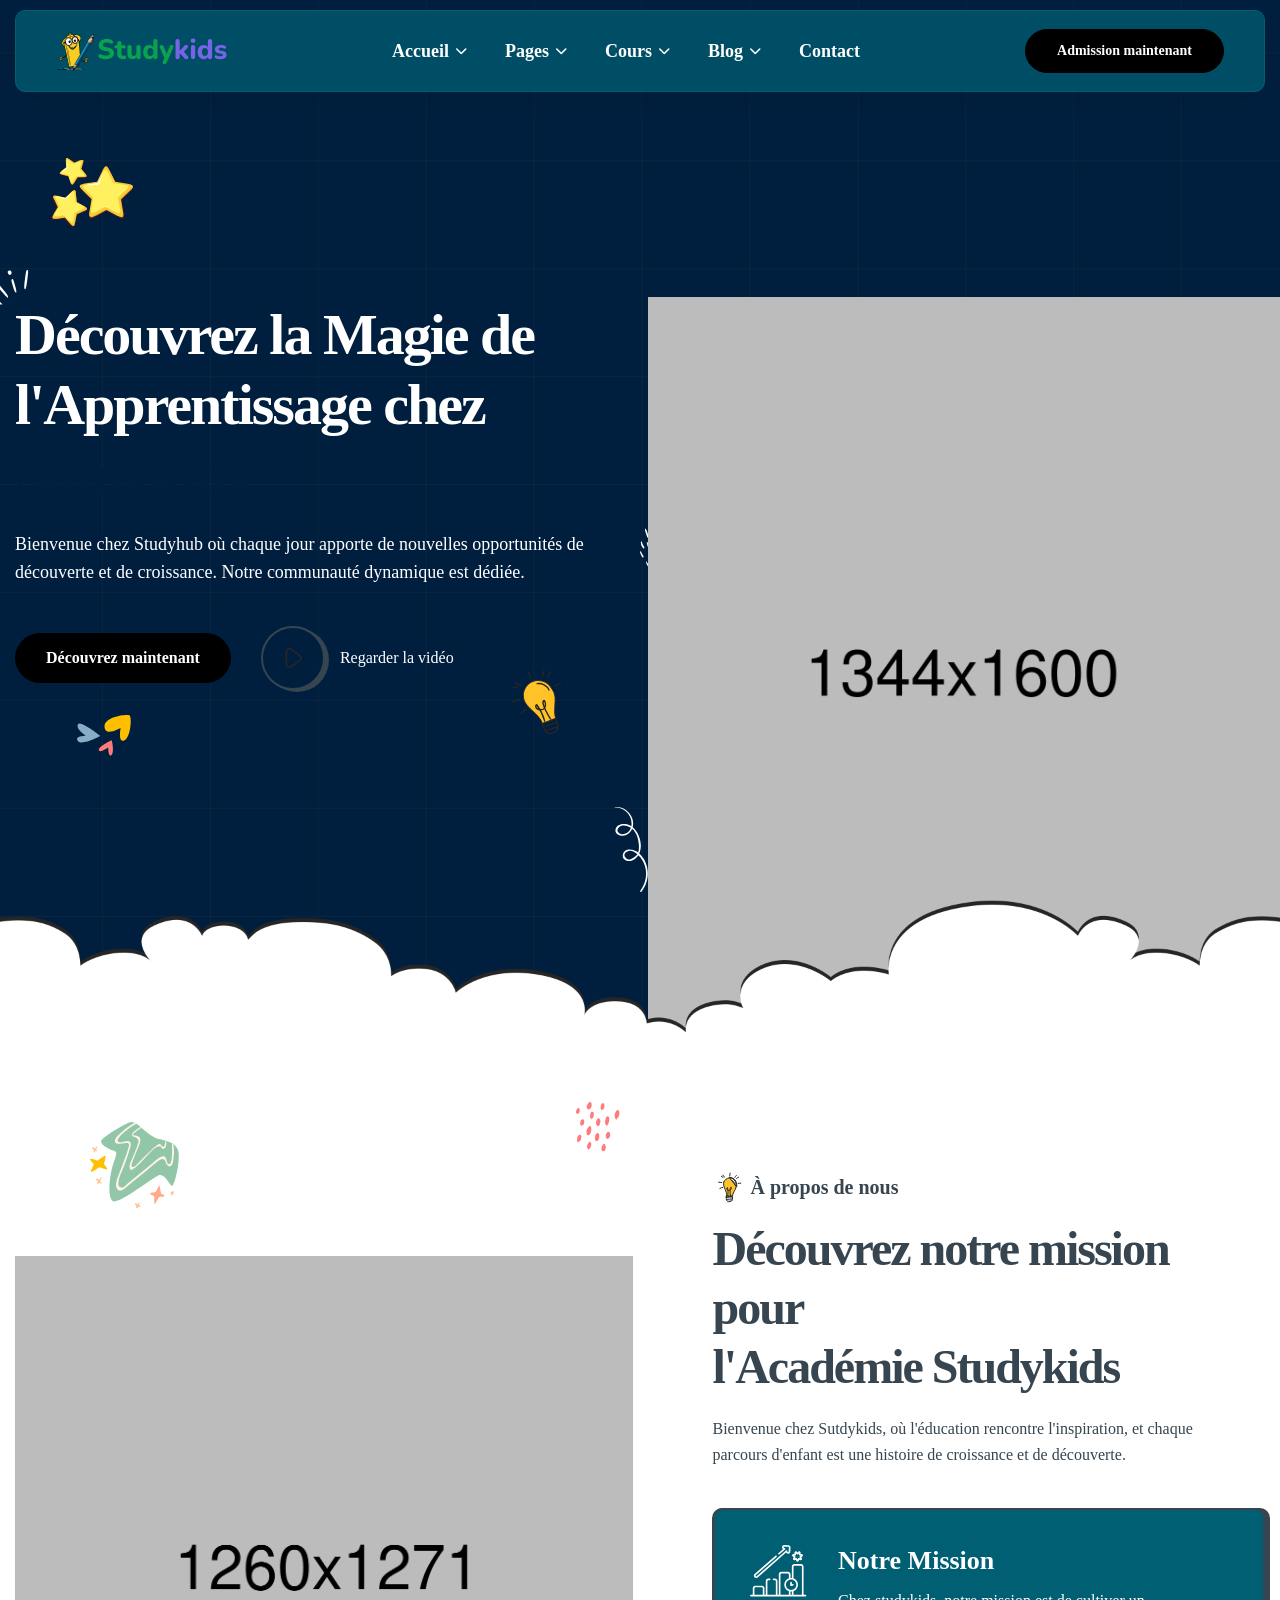
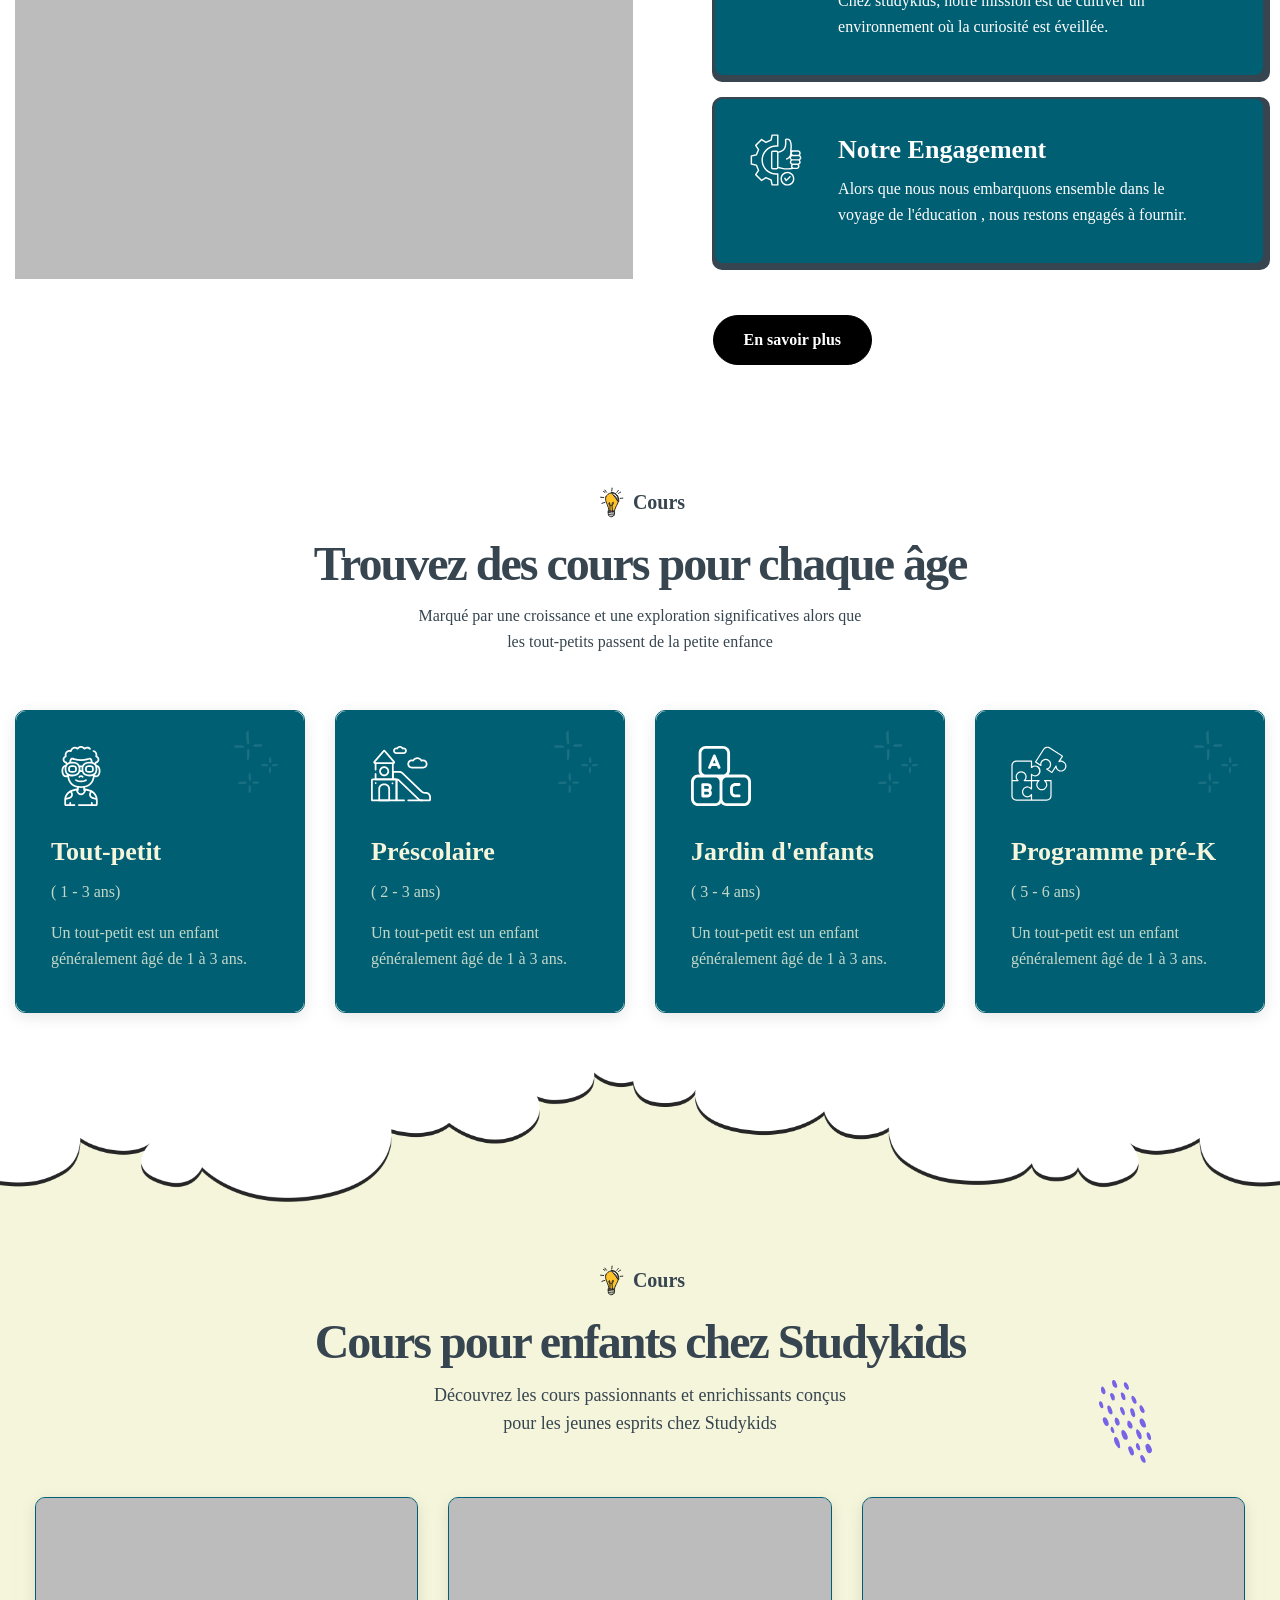
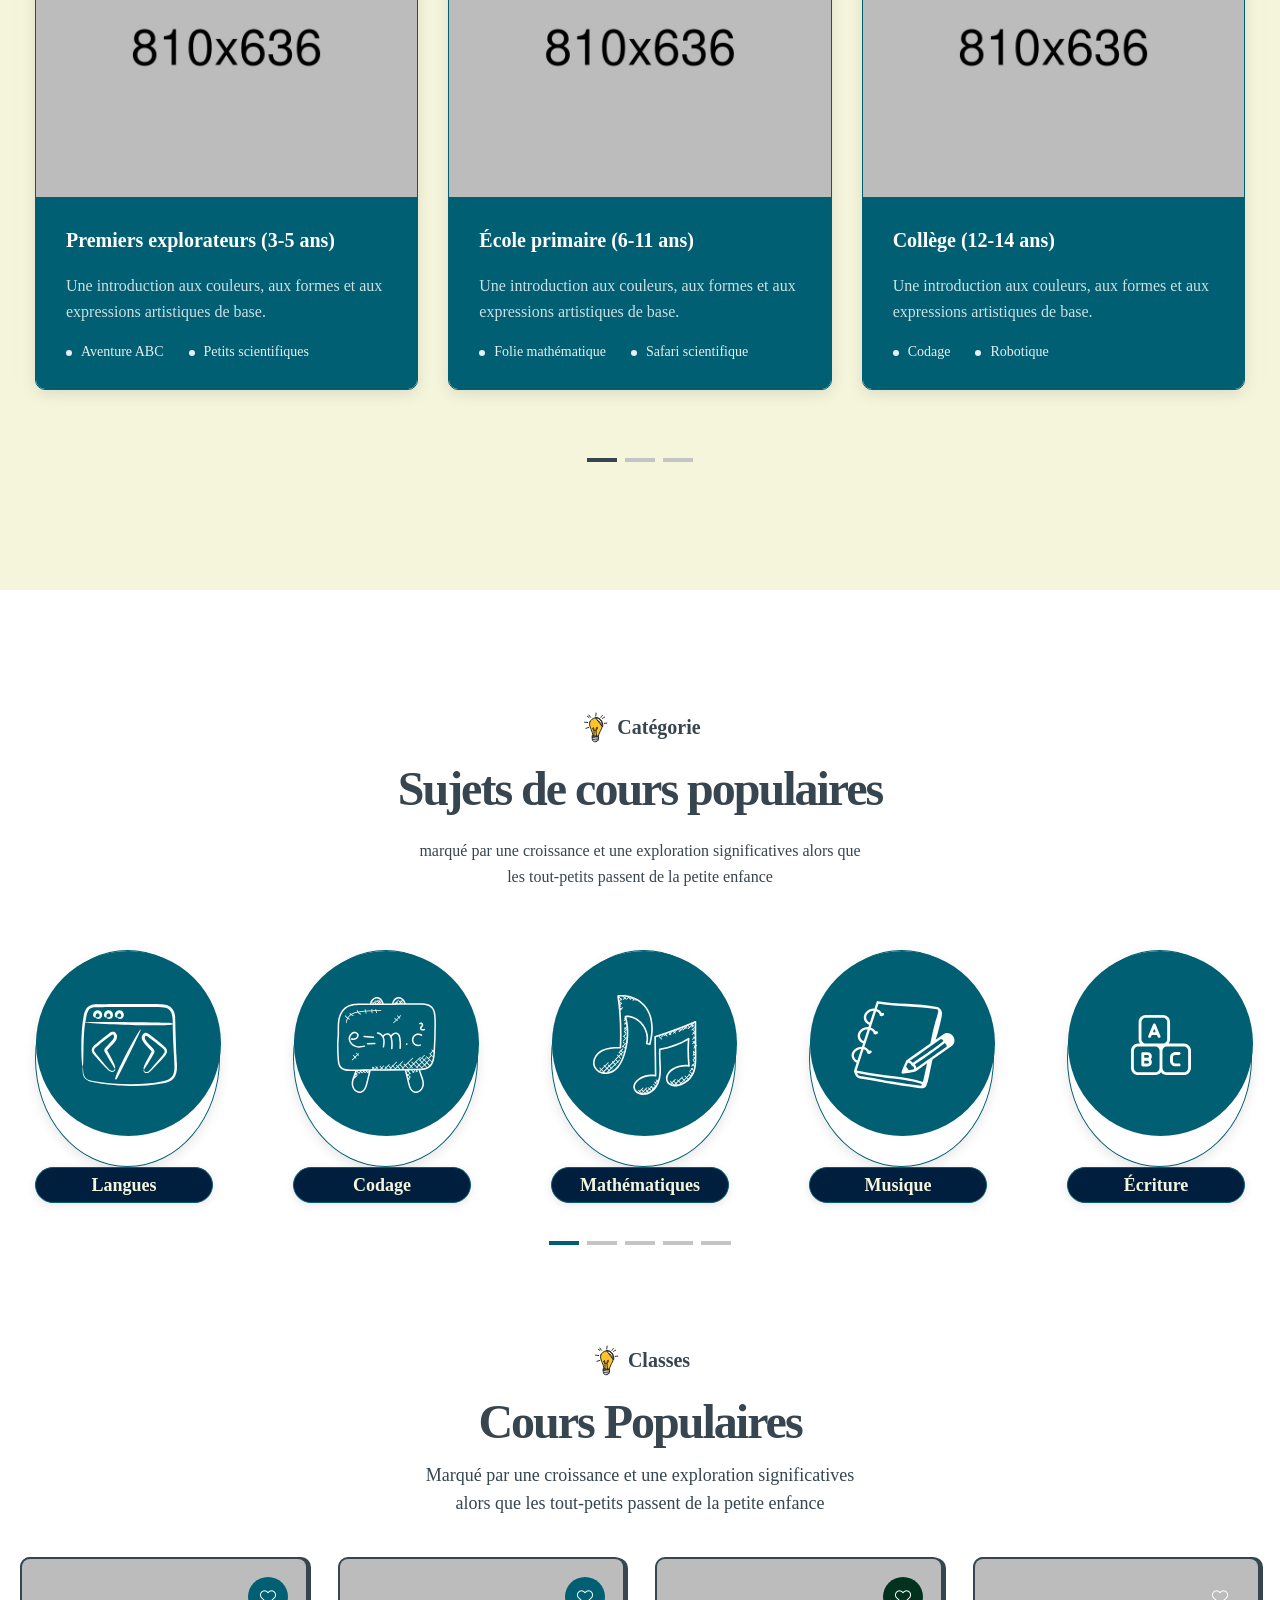
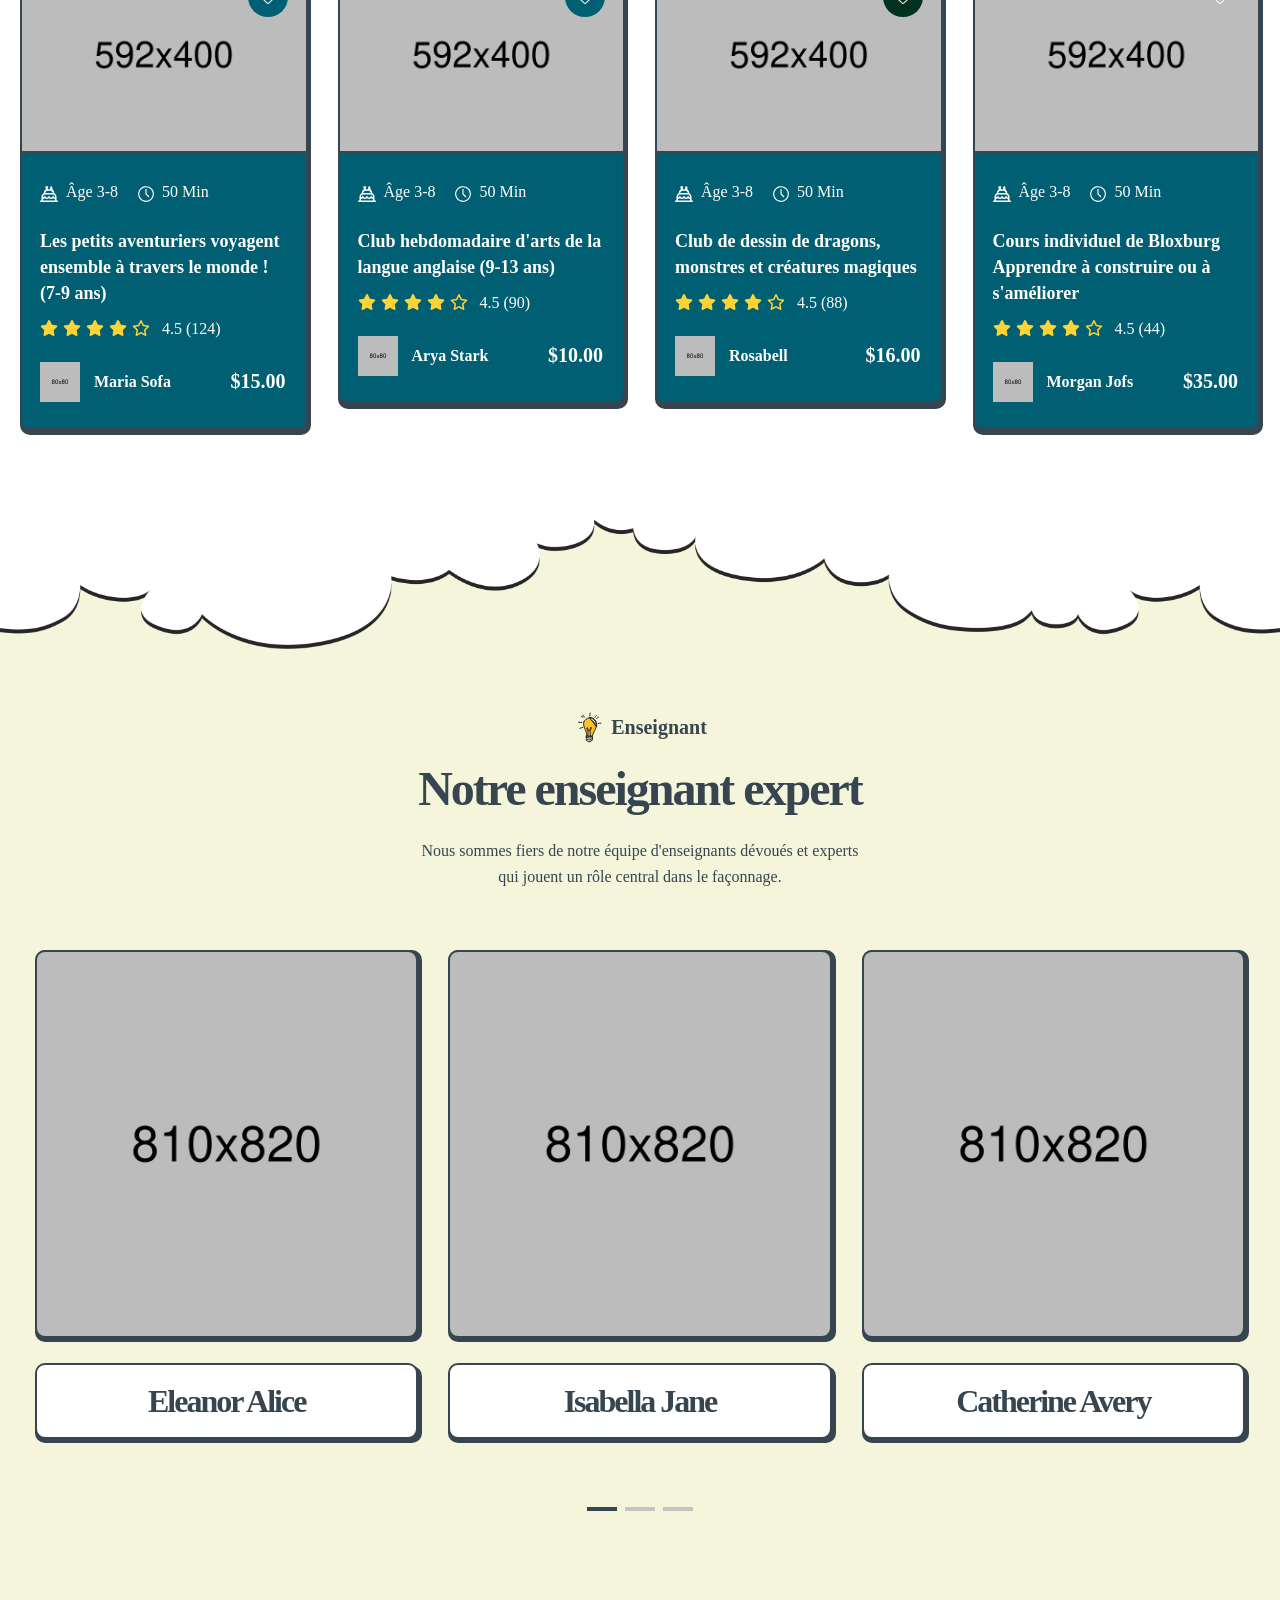
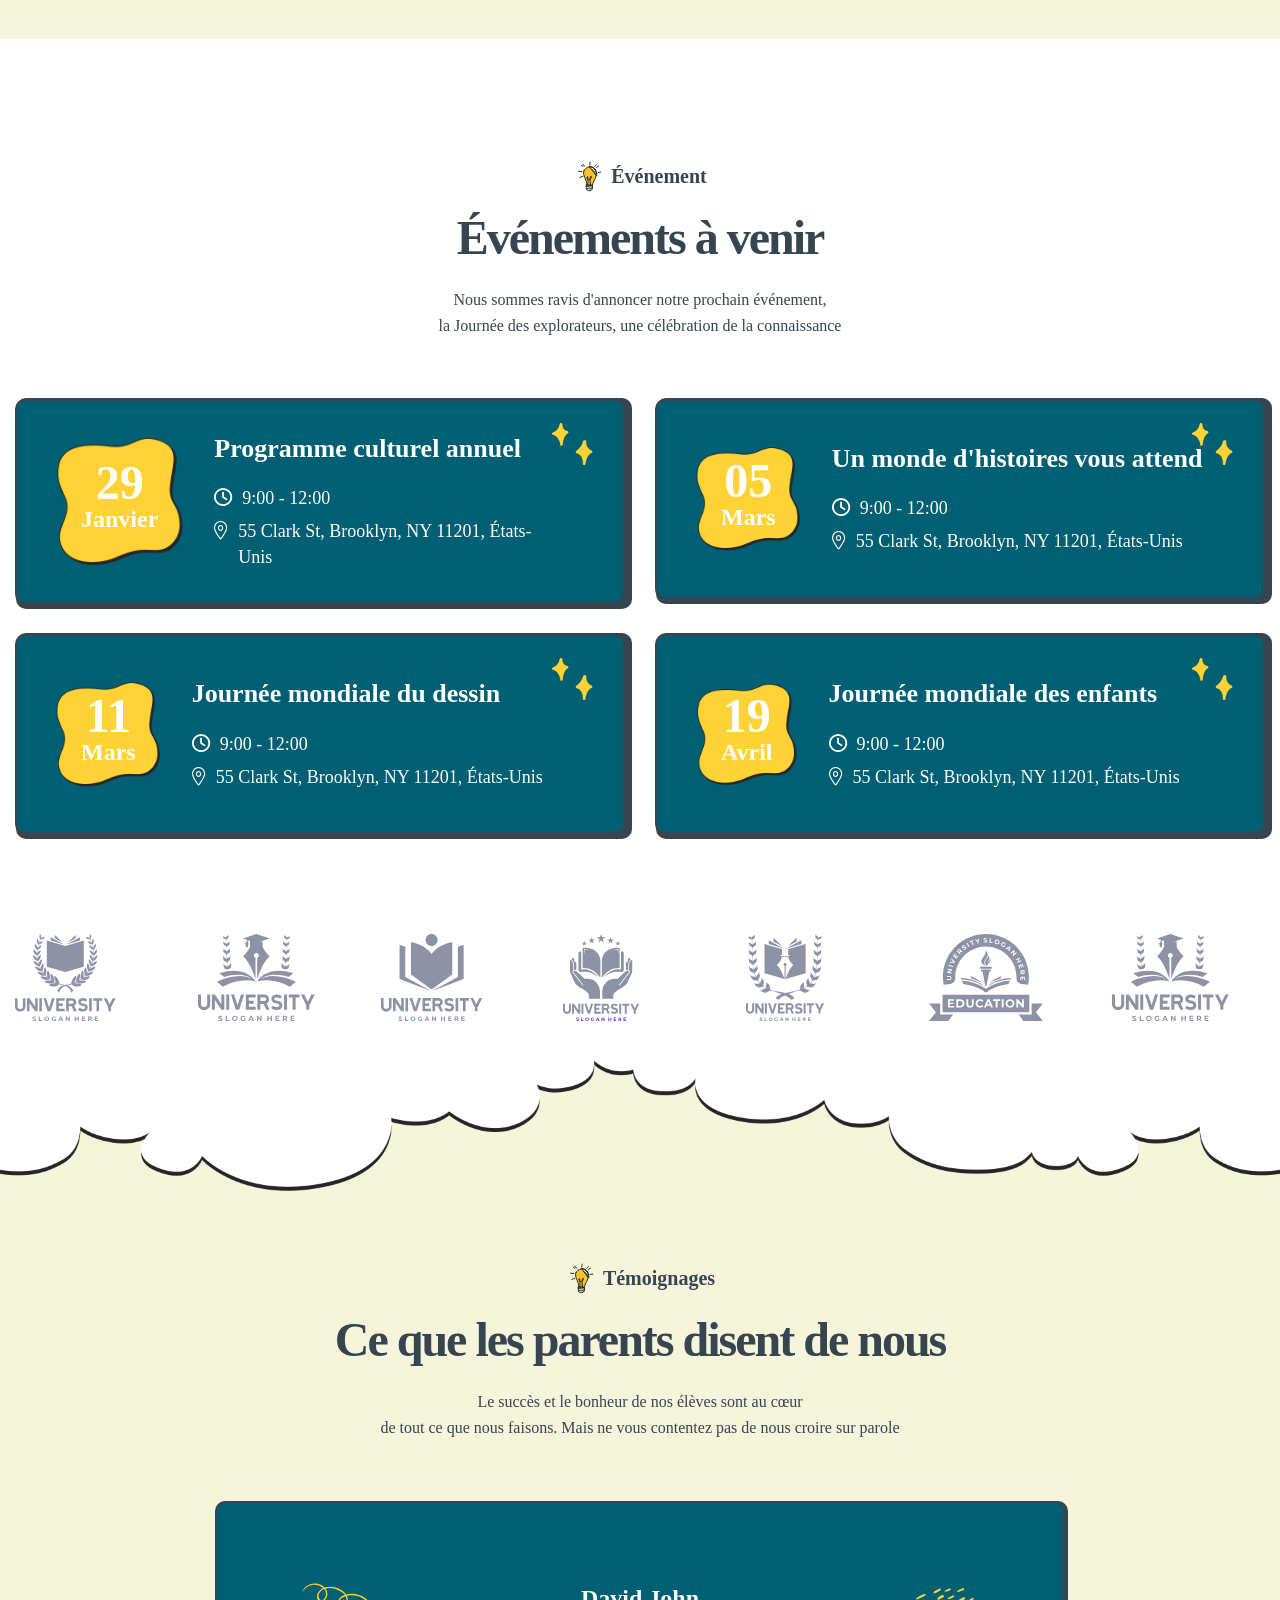
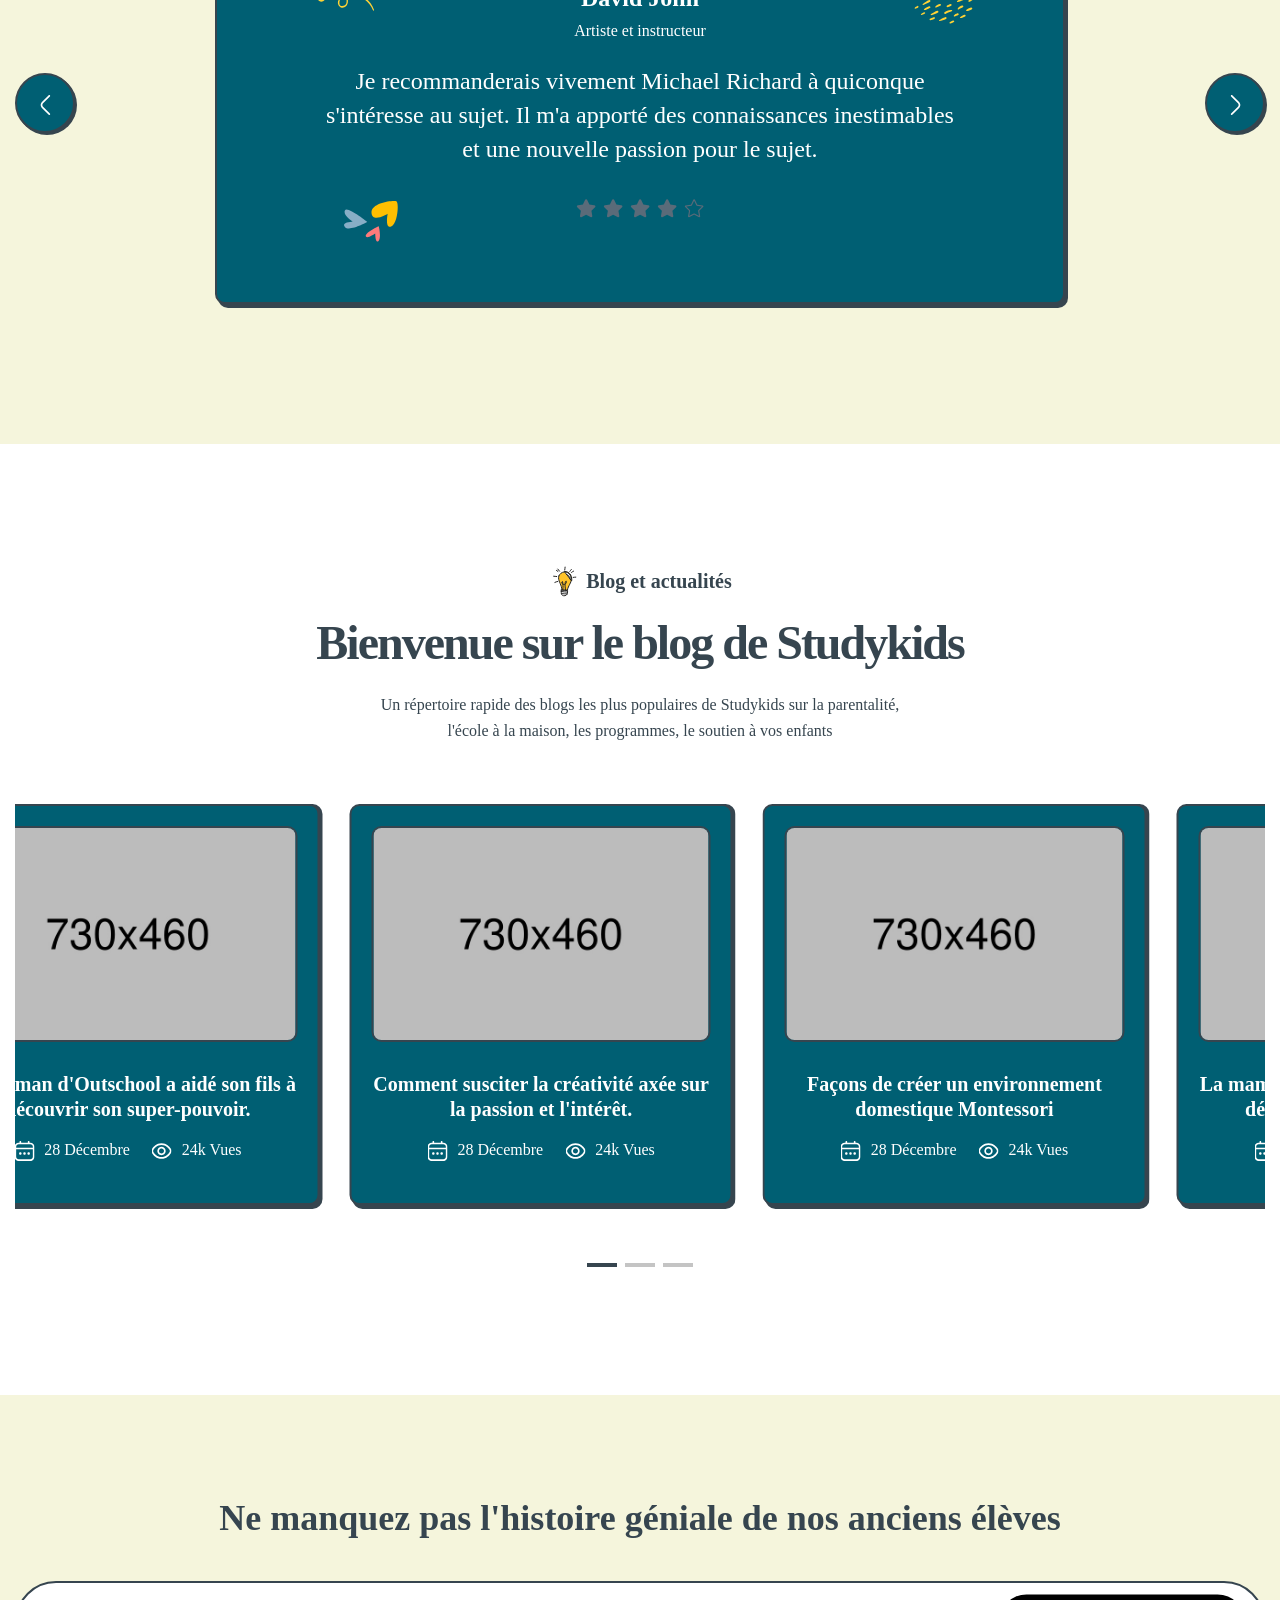
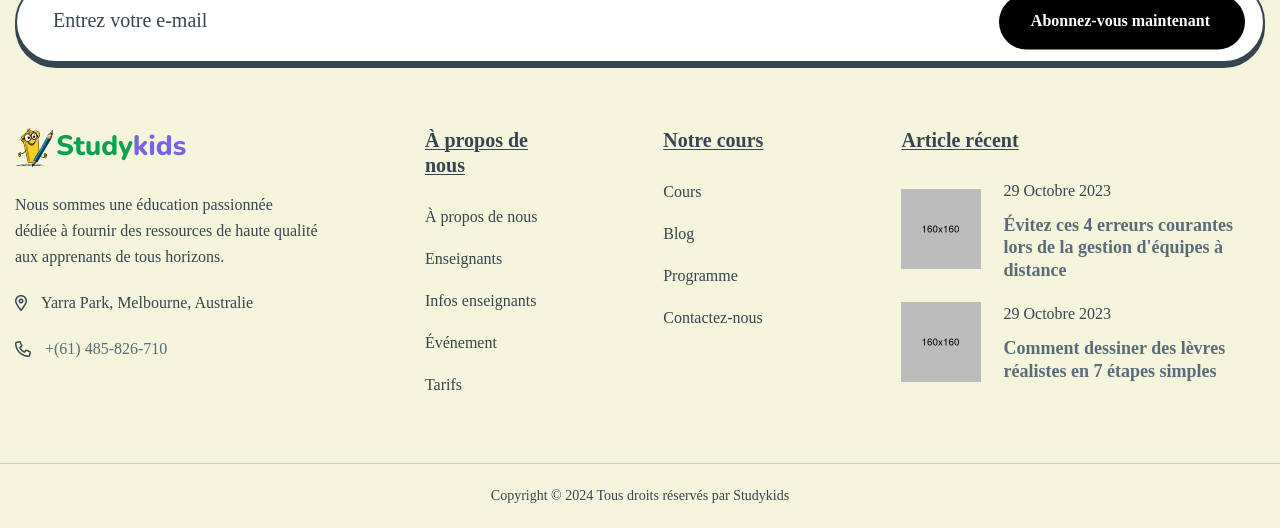
<file: index.html>
<!DOCTYPE html>
<html lang="fr">

<head>
    <meta charset="UTF-8">
    <meta name="viewport" content="width=device-width, initial-scale=1.0">
    <title>StudyKids LMS & Modèle HTML d'université</title>
    <link rel="shortcut icon" type="image/x-icon" href="assets/images/fav.png">
    <!-- fontawesome 6.4.2 -->
    <link rel="stylesheet" href="assets/css/plugins/fontawesome-6.css">
    <!-- swiper Css 10.2.0 -->
    <link rel="stylesheet" href="assets/css/plugins/swiper.min.css">
    <!-- magnific popup css -->
    <link rel="stylesheet" href="assets/css/vendor/magnific-popup.css">
    <!-- Bootstrap 5.0.2 -->
    <link rel="stylesheet" href="assets/css/vendor/bootstrap.min.css">
    <!-- jquery ui css -->
    <link rel="stylesheet" href="assets/css/vendor/jquery-ui.css">
    <!-- metismenu scss -->
    <link rel="stylesheet" href="assets/css/vendor/metismenu.css">
    <!-- custom style css -->
    <link rel="stylesheet" href="assets/css/style.css">
</head>

<body>


    <!-- header style one -->
    <header class="header-one header--sticky glass-effect">
        <div class="container">
            <div class="row">
                <div class="col-lg-12">
                    <div class="header-one-wrapper">
                        <div class="left-side-header">
                            <a href="index.html" class="logo-area">
                                <img src="assets/images/logo/logo-1.svg" alt="logo">
                            </a>
                        </div>

                        <div class="main-nav-one">
                            <nav>
                                <ul>
                                    <li class="has-dropdown" style="position: static;">
                                        <a class="nav-link" href="#">Accueil</a>

                                        <ul class="submenu">
                                            <li>
                                                <a href="index.html">Accueil 01</a>
                                            </li>
                                            <li>
                                                <a href="index-two.html">Accueil 02</a>
                                            </li>
                                            <li>
                                                <a href="index-three.html">Accueil 03</a>
                                            </li>
                                            <li>
                                                <a href="index-four.html">Accueil 04</a>
                                            </li>
                                        </ul>
                                    </li>
                                    <li class="has-dropdown">
                                        <a class="nav-link" href="#">Pages</a>
                                        <ul class="submenu">
                                            <li><a href="about.html">À propos de nous</a></li>
                                            <li><a href="team.html">Équipe</a></li>
                                            <li><a href="team-details.html">Détails de l'équipe</a></li>
                                            <li><a href="event.html">Événement</a></li>
                                            <li><a href="event-details.html">Détails de l'événement</a></li>
                                            <li><a href="program-details.html">Détails du programme</a></li>
                                            <li><a href="pricing.html">Tarifs</a></li>
                                            <li><a href="pricing-two.html">Tarifs Deux</a></li>
                                        </ul>
                                    </li>
                                    <li class="has-dropdown">
                                        <a class="nav-link" href="#">Cours</a>
                                        <ul class="submenu">
                                            <li><a href="course.html">Cours</a></li>
                                            <li><a href="course-details.html">Détails du cours</a></li>
                                        </ul>
                                    </li>
                                    <li class="has-dropdown">
                                        <a class="nav-link" href="#">Blog</a>
                                        <ul class="submenu">
                                            <li><a href="blog.html">Blog</a></li>
                                            <li><a href="blog-grid.html">Grille de blog</a></li>
                                            <li><a href="blog-list.html">Liste de blog</a></li>
                                            <li><a href="blog-right-sidebar.html">Barre latérale droite du blog</a></li>
                                            <li><a href="blog-left-sidebar.html">Barre latérale gauche du blog</a></li>
                                            <li><a href="blog-details.html">Détails du blog</a></li>
                                        </ul>
                                    </li>
                                    <li>
                                        <a class="nav-link" href="contact.html">Contact</a>
                                    </li>
                                </ul>
                            </nav>
                        </div>

                        <div class="header-right-area-one">
                            <div class="buttons-area">
                                <a href="contact.html" class="rts-btn btn-primary border-radius liquid-btn">Admission maintenant</a>
                            </div>
                            <div class="menu-btn" id="menu-btn">
                                <svg width="20" height="16" viewBox="0 0 20 16" fill="none" xmlns="http://www.w3.org/2000/svg">
                                    <rect y="14" width="20" height="2" fill="#1F1F25"></rect>
                                    <rect y="7" width="20" height="2" fill="#1F1F25"></rect>
                                    <rect width="20" height="2" fill="#1F1F25"></rect>
                                </svg>
                            </div>
                        </div>
                    </div>
                </div>
            </div>
        </div>
    </header>
    <!-- header style end -->

    <!-- banner area start -->
    <section class="banner-area-one rts-shape-move">
        <div class="container">
            <div class="row">
                <div class="col-lg-6 order-xl-1 order-lg-1 order-sm-2 order-2">
                    <div class="banner-content-one">
                        <div class="inner">
                            <h1 class="title-banner">
                                Découvrez la Magie de <br> l'Apprentissage chez <span class="liquid-text">Studykids</span>
                                <img src="assets/images/banner/title-shape-1.svg" alt="banner">
                            </h1>
                            <p class="disc">Bienvenue chez Studyhub où chaque jour apporte de nouvelles opportunités de
                                découverte et de croissance. Notre communauté dynamique est dédiée.</p>
                            <div class="banner-btn">
                                <a href="about.html" class="rts-btn btn-primary border-radius liquid-btn">Découvrez maintenant</a>
                                <div class="video-btn-area">
                                    <div class="vedio-icone">
                                        <a class="video-play-button play-video popup-video" href="https://www.youtube.com/watch?v=ezbJwaLmOeM">
                                            <span class="icon"><img src="assets/images/banner/play.svg" alt=""></span>
                                        </a>
                                        <div class="video-overlay">
                                            <a class="video-overlay-close">×</a>
                                        </div>
                                    </div>
                                    <p class="intro">Regarder la vidéo</p>
                                </div>
                            </div>
                        </div>
                    </div>
                </div>
                <div class="col-lg-6 order-change order-lg-2 order-sm-1 order-1">
                    <div class="banner-right-img">
                        <img src="assets/images/banner/01.png" width="672" alt="banner">
                    </div>
                </div>
            </div>
        </div>
        <img class="banner-bg-shape-2" src="assets/images/banner/banner-bg-1.png" alt="">
        <div class="shape-image">
            <div class="shape one" data-speed="0.04" data-revert="true"><img src="assets/images/banner/shape/01.svg" alt="shape_image"></div>
            <div class="shape two" data-speed="0.04"><img src="assets/images/banner/shape/02.svg" alt="shape_image"></div>
            <div class="shape three" data-speed="0.04" data-revert="true"><img src="assets/images/banner/shape/03.svg" alt="shape_image"></div>
            <div class="shape four" data-speed="0.04" data-revert="true"><img src="assets/images/banner/shape/04.svg" alt="shape_image"></div>
            <div class="shape five" data-speed="0.04"><img src="assets/images/banner/shape/05.svg" alt="shape_image"></div>
            <div class="shape six" data-speed="0.04"><img src="assets/images/banner/shape/06.svg" alt="shape_image"></div>
            <div class="shape seven" data-speed="0.04" data-revert="true"><img src="assets/images/banner/shape/07.svg" alt="shape_image"></div>
        </div>
        <div class="banner-bg-grid-shape">
        </div>
    </section>
    <!-- banner area end -->

    <!-- about area start -->
    <section class="rts-about-area rts-shape-move rts-section-gap">
        <div class="container">
            <div class="section-inner">
                <div class="row align-items-center">
                    <div class="col-lg-6">
                        <div class="about-image floating-blur">
                            <img src="assets/images/about/about-01.png" width="630" alt="">
                        </div>
                    </div>
                    <div class="col-lg-6">
                        <div class="about-content">
                            <div class="section-title-area">
                                <p class="pre-title"><img src="assets/images/banner/title-img.svg" alt="">À propos de nous</p>
                                <h2 class="section-title">Découvrez notre mission pour <br> l'Académie Studykids</h2>
                                <p class="desc">Bienvenue chez Sutdykids, où l'éducation rencontre l'inspiration, et chaque <br> parcours d'enfant est une histoire de croissance et de découverte.</p>
                            </div>
                            <ul class="about-wrapper">
                                <li class="wrapper-list">
                                    <div class="list-inner liquid-card">
                                        <div class="icon"><img src="assets/images/icon/01.svg" alt=""></div>
                                        <div class="content">
                                            <h4 class="title">Notre Mission</h4>
                                            <p class="desc">Chez studykids, notre mission est de cultiver
                                                un environnement où la curiosité est éveillée.</p>
                                        </div>
                                    </div>
                                </li>
                                <li class="wrapper-list">
                                    <div class="list-inner liquid-card">
                                        <div class="icon"><img src="assets/images/icon/02.svg" alt=""></div>
                                        <div class="content">
                                            <h4 class="title">Notre Engagement</h4>
                                            <p class="desc">Alors que nous nous embarquons ensemble dans le voyage de l'éducation
                                                , nous restons engagés à fournir.</p>
                                        </div>
                                    </div>
                                </li>
                            </ul>
                            <div class="about-btn-area">
                                <a href="about.html" class="rts-btn btn-primary border-radius">En savoir plus</a>
                            </div>
                        </div>
                    </div>
                </div>
            </div>
        </div>
        <div class="shape-image">
            <div class="shape one" data-speed="0.04" data-revert="true"><img src="assets/images/banner/shape/08.svg" alt="shape_image"></div>
            <div class="shape two" data-speed="0.04" data-revert="true"><img src="assets/images/banner/shape/09.svg" alt="shape_image"></div>
            <div class="shape three" data-speed="0.04"><img src="assets/images/banner/shape/10.svg" alt="shape_image"></div>
        </div>
    </section>
    <!-- about area end -->

    <!-- class area start -->
    <section class="rts-class-area">
        <div class="container">
            <div class="section-title-area text-center">
                <p class="pre-title justify-content-center"><img src="assets/images/banner/title-img.svg" alt="">Cours</p>
                <h2 class="section-title">Trouvez des cours pour chaque âge</h2>
                <p class="desc">Marqué par une croissance et une exploration significatives alors que <br> les tout-petits passent de la petite enfance</p>
            </div>
            <div class="section-inner">
                <div class="row g-5">
                    <div class="col-lg-3 col-md-6 col-sm-6">
                        <div class="class-wrapper blur-in">
                            <div class="wrapper-inner">
                                <div class="icon">
                                    <img src="assets/images/icon/03.svg" alt="STEM Program">
                                </div>
                                <a href="program-details.html">
                                    <h4 class="title">Tout-petit</h4>
                                </a>
                                <p class="period">( 1 - 3 ans)</p>
                                <p class="desc">Un tout-petit est un enfant généralement âgé de 1 à 3 ans.</p>
                                <div class="shape-icon"><img src="assets/images/banner/blink.svg" alt=""></div>
                            </div>
                        </div>
                    </div>
                    <div class="col-lg-3 col-md-6 col-sm-6">
                        <div class="class-wrapper two blur-in">
                            <div class="wrapper-inner">
                                <div class="icon">
                                    <img src="assets/images/icon/04.svg" alt="Business Program">
                                </div>
                                <a href="program-details.html">
                                    <h4 class="title">Préscolaire</h4>
                                </a>
                                <p class="period">( 2 - 3 ans)</p>
                                <p class="desc">Un tout-petit est un enfant généralement âgé de 1 à 3 ans.</p>
                                <div class="shape-icon"><img src="assets/images/banner/blink.svg" alt=""></div>
                            </div>
                        </div>
                    </div>
                    <div class="col-lg-3 col-md-6 col-sm-6">
                        <div class="class-wrapper three blur-in">
                            <div class="wrapper-inner">
                                <div class="icon">
                                    <img src="assets/images/icon/05.svg" alt="Arts Program">
                                </div>
                                <a href="program-details.html">
                                    <h4 class="title">Jardin d'enfants</h4>
                                </a>
                                <p class="period">( 3 - 4 ans)</p>
                                <p class="desc">Un tout-petit est un enfant généralement âgé de 1 à 3 ans.</p>
                                <div class="shape-icon"><img src="assets/images/banner/blink.svg" alt=""></div>
                            </div>
                        </div>
                    </div>
                    <div class="col-lg-3 col-md-6 col-sm-6">
                        <div class="class-wrapper four blur-in">
                            <div class="wrapper-inner">
                                <div class="icon">
                                    <img src="assets/images/icon/06.svg" alt="Humanities Program">
                                </div>
                                <a href="program-details.html">
                                    <h4 class="title">Programme pré-K</h4>
                                </a>
                                <p class="period">( 5 - 6 ans)</p>
                                <p class="desc">Un tout-petit est un enfant généralement âgé de 1 à 3 ans.</p>
                                <div class="shape-icon"><img src="assets/images/banner/blink.svg" alt=""></div>
                            </div>
                        </div>
                    </div>
                </div>
            </div>
        </div>
    </section>
    <!-- class area end -->

    <!-- course area start -->
    <section class="rts-course-area rts-shape-move section-bg">
        <div class="container">
            <div class="section-title-area text-center">
                <p class="pre-title justify-content-center"><img src="assets/images/banner/title-img.svg" alt="">Cours</p>
                <h2 class="section-title">Cours pour enfants chez Studykids</h2>
                <p class="desc">Découvrez les cours passionnants et enrichissants conçus <br> pour les jeunes esprits chez Studykids</p>
            </div>
            <div class="slider-inner">
                <div class="swiper mySwiper-category-1 swiper-data" data-swiper='{
                            "spaceBetween":30,
                            "slidesPerView":3,
                            "loop": true,
                            "speed": 1500,
                            "pagination":{
                                "el": ".swiper-paginations",
                                "clickable": "true"
                            },
                            "autoplay":{
                                "delay":"4000"
                            },
                            "breakpoints":{
                            "0":{
                                "slidesPerView":1,
                                "spaceBetween":30},
                            "320":{
                                "slidesPerView":1,
                                "spaceBetween":30},
                            "480":{
                                "slidesPerView":1,
                                "spaceBetween":30},
                            "768":{
                                "slidesPerView":2,
                                "spaceBetween":30},
                            "840":{
                                "slidesPerView":2,
                                "spaceBetween":30},
                            "1140":{
                                "slidesPerView":3,
                                "spaceBetween":30}
                            }
                        }'>
                    <div class="swiper-wrapper">
                        <!-- single swiper style -->
                        <div class="swiper-slide">
                            <div class="course-wrapper">
                                <div class="wrapper-inner glass-effect">
                                    <div class="image">
                                        <img src="assets/images/course/01.jpg" alt="">
                                    </div>
                                    <div class="content">
                                        <a href="course-details.html">
                                            <h4 class="title">Premiers explorateurs (3-5 ans)</h4>
                                        </a>
                                        <p class="desc">Une introduction aux couleurs, aux formes et aux expressions artistiques de base.</p>
                                        <ul class="feature-wrapper">
                                            <li class="wrapper-list">Aventure ABC</li>
                                            <li class="wrapper-list">Petits scientifiques</li>
                                        </ul>
                                    </div>
                                </div>
                            </div>
                        </div>
                        <!-- single swiper style -->
                        <!-- single swiper style -->
                        <div class="swiper-slide">
                            <div class="course-wrapper two">
                                <div class="wrapper-inner glass-effect">
                                    <div class="image">
                                        <img src="assets/images/course/02.jpg" alt="">
                                    </div>
                                    <div class="content">
                                        <a href="course-details.html">
                                            <h4 class="title">École primaire (6-11 ans)</h4>
                                        </a>
                                        <p class="desc">Une introduction aux couleurs, aux formes et aux expressions artistiques de base.</p>
                                        <ul class="feature-wrapper">
                                            <li class="wrapper-list">Folie mathématique</li>
                                            <li class="wrapper-list">Safari scientifique</li>
                                        </ul>
                                    </div>
                                </div>
                            </div>
                        </div>
                        <!-- single swiper style -->
                        <!-- single swiper style -->
                        <div class="swiper-slide">
                            <div class="course-wrapper three">
                                <div class="wrapper-inner glass-effect">
                                    <div class="image">
                                        <img src="assets/images/course/03.jpg" alt="">
                                    </div>
                                    <div class="content">
                                        <a href="course-details.html">
                                            <h4 class="title">Collège (12-14 ans)</h4>
                                        </a>
                                        <p class="desc">Une introduction aux couleurs, aux formes et aux expressions artistiques de base.</p>
                                        <ul class="feature-wrapper">
                                            <li class="wrapper-list">Codage</li>
                                            <li class="wrapper-list">Robotique</li>
                                        </ul>
                                    </div>
                                </div>
                            </div>
                        </div>
                        <!-- single swiper style -->
                        <!-- single swiper style -->

                    </div>
                </div>
                <div class="swiper-paginations"></div>
            </div>
            <img class="banner-bg-shape-3" src="assets/images/banner/banner-bg-2.png" alt="">
        </div>
        <div class="shape-image">
            <div class="shape one" data-speed="0.04" data-revert="true"><img src="assets/images/banner/shape/11.svg" alt="shape_image"></div>
            <div class="shape two" data-speed="0.04" data-revert="true"><img src="assets/images/banner/shape/12.svg" alt="shape_image"></div>
        </div>
    </section>
    <!-- course area end -->

    <!-- category area start -->
    <section class="rts-category-area rts-section-gap">
        <div class="container">
            <div class="section-title-area text-center">
                <p class="pre-title justify-content-center"><img src="assets/images/banner/title-img.svg" alt="">Catégorie</p>
                <h2 class="section-title">Sujets de cours populaires</h2>
                <p class="desc">marqué par une croissance et une exploration significatives alors que <br> les tout-petits passent de la petite enfance</p>
            </div>
            <div class="slider-inner">
                <div class="swiper mySwiper-category-1 swiper-data" data-swiper='{
                        "spaceBetween":80,
                        "slidesPerView":5,
                        "loop": true,
                        "speed": 1500,
                        "navigation":{
                            "nextEl":".swiper-button-next",
                            "prevEl":".swiper-button-prev"
                        },
                        "pagination":{
                            "el": ".swiper-pagination2",
                            "clickable": "true"
                        },
                        "autoplay":{
                            "delay":"4000"
                        },
                        "breakpoints":{
                        "0":{
                            "slidesPerView":1,
                            "spaceBetween":30},
                        "320":{
                            "slidesPerView":1,
                            "spaceBetween":80},
                        "500":{
                            "slidesPerView":2,
                            "spaceBetween":80},
                        "640":{
                            "slidesPerView":2,
                            "spaceBetween":80},
                        "840":{
                            "slidesPerView":3,
                            "spaceBetween":80},
                        "1140":{
                            "slidesPerView":5,
                            "spaceBetween":80}
                        }
                    }'>
                    <div class="swiper-wrapper">
                        <!-- single swiper style -->
                        <div class="swiper-slide">
                            <div class="category-wrapper">
                                <div class="wrapper-inner gradient-border">
                                    <div class="icon">
                                        <a href="course.html">
                                            <img src="assets/images/icon/08.svg" alt="Languages">
                                        </a>
                                    </div>
                                </div>
                                <div class="content">
                                    <h5 class="title"><a href="course.html">Langues</a></h5>
                                </div>
                            </div>
                        </div>
                        <!-- single swiper style -->
                        <!-- single swiper style -->
                        <div class="swiper-slide">
                            <div class="category-wrapper two">
                                <div class="wrapper-inner gradient-border">
                                    <div class="icon">
                                        <a href="course.html">
                                            <img src="assets/images/icon/09.svg" alt="Coding">
                                        </a>
                                    </div>
                                </div>
                                <div class="content">
                                    <h5 class="title"><a href="course.html">Codage</a></h5>
                                </div>
                            </div>
                        </div>
                        <!-- single swiper style -->
                        <!-- single swiper style -->
                        <div class="swiper-slide">
                            <div class="category-wrapper three">
                                <div class="wrapper-inner gradient-border">
                                    <div class="icon">
                                        <a href="course.html">
                                            <img src="assets/images/icon/10.svg" alt="Math">
                                        </a>
                                    </div>
                                </div>
                                <div class="content">
                                    <h5 class="title"><a href="course.html">Mathématiques</a></h5>
                                </div>
                            </div>
                        </div>
                        <!-- single swiper style -->
                        <!-- single swiper style -->
                        <div class="swiper-slide">
                            <div class="category-wrapper four">
                                <div class="wrapper-inner gradient-border">
                                    <div class="icon">
                                        <a href="course.html">
                                            <img src="assets/images/icon/11.svg" alt="Music">
                                        </a>
                                    </div>
                                </div>
                                <div class="content">
                                    <h5 class="title"><a href="course.html">Musique</a></h5>
                                </div>
                            </div>
                        </div>
                        <!-- single swiper style -->
                        <!-- single swiper style -->
                        <div class="swiper-slide">
                            <div class="category-wrapper five">
                                <div class="wrapper-inner gradient-border">
                                    <div class="icon">
                                        <a href="course.html">
                                            <img src="assets/images/icon/05.svg" alt="Writing">
                                        </a>
                                    </div>
                                </div>
                                <div class="content">
                                    <h5 class="title"><a href="course.html">Écriture</a></h5>
                                </div>
                            </div>
                        </div>
                        <!-- single swiper style -->
                    </div>
                </div>
                <div class="swiper-btn swiper-button-next">
                    <div class="inner">
                        <svg width="11" height="20" viewBox="0 0 11 20" fill="none" xmlns="http://www.w3.org/2000/svg">
                            <path d="M1.6918 20C1.80148 20.0006 1.91019 19.9796 2.01173 19.9381C2.11326 19.8967 2.2056 19.8356 2.28347 19.7583L9.0918 12.95C9.47983 12.5629 9.78769 12.1032 9.99774 11.5969C10.2078 11.0907 10.3159 10.5481 10.3159 10C10.3159 9.45194 10.2078 8.90926 9.99774 8.40305C9.78769 7.89685 9.47983 7.43705 9.0918 7.05L2.28347 0.241678C2.20577 0.163979 2.11353 0.102345 2.01201 0.0602948C1.91049 0.0182446 1.80169 -0.00339842 1.6918 -0.00339842C1.58192 -0.00339842 1.47311 0.0182446 1.3716 0.0602948C1.27008 0.102345 1.17784 0.163979 1.10014 0.241678C1.02244 0.319376 0.960803 0.411618 0.918753 0.513136C0.876703 0.614655 0.85506 0.723461 0.85506 0.833344C0.85506 0.943226 0.876703 1.05203 0.918753 1.15355C0.960803 1.25507 1.02244 1.34731 1.10014 1.42501L7.90847 8.23333C8.37664 8.70209 8.6396 9.3375 8.6396 10C8.6396 10.6625 8.37664 11.2979 7.90847 11.7667L1.10014 18.575C1.02203 18.6525 0.960034 18.7446 0.917726 18.8462C0.875419 18.9477 0.853638 19.0566 0.853638 19.1667C0.853638 19.2767 0.875419 19.3856 0.917726 19.4871C0.960034 19.5887 1.02203 19.6809 1.10014 19.7583C1.178 19.8356 1.27035 19.8967 1.37188 19.9381C1.47341 19.9796 1.58213 20.0006 1.6918 20Z" fill="#262626" />
                        </svg>
                    </div>
                </div>
                <div class="swiper-btn swiper-button-prev">
                    <div class="inner">
                        <svg width="11" height="20" viewBox="0 0 11 20" fill="none" xmlns="http://www.w3.org/2000/svg">
                            <path d="M9.30869 20C9.19901 20.0006 9.09029 19.9796 8.98876 19.9381C8.88723 19.8966 8.79488 19.8355 8.71702 19.7583L1.90869 12.95C1.52066 12.5629 1.2128 12.1031 1.00275 11.5969C0.792694 11.0907 0.68457 10.548 0.68457 9.99998C0.68457 9.45192 0.792694 8.90924 1.00275 8.40303C1.2128 7.89683 1.52066 7.43703 1.90869 7.04998L8.71702 0.241658C8.79472 0.163959 8.88696 0.102325 8.98848 0.0602752C9.09 0.018225 9.1988 -0.00341797 9.30869 -0.00341797C9.41857 -0.00341797 9.52737 0.018225 9.62889 0.0602752C9.73041 0.102325 9.82265 0.163959 9.90035 0.241658C9.97805 0.319357 10.0397 0.411599 10.0817 0.513117C10.1238 0.614635 10.1454 0.723442 10.1454 0.833324C10.1454 0.943207 10.1238 1.05201 10.0817 1.15353C10.0397 1.25505 9.97805 1.34729 9.90035 1.42499L3.09202 8.23332C2.62385 8.70207 2.36088 9.33748 2.36088 9.99998C2.36088 10.6625 2.62385 11.2979 3.09202 11.7666L9.90035 18.575C9.97846 18.6524 10.0405 18.7446 10.0828 18.8462C10.1251 18.9477 10.1469 19.0566 10.1469 19.1666C10.1469 19.2766 10.1251 19.3856 10.0828 19.4871C10.0405 19.5887 9.97846 19.6808 9.90035 19.7583C9.82248 19.8355 9.73014 19.8966 9.62861 19.9381C9.52708 19.9796 9.41836 20.0006 9.30869 20Z" fill="white" />
                        </svg>
                    </div>
                </div>
                <div class="swiper-pagination2"></div>
            </div>
        </div>
    </section>
    <!-- category area end -->

    <!-- course area start -->
    <section class="rts-course-area style-2">
        <div class="container">
            <div class="section-title-area text-center">
                <p class="pre-title justify-content-center"><img src="assets/images/banner/title-img.svg" alt="">Classes</p>
                <h2 class="section-title">Cours Populaires</h2>
                <p class="desc">Marqué par une croissance et une exploration significatives <br> alors que les tout-petits passent de la petite enfance</p>
            </div>
            <div class="slider-inner">
                <div class="swiper mySwiper-category-1 swiper-data" data-swiper='{
                            "spaceBetween":30,
                            "slidesPerView":4,
                            "loop": true,
                            "speed": 1500,
                            "navigation":{
                                "nextEl":".swiper-button-next2",
                                "prevEl":".swiper-button-prev2"
                            },
                            "autoplay":{
                                "delay":"4500"
                            },
                            "breakpoints":{
                            "0":{
                                "slidesPerView":1,
                                "spaceBetween":30},
                            "320":{
                                "slidesPerView":1,
                                "spaceBetween":30},
                            "480":{
                                "slidesPerView":1,
                                "spaceBetween":30},
                            "640":{
                                "slidesPerView":2,
                                "spaceBetween":30},
                            "768":{
                                "slidesPerView":2,
                                "spaceBetween":30},
                            "991":{
                                "slidesPerView":3,
                                "spaceBetween":30},
                            "1200":{
                                "slidesPerView":4,
                                "spaceBetween":30}
                            }
                        }'>
                    <div class="swiper-wrapper">
                        <!-- single swiper style -->
                        <div class="swiper-slide">
                            <div class="course-wrapper-style-2">
                                <div class="wrapper-inner bg-one">
                                    <div class="image">
                                        <img src="assets/images/course/04.jpg" alt="">
                                        <div class="wishlist save-icon" data-bs-toggle="modal" data-bs-target="#exampleModal-login"><i class="fa-regular fa-heart bg-one"></i></div>
                                    </div>
                                    <div class="content">
                                        <ul class="meta-wrapper">
                                            <li class="wrapper-list">
                                                <div class="icon">
                                                    <img src="assets/images/icon/12.svg" alt="">
                                                </div>
                                                <p class="desc">Âge 3-8</p>
                                            </li>
                                            <li class="wrapper-list">
                                                <div class="icon">
                                                    <img src="assets/images/icon/13.svg" alt="">
                                                </div>
                                                <p class="desc">50 Min</p>
                                            </li>
                                        </ul>
                                        <a href="course-details.html">
                                            <h5 class="title">Les petits aventuriers voyagent ensemble à travers le monde ! (7-9 ans)</h5>
                                        </a>
                                        <div class="review-area">
                                            <ul class="star-rating-area">
                                                <li><i class="fa-sharp fa-solid fa-star"></i></li>
                                                <li><i class="fa-sharp fa-solid fa-star"></i></li>
                                                <li><i class="fa-sharp fa-solid fa-star"></i></li>
                                                <li><i class="fa-sharp fa-solid fa-star"></i></li>
                                                <li><i class="fa-regular fa-star"></i></li>
                                            </ul>
                                            <p class="desc">4.5 (124)</p>
                                        </div>
                                        <div class="bottom-wrapper">
                                            <div class="author-area">
                                                <div class="autor-image">
                                                    <img src="assets/images/course/author-01.png" width="40" alt="">
                                                </div>
                                                <p class="author-name">Maria Sofa</p>
                                            </div>
                                            <h5 class="price">$15.00</h5>
                                        </div>
                                    </div>
                                </div>
                            </div>
                        </div>
                        <!-- single swiper style -->
                        <!-- single swiper style -->
                        <div class="swiper-slide">
                            <div class="course-wrapper-style-2">
                                <div class="wrapper-inner bg-four">
                                    <div class="image">
                                        <img src="assets/images/course/05.jpg" alt="">
                                        <div class="wishlist save-icon" data-bs-toggle="modal" data-bs-target="#exampleModal-login"><i class="fa-regular fa-heart bg-four"></i></div>
                                    </div>
                                    <div class="content">
                                        <ul class="meta-wrapper">
                                            <li class="wrapper-list">
                                                <div class="icon">
                                                    <img src="assets/images/icon/12.svg" alt="">
                                                </div>
                                                <p class="desc">Âge 3-8</p>
                                            </li>
                                            <li class="wrapper-list">
                                                <div class="icon">
                                                    <img src="assets/images/icon/13.svg" alt="">
                                                </div>
                                                <p class="desc">50 Min</p>
                                            </li>
                                        </ul>
                                        <a href="course-details.html">
                                            <h5 class="title">Club hebdomadaire d'arts de la langue anglaise (9-13 ans)</h5>
                                        </a>
                                        <div class="review-area">
                                            <ul class="star-rating-area">
                                                <li><i class="fa-sharp fa-solid fa-star"></i></li>
                                                <li><i class="fa-sharp fa-solid fa-star"></i></li>
                                                <li><i class="fa-sharp fa-solid fa-star"></i></li>
                                                <li><i class="fa-sharp fa-solid fa-star"></i></li>
                                                <li><i class="fa-regular fa-star"></i></li>
                                            </ul>
                                            <p class="desc">4.5 (90)</p>
                                        </div>
                                        <div class="bottom-wrapper">
                                            <div class="author-area">
                                                <div class="autor-image">
                                                    <img src="assets/images/course/author-02.png" width="40" alt="">
                                                </div>
                                                <p class="author-name">Arya Stark</p>
                                            </div>
                                            <h5 class="price">$10.00</h5>
                                        </div>
                                    </div>
                                </div>
                            </div>
                        </div>
                        <!-- single swiper style -->
                        <!-- single swiper style -->
                        <div class="swiper-slide">
                            <div class="course-wrapper-style-2">
                                <div class="wrapper-inner bg-two">
                                    <div class="image">
                                        <img src="assets/images/course/06.jpg" alt="">
                                        <div class="wishlist save-icon" data-bs-toggle="modal" data-bs-target="#exampleModal-login"><i class="fa-regular fa-heart bg-two"></i></div>
                                    </div>
                                    <div class="content">
                                        <ul class="meta-wrapper">
                                            <li class="wrapper-list">
                                                <div class="icon">
                                                    <img src="assets/images/icon/12.svg" alt="">
                                                </div>
                                                <p class="desc">Âge 3-8</p>
                                            </li>
                                            <li class="wrapper-list">
                                                <div class="icon">
                                                    <img src="assets/images/icon/13.svg" alt="">
                                                </div>
                                                <p class="desc">50 Min</p>
                                            </li>
                                        </ul>
                                        <a href="course-details.html">
                                            <h5 class="title">Club de dessin de dragons, monstres et créatures magiques</h5>
                                        </a>
                                        <div class="review-area">
                                            <ul class="star-rating-area">
                                                <li><i class="fa-sharp fa-solid fa-star"></i></li>
                                                <li><i class="fa-sharp fa-solid fa-star"></i></li>
                                                <li><i class="fa-sharp fa-solid fa-star"></i></li>
                                                <li><i class="fa-sharp fa-solid fa-star"></i></li>
                                                <li><i class="fa-regular fa-star"></i></li>
                                            </ul>
                                            <p class="desc">4.5 (88)</p>
                                        </div>
                                        <div class="bottom-wrapper">
                                            <div class="author-area">
                                                <div class="autor-image">
                                                    <img src="assets/images/course/author-03.png" width="40" alt="">
                                                </div>
                                                <p class="author-name">Rosabell</p>
                                            </div>
                                            <h5 class="price">$16.00</h5>
                                        </div>
                                    </div>
                                </div>
                            </div>
                        </div>
                        <!-- single swiper style -->
                        <!-- single swiper style -->
                        <div class="swiper-slide">
                            <div class="course-wrapper-style-2">
                                <div class="wrapper-inner bg-three">
                                    <div class="image">
                                        <img src="assets/images/course/07.jpg" alt="">
                                        <div class="wishlist save-icon" data-bs-toggle="modal" data-bs-target="#exampleModal-login"><i class="fa-regular fa-heart bg-three"></i></div>
                                    </div>
                                    <div class="content">
                                        <ul class="meta-wrapper">
                                            <li class="wrapper-list">
                                                <div class="icon">
                                                    <img src="assets/images/icon/12.svg" alt="">
                                                </div>
                                                <p class="desc">Âge 3-8</p>
                                            </li>
                                            <li class="wrapper-list">
                                                <div class="icon">
                                                    <img src="assets/images/icon/13.svg" alt="">
                                                </div>
                                                <p class="desc">50 Min</p>
                                            </li>
                                        </ul>
                                        <a href="course-details.html">

                                            <h5 class="title">Cours individuel de Bloxburg Apprendre à construire ou à s'améliorer</h5>
                                        </a>
                                        <div class="review-area">
                                            <ul class="star-rating-area">
                                                <li><i class="fa-sharp fa-solid fa-star"></i></li>
                                                <li><i class="fa-sharp fa-solid fa-star"></i></li>
                                                <li><i class="fa-sharp fa-solid fa-star"></i></li>
                                                <li><i class="fa-sharp fa-solid fa-star"></i></li>
                                                <li><i class="fa-regular fa-star"></i></li>
                                            </ul>
                                            <p class="desc">4.5 (44)</p>
                                        </div>
                                        <div class="bottom-wrapper">
                                            <div class="author-area">
                                                <div class="autor-image">
                                                    <img src="assets/images/course/author-04.png" width="40" alt="">
                                                </div>
                                                <p class="author-name">Morgan Jofs</p>
                                            </div>
                                            <h5 class="price">$35.00</h5>
                                        </div>
                                    </div>
                                </div>
                            </div>
                        </div>
                        <!-- single swiper style -->

                    </div>
                </div>
                <div class="swiper-btn swiper-button-next2">
                    <div class="inner">
                        <svg width="11" height="20" viewBox="0 0 11 20" fill="none" xmlns="http://www.w3.org/2000/svg">
                            <path d="M1.6918 20C1.80148 20.0006 1.91019 19.9796 2.01173 19.9381C2.11326 19.8967 2.2056 19.8356 2.28347 19.7583L9.0918 12.95C9.47983 12.5629 9.78769 12.1032 9.99774 11.5969C10.2078 11.0907 10.3159 10.5481 10.3159 10C10.3159 9.45194 10.2078 8.90926 9.99774 8.40305C9.78769 7.89685 9.47983 7.43705 9.0918 7.05L2.28347 0.241678C2.20577 0.163979 2.11353 0.102345 2.01201 0.0602948C1.91049 0.0182446 1.80169 -0.00339842 1.6918 -0.00339842C1.58192 -0.00339842 1.47311 0.0182446 1.3716 0.0602948C1.27008 0.102345 1.17784 0.163979 1.10014 0.241678C1.02244 0.319376 0.960803 0.411618 0.918753 0.513136C0.876703 0.614655 0.85506 0.723461 0.85506 0.833344C0.85506 0.943226 0.876703 1.05203 0.918753 1.15355C0.960803 1.25507 1.02244 1.34731 1.10014 1.42501L7.90847 8.23333C8.37664 8.70209 8.6396 9.3375 8.6396 10C8.6396 10.6625 8.37664 11.2979 7.90847 11.7667L1.10014 18.575C1.02203 18.6525 0.960034 18.7446 0.917726 18.8462C0.875419 18.9477 0.853638 19.0566 0.853638 19.1667C0.853638 19.2767 0.875419 19.3856 0.917726 19.4871C0.960034 19.5887 1.02203 19.6809 1.10014 19.7583C1.178 19.8356 1.27035 19.8967 1.37188 19.9381C1.47341 19.9796 1.58213 20.0006 1.6918 20Z" fill="#262626" />
                        </svg>
                    </div>
                </div>
                <div class="swiper-btn swiper-button-prev2">
                    <div class="inner">
                        <svg width="11" height="20" viewBox="0 0 11 20" fill="none" xmlns="http://www.w3.org/2000/svg">
                            <path d="M9.30869 20C9.19901 20.0006 9.09029 19.9796 8.98876 19.9381C8.88723 19.8966 8.79488 19.8355 8.71702 19.7583L1.90869 12.95C1.52066 12.5629 1.2128 12.1031 1.00275 11.5969C0.792694 11.0907 0.68457 10.548 0.68457 9.99998C0.68457 9.45192 0.792694 8.90924 1.00275 8.40303C1.2128 7.89683 1.52066 7.43703 1.90869 7.04998L8.71702 0.241658C8.79472 0.163959 8.88696 0.102325 8.98848 0.0602752C9.09 0.018225 9.1988 -0.00341797 9.30869 -0.00341797C9.41857 -0.00341797 9.52737 0.018225 9.62889 0.0602752C9.73041 0.102325 9.82265 0.163959 9.90035 0.241658C9.97805 0.319357 10.0397 0.411599 10.0817 0.513117C10.1238 0.614635 10.1454 0.723442 10.1454 0.833324C10.1454 0.943207 10.1238 1.05201 10.0817 1.15353C10.0397 1.25505 9.97805 1.34729 9.90035 1.42499L3.09202 8.23332C2.62385 8.70207 2.36088 9.33748 2.36088 9.99998C2.36088 10.6625 2.62385 11.2979 3.09202 11.7666L9.90035 18.575C9.97846 18.6524 10.0405 18.7446 10.0828 18.8462C10.1251 18.9477 10.1469 19.0566 10.1469 19.1666C10.1469 19.2766 10.1251 19.3856 10.0828 19.4871C10.0405 19.5887 9.97846 19.6808 9.90035 19.7583C9.82248 19.8355 9.73014 19.8966 9.62861 19.9381C9.52708 19.9796 9.41836 20.0006 9.30869 20Z" fill="white" />
                        </svg>
                    </div>
                </div>
            </div>
        </div>
    </section>
    <!-- course area end -->

    <!-- course area start -->
    <section class="rts-team-area section-bg">
        <div class="morphing-liquid"></div>
        <div class="container">
            <div class="section-title-area text-center">
                <p class="pre-title justify-content-center"><img src="assets/images/banner/title-img.svg" alt="">Enseignant</p>
                <h2 class="section-title">Notre enseignant expert</h2>
                <p class="desc">Nous sommes fiers de notre équipe d'enseignants dévoués et experts <br> qui jouent un rôle central dans le façonnage.</p>
            </div>
            <div class="slider-inner">
                <div class="swiper mySwiper-category-1 swiper-data" data-swiper='{
                            "spaceBetween":30,
                            "slidesPerView":3,
                            "loop": true,
                            "speed": 1500,
                            "pagination":{
                                "el": ".swiper-pagination3",
                                "clickable": "true"
                            },
                            "autoplay":{
                                "delay":"4000"
                            },
                            "breakpoints":{
                            "0":{
                                "slidesPerView":1,
                                "spaceBetween":30},
                            "320":{
                                "slidesPerView":1,
                                "spaceBetween":30},
                            "480":{
                                "slidesPerView":1,
                                "spaceBetween":30},
                            "640":{
                                "slidesPerView":2,
                                "spaceBetween":30},
                            "840":{
                                "slidesPerView":2,
                                "spaceBetween":30},
                            "1140":{
                                "slidesPerView":3,
                                "spaceBetween":30}
                            }
                        }'>
                    <div class="swiper-wrapper">
                        <!-- single swiper style -->
                        <div class="swiper-slide">
                            <div class="team-wrapper">
                                <div class="wrapper-inner">
                                    <div class="image">
                                        <img src="assets/images/instructor/01.jpg" alt="">
                                        <ul class="social-area">
                                            <li><a href="#"><img src="assets/images/instructor/social-01.svg" alt=""></a></li>
                                            <li><a href="#"><img src="assets/images/instructor/social-02.svg" alt=""></a></li>
                                            <li><a href="#"><img src="assets/images/instructor/social-03.svg" alt=""></a></li>
                                            <li><a href="#"><img src="assets/images/instructor/social-04.svg" alt=""></a></li>
                                        </ul>
                                    </div>
                                </div>
                                <div class="content">
                                    <h4 class="title"><a href="team-details.html">Eleanor Alice</a></h4>
                                </div>
                            </div>
                        </div>
                        <!-- single swiper style -->
                        <!-- single swiper style -->
                        <div class="swiper-slide">
                            <div class="team-wrapper">
                                <div class="wrapper-inner">
                                    <div class="image">
                                        <img src="assets/images/instructor/02.jpg" alt="">
                                        <ul class="social-area">
                                            <li><a href="#"><img src="assets/images/instructor/social-01.svg" alt=""></a></li>
                                            <li><a href="#"><img src="assets/images/instructor/social-02.svg" alt=""></a></li>
                                            <li><a href="#"><img src="assets/images/instructor/social-03.svg" alt=""></a></li>
                                            <li><a href="#"><img src="assets/images/instructor/social-04.svg" alt=""></a></li>
                                        </ul>
                                    </div>
                                </div>
                                <div class="content">
                                    <h4 class="title"><a href="team-details.html">Isabella Jane</a></h4>
                                </div>
                            </div>
                        </div>
                        <!-- single swiper style -->
                        <!-- single swiper style -->
                        <div class="swiper-slide">
                            <div class="team-wrapper">
                                <div class="wrapper-inner">
                                    <div class="image">
                                        <img src="assets/images/instructor/03.jpg" alt="">
                                        <ul class="social-area">
                                            <li><a href="#"><img src="assets/images/instructor/social-01.svg" alt=""></a></li>
                                            <li><a href="#"><img src="assets/images/instructor/social-02.svg" alt=""></a></li>
                                            <li><a href="#"><img src="assets/images/instructor/social-03.svg" alt=""></a></li>
                                            <li><a href="#"><img src="assets/images/instructor/social-04.svg" alt=""></a></li>
                                        </ul>
                                    </div>
                                </div>
                                <div class="content">
                                    <h4 class="title"><a href="team-details.html">Catherine Avery</a></h4>
                                </div>
                            </div>
                        </div>
                        <!-- single swiper style -->
                    </div>
                </div>
                <div class="swiper-pagination3"></div>
            </div>
            <img class="banner-bg-shape-3" src="assets/images/banner/banner-bg-2.png" alt="">
        </div>
    </section>
    <!-- course area end -->

    <!-- event area start -->
    <section class="rts-event-area rts-section-gapTop">
        <div class="container">
            <div class="section-title-area text-center">
                <p class="pre-title justify-content-center"><img src="assets/images/banner/title-img.svg" alt="">Événement</p>
                <h2 class="section-title">Événements à venir</h2>
                <p class="desc">Nous sommes ravis d'annoncer notre prochain événement, <br> la Journée des explorateurs, une célébration de la connaissance</p>
            </div>
            <div class="section-inner">
                <div class="row g-5">
                    <div class="col-lg-6">
                        <div class="event-wrapper">
                            <div class="wrapper-inner bg-one">
                                <div class="date">
                                    <span>29</span>
                                    Janvier
                                    <img src="assets/images/events/01.png" width="132" alt="" class="shape">
                                </div>
                                <div class="content">
                                    <a href="program-details.html">
                                        <h4 class="title">Programme culturel annuel</h4>
                                        <ul class="meta-wrapper">
                                            <li><i class="fa-regular fa-clock"></i>9:00 - 12:00</li>
                                            <li><i class="fa-light fa-location-dot"></i>55 Clark St, Brooklyn, NY 11201, États-Unis</li>
                                        </ul>
                                    </a>
                                </div>
                                <div class="shape-icon"><img src="assets/images/events/event-blink.svg" alt=""></div>
                            </div>
                        </div>
                    </div>
                    <div class="col-lg-6">
                        <div class="event-wrapper two">
                            <div class="wrapper-inner bg-four">
                                <div class="date">
                                    <span>05</span>
                                    Mars
                                    <img src="assets/images/events/01.png" width="132" alt="" class="shape">
                                </div>
                                <div class="content">
                                    <a href="program-details.html">
                                        <h4 class="title">Un monde d'histoires vous attend</h4>
                                    </a>
                                    <ul class="meta-wrapper">
                                        <li><i class="fa-regular fa-clock"></i>9:00 - 12:00</li>
                                        <li><i class="fa-light fa-location-dot"></i>55 Clark St, Brooklyn, NY 11201, États-Unis</li>
                                    </ul>
                                </div>
                                <div class="shape-icon"><img src="assets/images/events/event-blink.svg" alt=""></div>
                            </div>
                        </div>
                    </div>
                    <div class="col-lg-6">
                        <div class="event-wrapper three">
                            <div class="wrapper-inner bg-two">
                                <div class="date">
                                    <span>11</span>
                                    Mars
                                    <img src="assets/images/events/01.png" width="132" alt="" class="shape">
                                </div>
                                <div class="content">
                                    <a href="program-details.html">
                                        <h4 class="title">Journée mondiale du dessin</h4>
                                    </a>
                                    <ul class="meta-wrapper">
                                        <li><i class="fa-regular fa-clock"></i>9:00 - 12:00</li>
                                        <li><i class="fa-light fa-location-dot"></i>55 Clark St, Brooklyn, NY 11201, États-Unis</li>
                                    </ul>
                                </div>
                                <div class="shape-icon"><img src="assets/images/events/event-blink.svg" alt=""></div>
                            </div>
                        </div>
                    </div>
                    <div class="col-lg-6">
                        <div class="event-wrapper four">
                            <div class="wrapper-inner bg-three">
                                <div class="date">
                                    <span>19</span>
                                    Avril
                                    <img src="assets/images/events/01.png" width="132" alt="" class="shape">
                                </div>
                                <div class="content">
                                    <a href="program-details.html">
                                        <h4 class="title">Journée mondiale des enfants</h4>
                                    </a>
                                    <ul class="meta-wrapper">
                                        <li><i class="fa-regular fa-clock"></i>9:00 - 12:00</li>
                                        <li><i class="fa-light fa-location-dot"></i>55 Clark St, Brooklyn, NY 11201, États-Unis</li>
                                    </ul>
                                </div>
                                <div class="shape-icon"><img src="assets/images/events/event-blink.svg" alt=""></div>
                            </div>
                        </div>
                    </div>
                </div>
            </div>
            <div class="brand-area">
                <div class="slider-inner">
                    <div class="swiper mySwiper-category-1 swiper-data" data-swiper='{
                                "spaceBetween":30,
                                "slidesPerView":3,
                                "loop": true,
                                "speed": 1500,
                                "autoplay":{
                                    "delay":"4000"
                                },
                                "breakpoints":{
                                "0":{
                                    "slidesPerView":2,
                                    "spaceBetween":30},
                                "320":{
                                    "slidesPerView":2,
                                    "spaceBetween":30},
                                "480":{
                                    "slidesPerView":3,
                                    "spaceBetween":30},
                                "640":{
                                    "slidesPerView":5,
                                    "spaceBetween":30},
                                "840":{
                                    "slidesPerView":7,
                                    "spaceBetween":30},
                                "1140":{
                                    "slidesPerView":7,
                                    "spaceBetween":30}
                                }
                            }'>
                        <div class="swiper-wrapper">
                            <!-- single swiper style -->
                            <div class="swiper-slide">
                                <div class="image"><a href="#"><img src="assets/images/brand/01.svg" alt=""></a></div>
                            </div>
                            <!-- single swiper style -->
                            <!-- single swiper style -->
                            <div class="swiper-slide">
                                <div class="image"><a href="#"><img src="assets/images/brand/02.svg" alt=""></a></div>
                            </div>
                            <!-- single swiper style -->
                            <!-- single swiper style -->
                            <div class="swiper-slide">
                                <div class="image"><a href="#"><img src="assets/images/brand/03.svg" alt=""></a></div>
                            </div>
                            <!-- single swiper style -->
                            <!-- single swiper style -->
                            <div class="swiper-slide">
                                <div class="image"><a href="#"><img src="assets/images/brand/04.svg" alt=""></a></div>
                            </div>
                            <!-- single swiper style -->
                            <!-- single swiper style -->
                            <div class="swiper-slide">
                                <div class="image"><a href="#"><img src="assets/images/brand/05.svg" alt=""></a></div>
                            </div>
                            <!-- single swiper style -->
                            <!-- single swiper style -->
                            <div class="swiper-slide">
                                <div class="image"><a href="#"><img src="assets/images/brand/06.svg" alt=""></a></div>
                            </div>
                            <!-- single swiper style -->
                            <!-- single swiper style -->
                            <div class="swiper-slide">
                                <div class="image"><a href="#"><img src="assets/images/brand/02.svg" alt=""></a></div>
                            </div>
                            <!-- single swiper style -->
                        </div>
                    </div>
                </div>
            </div>
        </div>
    </section>
    <!-- event area end -->

    <!-- testimonials area start -->
    <section class="rts-testimonials-area section-bg">
        <div class="morphing-liquid"></div>
        <div class="container">
            <div class="section-title-area text-center">
                <p class="pre-title justify-content-center"><img src="assets/images/banner/title-img.svg" alt="">Témoignages</p>
                <h2 class="section-title">Ce que les parents disent de nous</h2>
                <p class="desc">Le succès et le bonheur de nos élèves sont au cœur <br> de tout ce que nous faisons. Mais ne vous contentez pas de nous croire sur parole</p>
            </div>
            <div class="slider-inner">
                <div class="swiper mySwiper-category-1 swiper-data" data-swiper='{
                            "spaceBetween":30,
                            "slidesPerView":3,
                            "loop": true,
                            "speed": 1500,
                            "navigation":{
                                "nextEl":".swiper-button-next3",
                                "prevEl":".swiper-button-prev3"
                            },
                            "autoplay":{
                                "delay":"4000"
                            },
                            "breakpoints":{
                            "0":{
                                "slidesPerView":1,
                                "spaceBetween":30},
                            "320":{
                                "slidesPerView":1,
                                "spaceBetween":30},
                            "480":{
                                "slidesPerView":1,
                                "spaceBetween":30},
                            "640":{
                                "slidesPerView":1,
                                "spaceBetween":30},
                            "840":{
                                "slidesPerView":1,
                                "spaceBetween":30},
                            "1140":{
                                "slidesPerView":1,
                                "spaceBetween":30}
                            }
                        }'>
                    <div class="swiper-wrapper">
                        <!-- single swiper style -->
                        <div class="swiper-slide">
                            <div class="testimonials-wrapper">
                                <div class="wrapper-inner">
                                    <div class="content">
                                        <h4 class="author">David John</h4>
                                        <p class="desig">Artiste et instructeur</p>
                                        <p class="desc">Je recommanderais vivement Michael Richard à quiconque s'intéresse au sujet. Il m'a apporté des connaissances inestimables et une nouvelle passion pour le sujet.</p>
                                        <ul class="star-rating-area">
                                            <li><a href="#"><i class="fa-sharp fa-solid fa-star"></i></a></li>
                                            <li><a href="#"><i class="fa-sharp fa-solid fa-star"></i></a></li>
                                            <li><a href="#"><i class="fa-sharp fa-solid fa-star"></i></a></li>
                                            <li><a href="#"><i class="fa-sharp fa-solid fa-star"></i></a></li>
                                            <li><a href="#"><i class="fa-light fa-star"></i></a></li>
                                        </ul>
                                    </div>
                                    <div class="testimonials-shape-image">
                                        <div class="shape one"><img src="assets/images/banner/shape/13.svg" alt="shape_image"></div>
                                        <div class="shape two"><img src="assets/images/banner/shape/14.svg" alt="shape_image"></div>
                                        <div class="shape three"><img src="assets/images/banner/shape/15.svg" alt="shape_image"></div>
                                    </div>
                                </div>
                            </div>
                        </div>
                        <!-- single swiper style -->
                    </div>
                </div>
                <div class="swiper-btn swiper-button-next3">
                    <div class="inner">
                        <svg width="11" height="20" viewBox="0 0 11 20" fill="none" xmlns="http://www.w3.org/2000/svg">
                            <path d="M1.6918 20C1.80148 20.0006 1.91019 19.9796 2.01173 19.9381C2.11326 19.8967 2.2056 19.8356 2.28347 19.7583L9.0918 12.95C9.47983 12.5629 9.78769 12.1032 9.99774 11.5969C10.2078 11.0907 10.3159 10.5481 10.3159 10C10.3159 9.45194 10.2078 8.90926 9.99774 8.40305C9.78769 7.89685 9.47983 7.43705 9.0918 7.05L2.28347 0.241678C2.20577 0.163979 2.11353 0.102345 2.01201 0.0602948C1.91049 0.0182446 1.80169 -0.00339842 1.6918 -0.00339842C1.58192 -0.00339842 1.47311 0.0182446 1.3716 0.0602948C1.27008 0.102345 1.17784 0.163979 1.10014 0.241678C1.02244 0.319376 0.960803 0.411618 0.918753 0.513136C0.876703 0.614655 0.85506 0.723461 0.85506 0.833344C0.85506 0.943226 0.876703 1.05203 0.918753 1.15355C0.960803 1.25507 1.02244 1.34731 1.10014 1.42501L7.90847 8.23333C8.37664 8.70209 8.6396 9.3375 8.6396 10C8.6396 10.6625 8.37664 11.2979 7.90847 11.7667L1.10014 18.575C1.02203 18.6525 0.960034 18.7446 0.917726 18.8462C0.875419 18.9477 0.853638 19.0566 0.853638 19.1667C0.853638 19.2767 0.875419 19.3856 0.917726 19.4871C0.960034 19.5887 1.02203 19.6809 1.10014 19.7583C1.178 19.8356 1.27035 19.8967 1.37188 19.9381C1.47341 19.9796 1.58213 20.0006 1.6918 20Z" fill="#262626" />
                        </svg>
                    </div>
                </div>
                <div class="swiper-btn swiper-button-prev3">
                    <div class="inner">
                        <svg width="11" height="20" viewBox="0 0 11 20" fill="none" xmlns="http://www.w3.org/2000/svg">
                            <path d="M9.30869 20C9.19901 20.0006 9.09029 19.9796 8.98876 19.9381C8.88723 19.8966 8.79488 19.8355 8.71702 19.7583L1.90869 12.95C1.52066 12.5629 1.2128 12.1031 1.00275 11.5969C0.792694 11.0907 0.68457 10.548 0.68457 9.99998C0.68457 9.45192 0.792694 8.90924 1.00275 8.40303C1.2128 7.89683 1.52066 7.43703 1.90869 7.04998L8.71702 0.241658C8.79472 0.163959 8.88696 0.102325 8.98848 0.0602752C9.09 0.018225 9.1988 -0.00341797 9.30869 -0.00341797C9.41857 -0.00341797 9.52737 0.018225 9.62889 0.0602752C9.73041 0.102325 9.82265 0.163959 9.90035 0.241658C9.97805 0.319357 10.0397 0.411599 10.0817 0.513117C10.1238 0.614635 10.1454 0.723442 10.1454 0.833324C10.1454 0.943207 10.1238 1.05201 10.0817 1.15353C10.0397 1.25505 9.97805 1.34729 9.90035 1.42499L3.09202 8.23332C2.62385 8.70207 2.36088 9.33748 2.36088 9.99998C2.36088 10.6625 2.62385 11.2979 3.09202 11.7666L9.90035 18.575C9.97846 18.6524 10.0405 18.7446 10.0828 18.8462C10.1251 18.9477 10.1469 19.0566 10.1469 19.1666C10.1469 19.2766 10.1251 19.3856 10.0828 19.4871C10.0405 19.5887 9.97846 19.6808 9.90035 19.7583C9.82248 19.8355 9.73014 19.8966 9.62861 19.9381C9.52708 19.9796 9.41836 20.0006 9.30869 20Z" fill="white" />
                        </svg>
                    </div>
                </div>
            </div>
        </div>
        <img class="banner-bg-shape-3" src="assets/images/banner/banner-bg-2.png" alt="">
    </section>
    <!-- testimonials area end -->

    <!-- blog area start -->
    <section class="rts-blog-area rts-section-gap">
        <div class="container">
            <div class="section-title-area text-center">
                <p class="pre-title justify-content-center"><img src="assets/images/banner/title-img.svg" alt="">Blog et actualités</p>
                <h2 class="section-title">Bienvenue sur le blog de Studykids</h2>
                <p class="desc">Un répertoire rapide des blogs les plus populaires de Studykids sur la parentalité, <br> l'école à la maison, les programmes, le soutien à vos enfants</p>
            </div>
            <div class="slider-inner">
                <div class="swiper mySwiper-category-1 swiper-data" data-swiper='{
                            "spaceBetween":30,
                            "slidesPerView":3,
                            "loop": true,
                            "speed": 1500,
                            "pagination":{
                                "el": ".swiper-pagination4",
                                "clickable": "true"
                            },
                            "autoplay":{
                                "delay":"4500"
                            },
                            "breakpoints":{
                            "0":{
                                "slidesPerView":1,
                                "spaceBetween":30},
                            "320":{
                                "slidesPerView":1,
                                "spaceBetween":30},
                            "480":{
                                "slidesPerView":1,
                                "spaceBetween":30},
                            "768":{
                                "slidesPerView":2,
                                "spaceBetween":30},
                            "840":{
                                "slidesPerView":2,
                                "spaceBetween":30},
                            "1140":{
                                "slidesPerView":3,
                                "spaceBetween":30}
                            }
                        }'>
                    <div class="swiper-wrapper">
                        <!-- single swiper style -->
                        <div class="swiper-slide">
                            <div class="blog-wrapper">
                                <div class="wrapper-inner">
                                    <div class="image">
                                        <img src="assets/images/blog/blog-01.jpg" alt="">
                                    </div>
                                    <div class="content">
                                        <h4 class="title"><a href="blog-details.html">Comment susciter la créativité axée sur la passion et l'intérêt.</a></h4>
                                        <ul class="meta-wrapper">
                                            <li class="wrapper-list">
                                                <div class="icon">
                                                    <img src="assets/images/icon/14.svg" alt="">
                                                </div>
                                                <p class="desc">28 Décembre</p>
                                            </li>
                                            <li class="wrapper-list">
                                                <div class="icon">
                                                    <img src="assets/images/icon/15.svg" alt="">
                                                </div>
                                                <p class="desc">24k Vues</p>
                                            </li>
                                        </ul>
                                    </div>
                                </div>
                            </div>
                        </div>
                        <!-- single swiper style -->
                        <!-- single swiper style -->
                        <div class="swiper-slide">
                            <div class="blog-wrapper two">
                                <div class="wrapper-inner">
                                    <div class="image">
                                        <img src="assets/images/blog/blog-02.jpg" alt="">
                                    </div>
                                    <div class="content">
                                        <h4 class="title"><a href="blog-details.html">Façons de créer un environnement domestique Montessori</a></h4>
                                        <ul class="meta-wrapper">
                                            <li class="wrapper-list">
                                                <div class="icon">
                                                    <img src="assets/images/icon/14.svg" alt="">
                                                </div>
                                                <p class="desc">28 Décembre</p>
                                            </li>
                                            <li class="wrapper-list">
                                                <div class="icon">
                                                    <img src="assets/images/icon/15.svg" alt="">
                                                </div>
                                                <p class="desc">24k Vues</p>
                                            </li>
                                        </ul>
                                    </div>
                                </div>
                            </div>
                        </div>
                        <!-- single swiper style -->
                        <!-- single swiper style -->
                        <div class="swiper-slide">
                            <div class="blog-wrapper three">
                                <div class="wrapper-inner">
                                    <div class="image">
                                        <img src="assets/images/blog/blog-03.jpg" alt="">
                                    </div>
                                    <div class="content">
                                        <h4 class="title"><a href="blog-details.html">La maman d'Outschool a aidé son fils à découvrir son super-pouvoir.</a></h4>
                                        <ul class="meta-wrapper">
                                            <li class="wrapper-list">
                                                <div class="icon">
                                                    <img src="assets/images/icon/14.svg" alt="">
                                                </div>
                                                <p class="desc">28 Décembre</p>
                                            </li>
                                            <li class="wrapper-list">
                                                <div class="icon">
                                                    <img src="assets/images/icon/15.svg" alt="">
                                                </div>
                                                <p class="desc">24k Vues</p>
                                            </li>
                                        </ul>
                                    </div>
                                </div>
                            </div>
                        </div>
                        <!-- single swiper style -->
                    </div>
                </div>
                <div class="swiper-pagination4"></div>
            </div>
        </div>
    </section>
    <!-- blog area end -->

    <!-- footer call to action area start -->

    <!-- footer call to action area start -->
    <div class="rts-footer-area section-bg">
        <div class="container">
            <div class="footer-top">
                <form action="#">
                    <h3 class="form-title">Ne manquez pas l'histoire géniale de nos anciens élèves</h3>
                    <div class="form-inner">
                        <input type="email" name="Email" placeholder="Entrez votre e-mail" required>
                        <button type="submit" class="rts-btn btn-primary border-radius liquid-btn">Abonnez-vous maintenant</button>
                    </div>
                </form>
            </div>
            <div class="row ptb--65">
                <div class="col-lg-12">
                    <!-- footer main wrapper -->
                    <div class="footer-one-main-wrapper">
                        <!-- single sized  footer  -->
                        <div class="footer-single-wized left-logo">
                            <div class="head">
                                <a href="#">
                                    <img src="assets/images/logo/logo-1.svg" alt="logo" loading="lazy">
                                </a>
                            </div>
                            <div class="body">
                                <p class="dsic">
                                    Nous sommes une éducation passionnée dédiée à fournir des ressources de haute qualité aux apprenants de tous horizons.
                                </p>
                                <ul class="wrapper-list">
                                    <li><i class="fa-regular fa-location-dot"></i>Yarra Park, Melbourne, Australie</li>
                                    <li><i class="fa-regular fa-phone"></i><a href="tel:+4733378901">+(61) 485-826-710</a></li>
                                </ul>
                            </div>
                        </div>
                        <!-- single sized  footer end -->
                        <!-- single sized  footer  -->
                        <div class="footer-single-wized">
                            <div class="head">
                                <h6 class="title">À propos de nous</h6>
                            </div>
                            <div class="body">
                                <ul class="menu">
                                    <li><a href="about.html">À propos de nous</a></li>
                                    <li><a href="team.html">Enseignants</a></li>
                                    <li><a href="team-details.html">Infos enseignants</a></li>
                                    <li><a href="zoom-meeting.html">Événement</a></li>
                                    <li><a href="pricing.html">Tarifs</a></li>
                                </ul>
                            </div>
                        </div>
                        <!-- single sized  footer end -->
                        <!-- single sized  footer  -->
                        <div class="footer-single-wized">
                            <div class="head">
                                <h6 class="title">Notre cours</h6>
                            </div>
                            <div class="body">
                                <ul class="menu">
                                    <li><a href="course.html">Cours</a></li>
                                    <li><a href="blog.html">Blog</a></li>
                                    <li><a href="program-details.html">Programme</a></li>
                                    <li><a href="contact.html">Contactez-nous</a></li>
                                </ul>
                            </div>
                        </div>
                        <!-- single sized  footer end -->
                        <!-- single sized  footer  -->
                        <div class="footer-single-wized input-area">
                            <div class="head">
                                <h6 class="title">Article récent</h6>
                            </div>
                            <div class="body">
                                <ul>
                                    <li class="post-area">
                                        <div class="image">
                                            <a href="#">
                                                <img src="assets/images/blog/blog-07.jpg" width="80" alt="">
                                            </a>
                                        </div>
                                        <div class="content">
                                            <p class="date">29 Octobre 2023</p>
                                            <h6 class="post-title"><a href="#">Évitez ces 4 erreurs courantes lors de la gestion d'équipes à distance</a></h6>
                                        </div>
                                    </li>
                                    <li class="post-area">
                                        <div class="image">
                                            <a href="#">
                                                <img src="assets/images/blog/blog-08.jpg" width="80" alt="">
                                            </a>
                                        </div>
                                        <div class="content">
                                            <p class="date">29 Octobre 2023</p>
                                            <h6 class="post-title"><a href="#">Comment dessiner des lèvres réalistes en 7 étapes simples</a></h6>
                                        </div>
                                    </li>
                                </ul>
                            </div>
                        </div>
                        <!-- single sized  footer end -->
                    </div>
                    <!-- footer main wrapper end -->
                </div>
            </div>
        </div>
        <div class="copyright-area-one-border">
            <div class="container">
                <div class="row">
                    <div class="col-lg-12">
                        <div class="copyright-area-one">
                            <p>Copyright © 2024 Tous droits réservés par Studykids</p>
                        </div>
                    </div>
                </div>
            </div>
        </div>
    </div>
    <!-- footer call to action area end -->
    <!-- footer call to action area end -->

    <!-- Modal -->
    <div class="modal login-pupup-modal fade" id="exampleModal-login" tabindex="-1" aria-labelledby="exampleModalLabel" aria-hidden="true">
        <div class="modal-dialog">
            <div class="modal-content">
                <div class="modal-header">
                    <h5 class="modal-title" id="exampleModalLabel">Salut, bon retour !</h5>
                    <button type="button" class="btn-close" data-bs-dismiss="modal" aria-label="Close"></button>
                </div>
                <div class="modal-body">
                    <form action="#" class="login-form">
                        <input type="text" placeholder="Nom d'utilisateur ou adresse e-mail" required>
                        <input type="password" placeholder="Mot de passe" required>
                        <div class="d-flex mb--20 align-items-center">
                            <input type="checkbox" id="examplecheck-modal">
                            <label for="examplecheck-modal">J'accepte les conditions d'utilisation et la politique de confidentialité.</label>
                        </div>
                        <button type="submit" class="rts-btn btn-primary">Se connecter</button>

                        <p class="dont-acc mt--20">Vous n'avez pas de compte ? <a href="registration.html">Inscrivez-vous</a></p>
                    </form>
                </div>
            </div>
        </div>
    </div>


    <!-- header style two -->
    <div id="side-bar" class="side-bar header-two">
        <button class="close-icon-menu"><i class="far fa-times"></i></button>
        <!-- inner menu area desktop start -->
        <div class="inner-main-wrapper-desk">
            <div class="inner-content">
                <h4 class="title">We Build Building and Great Constructive Homes.</h4>
                <p class="disc">
                    We successfully cope with tasks of varying complexity, provide long-term guarantees and regularly master new technologies.
                </p>
                <div class="footer">
                    <h4 class="title">Got a project in mind?</h4>
                    <a href="contact.html" class="rts-btn btn-primary">Let's talk</a>
                </div>
            </div>
        </div>
        <!-- mobile menu area start -->
        <div class="mobile-menu-main">
            <nav class="nav-main mainmenu-nav mt--30">
                <ul class="mainmenu metismenu" id="mobile-menu-active">
                    <li class="has-droupdown">
                        <a href="#" class="main">Accueil</a>
                        <ul class="submenu mm-collapse">
                            <li><a class="mobile-menu-link" href="index.html">Accueil 01</a></li>
                            <li><a class="mobile-menu-link" href="index-two.html">Accueil 02</a></li>
                            <li><a class="mobile-menu-link" href="index-three.html">Accueil 03</a></li>
                            <li><a class="mobile-menu-link" href="index-four.html">Accueil 04</a></li>
                        </ul>
                    </li>
                    <li class="has-droupdown">
                        <a href="#" class="main">Pages</a>
                        <ul class="submenu mm-collapse">
                            <li><a class="mobile-menu-link" href="about.html">À propos de nous</a></li>
                            <li><a class="mobile-menu-link" href="team.html">Équipe</a></li>
                            <li><a class="mobile-menu-link" href="team-details.html">Détails de l'équipe</a></li>
                            <li><a class="mobile-menu-link" href="event.html">Événement</a></li>
                            <li><a class="mobile-menu-link" href="event-details.html">Détails de l'événement</a></li>
                            <li><a class="mobile-menu-link" href="program-details.html">Détails du programme</a></li>
                            <li><a class="mobile-menu-link" href="pricing.html">Tarifs</a></li>
                            <li><a class="mobile-menu-link" href="pricing-two.html">Tarifs Deux</a></li>
                        </ul>
                    </li>
                    <li class="has-droupdown">
                        <a href="#" class="main">Cours</a>
                        <ul class="submenu mm-collapse">
                            <li><a class="mobile-menu-link" href="course.html">Cours</a></li>
                            <li><a class="mobile-menu-link" href="course-details.html">Détails du cours</a></li>
                        </ul>
                    </li>
                    <li class="has-droupdown">
                        <a href="#" class="main">Blog</a>
                        <ul class="submenu mm-collapse">
                            <li><a class="mobile-menu-link" href="blog.html">Blog</a></li>
                            <li><a class="mobile-menu-link" href="blog-grid.html">Grille de blog</a></li>
                            <li><a class="mobile-menu-link" href="blog-list.html">Liste de blog</a></li>
                            <li><a class="mobile-menu-link" href="blog-right-sidebar.html">Barre latérale droite du blog</a></li>
                            <li><a class="mobile-menu-link" href="blog-left-sidebar.html">Barre latérale gauche du blog</a></li>
                            <li><a class="mobile-menu-link" href="blog-details.html">Détails du blog</a></li>
                        </ul>
                    </li>
                    <li class="menu-item">
                        <a href="contact.html" class="main">Contact</a>
                    </li>
                </ul>
            </nav>

            <div class="buttons-area">
                <a href="#" class="rts-btn btn-border">Se connecter</a>
                <a href="#" class="rts-btn btn-primary">S'inscrire</a>
            </div>

            <div class="rts-social-style-one pl--20 mt--50">
                <ul>
                    <li>
                        <a href="#">
                            <i class="fa-brands fa-facebook-f"></i>
                        </a>
                    </li>
                    <li>
                        <a href="#">
                            <i class="fa-brands fa-twitter"></i>
                        </a>
                    </li>
                    <li>
                        <a href="#">
                            <i class="fa-brands fa-youtube"></i>
                        </a>
                    </li>
                    <li>
                        <a href="#">
                            <i class="fa-brands fa-linkedin-in"></i>
                        </a>
                    </li>
                </ul>
            </div>
        </div>
        <!-- mobile menu area end -->
    </div>
    <!-- header style two End -->

    <div id="preloader" class="preloader">
        <div class="animation-preloader">
            <div class="txt-loading">
                <span data-text-preloader="S" class="letters-loading first">
                        S
                    </span>
                <span data-text-preloader="T" class="letters-loading first">
                        T
                    </span>
                <span data-text-preloader="U" class="letters-loading first">
                    U
                    </span>
                <span data-text-preloader="D" class="letters-loading first">
                    D
                    </span>
                <span data-text-preloader="Y" class="letters-loading first">
                        Y
                    </span>
                <span data-text-preloader="K" class="letters-loading">
                        K
                    </span>
                <span data-text-preloader="I" class="letters-loading">
                        I
                    </span>
                <span data-text-preloader="D" class="letters-loading">
                    D
                    </span>
                <span data-text-preloader="S" class="letters-loading">
                    S
                    </span>
            </div>
            <p class="text-center">Chargement</p>
        </div>
        <div class="loader">
            <div class="row">
                <div class="col-3 loader-section section-left">
                    <div class="bg"></div>
                </div>
                <div class="col-3 loader-section section-left">
                    <div class="bg"></div>
                </div>
                <div class="col-3 loader-section section-right">
                    <div class="bg"></div>
                </div>
                <div class="col-3 loader-section section-right">
                    <div class="bg"></div>
                </div>
            </div>
        </div>
    </div>

    <!-- rts backto top start -->
    <div class="progress-wrap">
        <svg class="progress-circle svg-content" width="100%" height="100%" viewBox="-1 -1 102 102">
            <path d="M50,1 a49,49 0 0,1 0,98 a49,49 0 0,1 0,-98" style="transition: stroke-dashoffset 10ms linear 0s; stroke-dasharray: 307.919, 307.919; stroke-dashoffset: 307.919;"></path>
        </svg>
    </div>
    <!-- rts backto top end -->

    <!-- offcanvase search -->
    <div class="search-input-area">
        <div class="container">
            <div class="search-input-inner">
                <div class="input-div">
                    <input class="search-input autocomplete" type="text" placeholder="Rechercher par mot-clé ou #">
                    <button><i class="far fa-search"></i></button>
                </div>
            </div>
        </div>
        <div id="close" class="search-close-icon"><i class="far fa-times"></i></div>
    </div>
    <!-- offcanvase search -->
    <div id="anywhere-home" class="">
    </div>

    <!-- all scripts -->
    <!-- jquery min js -->
    <script src="assets/js/vendor/jquery.min.js"></script>
    <!-- jquery ui js -->
    <script src="assets/js/vendor/jquery-ui.js"></script>
    <!-- metismenu js -->
    <script src="assets/js/vendor/metismenu.js"></script>
    <!-- magnific popup js-->
    <script src="assets/js/vendor/magnifying-popup.js"></script>
    <!-- swiper JS 10.2.0 -->
    <script src="assets/js/plugins/swiper.js"></script>
    <!-- counterup js -->
    <script src="assets/js/plugins/counterup.js"></script>
    <!-- waypoint js -->
    <script src="assets/js/vendor/waypoint.js"></script>
    <!-- wow js -->
    <script src="assets/js/vendor/waw.js"></script>
    <!-- isotop mesonary -->
    <script src="assets/js/plugins/isotop.js"></script>
    <!-- jquery imageloaded -->
    <script src="assets/js/plugins/imagesloaded.pkgd.min.js"></script>
    <!-- resize sensor js -->
    <script src="assets/js/plugins/resizer-sensor.js"></script>
    <!-- sticky sidebar -->
    <script src="assets/js/plugins/sticky-sidebar.js"></script>
    <!-- gsap twinmax js -->
    <script src="assets/js/plugins/twinmax.js"></script>
    <!-- chroma js -->
    <script src="assets/js/vendor/chroma.min.js"></script>
    <!-- bootstrap 5.0.2 -->
    <script src="assets/js/plugins/bootstrap.min.js"></script>
    <!-- dymanic Contact Form -->
    <script src="assets/js/plugins/contact.form.js"></script>
    <!-- calender js -->
    <script src="assets/js/plugins/calender.js"></script>
    <!-- main Js -->
    <script src="assets/js/main.js"></script>


</body>

</html>
</file>
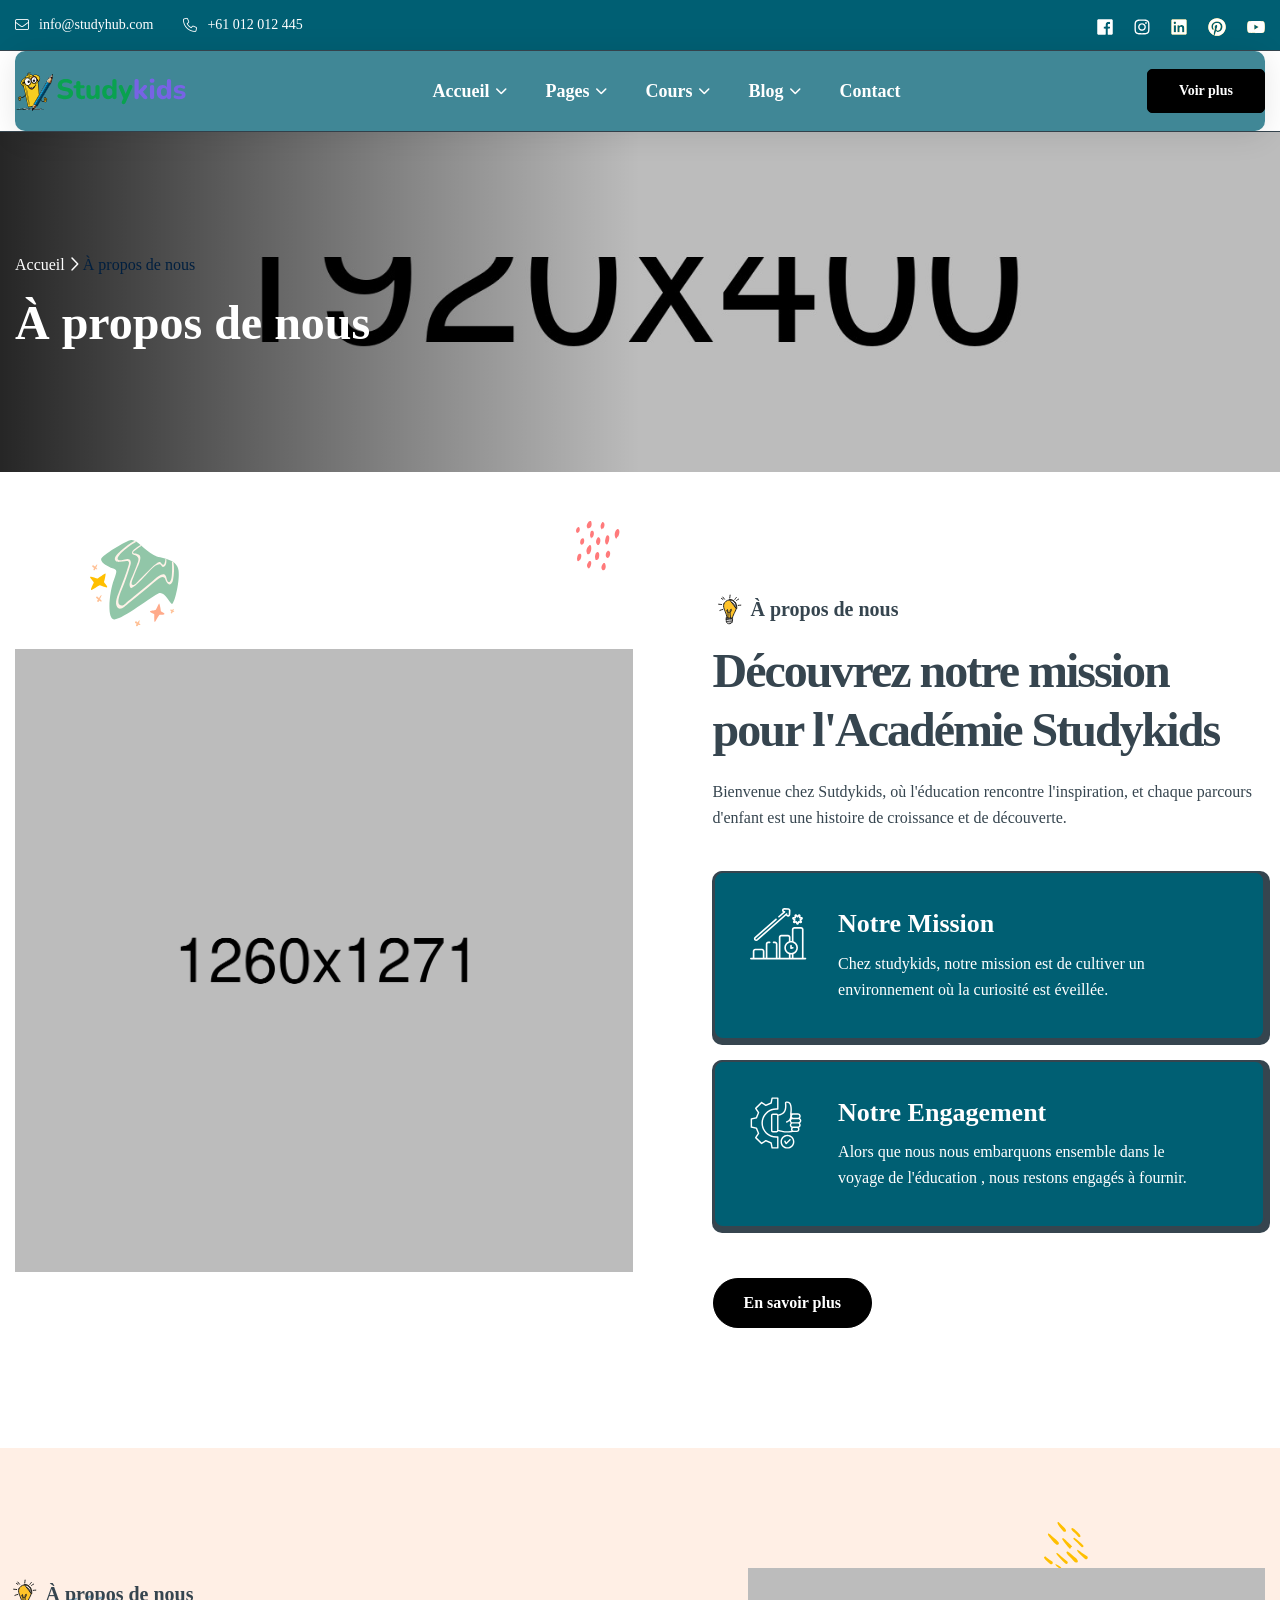
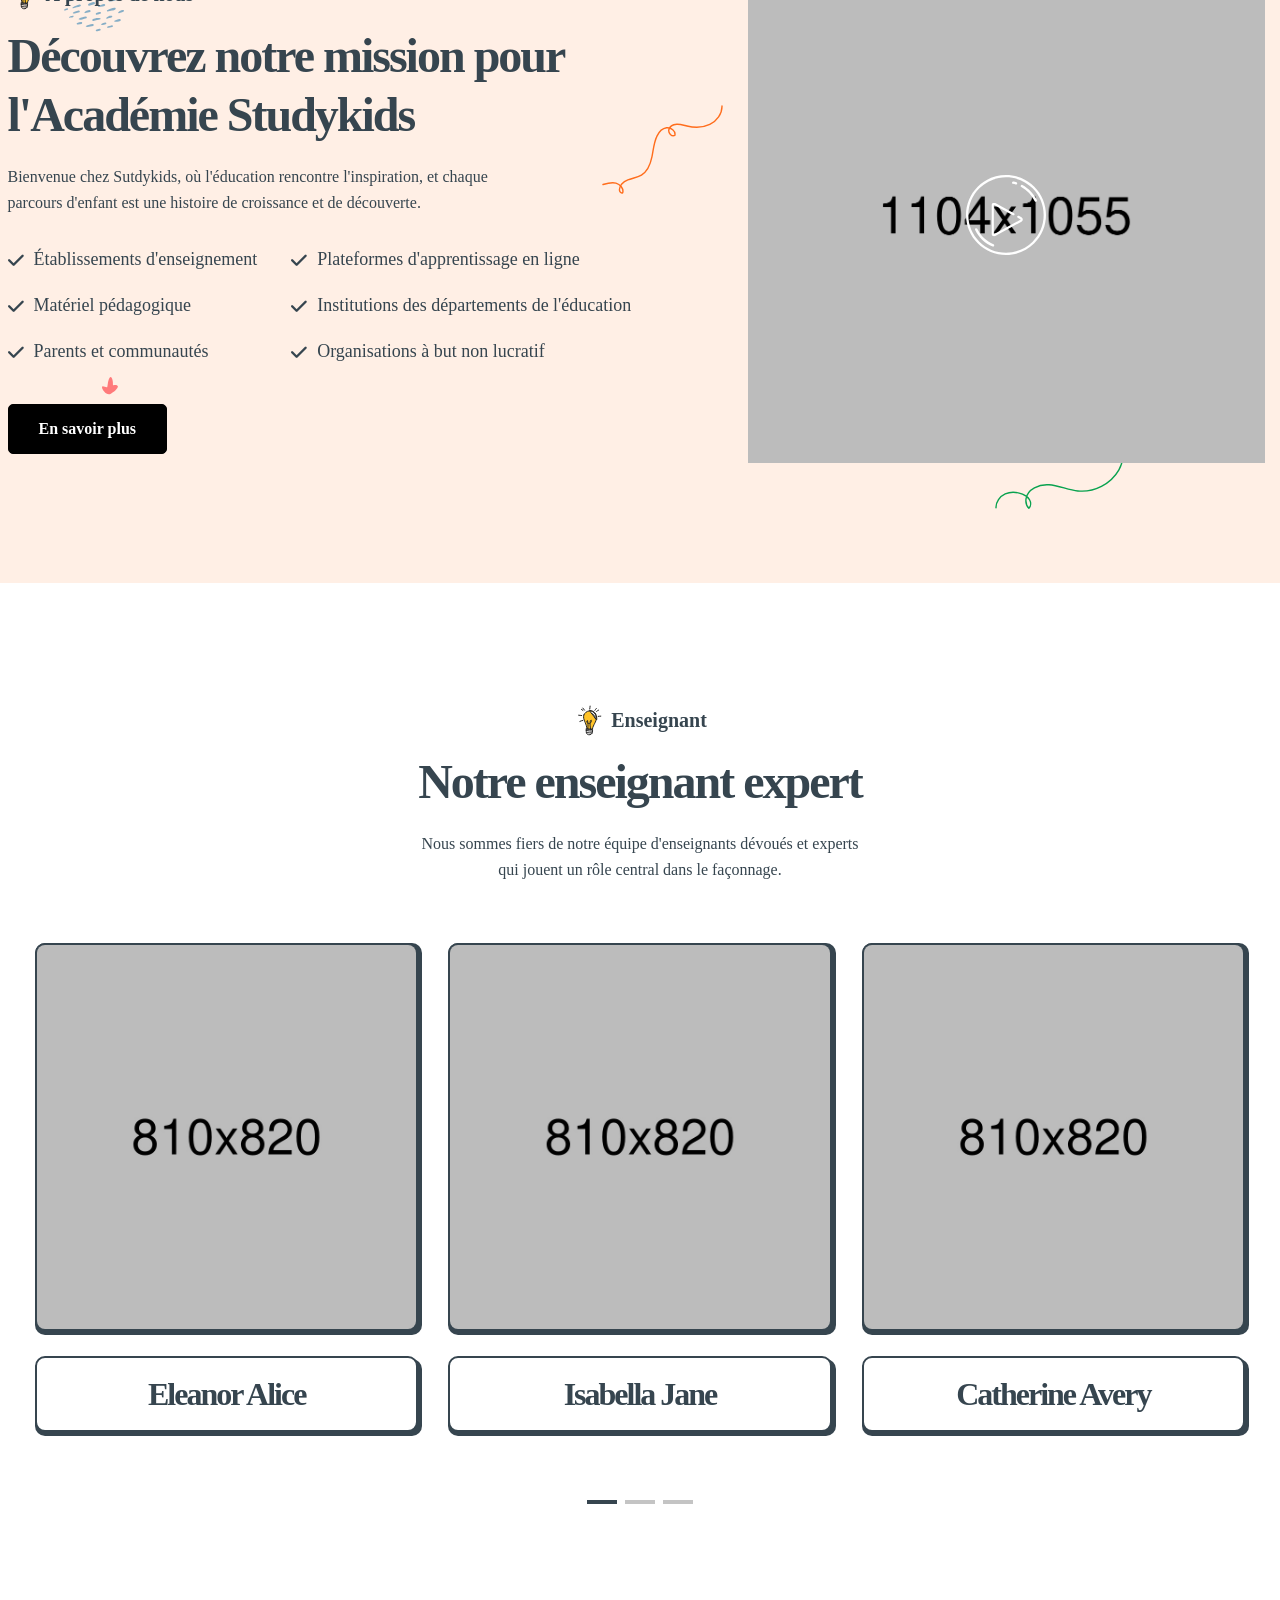
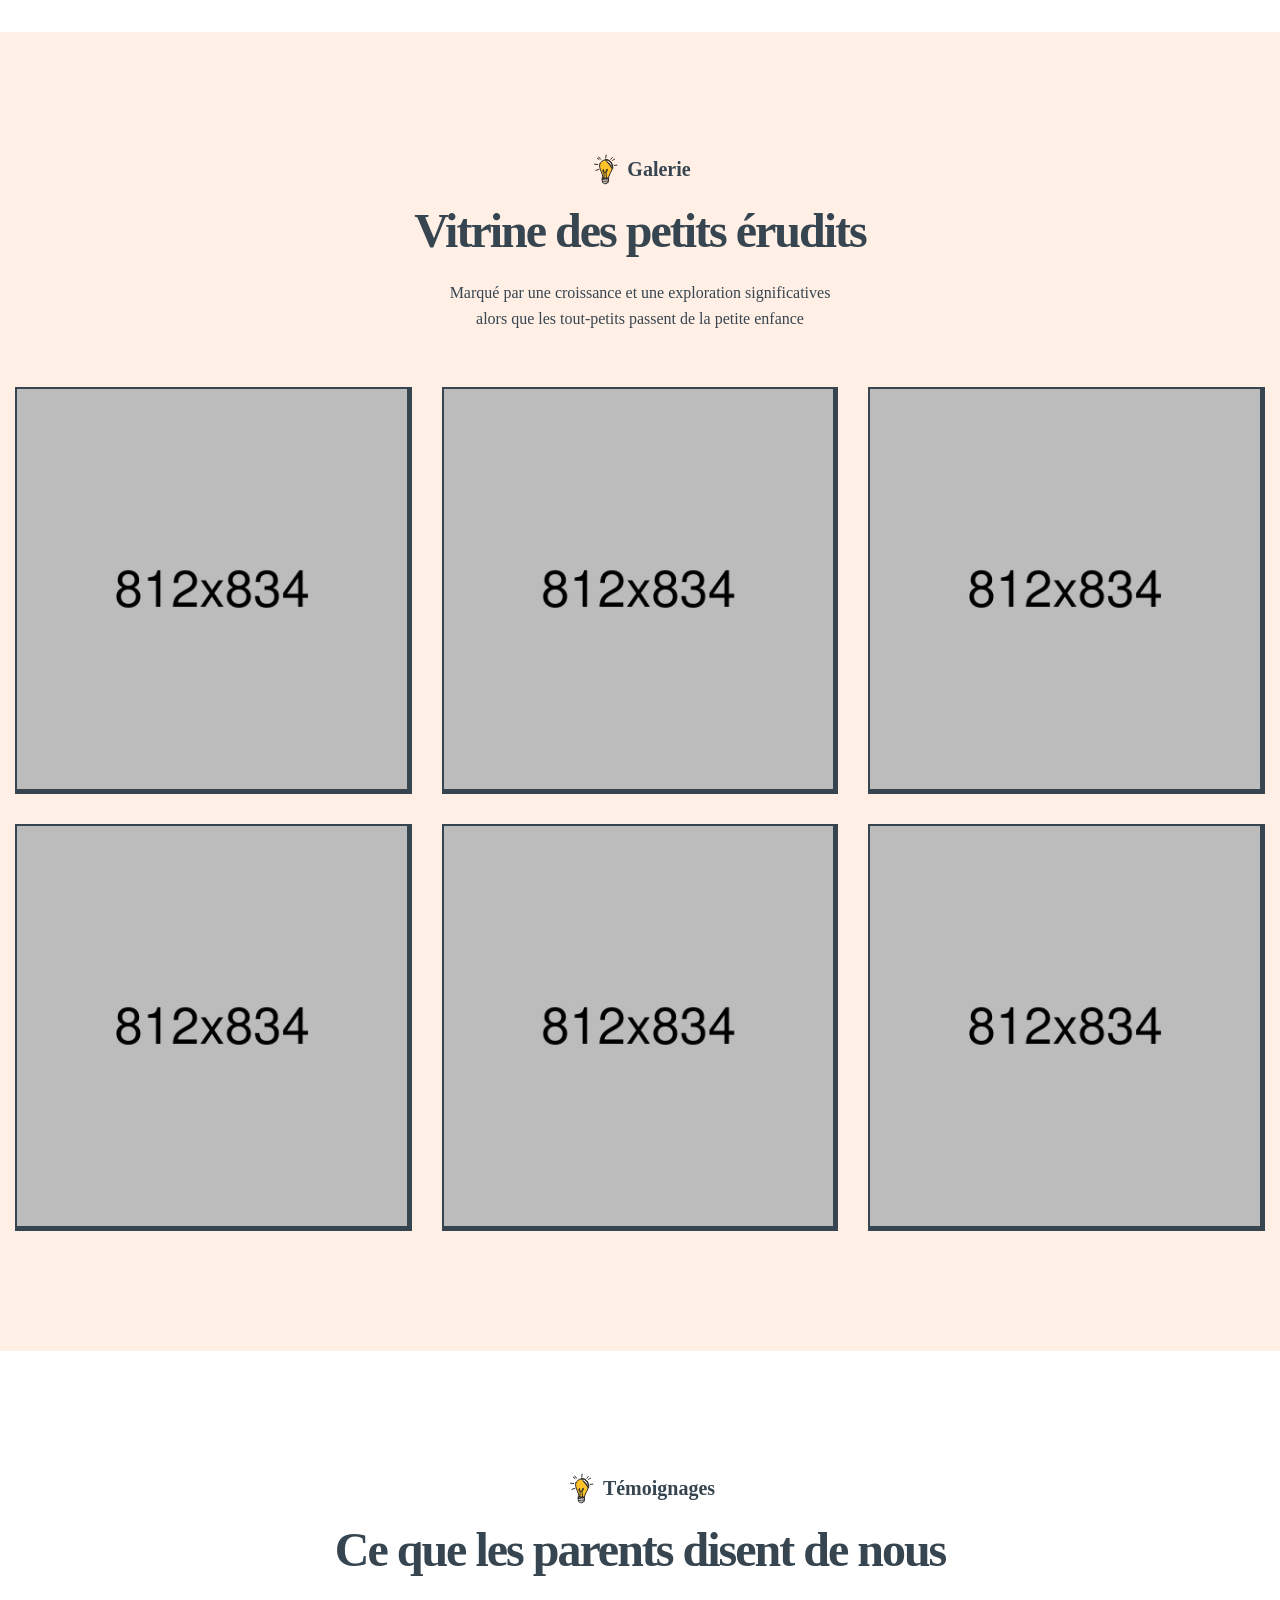
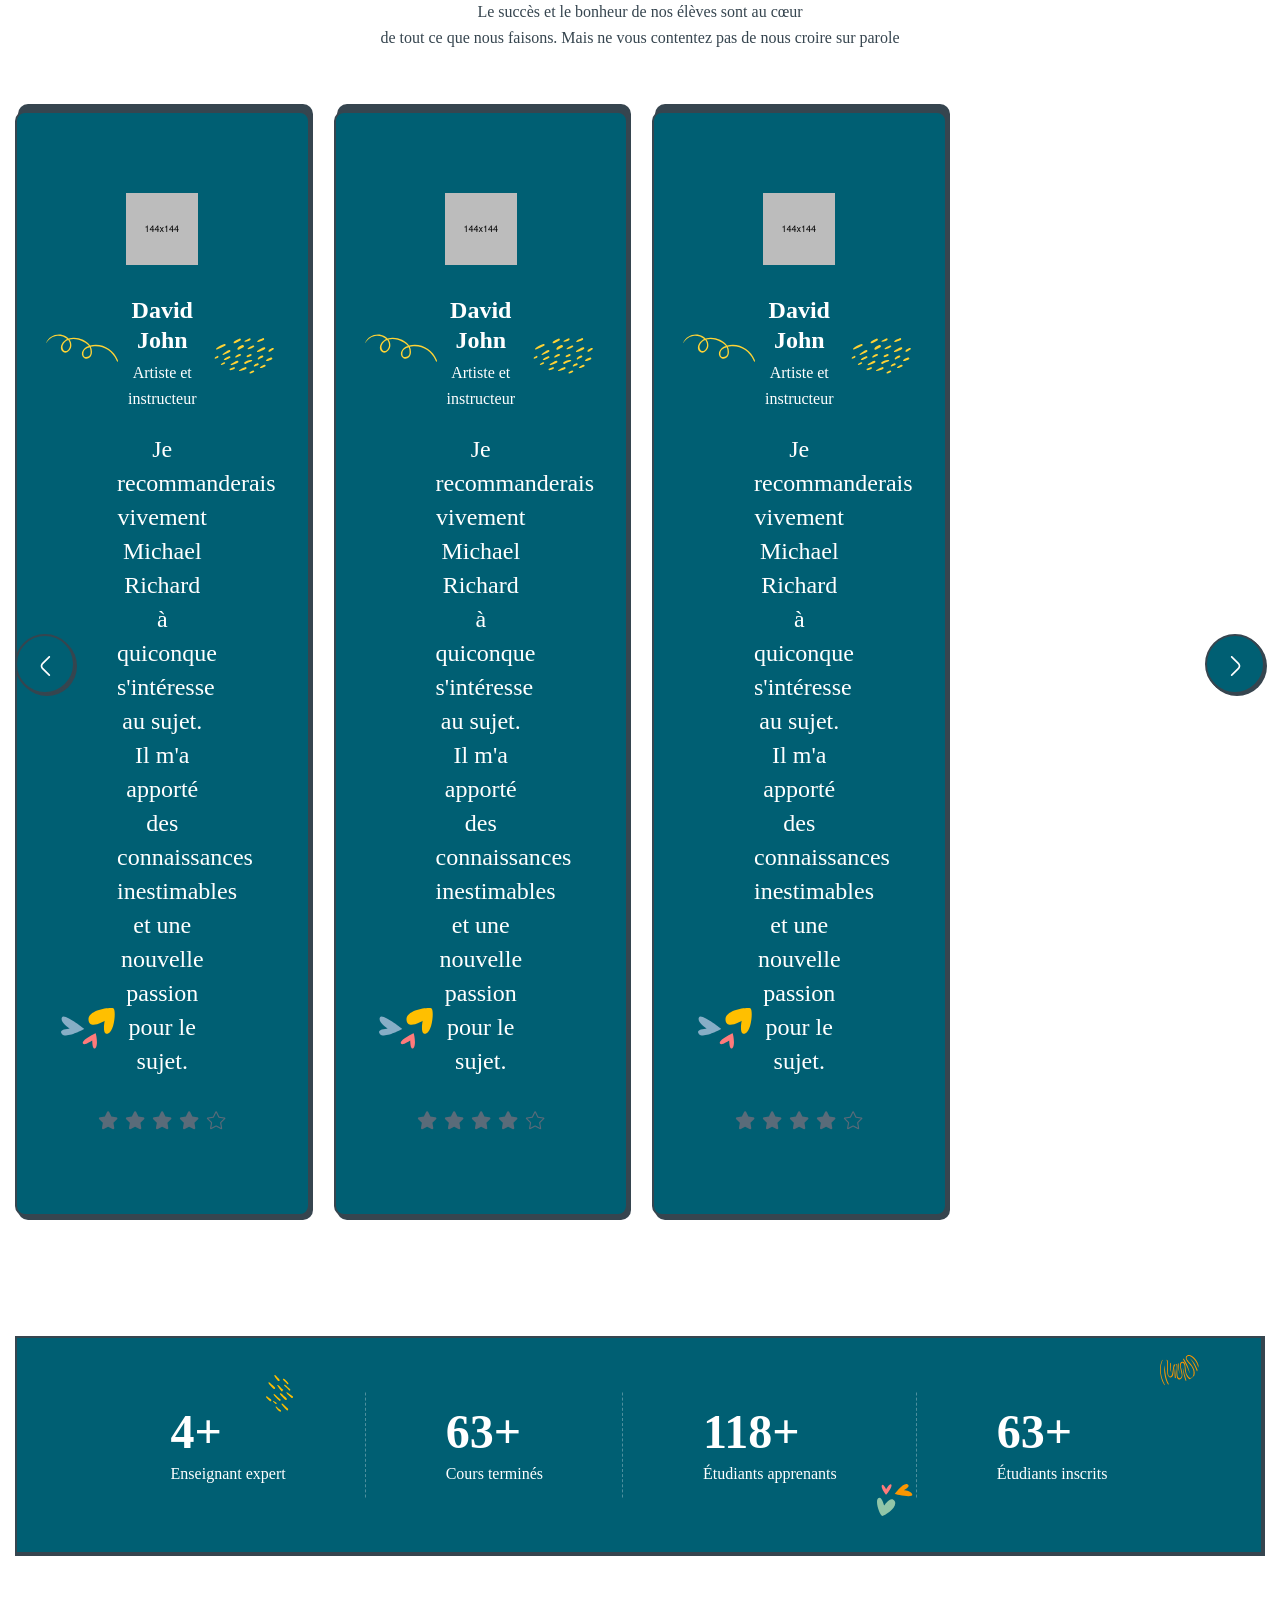
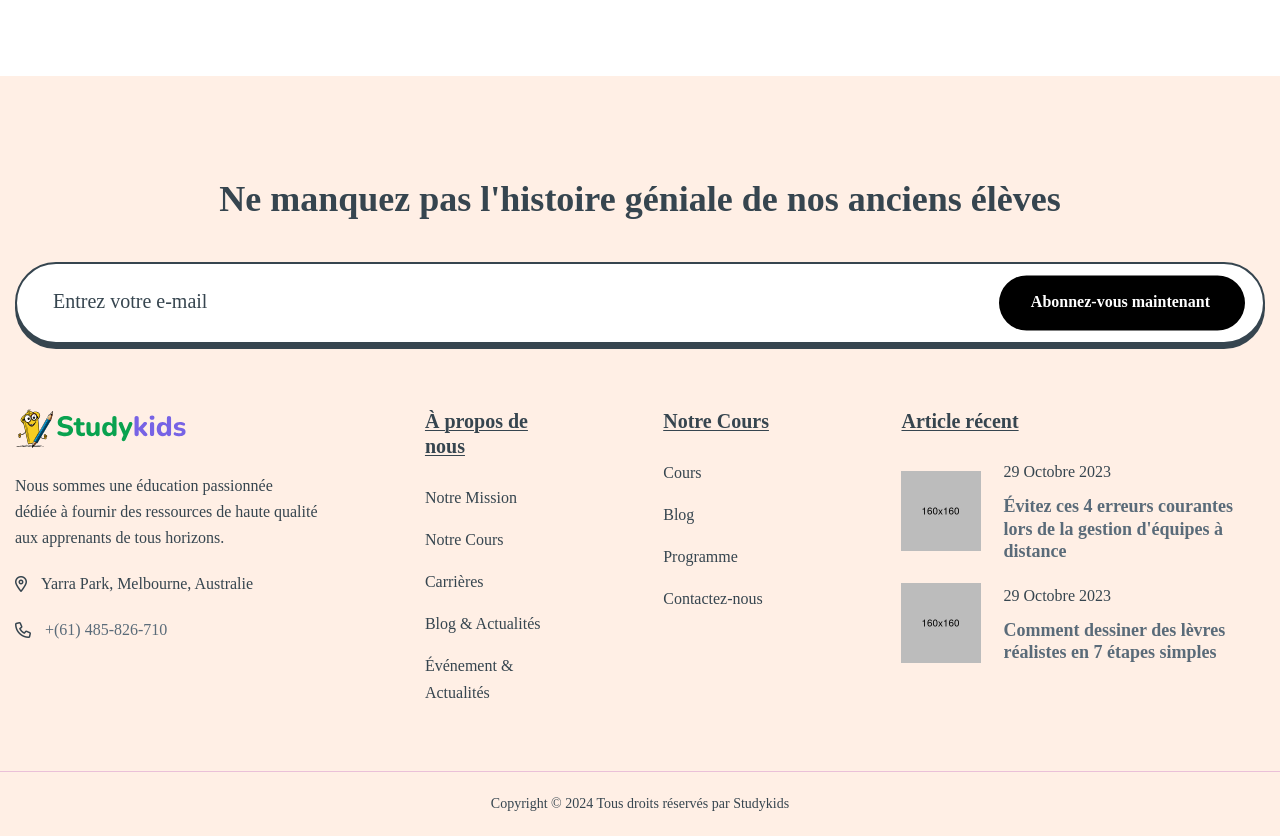
<file: about.html>
<!DOCTYPE html>
<html lang="fr">

<head>
    <meta charset="UTF-8">
    <meta name="viewport" content="width=device-width, initial-scale=1.0">
    <title>StudyKids LMS & Modèle HTML d'université</title>
    <link rel="shortcut icon" type="image/x-icon" href="assets/images/fav.png">
    <!-- fontawesome 6.4.2 -->
    <link rel="stylesheet" href="assets/css/plugins/fontawesome-6.css">
    <!-- swiper Css 10.2.0 -->
    <link rel="stylesheet" href="assets/css/plugins/swiper.min.css">
    <!-- magnific popup css -->
    <link rel="stylesheet" href="assets/css/vendor/magnific-popup.css">
    <!-- Bootstrap 5.0.2 -->
    <link rel="stylesheet" href="assets/css/vendor/bootstrap.min.css">
    <!-- jquery ui css -->
    <link rel="stylesheet" href="assets/css/vendor/jquery-ui.css">
    <!-- metismenu scss -->
    <link rel="stylesheet" href="assets/css/vendor/metismenu.css">
    <!-- custom style css -->
    <link rel="stylesheet" href="assets/css/style.css">
</head>

<body>

    <!-- header style one -->
    <!-- header style one -->
    <header class="header-one header--sticky header-default">
        <div class="header-top-one-wrapper">
            <div class="container">
                <div class="row">
                    <div class="col-lg-12">
                        <div class="header-top-one">
                            <div class="left-information">
                                <a href="mailto:someone@example.com" class="email"><i class="fa-light fa-envelope"></i>info@studyhub.com</a>
                                <a href="tel:+4733378901" class="email"><i class="fa-light fa-phone"></i>+61 012 012 445</a>
                            </div>
                            <div class="right-information">
                                <ul class="social-area">
                                    <li>
                                        <a href="#">
                                            <svg width="16" height="16" viewBox="0 0 16 16" fill="none" xmlns="http://www.w3.org/2000/svg">
                                                <path d="M14.6688 0.5H1.33125C1.11129 0.501635 0.900811 0.589738 0.745275 0.745275C0.589738 0.900811 0.501635 1.11129 0.5 1.33125V14.6688C0.501635 14.8887 0.589738 15.0992 0.745275 15.2547C0.900811 15.4103 1.11129 15.4984 1.33125 15.5H8.5125V9.7H6.5625V7.43125H8.5125V5.7625C8.5125 3.825 9.69375 2.76875 11.4312 2.76875C12.0125 2.76875 12.5938 2.76875 13.175 2.85625V4.875H11.9813C11.0375 4.875 10.8562 5.325 10.8562 5.98125V7.425H13.1063L12.8125 9.69375H10.8562V15.5H14.6688C14.8887 15.4984 15.0992 15.4103 15.2547 15.2547C15.4103 15.0992 15.4984 14.8887 15.5 14.6688V1.33125C15.4984 1.11129 15.4103 0.900811 15.2547 0.745275C15.0992 0.589738 14.8887 0.501635 14.6688 0.5V0.5Z" fill="white" />
                                                <path d="M14.6688 0.5H1.33125C1.11129 0.501635 0.900811 0.589738 0.745275 0.745275C0.589738 0.900811 0.501635 1.11129 0.5 1.33125V14.6688C0.501635 14.8887 0.589738 15.0992 0.745275 15.2547C0.900811 15.4103 1.11129 15.4984 1.33125 15.5H8.5125V9.7H6.5625V7.43125H8.5125V5.7625C8.5125 3.825 9.69375 2.76875 11.4312 2.76875C12.0125 2.76875 12.5938 2.76875 13.175 2.85625V4.875H11.9813C11.0375 4.875 10.8562 5.325 10.8562 5.98125V7.425H13.1063L12.8125 9.69375H10.8562V15.5H14.6688C14.8887 15.4984 15.0992 15.4103 15.2547 15.2547C15.4103 15.0992 15.4984 14.8887 15.5 14.6688V1.33125C15.4984 1.11129 15.4103 0.900811 15.2547 0.745275C15.0992 0.589738 14.8887 0.501635 14.6688 0.5V0.5Z" fill="white" />
                                            </svg>
                                        </a>
                                    </li>
                                    <li>
                                        <a href="#">
                                            <svg width="16" height="16" viewBox="0 0 16 16" fill="none" xmlns="http://www.w3.org/2000/svg">
                                                <path fill-rule="evenodd" clip-rule="evenodd" d="M11.0306 1.89513C10.2398 1.859 10.0026 1.85137 8 1.85137V1.85131C5.99744 1.85131 5.76019 1.859 4.96938 1.89506C4.49378 1.90072 4.02269 1.98808 3.57669 2.15331C3.25324 2.27812 2.9595 2.46925 2.71436 2.7144C2.46922 2.95955 2.27811 3.2533 2.15331 3.57675C1.98808 4.02276 1.90072 4.49384 1.89506 4.96944C1.85894 5.76025 1.85131 5.9975 1.85131 8.00006C1.85131 10.0026 1.859 10.2399 1.89506 11.0307C1.90072 11.5063 1.98808 11.9774 2.15331 12.4234C2.27812 12.7468 2.46923 13.0405 2.71437 13.2857C2.95951 13.5308 3.25325 13.7219 3.57669 13.8467C4.02269 14.012 4.49378 14.0993 4.96938 14.105C5.76013 14.1411 5.99725 14.1487 8 14.1487C10.0028 14.1487 10.2399 14.1411 11.0306 14.105C11.5062 14.0993 11.9773 14.012 12.4233 13.8467C12.7467 13.7219 13.0405 13.5308 13.2856 13.2857C13.5308 13.0405 13.7219 12.7468 13.8467 12.4234C14.0119 11.9774 14.0993 11.5063 14.1049 11.0307C14.1411 10.2399 14.1487 10.0026 14.1487 8.00006C14.1487 5.9975 14.141 5.76025 14.1049 4.96944C14.0993 4.49384 14.0119 4.02276 13.8467 3.57675C13.7219 3.25331 13.5308 2.95958 13.2856 2.71444C13.0405 2.4693 12.7467 2.27818 12.4233 2.15338C11.9773 1.98814 11.5062 1.90079 11.0306 1.89513ZM4.90775 0.545125C5.70769 0.508625 5.96312 0.5 8 0.5C10.0369 0.5 10.2923 0.508625 11.0919 0.545438C11.7141 0.557899 12.3297 0.675778 12.9125 0.894062C13.4108 1.08672 13.8633 1.38135 14.2411 1.75907C14.6188 2.13679 14.9135 2.58927 15.1063 3.0875C15.3245 3.67018 15.4424 4.28566 15.4549 4.90775C15.4914 5.70769 15.5 5.96312 15.5 8C15.5 10.0369 15.4914 10.2923 15.4552 11.0919C15.4427 11.7141 15.3248 12.3297 15.1066 12.9125C14.9139 13.4108 14.6192 13.8633 14.2414 14.2411C13.8636 14.6189 13.4111 14.9136 12.9128 15.1063C12.33 15.3245 11.7144 15.4424 11.0922 15.4549C10.2923 15.4914 10.0369 15.5 8 15.5C5.96312 15.5 5.70769 15.4914 4.90806 15.4552C4.28586 15.4427 3.67028 15.3249 3.0875 15.1066C2.58921 14.9139 2.13667 14.6192 1.7589 14.2414C1.38112 13.8636 1.08645 13.4111 0.89375 12.9128C0.675466 12.33 0.557586 11.7144 0.545125 11.0922C0.508625 10.2923 0.5 10.0369 0.5 8C0.5 5.96312 0.508625 5.70769 0.545125 4.90806C0.557579 4.28586 0.675459 3.67028 0.89375 3.0875C1.08645 2.58921 1.38112 2.13667 1.7589 1.7589C2.13667 1.38112 2.58921 1.08645 3.0875 0.89375C3.67018 0.675493 4.28566 0.557614 4.90775 0.545125ZM12.0035 4.89644C12.5005 4.89644 12.9035 4.49349 12.9035 3.99644C12.9035 3.49938 12.5005 3.09644 12.0035 3.09644C11.5064 3.09644 11.1035 3.49938 11.1035 3.99644C11.1035 4.49349 11.5064 4.89644 12.0035 4.89644ZM7.99998 4.14868C7.23825 4.14868 6.49363 4.37456 5.86027 4.79776C5.22692 5.22095 4.73328 5.82245 4.44178 6.5262C4.15027 7.22995 4.074 8.00433 4.22261 8.75142C4.37122 9.49852 4.73802 10.1848 5.27665 10.7234C5.81527 11.262 6.50152 11.6288 7.24862 11.7774C7.99571 11.926 8.77009 11.8498 9.47384 11.5583C10.1776 11.2668 10.7791 10.7731 11.2023 10.1398C11.6255 9.50641 11.8514 8.76179 11.8514 8.00006C11.8514 6.97861 11.4456 5.999 10.7233 5.27672C10.001 4.55445 9.02143 4.14868 7.99998 4.14868ZM7.99998 10.5001C7.50553 10.5001 7.02218 10.3534 6.61106 10.0787C6.19993 9.80403 5.8795 9.41358 5.69028 8.95677C5.50106 8.49995 5.45156 7.99728 5.54802 7.51233C5.64448 7.02738 5.88258 6.58192 6.23221 6.23229C6.58185 5.88266 7.0273 5.64456 7.51226 5.54809C7.99721 5.45163 8.49988 5.50114 8.95669 5.69036C9.41351 5.87958 9.80395 6.20001 10.0787 6.61113C10.3534 7.02225 10.5 7.5056 10.5 8.00006C10.5 8.6631 10.2366 9.29898 9.76775 9.76782C9.29891 10.2367 8.66302 10.5001 7.99998 10.5001Z" fill="white" />
                                            </svg>
                                        </a>
                                    </li>
                                    <li>
                                        <a href="#">
                                            <svg width="16" height="16" viewBox="0 0 16 16" fill="none" xmlns="http://www.w3.org/2000/svg">
                                                <path d="M14.3812 0.50002H1.61875C1.32795 0.498272 1.04803 0.610457 0.838927 0.812551C0.629823 1.01465 0.508163 1.29058 0.5 1.58127V14.375C0.506563 14.6662 0.627723 14.9431 0.837178 15.1455C1.04663 15.348 1.32748 15.4596 1.61875 15.4563H14.3812C14.6725 15.4596 14.9534 15.348 15.1628 15.1455C15.3723 14.9431 15.4934 14.6662 15.5 14.375V1.58127C15.4918 1.29058 15.3702 1.01465 15.1611 0.812551C14.952 0.610457 14.672 0.498272 14.3812 0.50002V0.50002ZM4.94375 13.2563H2.74375V6.12502H4.94375V13.2563ZM3.86875 5.13127C3.53097 5.13137 3.20655 4.99936 2.9648 4.76345C2.72306 4.52755 2.58316 4.20645 2.575 3.86877C2.56888 3.69723 2.59816 3.52626 2.66102 3.36653C2.72387 3.2068 2.81895 3.06172 2.94032 2.94034C3.0617 2.81897 3.20678 2.72389 3.36651 2.66104C3.52624 2.59818 3.69721 2.5689 3.86875 2.57502C4.19553 2.59777 4.50151 2.74364 4.72494 2.98317C4.94838 3.2227 5.07263 3.53808 5.07263 3.86565C5.07263 4.19321 4.94838 4.50859 4.72494 4.74812C4.50151 4.98765 4.19553 5.13352 3.86875 5.15627V5.13127ZM13.3 13.2125H11.125V9.72502C11.125 8.89377 11.125 7.81252 9.9625 7.81252C8.8 7.81252 8.625 8.72502 8.625 9.64377V13.175H6.4V6.12502H8.475V7.06252H8.51875C8.73143 6.69316 9.04155 6.38937 9.41522 6.18435C9.78888 5.97933 10.2117 5.88097 10.6375 5.90002C12.8812 5.90002 13.3 7.40002 13.3 9.30627V13.2125Z" fill="#FFD335" />
                                                <path d="M14.3812 0.50002H1.61875C1.32795 0.498272 1.04803 0.610457 0.838927 0.812551C0.629823 1.01465 0.508163 1.29058 0.5 1.58127V14.375C0.506563 14.6662 0.627723 14.9431 0.837178 15.1455C1.04663 15.348 1.32748 15.4596 1.61875 15.4563H14.3812C14.6725 15.4596 14.9534 15.348 15.1628 15.1455C15.3723 14.9431 15.4934 14.6662 15.5 14.375V1.58127C15.4918 1.29058 15.3702 1.01465 15.1611 0.812551C14.952 0.610457 14.672 0.498272 14.3812 0.50002V0.50002ZM4.94375 13.2563H2.74375V6.12502H4.94375V13.2563ZM3.86875 5.13127C3.53097 5.13137 3.20655 4.99936 2.9648 4.76345C2.72306 4.52755 2.58316 4.20645 2.575 3.86877C2.56888 3.69723 2.59816 3.52626 2.66102 3.36653C2.72387 3.2068 2.81895 3.06172 2.94032 2.94034C3.0617 2.81897 3.20678 2.72389 3.36651 2.66104C3.52624 2.59818 3.69721 2.5689 3.86875 2.57502C4.19553 2.59777 4.50151 2.74364 4.72494 2.98317C4.94838 3.2227 5.07263 3.53808 5.07263 3.86565C5.07263 4.19321 4.94838 4.50859 4.72494 4.74812C4.50151 4.98765 4.19553 5.13352 3.86875 5.15627V5.13127ZM13.3 13.2125H11.125V9.72502C11.125 8.89377 11.125 7.81252 9.9625 7.81252C8.8 7.81252 8.625 8.72502 8.625 9.64377V13.175H6.4V6.12502H8.475V7.06252H8.51875C8.73143 6.69316 9.04155 6.38937 9.41522 6.18435C9.78888 5.97933 10.2117 5.88097 10.6375 5.90002C12.8812 5.90002 13.3 7.40002 13.3 9.30627V13.2125Z" fill="white" />
                                            </svg>
                                        </a>
                                    </li>
                                    <li>
                                        <a href="#">
                                            <svg width="18" height="18" viewBox="0 0 18 18" fill="none" xmlns="http://www.w3.org/2000/svg">
                                                <path d="M9 0.25C6.9714 0.263815 5.01064 0.982071 3.45313 2.2819C1.89562 3.58172 0.838154 5.38235 0.461624 7.37574C0.085095 9.36913 0.412903 11.4314 1.38897 13.2098C2.36504 14.9882 3.92871 16.3722 5.8125 17.125C5.68589 16.2965 5.68589 15.4535 5.8125 14.625L6.84375 10.25C6.68055 9.85378 6.59974 9.42847 6.60625 9C6.60625 7.7875 7.3125 6.875 8.1875 6.875C8.34601 6.87262 8.50317 6.90452 8.6482 6.96853C8.79323 7.03255 8.92272 7.12715 9.02778 7.24587C9.13284 7.36458 9.21101 7.50461 9.25691 7.65635C9.30282 7.80808 9.31538 7.96795 9.29375 8.125C9.29375 8.875 8.81875 10 8.56875 11.0375C8.51494 11.231 8.50854 11.4346 8.5501 11.6311C8.59165 11.8275 8.67993 12.0111 8.80747 12.1662C8.93501 12.3214 9.09805 12.4435 9.28278 12.5223C9.46752 12.601 9.66851 12.6341 9.86875 12.6188C11.4187 12.6188 12.6187 10.975 12.6187 8.6125C12.6343 8.13243 12.5497 7.65438 12.3702 7.20885C12.1907 6.76331 11.9203 6.36009 11.5763 6.02488C11.2323 5.68968 10.8222 5.42987 10.3721 5.26201C9.92209 5.09416 9.442 5.02195 8.9625 5.05C8.45056 5.02801 7.93948 5.11013 7.4602 5.29139C6.98092 5.47264 6.5434 5.74927 6.17412 6.10452C5.80485 6.45977 5.5115 6.88626 5.31184 7.35817C5.11217 7.83008 5.01033 8.33759 5.0125 8.85C5.00555 9.56384 5.22429 10.2616 5.6375 10.8438C5.66754 10.8771 5.68895 10.9174 5.69984 10.961C5.71074 11.0046 5.71079 11.0501 5.7 11.0938C5.63125 11.3688 5.48125 11.9688 5.45625 12.0875C5.43125 12.2063 5.325 12.2812 5.1625 12.2062C4.06875 11.6937 3.3875 10.1 3.3875 8.8125C3.3875 6.05625 5.39375 3.51875 9.16875 3.51875C12.2 3.51875 14.5625 5.68125 14.5625 8.575C14.5625 11.5875 12.6875 14.0125 10.0187 14.0125C9.62751 14.0261 9.23907 13.9418 8.8887 13.7671C8.53834 13.5925 8.23715 13.3331 8.0125 13.0125L7.46875 15.0938C7.20809 15.9026 6.84247 16.6738 6.38125 17.3875C7.23111 17.6387 8.11386 17.7609 9 17.75C11.3206 17.75 13.5462 16.8281 15.1872 15.1872C16.8281 13.5462 17.75 11.3206 17.75 9C17.75 6.67936 16.8281 4.45376 15.1872 2.81282C13.5462 1.17187 11.3206 0.25 9 0.25" fill="#FFD335" />
                                                <path d="M9 0.25C6.9714 0.263815 5.01064 0.982071 3.45313 2.2819C1.89562 3.58172 0.838154 5.38235 0.461624 7.37574C0.085095 9.36913 0.412903 11.4314 1.38897 13.2098C2.36504 14.9882 3.92871 16.3722 5.8125 17.125C5.68589 16.2965 5.68589 15.4535 5.8125 14.625L6.84375 10.25C6.68055 9.85378 6.59974 9.42847 6.60625 9C6.60625 7.7875 7.3125 6.875 8.1875 6.875C8.34601 6.87262 8.50317 6.90452 8.6482 6.96853C8.79323 7.03255 8.92272 7.12715 9.02778 7.24587C9.13284 7.36458 9.21101 7.50461 9.25691 7.65635C9.30282 7.80808 9.31538 7.96795 9.29375 8.125C9.29375 8.875 8.81875 10 8.56875 11.0375C8.51494 11.231 8.50854 11.4346 8.5501 11.6311C8.59165 11.8275 8.67993 12.0111 8.80747 12.1662C8.93501 12.3214 9.09805 12.4435 9.28278 12.5223C9.46752 12.601 9.66851 12.6341 9.86875 12.6188C11.4187 12.6188 12.6187 10.975 12.6187 8.6125C12.6343 8.13243 12.5497 7.65438 12.3702 7.20885C12.1907 6.76331 11.9203 6.36009 11.5763 6.02488C11.2323 5.68968 10.8222 5.42987 10.3721 5.26201C9.92209 5.09416 9.442 5.02195 8.9625 5.05C8.45056 5.02801 7.93948 5.11013 7.4602 5.29139C6.98092 5.47264 6.5434 5.74927 6.17412 6.10452C5.80485 6.45977 5.5115 6.88626 5.31184 7.35817C5.11217 7.83008 5.01033 8.33759 5.0125 8.85C5.00555 9.56384 5.22429 10.2616 5.6375 10.8438C5.66754 10.8771 5.68895 10.9174 5.69984 10.961C5.71074 11.0046 5.71079 11.0501 5.7 11.0938C5.63125 11.3688 5.48125 11.9688 5.45625 12.0875C5.43125 12.2063 5.325 12.2812 5.1625 12.2062C4.06875 11.6937 3.3875 10.1 3.3875 8.8125C3.3875 6.05625 5.39375 3.51875 9.16875 3.51875C12.2 3.51875 14.5625 5.68125 14.5625 8.575C14.5625 11.5875 12.6875 14.0125 10.0187 14.0125C9.62751 14.0261 9.23907 13.9418 8.8887 13.7671C8.53834 13.5925 8.23715 13.3331 8.0125 13.0125L7.46875 15.0938C7.20809 15.9026 6.84247 16.6738 6.38125 17.3875C7.23111 17.6387 8.11386 17.7609 9 17.75C11.3206 17.75 13.5462 16.8281 15.1872 15.1872C16.8281 13.5462 17.75 11.3206 17.75 9C17.75 6.67936 16.8281 4.45376 15.1872 2.81282C13.5462 1.17187 11.3206 0.25 9 0.25" fill="white" />
                                            </svg>
                                        </a>
                                    </li>
                                    <li>
                                        <a href="#">
                                            <svg width="18" height="14" viewBox="0 0 18 14" fill="none" xmlns="http://www.w3.org/2000/svg">
                                                <path d="M17.3817 2.7875C17.2821 2.41753 17.0871 2.0802 16.8162 1.80927C16.5453 1.53835 16.2079 1.34334 15.838 1.24375C14.4755 0.875 9.00047 0.875 9.00047 0.875C9.00047 0.875 3.52547 0.875 2.16297 1.24375C1.79299 1.34334 1.45567 1.53835 1.18474 1.80927C0.913819 2.0802 0.718806 2.41753 0.61922 2.7875C0.364811 4.17704 0.241353 5.58739 0.25047 7C0.241353 8.41261 0.364811 9.82296 0.61922 11.2125C0.718806 11.5825 0.913819 11.9198 1.18474 12.1907C1.45567 12.4617 1.79299 12.6567 2.16297 12.7563C3.52547 13.125 9.00047 13.125 9.00047 13.125C9.00047 13.125 14.4755 13.125 15.838 12.7563C16.2079 12.6567 16.5453 12.4617 16.8162 12.1907C17.0871 11.9198 17.2821 11.5825 17.3817 11.2125C17.6361 9.82296 17.7596 8.41261 17.7505 7C17.7596 5.58739 17.6361 4.17704 17.3817 2.7875V2.7875ZM7.25047 9.625V4.375L11.7942 7L7.25047 9.625Z" fill="#FFD335" />
                                                <path d="M17.3817 2.7875C17.2821 2.41753 17.0871 2.0802 16.8162 1.80927C16.5453 1.53835 16.2079 1.34334 15.838 1.24375C14.4755 0.875 9.00047 0.875 9.00047 0.875C9.00047 0.875 3.52547 0.875 2.16297 1.24375C1.79299 1.34334 1.45567 1.53835 1.18474 1.80927C0.913819 2.0802 0.718806 2.41753 0.61922 2.7875C0.364811 4.17704 0.241353 5.58739 0.25047 7C0.241353 8.41261 0.364811 9.82296 0.61922 11.2125C0.718806 11.5825 0.913819 11.9198 1.18474 12.1907C1.45567 12.4617 1.79299 12.6567 2.16297 12.7563C3.52547 13.125 9.00047 13.125 9.00047 13.125C9.00047 13.125 14.4755 13.125 15.838 12.7563C16.2079 12.6567 16.5453 12.4617 16.8162 12.1907C17.0871 11.9198 17.2821 11.5825 17.3817 11.2125C17.6361 9.82296 17.7596 8.41261 17.7505 7C17.7596 5.58739 17.6361 4.17704 17.3817 2.7875V2.7875ZM7.25047 9.625V4.375L11.7942 7L7.25047 9.625Z" fill="white" />
                                            </svg>
                                        </a>
                                    </li>
                                </ul>
                            </div>
                        </div>
                    </div>
                </div>
            </div>
        </div>
        <div class="header-main">
            <div class="container">
                <div class="header-one-wrapper">
                    <div class="left-side-header">
                        <a href="index.html" class="logo-area">
                            <img src="assets/images/logo/logo-1.svg" alt="logo">
                        </a>
                    </div>

                    <div class="main-nav-one">
                        <nav>
                            <ul>
                                <li class="has-dropdown" style="position: static;">
                                    <a class="nav-link" href="#">Accueil</a>

                                    <ul class="submenu">
                                        <li>
                                            <a href="index.html">Accueil 01</a>
                                        </li>
                                        <li>
                                            <a href="index-two.html">Accueil 02</a>
                                        </li>
                                        <li>
                                            <a href="index-three.html">Accueil 03</a>
                                        </li>
                                        <li>
                                            <a href="index-four.html">Accueil 04</a>
                                        </li>
                                    </ul>
                                </li>
                                <li class="has-dropdown">
                                    <a class="nav-link" href="#">Pages</a>
                                    <ul class="submenu">
                                        <li><a href="about.html">À propos de nous</a></li>
                                        <li><a href="team.html">Équipe</a></li>
                                        <li><a href="team-details.html">Détails de l'équipe</a></li>
                                        <li><a href="event.html">Événement</a></li>
                                        <li><a href="event-details.html">Détails de l'événement</a></li>
                                        <li><a href="program-details.html">Détails du programme</a></li>
                                        <li><a href="pricing.html">Tarifs</a></li>
                                        <li><a href="pricing-two.html">Tarifs Deux</a></li>
                                    </ul>
                                </li>
                                <li class="has-dropdown">
                                    <a class="nav-link" href="#">Cours</a>
                                    <ul class="submenu">
                                        <li><a href="course.html">Cours</a></li>
                                        <li><a href="course-details.html">Détails du cours</a></li>
                                    </ul>
                                </li>
                                <li class="has-dropdown">
                                    <a class="nav-link" href="#">Blog</a>
                                    <ul class="submenu">
                                        <li><a href="blog.html">Blog</a></li>
                                        <li><a href="blog-grid.html">Grille de blog</a></li>
                                        <li><a href="blog-list.html">Liste de blog</a></li>
                                        <li><a href="blog-right-sidebar.html">Barre latérale droite du blog</a></li>
                                        <li><a href="blog-left-sidebar.html">Barre latérale gauche du blog</a></li>
                                        <li><a href="blog-details.html">Détails du blog</a></li>
                                    </ul>
                                </li>
                                <li>
                                    <a class="nav-link" href="contact.html">Contact</a>
                                </li>
                            </ul>
                        </nav>
                    </div>

                    <div class="header-right-area-one">
                        <div class="buttons-area">
                            <a href="registration.html" class="rts-btn btn-primary">Voir plus</a>
                        </div>
                        <div class="menu-btn" id="menu-btn">
                            <svg width="20" height="16" viewBox="0 0 20 16" fill="none" xmlns="http://www.w3.org/2000/svg">
                                <rect y="14" width="20" height="2" fill="#1F1F25"></rect>
                                <rect y="7" width="20" height="2" fill="#1F1F25"></rect>
                                <rect width="20" height="2" fill="#1F1F25"></rect>
                            </svg>
                        </div>
                    </div>
                </div>
            </div>
        </div>
    </header>
    <!-- header style end -->
    <!-- header style end -->

    <!-- Bread-Crumb style -->

    <!-- bread crumb area -->
    <div class="rts-breadcrumb-area rts-section-gap bg_image">
        <div class="container">
            <div class="row">
                <div class="col-lg-12">
                    <div class="breadcrumb-main-wrapper">
                        <div class="pagination-wrapper">
                            <a href="index.html">Accueil</a>
                            <i class="fa-regular fa-chevron-right"></i>
                            <a class="active" href="about.html">À propos de nous</a>
                        </div>
                        <!-- breadcrumb pagination area -->
                        <h2 class="title">À propos de nous</h2>
                        <!-- breadcrumb pagination area end -->
                    </div>
                </div>
            </div>
        </div>
    </div>
    <!-- bread crumb area end -->

    <!-- Bread-Crumb style End -->

    <!-- about area start -->
    <section class="rts-about-area rts-shape-move rts-section-gap">
        <div class="container">
            <div class="section-inner">
                <div class="row align-items-center">
                    <div class="col-lg-6">
                        <div class="about-image">
                            <img src="assets/images/about/about-01.png" alt="">
                        </div>
                    </div>
                    <div class="col-lg-6">
                        <div class="about-content">
                            <div class="section-title-area">
                                <p class="pre-title"><img src="assets/images/banner/title-img.svg" alt="">À propos de nous</p>
                                <h2 class="section-title">Découvrez notre mission pour l'Académie Studykids</h2>
                                <p class="desc">Bienvenue chez Sutdykids, où l'éducation rencontre l'inspiration, et chaque parcours d'enfant est une histoire de croissance et de découverte.</p>
                            </div>
                            <ul class="about-wrapper">
                                <li class="wrapper-list">
                                    <div class="list-inner">
                                        <div class="icon"><img src="assets/images/icon/01.svg" alt=""></div>
                                        <div class="content">
                                            <h4 class="title">Notre Mission</h4>
                                            <p class="desc">Chez studykids, notre mission est de cultiver
                                                un environnement où la curiosité est éveillée.</p>
                                        </div>
                                    </div>
                                </li>
                                <li class="wrapper-list">
                                    <div class="list-inner">
                                        <div class="icon"><img src="assets/images/icon/02.svg" alt=""></div>
                                        <div class="content">
                                            <h4 class="title">Notre Engagement</h4>
                                            <p class="desc">Alors que nous nous embarquons ensemble dans le voyage de l'éducation
                                                , nous restons engagés à fournir.</p>
                                        </div>
                                    </div>
                                </li>
                            </ul>
                            <div class="about-btn-area">
                                <a href="#" class="rts-btn btn-primary border-radius">En savoir plus</a>
                            </div>
                        </div>
                    </div>
                </div>
            </div>
        </div>
        <div class="shape-image">
            <div class="shape one" data-speed="0.04" data-revert="true"><img src="assets/images/banner/shape/08.svg" alt="shape_image"></div>
            <div class="shape two" data-speed="0.04" data-revert="true"><img src="assets/images/banner/shape/09.svg" alt="shape_image"></div>
            <div class="shape three" data-speed="0.04"><img src="assets/images/banner/shape/10.svg" alt="shape_image"></div>
        </div>
    </section>
    <!-- about area end -->

    <!-- about area start -->
    <section class="rts-about-area area-2 rts-shape-move rts-section-gap section-bg2">
        <div class="container">
            <div class="section-inner">
                <div class="row align-items-center">
                    <div class="col-lg-6 p-0">
                        <div class="about-content area-2">
                            <div class="section-title-area">
                                <p class="pre-title"><img src="assets/images/banner/title-img.svg" alt="">À propos de nous</p>
                                <h2 class="section-title">Découvrez notre mission pour l'Académie Studykids</h2>
                                <p class="desc">Bienvenue chez Sutdykids, où l'éducation rencontre l'inspiration, et chaque <br> parcours d'enfant est une histoire de croissance et de découverte.</p>
                            </div>
                            <div class="about-wrapper-area">
                                <ul class="about-wrapper">
                                    <li class="item">
                                        <i class="fa-solid fa-check"></i>
                                        Établissements d'enseignement
                                    </li>
                                    <li class="item">
                                        <i class="fa-solid fa-check"></i>
                                        Matériel pédagogique
                                    </li>
                                    <li class="item">
                                        <i class="fa-solid fa-check"></i>
                                        Parents et communautés
                                    </li>
                                </ul>
                                <ul class="about-wrapper">
                                    <li class="item">
                                        <i class="fa-solid fa-check"></i>
                                        Plateformes d'apprentissage en ligne
                                    </li>
                                    <li class="item">
                                        <i class="fa-solid fa-check"></i>
                                        Institutions des départements de l'éducation
                                    </li>
                                    <li class="item">
                                        <i class="fa-solid fa-check"></i>
                                        Organisations à but non lucratif
                                    </li>
                                </ul>
                            </div>
                            <div class="about-btn-area">
                                <a href="#" class="rts-btn btn-primary">En savoir plus</a>
                            </div>
                        </div>
                    </div>
                    <div class="col-lg-6 order-change">
                        <div class="about-image2">
                            <img src="assets/images/about/about-02.png" alt="">
                            <div class="video-btn-area">
                                <div class="vedio-icone">
                                    <a class="video-play-button play-video popup-video" href="https://www.youtube.com/watch?v=ezbJwaLmOeM">
                                        <span class="icon"><img src="assets/images/icon/round-shape.svg" width="80" alt=""></span>
                                        <span class="play-icon">
                                            <img src="assets/images/icon/play.svg" width="32" alt="">
                                        </span>
                                    </a>
                                    <div class="video-overlay">
                                        <a class="video-overlay-close">×</a>
                                    </div>
                                </div>
                            </div>
                        </div>
                    </div>
                </div>
            </div>
        </div>
        <div class="shape-image">
            <div class="shape one" data-speed="0.04" data-revert="true"><img src="assets/images/banner/shape/25.svg" alt="shape_image"></div>
            <div class="shape two" data-speed="0.04" data-revert="true"><img src="assets/images/banner/shape/26.svg" alt="shape_image"></div>
            <div class="shape three" data-speed="0.04"><img src="assets/images/banner/shape/27.svg" alt="shape_image"></div>
            <div class="shape four" data-speed="0.04"><img src="assets/images/banner/shape/28.svg" alt="shape_image"></div>
            <div class="shape five" data-speed="0.04" data-revert="true"><img src="assets/images/banner/shape/29.svg" alt="shape_image"></div>
            <div class="shape six" data-speed="0.04" data-revert="true"><img src="assets/images/banner/shape/02.svg" alt="shape_image"></div>
        </div>
    </section>
    <!-- about area end -->

    <!-- course area start -->
    <section class="rts-team-area rts-section-gap inner">
        <div class="container">
            <div class="section-title-area text-center">
                <p class="pre-title justify-content-center"><img src="assets/images/banner/title-img.svg" alt="">Enseignant</p>
                <h2 class="section-title">Notre enseignant expert</h2>
                <p class="desc">Nous sommes fiers de notre équipe d'enseignants dévoués et experts <br> qui jouent un rôle central dans le façonnage.</p>
            </div>
            <div class="slider-inner">
                <div class="swiper mySwiper-category-1 swiper-data" data-swiper='{
                            "spaceBetween":30,
                            "slidesPerView":3,
                            "loop": true,
                            "speed": 1500,
                            "pagination":{
                                "el": ".swiper-pagination3",
                                "clickable": "true"
                            },
                            "autoplay":{
                                "delay":"4000"
                            },
                            "breakpoints":{
                            "0":{
                                "slidesPerView":1,
                                "spaceBetween":30},
                            "320":{
                                "slidesPerView":1,
                                "spaceBetween":30},
                            "480":{
                                "slidesPerView":1,
                                "spaceBetween":30},
                            "640":{
                                "slidesPerView":2,
                                "spaceBetween":30},
                            "840":{
                                "slidesPerView":2,
                                "spaceBetween":30},
                            "1140":{
                                "slidesPerView":3,
                                "spaceBetween":30}
                            }
                        }'>
                    <div class="swiper-wrapper">
                        <!-- single swiper style -->
                        <div class="swiper-slide">
                            <div class="team-wrapper">
                                <div class="wrapper-inner">
                                    <div class="image">
                                        <img src="assets/images/instructor/01.jpg" alt="">
                                        <ul class="social-area">
                                            <li><a href="#"><img src="assets/images/instructor/social-01.svg" alt=""></a></li>
                                            <li><a href="#"><img src="assets/images/instructor/social-02.svg" alt=""></a></li>
                                            <li><a href="#"><img src="assets/images/instructor/social-03.svg" alt=""></a></li>
                                            <li><a href="#"><img src="assets/images/instructor/social-04.svg" alt=""></a></li>
                                        </ul>
                                    </div>
                                </div>
                                <div class="content">
                                    <h4 class="title"><a href="team-details.html">Eleanor Alice</a></h4>
                                 </div>
                            </div>
                        </div>
                        <!-- single swiper style -->
                        <!-- single swiper style -->
                        <div class="swiper-slide">
                            <div class="team-wrapper">
                                <div class="wrapper-inner">
                                    <div class="image">
                                        <img src="assets/images/instructor/02.jpg" alt="">
                                        <ul class="social-area">
                                            <li><a href="#"><img src="assets/images/instructor/social-01.svg" alt=""></a></li>
                                            <li><a href="#"><img src="assets/images/instructor/social-02.svg" alt=""></a></li>
                                            <li><a href="#"><img src="assets/images/instructor/social-03.svg" alt=""></a></li>
                                            <li><a href="#"><img src="assets/images/instructor/social-04.svg" alt=""></a></li>
                                        </ul>
                                    </div>
                                </div>
                                <div class="content">
                                    <h4 class="title"><a href="team-details.html">Isabella Jane</a></h4>
                                </div>
                            </div>
                        </div>
                        <!-- single swiper style -->
                        <!-- single swiper style -->
                        <div class="swiper-slide">
                            <div class="team-wrapper">
                                <div class="wrapper-inner">
                                    <div class="image">
                                        <img src="assets/images/instructor/03.jpg" alt="">
                                        <ul class="social-area">
                                            <li><a href="#"><img src="assets/images/instructor/social-01.svg" alt=""></a></li>
                                            <li><a href="#"><img src="assets/images/instructor/social-02.svg" alt=""></a></li>
                                            <li><a href="#"><img src="assets/images/instructor/social-03.svg" alt=""></a></li>
                                            <li><a href="#"><img src="assets/images/instructor/social-04.svg" alt=""></a></li>
                                        </ul>
                                    </div>
                                </div>
                                <div class="content">
                                    <h4 class="title"><a href="team-details.html">Catherine Avery</a></h4>
                                </div>
                            </div>
                        </div>
                        <!-- single swiper style -->
                    </div>
                </div>
                <div class="swiper-pagination3"></div>
            </div>
        </div>
    </section>
    <!-- course area end -->

    <!-- gallery area start -->
    <section class="rts-gallery-area rts-section-gap section-bg2">
        <div class="container">
            <div class="section-title-area text-center">
                <p class="pre-title justify-content-center"><img src="assets/images/banner/title-img.svg" alt="">Galerie</p>
                <h2 class="section-title">Vitrine des petits érudits</h2>
                <p class="desc">Marqué par une croissance et une exploration significatives <br> alors que les tout-petits passent de la petite enfance</p>
            </div>
            <div class="section-inner">
                <div class="row g-5">
                    <div class="col-lg-4">
                        <div class="gallery-wrapper">
                            <img src="assets/images/course/12.jpg" alt="gallery-image">
                            <a href="assets/images/course/12.jpg" class="gallery-image">
                                <div class="item-overlay">
                                    <span>
                                        <i class="fa-light fa-plus"></i>  
                                    </span>
                                </div>
                            </a>
                        </div>
                    </div>
                    <div class="col-lg-4">
                        <div class="gallery-wrapper">
                            <img src="assets/images/course/13.jpg" alt="gallery-image">
                            <a href="assets/images/course/13.jpg" class="gallery-image">
                                <div class="item-overlay">
                                    <span>
                                        <i class="fa-light fa-plus"></i>  
                                    </span>
                                </div>
                            </a>
                        </div>
                    </div>
                    <div class="col-lg-4">
                        <div class="gallery-wrapper">
                            <img src="assets/images/course/14.jpg" alt="gallery-image">
                            <a href="assets/images/course/14.jpg" class="gallery-image">
                                <div class="item-overlay">
                                    <span>
                                        <i class="fa-light fa-plus"></i>  
                                    </span>
                                </div>
                            </a>
                        </div>
                    </div>
                    <div class="col-lg-4">
                        <div class="gallery-wrapper">
                            <img src="assets/images/course/15.jpg" alt="gallery-image">
                            <a href="assets/images/course/15.jpg" class="gallery-image">
                                <div class="item-overlay">
                                    <span>
                                        <i class="fa-light fa-plus"></i>  
                                    </span>
                                </div>
                            </a>
                        </div>
                    </div>
                    <div class="col-lg-4">
                        <div class="gallery-wrapper">
                            <img src="assets/images/course/16.jpg" alt="gallery-image">
                            <a href="assets/images/course/16.jpg" class="gallery-image">
                                <div class="item-overlay">
                                    <span>
                                        <i class="fa-light fa-plus"></i>  
                                    </span>
                                </div>
                            </a>
                        </div>
                    </div>
                    <div class="col-lg-4">
                        <div class="gallery-wrapper">
                            <img src="assets/images/course/17.jpg" alt="gallery-image">
                            <a href="assets/images/course/17.jpg" class="gallery-image">
                                <div class="item-overlay">
                                    <span>
                                        <i class="fa-light fa-plus"></i>  
                                    </span>
                                </div>
                            </a>
                        </div>
                    </div>
                </div>
            </div>
        </div>
    </section>
    <!-- gallery area end -->

    <!-- testimonials area start -->
    <section class="rts-testimonials-area v-2">
        <div class="container">
            <div class="section-title-area text-center">
                <p class="pre-title justify-content-center"><img src="assets/images/banner/title-img.svg" alt="">Témoignages</p>
                <h2 class="section-title">Ce que les parents disent de nous</h2>
                <p class="desc">Le succès et le bonheur de nos élèves sont au cœur <br> de tout ce que nous faisons. Mais ne vous contentez pas de nous croire sur parole</p>
            </div>
            <div class="slider-inner">
                <div class="swiper mySwiper-category-1 swiper-data" data-swiper='{
                            "spaceBetween":30,
                            "slidesPerView":3,
                            "loop": true,
                            "speed": 1500,
                            "navigation":{
                                "nextEl":".swiper-button-next3",
                                "prevEl":".swiper-button-prev3"
                            },
                            "autoplay":{
                                "delay":"4000"
                            },
                            "breakpoints":{
                            "0":{
                                "slidesPerView":1,
                                "spaceBetween":30},
                            "320":{
                                "slidesPerView":1,
                                "spaceBetween":30},
                            "480":{
                                "slidesPerView":1,
                                "spaceBetween":30},
                            "640":{
                                "slidesPerView":1,
                                "spaceBetween":30},
                            "840":{
                                "slidesPerView":1,
                                "spaceBetween":30},
                            "1140":{
                                "slidesPerView":1,
                                "spaceBetween":30}
                            }
                        }'>
                    <div class="swiper-wrapper">
                        <!-- single swiper style -->
                        <div class="swiper-slide">
                            <div class="testimonials-wrapper">
                                <div class="wrapper-inner">
                                    <div class="content">
                                        <div class="author-image mb--30">
                                            <img src="assets/images/about/about-author.png" width="72" alt="">
                                        </div>
                                        <h4 class="author">David John</h4>
                                        <p class="desig">Artiste et instructeur</p>
                                        <p class="desc">Je recommanderais vivement Michael Richard à quiconque s'intéresse au sujet. Il m'a apporté des connaissances inestimables et une nouvelle passion pour le sujet.</p>
                                        <ul class="star-rating-area">
                                            <li><a href="#"><i class="fa-sharp fa-solid fa-star"></i></a></li>
                                            <li><a href="#"><i class="fa-sharp fa-solid fa-star"></i></a></li>
                                            <li><a href="#"><i class="fa-sharp fa-solid fa-star"></i></a></li>
                                            <li><a href="#"><i class="fa-sharp fa-solid fa-star"></i></a></li>
                                            <li><a href="#"><i class="fa-light fa-star"></i></a></li>
                                        </ul>
                                    </div>
                                    <div class="testimonials-shape-image">
                                        <div class="shape one"><img src="assets/images/banner/shape/13.svg" alt="shape_image"></div>
                                        <div class="shape two"><img src="assets/images/banner/shape/14.svg" alt="shape_image"></div>
                                        <div class="shape three"><img src="assets/images/banner/shape/15.svg" alt="shape_image"></div>
                                    </div>
                                </div>
                            </div>
                        </div>
                        <!-- single swiper style -->
                    </div>
                </div>
                <div class="swiper-btn swiper-button-next3">
                    <div class="inner">
                        <svg width="11" height="20" viewBox="0 0 11 20" fill="none" xmlns="http://www.w3.org/2000/svg">
                            <path d="M1.6918 20C1.80148 20.0006 1.91019 19.9796 2.01173 19.9381C2.11326 19.8967 2.2056 19.8356 2.28347 19.7583L9.0918 12.95C9.47983 12.5629 9.78769 12.1032 9.99774 11.5969C10.2078 11.0907 10.3159 10.5481 10.3159 10C10.3159 9.45194 10.2078 8.90926 9.99774 8.40305C9.78769 7.89685 9.47983 7.43705 9.0918 7.05L2.28347 0.241678C2.20577 0.163979 2.11353 0.102345 2.01201 0.0602948C1.91049 0.0182446 1.80169 -0.00339842 1.6918 -0.00339842C1.58192 -0.00339842 1.47311 0.0182446 1.3716 0.0602948C1.27008 0.102345 1.17784 0.163979 1.10014 0.241678C1.02244 0.319376 0.960803 0.411618 0.918753 0.513136C0.876703 0.614655 0.85506 0.723461 0.85506 0.833344C0.85506 0.943226 0.876703 1.05203 0.918753 1.15355C0.960803 1.25507 1.02244 1.34731 1.10014 1.42501L7.90847 8.23333C8.37664 8.70209 8.6396 9.3375 8.6396 10C8.6396 10.6625 8.37664 11.2979 7.90847 11.7667L1.10014 18.575C1.02203 18.6525 0.960034 18.7446 0.917726 18.8462C0.875419 18.9477 0.853638 19.0566 0.853638 19.1667C0.853638 19.2767 0.875419 19.3856 0.917726 19.4871C0.960034 19.5887 1.02203 19.6809 1.10014 19.7583C1.178 19.8356 1.27035 19.8967 1.37188 19.9381C1.47341 19.9796 1.58213 20.0006 1.6918 20Z" fill="#262626" />
                        </svg>
                    </div>
                </div>
                <div class="swiper-btn swiper-button-prev3">
                    <div class="inner">
                        <svg width="11" height="20" viewBox="0 0 11 20" fill="none" xmlns="http://www.w3.org/2000/svg">
                            <path d="M9.30869 20C9.19901 20.0006 9.09029 19.9796 8.98876 19.9381C8.88723 19.8966 8.79488 19.8355 8.71702 19.7583L1.90869 12.95C1.52066 12.5629 1.2128 12.1031 1.00275 11.5969C0.792694 11.0907 0.68457 10.548 0.68457 9.99998C0.68457 9.45192 0.792694 8.90924 1.00275 8.40303C1.2128 7.89683 1.52066 7.43703 1.90869 7.04998L8.71702 0.241658C8.79472 0.163959 8.88696 0.102325 8.98848 0.0602752C9.09 0.018225 9.1988 -0.00341797 9.30869 -0.00341797C9.41857 -0.00341797 9.52737 0.018225 9.62889 0.0602752C9.73041 0.102325 9.82265 0.163959 9.90035 0.241658C9.97805 0.319357 10.0397 0.411599 10.0817 0.513117C10.1238 0.614635 10.1454 0.723442 10.1454 0.833324C10.1454 0.943207 10.1238 1.05201 10.0817 1.15353C10.0397 1.25505 9.97805 1.34729 9.90035 1.42499L3.09202 8.23332C2.62385 8.70207 2.36088 9.33748 2.36088 9.99998C2.36088 10.6625 2.62385 11.2979 3.09202 11.7666L9.90035 18.575C9.97846 18.6524 10.0405 18.7446 10.0828 18.8462C10.1251 18.9477 10.1469 19.0566 10.1469 19.1666C10.1469 19.2766 10.1251 19.3856 10.0828 19.4871C10.0405 19.5887 9.97846 19.6808 9.90035 19.7583C9.82248 19.8355 9.73014 19.8966 9.62861 19.9381C9.52708 19.9796 9.41836 20.0006 9.30869 20Z" fill="white" />
                        </svg>
                    </div>
                </div>
            </div>
        </div>
    </section>
    <!-- testimonials area end -->

    <!-- counterup area start -->
    <div class="rts-counter-up-area rts-section-gapBottom">
        <div class="container">
            <div class="counter-section-inner rts-shape-move">
                <div class="counter-inner">
                    <div class="counter-wrapper">
                        <h3 class="title"><span class="counter animated fadeInDownBig">15</span>+</h3>
                        <span class="review">Enseignant expert</span>
                    </div>
                    <div class="counter-wrapper">
                        <h3 class="title"><span class="counter animated fadeInDownBig">244</span>+</h3>
                        <span class="review">Cours terminés</span>
                    </div>
                    <div class="counter-wrapper">
                        <h3 class="title"><span class="counter animated fadeInDownBig">455</span>+</h3>
                        <span class="review">Étudiants apprenants</span>
                    </div>
                    <div class="counter-wrapper">
                        <h3 class="title"><span class="counter animated fadeInDownBig">241</span>+</h3>
                        <span class="review">Étudiants inscrits</span>
                    </div>
                </div>
                <div class="shape-image">
                    <div class="shape one" data-speed="0.04" data-revert="true"><img src="assets/images/banner/shape/19.svg" alt="shape_image"></div>
                    <div class="shape two" data-speed="0.04" data-revert="true"><img src="assets/images/banner/shape/20.svg" alt="shape_image"></div>
                    <div class="shape three" data-speed="0.04"><img src="assets/images/banner/shape/21.svg" alt="shape_image"></div>
                </div>
            </div>
        </div>
    </div>
    <!-- counterup area end -->

    <!-- footer call to action area start -->

    <!-- footer call to action area start -->
    <div class="rts-footer-area section-bg2">
        <div class="container">
            <div class="footer-top">
                <form action="#">
                    <h3 class="form-title">Ne manquez pas l'histoire géniale de nos anciens élèves</h3>
                    <div class="form-inner">
                        <input type="email" name="Email" placeholder="Entrez votre e-mail" required>
                        <button type="submit" class="rts-btn btn-primary border-radius">Abonnez-vous maintenant</button>
                    </div>
                </form>
            </div>
            <div class="row ptb--65">
                <div class="col-lg-12">
                    <!-- footer main wrapper -->
                    <div class="footer-one-main-wrapper">
                        <!-- single sized  footer  -->
                        <div class="footer-single-wized left-logo">
                            <div class="head">
                                <a href="#">
                                    <img src="assets/images/logo/logo-1.svg" alt="logo" loading="lazy">
                                </a>
                            </div>
                            <div class="body">
                                <p class="dsic">
                                    Nous sommes une éducation passionnée dédiée à fournir des ressources de haute qualité aux apprenants de tous horizons.
                                </p>
                                <ul class="wrapper-list">
                                    <li><i class="fa-regular fa-location-dot"></i>Yarra Park, Melbourne, Australie</li>
                                    <li><i class="fa-regular fa-phone"></i><a href="tel:+4733378901">+(61) 485-826-710</a></li>
                                </ul>
                            </div>
                        </div>
                        <!-- single sized  footer end -->
                        <!-- single sized  footer  -->
                        <div class="footer-single-wized">
                            <div class="head">
                                <h6 class="title">À propos de nous</h6>
                            </div>
                            <div class="body">
                                <ul class="menu">
                                    <li><a href="course-two.html">Notre Mission</a></li>
                                    <li><a href="about.html">Notre Cours</a></li>
                                    <li><a href="become-instructor.html">Carrières</a></li>
                                    <li><a href="zoom-meeting.html">Blog & Actualités</a></li>
                                    <li><a href="pricing.html">Événement & Actualités</a></li>
                                </ul>
                            </div>
                        </div>
                        <!-- single sized  footer end -->
                        <!-- single sized  footer  -->
                        <div class="footer-single-wized">
                            <div class="head">
                                <h6 class="title">Notre Cours</h6>
                            </div>
                            <div class="body">
                                <ul class="menu">
                                    <li><a href="course.html">Cours</a></li>
                                    <li><a href="blog.html">Blog</a></li>
                                    <li><a href="program-details.html">Programme</a></li>
                                    <li><a href="contact.html">Contactez-nous</a></li>
                                </ul>
                            </div>
                        </div>
                        <!-- single sized  footer end -->
                        <!-- single sized  footer  -->
                        <div class="footer-single-wized input-area">
                            <div class="head">
                                <h6 class="title">Article récent</h6>
                            </div>
                            <div class="body">
                                <ul>
                                    <li class="post-area">
                                        <div class="image">
                                            <a href="#">
                                                <img src="assets/images/blog/blog-07.jpg" width="80" alt="">
                                            </a>
                                        </div>
                                        <div class="content">
                                            <p class="date">29 Octobre 2023</p>
                                            <h6 class="post-title"><a href="#">Évitez ces 4 erreurs courantes lors de la gestion d'équipes à distance</a></h6>
                                        </div>
                                    </li>
                                    <li class="post-area">
                                        <div class="image">
                                            <a href="#">
                                                <img src="assets/images/blog/blog-08.jpg" width="80" alt="">
                                            </a>
                                        </div>
                                        <div class="content">
                                            <p class="date">29 Octobre 2023</p>
                                            <h6 class="post-title"><a href="#">Comment dessiner des lèvres réalistes en 7 étapes simples</a></h6>
                                        </div>
                                    </li>
                                </ul>
                            </div>
                        </div>
                        <!-- single sized  footer end -->
                    </div>
                    <!-- footer main wrapper end -->
                </div>
            </div>
        </div>
        <div class="copyright-area-one-border">
            <div class="container">
                <div class="row">
                    <div class="col-lg-12">
                        <div class="copyright-area-one">
                            <p>Copyright © 2024 Tous droits réservés par Studykids</p>
                        </div>
                    </div>
                </div>
            </div>
        </div>
    </div>
    <!-- footer call to action area end -->
    <!-- footer call to action area end -->

    <!-- Modal -->
    <div class="modal login-pupup-modal fade" id="exampleModal-login" tabindex="-1" aria-labelledby="exampleModalLabel" aria-hidden="true">
        <div class="modal-dialog">
            <div class="modal-content">
                <div class="modal-header">
                    <h5 class="modal-title" id="exampleModalLabel">Salut, bon retour !</h5>
                    <button type="button" class="btn-close" data-bs-dismiss="modal" aria-label="Close"></button>
                </div>
                <div class="modal-body">
                    <form action="#" class="login-form">
                        <input type="text" placeholder="Nom d'utilisateur ou adresse e-mail" required>
                        <input type="password" placeholder="Mot de passe" required>
                        <div class="d-flex mb--20 align-items-center">
                            <input type="checkbox" id="examplecheck-modal">
                            <label for="examplecheck-modal">J'accepte les conditions d'utilisation et la politique de confidentialité.</label>
                        </div>
                        <button type="submit" class="rts-btn btn-primary">Se connecter</button>

                        <p class="dont-acc mt--20">Vous n'avez pas de compte ? <a href="registration.html">Inscrivez-vous</a></p>
                    </form>
                </div>
            </div>
        </div>
    </div>


    <!-- header style two -->
    <div id="side-bar" class="side-bar header-two">
        <button class="close-icon-menu"><i class="far fa-times"></i></button>
        <!-- inner menu area desktop start -->
        <div class="inner-main-wrapper-desk">
            <div class="inner-content">
                <h4 class="title">Nous construisons des bâtiments et de superbes maisons constructives.</h4>
                <p class="disc">
                    Nous gérons avec succès des tâches de complexité variable, offrons des garanties à long terme et maîtrisons régulièrement de nouvelles technologies.
                </p>
                <div class="footer">
                    <h4 class="title">Vous avez un projet en tête ?</h4>
                    <a href="contact.html" class="rts-btn btn-primary">Parlons-en</a>
                </div>
            </div>
        </div>
        <!-- mobile menu area start -->
        <div class="mobile-menu-main">
            <nav class="nav-main mainmenu-nav mt--30">
                <ul class="mainmenu metismenu" id="mobile-menu-active">
                    <li class="has-droupdown">
                        <a href="#" class="main">Accueil</a>
                        <ul class="submenu mm-collapse">
                            <li><a class="mobile-menu-link" href="index.html">Accueil 01</a></li>
                            <li><a class="mobile-menu-link" href="index-two.html">Accueil 02</a></li>
                            <li><a class="mobile-menu-link" href="index-three.html">Accueil 03</a></li>
                            <li><a class="mobile-menu-link" href="index-four.html">Accueil 04</a></li>
                        </ul>
                    </li>
                    <li class="has-droupdown">
                        <a href="#" class="main">Pages</a>
                        <ul class="submenu mm-collapse">
                            <li><a class="mobile-menu-link" href="about.html">À propos de nous</a></li>
                            <li><a class="mobile-menu-link" href="team.html">Équipe</a></li>
                            <li><a class="mobile-menu-link" href="team-details.html">Détails de l'équipe</a></li>
                            <li><a class="mobile-menu-link" href="event.html">Événement</a></li>
                            <li><a class="mobile-menu-link" href="event-details.html">Détails de l'événement</a></li>
                            <li><a class="mobile-menu-link" href="program-details.html">Détails du programme</a></li>
                            <li><a class="mobile-menu-link" href="pricing.html">Tarifs</a></li>
                            <li><a class="mobile-menu-link" href="pricing-two.html">Tarifs Deux</a></li>
                        </ul>
                    </li>
                    <li class="has-droupdown">
                        <a href="#" class="main">Cours</a>
                        <ul class="submenu mm-collapse">
                            <li><a class="mobile-menu-link" href="course.html">Cours</a></li>
                            <li><a class="mobile-menu-link" href="course-details.html">Détails du cours</a></li>
                        </ul>
                    </li>
                    <li class="has-droupdown">
                        <a href="#" class="main">Blog</a>
                        <ul class="submenu mm-collapse">
                            <li><a class="mobile-menu-link" href="blog.html">Blog</a></li>
                            <li><a class="mobile-menu-link" href="blog-grid.html">Grille de blog</a></li>
                            <li><a class="mobile-menu-link" href="blog-list.html">Liste de blog</a></li>
                            <li><a class="mobile-menu-link" href="blog-right-sidebar.html">Barre latérale droite du blog</a></li>
                            <li><a class="mobile-menu-link" href="blog-left-sidebar.html">Barre latérale gauche du blog</a></li>
                            <li><a class="mobile-menu-link" href="blog-details.html">Détails du blog</a></li>
                        </ul>
                    </li>
                    <li class="menu-item">
                        <a href="contact.html" class="main">Contact</a>
                    </li>
                </ul>
            </nav>

            <div class="buttons-area">
                <a href="#" class="rts-btn btn-border">Se connecter</a>
                <a href="#" class="rts-btn btn-primary">S'inscrire</a>
            </div>

            <div class="rts-social-style-one pl--20 mt--50">
                <ul>
                    <li>
                        <a href="#">
                            <i class="fa-brands fa-facebook-f"></i>
                        </a>
                    </li>
                    <li>
                        <a href="#">
                            <i class="fa-brands fa-twitter"></i>
                        </a>
                    </li>
                    <li>
                        <a href="#">
                            <i class="fa-brands fa-youtube"></i>
                        </a>
                    </li>
                    <li>
                        <a href="#">
                            <i class="fa-brands fa-linkedin-in"></i>
                        </a>
                    </li>
                </ul>
            </div>
        </div>
        <!-- mobile menu area end -->
    </div>
    <!-- header style two End -->

    <div id="preloader" class="preloader">
        <div class="animation-preloader">
            <div class="txt-loading">
                <span data-text-preloader="S" class="letters-loading first">
                        S
                    </span>
                <span data-text-preloader="T" class="letters-loading first">
                        T
                    </span>
                <span data-text-preloader="U" class="letters-loading first">
                    U
                    </span>
                <span data-text-preloader="D" class="letters-loading first">
                    D
                    </span>
                <span data-text-preloader="Y" class="letters-loading first">
                        Y
                    </span>
                <span data-text-preloader="K" class="letters-loading">
                        K
                    </span>
                <span data-text-preloader="I" class="letters-loading">
                        I
                    </span>
                <span data-text-preloader="D" class="letters-loading">
                    D
                    </span>
                <span data-text-preloader="S" class="letters-loading">
                    S
                    </span>
            </div>
            <p class="text-center">Chargement</p>
        </div>
        <div class="loader">
            <div class="row">
                <div class="col-3 loader-section section-left">
                    <div class="bg"></div>
                </div>
                <div class="col-3 loader-section section-left">
                    <div class="bg"></div>
                </div>
                <div class="col-3 loader-section section-right">
                    <div class="bg"></div>
                </div>
                <div class="col-3 loader-section section-right">
                    <div class="bg"></div>
                </div>
            </div>
        </div>
    </div>

    <!-- rts backto top start -->
    <div class="progress-wrap">
        <svg class="progress-circle svg-content" width="100%" height="100%" viewBox="-1 -1 102 102">
            <path d="M50,1 a49,49 0 0,1 0,98 a49,49 0 0,1 0,-98" style="transition: stroke-dashoffset 10ms linear 0s; stroke-dasharray: 307.919, 307.919; stroke-dashoffset: 307.919;"></path>
        </svg>
    </div>
    <!-- rts backto top end -->

    <!-- offcanvase search -->
    <div class="search-input-area">
        <div class="container">
            <div class="search-input-inner">
                <div class="input-div">
                    <input class="search-input autocomplete" type="text" placeholder="Rechercher par mot-clé ou #">
                    <button><i class="far fa-search"></i></button>
                </div>
            </div>
        </div>
        <div id="close" class="search-close-icon"><i class="far fa-times"></i></div>
    </div>
    <!-- offcanvase search -->
    <div id="anywhere-home" class="">
    </div>

    <!-- all scripts -->
    <!-- jquery min js -->
    <script src="assets/js/vendor/jquery.min.js"></script>
    <!-- jquery ui js -->
    <script src="assets/js/vendor/jquery-ui.js"></script>
    <!-- metismenu js -->
    <script src="assets/js/vendor/metismenu.js"></script>
    <!-- magnific popup js-->
    <script src="assets/js/vendor/magnifying-popup.js"></script>
    <!-- swiper JS 10.2.0 -->
    <script src="assets/js/plugins/swiper.js"></script>
    <!-- counterup js -->
    <script src="assets/js/plugins/counterup.js"></script>
    <!-- waypoint js -->
    <script src="assets/js/vendor/waypoint.js"></script>
    <!-- wow js -->
    <script src="assets/js/vendor/waw.js"></script>
    <!-- isotop mesonary -->
    <script src="assets/js/plugins/isotop.js"></script>
    <!-- jquery imageloaded -->
    <script src="assets/js/plugins/imagesloaded.pkgd.min.js"></script>
    <!-- resize sensor js -->
    <script src="assets/js/plugins/resizer-sensor.js"></script>
    <!-- sticky sidebar -->
    <script src="assets/js/plugins/sticky-sidebar.js"></script>
    <!-- gsap twinmax js -->
    <script src="assets/js/plugins/twinmax.js"></script>
    <!-- chroma js -->
    <script src="assets/js/vendor/chroma.min.js"></script>
    <!-- bootstrap 5.0.2 -->
    <script src="assets/js/plugins/bootstrap.min.js"></script>
    <!-- dymanic Contact Form -->
    <script src="assets/js/plugins/contact.form.js"></script>
    <!-- calender js -->
    <script src="assets/js/plugins/calender.js"></script>
    <!-- main Js -->
    <script src="assets/js/main.js"></script>


</body>

</html>
</file>
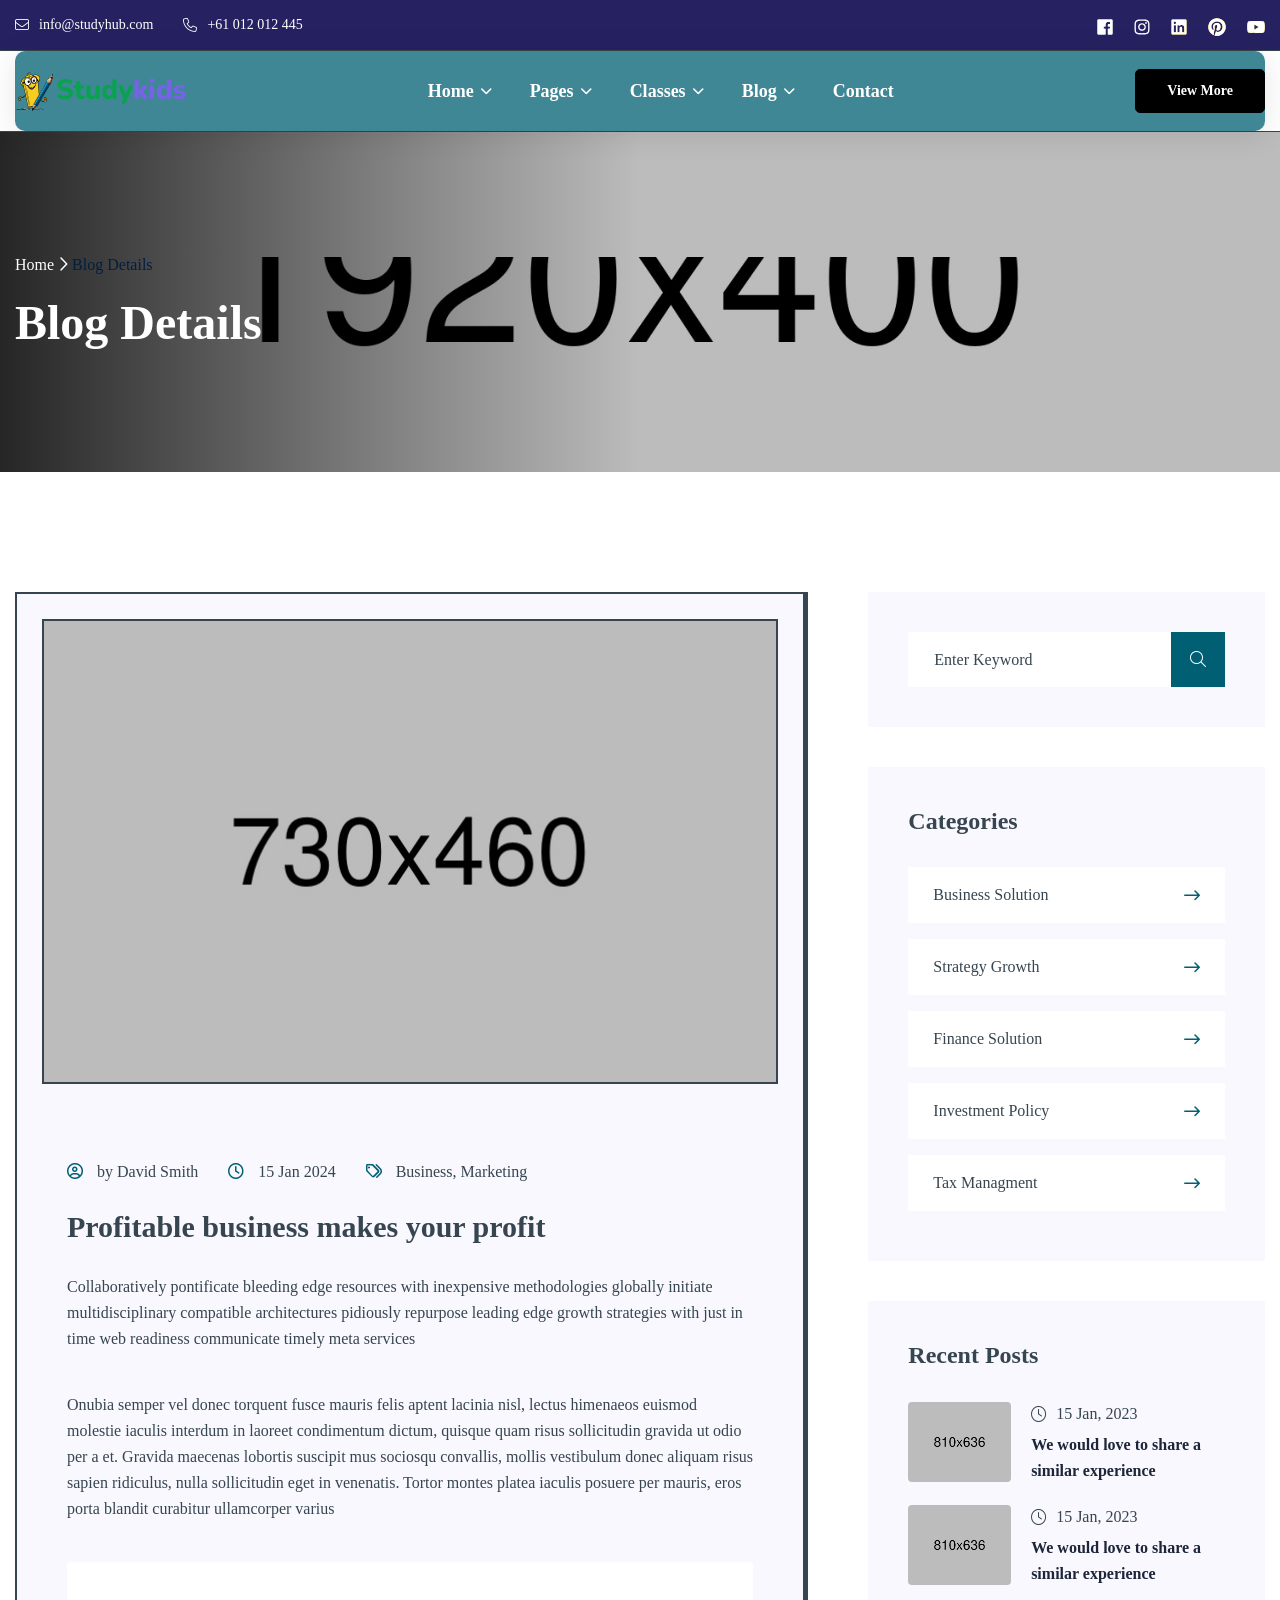
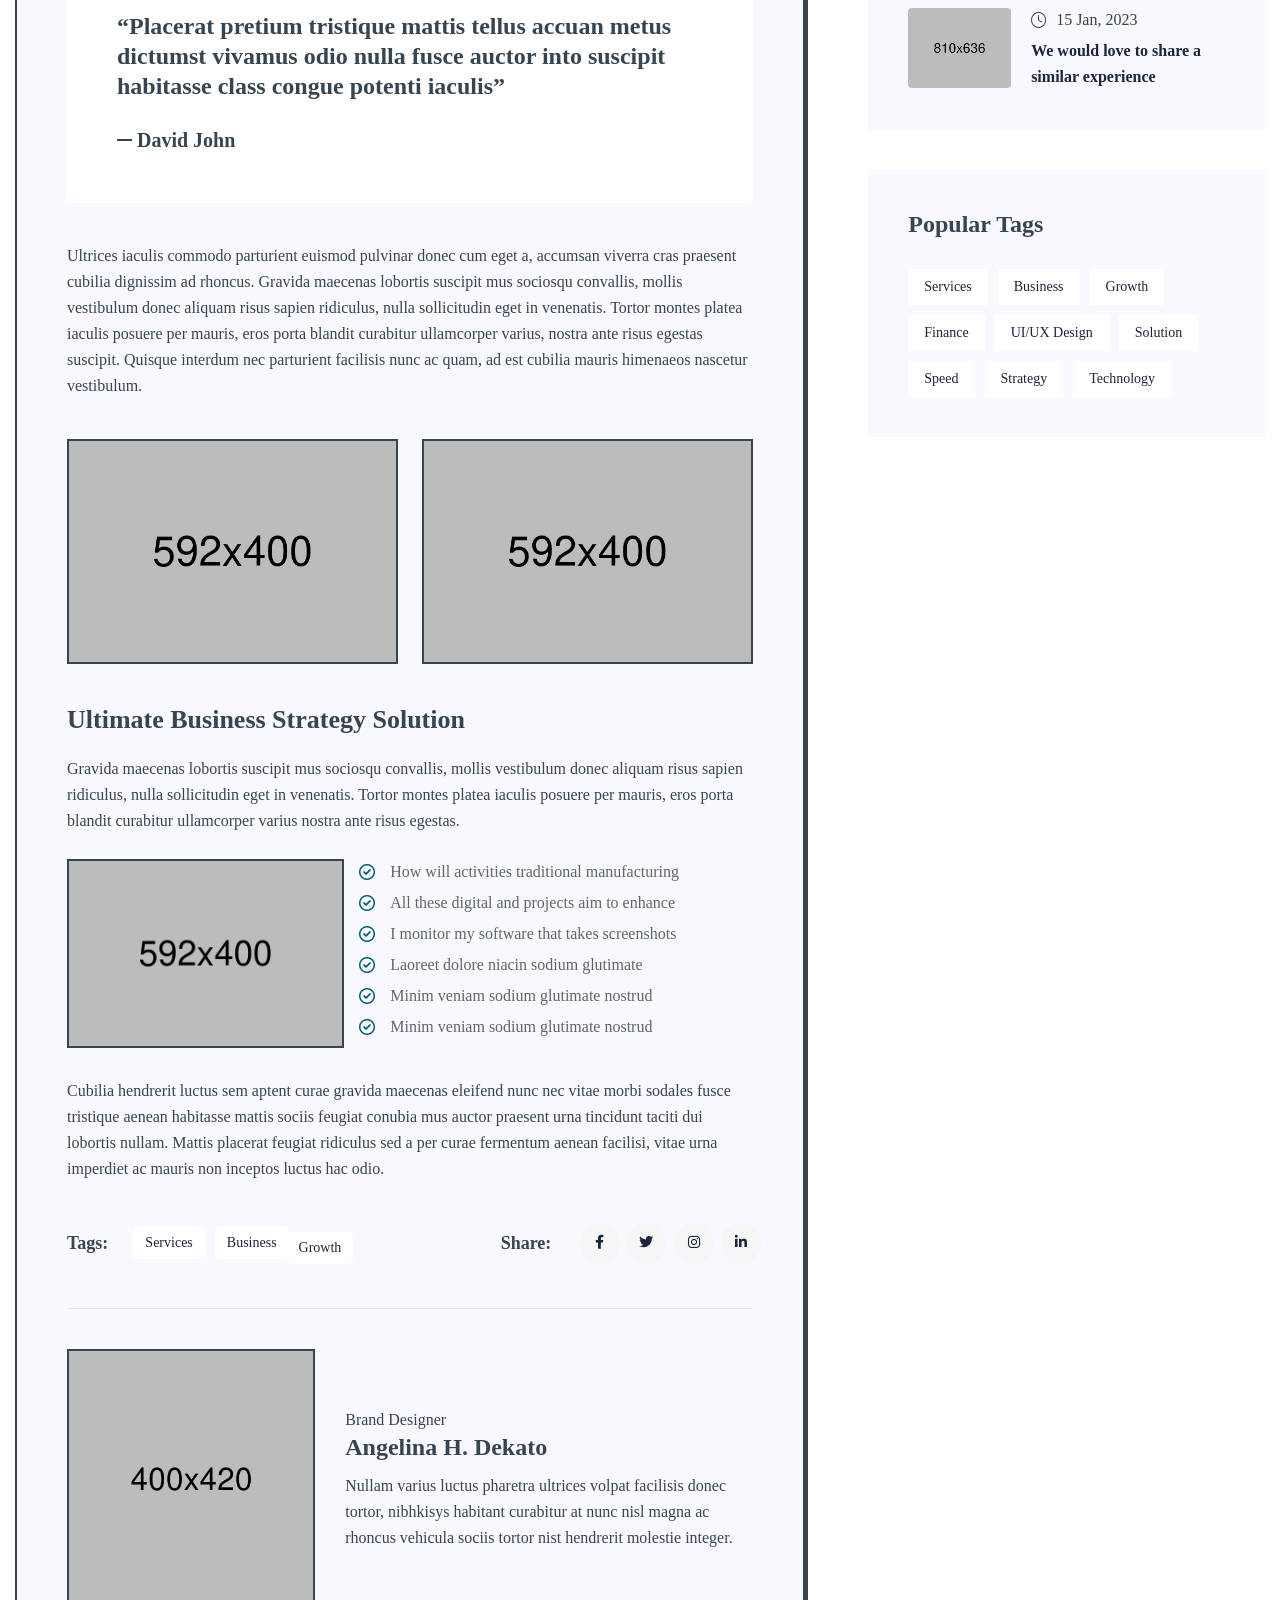
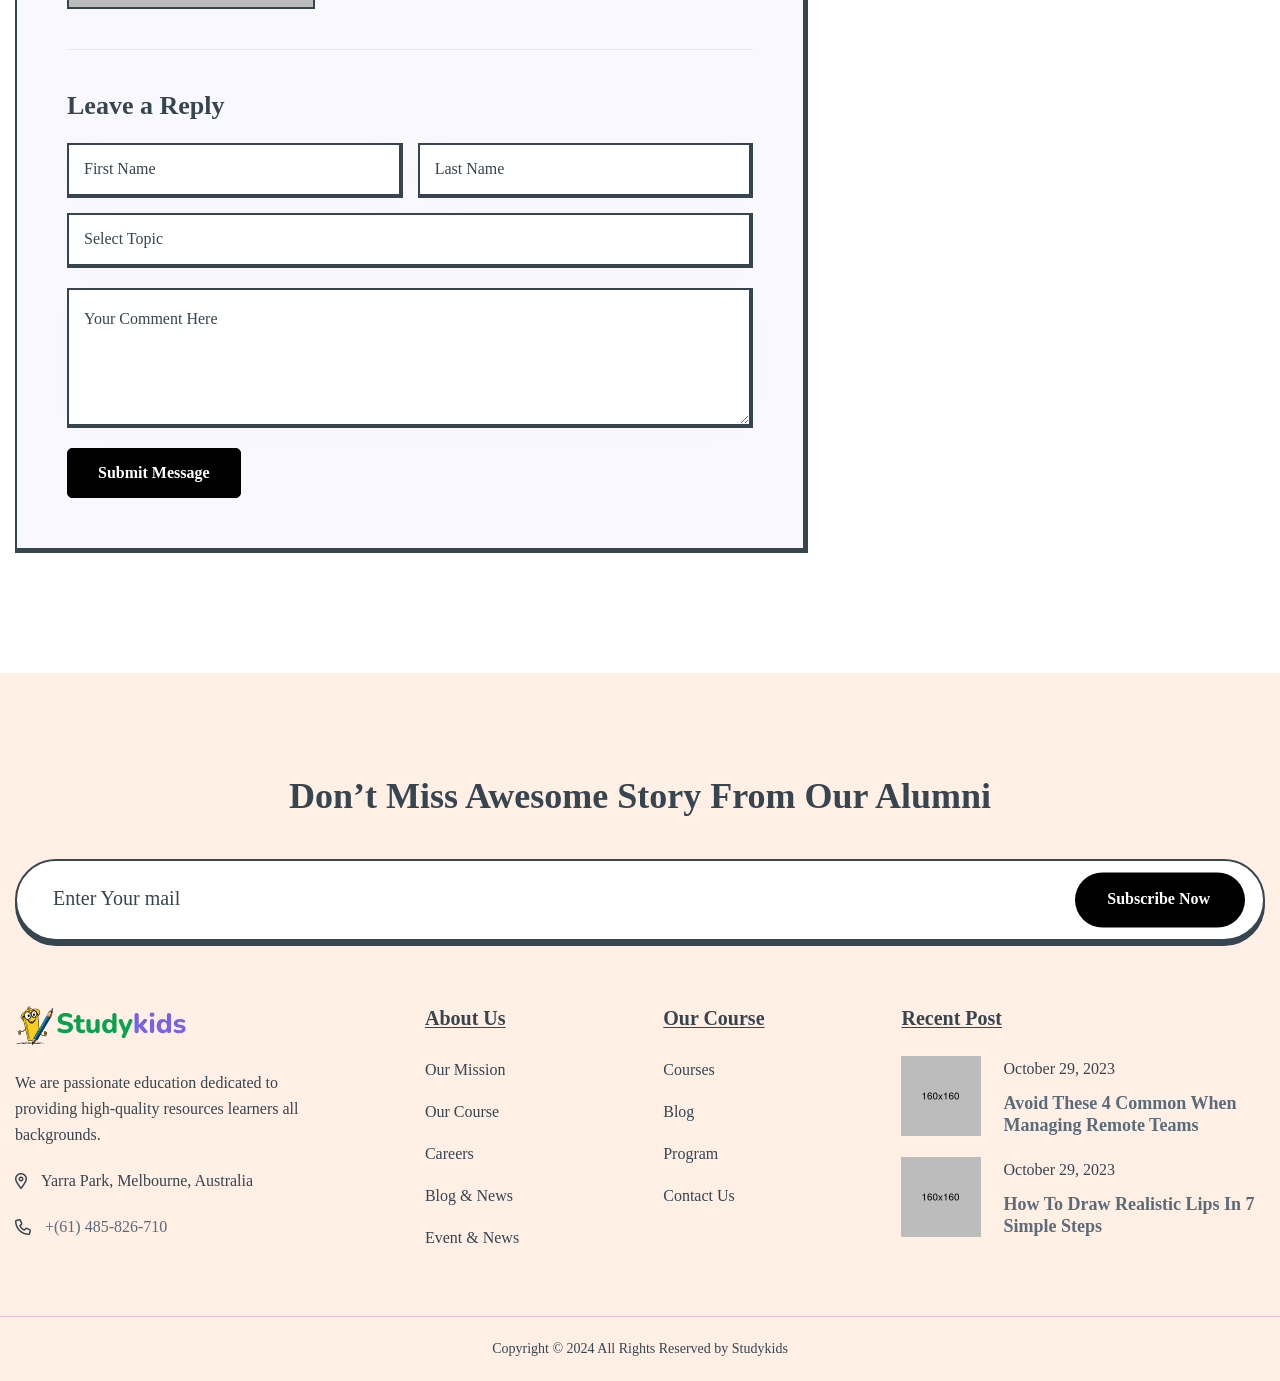
<file: blog-details.html>
<!DOCTYPE html>
<html lang="en">

<head>
    <meta charset="UTF-8">
    <meta name="viewport" content="width=device-width, initial-scale=1.0">
    <title>StudyKids LMS & University HTML Template </title>
    <link rel="shortcut icon" type="image/x-icon" href="assets/images/fav.png">
    <!-- fontawesome 6.4.2 -->
    <link rel="stylesheet" href="assets/css/plugins/fontawesome-6.css">
    <!-- swiper Css 10.2.0 -->
    <link rel="stylesheet" href="assets/css/plugins/swiper.min.css">
    <!-- magnific popup css -->
    <link rel="stylesheet" href="assets/css/vendor/magnific-popup.css">
    <!-- Bootstrap 5.0.2 -->
    <link rel="stylesheet" href="assets/css/vendor/bootstrap.min.css">
    <!-- jquery ui css -->
    <link rel="stylesheet" href="assets/css/vendor/jquery-ui.css">
    <!-- metismenu scss -->
    <link rel="stylesheet" href="assets/css/vendor/metismenu.css">
    <!-- custom style css -->
    <link rel="stylesheet" href="assets/css/style.css">
</head>

<body>

    <!-- header style one -->
    <!-- header style one -->
    <header class="header-one header--sticky header-default header-two">
        <div class="header-top-one-wrapper">
            <div class="container">
                <div class="row">
                    <div class="col-lg-12">
                        <div class="header-top-one">
                            <div class="left-information">
                                <a href="mailto:someone@example.com" class="email"><i class="fa-light fa-envelope"></i>info@studyhub.com</a>
                                <a href="tel:+4733378901" class="email"><i class="fa-light fa-phone"></i>+61 012 012 445</a>
                            </div>
                            <div class="right-information">
                                <ul class="social-area">
                                    <li>
                                        <a href="#">
                                            <svg width="16" height="16" viewBox="0 0 16 16" fill="none" xmlns="http://www.w3.org/2000/svg">
                                                <path d="M14.6688 0.5H1.33125C1.11129 0.501635 0.900811 0.589738 0.745275 0.745275C0.589738 0.900811 0.501635 1.11129 0.5 1.33125V14.6688C0.501635 14.8887 0.589738 15.0992 0.745275 15.2547C0.900811 15.4103 1.11129 15.4984 1.33125 15.5H8.5125V9.7H6.5625V7.43125H8.5125V5.7625C8.5125 3.825 9.69375 2.76875 11.4312 2.76875C12.0125 2.76875 12.5938 2.76875 13.175 2.85625V4.875H11.9813C11.0375 4.875 10.8562 5.325 10.8562 5.98125V7.425H13.1063L12.8125 9.69375H10.8562V15.5H14.6688C14.8887 15.4984 15.0992 15.4103 15.2547 15.2547C15.4103 15.0992 15.4984 14.8887 15.5 14.6688V1.33125C15.4984 1.11129 15.4103 0.900811 15.2547 0.745275C15.0992 0.589738 14.8887 0.501635 14.6688 0.5V0.5Z" fill="white" />
                                                <path d="M14.6688 0.5H1.33125C1.11129 0.501635 0.900811 0.589738 0.745275 0.745275C0.589738 0.900811 0.501635 1.11129 0.5 1.33125V14.6688C0.501635 14.8887 0.589738 15.0992 0.745275 15.2547C0.900811 15.4103 1.11129 15.4984 1.33125 15.5H8.5125V9.7H6.5625V7.43125H8.5125V5.7625C8.5125 3.825 9.69375 2.76875 11.4312 2.76875C12.0125 2.76875 12.5938 2.76875 13.175 2.85625V4.875H11.9813C11.0375 4.875 10.8562 5.325 10.8562 5.98125V7.425H13.1063L12.8125 9.69375H10.8562V15.5H14.6688C14.8887 15.4984 15.0992 15.4103 15.2547 15.2547C15.4103 15.0992 15.4984 14.8887 15.5 14.6688V1.33125C15.4984 1.11129 15.4103 0.900811 15.2547 0.745275C15.0992 0.589738 14.8887 0.501635 14.6688 0.5V0.5Z" fill="white" />
                                            </svg>
                                        </a>
                                    </li>
                                    <li>
                                        <a href="#">
                                            <svg width="16" height="16" viewBox="0 0 16 16" fill="none" xmlns="http://www.w3.org/2000/svg">
                                                <path fill-rule="evenodd" clip-rule="evenodd" d="M11.0306 1.89513C10.2398 1.859 10.0026 1.85137 8 1.85137V1.85131C5.99744 1.85131 5.76019 1.859 4.96938 1.89506C4.49378 1.90072 4.02269 1.98808 3.57669 2.15331C3.25324 2.27812 2.9595 2.46925 2.71436 2.7144C2.46922 2.95955 2.27811 3.2533 2.15331 3.57675C1.98808 4.02276 1.90072 4.49384 1.89506 4.96944C1.85894 5.76025 1.85131 5.9975 1.85131 8.00006C1.85131 10.0026 1.859 10.2399 1.89506 11.0307C1.90072 11.5063 1.98808 11.9774 2.15331 12.4234C2.27812 12.7468 2.46923 13.0405 2.71437 13.2857C2.95951 13.5308 3.25325 13.7219 3.57669 13.8467C4.02269 14.012 4.49378 14.0993 4.96938 14.105C5.76013 14.1411 5.99725 14.1487 8 14.1487C10.0028 14.1487 10.2399 14.1411 11.0306 14.105C11.5062 14.0993 11.9773 14.012 12.4233 13.8467C12.7467 13.7219 13.0405 13.5308 13.2856 13.2857C13.5308 13.0405 13.7219 12.7468 13.8467 12.4234C14.0119 11.9774 14.0993 11.5063 14.1049 11.0307C14.1411 10.2399 14.1487 10.0026 14.1487 8.00006C14.1487 5.9975 14.141 5.76025 14.1049 4.96944C14.0993 4.49384 14.0119 4.02276 13.8467 3.57675C13.7219 3.25331 13.5308 2.95958 13.2856 2.71444C13.0405 2.4693 12.7467 2.27818 12.4233 2.15338C11.9773 1.98814 11.5062 1.90079 11.0306 1.89513ZM4.90775 0.545125C5.70769 0.508625 5.96312 0.5 8 0.5C10.0369 0.5 10.2923 0.508625 11.0919 0.545438C11.7141 0.557899 12.3297 0.675778 12.9125 0.894062C13.4108 1.08672 13.8633 1.38135 14.2411 1.75907C14.6188 2.13679 14.9135 2.58927 15.1063 3.0875C15.3245 3.67018 15.4424 4.28566 15.4549 4.90775C15.4914 5.70769 15.5 5.96312 15.5 8C15.5 10.0369 15.4914 10.2923 15.4552 11.0919C15.4427 11.7141 15.3248 12.3297 15.1066 12.9125C14.9139 13.4108 14.6192 13.8633 14.2414 14.2411C13.8636 14.6189 13.4111 14.9136 12.9128 15.1063C12.33 15.3245 11.7144 15.4424 11.0922 15.4549C10.2923 15.4914 10.0369 15.5 8 15.5C5.96312 15.5 5.70769 15.4914 4.90806 15.4552C4.28586 15.4427 3.67028 15.3249 3.0875 15.1066C2.58921 14.9139 2.13667 14.6192 1.7589 14.2414C1.38112 13.8636 1.08645 13.4111 0.89375 12.9128C0.675466 12.33 0.557586 11.7144 0.545125 11.0922C0.508625 10.2923 0.5 10.0369 0.5 8C0.5 5.96312 0.508625 5.70769 0.545125 4.90806C0.557579 4.28586 0.675459 3.67028 0.89375 3.0875C1.08645 2.58921 1.38112 2.13667 1.7589 1.7589C2.13667 1.38112 2.58921 1.08645 3.0875 0.89375C3.67018 0.675493 4.28566 0.557614 4.90775 0.545125ZM12.0035 4.89644C12.5005 4.89644 12.9035 4.49349 12.9035 3.99644C12.9035 3.49938 12.5005 3.09644 12.0035 3.09644C11.5064 3.09644 11.1035 3.49938 11.1035 3.99644C11.1035 4.49349 11.5064 4.89644 12.0035 4.89644ZM7.99998 4.14868C7.23825 4.14868 6.49363 4.37456 5.86027 4.79776C5.22692 5.22095 4.73328 5.82245 4.44178 6.5262C4.15027 7.22995 4.074 8.00433 4.22261 8.75142C4.37122 9.49852 4.73802 10.1848 5.27665 10.7234C5.81527 11.262 6.50152 11.6288 7.24862 11.7774C7.99571 11.926 8.77009 11.8498 9.47384 11.5583C10.1776 11.2668 10.7791 10.7731 11.2023 10.1398C11.6255 9.50641 11.8514 8.76179 11.8514 8.00006C11.8514 6.97861 11.4456 5.999 10.7233 5.27672C10.001 4.55445 9.02143 4.14868 7.99998 4.14868ZM7.99998 10.5001C7.50553 10.5001 7.02218 10.3534 6.61106 10.0787C6.19993 9.80403 5.8795 9.41358 5.69028 8.95677C5.50106 8.49995 5.45156 7.99728 5.54802 7.51233C5.64448 7.02738 5.88258 6.58192 6.23221 6.23229C6.58185 5.88266 7.0273 5.64456 7.51226 5.54809C7.99721 5.45163 8.49988 5.50114 8.95669 5.69036C9.41351 5.87958 9.80395 6.20001 10.0787 6.61113C10.3534 7.02225 10.5 7.5056 10.5 8.00006C10.5 8.6631 10.2366 9.29898 9.76775 9.76782C9.29891 10.2367 8.66302 10.5001 7.99998 10.5001Z" fill="white" />
                                            </svg>
                                        </a>
                                    </li>
                                    <li>
                                        <a href="#">
                                            <svg width="16" height="16" viewBox="0 0 16 16" fill="none" xmlns="http://www.w3.org/2000/svg">
                                                <path d="M14.3812 0.50002H1.61875C1.32795 0.498272 1.04803 0.610457 0.838927 0.812551C0.629823 1.01465 0.508163 1.29058 0.5 1.58127V14.375C0.506563 14.6662 0.627723 14.9431 0.837178 15.1455C1.04663 15.348 1.32748 15.4596 1.61875 15.4563H14.3812C14.6725 15.4596 14.9534 15.348 15.1628 15.1455C15.3723 14.9431 15.4934 14.6662 15.5 14.375V1.58127C15.4918 1.29058 15.3702 1.01465 15.1611 0.812551C14.952 0.610457 14.672 0.498272 14.3812 0.50002V0.50002ZM4.94375 13.2563H2.74375V6.12502H4.94375V13.2563ZM3.86875 5.13127C3.53097 5.13137 3.20655 4.99936 2.9648 4.76345C2.72306 4.52755 2.58316 4.20645 2.575 3.86877C2.56888 3.69723 2.59816 3.52626 2.66102 3.36653C2.72387 3.2068 2.81895 3.06172 2.94032 2.94034C3.0617 2.81897 3.20678 2.72389 3.36651 2.66104C3.52624 2.59818 3.69721 2.5689 3.86875 2.57502C4.19553 2.59777 4.50151 2.74364 4.72494 2.98317C4.94838 3.2227 5.07263 3.53808 5.07263 3.86565C5.07263 4.19321 4.94838 4.50859 4.72494 4.74812C4.50151 4.98765 4.19553 5.13352 3.86875 5.15627V5.13127ZM13.3 13.2125H11.125V9.72502C11.125 8.89377 11.125 7.81252 9.9625 7.81252C8.8 7.81252 8.625 8.72502 8.625 9.64377V13.175H6.4V6.12502H8.475V7.06252H8.51875C8.73143 6.69316 9.04155 6.38937 9.41522 6.18435C9.78888 5.97933 10.2117 5.88097 10.6375 5.90002C12.8812 5.90002 13.3 7.40002 13.3 9.30627V13.2125Z" fill="#FFD335" />
                                                <path d="M14.3812 0.50002H1.61875C1.32795 0.498272 1.04803 0.610457 0.838927 0.812551C0.629823 1.01465 0.508163 1.29058 0.5 1.58127V14.375C0.506563 14.6662 0.627723 14.9431 0.837178 15.1455C1.04663 15.348 1.32748 15.4596 1.61875 15.4563H14.3812C14.6725 15.4596 14.9534 15.348 15.1628 15.1455C15.3723 14.9431 15.4934 14.6662 15.5 14.375V1.58127C15.4918 1.29058 15.3702 1.01465 15.1611 0.812551C14.952 0.610457 14.672 0.498272 14.3812 0.50002V0.50002ZM4.94375 13.2563H2.74375V6.12502H4.94375V13.2563ZM3.86875 5.13127C3.53097 5.13137 3.20655 4.99936 2.9648 4.76345C2.72306 4.52755 2.58316 4.20645 2.575 3.86877C2.56888 3.69723 2.59816 3.52626 2.66102 3.36653C2.72387 3.2068 2.81895 3.06172 2.94032 2.94034C3.0617 2.81897 3.20678 2.72389 3.36651 2.66104C3.52624 2.59818 3.69721 2.5689 3.86875 2.57502C4.19553 2.59777 4.50151 2.74364 4.72494 2.98317C4.94838 3.2227 5.07263 3.53808 5.07263 3.86565C5.07263 4.19321 4.94838 4.50859 4.72494 4.74812C4.50151 4.98765 4.19553 5.13352 3.86875 5.15627V5.13127ZM13.3 13.2125H11.125V9.72502C11.125 8.89377 11.125 7.81252 9.9625 7.81252C8.8 7.81252 8.625 8.72502 8.625 9.64377V13.175H6.4V6.12502H8.475V7.06252H8.51875C8.73143 6.69316 9.04155 6.38937 9.41522 6.18435C9.78888 5.97933 10.2117 5.88097 10.6375 5.90002C12.8812 5.90002 13.3 7.40002 13.3 9.30627V13.2125Z" fill="white" />
                                            </svg>
                                        </a>
                                    </li>
                                    <li>
                                        <a href="#">
                                            <svg width="18" height="18" viewBox="0 0 18 18" fill="none" xmlns="http://www.w3.org/2000/svg">
                                                <path d="M9 0.25C6.9714 0.263815 5.01064 0.982071 3.45313 2.2819C1.89562 3.58172 0.838154 5.38235 0.461624 7.37574C0.085095 9.36913 0.412903 11.4314 1.38897 13.2098C2.36504 14.9882 3.92871 16.3722 5.8125 17.125C5.68589 16.2965 5.68589 15.4535 5.8125 14.625L6.84375 10.25C6.68055 9.85378 6.59974 9.42847 6.60625 9C6.60625 7.7875 7.3125 6.875 8.1875 6.875C8.34601 6.87262 8.50317 6.90452 8.6482 6.96853C8.79323 7.03255 8.92272 7.12715 9.02778 7.24587C9.13284 7.36458 9.21101 7.50461 9.25691 7.65635C9.30282 7.80808 9.31538 7.96795 9.29375 8.125C9.29375 8.875 8.81875 10 8.56875 11.0375C8.51494 11.231 8.50854 11.4346 8.5501 11.6311C8.59165 11.8275 8.67993 12.0111 8.80747 12.1662C8.93501 12.3214 9.09805 12.4435 9.28278 12.5223C9.46752 12.601 9.66851 12.6341 9.86875 12.6188C11.4187 12.6188 12.6187 10.975 12.6187 8.6125C12.6343 8.13243 12.5497 7.65438 12.3702 7.20885C12.1907 6.76331 11.9203 6.36009 11.5763 6.02488C11.2323 5.68968 10.8222 5.42987 10.3721 5.26201C9.92209 5.09416 9.442 5.02195 8.9625 5.05C8.45056 5.02801 7.93948 5.11013 7.4602 5.29139C6.98092 5.47264 6.5434 5.74927 6.17412 6.10452C5.80485 6.45977 5.5115 6.88626 5.31184 7.35817C5.11217 7.83008 5.01033 8.33759 5.0125 8.85C5.00555 9.56384 5.22429 10.2616 5.6375 10.8438C5.66754 10.8771 5.68895 10.9174 5.69984 10.961C5.71074 11.0046 5.71079 11.0501 5.7 11.0938C5.63125 11.3688 5.48125 11.9688 5.45625 12.0875C5.43125 12.2063 5.325 12.2812 5.1625 12.2062C4.06875 11.6937 3.3875 10.1 3.3875 8.8125C3.3875 6.05625 5.39375 3.51875 9.16875 3.51875C12.2 3.51875 14.5625 5.68125 14.5625 8.575C14.5625 11.5875 12.6875 14.0125 10.0187 14.0125C9.62751 14.0261 9.23907 13.9418 8.8887 13.7671C8.53834 13.5925 8.23715 13.3331 8.0125 13.0125L7.46875 15.0938C7.20809 15.9026 6.84247 16.6738 6.38125 17.3875C7.23111 17.6387 8.11386 17.7609 9 17.75C11.3206 17.75 13.5462 16.8281 15.1872 15.1872C16.8281 13.5462 17.75 11.3206 17.75 9C17.75 6.67936 16.8281 4.45376 15.1872 2.81282C13.5462 1.17187 11.3206 0.25 9 0.25" fill="#FFD335" />
                                                <path d="M9 0.25C6.9714 0.263815 5.01064 0.982071 3.45313 2.2819C1.89562 3.58172 0.838154 5.38235 0.461624 7.37574C0.085095 9.36913 0.412903 11.4314 1.38897 13.2098C2.36504 14.9882 3.92871 16.3722 5.8125 17.125C5.68589 16.2965 5.68589 15.4535 5.8125 14.625L6.84375 10.25C6.68055 9.85378 6.59974 9.42847 6.60625 9C6.60625 7.7875 7.3125 6.875 8.1875 6.875C8.34601 6.87262 8.50317 6.90452 8.6482 6.96853C8.79323 7.03255 8.92272 7.12715 9.02778 7.24587C9.13284 7.36458 9.21101 7.50461 9.25691 7.65635C9.30282 7.80808 9.31538 7.96795 9.29375 8.125C9.29375 8.875 8.81875 10 8.56875 11.0375C8.51494 11.231 8.50854 11.4346 8.5501 11.6311C8.59165 11.8275 8.67993 12.0111 8.80747 12.1662C8.93501 12.3214 9.09805 12.4435 9.28278 12.5223C9.46752 12.601 9.66851 12.6341 9.86875 12.6188C11.4187 12.6188 12.6187 10.975 12.6187 8.6125C12.6343 8.13243 12.5497 7.65438 12.3702 7.20885C12.1907 6.76331 11.9203 6.36009 11.5763 6.02488C11.2323 5.68968 10.8222 5.42987 10.3721 5.26201C9.92209 5.09416 9.442 5.02195 8.9625 5.05C8.45056 5.02801 7.93948 5.11013 7.4602 5.29139C6.98092 5.47264 6.5434 5.74927 6.17412 6.10452C5.80485 6.45977 5.5115 6.88626 5.31184 7.35817C5.11217 7.83008 5.01033 8.33759 5.0125 8.85C5.00555 9.56384 5.22429 10.2616 5.6375 10.8438C5.66754 10.8771 5.68895 10.9174 5.69984 10.961C5.71074 11.0046 5.71079 11.0501 5.7 11.0938C5.63125 11.3688 5.48125 11.9688 5.45625 12.0875C5.43125 12.2063 5.325 12.2812 5.1625 12.2062C4.06875 11.6937 3.3875 10.1 3.3875 8.8125C3.3875 6.05625 5.39375 3.51875 9.16875 3.51875C12.2 3.51875 14.5625 5.68125 14.5625 8.575C14.5625 11.5875 12.6875 14.0125 10.0187 14.0125C9.62751 14.0261 9.23907 13.9418 8.8887 13.7671C8.53834 13.5925 8.23715 13.3331 8.0125 13.0125L7.46875 15.0938C7.20809 15.9026 6.84247 16.6738 6.38125 17.3875C7.23111 17.6387 8.11386 17.7609 9 17.75C11.3206 17.75 13.5462 16.8281 15.1872 15.1872C16.8281 13.5462 17.75 11.3206 17.75 9C17.75 6.67936 16.8281 4.45376 15.1872 2.81282C13.5462 1.17187 11.3206 0.25 9 0.25" fill="white" />
                                            </svg>
                                        </a>
                                    </li>
                                    <li>
                                        <a href="#">
                                            <svg width="18" height="14" viewBox="0 0 18 14" fill="none" xmlns="http://www.w3.org/2000/svg">
                                                <path d="M17.3817 2.7875C17.2821 2.41753 17.0871 2.0802 16.8162 1.80927C16.5453 1.53835 16.2079 1.34334 15.838 1.24375C14.4755 0.875 9.00047 0.875 9.00047 0.875C9.00047 0.875 3.52547 0.875 2.16297 1.24375C1.79299 1.34334 1.45567 1.53835 1.18474 1.80927C0.913819 2.0802 0.718806 2.41753 0.61922 2.7875C0.364811 4.17704 0.241353 5.58739 0.25047 7C0.241353 8.41261 0.364811 9.82296 0.61922 11.2125C0.718806 11.5825 0.913819 11.9198 1.18474 12.1907C1.45567 12.4617 1.79299 12.6567 2.16297 12.7563C3.52547 13.125 9.00047 13.125 9.00047 13.125C9.00047 13.125 14.4755 13.125 15.838 12.7563C16.2079 12.6567 16.5453 12.4617 16.8162 12.1907C17.0871 11.9198 17.2821 11.5825 17.3817 11.2125C17.6361 9.82296 17.7596 8.41261 17.7505 7C17.7596 5.58739 17.6361 4.17704 17.3817 2.7875V2.7875ZM7.25047 9.625V4.375L11.7942 7L7.25047 9.625Z" fill="#FFD335" />
                                                <path d="M17.3817 2.7875C17.2821 2.41753 17.0871 2.0802 16.8162 1.80927C16.5453 1.53835 16.2079 1.34334 15.838 1.24375C14.4755 0.875 9.00047 0.875 9.00047 0.875C9.00047 0.875 3.52547 0.875 2.16297 1.24375C1.79299 1.34334 1.45567 1.53835 1.18474 1.80927C0.913819 2.0802 0.718806 2.41753 0.61922 2.7875C0.364811 4.17704 0.241353 5.58739 0.25047 7C0.241353 8.41261 0.364811 9.82296 0.61922 11.2125C0.718806 11.5825 0.913819 11.9198 1.18474 12.1907C1.45567 12.4617 1.79299 12.6567 2.16297 12.7563C3.52547 13.125 9.00047 13.125 9.00047 13.125C9.00047 13.125 14.4755 13.125 15.838 12.7563C16.2079 12.6567 16.5453 12.4617 16.8162 12.1907C17.0871 11.9198 17.2821 11.5825 17.3817 11.2125C17.6361 9.82296 17.7596 8.41261 17.7505 7C17.7596 5.58739 17.6361 4.17704 17.3817 2.7875V2.7875ZM7.25047 9.625V4.375L11.7942 7L7.25047 9.625Z" fill="white" />
                                            </svg>
                                        </a>
                                    </li>
                                </ul>
                            </div>
                        </div>
                    </div>
                </div>
            </div>
        </div>
        <div class="header-main">
            <div class="container">
                <div class="header-one-wrapper">
                    <div class="left-side-header">
                        <a href="index.html" class="logo-area">
                            <img src="assets/images/logo/logo-1.svg" alt="logo">
                        </a>
                    </div>

                    <div class="main-nav-one">
                        <nav>
                            <ul>
                                <li class="has-dropdown" style="position: static;">
                                    <a class="nav-link" href="#">Home</a>

                                    <ul class="submenu">
                                        <li>
                                            <a href="index.html">Home 01</a>
                                        </li>
                                        <li>
                                            <a href="index-two.html">Home 02</a>
                                        </li>
                                        <li>
                                            <a href="index-three.html">Home 03</a>
                                        </li>
                                        <li>
                                            <a href="index-four.html">Home 04</a>
                                        </li>
                                    </ul>
                                </li>
                                <li class="has-dropdown">
                                    <a class="nav-link" href="#">Pages</a>
                                    <ul class="submenu">
                                        <li><a href="about.html">About Us</a></li>
                                        <li><a href="team.html">Team</a></li>
                                        <li><a href="team-details.html">Team Details</a></li>
                                        <li><a href="event.html">Event</a></li>
                                        <li><a href="event-details.html">Event Details</a></li>
                                        <li><a href="program-details.html">Program Details</a></li>
                                        <li><a href="pricing.html">Pricing</a></li>
                                        <li><a href="pricing-two.html">Pricing Two</a></li>
                                    </ul>
                                </li>
                                <li class="has-dropdown">
                                    <a class="nav-link" href="#">Classes</a>
                                    <ul class="submenu">
                                        <li><a href="course.html">Courses</a></li>
                                        <li><a href="course-details.html">Course Details</a></li>
                                    </ul>
                                </li>
                                <li class="has-dropdown">
                                    <a class="nav-link" href="#">Blog</a>
                                    <ul class="submenu">
                                        <li><a href="blog.html">Blog</a></li>
                                        <li><a href="blog-grid.html">Blog Grid</a></li>
                                        <li><a href="blog-list.html">Blog List</a></li>
                                        <li><a href="blog-right-sidebar.html">Blog Right Sidebar</a></li>
                                        <li><a href="blog-left-sidebar.html">Blog Left Sidebar</a></li>
                                        <li><a href="blog-details.html">Blog Details</a></li>
                                    </ul>
                                </li>
                                <li>
                                    <a class="nav-link" href="contact.html">Contact</a>
                                </li>
                            </ul>
                        </nav>
                    </div>

                    <div class="header-right-area-one">
                        <div class="buttons-area">
                            <a href="registration.html" class="rts-btn btn-primary2">View More</a>
                        </div>
                        <div class="menu-btn" id="menu-btn">
                            <svg width="20" height="16" viewBox="0 0 20 16" fill="none" xmlns="http://www.w3.org/2000/svg">
                                <rect y="14" width="20" height="2" fill="#1F1F25"></rect>
                                <rect y="7" width="20" height="2" fill="#1F1F25"></rect>
                                <rect width="20" height="2" fill="#1F1F25"></rect>
                            </svg>
                        </div>
                    </div>
                </div>
            </div>
        </div>
    </header>
    <!-- header style end -->
    <!-- header style end -->


    <!-- bread crumb area -->
    <div class="rts-breadcrumb-area rts-section-gap bg_image">
        <div class="container">
            <div class="row">
                <div class="col-lg-12">
                    <div class="breadcrumb-main-wrapper">
                        <div class="pagination-wrapper">
                            <a href="index.html">Home</a>
                            <i class="fa-regular fa-chevron-right"></i>
                            <a class="active" href="Instructor.html">Blog Details</a>
                        </div>
                        <!-- breadcrumb pagination area -->
                        <h2 class="title">Blog Details</h2>
                        <!-- breadcrumb pagination area end -->
                    </div>
                </div>
            </div>
        </div>
    </div>
    <!-- bread crumb area end -->


    <!-- blog details area start -->
    <div class="rts-blog-list-area rts-section-gap">
        <div class="container">
            <div class="row g-5">
                <!-- rts blo post area -->
                <div class="col-xl-8 col-md-12 col-sm-12 col-12">
                    <!-- single post -->
                    <div class="blog-single-post-listing details mb--0">
                        <div class="thumbnail big">
                            <img src="assets/images/blog/blog-03.jpg" alt="Business-Blog">
                        </div>
                        <div class="blog-listing-content">
                            <div class="user-info">
                                <!-- single info -->
                                <div class="single">
                                    <i class="far fa-user-circle"></i>
                                    <span>by David Smith</span>
                                </div>
                                <!-- single infoe end -->
                                <!-- single info -->
                                <div class="single">
                                    <i class="far fa-clock"></i>
                                    <span>15 Jan 2024</span>
                                </div>
                                <!-- single infoe end -->
                                <!-- single info -->
                                <div class="single">
                                    <i class="far fa-tags"></i>
                                    <span>Business, Marketing</span>
                                </div>
                                <!-- single infoe end -->
                            </div>
                            <h3 class="title animated fadeIn">Profitable business makes your profit</h3>
                            <p class="disc para-1">
                                Collaboratively pontificate bleeding edge resources with inexpensive methodologies
                                globally initiate multidisciplinary compatible architectures pidiously repurpose leading
                                edge growth strategies with just in time web readiness communicate timely meta services
                            </p>
                            <p class="disc">
                                Onubia semper vel donec torquent fusce mauris felis aptent lacinia nisl, lectus
                                himenaeos euismod molestie iaculis interdum in laoreet condimentum dictum, quisque quam
                                risus sollicitudin gravida ut odio per a et. Gravida maecenas lobortis suscipit mus
                                sociosqu convallis, mollis vestibulum donec aliquam risus sapien ridiculus, nulla
                                sollicitudin eget in venenatis. Tortor montes platea iaculis posuere per mauris, eros
                                porta blandit curabitur ullamcorper varius
                            </p>
                            <!-- quote area start -->
                            <div class="rts-quote-area text-start reveal">
                                <h5 class="title title-g">“Placerat pretium tristique mattis tellus accuan metus dictumst
                                    vivamus odio nulla fusce auctor into suscipit habitasse class congue potenti
                                    iaculis”</h5>
                                <p class="author-name">David John</p>
                            </div>
                            <!-- quote area end -->

                            <p class="disc">
                                Ultrices iaculis commodo parturient euismod pulvinar donec cum eget a, accumsan viverra
                                cras praesent cubilia dignissim ad rhoncus. Gravida maecenas lobortis suscipit mus
                                sociosqu convallis, mollis vestibulum donec aliquam risus sapien ridiculus, nulla
                                sollicitudin eget in venenatis. Tortor montes platea iaculis posuere per mauris, eros
                                porta blandit curabitur ullamcorper varius, nostra ante risus egestas suscipit. Quisque
                                interdum nec parturient facilisis nunc ac quam, ad est cubilia mauris himenaeos nascetur
                                vestibulum.
                            </p>

                            <div class="row g-24">
                                <div class="col-lg-6 col-md-6">
                                    <div class="thumbnail details w-100">
                                        <img class="w-100" src="assets/images/course/10.jpg" alt="">
                                    </div>
                                </div>
                                <div class="col-lg-6 col-md-6">
                                    <div class="thumbnail details w-100">
                                        <img class="w-100" src="assets/images/course/11.jpg" alt="">
                                    </div>
                                </div>
                            </div>

                            <h4 class="title mt--40 mt_sm--20">Ultimate Business Strategy Solution</h4>
                            <p class="disc mb--25">
                                Gravida maecenas lobortis suscipit mus sociosqu convallis, mollis vestibulum donec
                                aliquam risus sapien ridiculus, nulla sollicitudin eget in venenatis. Tortor montes
                                platea iaculis posuere per mauris, eros porta blandit curabitur ullamcorper varius
                                nostra ante risus egestas.
                            </p>
                            <div class="row align-items-start">
                                <div class="col-lg-5">
                                    <div class="thumbnail details mb_sm--15"><img src="assets/images/course/09.jpg" alt="">
                                    </div>
                                </div>
                                <div class="col-lg-7">
                                    <div class="check-area-details">
                                        <!-- single check -->
                                        <div class="single-check">
                                            <i class="far fa-check-circle"></i>
                                            <span>How will activities traditional manufacturing</span>
                                        </div>
                                        <!-- single check End -->
                                        <!-- single check -->
                                        <div class="single-check">
                                            <i class="far fa-check-circle"></i>
                                            <span>All these digital and projects aim to enhance</span>
                                        </div>
                                        <!-- single check End -->
                                        <!-- single check -->
                                        <div class="single-check">
                                            <i class="far fa-check-circle"></i>
                                            <span>I monitor my software that takes screenshots</span>
                                        </div>
                                        <!-- single check End -->
                                        <!-- single check -->
                                        <div class="single-check">
                                            <i class="far fa-check-circle"></i>
                                            <span>Laoreet dolore niacin sodium glutimate
                                            </span>
                                        </div>
                                        <!-- single check End -->
                                        <!-- single check -->
                                        <div class="single-check">
                                            <i class="far fa-check-circle"></i>
                                            <span>Minim veniam sodium glutimate nostrud</span>
                                        </div>
                                        <!-- single check End -->
                                        <!-- single check -->
                                        <div class="single-check">
                                            <i class="far fa-check-circle"></i>
                                            <span>Minim veniam sodium glutimate nostrud</span>
                                        </div>
                                        <!-- single check End -->
                                    </div>
                                </div>
                            </div>
                            <p class="disc mt--30">
                                Cubilia hendrerit luctus sem aptent curae gravida maecenas eleifend nunc nec vitae morbi
                                sodales fusce tristique aenean habitasse mattis sociis feugiat conubia mus auctor
                                praesent urna tincidunt taciti dui lobortis nullam. Mattis placerat feugiat ridiculus
                                sed a per curae fermentum aenean facilisi, vitae urna imperdiet ac mauris non inceptos
                                luctus hac odio.
                            </p>
                            <div class="row  align-items-center">
                                <div class="col-lg-6 col-md-12">
                                    <!-- tags details -->
                                    <div class="details-tag">
                                        <h6>Tags:</h6>
                                        <button>Services</button>
                                        <button>Business</button>
                                        <button>Growth</button>
                                    </div>
                                    <!-- tags details End -->
                                </div>
                                <div class="col-lg-6 col-md-12">
                                    <div class="details-share">
                                        <h6>Share:</h6>
                                        <button><i class="fab fa-facebook-f"></i></button>
                                        <button><i class="fab fa-twitter"></i></button>
                                        <button><i class="fab fa-instagram"></i></button>
                                        <button><i class="fab fa-linkedin-in"></i></button>
                                    </div>
                                </div>
                            </div>
                            <div class="author-area reveal">
                                <div class="thumbnail details mb_sm--15">
                                    <img src="assets/images/students-feedback/01.jpg" alt="">
                                </div>
                                <div class="author-details team">
                                    <span class="title-g">Brand Designer</span>
                                    <h5 class="title-g">Angelina H. Dekato</h5>
                                    <p class="disc title-g">
                                        Nullam varius luctus pharetra ultrices volpat facilisis donec tortor, nibhkisys
                                        habitant curabitur at nunc nisl magna ac rhoncus vehicula sociis tortor nist
                                        hendrerit molestie integer.
                                    </p>
                                </div>
                            </div>
                            <div class="replay-area-details">
                                <h4 class="title">Leave a Reply</h4>
                                <form action="#">
                                    <div class="row g-4">
                                        <div class="col-lg-6">
                                            <input type="text" placeholder="First Name" required>
                                        </div>
                                        <div class="col-lg-6">
                                            <input type="text" placeholder="Last Name" required>
                                        </div>
                                        <div class="col-12">
                                            <input type="text" placeholder="Select Topic" required>
                                            <textarea placeholder="Your Comment Here" required></textarea>
                                        </div>
                                    </div>
                                    <button type="submit" class="rts-btn btn-primary mt--20">Submit Message</button>
                                </form>
                            </div>
                        </div>
                    </div>
                    <!-- single post End-->
                </div>
                <!-- rts-blog post end area -->
                <!--rts blog wizered area -->
                <div class="col-xl-4 col-md-12 col-sm-12 col-12 rts-sticky-column-item">
                    <div class="blog-sidebar theiaStickySidebar">
                        <!-- single wizered start -->
                        <div class="rts-single-wized search">
                            <div class="wized-body mt--0">
                                <div class="rts-search-wrapper">
                                    <input class="Search" type="text" placeholder="Enter Keyword">
                                    <button><i class="fal fa-search"></i></button>
                                </div>
                            </div>
                        </div>
                        <!-- single wizered End -->
                        <!-- single wizered start -->
                        <div class="rts-single-wized Categories">
                            <div class="wized-header">
                                <h5 class="title">
                                    Categories
                                </h5>
                            </div>
                            <div class="wized-body">
                                <!-- single categoris -->
                                <ul class="single-categories">
                                    <li><a href="#">Business Solution <i class="far fa-long-arrow-right"></i></a></li>
                                </ul>
                                <!-- single categoris End -->
                                <!-- single categoris -->
                                <ul class="single-categories">
                                    <li><a href="#">Strategy Growth<i class="far fa-long-arrow-right"></i></a></li>
                                </ul>
                                <!-- single categoris End -->
                                <!-- single categoris -->
                                <ul class="single-categories">
                                    <li><a href="#">Finance Solution<i class="far fa-long-arrow-right"></i></a></li>
                                </ul>
                                <!-- single categoris End -->
                                <!-- single categoris -->
                                <ul class="single-categories">
                                    <li><a href="#">Investment Policy<i class="far fa-long-arrow-right"></i></a></li>
                                </ul>
                                <!-- single categoris End -->
                                <!-- single categoris -->
                                <ul class="single-categories">
                                    <li><a href="#">Tax Managment<i class="far fa-long-arrow-right"></i></a></li>
                                </ul>
                                <!-- single categoris End -->
                            </div>
                        </div>
                        <!-- single wizered End -->
                        <!-- single wizered start -->
                        <div class="rts-single-wized Recent-post">
                            <div class="wized-header">
                                <h5 class="title">
                                    Recent Posts
                                </h5>
                            </div>
                            <div class="wized-body">
                                <!-- recent-post -->
                                <div class="recent-post-single">
                                    <div class="thumbnail">
                                        <a href="#"><img src="assets/images/course/01.jpg" alt="Blog_post"></a>
                                    </div>
                                    <div class="content-area text-start">
                                        <div class="user">
                                            <i class="fal fa-clock"></i>
                                            <span>15 Jan, 2023</span>
                                        </div>
                                        <a class="post-title" href="#">
                                            <h6 class="title">We would love to share a similar experience</h6>
                                        </a>
                                    </div>
                                </div>
                                <!-- recent-post End -->
                                <!-- recent-post -->
                                <div class="recent-post-single">
                                    <div class="thumbnail">
                                        <a href="#"><img src="assets/images/course/02.jpg" alt="Blog_post"></a>
                                    </div>
                                    <div class="content-area text-start">
                                        <div class="user">
                                            <i class="fal fa-clock"></i>
                                            <span>15 Jan, 2023</span>
                                        </div>
                                        <a class="post-title" href="#">
                                            <h6 class="title">We would love to share a similar experience</h6>
                                        </a>
                                    </div>
                                </div>
                                <!-- recent-post End -->
                                <!-- recent-post -->
                                <div class="recent-post-single">
                                    <div class="thumbnail">
                                        <a href="#"><img src="assets/images/course/03.jpg" alt="Blog_post"></a>
                                    </div>
                                    <div class="content-area text-start">
                                        <div class="user">
                                            <i class="fal fa-clock"></i>
                                            <span>15 Jan, 2023</span>
                                        </div>
                                        <a class="post-title" href="#">
                                            <h6 class="title">We would love to share a similar experience</h6>
                                        </a>
                                    </div>
                                </div>
                                <!-- recent-post End -->
                            </div>
                        </div>
                        <!-- single wizered End -->
                        <!-- single wizered start -->
                        <div class="rts-single-wized">
                            <div class="wized-header">
                                <h5 class="title">
                                    Popular Tags
                                </h5>
                            </div>
                            <div class="wized-body">
                                <div class="tags-wrapper">
                                    <a href="#">Services</a>
                                    <a href="#">Business</a>
                                    <a href="#">Growth</a>
                                    <a href="#">Finance</a>
                                    <a href="#">UI/UX Design</a>
                                    <a href="#">Solution</a>
                                    <a href="#">Speed</a>
                                    <a href="#">Strategy</a>
                                    <a href="#">Technology</a>
                                </div>
                            </div>
                        </div>
                        <!-- single wizered End -->
                    </div>
                </div>
                <!-- rts- blog wizered end area -->
            </div>
        </div>
    </div>
    <!-- blog details area end -->

    <!-- footer call to action area start -->

    <!-- footer call to action area start -->
    <div class="rts-footer-area section-bg2">
        <div class="container">
            <div class="footer-top">
                <form action="#">
                    <h3 class="form-title">Don’t Miss Awesome Story From Our Alumni</h3>
                    <div class="form-inner">
                        <input type="email" name="Email" placeholder="Enter Your mail" required>
                        <button type="submit" class="rts-btn btn-primary border-radius">Subscribe Now</button>
                    </div>
                </form>
            </div>
            <div class="row ptb--65">
                <div class="col-lg-12">
                    <!-- footer main wrapper -->
                    <div class="footer-one-main-wrapper">
                        <!-- single sized  footer  -->
                        <div class="footer-single-wized left-logo">
                            <div class="head">
                                <a href="#">
                                    <img src="assets/images/logo/logo-1.svg" alt="logo" loading="lazy">
                                </a>
                            </div>
                            <div class="body">
                                <p class="dsic">
                                    We are passionate education dedicated to providing high-quality resources learners
                                    all backgrounds.
                                </p>
                                <ul class="wrapper-list">
                                    <li><i class="fa-regular fa-location-dot"></i>Yarra Park, Melbourne, Australia </li>
                                    <li><i class="fa-regular fa-phone"></i><a href="tel:+4733378901">+(61) 485-826-710</a></li>
                                </ul>
                            </div>
                        </div>
                        <!-- single sized  footer end -->
                        <!-- single sized  footer  -->
                        <div class="footer-single-wized">
                            <div class="head">
                                <h6 class="title">About Us</h6>
                            </div>
                            <div class="body">
                                <ul class="menu">
                                    <li><a href="course-two.html">Our Mission</a></li>
                                    <li><a href="about.html">Our Course</a></li>
                                    <li><a href="become-instructor.html">Careers</a></li>
                                    <li><a href="zoom-meeting.html">Blog & News</a></li>
                                    <li><a href="pricing.html">Event & News </a></li>
                                </ul>
                            </div>
                        </div>
                        <!-- single sized  footer end -->
                        <!-- single sized  footer  -->
                        <div class="footer-single-wized">
                            <div class="head">
                                <h6 class="title">Our Course</h6>
                            </div>
                            <div class="body">
                                <ul class="menu">
                                    <li><a href="course.html">Courses</a></li>
                                    <li><a href="blog.html">Blog</a></li>
                                    <li><a href="program-details.html">Program</a></li>
                                    <li><a href="contact.html">Contact Us</a></li>
                                </ul>
                            </div>
                        </div>
                        <!-- single sized  footer end -->
                        <!-- single sized  footer  -->
                        <div class="footer-single-wized input-area">
                            <div class="head">
                                <h6 class="title">Recent Post</h6>
                            </div>
                            <div class="body">
                                <ul>
                                    <li class="post-area">
                                        <div class="image">
                                            <a href="#">
                                                <img src="assets/images/blog/blog-07.jpg" width="80" alt="">
                                            </a>
                                        </div>
                                        <div class="content">
                                            <p class="date">October 29, 2023</p>
                                            <h6 class="post-title"><a href="#">Avoid These 4 Common When Managing Remote Teams</a></h6>
                                        </div>
                                    </li>
                                    <li class="post-area">
                                        <div class="image">
                                            <a href="#">
                                                <img src="assets/images/blog/blog-08.jpg" width="80" alt="">
                                            </a>
                                        </div>
                                        <div class="content">
                                            <p class="date">October 29, 2023</p>
                                            <h6 class="post-title"><a href="#">How To Draw Realistic Lips In 7 Simple Steps</a></h6>
                                        </div>
                                    </li>
                                </ul>
                            </div>
                        </div>
                        <!-- single sized  footer end -->
                    </div>
                    <!-- footer main wrapper end -->
                </div>
            </div>
        </div>
        <div class="copyright-area-one-border">
            <div class="container">
                <div class="row">
                    <div class="col-lg-12">
                        <div class="copyright-area-one">
                            <p>Copyright © 2024 All Rights Reserved by Studykids</p>
                        </div>
                    </div>
                </div>
            </div>
        </div>
    </div>
    <!-- footer call to action area end -->
    <!-- footer call to action area end -->

    <!-- header style two -->
    <div id="side-bar" class="side-bar header-two">
        <button class="close-icon-menu"><i class="far fa-times"></i></button>
        <!-- inner menu area desktop start -->
        <div class="inner-main-wrapper-desk">
            <div class="inner-content">
                <h4 class="title">We Build Building and Great Constructive Homes.</h4>
                <p class="disc">
                    We successfully cope with tasks of varying complexity, provide long-term guarantees and regularly master new technologies.
                </p>
                <div class="footer">
                    <h4 class="title">Got a project in mind?</h4>
                    <a href="contact.html" class="rts-btn btn-primary">Let's talk</a>
                </div>
            </div>
        </div>
        <!-- mobile menu area start -->
        <div class="mobile-menu-main">
            <nav class="nav-main mainmenu-nav mt--30">
                <ul class="mainmenu metismenu" id="mobile-menu-active">
                    <li class="has-droupdown">
                        <a href="#" class="main">Home</a>
                        <ul class="submenu mm-collapse">
                            <li><a class="mobile-menu-link" href="index.html">Home 01</a></li>
                            <li><a class="mobile-menu-link" href="index-two.html">Home 02</a></li>
                            <li><a class="mobile-menu-link" href="index-three.html">Home 03</a></li>
                            <li><a class="mobile-menu-link" href="index-four.html">home 04</a></li>
                        </ul>
                    </li>
                    <li class="has-droupdown">
                        <a href="#" class="main">Pages</a>
                        <ul class="submenu mm-collapse">
                            <li><a class="mobile-menu-link" href="about.html">About Us</a></li>
                            <li><a class="mobile-menu-link" href="team.html">Team</a></li>
                            <li><a class="mobile-menu-link" href="team-details.html">Team Details</a></li>
                            <li><a class="mobile-menu-link" href="event.html">Event</a></li>
                            <li><a class="mobile-menu-link" href="event-details.html">Event Details</a></li>
                            <li><a class="mobile-menu-link" href="program-details.html">Program Details</a></li>
                            <li><a class="mobile-menu-link" href="pricing.html">Pricing</a></li>
                            <li><a class="mobile-menu-link" href="pricing-two.html">Pricing Two</a></li>
                        </ul>
                    </li>
                    <li class="has-droupdown">
                        <a href="#" class="main">Class</a>
                        <ul class="submenu mm-collapse">
                            <li><a class="mobile-menu-link" href="course.html">Courses</a></li>
                            <li><a class="mobile-menu-link" href="course-details.html">Course Details</a></li>
                        </ul>
                    </li>
                    <li class="has-droupdown">
                        <a href="#" class="main">Blog</a>
                        <ul class="submenu mm-collapse">
                            <li><a class="mobile-menu-link" href="blog.html">Blog</a></li>
                            <li><a class="mobile-menu-link" href="blog-grid.html">Blog Grid</a></li>
                            <li><a class="mobile-menu-link" href="blog-list.html">Blog List</a></li>
                            <li><a class="mobile-menu-link" href="blog-right-sidebar.html">Blog Right Sidebar</a></li>
                            <li><a class="mobile-menu-link" href="blog-left-sidebar.html">Blog Left Sidebar</a></li>
                            <li><a class="mobile-menu-link" href="blog-details.html">Blog Details</a></li>
                        </ul>
                    </li>
                    <li class="menu-item">
                        <a href="contact.html" class="main">Contact</a>
                    </li>
                </ul>
            </nav>

            <div class="buttons-area">
                <a href="#" class="rts-btn btn-border">Log In</a>
                <a href="#" class="rts-btn btn-primary">Sign Up</a>
            </div>

            <div class="rts-social-style-one pl--20 mt--50">
                <ul>
                    <li>
                        <a href="#">
                            <i class="fa-brands fa-facebook-f"></i>
                        </a>
                    </li>
                    <li>
                        <a href="#">
                            <i class="fa-brands fa-twitter"></i>
                        </a>
                    </li>
                    <li>
                        <a href="#">
                            <i class="fa-brands fa-youtube"></i>
                        </a>
                    </li>
                    <li>
                        <a href="#">
                            <i class="fa-brands fa-linkedin-in"></i>
                        </a>
                    </li>
                </ul>
            </div>
        </div>
        <!-- mobile menu area end -->
    </div>
    <!-- header style two End -->

    <div id="preloader" class="preloader">
        <div class="animation-preloader">
            <div class="txt-loading">
                <span data-text-preloader="S" class="letters-loading first">
                        S
                    </span>
                <span data-text-preloader="T" class="letters-loading first">
                        T
                    </span>
                <span data-text-preloader="U" class="letters-loading first">
                    U
                    </span>
                <span data-text-preloader="D" class="letters-loading first">
                    D
                    </span>
                <span data-text-preloader="Y" class="letters-loading first">
                        Y
                    </span>
                <span data-text-preloader="K" class="letters-loading">
                        K
                    </span>
                <span data-text-preloader="I" class="letters-loading">
                        I
                    </span>
                <span data-text-preloader="D" class="letters-loading">
                    D
                    </span>
                <span data-text-preloader="S" class="letters-loading">
                    S
                    </span>
            </div>
            <p class="text-center">Loading</p>
        </div>
        <div class="loader">
            <div class="row">
                <div class="col-3 loader-section section-left">
                    <div class="bg"></div>
                </div>
                <div class="col-3 loader-section section-left">
                    <div class="bg"></div>
                </div>
                <div class="col-3 loader-section section-right">
                    <div class="bg"></div>
                </div>
                <div class="col-3 loader-section section-right">
                    <div class="bg"></div>
                </div>
            </div>
        </div>
    </div>

    <!-- rts backto top start -->
    <div class="progress-wrap">
        <svg class="progress-circle svg-content" width="100%" height="100%" viewBox="-1 -1 102 102">
            <path d="M50,1 a49,49 0 0,1 0,98 a49,49 0 0,1 0,-98" style="transition: stroke-dashoffset 10ms linear 0s; stroke-dasharray: 307.919, 307.919; stroke-dashoffset: 307.919;"></path>
        </svg>
    </div>
    <!-- rts backto top end -->

    <!-- offcanvase search -->
    <div class="search-input-area">
        <div class="container">
            <div class="search-input-inner">
                <div class="input-div">
                    <input class="search-input autocomplete" type="text" placeholder="Search by keyword or #">
                    <button><i class="far fa-search"></i></button>
                </div>
            </div>
        </div>
        <div id="close" class="search-close-icon"><i class="far fa-times"></i></div>
    </div>
    <!-- offcanvase search -->
    <div id="anywhere-home" class="">
    </div>

    <!-- all scripts -->
    <!-- jquery min js -->
    <script src="assets/js/vendor/jquery.min.js"></script>
    <!-- jquery ui js -->
    <script src="assets/js/vendor/jquery-ui.js"></script>
    <!-- metismenu js -->
    <script src="assets/js/vendor/metismenu.js"></script>
    <!-- magnific popup js-->
    <script src="assets/js/vendor/magnifying-popup.js"></script>
    <!-- swiper JS 10.2.0 -->
    <script src="assets/js/plugins/swiper.js"></script>
    <!-- counterup js -->
    <script src="assets/js/plugins/counterup.js"></script>
    <!-- waypoint js -->
    <script src="assets/js/vendor/waypoint.js"></script>
    <!-- wow js -->
    <script src="assets/js/vendor/waw.js"></script>
    <!-- isotop mesonary -->
    <script src="assets/js/plugins/isotop.js"></script>
    <!-- jquery imageloaded -->
    <script src="assets/js/plugins/imagesloaded.pkgd.min.js"></script>
    <!-- resize sensor js -->
    <script src="assets/js/plugins/resizer-sensor.js"></script>
    <!-- sticky sidebar -->
    <script src="assets/js/plugins/sticky-sidebar.js"></script>
    <!-- gsap twinmax js -->
    <script src="assets/js/plugins/twinmax.js"></script>
    <!-- chroma js -->
    <script src="assets/js/vendor/chroma.min.js"></script>
    <!-- bootstrap 5.0.2 -->
    <script src="assets/js/plugins/bootstrap.min.js"></script>
    <!-- dymanic Contact Form -->
    <script src="assets/js/plugins/contact.form.js"></script>
    <!-- calender js -->
    <script src="assets/js/plugins/calender.js"></script>
    <!-- main Js -->
    <script src="assets/js/main.js"></script>

</body>

</html>
</file>
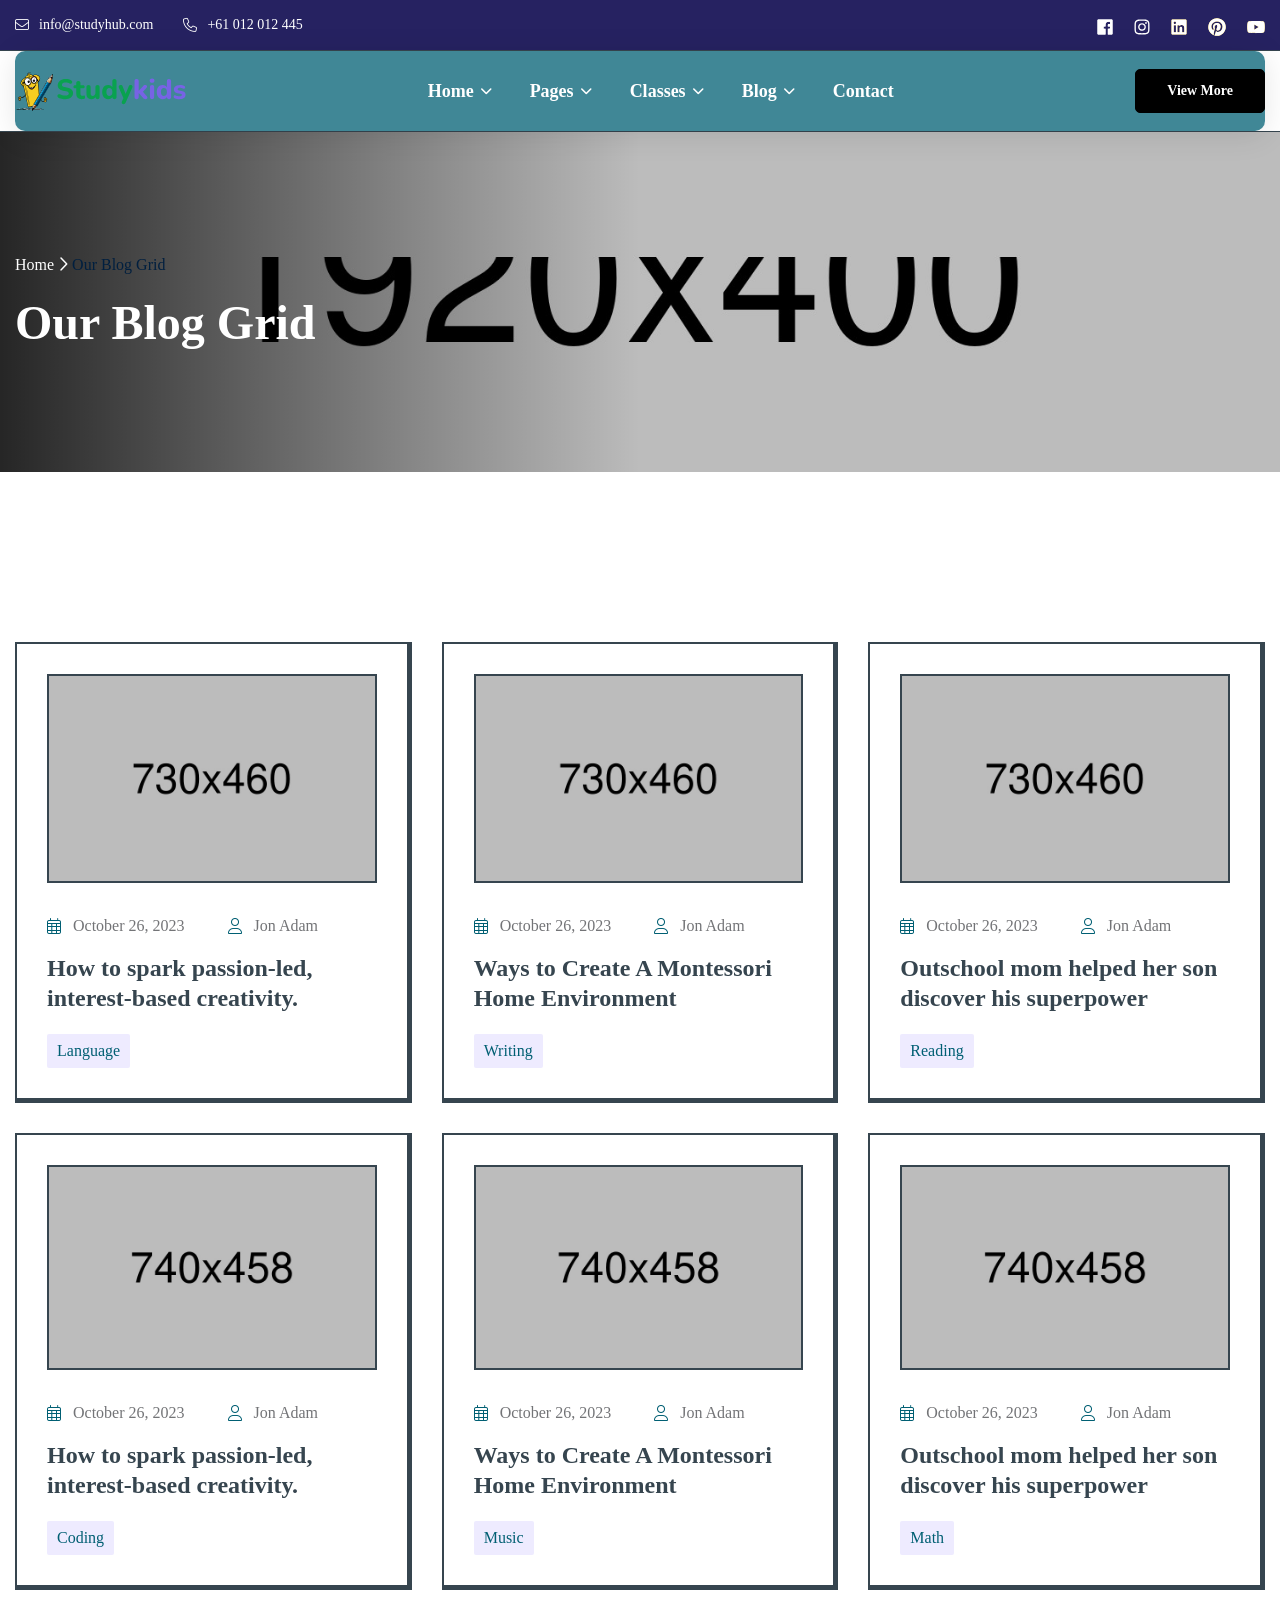
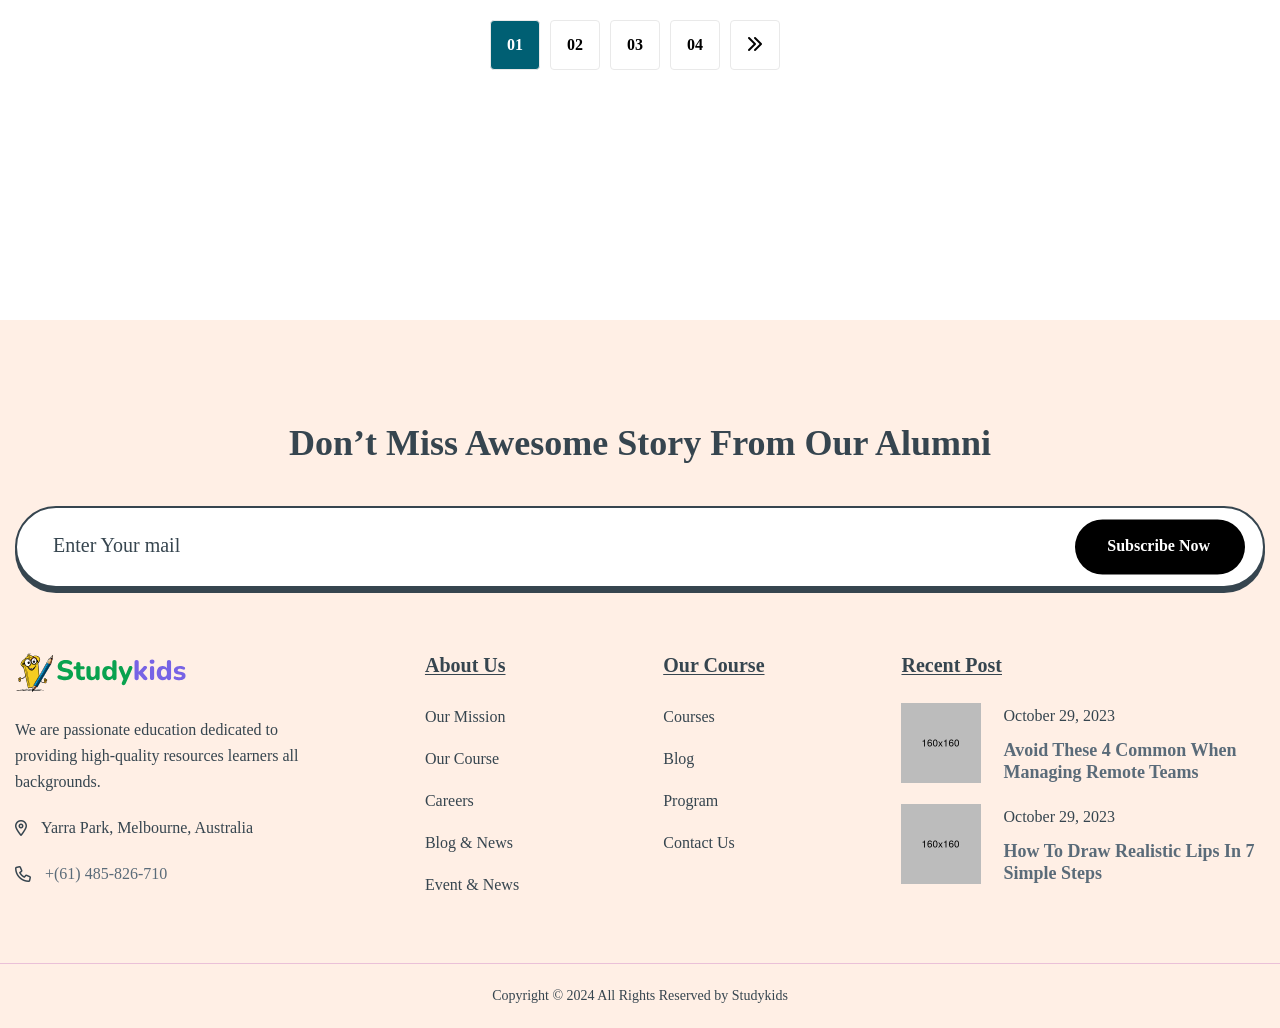
<file: blog-grid.html>
<!DOCTYPE html>
<html lang="en">

<head>
    <meta charset="UTF-8">
    <meta name="viewport" content="width=device-width, initial-scale=1.0">
    <title>StudyKids LMS & University HTML Template </title>
    <link rel="shortcut icon" type="image/x-icon" href="assets/images/fav.png">
    <!-- fontawesome 6.4.2 -->
    <link rel="stylesheet" href="assets/css/plugins/fontawesome-6.css">
    <!-- swiper Css 10.2.0 -->
    <link rel="stylesheet" href="assets/css/plugins/swiper.min.css">
    <!-- magnific popup css -->
    <link rel="stylesheet" href="assets/css/vendor/magnific-popup.css">
    <!-- Bootstrap 5.0.2 -->
    <link rel="stylesheet" href="assets/css/vendor/bootstrap.min.css">
    <!-- jquery ui css -->
    <link rel="stylesheet" href="assets/css/vendor/jquery-ui.css">
    <!-- metismenu scss -->
    <link rel="stylesheet" href="assets/css/vendor/metismenu.css">
    <!-- custom style css -->
    <link rel="stylesheet" href="assets/css/style.css">
</head>

<body>

    <!-- header style one -->
    <!-- header style one -->
    <header class="header-one header--sticky header-default header-two">
        <div class="header-top-one-wrapper">
            <div class="container">
                <div class="row">
                    <div class="col-lg-12">
                        <div class="header-top-one">
                            <div class="left-information">
                                <a href="mailto:someone@example.com" class="email"><i class="fa-light fa-envelope"></i>info@studyhub.com</a>
                                <a href="tel:+4733378901" class="email"><i class="fa-light fa-phone"></i>+61 012 012 445</a>
                            </div>
                            <div class="right-information">
                                <ul class="social-area">
                                    <li>
                                        <a href="#">
                                            <svg width="16" height="16" viewBox="0 0 16 16" fill="none" xmlns="http://www.w3.org/2000/svg">
                                                <path d="M14.6688 0.5H1.33125C1.11129 0.501635 0.900811 0.589738 0.745275 0.745275C0.589738 0.900811 0.501635 1.11129 0.5 1.33125V14.6688C0.501635 14.8887 0.589738 15.0992 0.745275 15.2547C0.900811 15.4103 1.11129 15.4984 1.33125 15.5H8.5125V9.7H6.5625V7.43125H8.5125V5.7625C8.5125 3.825 9.69375 2.76875 11.4312 2.76875C12.0125 2.76875 12.5938 2.76875 13.175 2.85625V4.875H11.9813C11.0375 4.875 10.8562 5.325 10.8562 5.98125V7.425H13.1063L12.8125 9.69375H10.8562V15.5H14.6688C14.8887 15.4984 15.0992 15.4103 15.2547 15.2547C15.4103 15.0992 15.4984 14.8887 15.5 14.6688V1.33125C15.4984 1.11129 15.4103 0.900811 15.2547 0.745275C15.0992 0.589738 14.8887 0.501635 14.6688 0.5V0.5Z" fill="white" />
                                                <path d="M14.6688 0.5H1.33125C1.11129 0.501635 0.900811 0.589738 0.745275 0.745275C0.589738 0.900811 0.501635 1.11129 0.5 1.33125V14.6688C0.501635 14.8887 0.589738 15.0992 0.745275 15.2547C0.900811 15.4103 1.11129 15.4984 1.33125 15.5H8.5125V9.7H6.5625V7.43125H8.5125V5.7625C8.5125 3.825 9.69375 2.76875 11.4312 2.76875C12.0125 2.76875 12.5938 2.76875 13.175 2.85625V4.875H11.9813C11.0375 4.875 10.8562 5.325 10.8562 5.98125V7.425H13.1063L12.8125 9.69375H10.8562V15.5H14.6688C14.8887 15.4984 15.0992 15.4103 15.2547 15.2547C15.4103 15.0992 15.4984 14.8887 15.5 14.6688V1.33125C15.4984 1.11129 15.4103 0.900811 15.2547 0.745275C15.0992 0.589738 14.8887 0.501635 14.6688 0.5V0.5Z" fill="white" />
                                            </svg>
                                        </a>
                                    </li>
                                    <li>
                                        <a href="#">
                                            <svg width="16" height="16" viewBox="0 0 16 16" fill="none" xmlns="http://www.w3.org/2000/svg">
                                                <path fill-rule="evenodd" clip-rule="evenodd" d="M11.0306 1.89513C10.2398 1.859 10.0026 1.85137 8 1.85137V1.85131C5.99744 1.85131 5.76019 1.859 4.96938 1.89506C4.49378 1.90072 4.02269 1.98808 3.57669 2.15331C3.25324 2.27812 2.9595 2.46925 2.71436 2.7144C2.46922 2.95955 2.27811 3.2533 2.15331 3.57675C1.98808 4.02276 1.90072 4.49384 1.89506 4.96944C1.85894 5.76025 1.85131 5.9975 1.85131 8.00006C1.85131 10.0026 1.859 10.2399 1.89506 11.0307C1.90072 11.5063 1.98808 11.9774 2.15331 12.4234C2.27812 12.7468 2.46923 13.0405 2.71437 13.2857C2.95951 13.5308 3.25325 13.7219 3.57669 13.8467C4.02269 14.012 4.49378 14.0993 4.96938 14.105C5.76013 14.1411 5.99725 14.1487 8 14.1487C10.0028 14.1487 10.2399 14.1411 11.0306 14.105C11.5062 14.0993 11.9773 14.012 12.4233 13.8467C12.7467 13.7219 13.0405 13.5308 13.2856 13.2857C13.5308 13.0405 13.7219 12.7468 13.8467 12.4234C14.0119 11.9774 14.0993 11.5063 14.1049 11.0307C14.1411 10.2399 14.1487 10.0026 14.1487 8.00006C14.1487 5.9975 14.141 5.76025 14.1049 4.96944C14.0993 4.49384 14.0119 4.02276 13.8467 3.57675C13.7219 3.25331 13.5308 2.95958 13.2856 2.71444C13.0405 2.4693 12.7467 2.27818 12.4233 2.15338C11.9773 1.98814 11.5062 1.90079 11.0306 1.89513ZM4.90775 0.545125C5.70769 0.508625 5.96312 0.5 8 0.5C10.0369 0.5 10.2923 0.508625 11.0919 0.545438C11.7141 0.557899 12.3297 0.675778 12.9125 0.894062C13.4108 1.08672 13.8633 1.38135 14.2411 1.75907C14.6188 2.13679 14.9135 2.58927 15.1063 3.0875C15.3245 3.67018 15.4424 4.28566 15.4549 4.90775C15.4914 5.70769 15.5 5.96312 15.5 8C15.5 10.0369 15.4914 10.2923 15.4552 11.0919C15.4427 11.7141 15.3248 12.3297 15.1066 12.9125C14.9139 13.4108 14.6192 13.8633 14.2414 14.2411C13.8636 14.6189 13.4111 14.9136 12.9128 15.1063C12.33 15.3245 11.7144 15.4424 11.0922 15.4549C10.2923 15.4914 10.0369 15.5 8 15.5C5.96312 15.5 5.70769 15.4914 4.90806 15.4552C4.28586 15.4427 3.67028 15.3249 3.0875 15.1066C2.58921 14.9139 2.13667 14.6192 1.7589 14.2414C1.38112 13.8636 1.08645 13.4111 0.89375 12.9128C0.675466 12.33 0.557586 11.7144 0.545125 11.0922C0.508625 10.2923 0.5 10.0369 0.5 8C0.5 5.96312 0.508625 5.70769 0.545125 4.90806C0.557579 4.28586 0.675459 3.67028 0.89375 3.0875C1.08645 2.58921 1.38112 2.13667 1.7589 1.7589C2.13667 1.38112 2.58921 1.08645 3.0875 0.89375C3.67018 0.675493 4.28566 0.557614 4.90775 0.545125ZM12.0035 4.89644C12.5005 4.89644 12.9035 4.49349 12.9035 3.99644C12.9035 3.49938 12.5005 3.09644 12.0035 3.09644C11.5064 3.09644 11.1035 3.49938 11.1035 3.99644C11.1035 4.49349 11.5064 4.89644 12.0035 4.89644ZM7.99998 4.14868C7.23825 4.14868 6.49363 4.37456 5.86027 4.79776C5.22692 5.22095 4.73328 5.82245 4.44178 6.5262C4.15027 7.22995 4.074 8.00433 4.22261 8.75142C4.37122 9.49852 4.73802 10.1848 5.27665 10.7234C5.81527 11.262 6.50152 11.6288 7.24862 11.7774C7.99571 11.926 8.77009 11.8498 9.47384 11.5583C10.1776 11.2668 10.7791 10.7731 11.2023 10.1398C11.6255 9.50641 11.8514 8.76179 11.8514 8.00006C11.8514 6.97861 11.4456 5.999 10.7233 5.27672C10.001 4.55445 9.02143 4.14868 7.99998 4.14868ZM7.99998 10.5001C7.50553 10.5001 7.02218 10.3534 6.61106 10.0787C6.19993 9.80403 5.8795 9.41358 5.69028 8.95677C5.50106 8.49995 5.45156 7.99728 5.54802 7.51233C5.64448 7.02738 5.88258 6.58192 6.23221 6.23229C6.58185 5.88266 7.0273 5.64456 7.51226 5.54809C7.99721 5.45163 8.49988 5.50114 8.95669 5.69036C9.41351 5.87958 9.80395 6.20001 10.0787 6.61113C10.3534 7.02225 10.5 7.5056 10.5 8.00006C10.5 8.6631 10.2366 9.29898 9.76775 9.76782C9.29891 10.2367 8.66302 10.5001 7.99998 10.5001Z" fill="white" />
                                            </svg>
                                        </a>
                                    </li>
                                    <li>
                                        <a href="#">
                                            <svg width="16" height="16" viewBox="0 0 16 16" fill="none" xmlns="http://www.w3.org/2000/svg">
                                                <path d="M14.3812 0.50002H1.61875C1.32795 0.498272 1.04803 0.610457 0.838927 0.812551C0.629823 1.01465 0.508163 1.29058 0.5 1.58127V14.375C0.506563 14.6662 0.627723 14.9431 0.837178 15.1455C1.04663 15.348 1.32748 15.4596 1.61875 15.4563H14.3812C14.6725 15.4596 14.9534 15.348 15.1628 15.1455C15.3723 14.9431 15.4934 14.6662 15.5 14.375V1.58127C15.4918 1.29058 15.3702 1.01465 15.1611 0.812551C14.952 0.610457 14.672 0.498272 14.3812 0.50002V0.50002ZM4.94375 13.2563H2.74375V6.12502H4.94375V13.2563ZM3.86875 5.13127C3.53097 5.13137 3.20655 4.99936 2.9648 4.76345C2.72306 4.52755 2.58316 4.20645 2.575 3.86877C2.56888 3.69723 2.59816 3.52626 2.66102 3.36653C2.72387 3.2068 2.81895 3.06172 2.94032 2.94034C3.0617 2.81897 3.20678 2.72389 3.36651 2.66104C3.52624 2.59818 3.69721 2.5689 3.86875 2.57502C4.19553 2.59777 4.50151 2.74364 4.72494 2.98317C4.94838 3.2227 5.07263 3.53808 5.07263 3.86565C5.07263 4.19321 4.94838 4.50859 4.72494 4.74812C4.50151 4.98765 4.19553 5.13352 3.86875 5.15627V5.13127ZM13.3 13.2125H11.125V9.72502C11.125 8.89377 11.125 7.81252 9.9625 7.81252C8.8 7.81252 8.625 8.72502 8.625 9.64377V13.175H6.4V6.12502H8.475V7.06252H8.51875C8.73143 6.69316 9.04155 6.38937 9.41522 6.18435C9.78888 5.97933 10.2117 5.88097 10.6375 5.90002C12.8812 5.90002 13.3 7.40002 13.3 9.30627V13.2125Z" fill="#FFD335" />
                                                <path d="M14.3812 0.50002H1.61875C1.32795 0.498272 1.04803 0.610457 0.838927 0.812551C0.629823 1.01465 0.508163 1.29058 0.5 1.58127V14.375C0.506563 14.6662 0.627723 14.9431 0.837178 15.1455C1.04663 15.348 1.32748 15.4596 1.61875 15.4563H14.3812C14.6725 15.4596 14.9534 15.348 15.1628 15.1455C15.3723 14.9431 15.4934 14.6662 15.5 14.375V1.58127C15.4918 1.29058 15.3702 1.01465 15.1611 0.812551C14.952 0.610457 14.672 0.498272 14.3812 0.50002V0.50002ZM4.94375 13.2563H2.74375V6.12502H4.94375V13.2563ZM3.86875 5.13127C3.53097 5.13137 3.20655 4.99936 2.9648 4.76345C2.72306 4.52755 2.58316 4.20645 2.575 3.86877C2.56888 3.69723 2.59816 3.52626 2.66102 3.36653C2.72387 3.2068 2.81895 3.06172 2.94032 2.94034C3.0617 2.81897 3.20678 2.72389 3.36651 2.66104C3.52624 2.59818 3.69721 2.5689 3.86875 2.57502C4.19553 2.59777 4.50151 2.74364 4.72494 2.98317C4.94838 3.2227 5.07263 3.53808 5.07263 3.86565C5.07263 4.19321 4.94838 4.50859 4.72494 4.74812C4.50151 4.98765 4.19553 5.13352 3.86875 5.15627V5.13127ZM13.3 13.2125H11.125V9.72502C11.125 8.89377 11.125 7.81252 9.9625 7.81252C8.8 7.81252 8.625 8.72502 8.625 9.64377V13.175H6.4V6.12502H8.475V7.06252H8.51875C8.73143 6.69316 9.04155 6.38937 9.41522 6.18435C9.78888 5.97933 10.2117 5.88097 10.6375 5.90002C12.8812 5.90002 13.3 7.40002 13.3 9.30627V13.2125Z" fill="white" />
                                            </svg>
                                        </a>
                                    </li>
                                    <li>
                                        <a href="#">
                                            <svg width="18" height="18" viewBox="0 0 18 18" fill="none" xmlns="http://www.w3.org/2000/svg">
                                                <path d="M9 0.25C6.9714 0.263815 5.01064 0.982071 3.45313 2.2819C1.89562 3.58172 0.838154 5.38235 0.461624 7.37574C0.085095 9.36913 0.412903 11.4314 1.38897 13.2098C2.36504 14.9882 3.92871 16.3722 5.8125 17.125C5.68589 16.2965 5.68589 15.4535 5.8125 14.625L6.84375 10.25C6.68055 9.85378 6.59974 9.42847 6.60625 9C6.60625 7.7875 7.3125 6.875 8.1875 6.875C8.34601 6.87262 8.50317 6.90452 8.6482 6.96853C8.79323 7.03255 8.92272 7.12715 9.02778 7.24587C9.13284 7.36458 9.21101 7.50461 9.25691 7.65635C9.30282 7.80808 9.31538 7.96795 9.29375 8.125C9.29375 8.875 8.81875 10 8.56875 11.0375C8.51494 11.231 8.50854 11.4346 8.5501 11.6311C8.59165 11.8275 8.67993 12.0111 8.80747 12.1662C8.93501 12.3214 9.09805 12.4435 9.28278 12.5223C9.46752 12.601 9.66851 12.6341 9.86875 12.6188C11.4187 12.6188 12.6187 10.975 12.6187 8.6125C12.6343 8.13243 12.5497 7.65438 12.3702 7.20885C12.1907 6.76331 11.9203 6.36009 11.5763 6.02488C11.2323 5.68968 10.8222 5.42987 10.3721 5.26201C9.92209 5.09416 9.442 5.02195 8.9625 5.05C8.45056 5.02801 7.93948 5.11013 7.4602 5.29139C6.98092 5.47264 6.5434 5.74927 6.17412 6.10452C5.80485 6.45977 5.5115 6.88626 5.31184 7.35817C5.11217 7.83008 5.01033 8.33759 5.0125 8.85C5.00555 9.56384 5.22429 10.2616 5.6375 10.8438C5.66754 10.8771 5.68895 10.9174 5.69984 10.961C5.71074 11.0046 5.71079 11.0501 5.7 11.0938C5.63125 11.3688 5.48125 11.9688 5.45625 12.0875C5.43125 12.2063 5.325 12.2812 5.1625 12.2062C4.06875 11.6937 3.3875 10.1 3.3875 8.8125C3.3875 6.05625 5.39375 3.51875 9.16875 3.51875C12.2 3.51875 14.5625 5.68125 14.5625 8.575C14.5625 11.5875 12.6875 14.0125 10.0187 14.0125C9.62751 14.0261 9.23907 13.9418 8.8887 13.7671C8.53834 13.5925 8.23715 13.3331 8.0125 13.0125L7.46875 15.0938C7.20809 15.9026 6.84247 16.6738 6.38125 17.3875C7.23111 17.6387 8.11386 17.7609 9 17.75C11.3206 17.75 13.5462 16.8281 15.1872 15.1872C16.8281 13.5462 17.75 11.3206 17.75 9C17.75 6.67936 16.8281 4.45376 15.1872 2.81282C13.5462 1.17187 11.3206 0.25 9 0.25" fill="#FFD335" />
                                                <path d="M9 0.25C6.9714 0.263815 5.01064 0.982071 3.45313 2.2819C1.89562 3.58172 0.838154 5.38235 0.461624 7.37574C0.085095 9.36913 0.412903 11.4314 1.38897 13.2098C2.36504 14.9882 3.92871 16.3722 5.8125 17.125C5.68589 16.2965 5.68589 15.4535 5.8125 14.625L6.84375 10.25C6.68055 9.85378 6.59974 9.42847 6.60625 9C6.60625 7.7875 7.3125 6.875 8.1875 6.875C8.34601 6.87262 8.50317 6.90452 8.6482 6.96853C8.79323 7.03255 8.92272 7.12715 9.02778 7.24587C9.13284 7.36458 9.21101 7.50461 9.25691 7.65635C9.30282 7.80808 9.31538 7.96795 9.29375 8.125C9.29375 8.875 8.81875 10 8.56875 11.0375C8.51494 11.231 8.50854 11.4346 8.5501 11.6311C8.59165 11.8275 8.67993 12.0111 8.80747 12.1662C8.93501 12.3214 9.09805 12.4435 9.28278 12.5223C9.46752 12.601 9.66851 12.6341 9.86875 12.6188C11.4187 12.6188 12.6187 10.975 12.6187 8.6125C12.6343 8.13243 12.5497 7.65438 12.3702 7.20885C12.1907 6.76331 11.9203 6.36009 11.5763 6.02488C11.2323 5.68968 10.8222 5.42987 10.3721 5.26201C9.92209 5.09416 9.442 5.02195 8.9625 5.05C8.45056 5.02801 7.93948 5.11013 7.4602 5.29139C6.98092 5.47264 6.5434 5.74927 6.17412 6.10452C5.80485 6.45977 5.5115 6.88626 5.31184 7.35817C5.11217 7.83008 5.01033 8.33759 5.0125 8.85C5.00555 9.56384 5.22429 10.2616 5.6375 10.8438C5.66754 10.8771 5.68895 10.9174 5.69984 10.961C5.71074 11.0046 5.71079 11.0501 5.7 11.0938C5.63125 11.3688 5.48125 11.9688 5.45625 12.0875C5.43125 12.2063 5.325 12.2812 5.1625 12.2062C4.06875 11.6937 3.3875 10.1 3.3875 8.8125C3.3875 6.05625 5.39375 3.51875 9.16875 3.51875C12.2 3.51875 14.5625 5.68125 14.5625 8.575C14.5625 11.5875 12.6875 14.0125 10.0187 14.0125C9.62751 14.0261 9.23907 13.9418 8.8887 13.7671C8.53834 13.5925 8.23715 13.3331 8.0125 13.0125L7.46875 15.0938C7.20809 15.9026 6.84247 16.6738 6.38125 17.3875C7.23111 17.6387 8.11386 17.7609 9 17.75C11.3206 17.75 13.5462 16.8281 15.1872 15.1872C16.8281 13.5462 17.75 11.3206 17.75 9C17.75 6.67936 16.8281 4.45376 15.1872 2.81282C13.5462 1.17187 11.3206 0.25 9 0.25" fill="white" />
                                            </svg>
                                        </a>
                                    </li>
                                    <li>
                                        <a href="#">
                                            <svg width="18" height="14" viewBox="0 0 18 14" fill="none" xmlns="http://www.w3.org/2000/svg">
                                                <path d="M17.3817 2.7875C17.2821 2.41753 17.0871 2.0802 16.8162 1.80927C16.5453 1.53835 16.2079 1.34334 15.838 1.24375C14.4755 0.875 9.00047 0.875 9.00047 0.875C9.00047 0.875 3.52547 0.875 2.16297 1.24375C1.79299 1.34334 1.45567 1.53835 1.18474 1.80927C0.913819 2.0802 0.718806 2.41753 0.61922 2.7875C0.364811 4.17704 0.241353 5.58739 0.25047 7C0.241353 8.41261 0.364811 9.82296 0.61922 11.2125C0.718806 11.5825 0.913819 11.9198 1.18474 12.1907C1.45567 12.4617 1.79299 12.6567 2.16297 12.7563C3.52547 13.125 9.00047 13.125 9.00047 13.125C9.00047 13.125 14.4755 13.125 15.838 12.7563C16.2079 12.6567 16.5453 12.4617 16.8162 12.1907C17.0871 11.9198 17.2821 11.5825 17.3817 11.2125C17.6361 9.82296 17.7596 8.41261 17.7505 7C17.7596 5.58739 17.6361 4.17704 17.3817 2.7875V2.7875ZM7.25047 9.625V4.375L11.7942 7L7.25047 9.625Z" fill="#FFD335" />
                                                <path d="M17.3817 2.7875C17.2821 2.41753 17.0871 2.0802 16.8162 1.80927C16.5453 1.53835 16.2079 1.34334 15.838 1.24375C14.4755 0.875 9.00047 0.875 9.00047 0.875C9.00047 0.875 3.52547 0.875 2.16297 1.24375C1.79299 1.34334 1.45567 1.53835 1.18474 1.80927C0.913819 2.0802 0.718806 2.41753 0.61922 2.7875C0.364811 4.17704 0.241353 5.58739 0.25047 7C0.241353 8.41261 0.364811 9.82296 0.61922 11.2125C0.718806 11.5825 0.913819 11.9198 1.18474 12.1907C1.45567 12.4617 1.79299 12.6567 2.16297 12.7563C3.52547 13.125 9.00047 13.125 9.00047 13.125C9.00047 13.125 14.4755 13.125 15.838 12.7563C16.2079 12.6567 16.5453 12.4617 16.8162 12.1907C17.0871 11.9198 17.2821 11.5825 17.3817 11.2125C17.6361 9.82296 17.7596 8.41261 17.7505 7C17.7596 5.58739 17.6361 4.17704 17.3817 2.7875V2.7875ZM7.25047 9.625V4.375L11.7942 7L7.25047 9.625Z" fill="white" />
                                            </svg>
                                        </a>
                                    </li>
                                </ul>
                            </div>
                        </div>
                    </div>
                </div>
            </div>
        </div>
        <div class="header-main">
            <div class="container">
                <div class="header-one-wrapper">
                    <div class="left-side-header">
                        <a href="index.html" class="logo-area">
                            <img src="assets/images/logo/logo-1.svg" alt="logo">
                        </a>
                    </div>

                    <div class="main-nav-one">
                        <nav>
                            <ul>
                                <li class="has-dropdown" style="position: static;">
                                    <a class="nav-link" href="#">Home</a>

                                    <ul class="submenu">
                                        <li>
                                            <a href="index.html">Home 01</a>
                                        </li>
                                        <li>
                                            <a href="index-two.html">Home 02</a>
                                        </li>
                                        <li>
                                            <a href="index-three.html">Home 03</a>
                                        </li>
                                        <li>
                                            <a href="index-four.html">Home 04</a>
                                        </li>
                                    </ul>
                                </li>
                                <li class="has-dropdown">
                                    <a class="nav-link" href="#">Pages</a>
                                    <ul class="submenu">
                                        <li><a href="about.html">About Us</a></li>
                                        <li><a href="team.html">Team</a></li>
                                        <li><a href="team-details.html">Team Details</a></li>
                                        <li><a href="event.html">Event</a></li>
                                        <li><a href="event-details.html">Event Details</a></li>
                                        <li><a href="program-details.html">Program Details</a></li>
                                        <li><a href="pricing.html">Pricing</a></li>
                                        <li><a href="pricing-two.html">Pricing Two</a></li>
                                    </ul>
                                </li>
                                <li class="has-dropdown">
                                    <a class="nav-link" href="#">Classes</a>
                                    <ul class="submenu">
                                        <li><a href="course.html">Courses</a></li>
                                        <li><a href="course-details.html">Course Details</a></li>
                                    </ul>
                                </li>
                                <li class="has-dropdown">
                                    <a class="nav-link" href="#">Blog</a>
                                    <ul class="submenu">
                                        <li><a href="blog.html">Blog</a></li>
                                        <li><a href="blog-grid.html">Blog Grid</a></li>
                                        <li><a href="blog-list.html">Blog List</a></li>
                                        <li><a href="blog-right-sidebar.html">Blog Right Sidebar</a></li>
                                        <li><a href="blog-left-sidebar.html">Blog Left Sidebar</a></li>
                                        <li><a href="blog-details.html">Blog Details</a></li>
                                    </ul>
                                </li>
                                <li>
                                    <a class="nav-link" href="contact.html">Contact</a>
                                </li>
                            </ul>
                        </nav>
                    </div>

                    <div class="header-right-area-one">
                        <div class="buttons-area">
                            <a href="registration.html" class="rts-btn btn-primary2">View More</a>
                        </div>
                        <div class="menu-btn" id="menu-btn">
                            <svg width="20" height="16" viewBox="0 0 20 16" fill="none" xmlns="http://www.w3.org/2000/svg">
                                <rect y="14" width="20" height="2" fill="#1F1F25"></rect>
                                <rect y="7" width="20" height="2" fill="#1F1F25"></rect>
                                <rect width="20" height="2" fill="#1F1F25"></rect>
                            </svg>
                        </div>
                    </div>
                </div>
            </div>
        </div>
    </header>
    <!-- header style end -->
    <!-- header style end -->


    <!-- bread crumb area -->
    <div class="rts-breadcrumb-area rts-section-gap bg_image">
        <div class="container">
            <div class="row">
                <div class="col-lg-12">
                    <div class="breadcrumb-main-wrapper">
                        <div class="pagination-wrapper">
                            <a href="index.html">Home</a>
                            <i class="fa-regular fa-chevron-right"></i>
                            <a class="active" href="Instructor.html">Our Blog Grid</a>
                        </div>
                        <!-- breadcrumb pagination area -->
                        <h2 class="title">Our Blog Grid</h2>
                        <!-- breadcrumb pagination area end -->
                    </div>
                </div>
            </div>
        </div>
    </div>
    <!-- bread crumb area end -->


    <!-- rts blog area start -->
    <div class="rts-section-gap rts-blog-area">
        <div class="container pb--130">
            <div class="row g-5 mt--20">
                <div class="col-lg-4 col-md-6">
                    <div class="single-blog-style-one">
                        <a href="blog-details.html" class="thumbnail">
                            <img src="assets/images/blog/blog-01.jpg" alt="blog">
                        </a>
                        <div class="blog-top-area">
                            <div class="single">
                                <i class="fa-light fa-calendar-days"></i>
                                <p>October 26, 2023</p>
                            </div>
                            <div class="single">
                                <i class="fa-light fa-user"></i>
                                <p>Jon Adam</p>
                            </div>
                        </div>
                        <a href="blog-details.html">
                            <h5 class="title">How to spark passion-led,
                                interest-based creativity.</h5>
                        </a>
                        <div class="tags-area">
                            <span>Language</span>
                        </div>
                    </div>
                </div>
                <div class="col-lg-4 col-md-6">
                    <div class="single-blog-style-one">
                        <a href="blog-details.html" class="thumbnail">
                            <img src="assets/images/blog/blog-02.jpg" alt="blog">
                        </a>
                        <div class="blog-top-area">
                            <div class="single">
                                <i class="fa-light fa-calendar-days"></i>
                                <p>October 26, 2023</p>
                            </div>
                            <div class="single">
                                <i class="fa-light fa-user"></i>
                                <p>Jon Adam</p>
                            </div>
                        </div>
                        <a href="blog-details.html">
                            <h5 class="title">Ways to Create A Montessori
                                Home Environment</h5>
                        </a>
                        <div class="tags-area">
                            <span>Writing</span>
                        </div>
                    </div>
                </div>
                <div class="col-lg-4 col-md-6">
                    <div class="single-blog-style-one">
                        <a href="blog-details.html" class="thumbnail">
                            <img src="assets/images/blog/blog-03.jpg" alt="blog">
                        </a>
                        <div class="blog-top-area">
                            <div class="single">
                                <i class="fa-light fa-calendar-days"></i>
                                <p>October 26, 2023</p>
                            </div>
                            <div class="single">
                                <i class="fa-light fa-user"></i>
                                <p>Jon Adam</p>
                            </div>
                        </div>
                        <a href="blog-details.html">
                            <h5 class="title">Outschool mom helped her
                                son discover his superpower</h5>
                        </a>
                        <div class="tags-area">
                            <span>Reading</span>
                        </div>
                    </div>
                </div>
                <div class="col-lg-4 col-md-6">
                    <div class="single-blog-style-one">
                        <a href="blog-details.html" class="thumbnail">
                            <img src="assets/images/blog/blog-04.jpg" alt="blog">
                        </a>
                        <div class="blog-top-area">
                            <div class="single">
                                <i class="fa-light fa-calendar-days"></i>
                                <p>October 26, 2023</p>
                            </div>
                            <div class="single">
                                <i class="fa-light fa-user"></i>
                                <p>Jon Adam</p>
                            </div>
                        </div>
                        <a href="blog-details.html">
                            <h5 class="title">How to spark passion-led,
                                interest-based creativity.</h5>
                        </a>
                        <div class="tags-area">
                            <span>Coding</span>
                        </div>
                    </div>
                </div>
                <div class="col-lg-4 col-md-6">
                    <div class="single-blog-style-one">
                        <a href="blog-details.html" class="thumbnail">
                            <img src="assets/images/blog/blog-05.jpg" alt="blog">
                        </a>
                        <div class="blog-top-area">
                            <div class="single">
                                <i class="fa-light fa-calendar-days"></i>
                                <p>October 26, 2023</p>
                            </div>
                            <div class="single">
                                <i class="fa-light fa-user"></i>
                                <p>Jon Adam</p>
                            </div>
                        </div>
                        <a href="blog-details.html">
                            <h5 class="title">Ways to Create A Montessori
                                Home Environment</h5>
                        </a>
                        <div class="tags-area">
                            <span>Music</span>
                        </div>
                    </div>
                </div>
                <div class="col-lg-4 col-md-6">
                    <div class="single-blog-style-one">
                        <a href="blog-details.html" class="thumbnail">
                            <img src="assets/images/blog/blog-06.jpg" alt="blog">
                        </a>
                        <div class="blog-top-area">
                            <div class="single">
                                <i class="fa-light fa-calendar-days"></i>
                                <p>October 26, 2023</p>
                            </div>
                            <div class="single">
                                <i class="fa-light fa-user"></i>
                                <p>Jon Adam</p>
                            </div>
                        </div>
                        <a href="blog-details.html">
                            <h5 class="title">Outschool mom helped her
                                son discover his superpower</h5>
                        </a>
                        <div class="tags-area">
                            <span>Math</span>
                        </div>
                    </div>
                </div>
                <div class="col-lg-12">
                    <div class="rts-studykids-pagination">
                        <ul class="justify-content-center">
                            <li><button class="active">01</button></li>
                            <li><button>02</button></li>
                            <li><button>03</button></li>
                            <li><button>04</button></li>
                            <li><button><i class="fa-solid fa-chevrons-right"></i></button></li>
                        </ul>
                    </div>
                </div>
            </div>
        </div>
    </div>
    <!-- rts blog area end -->


    <!-- footer call to action area start -->

    <!-- footer call to action area start -->
    <div class="rts-footer-area section-bg2">
        <div class="container">
            <div class="footer-top">
                <form action="#">
                    <h3 class="form-title">Don’t Miss Awesome Story From Our Alumni</h3>
                    <div class="form-inner">
                        <input type="email" name="Email" placeholder="Enter Your mail" required>
                        <button type="submit" class="rts-btn btn-primary border-radius">Subscribe Now</button>
                    </div>
                </form>
            </div>
            <div class="row ptb--65">
                <div class="col-lg-12">
                    <!-- footer main wrapper -->
                    <div class="footer-one-main-wrapper">
                        <!-- single sized  footer  -->
                        <div class="footer-single-wized left-logo">
                            <div class="head">
                                <a href="#">
                                    <img src="assets/images/logo/logo-1.svg" alt="logo" loading="lazy">
                                </a>
                            </div>
                            <div class="body">
                                <p class="dsic">
                                    We are passionate education dedicated to providing high-quality resources learners
                                    all backgrounds.
                                </p>
                                <ul class="wrapper-list">
                                    <li><i class="fa-regular fa-location-dot"></i>Yarra Park, Melbourne, Australia </li>
                                    <li><i class="fa-regular fa-phone"></i><a href="tel:+4733378901">+(61) 485-826-710</a></li>
                                </ul>
                            </div>
                        </div>
                        <!-- single sized  footer end -->
                        <!-- single sized  footer  -->
                        <div class="footer-single-wized">
                            <div class="head">
                                <h6 class="title">About Us</h6>
                            </div>
                            <div class="body">
                                <ul class="menu">
                                    <li><a href="course-two.html">Our Mission</a></li>
                                    <li><a href="about.html">Our Course</a></li>
                                    <li><a href="become-instructor.html">Careers</a></li>
                                    <li><a href="zoom-meeting.html">Blog & News</a></li>
                                    <li><a href="pricing.html">Event & News </a></li>
                                </ul>
                            </div>
                        </div>
                        <!-- single sized  footer end -->
                        <!-- single sized  footer  -->
                        <div class="footer-single-wized">
                            <div class="head">
                                <h6 class="title">Our Course</h6>
                            </div>
                            <div class="body">
                                <ul class="menu">
                                    <li><a href="course.html">Courses</a></li>
                                    <li><a href="blog.html">Blog</a></li>
                                    <li><a href="program-details.html">Program</a></li>
                                    <li><a href="contact.html">Contact Us</a></li>
                                </ul>
                            </div>
                        </div>
                        <!-- single sized  footer end -->
                        <!-- single sized  footer  -->
                        <div class="footer-single-wized input-area">
                            <div class="head">
                                <h6 class="title">Recent Post</h6>
                            </div>
                            <div class="body">
                                <ul>
                                    <li class="post-area">
                                        <div class="image">
                                            <a href="#">
                                                <img src="assets/images/blog/blog-07.jpg" width="80" alt="">
                                            </a>
                                        </div>
                                        <div class="content">
                                            <p class="date">October 29, 2023</p>
                                            <h6 class="post-title"><a href="#">Avoid These 4 Common When Managing Remote Teams</a></h6>
                                        </div>
                                    </li>
                                    <li class="post-area">
                                        <div class="image">
                                            <a href="#">
                                                <img src="assets/images/blog/blog-08.jpg" width="80" alt="">
                                            </a>
                                        </div>
                                        <div class="content">
                                            <p class="date">October 29, 2023</p>
                                            <h6 class="post-title"><a href="#">How To Draw Realistic Lips In 7 Simple Steps</a></h6>
                                        </div>
                                    </li>
                                </ul>
                            </div>
                        </div>
                        <!-- single sized  footer end -->
                    </div>
                    <!-- footer main wrapper end -->
                </div>
            </div>
        </div>
        <div class="copyright-area-one-border">
            <div class="container">
                <div class="row">
                    <div class="col-lg-12">
                        <div class="copyright-area-one">
                            <p>Copyright © 2024 All Rights Reserved by Studykids</p>
                        </div>
                    </div>
                </div>
            </div>
        </div>
    </div>
    <!-- footer call to action area end -->
    <!-- footer call to action area end -->

    <!-- header style two -->
    <div id="side-bar" class="side-bar header-two">
        <button class="close-icon-menu"><i class="far fa-times"></i></button>
        <!-- inner menu area desktop start -->
        <div class="inner-main-wrapper-desk">
            <div class="inner-content">
                <h4 class="title">We Build Building and Great Constructive Homes.</h4>
                <p class="disc">
                    We successfully cope with tasks of varying complexity, provide long-term guarantees and regularly master new technologies.
                </p>
                <div class="footer">
                    <h4 class="title">Got a project in mind?</h4>
                    <a href="contact.html" class="rts-btn btn-primary">Let's talk</a>
                </div>
            </div>
        </div>
        <!-- mobile menu area start -->
        <div class="mobile-menu-main">
            <nav class="nav-main mainmenu-nav mt--30">
                <ul class="mainmenu metismenu" id="mobile-menu-active">
                    <li class="has-droupdown">
                        <a href="#" class="main">Home</a>
                        <ul class="submenu mm-collapse">
                            <li><a class="mobile-menu-link" href="index.html">Home 01</a></li>
                            <li><a class="mobile-menu-link" href="index-two.html">Home 02</a></li>
                            <li><a class="mobile-menu-link" href="index-three.html">Home 03</a></li>
                            <li><a class="mobile-menu-link" href="index-four.html">home 04</a></li>
                        </ul>
                    </li>
                    <li class="has-droupdown">
                        <a href="#" class="main">Pages</a>
                        <ul class="submenu mm-collapse">
                            <li><a class="mobile-menu-link" href="about.html">About Us</a></li>
                            <li><a class="mobile-menu-link" href="team.html">Team</a></li>
                            <li><a class="mobile-menu-link" href="team-details.html">Team Details</a></li>
                            <li><a class="mobile-menu-link" href="event.html">Event</a></li>
                            <li><a class="mobile-menu-link" href="event-details.html">Event Details</a></li>
                            <li><a class="mobile-menu-link" href="program-details.html">Program Details</a></li>
                            <li><a class="mobile-menu-link" href="pricing.html">Pricing</a></li>
                            <li><a class="mobile-menu-link" href="pricing-two.html">Pricing Two</a></li>
                        </ul>
                    </li>
                    <li class="has-droupdown">
                        <a href="#" class="main">Class</a>
                        <ul class="submenu mm-collapse">
                            <li><a class="mobile-menu-link" href="course.html">Courses</a></li>
                            <li><a class="mobile-menu-link" href="course-details.html">Course Details</a></li>
                        </ul>
                    </li>
                    <li class="has-droupdown">
                        <a href="#" class="main">Blog</a>
                        <ul class="submenu mm-collapse">
                            <li><a class="mobile-menu-link" href="blog.html">Blog</a></li>
                            <li><a class="mobile-menu-link" href="blog-grid.html">Blog Grid</a></li>
                            <li><a class="mobile-menu-link" href="blog-list.html">Blog List</a></li>
                            <li><a class="mobile-menu-link" href="blog-right-sidebar.html">Blog Right Sidebar</a></li>
                            <li><a class="mobile-menu-link" href="blog-left-sidebar.html">Blog Left Sidebar</a></li>
                            <li><a class="mobile-menu-link" href="blog-details.html">Blog Details</a></li>
                        </ul>
                    </li>
                    <li class="menu-item">
                        <a href="contact.html" class="main">Contact</a>
                    </li>
                </ul>
            </nav>

            <div class="buttons-area">
                <a href="#" class="rts-btn btn-border">Log In</a>
                <a href="#" class="rts-btn btn-primary">Sign Up</a>
            </div>

            <div class="rts-social-style-one pl--20 mt--50">
                <ul>
                    <li>
                        <a href="#">
                            <i class="fa-brands fa-facebook-f"></i>
                        </a>
                    </li>
                    <li>
                        <a href="#">
                            <i class="fa-brands fa-twitter"></i>
                        </a>
                    </li>
                    <li>
                        <a href="#">
                            <i class="fa-brands fa-youtube"></i>
                        </a>
                    </li>
                    <li>
                        <a href="#">
                            <i class="fa-brands fa-linkedin-in"></i>
                        </a>
                    </li>
                </ul>
            </div>
        </div>
        <!-- mobile menu area end -->
    </div>
    <!-- header style two End -->

    <div id="preloader" class="preloader">
        <div class="animation-preloader">
            <div class="txt-loading">
                <span data-text-preloader="S" class="letters-loading first">
                        S
                    </span>
                <span data-text-preloader="T" class="letters-loading first">
                        T
                    </span>
                <span data-text-preloader="U" class="letters-loading first">
                    U
                    </span>
                <span data-text-preloader="D" class="letters-loading first">
                    D
                    </span>
                <span data-text-preloader="Y" class="letters-loading first">
                        Y
                    </span>
                <span data-text-preloader="K" class="letters-loading">
                        K
                    </span>
                <span data-text-preloader="I" class="letters-loading">
                        I
                    </span>
                <span data-text-preloader="D" class="letters-loading">
                    D
                    </span>
                <span data-text-preloader="S" class="letters-loading">
                    S
                    </span>
            </div>
            <p class="text-center">Loading</p>
        </div>
        <div class="loader">
            <div class="row">
                <div class="col-3 loader-section section-left">
                    <div class="bg"></div>
                </div>
                <div class="col-3 loader-section section-left">
                    <div class="bg"></div>
                </div>
                <div class="col-3 loader-section section-right">
                    <div class="bg"></div>
                </div>
                <div class="col-3 loader-section section-right">
                    <div class="bg"></div>
                </div>
            </div>
        </div>
    </div>

    <!-- rts backto top start -->
    <div class="progress-wrap">
        <svg class="progress-circle svg-content" width="100%" height="100%" viewBox="-1 -1 102 102">
            <path d="M50,1 a49,49 0 0,1 0,98 a49,49 0 0,1 0,-98" style="transition: stroke-dashoffset 10ms linear 0s; stroke-dasharray: 307.919, 307.919; stroke-dashoffset: 307.919;"></path>
        </svg>
    </div>
    <!-- rts backto top end -->

    <!-- offcanvase search -->
    <div class="search-input-area">
        <div class="container">
            <div class="search-input-inner">
                <div class="input-div">
                    <input class="search-input autocomplete" type="text" placeholder="Search by keyword or #">
                    <button><i class="far fa-search"></i></button>
                </div>
            </div>
        </div>
        <div id="close" class="search-close-icon"><i class="far fa-times"></i></div>
    </div>
    <!-- offcanvase search -->
    <div id="anywhere-home" class="">
    </div>

    <!-- all scripts -->
    <!-- jquery min js -->
    <script src="assets/js/vendor/jquery.min.js"></script>
    <!-- jquery ui js -->
    <script src="assets/js/vendor/jquery-ui.js"></script>
    <!-- metismenu js -->
    <script src="assets/js/vendor/metismenu.js"></script>
    <!-- magnific popup js-->
    <script src="assets/js/vendor/magnifying-popup.js"></script>
    <!-- swiper JS 10.2.0 -->
    <script src="assets/js/plugins/swiper.js"></script>
    <!-- counterup js -->
    <script src="assets/js/plugins/counterup.js"></script>
    <!-- waypoint js -->
    <script src="assets/js/vendor/waypoint.js"></script>
    <!-- wow js -->
    <script src="assets/js/vendor/waw.js"></script>
    <!-- isotop mesonary -->
    <script src="assets/js/plugins/isotop.js"></script>
    <!-- jquery imageloaded -->
    <script src="assets/js/plugins/imagesloaded.pkgd.min.js"></script>
    <!-- resize sensor js -->
    <script src="assets/js/plugins/resizer-sensor.js"></script>
    <!-- sticky sidebar -->
    <script src="assets/js/plugins/sticky-sidebar.js"></script>
    <!-- gsap twinmax js -->
    <script src="assets/js/plugins/twinmax.js"></script>
    <!-- chroma js -->
    <script src="assets/js/vendor/chroma.min.js"></script>
    <!-- bootstrap 5.0.2 -->
    <script src="assets/js/plugins/bootstrap.min.js"></script>
    <!-- dymanic Contact Form -->
    <script src="assets/js/plugins/contact.form.js"></script>
    <!-- calender js -->
    <script src="assets/js/plugins/calender.js"></script>
    <!-- main Js -->
    <script src="assets/js/main.js"></script>

</body>

</html>
</file>
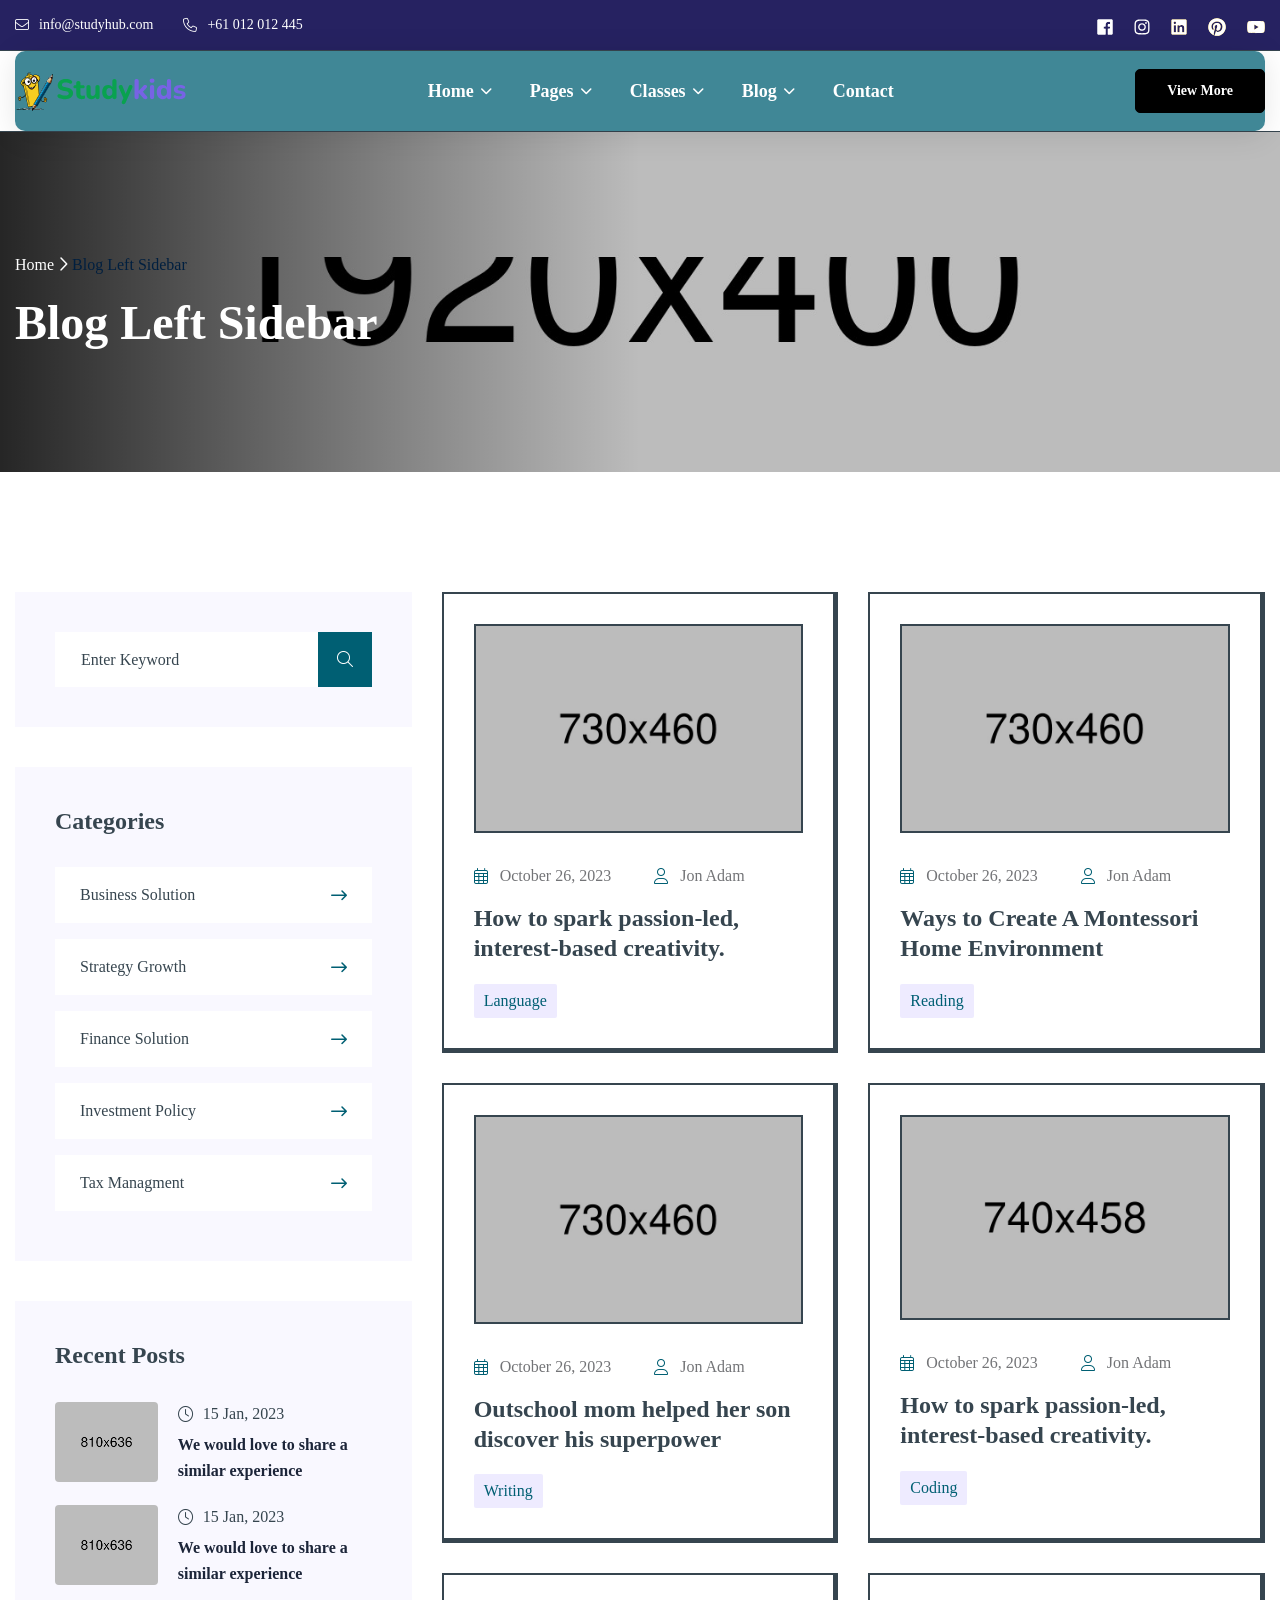
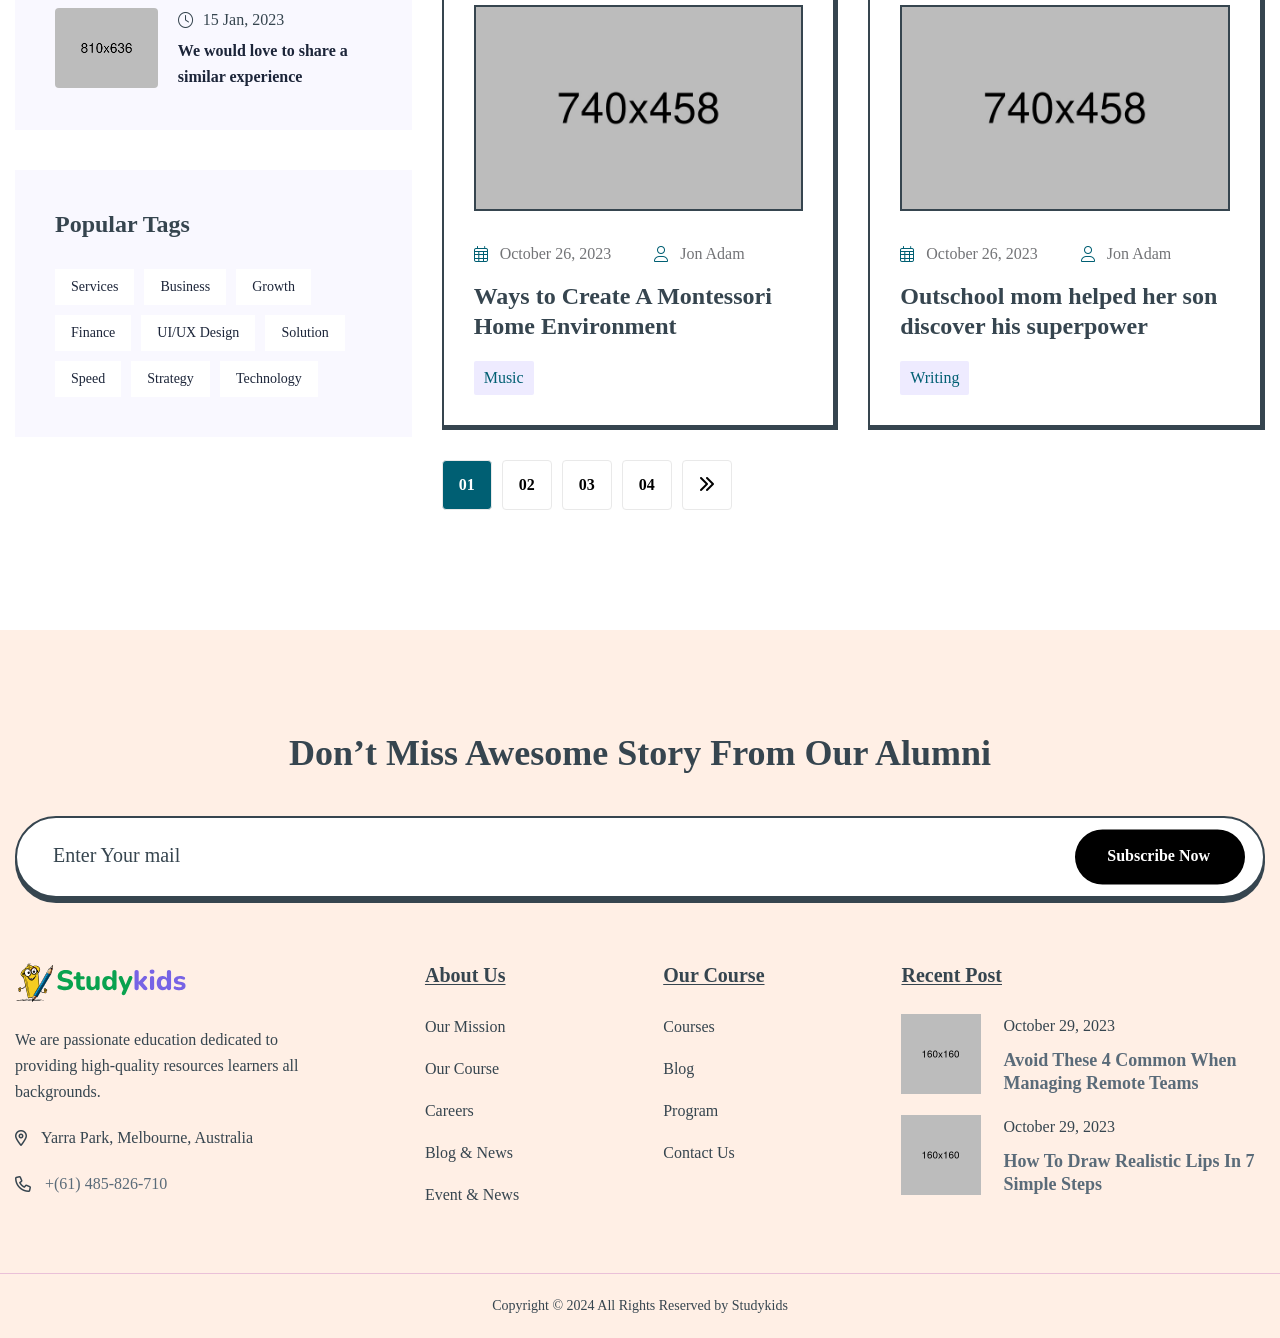
<file: blog-left-sidebar.html>
<!DOCTYPE html>
<html lang="en">

<head>
    <meta charset="UTF-8">
    <meta name="viewport" content="width=device-width, initial-scale=1.0">
    <title>StudyKids LMS & University HTML Template </title>
    <link rel="shortcut icon" type="image/x-icon" href="assets/images/fav.png">
    <!-- fontawesome 6.4.2 -->
    <link rel="stylesheet" href="assets/css/plugins/fontawesome-6.css">
    <!-- swiper Css 10.2.0 -->
    <link rel="stylesheet" href="assets/css/plugins/swiper.min.css">
    <!-- magnific popup css -->
    <link rel="stylesheet" href="assets/css/vendor/magnific-popup.css">
    <!-- Bootstrap 5.0.2 -->
    <link rel="stylesheet" href="assets/css/vendor/bootstrap.min.css">
    <!-- jquery ui css -->
    <link rel="stylesheet" href="assets/css/vendor/jquery-ui.css">
    <!-- metismenu scss -->
    <link rel="stylesheet" href="assets/css/vendor/metismenu.css">
    <!-- custom style css -->
    <link rel="stylesheet" href="assets/css/style.css">
</head>

<body>

    <!-- header style one -->
    <!-- header style one -->
    <header class="header-one header--sticky header-default header-two">
        <div class="header-top-one-wrapper">
            <div class="container">
                <div class="row">
                    <div class="col-lg-12">
                        <div class="header-top-one">
                            <div class="left-information">
                                <a href="mailto:someone@example.com" class="email"><i class="fa-light fa-envelope"></i>info@studyhub.com</a>
                                <a href="tel:+4733378901" class="email"><i class="fa-light fa-phone"></i>+61 012 012 445</a>
                            </div>
                            <div class="right-information">
                                <ul class="social-area">
                                    <li>
                                        <a href="#">
                                            <svg width="16" height="16" viewBox="0 0 16 16" fill="none" xmlns="http://www.w3.org/2000/svg">
                                                <path d="M14.6688 0.5H1.33125C1.11129 0.501635 0.900811 0.589738 0.745275 0.745275C0.589738 0.900811 0.501635 1.11129 0.5 1.33125V14.6688C0.501635 14.8887 0.589738 15.0992 0.745275 15.2547C0.900811 15.4103 1.11129 15.4984 1.33125 15.5H8.5125V9.7H6.5625V7.43125H8.5125V5.7625C8.5125 3.825 9.69375 2.76875 11.4312 2.76875C12.0125 2.76875 12.5938 2.76875 13.175 2.85625V4.875H11.9813C11.0375 4.875 10.8562 5.325 10.8562 5.98125V7.425H13.1063L12.8125 9.69375H10.8562V15.5H14.6688C14.8887 15.4984 15.0992 15.4103 15.2547 15.2547C15.4103 15.0992 15.4984 14.8887 15.5 14.6688V1.33125C15.4984 1.11129 15.4103 0.900811 15.2547 0.745275C15.0992 0.589738 14.8887 0.501635 14.6688 0.5V0.5Z" fill="white" />
                                                <path d="M14.6688 0.5H1.33125C1.11129 0.501635 0.900811 0.589738 0.745275 0.745275C0.589738 0.900811 0.501635 1.11129 0.5 1.33125V14.6688C0.501635 14.8887 0.589738 15.0992 0.745275 15.2547C0.900811 15.4103 1.11129 15.4984 1.33125 15.5H8.5125V9.7H6.5625V7.43125H8.5125V5.7625C8.5125 3.825 9.69375 2.76875 11.4312 2.76875C12.0125 2.76875 12.5938 2.76875 13.175 2.85625V4.875H11.9813C11.0375 4.875 10.8562 5.325 10.8562 5.98125V7.425H13.1063L12.8125 9.69375H10.8562V15.5H14.6688C14.8887 15.4984 15.0992 15.4103 15.2547 15.2547C15.4103 15.0992 15.4984 14.8887 15.5 14.6688V1.33125C15.4984 1.11129 15.4103 0.900811 15.2547 0.745275C15.0992 0.589738 14.8887 0.501635 14.6688 0.5V0.5Z" fill="white" />
                                            </svg>
                                        </a>
                                    </li>
                                    <li>
                                        <a href="#">
                                            <svg width="16" height="16" viewBox="0 0 16 16" fill="none" xmlns="http://www.w3.org/2000/svg">
                                                <path fill-rule="evenodd" clip-rule="evenodd" d="M11.0306 1.89513C10.2398 1.859 10.0026 1.85137 8 1.85137V1.85131C5.99744 1.85131 5.76019 1.859 4.96938 1.89506C4.49378 1.90072 4.02269 1.98808 3.57669 2.15331C3.25324 2.27812 2.9595 2.46925 2.71436 2.7144C2.46922 2.95955 2.27811 3.2533 2.15331 3.57675C1.98808 4.02276 1.90072 4.49384 1.89506 4.96944C1.85894 5.76025 1.85131 5.9975 1.85131 8.00006C1.85131 10.0026 1.859 10.2399 1.89506 11.0307C1.90072 11.5063 1.98808 11.9774 2.15331 12.4234C2.27812 12.7468 2.46923 13.0405 2.71437 13.2857C2.95951 13.5308 3.25325 13.7219 3.57669 13.8467C4.02269 14.012 4.49378 14.0993 4.96938 14.105C5.76013 14.1411 5.99725 14.1487 8 14.1487C10.0028 14.1487 10.2399 14.1411 11.0306 14.105C11.5062 14.0993 11.9773 14.012 12.4233 13.8467C12.7467 13.7219 13.0405 13.5308 13.2856 13.2857C13.5308 13.0405 13.7219 12.7468 13.8467 12.4234C14.0119 11.9774 14.0993 11.5063 14.1049 11.0307C14.1411 10.2399 14.1487 10.0026 14.1487 8.00006C14.1487 5.9975 14.141 5.76025 14.1049 4.96944C14.0993 4.49384 14.0119 4.02276 13.8467 3.57675C13.7219 3.25331 13.5308 2.95958 13.2856 2.71444C13.0405 2.4693 12.7467 2.27818 12.4233 2.15338C11.9773 1.98814 11.5062 1.90079 11.0306 1.89513ZM4.90775 0.545125C5.70769 0.508625 5.96312 0.5 8 0.5C10.0369 0.5 10.2923 0.508625 11.0919 0.545438C11.7141 0.557899 12.3297 0.675778 12.9125 0.894062C13.4108 1.08672 13.8633 1.38135 14.2411 1.75907C14.6188 2.13679 14.9135 2.58927 15.1063 3.0875C15.3245 3.67018 15.4424 4.28566 15.4549 4.90775C15.4914 5.70769 15.5 5.96312 15.5 8C15.5 10.0369 15.4914 10.2923 15.4552 11.0919C15.4427 11.7141 15.3248 12.3297 15.1066 12.9125C14.9139 13.4108 14.6192 13.8633 14.2414 14.2411C13.8636 14.6189 13.4111 14.9136 12.9128 15.1063C12.33 15.3245 11.7144 15.4424 11.0922 15.4549C10.2923 15.4914 10.0369 15.5 8 15.5C5.96312 15.5 5.70769 15.4914 4.90806 15.4552C4.28586 15.4427 3.67028 15.3249 3.0875 15.1066C2.58921 14.9139 2.13667 14.6192 1.7589 14.2414C1.38112 13.8636 1.08645 13.4111 0.89375 12.9128C0.675466 12.33 0.557586 11.7144 0.545125 11.0922C0.508625 10.2923 0.5 10.0369 0.5 8C0.5 5.96312 0.508625 5.70769 0.545125 4.90806C0.557579 4.28586 0.675459 3.67028 0.89375 3.0875C1.08645 2.58921 1.38112 2.13667 1.7589 1.7589C2.13667 1.38112 2.58921 1.08645 3.0875 0.89375C3.67018 0.675493 4.28566 0.557614 4.90775 0.545125ZM12.0035 4.89644C12.5005 4.89644 12.9035 4.49349 12.9035 3.99644C12.9035 3.49938 12.5005 3.09644 12.0035 3.09644C11.5064 3.09644 11.1035 3.49938 11.1035 3.99644C11.1035 4.49349 11.5064 4.89644 12.0035 4.89644ZM7.99998 4.14868C7.23825 4.14868 6.49363 4.37456 5.86027 4.79776C5.22692 5.22095 4.73328 5.82245 4.44178 6.5262C4.15027 7.22995 4.074 8.00433 4.22261 8.75142C4.37122 9.49852 4.73802 10.1848 5.27665 10.7234C5.81527 11.262 6.50152 11.6288 7.24862 11.7774C7.99571 11.926 8.77009 11.8498 9.47384 11.5583C10.1776 11.2668 10.7791 10.7731 11.2023 10.1398C11.6255 9.50641 11.8514 8.76179 11.8514 8.00006C11.8514 6.97861 11.4456 5.999 10.7233 5.27672C10.001 4.55445 9.02143 4.14868 7.99998 4.14868ZM7.99998 10.5001C7.50553 10.5001 7.02218 10.3534 6.61106 10.0787C6.19993 9.80403 5.8795 9.41358 5.69028 8.95677C5.50106 8.49995 5.45156 7.99728 5.54802 7.51233C5.64448 7.02738 5.88258 6.58192 6.23221 6.23229C6.58185 5.88266 7.0273 5.64456 7.51226 5.54809C7.99721 5.45163 8.49988 5.50114 8.95669 5.69036C9.41351 5.87958 9.80395 6.20001 10.0787 6.61113C10.3534 7.02225 10.5 7.5056 10.5 8.00006C10.5 8.6631 10.2366 9.29898 9.76775 9.76782C9.29891 10.2367 8.66302 10.5001 7.99998 10.5001Z" fill="white" />
                                            </svg>
                                        </a>
                                    </li>
                                    <li>
                                        <a href="#">
                                            <svg width="16" height="16" viewBox="0 0 16 16" fill="none" xmlns="http://www.w3.org/2000/svg">
                                                <path d="M14.3812 0.50002H1.61875C1.32795 0.498272 1.04803 0.610457 0.838927 0.812551C0.629823 1.01465 0.508163 1.29058 0.5 1.58127V14.375C0.506563 14.6662 0.627723 14.9431 0.837178 15.1455C1.04663 15.348 1.32748 15.4596 1.61875 15.4563H14.3812C14.6725 15.4596 14.9534 15.348 15.1628 15.1455C15.3723 14.9431 15.4934 14.6662 15.5 14.375V1.58127C15.4918 1.29058 15.3702 1.01465 15.1611 0.812551C14.952 0.610457 14.672 0.498272 14.3812 0.50002V0.50002ZM4.94375 13.2563H2.74375V6.12502H4.94375V13.2563ZM3.86875 5.13127C3.53097 5.13137 3.20655 4.99936 2.9648 4.76345C2.72306 4.52755 2.58316 4.20645 2.575 3.86877C2.56888 3.69723 2.59816 3.52626 2.66102 3.36653C2.72387 3.2068 2.81895 3.06172 2.94032 2.94034C3.0617 2.81897 3.20678 2.72389 3.36651 2.66104C3.52624 2.59818 3.69721 2.5689 3.86875 2.57502C4.19553 2.59777 4.50151 2.74364 4.72494 2.98317C4.94838 3.2227 5.07263 3.53808 5.07263 3.86565C5.07263 4.19321 4.94838 4.50859 4.72494 4.74812C4.50151 4.98765 4.19553 5.13352 3.86875 5.15627V5.13127ZM13.3 13.2125H11.125V9.72502C11.125 8.89377 11.125 7.81252 9.9625 7.81252C8.8 7.81252 8.625 8.72502 8.625 9.64377V13.175H6.4V6.12502H8.475V7.06252H8.51875C8.73143 6.69316 9.04155 6.38937 9.41522 6.18435C9.78888 5.97933 10.2117 5.88097 10.6375 5.90002C12.8812 5.90002 13.3 7.40002 13.3 9.30627V13.2125Z" fill="#FFD335" />
                                                <path d="M14.3812 0.50002H1.61875C1.32795 0.498272 1.04803 0.610457 0.838927 0.812551C0.629823 1.01465 0.508163 1.29058 0.5 1.58127V14.375C0.506563 14.6662 0.627723 14.9431 0.837178 15.1455C1.04663 15.348 1.32748 15.4596 1.61875 15.4563H14.3812C14.6725 15.4596 14.9534 15.348 15.1628 15.1455C15.3723 14.9431 15.4934 14.6662 15.5 14.375V1.58127C15.4918 1.29058 15.3702 1.01465 15.1611 0.812551C14.952 0.610457 14.672 0.498272 14.3812 0.50002V0.50002ZM4.94375 13.2563H2.74375V6.12502H4.94375V13.2563ZM3.86875 5.13127C3.53097 5.13137 3.20655 4.99936 2.9648 4.76345C2.72306 4.52755 2.58316 4.20645 2.575 3.86877C2.56888 3.69723 2.59816 3.52626 2.66102 3.36653C2.72387 3.2068 2.81895 3.06172 2.94032 2.94034C3.0617 2.81897 3.20678 2.72389 3.36651 2.66104C3.52624 2.59818 3.69721 2.5689 3.86875 2.57502C4.19553 2.59777 4.50151 2.74364 4.72494 2.98317C4.94838 3.2227 5.07263 3.53808 5.07263 3.86565C5.07263 4.19321 4.94838 4.50859 4.72494 4.74812C4.50151 4.98765 4.19553 5.13352 3.86875 5.15627V5.13127ZM13.3 13.2125H11.125V9.72502C11.125 8.89377 11.125 7.81252 9.9625 7.81252C8.8 7.81252 8.625 8.72502 8.625 9.64377V13.175H6.4V6.12502H8.475V7.06252H8.51875C8.73143 6.69316 9.04155 6.38937 9.41522 6.18435C9.78888 5.97933 10.2117 5.88097 10.6375 5.90002C12.8812 5.90002 13.3 7.40002 13.3 9.30627V13.2125Z" fill="white" />
                                            </svg>
                                        </a>
                                    </li>
                                    <li>
                                        <a href="#">
                                            <svg width="18" height="18" viewBox="0 0 18 18" fill="none" xmlns="http://www.w3.org/2000/svg">
                                                <path d="M9 0.25C6.9714 0.263815 5.01064 0.982071 3.45313 2.2819C1.89562 3.58172 0.838154 5.38235 0.461624 7.37574C0.085095 9.36913 0.412903 11.4314 1.38897 13.2098C2.36504 14.9882 3.92871 16.3722 5.8125 17.125C5.68589 16.2965 5.68589 15.4535 5.8125 14.625L6.84375 10.25C6.68055 9.85378 6.59974 9.42847 6.60625 9C6.60625 7.7875 7.3125 6.875 8.1875 6.875C8.34601 6.87262 8.50317 6.90452 8.6482 6.96853C8.79323 7.03255 8.92272 7.12715 9.02778 7.24587C9.13284 7.36458 9.21101 7.50461 9.25691 7.65635C9.30282 7.80808 9.31538 7.96795 9.29375 8.125C9.29375 8.875 8.81875 10 8.56875 11.0375C8.51494 11.231 8.50854 11.4346 8.5501 11.6311C8.59165 11.8275 8.67993 12.0111 8.80747 12.1662C8.93501 12.3214 9.09805 12.4435 9.28278 12.5223C9.46752 12.601 9.66851 12.6341 9.86875 12.6188C11.4187 12.6188 12.6187 10.975 12.6187 8.6125C12.6343 8.13243 12.5497 7.65438 12.3702 7.20885C12.1907 6.76331 11.9203 6.36009 11.5763 6.02488C11.2323 5.68968 10.8222 5.42987 10.3721 5.26201C9.92209 5.09416 9.442 5.02195 8.9625 5.05C8.45056 5.02801 7.93948 5.11013 7.4602 5.29139C6.98092 5.47264 6.5434 5.74927 6.17412 6.10452C5.80485 6.45977 5.5115 6.88626 5.31184 7.35817C5.11217 7.83008 5.01033 8.33759 5.0125 8.85C5.00555 9.56384 5.22429 10.2616 5.6375 10.8438C5.66754 10.8771 5.68895 10.9174 5.69984 10.961C5.71074 11.0046 5.71079 11.0501 5.7 11.0938C5.63125 11.3688 5.48125 11.9688 5.45625 12.0875C5.43125 12.2063 5.325 12.2812 5.1625 12.2062C4.06875 11.6937 3.3875 10.1 3.3875 8.8125C3.3875 6.05625 5.39375 3.51875 9.16875 3.51875C12.2 3.51875 14.5625 5.68125 14.5625 8.575C14.5625 11.5875 12.6875 14.0125 10.0187 14.0125C9.62751 14.0261 9.23907 13.9418 8.8887 13.7671C8.53834 13.5925 8.23715 13.3331 8.0125 13.0125L7.46875 15.0938C7.20809 15.9026 6.84247 16.6738 6.38125 17.3875C7.23111 17.6387 8.11386 17.7609 9 17.75C11.3206 17.75 13.5462 16.8281 15.1872 15.1872C16.8281 13.5462 17.75 11.3206 17.75 9C17.75 6.67936 16.8281 4.45376 15.1872 2.81282C13.5462 1.17187 11.3206 0.25 9 0.25" fill="#FFD335" />
                                                <path d="M9 0.25C6.9714 0.263815 5.01064 0.982071 3.45313 2.2819C1.89562 3.58172 0.838154 5.38235 0.461624 7.37574C0.085095 9.36913 0.412903 11.4314 1.38897 13.2098C2.36504 14.9882 3.92871 16.3722 5.8125 17.125C5.68589 16.2965 5.68589 15.4535 5.8125 14.625L6.84375 10.25C6.68055 9.85378 6.59974 9.42847 6.60625 9C6.60625 7.7875 7.3125 6.875 8.1875 6.875C8.34601 6.87262 8.50317 6.90452 8.6482 6.96853C8.79323 7.03255 8.92272 7.12715 9.02778 7.24587C9.13284 7.36458 9.21101 7.50461 9.25691 7.65635C9.30282 7.80808 9.31538 7.96795 9.29375 8.125C9.29375 8.875 8.81875 10 8.56875 11.0375C8.51494 11.231 8.50854 11.4346 8.5501 11.6311C8.59165 11.8275 8.67993 12.0111 8.80747 12.1662C8.93501 12.3214 9.09805 12.4435 9.28278 12.5223C9.46752 12.601 9.66851 12.6341 9.86875 12.6188C11.4187 12.6188 12.6187 10.975 12.6187 8.6125C12.6343 8.13243 12.5497 7.65438 12.3702 7.20885C12.1907 6.76331 11.9203 6.36009 11.5763 6.02488C11.2323 5.68968 10.8222 5.42987 10.3721 5.26201C9.92209 5.09416 9.442 5.02195 8.9625 5.05C8.45056 5.02801 7.93948 5.11013 7.4602 5.29139C6.98092 5.47264 6.5434 5.74927 6.17412 6.10452C5.80485 6.45977 5.5115 6.88626 5.31184 7.35817C5.11217 7.83008 5.01033 8.33759 5.0125 8.85C5.00555 9.56384 5.22429 10.2616 5.6375 10.8438C5.66754 10.8771 5.68895 10.9174 5.69984 10.961C5.71074 11.0046 5.71079 11.0501 5.7 11.0938C5.63125 11.3688 5.48125 11.9688 5.45625 12.0875C5.43125 12.2063 5.325 12.2812 5.1625 12.2062C4.06875 11.6937 3.3875 10.1 3.3875 8.8125C3.3875 6.05625 5.39375 3.51875 9.16875 3.51875C12.2 3.51875 14.5625 5.68125 14.5625 8.575C14.5625 11.5875 12.6875 14.0125 10.0187 14.0125C9.62751 14.0261 9.23907 13.9418 8.8887 13.7671C8.53834 13.5925 8.23715 13.3331 8.0125 13.0125L7.46875 15.0938C7.20809 15.9026 6.84247 16.6738 6.38125 17.3875C7.23111 17.6387 8.11386 17.7609 9 17.75C11.3206 17.75 13.5462 16.8281 15.1872 15.1872C16.8281 13.5462 17.75 11.3206 17.75 9C17.75 6.67936 16.8281 4.45376 15.1872 2.81282C13.5462 1.17187 11.3206 0.25 9 0.25" fill="white" />
                                            </svg>
                                        </a>
                                    </li>
                                    <li>
                                        <a href="#">
                                            <svg width="18" height="14" viewBox="0 0 18 14" fill="none" xmlns="http://www.w3.org/2000/svg">
                                                <path d="M17.3817 2.7875C17.2821 2.41753 17.0871 2.0802 16.8162 1.80927C16.5453 1.53835 16.2079 1.34334 15.838 1.24375C14.4755 0.875 9.00047 0.875 9.00047 0.875C9.00047 0.875 3.52547 0.875 2.16297 1.24375C1.79299 1.34334 1.45567 1.53835 1.18474 1.80927C0.913819 2.0802 0.718806 2.41753 0.61922 2.7875C0.364811 4.17704 0.241353 5.58739 0.25047 7C0.241353 8.41261 0.364811 9.82296 0.61922 11.2125C0.718806 11.5825 0.913819 11.9198 1.18474 12.1907C1.45567 12.4617 1.79299 12.6567 2.16297 12.7563C3.52547 13.125 9.00047 13.125 9.00047 13.125C9.00047 13.125 14.4755 13.125 15.838 12.7563C16.2079 12.6567 16.5453 12.4617 16.8162 12.1907C17.0871 11.9198 17.2821 11.5825 17.3817 11.2125C17.6361 9.82296 17.7596 8.41261 17.7505 7C17.7596 5.58739 17.6361 4.17704 17.3817 2.7875V2.7875ZM7.25047 9.625V4.375L11.7942 7L7.25047 9.625Z" fill="#FFD335" />
                                                <path d="M17.3817 2.7875C17.2821 2.41753 17.0871 2.0802 16.8162 1.80927C16.5453 1.53835 16.2079 1.34334 15.838 1.24375C14.4755 0.875 9.00047 0.875 9.00047 0.875C9.00047 0.875 3.52547 0.875 2.16297 1.24375C1.79299 1.34334 1.45567 1.53835 1.18474 1.80927C0.913819 2.0802 0.718806 2.41753 0.61922 2.7875C0.364811 4.17704 0.241353 5.58739 0.25047 7C0.241353 8.41261 0.364811 9.82296 0.61922 11.2125C0.718806 11.5825 0.913819 11.9198 1.18474 12.1907C1.45567 12.4617 1.79299 12.6567 2.16297 12.7563C3.52547 13.125 9.00047 13.125 9.00047 13.125C9.00047 13.125 14.4755 13.125 15.838 12.7563C16.2079 12.6567 16.5453 12.4617 16.8162 12.1907C17.0871 11.9198 17.2821 11.5825 17.3817 11.2125C17.6361 9.82296 17.7596 8.41261 17.7505 7C17.7596 5.58739 17.6361 4.17704 17.3817 2.7875V2.7875ZM7.25047 9.625V4.375L11.7942 7L7.25047 9.625Z" fill="white" />
                                            </svg>
                                        </a>
                                    </li>
                                </ul>
                            </div>
                        </div>
                    </div>
                </div>
            </div>
        </div>
        <div class="header-main">
            <div class="container">
                <div class="header-one-wrapper">
                    <div class="left-side-header">
                        <a href="index.html" class="logo-area">
                            <img src="assets/images/logo/logo-1.svg" alt="logo">
                        </a>
                    </div>

                    <div class="main-nav-one">
                        <nav>
                            <ul>
                                <li class="has-dropdown" style="position: static;">
                                    <a class="nav-link" href="#">Home</a>

                                    <ul class="submenu">
                                        <li>
                                            <a href="index.html">Home 01</a>
                                        </li>
                                        <li>
                                            <a href="index-two.html">Home 02</a>
                                        </li>
                                        <li>
                                            <a href="index-three.html">Home 03</a>
                                        </li>
                                        <li>
                                            <a href="index-four.html">Home 04</a>
                                        </li>
                                    </ul>
                                </li>
                                <li class="has-dropdown">
                                    <a class="nav-link" href="#">Pages</a>
                                    <ul class="submenu">
                                        <li><a href="about.html">About Us</a></li>
                                        <li><a href="team.html">Team</a></li>
                                        <li><a href="team-details.html">Team Details</a></li>
                                        <li><a href="event.html">Event</a></li>
                                        <li><a href="event-details.html">Event Details</a></li>
                                        <li><a href="program-details.html">Program Details</a></li>
                                        <li><a href="pricing.html">Pricing</a></li>
                                        <li><a href="pricing-two.html">Pricing Two</a></li>
                                    </ul>
                                </li>
                                <li class="has-dropdown">
                                    <a class="nav-link" href="#">Classes</a>
                                    <ul class="submenu">
                                        <li><a href="course.html">Courses</a></li>
                                        <li><a href="course-details.html">Course Details</a></li>
                                    </ul>
                                </li>
                                <li class="has-dropdown">
                                    <a class="nav-link" href="#">Blog</a>
                                    <ul class="submenu">
                                        <li><a href="blog.html">Blog</a></li>
                                        <li><a href="blog-grid.html">Blog Grid</a></li>
                                        <li><a href="blog-list.html">Blog List</a></li>
                                        <li><a href="blog-right-sidebar.html">Blog Right Sidebar</a></li>
                                        <li><a href="blog-left-sidebar.html">Blog Left Sidebar</a></li>
                                        <li><a href="blog-details.html">Blog Details</a></li>
                                    </ul>
                                </li>
                                <li>
                                    <a class="nav-link" href="contact.html">Contact</a>
                                </li>
                            </ul>
                        </nav>
                    </div>

                    <div class="header-right-area-one">
                        <div class="buttons-area">
                            <a href="registration.html" class="rts-btn btn-primary2">View More</a>
                        </div>
                        <div class="menu-btn" id="menu-btn">
                            <svg width="20" height="16" viewBox="0 0 20 16" fill="none" xmlns="http://www.w3.org/2000/svg">
                                <rect y="14" width="20" height="2" fill="#1F1F25"></rect>
                                <rect y="7" width="20" height="2" fill="#1F1F25"></rect>
                                <rect width="20" height="2" fill="#1F1F25"></rect>
                            </svg>
                        </div>
                    </div>
                </div>
            </div>
        </div>
    </header>
    <!-- header style end -->
    <!-- header style end -->


    <!-- bread crumb area -->
    <div class="rts-breadcrumb-area rts-section-gap bg_image">
        <div class="container">
            <div class="row">
                <div class="col-lg-12">
                    <div class="breadcrumb-main-wrapper">
                        <div class="pagination-wrapper">
                            <a href="index.html">Home</a>
                            <i class="fa-regular fa-chevron-right"></i>
                            <a class="active" href="Instructor.html">Blog Left Sidebar</a>
                        </div>
                        <!-- breadcrumb pagination area -->
                        <h2 class="title">Blog Left Sidebar</h2>
                        <!-- breadcrumb pagination area end -->
                    </div>
                </div>
            </div>
        </div>
    </div>
    <!-- bread crumb area end -->


    <!-- blog details area start -->
    <div class="rts-blog-list-area rts-section-gap">
        <div class="container">
            <div class="row g-5">
                <!--rts blog wizered area -->
                <div class="col-xl-4 col-md-12 col-sm-12 col-12 rts-sticky-column-item">
                    <div class="blog-sidebar theiaStickySidebar">
                        <!-- single wizered start -->
                        <div class="rts-single-wized search">
                            <div class="wized-body mt--0">
                                <div class="rts-search-wrapper">
                                    <input class="Search" type="text" placeholder="Enter Keyword">
                                    <button><i class="fal fa-search"></i></button>
                                </div>
                            </div>
                        </div>
                        <!-- single wizered End -->
                        <!-- single wizered start -->
                        <div class="rts-single-wized Categories">
                            <div class="wized-header">
                                <h5 class="title">
                                    Categories
                                </h5>
                            </div>
                            <div class="wized-body">
                                <!-- single categoris -->
                                <ul class="single-categories">
                                    <li><a href="#">Business Solution <i class="far fa-long-arrow-right"></i></a></li>
                                </ul>
                                <!-- single categoris End -->
                                <!-- single categoris -->
                                <ul class="single-categories">
                                    <li><a href="#">Strategy Growth<i class="far fa-long-arrow-right"></i></a></li>
                                </ul>
                                <!-- single categoris End -->
                                <!-- single categoris -->
                                <ul class="single-categories">
                                    <li><a href="#">Finance Solution<i class="far fa-long-arrow-right"></i></a></li>
                                </ul>
                                <!-- single categoris End -->
                                <!-- single categoris -->
                                <ul class="single-categories">
                                    <li><a href="#">Investment Policy<i class="far fa-long-arrow-right"></i></a></li>
                                </ul>
                                <!-- single categoris End -->
                                <!-- single categoris -->
                                <ul class="single-categories">
                                    <li><a href="#">Tax Managment<i class="far fa-long-arrow-right"></i></a></li>
                                </ul>
                                <!-- single categoris End -->
                            </div>
                        </div>
                        <!-- single wizered End -->
                        <!-- single wizered start -->
                        <div class="rts-single-wized Recent-post">
                            <div class="wized-header">
                                <h5 class="title">
                                    Recent Posts
                                </h5>
                            </div>
                            <div class="wized-body">
                                <!-- recent-post -->
                                <div class="recent-post-single">
                                    <div class="thumbnail">
                                        <a href="#"><img src="assets/images/course/01.jpg" alt="Blog_post"></a>
                                    </div>
                                    <div class="content-area text-start">
                                        <div class="user">
                                            <i class="fal fa-clock"></i>
                                            <span>15 Jan, 2023</span>
                                        </div>
                                        <a class="post-title" href="#">
                                            <h6 class="title">We would love to share a similar experience</h6>
                                        </a>
                                    </div>
                                </div>
                                <!-- recent-post End -->
                                <!-- recent-post -->
                                <div class="recent-post-single">
                                    <div class="thumbnail">
                                        <a href="#"><img src="assets/images/course/02.jpg" alt="Blog_post"></a>
                                    </div>
                                    <div class="content-area text-start">
                                        <div class="user">
                                            <i class="fal fa-clock"></i>
                                            <span>15 Jan, 2023</span>
                                        </div>
                                        <a class="post-title" href="#">
                                            <h6 class="title">We would love to share a similar experience</h6>
                                        </a>
                                    </div>
                                </div>
                                <!-- recent-post End -->
                                <!-- recent-post -->
                                <div class="recent-post-single">
                                    <div class="thumbnail">
                                        <a href="#"><img src="assets/images/course/03.jpg" alt="Blog_post"></a>
                                    </div>
                                    <div class="content-area text-start">
                                        <div class="user">
                                            <i class="fal fa-clock"></i>
                                            <span>15 Jan, 2023</span>
                                        </div>
                                        <a class="post-title" href="#">
                                            <h6 class="title">We would love to share a similar experience</h6>
                                        </a>
                                    </div>
                                </div>
                                <!-- recent-post End -->
                            </div>
                        </div>
                        <!-- single wizered End -->
                        <!-- single wizered start -->
                        <div class="rts-single-wized">
                            <div class="wized-header">
                                <h5 class="title">
                                    Popular Tags
                                </h5>
                            </div>
                            <div class="wized-body">
                                <div class="tags-wrapper">
                                    <a href="#">Services</a>
                                    <a href="#">Business</a>
                                    <a href="#">Growth</a>
                                    <a href="#">Finance</a>
                                    <a href="#">UI/UX Design</a>
                                    <a href="#">Solution</a>
                                    <a href="#">Speed</a>
                                    <a href="#">Strategy</a>
                                    <a href="#">Technology</a>
                                </div>
                            </div>
                        </div>
                        <!-- single wizered End -->
                    </div>
                </div>
                <!-- rts- blog wizered end area -->
                <!-- rts blo post area -->
                <div class="col-xl-8 col-md-12 col-sm-12 col-12">
                    <div class="row g-5">
                        <div class="col-lg-6">
                            <div class="single-blog-style-one">
                                <a href="blog-details.html" class="thumbnail">
                                    <img src="assets/images/blog/blog-01.jpg" alt="blog">
                                </a>
                                <div class="blog-top-area">
                                    <div class="single">
                                        <i class="fa-light fa-calendar-days"></i>
                                        <p>October 26, 2023</p>
                                    </div>
                                    <div class="single">
                                        <i class="fa-light fa-user"></i>
                                        <p>Jon Adam</p>
                                    </div>
                                </div>
                                <a href="blog-details.html">
                                    <h5 class="title">How to spark passion-led,
                                        interest-based creativity.</h5>
                                </a>
                                <div class="tags-area">
                                    <span>Language</span>
                                </div>
                            </div>
                        </div>
                        <div class="col-lg-6">
                            <div class="single-blog-style-one">
                                <a href="blog-details.html" class="thumbnail">
                                    <img src="assets/images/blog/blog-02.jpg" alt="blog">
                                </a>
                                <div class="blog-top-area">
                                    <div class="single">
                                        <i class="fa-light fa-calendar-days"></i>
                                        <p>October 26, 2023</p>
                                    </div>
                                    <div class="single">
                                        <i class="fa-light fa-user"></i>
                                        <p>Jon Adam</p>
                                    </div>
                                </div>
                                <a href="blog-details.html">
                                    <h5 class="title">Ways to Create A Montessori
                                        Home Environment</h5>
                                </a>
                                <div class="tags-area">
                                    <span>Reading</span>
                                </div>
                            </div>
                        </div>
                        <div class="col-lg-6">
                            <div class="single-blog-style-one">
                                <a href="blog-details.html" class="thumbnail">
                                    <img src="assets/images/blog/blog-03.jpg" alt="blog">
                                </a>
                                <div class="blog-top-area">
                                    <div class="single">
                                        <i class="fa-light fa-calendar-days"></i>
                                        <p>October 26, 2023</p>
                                    </div>
                                    <div class="single">
                                        <i class="fa-light fa-user"></i>
                                        <p>Jon Adam</p>
                                    </div>
                                </div>
                                <a href="blog-details.html">
                                    <h5 class="title">Outschool mom helped her
                                        son discover his superpower</h5>
                                </a>
                                <div class="tags-area">
                                    <span>Writing</span>
                                </div>
                            </div>
                        </div>
                        <div class="col-lg-6">
                            <div class="single-blog-style-one">
                                <a href="blog-details.html" class="thumbnail">
                                    <img src="assets/images/blog/blog-04.jpg" alt="blog">
                                </a>
                                <div class="blog-top-area">
                                    <div class="single">
                                        <i class="fa-light fa-calendar-days"></i>
                                        <p>October 26, 2023</p>
                                    </div>
                                    <div class="single">
                                        <i class="fa-light fa-user"></i>
                                        <p>Jon Adam</p>
                                    </div>
                                </div>
                                <a href="blog-details.html">
                                    <h5 class="title">How to spark passion-led,
                                        interest-based creativity.</h5>
                                </a>
                                <div class="tags-area">
                                    <span>Coding</span>
                                </div>
                            </div>
                        </div>
                        <div class="col-lg-6">
                            <div class="single-blog-style-one">
                                <a href="blog-details.html" class="thumbnail">
                                    <img src="assets/images/blog/blog-05.jpg" alt="blog">
                                </a>
                                <div class="blog-top-area">
                                    <div class="single">
                                        <i class="fa-light fa-calendar-days"></i>
                                        <p>October 26, 2023</p>
                                    </div>
                                    <div class="single">
                                        <i class="fa-light fa-user"></i>
                                        <p>Jon Adam</p>
                                    </div>
                                </div>
                                <a href="blog-details.html">
                                    <h5 class="title">Ways to Create A Montessori
                                        Home Environment</h5>
                                </a>
                                <div class="tags-area">
                                    <span>Music</span>
                                </div>
                            </div>
                        </div>
                        <div class="col-lg-6">
                            <div class="single-blog-style-one">
                                <a href="blog-details.html" class="thumbnail">
                                    <img src="assets/images/blog/blog-06.jpg" alt="blog">
                                </a>
                                <div class="blog-top-area">
                                    <div class="single">
                                        <i class="fa-light fa-calendar-days"></i>
                                        <p>October 26, 2023</p>
                                    </div>
                                    <div class="single">
                                        <i class="fa-light fa-user"></i>
                                        <p>Jon Adam</p>
                                    </div>
                                </div>
                                <a href="blog-details.html">
                                    <h5 class="title">Outschool mom helped her
                                        son discover his superpower</h5>
                                </a>
                                <div class="tags-area">
                                    <span>Writing</span>
                                </div>
                            </div>
                        </div>
                        <div class="col-lg-12">
                            <div class="rts-studykids-pagination">
                                <ul class="justify-content-start">
                                    <li><button class="active">01</button></li>
                                    <li><button>02</button></li>
                                    <li><button>03</button></li>
                                    <li><button>04</button></li>
                                    <li><button><i class="fa-solid fa-chevrons-right"></i></button></li>
                                </ul>
                            </div>
                        </div>
                    </div>
                </div>
                <!-- rts-blog post end area -->
            </div>
        </div>
    </div>
    <!-- blog details area end -->

    <!-- footer call to action area start -->

    <!-- footer call to action area start -->
    <div class="rts-footer-area section-bg2">
        <div class="container">
            <div class="footer-top">
                <form action="#">
                    <h3 class="form-title">Don’t Miss Awesome Story From Our Alumni</h3>
                    <div class="form-inner">
                        <input type="email" name="Email" placeholder="Enter Your mail" required>
                        <button type="submit" class="rts-btn btn-primary border-radius">Subscribe Now</button>
                    </div>
                </form>
            </div>
            <div class="row ptb--65">
                <div class="col-lg-12">
                    <!-- footer main wrapper -->
                    <div class="footer-one-main-wrapper">
                        <!-- single sized  footer  -->
                        <div class="footer-single-wized left-logo">
                            <div class="head">
                                <a href="#">
                                    <img src="assets/images/logo/logo-1.svg" alt="logo" loading="lazy">
                                </a>
                            </div>
                            <div class="body">
                                <p class="dsic">
                                    We are passionate education dedicated to providing high-quality resources learners
                                    all backgrounds.
                                </p>
                                <ul class="wrapper-list">
                                    <li><i class="fa-regular fa-location-dot"></i>Yarra Park, Melbourne, Australia </li>
                                    <li><i class="fa-regular fa-phone"></i><a href="tel:+4733378901">+(61) 485-826-710</a></li>
                                </ul>
                            </div>
                        </div>
                        <!-- single sized  footer end -->
                        <!-- single sized  footer  -->
                        <div class="footer-single-wized">
                            <div class="head">
                                <h6 class="title">About Us</h6>
                            </div>
                            <div class="body">
                                <ul class="menu">
                                    <li><a href="course-two.html">Our Mission</a></li>
                                    <li><a href="about.html">Our Course</a></li>
                                    <li><a href="become-instructor.html">Careers</a></li>
                                    <li><a href="zoom-meeting.html">Blog & News</a></li>
                                    <li><a href="pricing.html">Event & News </a></li>
                                </ul>
                            </div>
                        </div>
                        <!-- single sized  footer end -->
                        <!-- single sized  footer  -->
                        <div class="footer-single-wized">
                            <div class="head">
                                <h6 class="title">Our Course</h6>
                            </div>
                            <div class="body">
                                <ul class="menu">
                                    <li><a href="course.html">Courses</a></li>
                                    <li><a href="blog.html">Blog</a></li>
                                    <li><a href="program-details.html">Program</a></li>
                                    <li><a href="contact.html">Contact Us</a></li>
                                </ul>
                            </div>
                        </div>
                        <!-- single sized  footer end -->
                        <!-- single sized  footer  -->
                        <div class="footer-single-wized input-area">
                            <div class="head">
                                <h6 class="title">Recent Post</h6>
                            </div>
                            <div class="body">
                                <ul>
                                    <li class="post-area">
                                        <div class="image">
                                            <a href="#">
                                                <img src="assets/images/blog/blog-07.jpg" width="80" alt="">
                                            </a>
                                        </div>
                                        <div class="content">
                                            <p class="date">October 29, 2023</p>
                                            <h6 class="post-title"><a href="#">Avoid These 4 Common When Managing Remote Teams</a></h6>
                                        </div>
                                    </li>
                                    <li class="post-area">
                                        <div class="image">
                                            <a href="#">
                                                <img src="assets/images/blog/blog-08.jpg" width="80" alt="">
                                            </a>
                                        </div>
                                        <div class="content">
                                            <p class="date">October 29, 2023</p>
                                            <h6 class="post-title"><a href="#">How To Draw Realistic Lips In 7 Simple Steps</a></h6>
                                        </div>
                                    </li>
                                </ul>
                            </div>
                        </div>
                        <!-- single sized  footer end -->
                    </div>
                    <!-- footer main wrapper end -->
                </div>
            </div>
        </div>
        <div class="copyright-area-one-border">
            <div class="container">
                <div class="row">
                    <div class="col-lg-12">
                        <div class="copyright-area-one">
                            <p>Copyright © 2024 All Rights Reserved by Studykids</p>
                        </div>
                    </div>
                </div>
            </div>
        </div>
    </div>
    <!-- footer call to action area end -->
    <!-- footer call to action area end -->

    <!-- header style two -->
    <div id="side-bar" class="side-bar header-two">
        <button class="close-icon-menu"><i class="far fa-times"></i></button>
        <!-- inner menu area desktop start -->
        <div class="inner-main-wrapper-desk">
            <div class="inner-content">
                <h4 class="title">We Build Building and Great Constructive Homes.</h4>
                <p class="disc">
                    We successfully cope with tasks of varying complexity, provide long-term guarantees and regularly master new technologies.
                </p>
                <div class="footer">
                    <h4 class="title">Got a project in mind?</h4>
                    <a href="contact.html" class="rts-btn btn-primary">Let's talk</a>
                </div>
            </div>
        </div>
        <!-- mobile menu area start -->
        <div class="mobile-menu-main">
            <nav class="nav-main mainmenu-nav mt--30">
                <ul class="mainmenu metismenu" id="mobile-menu-active">
                    <li class="has-droupdown">
                        <a href="#" class="main">Home</a>
                        <ul class="submenu mm-collapse">
                            <li><a class="mobile-menu-link" href="index.html">Home 01</a></li>
                            <li><a class="mobile-menu-link" href="index-two.html">Home 02</a></li>
                            <li><a class="mobile-menu-link" href="index-three.html">Home 03</a></li>
                            <li><a class="mobile-menu-link" href="index-four.html">home 04</a></li>
                        </ul>
                    </li>
                    <li class="has-droupdown">
                        <a href="#" class="main">Pages</a>
                        <ul class="submenu mm-collapse">
                            <li><a class="mobile-menu-link" href="about.html">About Us</a></li>
                            <li><a class="mobile-menu-link" href="team.html">Team</a></li>
                            <li><a class="mobile-menu-link" href="team-details.html">Team Details</a></li>
                            <li><a class="mobile-menu-link" href="event.html">Event</a></li>
                            <li><a class="mobile-menu-link" href="event-details.html">Event Details</a></li>
                            <li><a class="mobile-menu-link" href="program-details.html">Program Details</a></li>
                            <li><a class="mobile-menu-link" href="pricing.html">Pricing</a></li>
                            <li><a class="mobile-menu-link" href="pricing-two.html">Pricing Two</a></li>
                        </ul>
                    </li>
                    <li class="has-droupdown">
                        <a href="#" class="main">Class</a>
                        <ul class="submenu mm-collapse">
                            <li><a class="mobile-menu-link" href="course.html">Courses</a></li>
                            <li><a class="mobile-menu-link" href="course-details.html">Course Details</a></li>
                        </ul>
                    </li>
                    <li class="has-droupdown">
                        <a href="#" class="main">Blog</a>
                        <ul class="submenu mm-collapse">
                            <li><a class="mobile-menu-link" href="blog.html">Blog</a></li>
                            <li><a class="mobile-menu-link" href="blog-grid.html">Blog Grid</a></li>
                            <li><a class="mobile-menu-link" href="blog-list.html">Blog List</a></li>
                            <li><a class="mobile-menu-link" href="blog-right-sidebar.html">Blog Right Sidebar</a></li>
                            <li><a class="mobile-menu-link" href="blog-left-sidebar.html">Blog Left Sidebar</a></li>
                            <li><a class="mobile-menu-link" href="blog-details.html">Blog Details</a></li>
                        </ul>
                    </li>
                    <li class="menu-item">
                        <a href="contact.html" class="main">Contact</a>
                    </li>
                </ul>
            </nav>

            <div class="buttons-area">
                <a href="#" class="rts-btn btn-border">Log In</a>
                <a href="#" class="rts-btn btn-primary">Sign Up</a>
            </div>

            <div class="rts-social-style-one pl--20 mt--50">
                <ul>
                    <li>
                        <a href="#">
                            <i class="fa-brands fa-facebook-f"></i>
                        </a>
                    </li>
                    <li>
                        <a href="#">
                            <i class="fa-brands fa-twitter"></i>
                        </a>
                    </li>
                    <li>
                        <a href="#">
                            <i class="fa-brands fa-youtube"></i>
                        </a>
                    </li>
                    <li>
                        <a href="#">
                            <i class="fa-brands fa-linkedin-in"></i>
                        </a>
                    </li>
                </ul>
            </div>
        </div>
        <!-- mobile menu area end -->
    </div>
    <!-- header style two End -->

    <div id="preloader" class="preloader">
        <div class="animation-preloader">
            <div class="txt-loading">
                <span data-text-preloader="S" class="letters-loading first">
                        S
                    </span>
                <span data-text-preloader="T" class="letters-loading first">
                        T
                    </span>
                <span data-text-preloader="U" class="letters-loading first">
                    U
                    </span>
                <span data-text-preloader="D" class="letters-loading first">
                    D
                    </span>
                <span data-text-preloader="Y" class="letters-loading first">
                        Y
                    </span>
                <span data-text-preloader="K" class="letters-loading">
                        K
                    </span>
                <span data-text-preloader="I" class="letters-loading">
                        I
                    </span>
                <span data-text-preloader="D" class="letters-loading">
                    D
                    </span>
                <span data-text-preloader="S" class="letters-loading">
                    S
                    </span>
            </div>
            <p class="text-center">Loading</p>
        </div>
        <div class="loader">
            <div class="row">
                <div class="col-3 loader-section section-left">
                    <div class="bg"></div>
                </div>
                <div class="col-3 loader-section section-left">
                    <div class="bg"></div>
                </div>
                <div class="col-3 loader-section section-right">
                    <div class="bg"></div>
                </div>
                <div class="col-3 loader-section section-right">
                    <div class="bg"></div>
                </div>
            </div>
        </div>
    </div>

    <!-- rts backto top start -->
    <div class="progress-wrap">
        <svg class="progress-circle svg-content" width="100%" height="100%" viewBox="-1 -1 102 102">
            <path d="M50,1 a49,49 0 0,1 0,98 a49,49 0 0,1 0,-98" style="transition: stroke-dashoffset 10ms linear 0s; stroke-dasharray: 307.919, 307.919; stroke-dashoffset: 307.919;"></path>
        </svg>
    </div>
    <!-- rts backto top end -->

    <!-- offcanvase search -->
    <div class="search-input-area">
        <div class="container">
            <div class="search-input-inner">
                <div class="input-div">
                    <input class="search-input autocomplete" type="text" placeholder="Search by keyword or #">
                    <button><i class="far fa-search"></i></button>
                </div>
            </div>
        </div>
        <div id="close" class="search-close-icon"><i class="far fa-times"></i></div>
    </div>
    <!-- offcanvase search -->
    <div id="anywhere-home" class="">
    </div>

    <!-- all scripts -->
    <!-- jquery min js -->
    <script src="assets/js/vendor/jquery.min.js"></script>
    <!-- jquery ui js -->
    <script src="assets/js/vendor/jquery-ui.js"></script>
    <!-- metismenu js -->
    <script src="assets/js/vendor/metismenu.js"></script>
    <!-- magnific popup js-->
    <script src="assets/js/vendor/magnifying-popup.js"></script>
    <!-- swiper JS 10.2.0 -->
    <script src="assets/js/plugins/swiper.js"></script>
    <!-- counterup js -->
    <script src="assets/js/plugins/counterup.js"></script>
    <!-- waypoint js -->
    <script src="assets/js/vendor/waypoint.js"></script>
    <!-- wow js -->
    <script src="assets/js/vendor/waw.js"></script>
    <!-- isotop mesonary -->
    <script src="assets/js/plugins/isotop.js"></script>
    <!-- jquery imageloaded -->
    <script src="assets/js/plugins/imagesloaded.pkgd.min.js"></script>
    <!-- resize sensor js -->
    <script src="assets/js/plugins/resizer-sensor.js"></script>
    <!-- sticky sidebar -->
    <script src="assets/js/plugins/sticky-sidebar.js"></script>
    <!-- gsap twinmax js -->
    <script src="assets/js/plugins/twinmax.js"></script>
    <!-- chroma js -->
    <script src="assets/js/vendor/chroma.min.js"></script>
    <!-- bootstrap 5.0.2 -->
    <script src="assets/js/plugins/bootstrap.min.js"></script>
    <!-- dymanic Contact Form -->
    <script src="assets/js/plugins/contact.form.js"></script>
    <!-- calender js -->
    <script src="assets/js/plugins/calender.js"></script>
    <!-- main Js -->
    <script src="assets/js/main.js"></script>

</body>

</html>
</file>
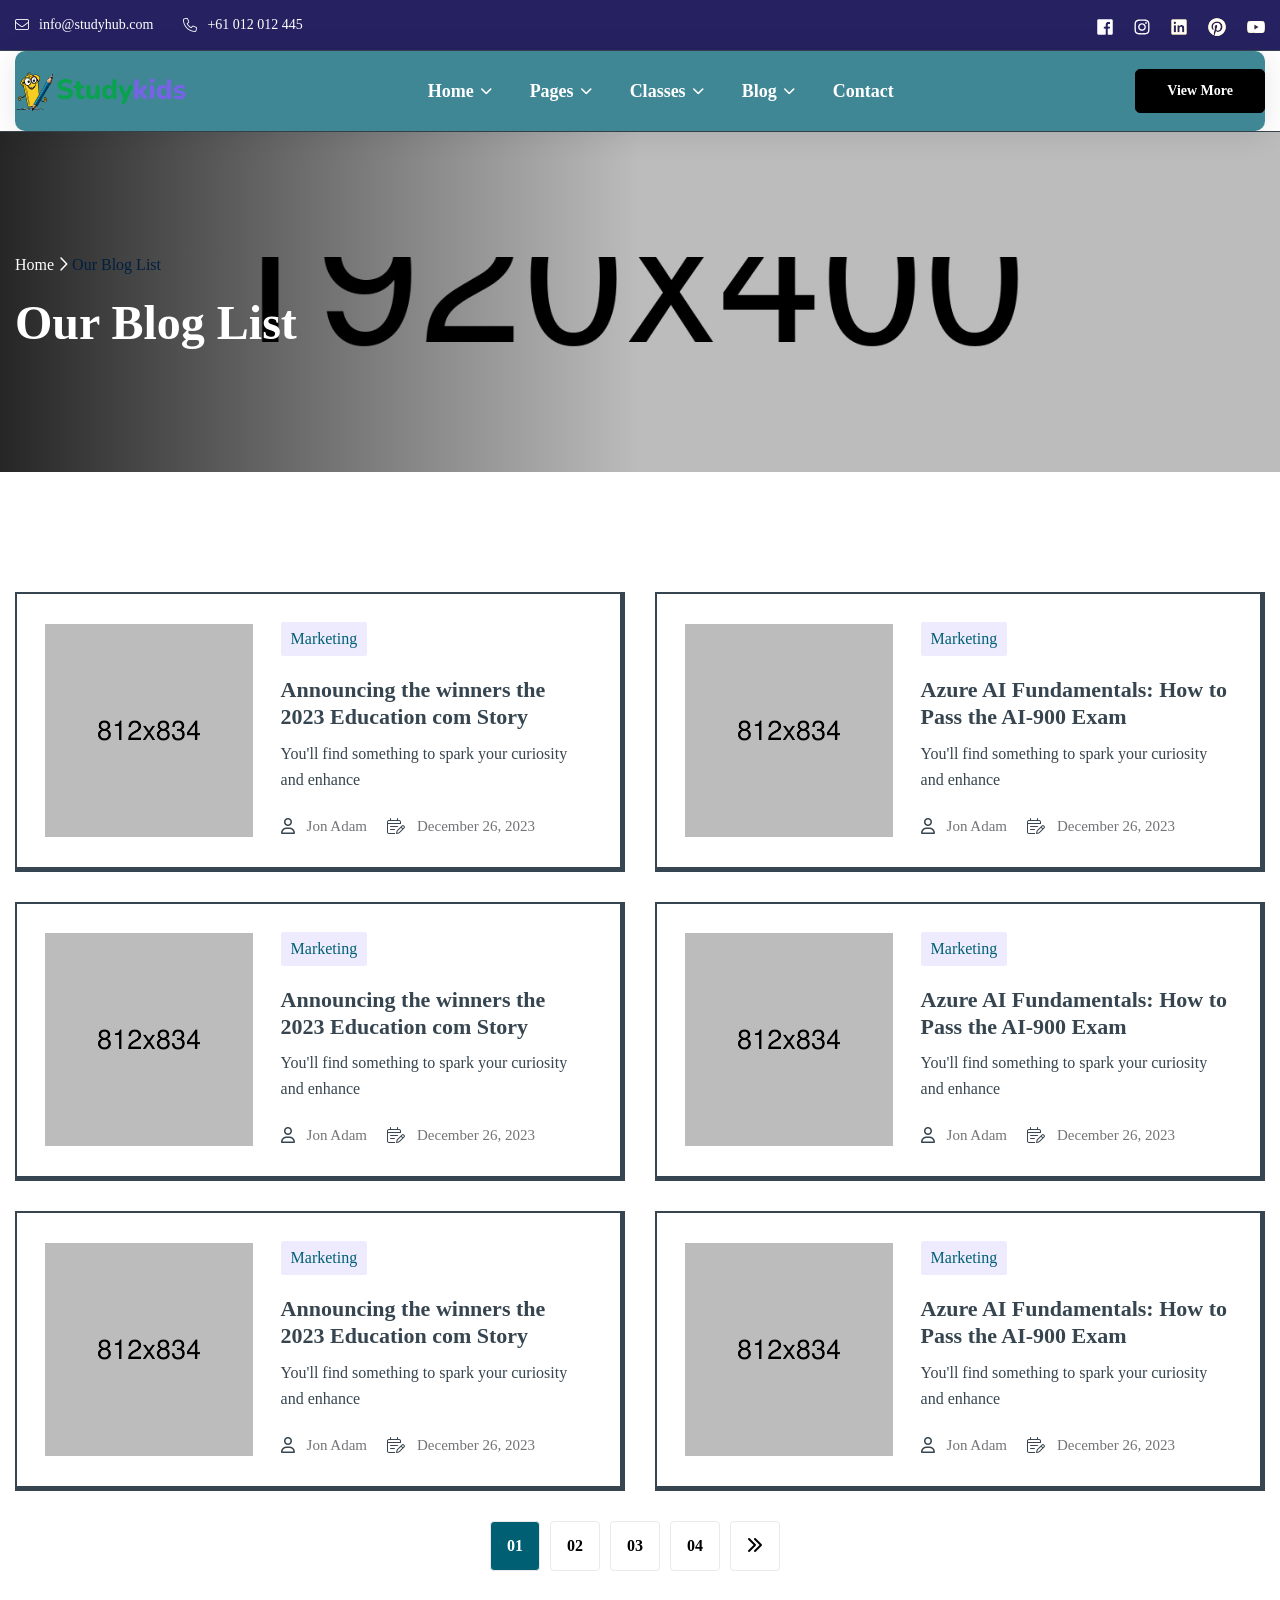
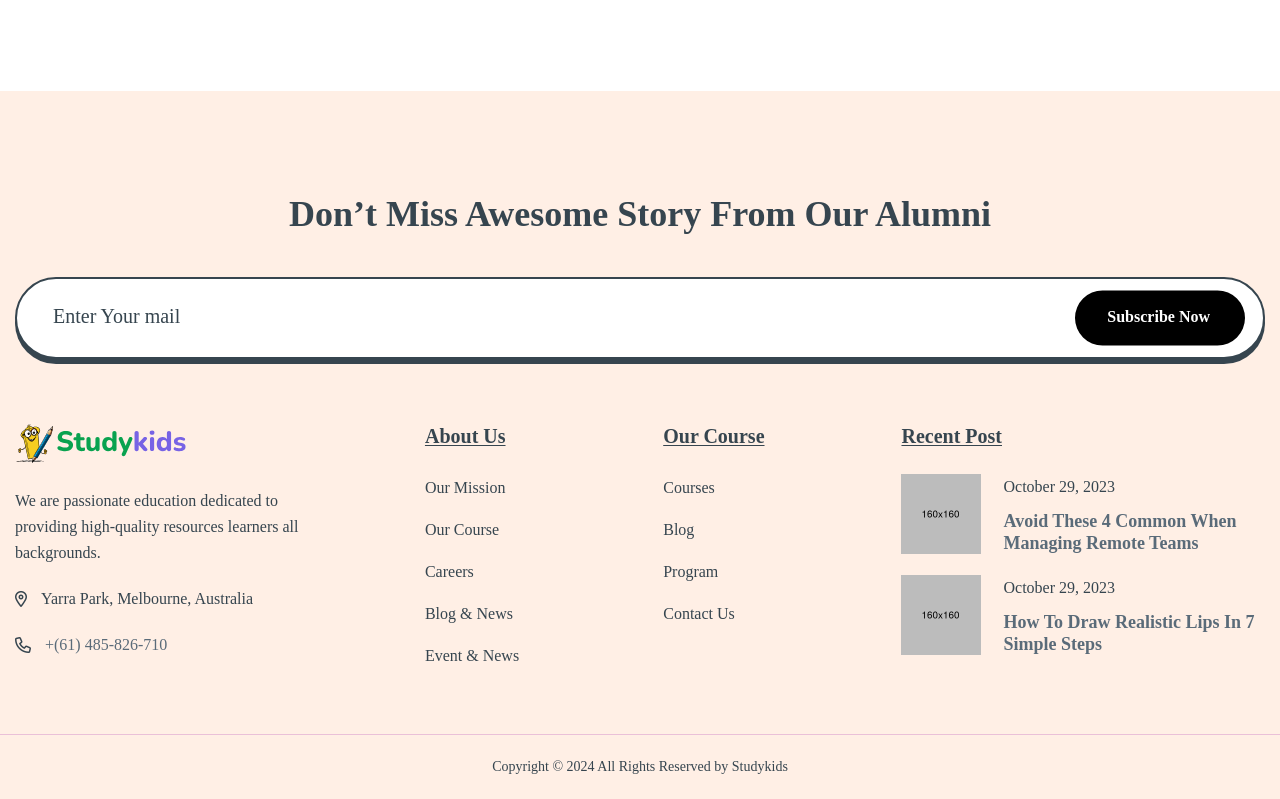
<file: blog-list.html>
<!DOCTYPE html>
<html lang="en">

<head>
    <meta charset="UTF-8">
    <meta name="viewport" content="width=device-width, initial-scale=1.0">
    <title>StudyKids LMS & University HTML Template </title>
    <link rel="shortcut icon" type="image/x-icon" href="assets/images/fav.png">
    <!-- fontawesome 6.4.2 -->
    <link rel="stylesheet" href="assets/css/plugins/fontawesome-6.css">
    <!-- swiper Css 10.2.0 -->
    <link rel="stylesheet" href="assets/css/plugins/swiper.min.css">
    <!-- magnific popup css -->
    <link rel="stylesheet" href="assets/css/vendor/magnific-popup.css">
    <!-- Bootstrap 5.0.2 -->
    <link rel="stylesheet" href="assets/css/vendor/bootstrap.min.css">
    <!-- jquery ui css -->
    <link rel="stylesheet" href="assets/css/vendor/jquery-ui.css">
    <!-- metismenu scss -->
    <link rel="stylesheet" href="assets/css/vendor/metismenu.css">
    <!-- custom style css -->
    <link rel="stylesheet" href="assets/css/style.css">
</head>

<body>

    <!-- header style one -->
    <!-- header style one -->
    <header class="header-one header--sticky header-default header-two">
        <div class="header-top-one-wrapper">
            <div class="container">
                <div class="row">
                    <div class="col-lg-12">
                        <div class="header-top-one">
                            <div class="left-information">
                                <a href="mailto:someone@example.com" class="email"><i class="fa-light fa-envelope"></i>info@studyhub.com</a>
                                <a href="tel:+4733378901" class="email"><i class="fa-light fa-phone"></i>+61 012 012 445</a>
                            </div>
                            <div class="right-information">
                                <ul class="social-area">
                                    <li>
                                        <a href="#">
                                            <svg width="16" height="16" viewBox="0 0 16 16" fill="none" xmlns="http://www.w3.org/2000/svg">
                                                <path d="M14.6688 0.5H1.33125C1.11129 0.501635 0.900811 0.589738 0.745275 0.745275C0.589738 0.900811 0.501635 1.11129 0.5 1.33125V14.6688C0.501635 14.8887 0.589738 15.0992 0.745275 15.2547C0.900811 15.4103 1.11129 15.4984 1.33125 15.5H8.5125V9.7H6.5625V7.43125H8.5125V5.7625C8.5125 3.825 9.69375 2.76875 11.4312 2.76875C12.0125 2.76875 12.5938 2.76875 13.175 2.85625V4.875H11.9813C11.0375 4.875 10.8562 5.325 10.8562 5.98125V7.425H13.1063L12.8125 9.69375H10.8562V15.5H14.6688C14.8887 15.4984 15.0992 15.4103 15.2547 15.2547C15.4103 15.0992 15.4984 14.8887 15.5 14.6688V1.33125C15.4984 1.11129 15.4103 0.900811 15.2547 0.745275C15.0992 0.589738 14.8887 0.501635 14.6688 0.5V0.5Z" fill="white" />
                                                <path d="M14.6688 0.5H1.33125C1.11129 0.501635 0.900811 0.589738 0.745275 0.745275C0.589738 0.900811 0.501635 1.11129 0.5 1.33125V14.6688C0.501635 14.8887 0.589738 15.0992 0.745275 15.2547C0.900811 15.4103 1.11129 15.4984 1.33125 15.5H8.5125V9.7H6.5625V7.43125H8.5125V5.7625C8.5125 3.825 9.69375 2.76875 11.4312 2.76875C12.0125 2.76875 12.5938 2.76875 13.175 2.85625V4.875H11.9813C11.0375 4.875 10.8562 5.325 10.8562 5.98125V7.425H13.1063L12.8125 9.69375H10.8562V15.5H14.6688C14.8887 15.4984 15.0992 15.4103 15.2547 15.2547C15.4103 15.0992 15.4984 14.8887 15.5 14.6688V1.33125C15.4984 1.11129 15.4103 0.900811 15.2547 0.745275C15.0992 0.589738 14.8887 0.501635 14.6688 0.5V0.5Z" fill="white" />
                                            </svg>
                                        </a>
                                    </li>
                                    <li>
                                        <a href="#">
                                            <svg width="16" height="16" viewBox="0 0 16 16" fill="none" xmlns="http://www.w3.org/2000/svg">
                                                <path fill-rule="evenodd" clip-rule="evenodd" d="M11.0306 1.89513C10.2398 1.859 10.0026 1.85137 8 1.85137V1.85131C5.99744 1.85131 5.76019 1.859 4.96938 1.89506C4.49378 1.90072 4.02269 1.98808 3.57669 2.15331C3.25324 2.27812 2.9595 2.46925 2.71436 2.7144C2.46922 2.95955 2.27811 3.2533 2.15331 3.57675C1.98808 4.02276 1.90072 4.49384 1.89506 4.96944C1.85894 5.76025 1.85131 5.9975 1.85131 8.00006C1.85131 10.0026 1.859 10.2399 1.89506 11.0307C1.90072 11.5063 1.98808 11.9774 2.15331 12.4234C2.27812 12.7468 2.46923 13.0405 2.71437 13.2857C2.95951 13.5308 3.25325 13.7219 3.57669 13.8467C4.02269 14.012 4.49378 14.0993 4.96938 14.105C5.76013 14.1411 5.99725 14.1487 8 14.1487C10.0028 14.1487 10.2399 14.1411 11.0306 14.105C11.5062 14.0993 11.9773 14.012 12.4233 13.8467C12.7467 13.7219 13.0405 13.5308 13.2856 13.2857C13.5308 13.0405 13.7219 12.7468 13.8467 12.4234C14.0119 11.9774 14.0993 11.5063 14.1049 11.0307C14.1411 10.2399 14.1487 10.0026 14.1487 8.00006C14.1487 5.9975 14.141 5.76025 14.1049 4.96944C14.0993 4.49384 14.0119 4.02276 13.8467 3.57675C13.7219 3.25331 13.5308 2.95958 13.2856 2.71444C13.0405 2.4693 12.7467 2.27818 12.4233 2.15338C11.9773 1.98814 11.5062 1.90079 11.0306 1.89513ZM4.90775 0.545125C5.70769 0.508625 5.96312 0.5 8 0.5C10.0369 0.5 10.2923 0.508625 11.0919 0.545438C11.7141 0.557899 12.3297 0.675778 12.9125 0.894062C13.4108 1.08672 13.8633 1.38135 14.2411 1.75907C14.6188 2.13679 14.9135 2.58927 15.1063 3.0875C15.3245 3.67018 15.4424 4.28566 15.4549 4.90775C15.4914 5.70769 15.5 5.96312 15.5 8C15.5 10.0369 15.4914 10.2923 15.4552 11.0919C15.4427 11.7141 15.3248 12.3297 15.1066 12.9125C14.9139 13.4108 14.6192 13.8633 14.2414 14.2411C13.8636 14.6189 13.4111 14.9136 12.9128 15.1063C12.33 15.3245 11.7144 15.4424 11.0922 15.4549C10.2923 15.4914 10.0369 15.5 8 15.5C5.96312 15.5 5.70769 15.4914 4.90806 15.4552C4.28586 15.4427 3.67028 15.3249 3.0875 15.1066C2.58921 14.9139 2.13667 14.6192 1.7589 14.2414C1.38112 13.8636 1.08645 13.4111 0.89375 12.9128C0.675466 12.33 0.557586 11.7144 0.545125 11.0922C0.508625 10.2923 0.5 10.0369 0.5 8C0.5 5.96312 0.508625 5.70769 0.545125 4.90806C0.557579 4.28586 0.675459 3.67028 0.89375 3.0875C1.08645 2.58921 1.38112 2.13667 1.7589 1.7589C2.13667 1.38112 2.58921 1.08645 3.0875 0.89375C3.67018 0.675493 4.28566 0.557614 4.90775 0.545125ZM12.0035 4.89644C12.5005 4.89644 12.9035 4.49349 12.9035 3.99644C12.9035 3.49938 12.5005 3.09644 12.0035 3.09644C11.5064 3.09644 11.1035 3.49938 11.1035 3.99644C11.1035 4.49349 11.5064 4.89644 12.0035 4.89644ZM7.99998 4.14868C7.23825 4.14868 6.49363 4.37456 5.86027 4.79776C5.22692 5.22095 4.73328 5.82245 4.44178 6.5262C4.15027 7.22995 4.074 8.00433 4.22261 8.75142C4.37122 9.49852 4.73802 10.1848 5.27665 10.7234C5.81527 11.262 6.50152 11.6288 7.24862 11.7774C7.99571 11.926 8.77009 11.8498 9.47384 11.5583C10.1776 11.2668 10.7791 10.7731 11.2023 10.1398C11.6255 9.50641 11.8514 8.76179 11.8514 8.00006C11.8514 6.97861 11.4456 5.999 10.7233 5.27672C10.001 4.55445 9.02143 4.14868 7.99998 4.14868ZM7.99998 10.5001C7.50553 10.5001 7.02218 10.3534 6.61106 10.0787C6.19993 9.80403 5.8795 9.41358 5.69028 8.95677C5.50106 8.49995 5.45156 7.99728 5.54802 7.51233C5.64448 7.02738 5.88258 6.58192 6.23221 6.23229C6.58185 5.88266 7.0273 5.64456 7.51226 5.54809C7.99721 5.45163 8.49988 5.50114 8.95669 5.69036C9.41351 5.87958 9.80395 6.20001 10.0787 6.61113C10.3534 7.02225 10.5 7.5056 10.5 8.00006C10.5 8.6631 10.2366 9.29898 9.76775 9.76782C9.29891 10.2367 8.66302 10.5001 7.99998 10.5001Z" fill="white" />
                                            </svg>
                                        </a>
                                    </li>
                                    <li>
                                        <a href="#">
                                            <svg width="16" height="16" viewBox="0 0 16 16" fill="none" xmlns="http://www.w3.org/2000/svg">
                                                <path d="M14.3812 0.50002H1.61875C1.32795 0.498272 1.04803 0.610457 0.838927 0.812551C0.629823 1.01465 0.508163 1.29058 0.5 1.58127V14.375C0.506563 14.6662 0.627723 14.9431 0.837178 15.1455C1.04663 15.348 1.32748 15.4596 1.61875 15.4563H14.3812C14.6725 15.4596 14.9534 15.348 15.1628 15.1455C15.3723 14.9431 15.4934 14.6662 15.5 14.375V1.58127C15.4918 1.29058 15.3702 1.01465 15.1611 0.812551C14.952 0.610457 14.672 0.498272 14.3812 0.50002V0.50002ZM4.94375 13.2563H2.74375V6.12502H4.94375V13.2563ZM3.86875 5.13127C3.53097 5.13137 3.20655 4.99936 2.9648 4.76345C2.72306 4.52755 2.58316 4.20645 2.575 3.86877C2.56888 3.69723 2.59816 3.52626 2.66102 3.36653C2.72387 3.2068 2.81895 3.06172 2.94032 2.94034C3.0617 2.81897 3.20678 2.72389 3.36651 2.66104C3.52624 2.59818 3.69721 2.5689 3.86875 2.57502C4.19553 2.59777 4.50151 2.74364 4.72494 2.98317C4.94838 3.2227 5.07263 3.53808 5.07263 3.86565C5.07263 4.19321 4.94838 4.50859 4.72494 4.74812C4.50151 4.98765 4.19553 5.13352 3.86875 5.15627V5.13127ZM13.3 13.2125H11.125V9.72502C11.125 8.89377 11.125 7.81252 9.9625 7.81252C8.8 7.81252 8.625 8.72502 8.625 9.64377V13.175H6.4V6.12502H8.475V7.06252H8.51875C8.73143 6.69316 9.04155 6.38937 9.41522 6.18435C9.78888 5.97933 10.2117 5.88097 10.6375 5.90002C12.8812 5.90002 13.3 7.40002 13.3 9.30627V13.2125Z" fill="#FFD335" />
                                                <path d="M14.3812 0.50002H1.61875C1.32795 0.498272 1.04803 0.610457 0.838927 0.812551C0.629823 1.01465 0.508163 1.29058 0.5 1.58127V14.375C0.506563 14.6662 0.627723 14.9431 0.837178 15.1455C1.04663 15.348 1.32748 15.4596 1.61875 15.4563H14.3812C14.6725 15.4596 14.9534 15.348 15.1628 15.1455C15.3723 14.9431 15.4934 14.6662 15.5 14.375V1.58127C15.4918 1.29058 15.3702 1.01465 15.1611 0.812551C14.952 0.610457 14.672 0.498272 14.3812 0.50002V0.50002ZM4.94375 13.2563H2.74375V6.12502H4.94375V13.2563ZM3.86875 5.13127C3.53097 5.13137 3.20655 4.99936 2.9648 4.76345C2.72306 4.52755 2.58316 4.20645 2.575 3.86877C2.56888 3.69723 2.59816 3.52626 2.66102 3.36653C2.72387 3.2068 2.81895 3.06172 2.94032 2.94034C3.0617 2.81897 3.20678 2.72389 3.36651 2.66104C3.52624 2.59818 3.69721 2.5689 3.86875 2.57502C4.19553 2.59777 4.50151 2.74364 4.72494 2.98317C4.94838 3.2227 5.07263 3.53808 5.07263 3.86565C5.07263 4.19321 4.94838 4.50859 4.72494 4.74812C4.50151 4.98765 4.19553 5.13352 3.86875 5.15627V5.13127ZM13.3 13.2125H11.125V9.72502C11.125 8.89377 11.125 7.81252 9.9625 7.81252C8.8 7.81252 8.625 8.72502 8.625 9.64377V13.175H6.4V6.12502H8.475V7.06252H8.51875C8.73143 6.69316 9.04155 6.38937 9.41522 6.18435C9.78888 5.97933 10.2117 5.88097 10.6375 5.90002C12.8812 5.90002 13.3 7.40002 13.3 9.30627V13.2125Z" fill="white" />
                                            </svg>
                                        </a>
                                    </li>
                                    <li>
                                        <a href="#">
                                            <svg width="18" height="18" viewBox="0 0 18 18" fill="none" xmlns="http://www.w3.org/2000/svg">
                                                <path d="M9 0.25C6.9714 0.263815 5.01064 0.982071 3.45313 2.2819C1.89562 3.58172 0.838154 5.38235 0.461624 7.37574C0.085095 9.36913 0.412903 11.4314 1.38897 13.2098C2.36504 14.9882 3.92871 16.3722 5.8125 17.125C5.68589 16.2965 5.68589 15.4535 5.8125 14.625L6.84375 10.25C6.68055 9.85378 6.59974 9.42847 6.60625 9C6.60625 7.7875 7.3125 6.875 8.1875 6.875C8.34601 6.87262 8.50317 6.90452 8.6482 6.96853C8.79323 7.03255 8.92272 7.12715 9.02778 7.24587C9.13284 7.36458 9.21101 7.50461 9.25691 7.65635C9.30282 7.80808 9.31538 7.96795 9.29375 8.125C9.29375 8.875 8.81875 10 8.56875 11.0375C8.51494 11.231 8.50854 11.4346 8.5501 11.6311C8.59165 11.8275 8.67993 12.0111 8.80747 12.1662C8.93501 12.3214 9.09805 12.4435 9.28278 12.5223C9.46752 12.601 9.66851 12.6341 9.86875 12.6188C11.4187 12.6188 12.6187 10.975 12.6187 8.6125C12.6343 8.13243 12.5497 7.65438 12.3702 7.20885C12.1907 6.76331 11.9203 6.36009 11.5763 6.02488C11.2323 5.68968 10.8222 5.42987 10.3721 5.26201C9.92209 5.09416 9.442 5.02195 8.9625 5.05C8.45056 5.02801 7.93948 5.11013 7.4602 5.29139C6.98092 5.47264 6.5434 5.74927 6.17412 6.10452C5.80485 6.45977 5.5115 6.88626 5.31184 7.35817C5.11217 7.83008 5.01033 8.33759 5.0125 8.85C5.00555 9.56384 5.22429 10.2616 5.6375 10.8438C5.66754 10.8771 5.68895 10.9174 5.69984 10.961C5.71074 11.0046 5.71079 11.0501 5.7 11.0938C5.63125 11.3688 5.48125 11.9688 5.45625 12.0875C5.43125 12.2063 5.325 12.2812 5.1625 12.2062C4.06875 11.6937 3.3875 10.1 3.3875 8.8125C3.3875 6.05625 5.39375 3.51875 9.16875 3.51875C12.2 3.51875 14.5625 5.68125 14.5625 8.575C14.5625 11.5875 12.6875 14.0125 10.0187 14.0125C9.62751 14.0261 9.23907 13.9418 8.8887 13.7671C8.53834 13.5925 8.23715 13.3331 8.0125 13.0125L7.46875 15.0938C7.20809 15.9026 6.84247 16.6738 6.38125 17.3875C7.23111 17.6387 8.11386 17.7609 9 17.75C11.3206 17.75 13.5462 16.8281 15.1872 15.1872C16.8281 13.5462 17.75 11.3206 17.75 9C17.75 6.67936 16.8281 4.45376 15.1872 2.81282C13.5462 1.17187 11.3206 0.25 9 0.25" fill="#FFD335" />
                                                <path d="M9 0.25C6.9714 0.263815 5.01064 0.982071 3.45313 2.2819C1.89562 3.58172 0.838154 5.38235 0.461624 7.37574C0.085095 9.36913 0.412903 11.4314 1.38897 13.2098C2.36504 14.9882 3.92871 16.3722 5.8125 17.125C5.68589 16.2965 5.68589 15.4535 5.8125 14.625L6.84375 10.25C6.68055 9.85378 6.59974 9.42847 6.60625 9C6.60625 7.7875 7.3125 6.875 8.1875 6.875C8.34601 6.87262 8.50317 6.90452 8.6482 6.96853C8.79323 7.03255 8.92272 7.12715 9.02778 7.24587C9.13284 7.36458 9.21101 7.50461 9.25691 7.65635C9.30282 7.80808 9.31538 7.96795 9.29375 8.125C9.29375 8.875 8.81875 10 8.56875 11.0375C8.51494 11.231 8.50854 11.4346 8.5501 11.6311C8.59165 11.8275 8.67993 12.0111 8.80747 12.1662C8.93501 12.3214 9.09805 12.4435 9.28278 12.5223C9.46752 12.601 9.66851 12.6341 9.86875 12.6188C11.4187 12.6188 12.6187 10.975 12.6187 8.6125C12.6343 8.13243 12.5497 7.65438 12.3702 7.20885C12.1907 6.76331 11.9203 6.36009 11.5763 6.02488C11.2323 5.68968 10.8222 5.42987 10.3721 5.26201C9.92209 5.09416 9.442 5.02195 8.9625 5.05C8.45056 5.02801 7.93948 5.11013 7.4602 5.29139C6.98092 5.47264 6.5434 5.74927 6.17412 6.10452C5.80485 6.45977 5.5115 6.88626 5.31184 7.35817C5.11217 7.83008 5.01033 8.33759 5.0125 8.85C5.00555 9.56384 5.22429 10.2616 5.6375 10.8438C5.66754 10.8771 5.68895 10.9174 5.69984 10.961C5.71074 11.0046 5.71079 11.0501 5.7 11.0938C5.63125 11.3688 5.48125 11.9688 5.45625 12.0875C5.43125 12.2063 5.325 12.2812 5.1625 12.2062C4.06875 11.6937 3.3875 10.1 3.3875 8.8125C3.3875 6.05625 5.39375 3.51875 9.16875 3.51875C12.2 3.51875 14.5625 5.68125 14.5625 8.575C14.5625 11.5875 12.6875 14.0125 10.0187 14.0125C9.62751 14.0261 9.23907 13.9418 8.8887 13.7671C8.53834 13.5925 8.23715 13.3331 8.0125 13.0125L7.46875 15.0938C7.20809 15.9026 6.84247 16.6738 6.38125 17.3875C7.23111 17.6387 8.11386 17.7609 9 17.75C11.3206 17.75 13.5462 16.8281 15.1872 15.1872C16.8281 13.5462 17.75 11.3206 17.75 9C17.75 6.67936 16.8281 4.45376 15.1872 2.81282C13.5462 1.17187 11.3206 0.25 9 0.25" fill="white" />
                                            </svg>
                                        </a>
                                    </li>
                                    <li>
                                        <a href="#">
                                            <svg width="18" height="14" viewBox="0 0 18 14" fill="none" xmlns="http://www.w3.org/2000/svg">
                                                <path d="M17.3817 2.7875C17.2821 2.41753 17.0871 2.0802 16.8162 1.80927C16.5453 1.53835 16.2079 1.34334 15.838 1.24375C14.4755 0.875 9.00047 0.875 9.00047 0.875C9.00047 0.875 3.52547 0.875 2.16297 1.24375C1.79299 1.34334 1.45567 1.53835 1.18474 1.80927C0.913819 2.0802 0.718806 2.41753 0.61922 2.7875C0.364811 4.17704 0.241353 5.58739 0.25047 7C0.241353 8.41261 0.364811 9.82296 0.61922 11.2125C0.718806 11.5825 0.913819 11.9198 1.18474 12.1907C1.45567 12.4617 1.79299 12.6567 2.16297 12.7563C3.52547 13.125 9.00047 13.125 9.00047 13.125C9.00047 13.125 14.4755 13.125 15.838 12.7563C16.2079 12.6567 16.5453 12.4617 16.8162 12.1907C17.0871 11.9198 17.2821 11.5825 17.3817 11.2125C17.6361 9.82296 17.7596 8.41261 17.7505 7C17.7596 5.58739 17.6361 4.17704 17.3817 2.7875V2.7875ZM7.25047 9.625V4.375L11.7942 7L7.25047 9.625Z" fill="#FFD335" />
                                                <path d="M17.3817 2.7875C17.2821 2.41753 17.0871 2.0802 16.8162 1.80927C16.5453 1.53835 16.2079 1.34334 15.838 1.24375C14.4755 0.875 9.00047 0.875 9.00047 0.875C9.00047 0.875 3.52547 0.875 2.16297 1.24375C1.79299 1.34334 1.45567 1.53835 1.18474 1.80927C0.913819 2.0802 0.718806 2.41753 0.61922 2.7875C0.364811 4.17704 0.241353 5.58739 0.25047 7C0.241353 8.41261 0.364811 9.82296 0.61922 11.2125C0.718806 11.5825 0.913819 11.9198 1.18474 12.1907C1.45567 12.4617 1.79299 12.6567 2.16297 12.7563C3.52547 13.125 9.00047 13.125 9.00047 13.125C9.00047 13.125 14.4755 13.125 15.838 12.7563C16.2079 12.6567 16.5453 12.4617 16.8162 12.1907C17.0871 11.9198 17.2821 11.5825 17.3817 11.2125C17.6361 9.82296 17.7596 8.41261 17.7505 7C17.7596 5.58739 17.6361 4.17704 17.3817 2.7875V2.7875ZM7.25047 9.625V4.375L11.7942 7L7.25047 9.625Z" fill="white" />
                                            </svg>
                                        </a>
                                    </li>
                                </ul>
                            </div>
                        </div>
                    </div>
                </div>
            </div>
        </div>
        <div class="header-main">
            <div class="container">
                <div class="header-one-wrapper">
                    <div class="left-side-header">
                        <a href="index.html" class="logo-area">
                            <img src="assets/images/logo/logo-1.svg" alt="logo">
                        </a>
                    </div>

                    <div class="main-nav-one">
                        <nav>
                            <ul>
                                <li class="has-dropdown" style="position: static;">
                                    <a class="nav-link" href="#">Home</a>

                                    <ul class="submenu">
                                        <li>
                                            <a href="index.html">Home 01</a>
                                        </li>
                                        <li>
                                            <a href="index-two.html">Home 02</a>
                                        </li>
                                        <li>
                                            <a href="index-three.html">Home 03</a>
                                        </li>
                                        <li>
                                            <a href="index-four.html">Home 04</a>
                                        </li>
                                    </ul>
                                </li>
                                <li class="has-dropdown">
                                    <a class="nav-link" href="#">Pages</a>
                                    <ul class="submenu">
                                        <li><a href="about.html">About Us</a></li>
                                        <li><a href="team.html">Team</a></li>
                                        <li><a href="team-details.html">Team Details</a></li>
                                        <li><a href="event.html">Event</a></li>
                                        <li><a href="event-details.html">Event Details</a></li>
                                        <li><a href="program-details.html">Program Details</a></li>
                                        <li><a href="pricing.html">Pricing</a></li>
                                        <li><a href="pricing-two.html">Pricing Two</a></li>
                                    </ul>
                                </li>
                                <li class="has-dropdown">
                                    <a class="nav-link" href="#">Classes</a>
                                    <ul class="submenu">
                                        <li><a href="course.html">Courses</a></li>
                                        <li><a href="course-details.html">Course Details</a></li>
                                    </ul>
                                </li>
                                <li class="has-dropdown">
                                    <a class="nav-link" href="#">Blog</a>
                                    <ul class="submenu">
                                        <li><a href="blog.html">Blog</a></li>
                                        <li><a href="blog-grid.html">Blog Grid</a></li>
                                        <li><a href="blog-list.html">Blog List</a></li>
                                        <li><a href="blog-right-sidebar.html">Blog Right Sidebar</a></li>
                                        <li><a href="blog-left-sidebar.html">Blog Left Sidebar</a></li>
                                        <li><a href="blog-details.html">Blog Details</a></li>
                                    </ul>
                                </li>
                                <li>
                                    <a class="nav-link" href="contact.html">Contact</a>
                                </li>
                            </ul>
                        </nav>
                    </div>

                    <div class="header-right-area-one">
                        <div class="buttons-area">
                            <a href="registration.html" class="rts-btn btn-primary2">View More</a>
                        </div>
                        <div class="menu-btn" id="menu-btn">
                            <svg width="20" height="16" viewBox="0 0 20 16" fill="none" xmlns="http://www.w3.org/2000/svg">
                                <rect y="14" width="20" height="2" fill="#1F1F25"></rect>
                                <rect y="7" width="20" height="2" fill="#1F1F25"></rect>
                                <rect width="20" height="2" fill="#1F1F25"></rect>
                            </svg>
                        </div>
                    </div>
                </div>
            </div>
        </div>
    </header>
    <!-- header style end -->
    <!-- header style end -->


    <!-- bread crumb area -->
    <div class="rts-breadcrumb-area rts-section-gap bg_image">
        <div class="container">
            <div class="row">
                <div class="col-lg-12">
                    <div class="breadcrumb-main-wrapper">
                        <div class="pagination-wrapper">
                            <a href="index.html">Home</a>
                            <i class="fa-regular fa-chevron-right"></i>
                            <a class="active" href="blog-list.html">Our Blog List</a>
                        </div>
                        <!-- breadcrumb pagination area -->
                        <h2 class="title">Our Blog List</h2>
                        <!-- breadcrumb pagination area end -->
                    </div>
                </div>
            </div>
        </div>
    </div>
    <!-- bread crumb area end -->


    <div class="rts-latest-blog-area-three rts-section-gap">
        <div class="container">
            <div class="row g-5">
                <div class="col-lg-6">
                    <!-- single blog list -->
                    <div class="single-blog-list-wrapper">
                        <a href="blog-details.html" class="thumbnail">
                            <img src="assets/images/course/12.jpg" alt="blog">
                        </a>
                        <div class="information-blog">
                            <div class="tag"><span>Marketing</span></div>
                            <a href="blog-details.html">
                                <h5 class="title">Announcing the winners the 2023 Education com Story</h5>
                            </a>
                            <p class="disc">You'll find something to spark your
                                curiosity and enhance</p>
                            <div class="author-date">
                                <div class="author-area">
                                    <i class="fa-regular fa-user"></i>
                                    <span>Jon Adam</span>
                                </div>
                                <div class="calender">
                                    <i class="fa-light fa-calendar-lines-pen"></i>
                                    <span>December 26, 2023</span>
                                </div>
                            </div>
                        </div>
                    </div>
                    <!-- single blog list end -->
                </div>
                <div class="col-lg-6">
                    <!-- single blog list -->
                    <div class="single-blog-list-wrapper">
                        <a href="blog-details.html" class="thumbnail">
                            <img src="assets/images/course/13.jpg" alt="blog">
                        </a>
                        <div class="information-blog">
                            <div class="tag"><span>Marketing</span></div>
                            <a href="blog-details.html">
                                <h5 class="title">Azure AI Fundamentals: How to Pass the AI-900 Exam</h5>
                            </a>
                            <p class="disc">You'll find something to spark your
                                curiosity and enhance</p>
                            <div class="author-date">
                                <div class="author-area">
                                    <i class="fa-regular fa-user"></i>
                                    <span>Jon Adam</span>
                                </div>
                                <div class="calender">
                                    <i class="fa-light fa-calendar-lines-pen"></i>
                                    <span>December 26, 2023</span>
                                </div>
                            </div>
                        </div>
                    </div>
                    <!-- single blog list end -->
                </div>
                <div class="col-lg-6">
                    <!-- single blog list -->
                    <div class="single-blog-list-wrapper">
                        <a href="blog-details.html" class="thumbnail">
                            <img src="assets/images/course/14.jpg" alt="blog">
                        </a>
                        <div class="information-blog">
                            <div class="tag"><span>Marketing</span></div>
                            <a href="blog-details.html">
                                <h5 class="title">Announcing the winners the 2023 Education com Story</h5>
                            </a>
                            <p class="disc">You'll find something to spark your
                                curiosity and enhance</p>
                            <div class="author-date">
                                <div class="author-area">
                                    <i class="fa-regular fa-user"></i>
                                    <span>Jon Adam</span>
                                </div>
                                <div class="calender">
                                    <i class="fa-light fa-calendar-lines-pen"></i>
                                    <span>December 26, 2023</span>
                                </div>
                            </div>
                        </div>
                    </div>
                    <!-- single blog list end -->
                </div>
                <div class="col-lg-6">
                    <!-- single blog list -->
                    <div class="single-blog-list-wrapper">
                        <a href="blog-details.html" class="thumbnail">
                            <img src="assets/images/course/15.jpg" alt="blog">
                        </a>
                        <div class="information-blog">
                            <div class="tag"><span>Marketing</span></div>
                            <a href="blog-details.html">
                                <h5 class="title">Azure AI Fundamentals: How to Pass the AI-900 Exam</h5>
                            </a>
                            <p class="disc">You'll find something to spark your
                                curiosity and enhance</p>
                            <div class="author-date">
                                <div class="author-area">
                                    <i class="fa-regular fa-user"></i>
                                    <span>Jon Adam</span>
                                </div>
                                <div class="calender">
                                    <i class="fa-light fa-calendar-lines-pen"></i>
                                    <span>December 26, 2023</span>
                                </div>
                            </div>
                        </div>
                    </div>
                    <!-- single blog list end -->
                </div>
                <div class="col-lg-6">
                    <!-- single blog list -->
                    <div class="single-blog-list-wrapper">
                        <a href="blog-details.html" class="thumbnail">
                            <img src="assets/images/course/16.jpg" alt="blog">
                        </a>
                        <div class="information-blog">
                            <div class="tag"><span>Marketing</span></div>
                            <a href="blog-details.html">
                                <h5 class="title">Announcing the winners the 2023 Education com Story</h5>
                            </a>
                            <p class="disc">You'll find something to spark your
                                curiosity and enhance</p>
                            <div class="author-date">
                                <div class="author-area">
                                    <i class="fa-regular fa-user"></i>
                                    <span>Jon Adam</span>
                                </div>
                                <div class="calender">
                                    <i class="fa-light fa-calendar-lines-pen"></i>
                                    <span>December 26, 2023</span>
                                </div>
                            </div>
                        </div>
                    </div>
                    <!-- single blog list end -->
                </div>
                <div class="col-lg-6">
                    <!-- single blog list -->
                    <div class="single-blog-list-wrapper">
                        <a href="blog-details.html" class="thumbnail">
                            <img src="assets/images/course/17.jpg" alt="blog">
                        </a>
                        <div class="information-blog">
                            <div class="tag"><span>Marketing</span></div>
                            <a href="blog-details.html">
                                <h5 class="title">Azure AI Fundamentals: How to Pass the AI-900 Exam</h5>
                            </a>
                            <p class="disc">You'll find something to spark your
                                curiosity and enhance</p>
                            <div class="author-date">
                                <div class="author-area">
                                    <i class="fa-regular fa-user"></i>
                                    <span>Jon Adam</span>
                                </div>
                                <div class="calender">
                                    <i class="fa-light fa-calendar-lines-pen"></i>
                                    <span>December 26, 2023</span>
                                </div>
                            </div>
                        </div>
                    </div>
                    <!-- single blog list end -->
                </div>
                <div class="col-lg-12">
                    <div class="rts-studykids-pagination">
                        <ul class="justify-content-center">
                            <li><button class="active">01</button></li>
                            <li><button>02</button></li>
                            <li><button>03</button></li>
                            <li><button>04</button></li>
                            <li><button><i class="fa-solid fa-chevrons-right"></i></button></li>
                        </ul>
                    </div>
                </div>
            </div>
        </div>
    </div>

    <!-- footer call to action area start -->

    <!-- footer call to action area start -->
    <div class="rts-footer-area section-bg2">
        <div class="container">
            <div class="footer-top">
                <form action="#">
                    <h3 class="form-title">Don’t Miss Awesome Story From Our Alumni</h3>
                    <div class="form-inner">
                        <input type="email" name="Email" placeholder="Enter Your mail" required>
                        <button type="submit" class="rts-btn btn-primary border-radius">Subscribe Now</button>
                    </div>
                </form>
            </div>
            <div class="row ptb--65">
                <div class="col-lg-12">
                    <!-- footer main wrapper -->
                    <div class="footer-one-main-wrapper">
                        <!-- single sized  footer  -->
                        <div class="footer-single-wized left-logo">
                            <div class="head">
                                <a href="#">
                                    <img src="assets/images/logo/logo-1.svg" alt="logo" loading="lazy">
                                </a>
                            </div>
                            <div class="body">
                                <p class="dsic">
                                    We are passionate education dedicated to providing high-quality resources learners
                                    all backgrounds.
                                </p>
                                <ul class="wrapper-list">
                                    <li><i class="fa-regular fa-location-dot"></i>Yarra Park, Melbourne, Australia </li>
                                    <li><i class="fa-regular fa-phone"></i><a href="tel:+4733378901">+(61) 485-826-710</a></li>
                                </ul>
                            </div>
                        </div>
                        <!-- single sized  footer end -->
                        <!-- single sized  footer  -->
                        <div class="footer-single-wized">
                            <div class="head">
                                <h6 class="title">About Us</h6>
                            </div>
                            <div class="body">
                                <ul class="menu">
                                    <li><a href="course-two.html">Our Mission</a></li>
                                    <li><a href="about.html">Our Course</a></li>
                                    <li><a href="become-instructor.html">Careers</a></li>
                                    <li><a href="zoom-meeting.html">Blog & News</a></li>
                                    <li><a href="pricing.html">Event & News </a></li>
                                </ul>
                            </div>
                        </div>
                        <!-- single sized  footer end -->
                        <!-- single sized  footer  -->
                        <div class="footer-single-wized">
                            <div class="head">
                                <h6 class="title">Our Course</h6>
                            </div>
                            <div class="body">
                                <ul class="menu">
                                    <li><a href="course.html">Courses</a></li>
                                    <li><a href="blog.html">Blog</a></li>
                                    <li><a href="program-details.html">Program</a></li>
                                    <li><a href="contact.html">Contact Us</a></li>
                                </ul>
                            </div>
                        </div>
                        <!-- single sized  footer end -->
                        <!-- single sized  footer  -->
                        <div class="footer-single-wized input-area">
                            <div class="head">
                                <h6 class="title">Recent Post</h6>
                            </div>
                            <div class="body">
                                <ul>
                                    <li class="post-area">
                                        <div class="image">
                                            <a href="#">
                                                <img src="assets/images/blog/blog-07.jpg" width="80" alt="">
                                            </a>
                                        </div>
                                        <div class="content">
                                            <p class="date">October 29, 2023</p>
                                            <h6 class="post-title"><a href="#">Avoid These 4 Common When Managing Remote Teams</a></h6>
                                        </div>
                                    </li>
                                    <li class="post-area">
                                        <div class="image">
                                            <a href="#">
                                                <img src="assets/images/blog/blog-08.jpg" width="80" alt="">
                                            </a>
                                        </div>
                                        <div class="content">
                                            <p class="date">October 29, 2023</p>
                                            <h6 class="post-title"><a href="#">How To Draw Realistic Lips In 7 Simple Steps</a></h6>
                                        </div>
                                    </li>
                                </ul>
                            </div>
                        </div>
                        <!-- single sized  footer end -->
                    </div>
                    <!-- footer main wrapper end -->
                </div>
            </div>
        </div>
        <div class="copyright-area-one-border">
            <div class="container">
                <div class="row">
                    <div class="col-lg-12">
                        <div class="copyright-area-one">
                            <p>Copyright © 2024 All Rights Reserved by Studykids</p>
                        </div>
                    </div>
                </div>
            </div>
        </div>
    </div>
    <!-- footer call to action area end -->
    <!-- footer call to action area end -->


    <!-- header style two -->
    <div id="side-bar" class="side-bar header-two">
        <button class="close-icon-menu"><i class="far fa-times"></i></button>
        <!-- inner menu area desktop start -->
        <div class="inner-main-wrapper-desk">
            <div class="inner-content">
                <h4 class="title">We Build Building and Great Constructive Homes.</h4>
                <p class="disc">
                    We successfully cope with tasks of varying complexity, provide long-term guarantees and regularly master new technologies.
                </p>
                <div class="footer">
                    <h4 class="title">Got a project in mind?</h4>
                    <a href="contact.html" class="rts-btn btn-primary">Let's talk</a>
                </div>
            </div>
        </div>
        <!-- mobile menu area start -->
        <div class="mobile-menu-main">
            <nav class="nav-main mainmenu-nav mt--30">
                <ul class="mainmenu metismenu" id="mobile-menu-active">
                    <li class="has-droupdown">
                        <a href="#" class="main">Home</a>
                        <ul class="submenu mm-collapse">
                            <li><a class="mobile-menu-link" href="index.html">Home 01</a></li>
                            <li><a class="mobile-menu-link" href="index-two.html">Home 02</a></li>
                            <li><a class="mobile-menu-link" href="index-three.html">Home 03</a></li>
                            <li><a class="mobile-menu-link" href="index-four.html">home 04</a></li>
                        </ul>
                    </li>
                    <li class="has-droupdown">
                        <a href="#" class="main">Pages</a>
                        <ul class="submenu mm-collapse">
                            <li><a class="mobile-menu-link" href="about.html">About Us</a></li>
                            <li><a class="mobile-menu-link" href="team.html">Team</a></li>
                            <li><a class="mobile-menu-link" href="team-details.html">Team Details</a></li>
                            <li><a class="mobile-menu-link" href="event.html">Event</a></li>
                            <li><a class="mobile-menu-link" href="event-details.html">Event Details</a></li>
                            <li><a class="mobile-menu-link" href="program-details.html">Program Details</a></li>
                            <li><a class="mobile-menu-link" href="pricing.html">Pricing</a></li>
                            <li><a class="mobile-menu-link" href="pricing-two.html">Pricing Two</a></li>
                        </ul>
                    </li>
                    <li class="has-droupdown">
                        <a href="#" class="main">Class</a>
                        <ul class="submenu mm-collapse">
                            <li><a class="mobile-menu-link" href="course.html">Courses</a></li>
                            <li><a class="mobile-menu-link" href="course-details.html">Course Details</a></li>
                        </ul>
                    </li>
                    <li class="has-droupdown">
                        <a href="#" class="main">Blog</a>
                        <ul class="submenu mm-collapse">
                            <li><a class="mobile-menu-link" href="blog.html">Blog</a></li>
                            <li><a class="mobile-menu-link" href="blog-grid.html">Blog Grid</a></li>
                            <li><a class="mobile-menu-link" href="blog-list.html">Blog List</a></li>
                            <li><a class="mobile-menu-link" href="blog-right-sidebar.html">Blog Right Sidebar</a></li>
                            <li><a class="mobile-menu-link" href="blog-left-sidebar.html">Blog Left Sidebar</a></li>
                            <li><a class="mobile-menu-link" href="blog-details.html">Blog Details</a></li>
                        </ul>
                    </li>
                    <li class="menu-item">
                        <a href="contact.html" class="main">Contact</a>
                    </li>
                </ul>
            </nav>

            <div class="buttons-area">
                <a href="#" class="rts-btn btn-border">Log In</a>
                <a href="#" class="rts-btn btn-primary">Sign Up</a>
            </div>

            <div class="rts-social-style-one pl--20 mt--50">
                <ul>
                    <li>
                        <a href="#">
                            <i class="fa-brands fa-facebook-f"></i>
                        </a>
                    </li>
                    <li>
                        <a href="#">
                            <i class="fa-brands fa-twitter"></i>
                        </a>
                    </li>
                    <li>
                        <a href="#">
                            <i class="fa-brands fa-youtube"></i>
                        </a>
                    </li>
                    <li>
                        <a href="#">
                            <i class="fa-brands fa-linkedin-in"></i>
                        </a>
                    </li>
                </ul>
            </div>
        </div>
        <!-- mobile menu area end -->
    </div>
    <!-- header style two End -->

    <div id="preloader" class="preloader">
        <div class="animation-preloader">
            <div class="txt-loading">
                <span data-text-preloader="S" class="letters-loading first">
                        S
                    </span>
                <span data-text-preloader="T" class="letters-loading first">
                        T
                    </span>
                <span data-text-preloader="U" class="letters-loading first">
                    U
                    </span>
                <span data-text-preloader="D" class="letters-loading first">
                    D
                    </span>
                <span data-text-preloader="Y" class="letters-loading first">
                        Y
                    </span>
                <span data-text-preloader="K" class="letters-loading">
                        K
                    </span>
                <span data-text-preloader="I" class="letters-loading">
                        I
                    </span>
                <span data-text-preloader="D" class="letters-loading">
                    D
                    </span>
                <span data-text-preloader="S" class="letters-loading">
                    S
                    </span>
            </div>
            <p class="text-center">Loading</p>
        </div>
        <div class="loader">
            <div class="row">
                <div class="col-3 loader-section section-left">
                    <div class="bg"></div>
                </div>
                <div class="col-3 loader-section section-left">
                    <div class="bg"></div>
                </div>
                <div class="col-3 loader-section section-right">
                    <div class="bg"></div>
                </div>
                <div class="col-3 loader-section section-right">
                    <div class="bg"></div>
                </div>
            </div>
        </div>
    </div>

    <!-- rts backto top start -->
    <div class="progress-wrap">
        <svg class="progress-circle svg-content" width="100%" height="100%" viewBox="-1 -1 102 102">
            <path d="M50,1 a49,49 0 0,1 0,98 a49,49 0 0,1 0,-98" style="transition: stroke-dashoffset 10ms linear 0s; stroke-dasharray: 307.919, 307.919; stroke-dashoffset: 307.919;"></path>
        </svg>
    </div>
    <!-- rts backto top end -->

    <!-- offcanvase search -->
    <div class="search-input-area">
        <div class="container">
            <div class="search-input-inner">
                <div class="input-div">
                    <input class="search-input autocomplete" type="text" placeholder="Search by keyword or #">
                    <button><i class="far fa-search"></i></button>
                </div>
            </div>
        </div>
        <div id="close" class="search-close-icon"><i class="far fa-times"></i></div>
    </div>
    <!-- offcanvase search -->
    <div id="anywhere-home" class="">
    </div>

    <!-- all scripts -->
    <!-- jquery min js -->
    <script src="assets/js/vendor/jquery.min.js"></script>
    <!-- jquery ui js -->
    <script src="assets/js/vendor/jquery-ui.js"></script>
    <!-- metismenu js -->
    <script src="assets/js/vendor/metismenu.js"></script>
    <!-- magnific popup js-->
    <script src="assets/js/vendor/magnifying-popup.js"></script>
    <!-- swiper JS 10.2.0 -->
    <script src="assets/js/plugins/swiper.js"></script>
    <!-- counterup js -->
    <script src="assets/js/plugins/counterup.js"></script>
    <!-- waypoint js -->
    <script src="assets/js/vendor/waypoint.js"></script>
    <!-- wow js -->
    <script src="assets/js/vendor/waw.js"></script>
    <!-- isotop mesonary -->
    <script src="assets/js/plugins/isotop.js"></script>
    <!-- jquery imageloaded -->
    <script src="assets/js/plugins/imagesloaded.pkgd.min.js"></script>
    <!-- resize sensor js -->
    <script src="assets/js/plugins/resizer-sensor.js"></script>
    <!-- sticky sidebar -->
    <script src="assets/js/plugins/sticky-sidebar.js"></script>
    <!-- gsap twinmax js -->
    <script src="assets/js/plugins/twinmax.js"></script>
    <!-- chroma js -->
    <script src="assets/js/vendor/chroma.min.js"></script>
    <!-- bootstrap 5.0.2 -->
    <script src="assets/js/plugins/bootstrap.min.js"></script>
    <!-- dymanic Contact Form -->
    <script src="assets/js/plugins/contact.form.js"></script>
    <!-- calender js -->
    <script src="assets/js/plugins/calender.js"></script>
    <!-- main Js -->
    <script src="assets/js/main.js"></script>

</body>

</html>
</file>
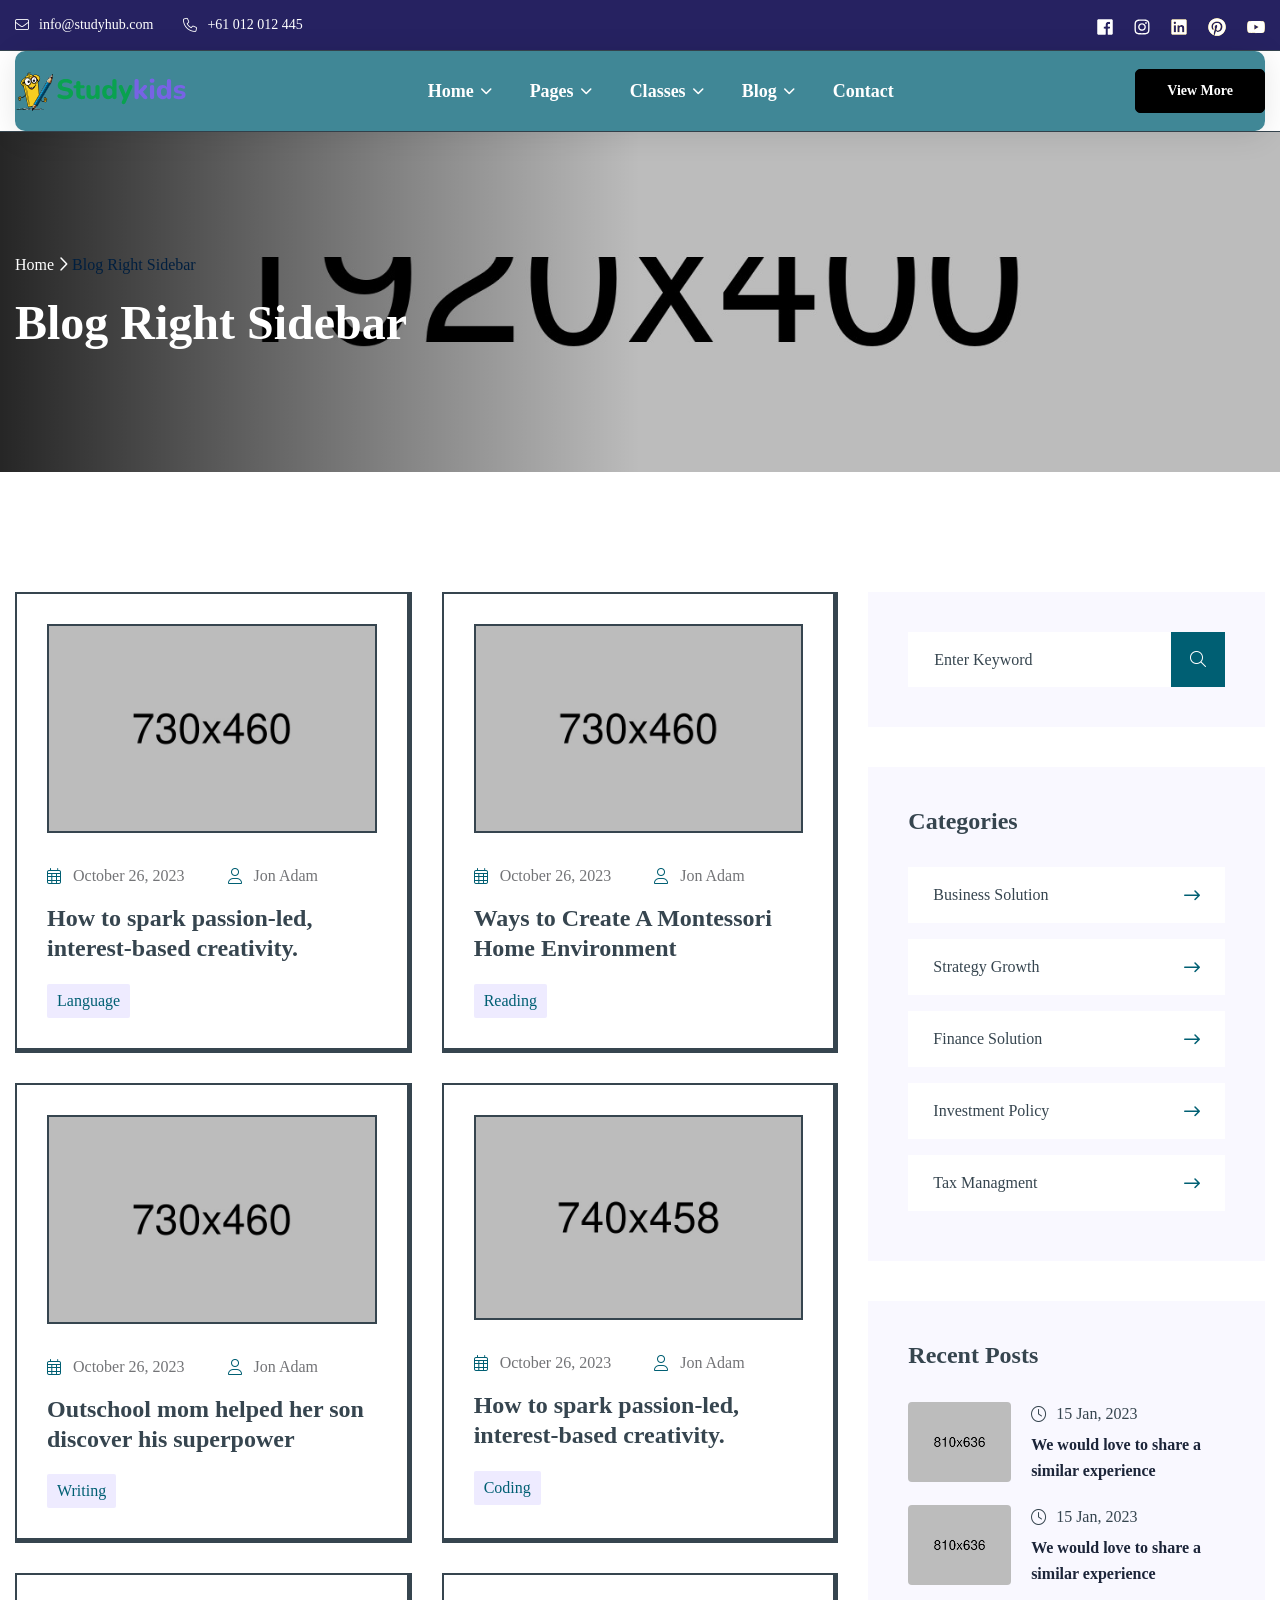
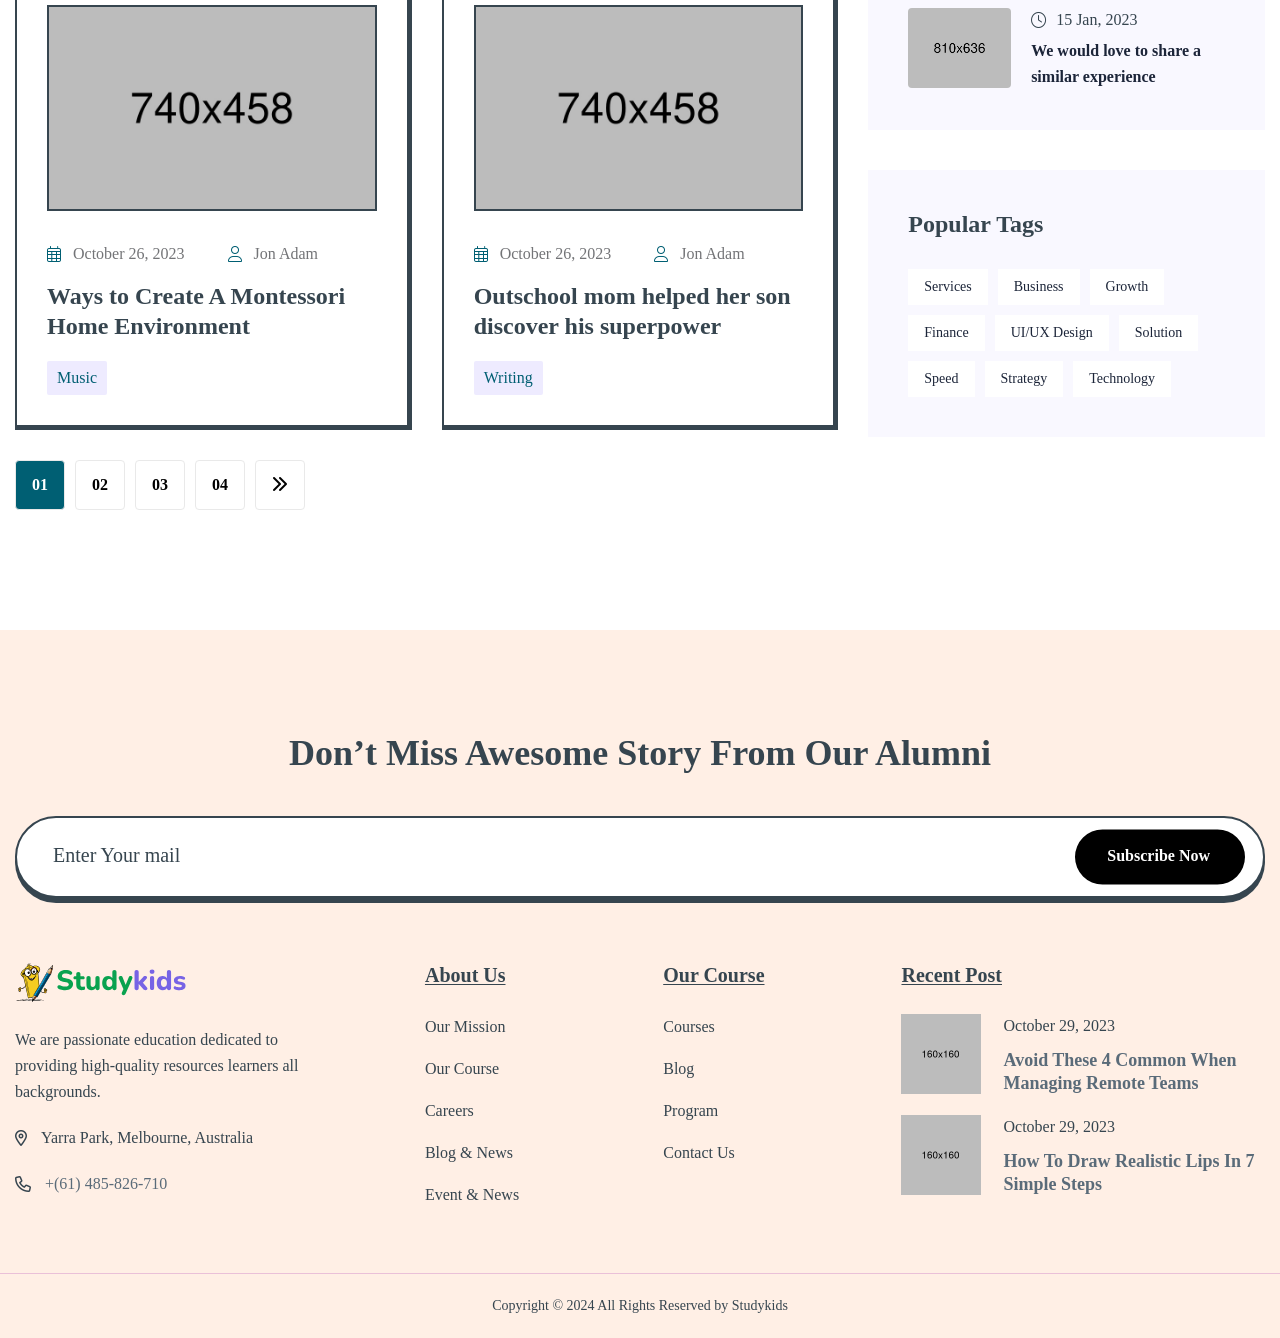
<file: blog-right-sidebar.html>
<!DOCTYPE html>
<html lang="en">

<head>
    <meta charset="UTF-8">
    <meta name="viewport" content="width=device-width, initial-scale=1.0">
    <title>StudyKids LMS & University HTML Template </title>
    <link rel="shortcut icon" type="image/x-icon" href="assets/images/fav.png">
    <!-- fontawesome 6.4.2 -->
    <link rel="stylesheet" href="assets/css/plugins/fontawesome-6.css">
    <!-- swiper Css 10.2.0 -->
    <link rel="stylesheet" href="assets/css/plugins/swiper.min.css">
    <!-- magnific popup css -->
    <link rel="stylesheet" href="assets/css/vendor/magnific-popup.css">
    <!-- Bootstrap 5.0.2 -->
    <link rel="stylesheet" href="assets/css/vendor/bootstrap.min.css">
    <!-- jquery ui css -->
    <link rel="stylesheet" href="assets/css/vendor/jquery-ui.css">
    <!-- metismenu scss -->
    <link rel="stylesheet" href="assets/css/vendor/metismenu.css">
    <!-- custom style css -->
    <link rel="stylesheet" href="assets/css/style.css">
</head>

<body>

    <!-- header style one -->
    <!-- header style one -->
    <header class="header-one header--sticky header-default header-two">
        <div class="header-top-one-wrapper">
            <div class="container">
                <div class="row">
                    <div class="col-lg-12">
                        <div class="header-top-one">
                            <div class="left-information">
                                <a href="mailto:someone@example.com" class="email"><i class="fa-light fa-envelope"></i>info@studyhub.com</a>
                                <a href="tel:+4733378901" class="email"><i class="fa-light fa-phone"></i>+61 012 012 445</a>
                            </div>
                            <div class="right-information">
                                <ul class="social-area">
                                    <li>
                                        <a href="#">
                                            <svg width="16" height="16" viewBox="0 0 16 16" fill="none" xmlns="http://www.w3.org/2000/svg">
                                                <path d="M14.6688 0.5H1.33125C1.11129 0.501635 0.900811 0.589738 0.745275 0.745275C0.589738 0.900811 0.501635 1.11129 0.5 1.33125V14.6688C0.501635 14.8887 0.589738 15.0992 0.745275 15.2547C0.900811 15.4103 1.11129 15.4984 1.33125 15.5H8.5125V9.7H6.5625V7.43125H8.5125V5.7625C8.5125 3.825 9.69375 2.76875 11.4312 2.76875C12.0125 2.76875 12.5938 2.76875 13.175 2.85625V4.875H11.9813C11.0375 4.875 10.8562 5.325 10.8562 5.98125V7.425H13.1063L12.8125 9.69375H10.8562V15.5H14.6688C14.8887 15.4984 15.0992 15.4103 15.2547 15.2547C15.4103 15.0992 15.4984 14.8887 15.5 14.6688V1.33125C15.4984 1.11129 15.4103 0.900811 15.2547 0.745275C15.0992 0.589738 14.8887 0.501635 14.6688 0.5V0.5Z" fill="white" />
                                                <path d="M14.6688 0.5H1.33125C1.11129 0.501635 0.900811 0.589738 0.745275 0.745275C0.589738 0.900811 0.501635 1.11129 0.5 1.33125V14.6688C0.501635 14.8887 0.589738 15.0992 0.745275 15.2547C0.900811 15.4103 1.11129 15.4984 1.33125 15.5H8.5125V9.7H6.5625V7.43125H8.5125V5.7625C8.5125 3.825 9.69375 2.76875 11.4312 2.76875C12.0125 2.76875 12.5938 2.76875 13.175 2.85625V4.875H11.9813C11.0375 4.875 10.8562 5.325 10.8562 5.98125V7.425H13.1063L12.8125 9.69375H10.8562V15.5H14.6688C14.8887 15.4984 15.0992 15.4103 15.2547 15.2547C15.4103 15.0992 15.4984 14.8887 15.5 14.6688V1.33125C15.4984 1.11129 15.4103 0.900811 15.2547 0.745275C15.0992 0.589738 14.8887 0.501635 14.6688 0.5V0.5Z" fill="white" />
                                            </svg>
                                        </a>
                                    </li>
                                    <li>
                                        <a href="#">
                                            <svg width="16" height="16" viewBox="0 0 16 16" fill="none" xmlns="http://www.w3.org/2000/svg">
                                                <path fill-rule="evenodd" clip-rule="evenodd" d="M11.0306 1.89513C10.2398 1.859 10.0026 1.85137 8 1.85137V1.85131C5.99744 1.85131 5.76019 1.859 4.96938 1.89506C4.49378 1.90072 4.02269 1.98808 3.57669 2.15331C3.25324 2.27812 2.9595 2.46925 2.71436 2.7144C2.46922 2.95955 2.27811 3.2533 2.15331 3.57675C1.98808 4.02276 1.90072 4.49384 1.89506 4.96944C1.85894 5.76025 1.85131 5.9975 1.85131 8.00006C1.85131 10.0026 1.859 10.2399 1.89506 11.0307C1.90072 11.5063 1.98808 11.9774 2.15331 12.4234C2.27812 12.7468 2.46923 13.0405 2.71437 13.2857C2.95951 13.5308 3.25325 13.7219 3.57669 13.8467C4.02269 14.012 4.49378 14.0993 4.96938 14.105C5.76013 14.1411 5.99725 14.1487 8 14.1487C10.0028 14.1487 10.2399 14.1411 11.0306 14.105C11.5062 14.0993 11.9773 14.012 12.4233 13.8467C12.7467 13.7219 13.0405 13.5308 13.2856 13.2857C13.5308 13.0405 13.7219 12.7468 13.8467 12.4234C14.0119 11.9774 14.0993 11.5063 14.1049 11.0307C14.1411 10.2399 14.1487 10.0026 14.1487 8.00006C14.1487 5.9975 14.141 5.76025 14.1049 4.96944C14.0993 4.49384 14.0119 4.02276 13.8467 3.57675C13.7219 3.25331 13.5308 2.95958 13.2856 2.71444C13.0405 2.4693 12.7467 2.27818 12.4233 2.15338C11.9773 1.98814 11.5062 1.90079 11.0306 1.89513ZM4.90775 0.545125C5.70769 0.508625 5.96312 0.5 8 0.5C10.0369 0.5 10.2923 0.508625 11.0919 0.545438C11.7141 0.557899 12.3297 0.675778 12.9125 0.894062C13.4108 1.08672 13.8633 1.38135 14.2411 1.75907C14.6188 2.13679 14.9135 2.58927 15.1063 3.0875C15.3245 3.67018 15.4424 4.28566 15.4549 4.90775C15.4914 5.70769 15.5 5.96312 15.5 8C15.5 10.0369 15.4914 10.2923 15.4552 11.0919C15.4427 11.7141 15.3248 12.3297 15.1066 12.9125C14.9139 13.4108 14.6192 13.8633 14.2414 14.2411C13.8636 14.6189 13.4111 14.9136 12.9128 15.1063C12.33 15.3245 11.7144 15.4424 11.0922 15.4549C10.2923 15.4914 10.0369 15.5 8 15.5C5.96312 15.5 5.70769 15.4914 4.90806 15.4552C4.28586 15.4427 3.67028 15.3249 3.0875 15.1066C2.58921 14.9139 2.13667 14.6192 1.7589 14.2414C1.38112 13.8636 1.08645 13.4111 0.89375 12.9128C0.675466 12.33 0.557586 11.7144 0.545125 11.0922C0.508625 10.2923 0.5 10.0369 0.5 8C0.5 5.96312 0.508625 5.70769 0.545125 4.90806C0.557579 4.28586 0.675459 3.67028 0.89375 3.0875C1.08645 2.58921 1.38112 2.13667 1.7589 1.7589C2.13667 1.38112 2.58921 1.08645 3.0875 0.89375C3.67018 0.675493 4.28566 0.557614 4.90775 0.545125ZM12.0035 4.89644C12.5005 4.89644 12.9035 4.49349 12.9035 3.99644C12.9035 3.49938 12.5005 3.09644 12.0035 3.09644C11.5064 3.09644 11.1035 3.49938 11.1035 3.99644C11.1035 4.49349 11.5064 4.89644 12.0035 4.89644ZM7.99998 4.14868C7.23825 4.14868 6.49363 4.37456 5.86027 4.79776C5.22692 5.22095 4.73328 5.82245 4.44178 6.5262C4.15027 7.22995 4.074 8.00433 4.22261 8.75142C4.37122 9.49852 4.73802 10.1848 5.27665 10.7234C5.81527 11.262 6.50152 11.6288 7.24862 11.7774C7.99571 11.926 8.77009 11.8498 9.47384 11.5583C10.1776 11.2668 10.7791 10.7731 11.2023 10.1398C11.6255 9.50641 11.8514 8.76179 11.8514 8.00006C11.8514 6.97861 11.4456 5.999 10.7233 5.27672C10.001 4.55445 9.02143 4.14868 7.99998 4.14868ZM7.99998 10.5001C7.50553 10.5001 7.02218 10.3534 6.61106 10.0787C6.19993 9.80403 5.8795 9.41358 5.69028 8.95677C5.50106 8.49995 5.45156 7.99728 5.54802 7.51233C5.64448 7.02738 5.88258 6.58192 6.23221 6.23229C6.58185 5.88266 7.0273 5.64456 7.51226 5.54809C7.99721 5.45163 8.49988 5.50114 8.95669 5.69036C9.41351 5.87958 9.80395 6.20001 10.0787 6.61113C10.3534 7.02225 10.5 7.5056 10.5 8.00006C10.5 8.6631 10.2366 9.29898 9.76775 9.76782C9.29891 10.2367 8.66302 10.5001 7.99998 10.5001Z" fill="white" />
                                            </svg>
                                        </a>
                                    </li>
                                    <li>
                                        <a href="#">
                                            <svg width="16" height="16" viewBox="0 0 16 16" fill="none" xmlns="http://www.w3.org/2000/svg">
                                                <path d="M14.3812 0.50002H1.61875C1.32795 0.498272 1.04803 0.610457 0.838927 0.812551C0.629823 1.01465 0.508163 1.29058 0.5 1.58127V14.375C0.506563 14.6662 0.627723 14.9431 0.837178 15.1455C1.04663 15.348 1.32748 15.4596 1.61875 15.4563H14.3812C14.6725 15.4596 14.9534 15.348 15.1628 15.1455C15.3723 14.9431 15.4934 14.6662 15.5 14.375V1.58127C15.4918 1.29058 15.3702 1.01465 15.1611 0.812551C14.952 0.610457 14.672 0.498272 14.3812 0.50002V0.50002ZM4.94375 13.2563H2.74375V6.12502H4.94375V13.2563ZM3.86875 5.13127C3.53097 5.13137 3.20655 4.99936 2.9648 4.76345C2.72306 4.52755 2.58316 4.20645 2.575 3.86877C2.56888 3.69723 2.59816 3.52626 2.66102 3.36653C2.72387 3.2068 2.81895 3.06172 2.94032 2.94034C3.0617 2.81897 3.20678 2.72389 3.36651 2.66104C3.52624 2.59818 3.69721 2.5689 3.86875 2.57502C4.19553 2.59777 4.50151 2.74364 4.72494 2.98317C4.94838 3.2227 5.07263 3.53808 5.07263 3.86565C5.07263 4.19321 4.94838 4.50859 4.72494 4.74812C4.50151 4.98765 4.19553 5.13352 3.86875 5.15627V5.13127ZM13.3 13.2125H11.125V9.72502C11.125 8.89377 11.125 7.81252 9.9625 7.81252C8.8 7.81252 8.625 8.72502 8.625 9.64377V13.175H6.4V6.12502H8.475V7.06252H8.51875C8.73143 6.69316 9.04155 6.38937 9.41522 6.18435C9.78888 5.97933 10.2117 5.88097 10.6375 5.90002C12.8812 5.90002 13.3 7.40002 13.3 9.30627V13.2125Z" fill="#FFD335" />
                                                <path d="M14.3812 0.50002H1.61875C1.32795 0.498272 1.04803 0.610457 0.838927 0.812551C0.629823 1.01465 0.508163 1.29058 0.5 1.58127V14.375C0.506563 14.6662 0.627723 14.9431 0.837178 15.1455C1.04663 15.348 1.32748 15.4596 1.61875 15.4563H14.3812C14.6725 15.4596 14.9534 15.348 15.1628 15.1455C15.3723 14.9431 15.4934 14.6662 15.5 14.375V1.58127C15.4918 1.29058 15.3702 1.01465 15.1611 0.812551C14.952 0.610457 14.672 0.498272 14.3812 0.50002V0.50002ZM4.94375 13.2563H2.74375V6.12502H4.94375V13.2563ZM3.86875 5.13127C3.53097 5.13137 3.20655 4.99936 2.9648 4.76345C2.72306 4.52755 2.58316 4.20645 2.575 3.86877C2.56888 3.69723 2.59816 3.52626 2.66102 3.36653C2.72387 3.2068 2.81895 3.06172 2.94032 2.94034C3.0617 2.81897 3.20678 2.72389 3.36651 2.66104C3.52624 2.59818 3.69721 2.5689 3.86875 2.57502C4.19553 2.59777 4.50151 2.74364 4.72494 2.98317C4.94838 3.2227 5.07263 3.53808 5.07263 3.86565C5.07263 4.19321 4.94838 4.50859 4.72494 4.74812C4.50151 4.98765 4.19553 5.13352 3.86875 5.15627V5.13127ZM13.3 13.2125H11.125V9.72502C11.125 8.89377 11.125 7.81252 9.9625 7.81252C8.8 7.81252 8.625 8.72502 8.625 9.64377V13.175H6.4V6.12502H8.475V7.06252H8.51875C8.73143 6.69316 9.04155 6.38937 9.41522 6.18435C9.78888 5.97933 10.2117 5.88097 10.6375 5.90002C12.8812 5.90002 13.3 7.40002 13.3 9.30627V13.2125Z" fill="white" />
                                            </svg>
                                        </a>
                                    </li>
                                    <li>
                                        <a href="#">
                                            <svg width="18" height="18" viewBox="0 0 18 18" fill="none" xmlns="http://www.w3.org/2000/svg">
                                                <path d="M9 0.25C6.9714 0.263815 5.01064 0.982071 3.45313 2.2819C1.89562 3.58172 0.838154 5.38235 0.461624 7.37574C0.085095 9.36913 0.412903 11.4314 1.38897 13.2098C2.36504 14.9882 3.92871 16.3722 5.8125 17.125C5.68589 16.2965 5.68589 15.4535 5.8125 14.625L6.84375 10.25C6.68055 9.85378 6.59974 9.42847 6.60625 9C6.60625 7.7875 7.3125 6.875 8.1875 6.875C8.34601 6.87262 8.50317 6.90452 8.6482 6.96853C8.79323 7.03255 8.92272 7.12715 9.02778 7.24587C9.13284 7.36458 9.21101 7.50461 9.25691 7.65635C9.30282 7.80808 9.31538 7.96795 9.29375 8.125C9.29375 8.875 8.81875 10 8.56875 11.0375C8.51494 11.231 8.50854 11.4346 8.5501 11.6311C8.59165 11.8275 8.67993 12.0111 8.80747 12.1662C8.93501 12.3214 9.09805 12.4435 9.28278 12.5223C9.46752 12.601 9.66851 12.6341 9.86875 12.6188C11.4187 12.6188 12.6187 10.975 12.6187 8.6125C12.6343 8.13243 12.5497 7.65438 12.3702 7.20885C12.1907 6.76331 11.9203 6.36009 11.5763 6.02488C11.2323 5.68968 10.8222 5.42987 10.3721 5.26201C9.92209 5.09416 9.442 5.02195 8.9625 5.05C8.45056 5.02801 7.93948 5.11013 7.4602 5.29139C6.98092 5.47264 6.5434 5.74927 6.17412 6.10452C5.80485 6.45977 5.5115 6.88626 5.31184 7.35817C5.11217 7.83008 5.01033 8.33759 5.0125 8.85C5.00555 9.56384 5.22429 10.2616 5.6375 10.8438C5.66754 10.8771 5.68895 10.9174 5.69984 10.961C5.71074 11.0046 5.71079 11.0501 5.7 11.0938C5.63125 11.3688 5.48125 11.9688 5.45625 12.0875C5.43125 12.2063 5.325 12.2812 5.1625 12.2062C4.06875 11.6937 3.3875 10.1 3.3875 8.8125C3.3875 6.05625 5.39375 3.51875 9.16875 3.51875C12.2 3.51875 14.5625 5.68125 14.5625 8.575C14.5625 11.5875 12.6875 14.0125 10.0187 14.0125C9.62751 14.0261 9.23907 13.9418 8.8887 13.7671C8.53834 13.5925 8.23715 13.3331 8.0125 13.0125L7.46875 15.0938C7.20809 15.9026 6.84247 16.6738 6.38125 17.3875C7.23111 17.6387 8.11386 17.7609 9 17.75C11.3206 17.75 13.5462 16.8281 15.1872 15.1872C16.8281 13.5462 17.75 11.3206 17.75 9C17.75 6.67936 16.8281 4.45376 15.1872 2.81282C13.5462 1.17187 11.3206 0.25 9 0.25" fill="#FFD335" />
                                                <path d="M9 0.25C6.9714 0.263815 5.01064 0.982071 3.45313 2.2819C1.89562 3.58172 0.838154 5.38235 0.461624 7.37574C0.085095 9.36913 0.412903 11.4314 1.38897 13.2098C2.36504 14.9882 3.92871 16.3722 5.8125 17.125C5.68589 16.2965 5.68589 15.4535 5.8125 14.625L6.84375 10.25C6.68055 9.85378 6.59974 9.42847 6.60625 9C6.60625 7.7875 7.3125 6.875 8.1875 6.875C8.34601 6.87262 8.50317 6.90452 8.6482 6.96853C8.79323 7.03255 8.92272 7.12715 9.02778 7.24587C9.13284 7.36458 9.21101 7.50461 9.25691 7.65635C9.30282 7.80808 9.31538 7.96795 9.29375 8.125C9.29375 8.875 8.81875 10 8.56875 11.0375C8.51494 11.231 8.50854 11.4346 8.5501 11.6311C8.59165 11.8275 8.67993 12.0111 8.80747 12.1662C8.93501 12.3214 9.09805 12.4435 9.28278 12.5223C9.46752 12.601 9.66851 12.6341 9.86875 12.6188C11.4187 12.6188 12.6187 10.975 12.6187 8.6125C12.6343 8.13243 12.5497 7.65438 12.3702 7.20885C12.1907 6.76331 11.9203 6.36009 11.5763 6.02488C11.2323 5.68968 10.8222 5.42987 10.3721 5.26201C9.92209 5.09416 9.442 5.02195 8.9625 5.05C8.45056 5.02801 7.93948 5.11013 7.4602 5.29139C6.98092 5.47264 6.5434 5.74927 6.17412 6.10452C5.80485 6.45977 5.5115 6.88626 5.31184 7.35817C5.11217 7.83008 5.01033 8.33759 5.0125 8.85C5.00555 9.56384 5.22429 10.2616 5.6375 10.8438C5.66754 10.8771 5.68895 10.9174 5.69984 10.961C5.71074 11.0046 5.71079 11.0501 5.7 11.0938C5.63125 11.3688 5.48125 11.9688 5.45625 12.0875C5.43125 12.2063 5.325 12.2812 5.1625 12.2062C4.06875 11.6937 3.3875 10.1 3.3875 8.8125C3.3875 6.05625 5.39375 3.51875 9.16875 3.51875C12.2 3.51875 14.5625 5.68125 14.5625 8.575C14.5625 11.5875 12.6875 14.0125 10.0187 14.0125C9.62751 14.0261 9.23907 13.9418 8.8887 13.7671C8.53834 13.5925 8.23715 13.3331 8.0125 13.0125L7.46875 15.0938C7.20809 15.9026 6.84247 16.6738 6.38125 17.3875C7.23111 17.6387 8.11386 17.7609 9 17.75C11.3206 17.75 13.5462 16.8281 15.1872 15.1872C16.8281 13.5462 17.75 11.3206 17.75 9C17.75 6.67936 16.8281 4.45376 15.1872 2.81282C13.5462 1.17187 11.3206 0.25 9 0.25" fill="white" />
                                            </svg>
                                        </a>
                                    </li>
                                    <li>
                                        <a href="#">
                                            <svg width="18" height="14" viewBox="0 0 18 14" fill="none" xmlns="http://www.w3.org/2000/svg">
                                                <path d="M17.3817 2.7875C17.2821 2.41753 17.0871 2.0802 16.8162 1.80927C16.5453 1.53835 16.2079 1.34334 15.838 1.24375C14.4755 0.875 9.00047 0.875 9.00047 0.875C9.00047 0.875 3.52547 0.875 2.16297 1.24375C1.79299 1.34334 1.45567 1.53835 1.18474 1.80927C0.913819 2.0802 0.718806 2.41753 0.61922 2.7875C0.364811 4.17704 0.241353 5.58739 0.25047 7C0.241353 8.41261 0.364811 9.82296 0.61922 11.2125C0.718806 11.5825 0.913819 11.9198 1.18474 12.1907C1.45567 12.4617 1.79299 12.6567 2.16297 12.7563C3.52547 13.125 9.00047 13.125 9.00047 13.125C9.00047 13.125 14.4755 13.125 15.838 12.7563C16.2079 12.6567 16.5453 12.4617 16.8162 12.1907C17.0871 11.9198 17.2821 11.5825 17.3817 11.2125C17.6361 9.82296 17.7596 8.41261 17.7505 7C17.7596 5.58739 17.6361 4.17704 17.3817 2.7875V2.7875ZM7.25047 9.625V4.375L11.7942 7L7.25047 9.625Z" fill="#FFD335" />
                                                <path d="M17.3817 2.7875C17.2821 2.41753 17.0871 2.0802 16.8162 1.80927C16.5453 1.53835 16.2079 1.34334 15.838 1.24375C14.4755 0.875 9.00047 0.875 9.00047 0.875C9.00047 0.875 3.52547 0.875 2.16297 1.24375C1.79299 1.34334 1.45567 1.53835 1.18474 1.80927C0.913819 2.0802 0.718806 2.41753 0.61922 2.7875C0.364811 4.17704 0.241353 5.58739 0.25047 7C0.241353 8.41261 0.364811 9.82296 0.61922 11.2125C0.718806 11.5825 0.913819 11.9198 1.18474 12.1907C1.45567 12.4617 1.79299 12.6567 2.16297 12.7563C3.52547 13.125 9.00047 13.125 9.00047 13.125C9.00047 13.125 14.4755 13.125 15.838 12.7563C16.2079 12.6567 16.5453 12.4617 16.8162 12.1907C17.0871 11.9198 17.2821 11.5825 17.3817 11.2125C17.6361 9.82296 17.7596 8.41261 17.7505 7C17.7596 5.58739 17.6361 4.17704 17.3817 2.7875V2.7875ZM7.25047 9.625V4.375L11.7942 7L7.25047 9.625Z" fill="white" />
                                            </svg>
                                        </a>
                                    </li>
                                </ul>
                            </div>
                        </div>
                    </div>
                </div>
            </div>
        </div>
        <div class="header-main">
            <div class="container">
                <div class="header-one-wrapper">
                    <div class="left-side-header">
                        <a href="index.html" class="logo-area">
                            <img src="assets/images/logo/logo-1.svg" alt="logo">
                        </a>
                    </div>

                    <div class="main-nav-one">
                        <nav>
                            <ul>
                                <li class="has-dropdown" style="position: static;">
                                    <a class="nav-link" href="#">Home</a>

                                    <ul class="submenu">
                                        <li>
                                            <a href="index.html">Home 01</a>
                                        </li>
                                        <li>
                                            <a href="index-two.html">Home 02</a>
                                        </li>
                                        <li>
                                            <a href="index-three.html">Home 03</a>
                                        </li>
                                        <li>
                                            <a href="index-four.html">Home 04</a>
                                        </li>
                                    </ul>
                                </li>
                                <li class="has-dropdown">
                                    <a class="nav-link" href="#">Pages</a>
                                    <ul class="submenu">
                                        <li><a href="about.html">About Us</a></li>
                                        <li><a href="team.html">Team</a></li>
                                        <li><a href="team-details.html">Team Details</a></li>
                                        <li><a href="event.html">Event</a></li>
                                        <li><a href="event-details.html">Event Details</a></li>
                                        <li><a href="program-details.html">Program Details</a></li>
                                        <li><a href="pricing.html">Pricing</a></li>
                                        <li><a href="pricing-two.html">Pricing Two</a></li>
                                    </ul>
                                </li>
                                <li class="has-dropdown">
                                    <a class="nav-link" href="#">Classes</a>
                                    <ul class="submenu">
                                        <li><a href="course.html">Courses</a></li>
                                        <li><a href="course-details.html">Course Details</a></li>
                                    </ul>
                                </li>
                                <li class="has-dropdown">
                                    <a class="nav-link" href="#">Blog</a>
                                    <ul class="submenu">
                                        <li><a href="blog.html">Blog</a></li>
                                        <li><a href="blog-grid.html">Blog Grid</a></li>
                                        <li><a href="blog-list.html">Blog List</a></li>
                                        <li><a href="blog-right-sidebar.html">Blog Right Sidebar</a></li>
                                        <li><a href="blog-left-sidebar.html">Blog Left Sidebar</a></li>
                                        <li><a href="blog-details.html">Blog Details</a></li>
                                    </ul>
                                </li>
                                <li>
                                    <a class="nav-link" href="contact.html">Contact</a>
                                </li>
                            </ul>
                        </nav>
                    </div>

                    <div class="header-right-area-one">
                        <div class="buttons-area">
                            <a href="registration.html" class="rts-btn btn-primary2">View More</a>
                        </div>
                        <div class="menu-btn" id="menu-btn">
                            <svg width="20" height="16" viewBox="0 0 20 16" fill="none" xmlns="http://www.w3.org/2000/svg">
                                <rect y="14" width="20" height="2" fill="#1F1F25"></rect>
                                <rect y="7" width="20" height="2" fill="#1F1F25"></rect>
                                <rect width="20" height="2" fill="#1F1F25"></rect>
                            </svg>
                        </div>
                    </div>
                </div>
            </div>
        </div>
    </header>
    <!-- header style end -->
    <!-- header style end -->


    <!-- bread crumb area -->
    <div class="rts-breadcrumb-area rts-section-gap bg_image">
        <div class="container">
            <div class="row">
                <div class="col-lg-12">
                    <div class="breadcrumb-main-wrapper">
                        <div class="pagination-wrapper">
                            <a href="index.html">Home</a>
                            <i class="fa-regular fa-chevron-right"></i>
                            <a class="active" href="Instructor.html">Blog Right Sidebar</a>
                        </div>
                        <!-- breadcrumb pagination area -->
                        <h2 class="title">Blog Right Sidebar</h2>
                        <!-- breadcrumb pagination area end -->
                    </div>
                </div>
            </div>
        </div>
    </div>
    <!-- bread crumb area end -->


    <!-- blog details area start -->
    <div class="rts-blog-list-area rts-section-gap">
        <div class="container">
            <div class="row g-5">
                <!-- rts blo post area -->
                <div class="col-xl-8 col-md-12 col-sm-12 col-12">
                    <div class="row g-5">
                        <div class="col-lg-6">
                            <div class="single-blog-style-one">
                                <a href="blog-details.html" class="thumbnail">
                                    <img src="assets/images/blog/blog-01.jpg" alt="blog">
                                </a>
                                <div class="blog-top-area">
                                    <div class="single">
                                        <i class="fa-light fa-calendar-days"></i>
                                        <p>October 26, 2023</p>
                                    </div>
                                    <div class="single">
                                        <i class="fa-light fa-user"></i>
                                        <p>Jon Adam</p>
                                    </div>
                                </div>
                                <a href="blog-details.html">
                                    <h5 class="title">How to spark passion-led,
                                        interest-based creativity.</h5>
                                </a>
                                <div class="tags-area">
                                    <span>Language</span>
                                </div>
                            </div>
                        </div>
                        <div class="col-lg-6">
                            <div class="single-blog-style-one">
                                <a href="blog-details.html" class="thumbnail">
                                    <img src="assets/images/blog/blog-02.jpg" alt="blog">
                                </a>
                                <div class="blog-top-area">
                                    <div class="single">
                                        <i class="fa-light fa-calendar-days"></i>
                                        <p>October 26, 2023</p>
                                    </div>
                                    <div class="single">
                                        <i class="fa-light fa-user"></i>
                                        <p>Jon Adam</p>
                                    </div>
                                </div>
                                <a href="blog-details.html">
                                    <h5 class="title">Ways to Create A Montessori
                                        Home Environment</h5>
                                </a>
                                <div class="tags-area">
                                    <span>Reading</span>
                                </div>
                            </div>
                        </div>
                        <div class="col-lg-6">
                            <div class="single-blog-style-one">
                                <a href="blog-details.html" class="thumbnail">
                                    <img src="assets/images/blog/blog-03.jpg" alt="blog">
                                </a>
                                <div class="blog-top-area">
                                    <div class="single">
                                        <i class="fa-light fa-calendar-days"></i>
                                        <p>October 26, 2023</p>
                                    </div>
                                    <div class="single">
                                        <i class="fa-light fa-user"></i>
                                        <p>Jon Adam</p>
                                    </div>
                                </div>
                                <a href="blog-details.html">
                                    <h5 class="title">Outschool mom helped her
                                        son discover his superpower</h5>
                                </a>
                                <div class="tags-area">
                                    <span>Writing</span>
                                </div>
                            </div>
                        </div>
                        <div class="col-lg-6">
                            <div class="single-blog-style-one">
                                <a href="blog-details.html" class="thumbnail">
                                    <img src="assets/images/blog/blog-04.jpg" alt="blog">
                                </a>
                                <div class="blog-top-area">
                                    <div class="single">
                                        <i class="fa-light fa-calendar-days"></i>
                                        <p>October 26, 2023</p>
                                    </div>
                                    <div class="single">
                                        <i class="fa-light fa-user"></i>
                                        <p>Jon Adam</p>
                                    </div>
                                </div>
                                <a href="blog-details.html">
                                    <h5 class="title">How to spark passion-led,
                                        interest-based creativity.</h5>
                                </a>
                                <div class="tags-area">
                                    <span>Coding</span>
                                </div>
                            </div>
                        </div>
                        <div class="col-lg-6">
                            <div class="single-blog-style-one">
                                <a href="blog-details.html" class="thumbnail">
                                    <img src="assets/images/blog/blog-05.jpg" alt="blog">
                                </a>
                                <div class="blog-top-area">
                                    <div class="single">
                                        <i class="fa-light fa-calendar-days"></i>
                                        <p>October 26, 2023</p>
                                    </div>
                                    <div class="single">
                                        <i class="fa-light fa-user"></i>
                                        <p>Jon Adam</p>
                                    </div>
                                </div>
                                <a href="blog-details.html">
                                    <h5 class="title">Ways to Create A Montessori
                                        Home Environment</h5>
                                </a>
                                <div class="tags-area">
                                    <span>Music</span>
                                </div>
                            </div>
                        </div>
                        <div class="col-lg-6">
                            <div class="single-blog-style-one">
                                <a href="blog-details.html" class="thumbnail">
                                    <img src="assets/images/blog/blog-06.jpg" alt="blog">
                                </a>
                                <div class="blog-top-area">
                                    <div class="single">
                                        <i class="fa-light fa-calendar-days"></i>
                                        <p>October 26, 2023</p>
                                    </div>
                                    <div class="single">
                                        <i class="fa-light fa-user"></i>
                                        <p>Jon Adam</p>
                                    </div>
                                </div>
                                <a href="blog-details.html">
                                    <h5 class="title">Outschool mom helped her
                                        son discover his superpower</h5>
                                </a>
                                <div class="tags-area">
                                    <span>Writing</span>
                                </div>
                            </div>
                        </div>
                        <div class="col-lg-12">
                            <div class="rts-studykids-pagination">
                                <ul class="justify-content-start">
                                    <li><button class="active">01</button></li>
                                    <li><button>02</button></li>
                                    <li><button>03</button></li>
                                    <li><button>04</button></li>
                                    <li><button><i class="fa-solid fa-chevrons-right"></i></button></li>
                                </ul>
                            </div>
                        </div>
                    </div>
                </div>
                <!-- rts-blog post end area -->
                <!--rts blog wizered area -->
                <div class="col-xl-4 col-md-12 col-sm-12 col-12 rts-sticky-column-item">
                    <div class="blog-sidebar theiaStickySidebar">
                        <!-- single wizered start -->
                        <div class="rts-single-wized search">
                            <div class="wized-body mt--0">
                                <div class="rts-search-wrapper">
                                    <input class="Search" type="text" placeholder="Enter Keyword">
                                    <button><i class="fal fa-search"></i></button>
                                </div>
                            </div>
                        </div>
                        <!-- single wizered End -->
                        <!-- single wizered start -->
                        <div class="rts-single-wized Categories">
                            <div class="wized-header">
                                <h5 class="title">
                                    Categories
                                </h5>
                            </div>
                            <div class="wized-body">
                                <!-- single categoris -->
                                <ul class="single-categories">
                                    <li><a href="#">Business Solution <i class="far fa-long-arrow-right"></i></a></li>
                                </ul>
                                <!-- single categoris End -->
                                <!-- single categoris -->
                                <ul class="single-categories">
                                    <li><a href="#">Strategy Growth<i class="far fa-long-arrow-right"></i></a></li>
                                </ul>
                                <!-- single categoris End -->
                                <!-- single categoris -->
                                <ul class="single-categories">
                                    <li><a href="#">Finance Solution<i class="far fa-long-arrow-right"></i></a></li>
                                </ul>
                                <!-- single categoris End -->
                                <!-- single categoris -->
                                <ul class="single-categories">
                                    <li><a href="#">Investment Policy<i class="far fa-long-arrow-right"></i></a></li>
                                </ul>
                                <!-- single categoris End -->
                                <!-- single categoris -->
                                <ul class="single-categories">
                                    <li><a href="#">Tax Managment<i class="far fa-long-arrow-right"></i></a></li>
                                </ul>
                                <!-- single categoris End -->
                            </div>
                        </div>
                        <!-- single wizered End -->
                        <!-- single wizered start -->
                        <div class="rts-single-wized Recent-post">
                            <div class="wized-header">
                                <h5 class="title">
                                    Recent Posts
                                </h5>
                            </div>
                            <div class="wized-body">
                                <!-- recent-post -->
                                <div class="recent-post-single">
                                    <div class="thumbnail">
                                        <a href="#"><img src="assets/images/course/01.jpg" alt="Blog_post"></a>
                                    </div>
                                    <div class="content-area text-start">
                                        <div class="user">
                                            <i class="fal fa-clock"></i>
                                            <span>15 Jan, 2023</span>
                                        </div>
                                        <a class="post-title" href="#">
                                            <h6 class="title">We would love to share a similar experience</h6>
                                        </a>
                                    </div>
                                </div>
                                <!-- recent-post End -->
                                <!-- recent-post -->
                                <div class="recent-post-single">
                                    <div class="thumbnail">
                                        <a href="#"><img src="assets/images/course/02.jpg" alt="Blog_post"></a>
                                    </div>
                                    <div class="content-area text-start">
                                        <div class="user">
                                            <i class="fal fa-clock"></i>
                                            <span>15 Jan, 2023</span>
                                        </div>
                                        <a class="post-title" href="#">
                                            <h6 class="title">We would love to share a similar experience</h6>
                                        </a>
                                    </div>
                                </div>
                                <!-- recent-post End -->
                                <!-- recent-post -->
                                <div class="recent-post-single">
                                    <div class="thumbnail">
                                        <a href="#"><img src="assets/images/course/03.jpg" alt="Blog_post"></a>
                                    </div>
                                    <div class="content-area text-start">
                                        <div class="user">
                                            <i class="fal fa-clock"></i>
                                            <span>15 Jan, 2023</span>
                                        </div>
                                        <a class="post-title" href="#">
                                            <h6 class="title">We would love to share a similar experience</h6>
                                        </a>
                                    </div>
                                </div>
                                <!-- recent-post End -->
                            </div>
                        </div>
                        <!-- single wizered End -->
                        <!-- single wizered start -->
                        <div class="rts-single-wized">
                            <div class="wized-header">
                                <h5 class="title">
                                    Popular Tags
                                </h5>
                            </div>
                            <div class="wized-body">
                                <div class="tags-wrapper">
                                    <a href="#">Services</a>
                                    <a href="#">Business</a>
                                    <a href="#">Growth</a>
                                    <a href="#">Finance</a>
                                    <a href="#">UI/UX Design</a>
                                    <a href="#">Solution</a>
                                    <a href="#">Speed</a>
                                    <a href="#">Strategy</a>
                                    <a href="#">Technology</a>
                                </div>
                            </div>
                        </div>
                        <!-- single wizered End -->
                    </div>
                </div>
                <!-- rts- blog wizered end area -->
            </div>
        </div>
    </div>
    <!-- blog details area end -->

    <!-- footer call to action area start -->

    <!-- footer call to action area start -->
    <div class="rts-footer-area section-bg2">
        <div class="container">
            <div class="footer-top">
                <form action="#">
                    <h3 class="form-title">Don’t Miss Awesome Story From Our Alumni</h3>
                    <div class="form-inner">
                        <input type="email" name="Email" placeholder="Enter Your mail" required>
                        <button type="submit" class="rts-btn btn-primary border-radius">Subscribe Now</button>
                    </div>
                </form>
            </div>
            <div class="row ptb--65">
                <div class="col-lg-12">
                    <!-- footer main wrapper -->
                    <div class="footer-one-main-wrapper">
                        <!-- single sized  footer  -->
                        <div class="footer-single-wized left-logo">
                            <div class="head">
                                <a href="#">
                                    <img src="assets/images/logo/logo-1.svg" alt="logo" loading="lazy">
                                </a>
                            </div>
                            <div class="body">
                                <p class="dsic">
                                    We are passionate education dedicated to providing high-quality resources learners
                                    all backgrounds.
                                </p>
                                <ul class="wrapper-list">
                                    <li><i class="fa-regular fa-location-dot"></i>Yarra Park, Melbourne, Australia </li>
                                    <li><i class="fa-regular fa-phone"></i><a href="tel:+4733378901">+(61) 485-826-710</a></li>
                                </ul>
                            </div>
                        </div>
                        <!-- single sized  footer end -->
                        <!-- single sized  footer  -->
                        <div class="footer-single-wized">
                            <div class="head">
                                <h6 class="title">About Us</h6>
                            </div>
                            <div class="body">
                                <ul class="menu">
                                    <li><a href="course-two.html">Our Mission</a></li>
                                    <li><a href="about.html">Our Course</a></li>
                                    <li><a href="become-instructor.html">Careers</a></li>
                                    <li><a href="zoom-meeting.html">Blog & News</a></li>
                                    <li><a href="pricing.html">Event & News </a></li>
                                </ul>
                            </div>
                        </div>
                        <!-- single sized  footer end -->
                        <!-- single sized  footer  -->
                        <div class="footer-single-wized">
                            <div class="head">
                                <h6 class="title">Our Course</h6>
                            </div>
                            <div class="body">
                                <ul class="menu">
                                    <li><a href="course.html">Courses</a></li>
                                    <li><a href="blog.html">Blog</a></li>
                                    <li><a href="program-details.html">Program</a></li>
                                    <li><a href="contact.html">Contact Us</a></li>
                                </ul>
                            </div>
                        </div>
                        <!-- single sized  footer end -->
                        <!-- single sized  footer  -->
                        <div class="footer-single-wized input-area">
                            <div class="head">
                                <h6 class="title">Recent Post</h6>
                            </div>
                            <div class="body">
                                <ul>
                                    <li class="post-area">
                                        <div class="image">
                                            <a href="#">
                                                <img src="assets/images/blog/blog-07.jpg" width="80" alt="">
                                            </a>
                                        </div>
                                        <div class="content">
                                            <p class="date">October 29, 2023</p>
                                            <h6 class="post-title"><a href="#">Avoid These 4 Common When Managing Remote Teams</a></h6>
                                        </div>
                                    </li>
                                    <li class="post-area">
                                        <div class="image">
                                            <a href="#">
                                                <img src="assets/images/blog/blog-08.jpg" width="80" alt="">
                                            </a>
                                        </div>
                                        <div class="content">
                                            <p class="date">October 29, 2023</p>
                                            <h6 class="post-title"><a href="#">How To Draw Realistic Lips In 7 Simple Steps</a></h6>
                                        </div>
                                    </li>
                                </ul>
                            </div>
                        </div>
                        <!-- single sized  footer end -->
                    </div>
                    <!-- footer main wrapper end -->
                </div>
            </div>
        </div>
        <div class="copyright-area-one-border">
            <div class="container">
                <div class="row">
                    <div class="col-lg-12">
                        <div class="copyright-area-one">
                            <p>Copyright © 2024 All Rights Reserved by Studykids</p>
                        </div>
                    </div>
                </div>
            </div>
        </div>
    </div>
    <!-- footer call to action area end -->
    <!-- footer call to action area end -->

    <!-- header style two -->
    <div id="side-bar" class="side-bar header-two">
        <button class="close-icon-menu"><i class="far fa-times"></i></button>
        <!-- inner menu area desktop start -->
        <div class="inner-main-wrapper-desk">
            <div class="inner-content">
                <h4 class="title">We Build Building and Great Constructive Homes.</h4>
                <p class="disc">
                    We successfully cope with tasks of varying complexity, provide long-term guarantees and regularly master new technologies.
                </p>
                <div class="footer">
                    <h4 class="title">Got a project in mind?</h4>
                    <a href="contact.html" class="rts-btn btn-primary">Let's talk</a>
                </div>
            </div>
        </div>
        <!-- mobile menu area start -->
        <div class="mobile-menu-main">
            <nav class="nav-main mainmenu-nav mt--30">
                <ul class="mainmenu metismenu" id="mobile-menu-active">
                    <li class="has-droupdown">
                        <a href="#" class="main">Home</a>
                        <ul class="submenu mm-collapse">
                            <li><a class="mobile-menu-link" href="index.html">Home 01</a></li>
                            <li><a class="mobile-menu-link" href="index-two.html">Home 02</a></li>
                            <li><a class="mobile-menu-link" href="index-three.html">Home 03</a></li>
                            <li><a class="mobile-menu-link" href="index-four.html">home 04</a></li>
                        </ul>
                    </li>
                    <li class="has-droupdown">
                        <a href="#" class="main">Pages</a>
                        <ul class="submenu mm-collapse">
                            <li><a class="mobile-menu-link" href="about.html">About Us</a></li>
                            <li><a class="mobile-menu-link" href="team.html">Team</a></li>
                            <li><a class="mobile-menu-link" href="team-details.html">Team Details</a></li>
                            <li><a class="mobile-menu-link" href="event.html">Event</a></li>
                            <li><a class="mobile-menu-link" href="event-details.html">Event Details</a></li>
                            <li><a class="mobile-menu-link" href="program-details.html">Program Details</a></li>
                            <li><a class="mobile-menu-link" href="pricing.html">Pricing</a></li>
                            <li><a class="mobile-menu-link" href="pricing-two.html">Pricing Two</a></li>
                        </ul>
                    </li>
                    <li class="has-droupdown">
                        <a href="#" class="main">Class</a>
                        <ul class="submenu mm-collapse">
                            <li><a class="mobile-menu-link" href="course.html">Courses</a></li>
                            <li><a class="mobile-menu-link" href="course-details.html">Course Details</a></li>
                        </ul>
                    </li>
                    <li class="has-droupdown">
                        <a href="#" class="main">Blog</a>
                        <ul class="submenu mm-collapse">
                            <li><a class="mobile-menu-link" href="blog.html">Blog</a></li>
                            <li><a class="mobile-menu-link" href="blog-grid.html">Blog Grid</a></li>
                            <li><a class="mobile-menu-link" href="blog-list.html">Blog List</a></li>
                            <li><a class="mobile-menu-link" href="blog-right-sidebar.html">Blog Right Sidebar</a></li>
                            <li><a class="mobile-menu-link" href="blog-left-sidebar.html">Blog Left Sidebar</a></li>
                            <li><a class="mobile-menu-link" href="blog-details.html">Blog Details</a></li>
                        </ul>
                    </li>
                    <li class="menu-item">
                        <a href="contact.html" class="main">Contact</a>
                    </li>
                </ul>
            </nav>

            <div class="buttons-area">
                <a href="#" class="rts-btn btn-border">Log In</a>
                <a href="#" class="rts-btn btn-primary">Sign Up</a>
            </div>

            <div class="rts-social-style-one pl--20 mt--50">
                <ul>
                    <li>
                        <a href="#">
                            <i class="fa-brands fa-facebook-f"></i>
                        </a>
                    </li>
                    <li>
                        <a href="#">
                            <i class="fa-brands fa-twitter"></i>
                        </a>
                    </li>
                    <li>
                        <a href="#">
                            <i class="fa-brands fa-youtube"></i>
                        </a>
                    </li>
                    <li>
                        <a href="#">
                            <i class="fa-brands fa-linkedin-in"></i>
                        </a>
                    </li>
                </ul>
            </div>
        </div>
        <!-- mobile menu area end -->
    </div>
    <!-- header style two End -->

    <div id="preloader" class="preloader">
        <div class="animation-preloader">
            <div class="txt-loading">
                <span data-text-preloader="S" class="letters-loading first">
                        S
                    </span>
                <span data-text-preloader="T" class="letters-loading first">
                        T
                    </span>
                <span data-text-preloader="U" class="letters-loading first">
                    U
                    </span>
                <span data-text-preloader="D" class="letters-loading first">
                    D
                    </span>
                <span data-text-preloader="Y" class="letters-loading first">
                        Y
                    </span>
                <span data-text-preloader="K" class="letters-loading">
                        K
                    </span>
                <span data-text-preloader="I" class="letters-loading">
                        I
                    </span>
                <span data-text-preloader="D" class="letters-loading">
                    D
                    </span>
                <span data-text-preloader="S" class="letters-loading">
                    S
                    </span>
            </div>
            <p class="text-center">Loading</p>
        </div>
        <div class="loader">
            <div class="row">
                <div class="col-3 loader-section section-left">
                    <div class="bg"></div>
                </div>
                <div class="col-3 loader-section section-left">
                    <div class="bg"></div>
                </div>
                <div class="col-3 loader-section section-right">
                    <div class="bg"></div>
                </div>
                <div class="col-3 loader-section section-right">
                    <div class="bg"></div>
                </div>
            </div>
        </div>
    </div>

    <!-- rts backto top start -->
    <div class="progress-wrap">
        <svg class="progress-circle svg-content" width="100%" height="100%" viewBox="-1 -1 102 102">
            <path d="M50,1 a49,49 0 0,1 0,98 a49,49 0 0,1 0,-98" style="transition: stroke-dashoffset 10ms linear 0s; stroke-dasharray: 307.919, 307.919; stroke-dashoffset: 307.919;"></path>
        </svg>
    </div>
    <!-- rts backto top end -->

    <!-- offcanvase search -->
    <div class="search-input-area">
        <div class="container">
            <div class="search-input-inner">
                <div class="input-div">
                    <input class="search-input autocomplete" type="text" placeholder="Search by keyword or #">
                    <button><i class="far fa-search"></i></button>
                </div>
            </div>
        </div>
        <div id="close" class="search-close-icon"><i class="far fa-times"></i></div>
    </div>
    <!-- offcanvase search -->
    <div id="anywhere-home" class="">
    </div>

    <!-- all scripts -->
    <!-- jquery min js -->
    <script src="assets/js/vendor/jquery.min.js"></script>
    <!-- jquery ui js -->
    <script src="assets/js/vendor/jquery-ui.js"></script>
    <!-- metismenu js -->
    <script src="assets/js/vendor/metismenu.js"></script>
    <!-- magnific popup js-->
    <script src="assets/js/vendor/magnifying-popup.js"></script>
    <!-- swiper JS 10.2.0 -->
    <script src="assets/js/plugins/swiper.js"></script>
    <!-- counterup js -->
    <script src="assets/js/plugins/counterup.js"></script>
    <!-- waypoint js -->
    <script src="assets/js/vendor/waypoint.js"></script>
    <!-- wow js -->
    <script src="assets/js/vendor/waw.js"></script>
    <!-- isotop mesonary -->
    <script src="assets/js/plugins/isotop.js"></script>
    <!-- jquery imageloaded -->
    <script src="assets/js/plugins/imagesloaded.pkgd.min.js"></script>
    <!-- resize sensor js -->
    <script src="assets/js/plugins/resizer-sensor.js"></script>
    <!-- sticky sidebar -->
    <script src="assets/js/plugins/sticky-sidebar.js"></script>
    <!-- gsap twinmax js -->
    <script src="assets/js/plugins/twinmax.js"></script>
    <!-- chroma js -->
    <script src="assets/js/vendor/chroma.min.js"></script>
    <!-- bootstrap 5.0.2 -->
    <script src="assets/js/plugins/bootstrap.min.js"></script>
    <!-- dymanic Contact Form -->
    <script src="assets/js/plugins/contact.form.js"></script>
    <!-- calender js -->
    <script src="assets/js/plugins/calender.js"></script>
    <!-- main Js -->
    <script src="assets/js/main.js"></script>

</body>

</html>
</file>
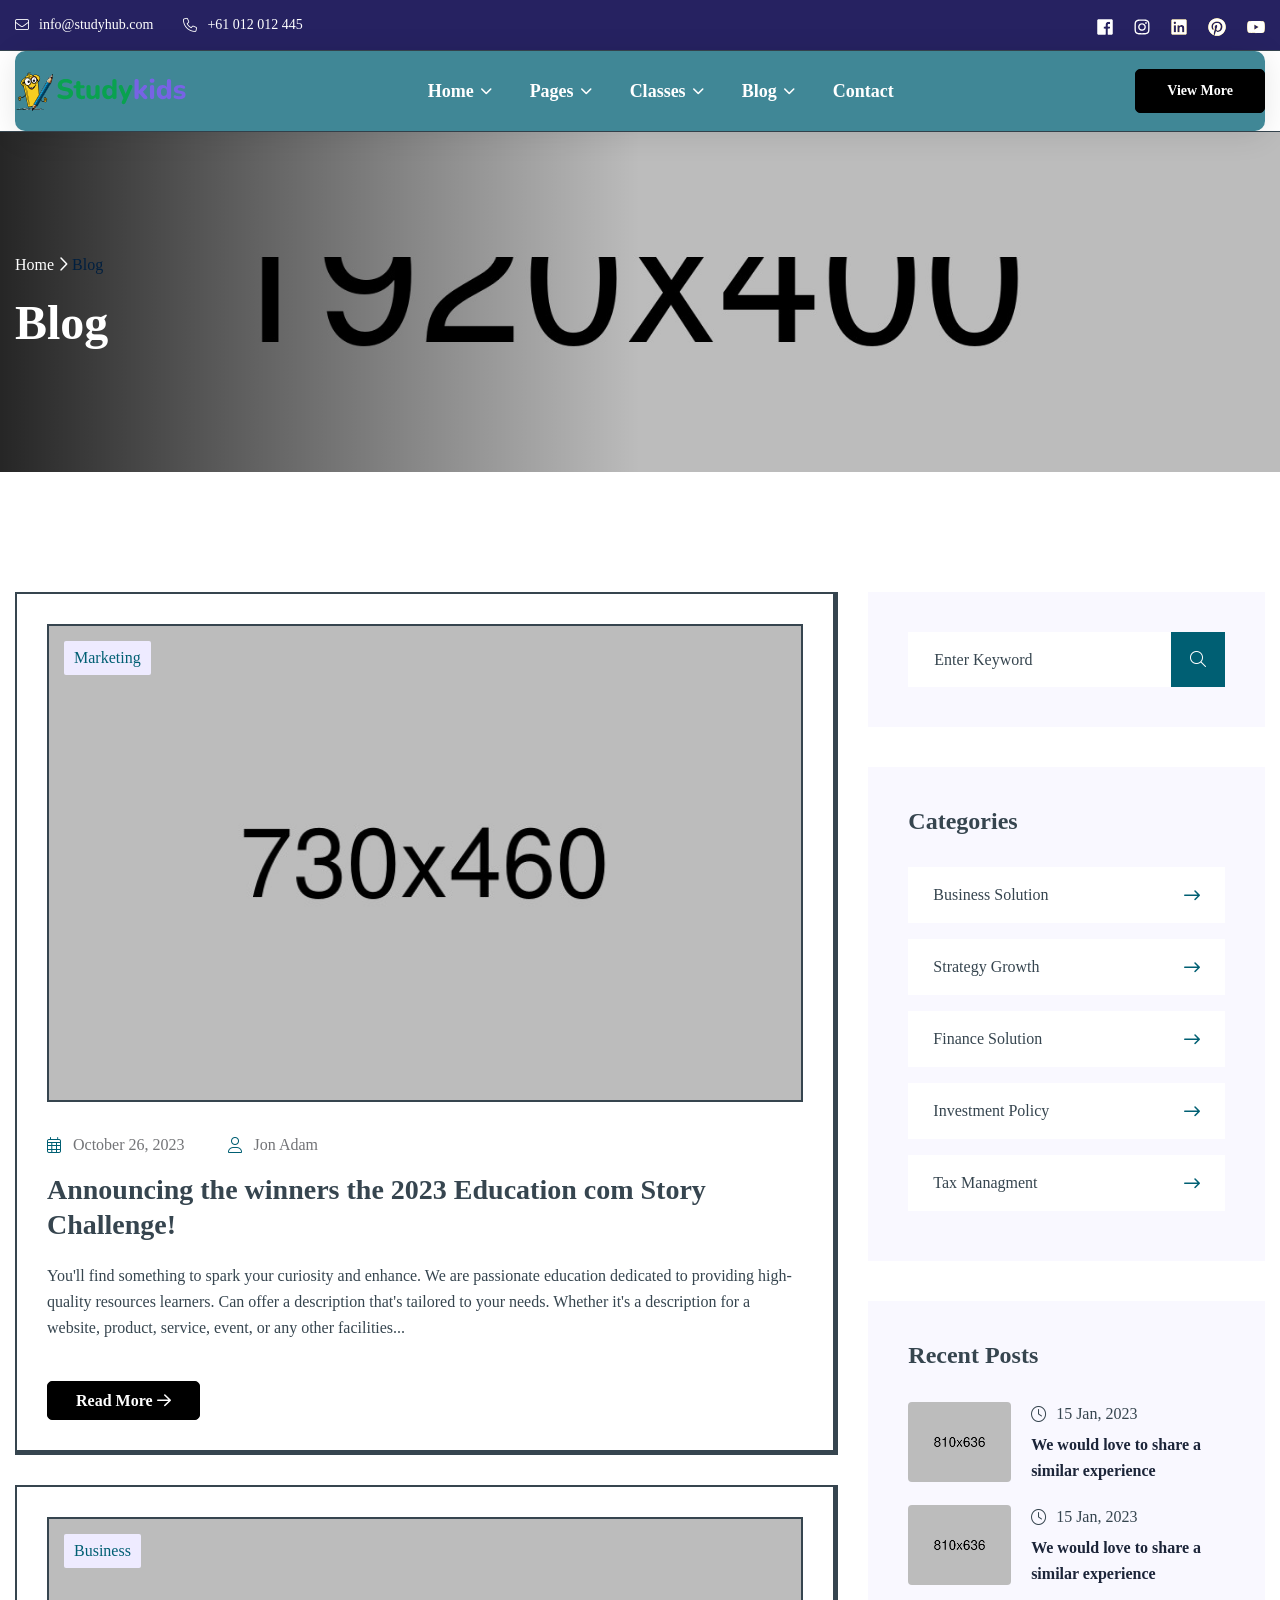
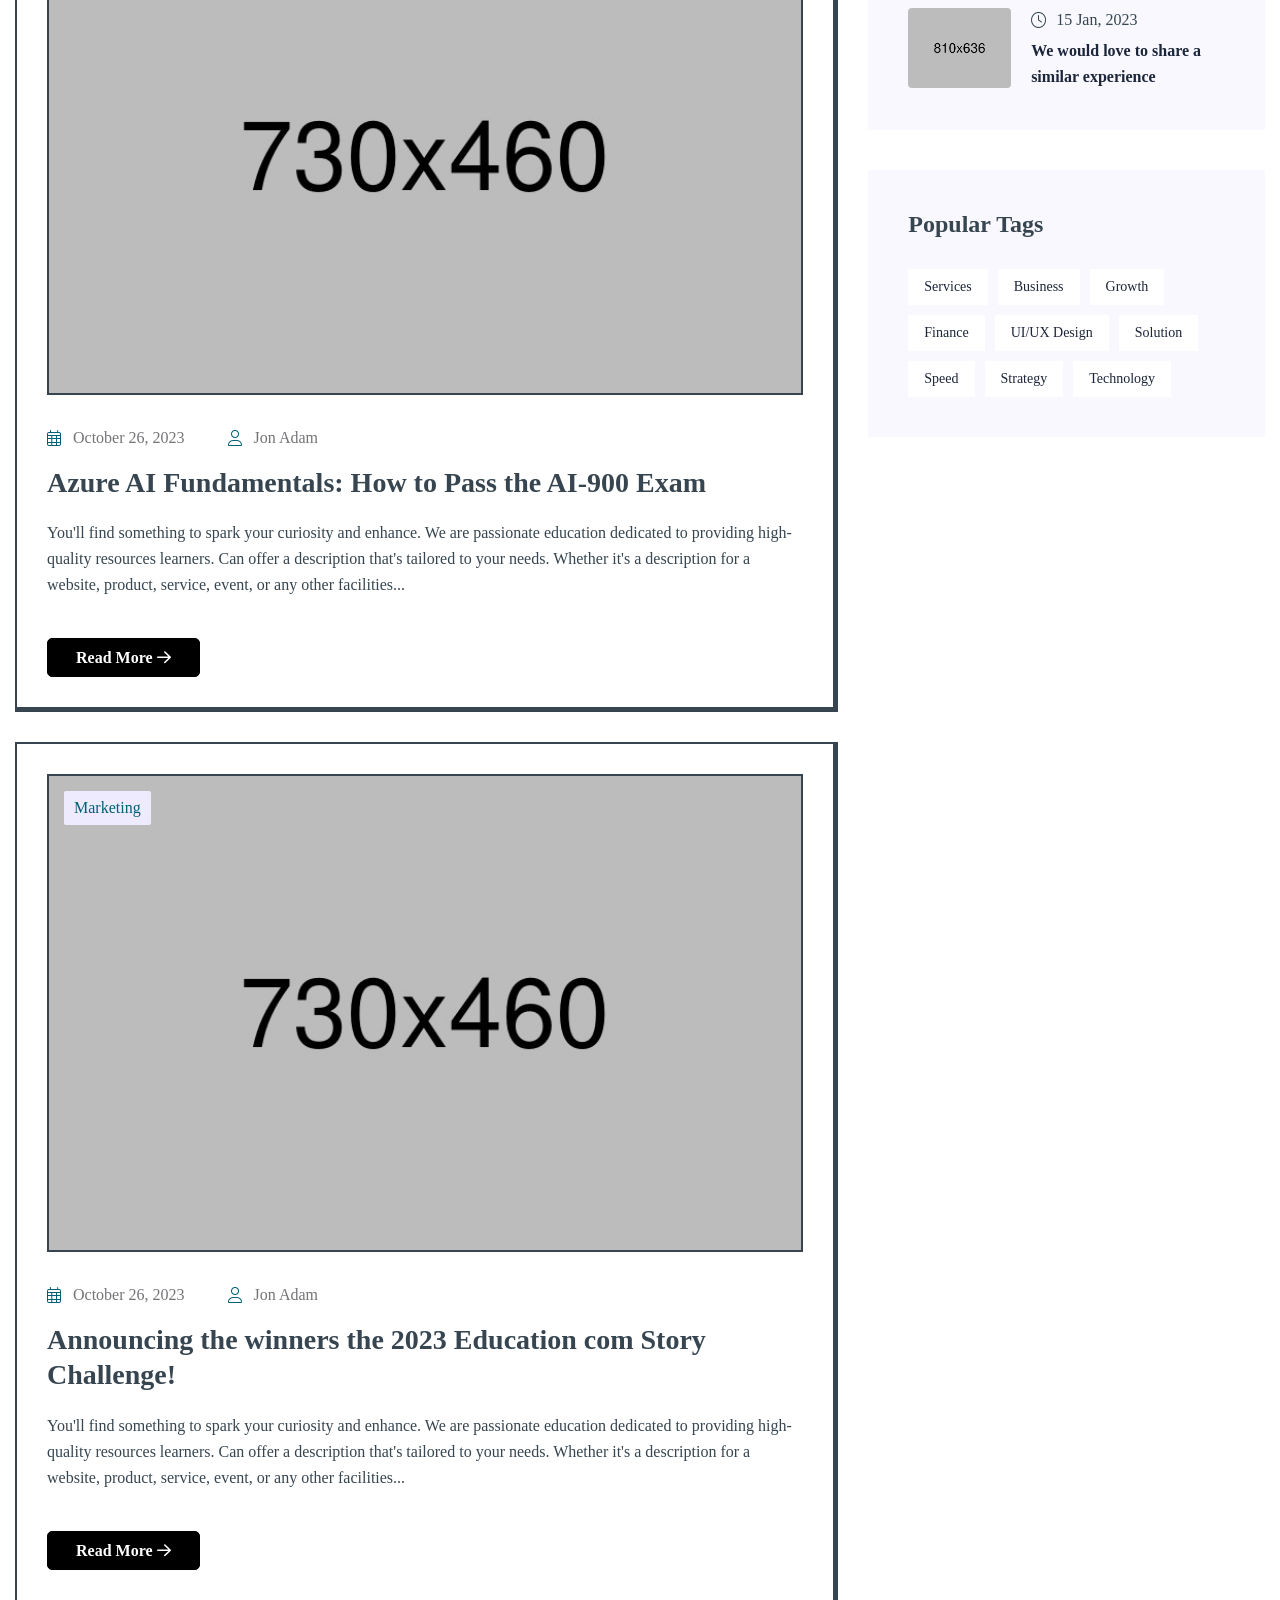
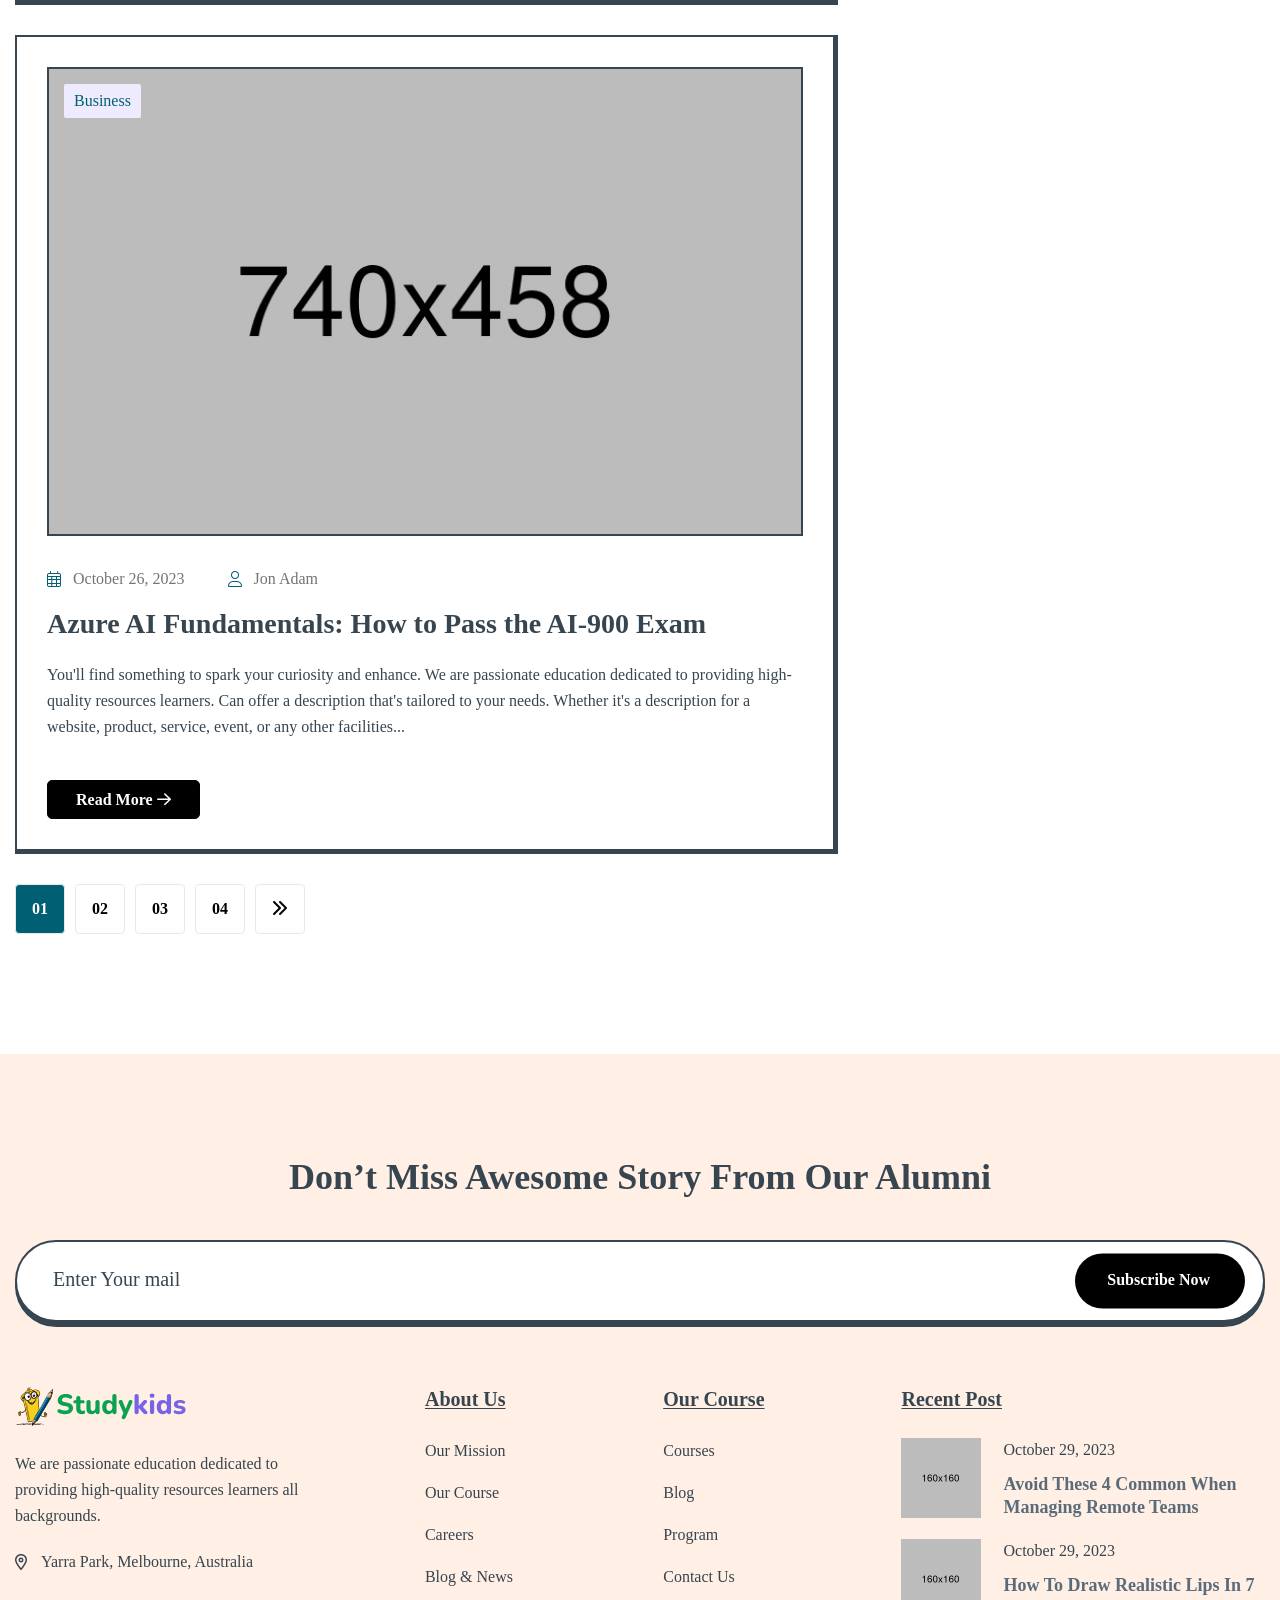
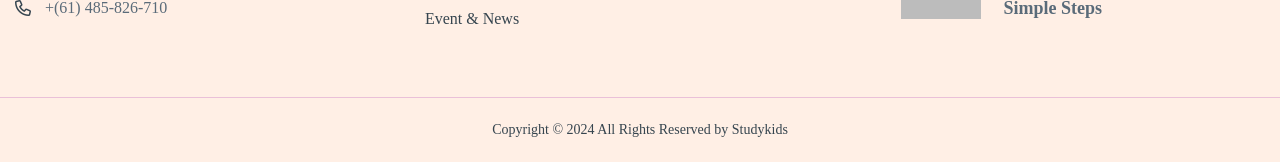
<file: blog.html>
<!DOCTYPE html>
<html lang="en">

<head>
    <meta charset="UTF-8">
    <meta name="viewport" content="width=device-width, initial-scale=1.0">
    <title>StudyKids LMS & University HTML Template </title>
    <link rel="shortcut icon" type="image/x-icon" href="assets/images/fav.png">
    <!-- fontawesome 6.4.2 -->
    <link rel="stylesheet" href="assets/css/plugins/fontawesome-6.css">
    <!-- swiper Css 10.2.0 -->
    <link rel="stylesheet" href="assets/css/plugins/swiper.min.css">
    <!-- magnific popup css -->
    <link rel="stylesheet" href="assets/css/vendor/magnific-popup.css">
    <!-- Bootstrap 5.0.2 -->
    <link rel="stylesheet" href="assets/css/vendor/bootstrap.min.css">
    <!-- jquery ui css -->
    <link rel="stylesheet" href="assets/css/vendor/jquery-ui.css">
    <!-- metismenu scss -->
    <link rel="stylesheet" href="assets/css/vendor/metismenu.css">
    <!-- custom style css -->
    <link rel="stylesheet" href="assets/css/style.css">
</head>

<body>

    <!-- header style one -->
    <!-- header style one -->
    <header class="header-one header--sticky header-default header-two">
        <div class="header-top-one-wrapper">
            <div class="container">
                <div class="row">
                    <div class="col-lg-12">
                        <div class="header-top-one">
                            <div class="left-information">
                                <a href="mailto:someone@example.com" class="email"><i class="fa-light fa-envelope"></i>info@studyhub.com</a>
                                <a href="tel:+4733378901" class="email"><i class="fa-light fa-phone"></i>+61 012 012 445</a>
                            </div>
                            <div class="right-information">
                                <ul class="social-area">
                                    <li>
                                        <a href="#">
                                            <svg width="16" height="16" viewBox="0 0 16 16" fill="none" xmlns="http://www.w3.org/2000/svg">
                                                <path d="M14.6688 0.5H1.33125C1.11129 0.501635 0.900811 0.589738 0.745275 0.745275C0.589738 0.900811 0.501635 1.11129 0.5 1.33125V14.6688C0.501635 14.8887 0.589738 15.0992 0.745275 15.2547C0.900811 15.4103 1.11129 15.4984 1.33125 15.5H8.5125V9.7H6.5625V7.43125H8.5125V5.7625C8.5125 3.825 9.69375 2.76875 11.4312 2.76875C12.0125 2.76875 12.5938 2.76875 13.175 2.85625V4.875H11.9813C11.0375 4.875 10.8562 5.325 10.8562 5.98125V7.425H13.1063L12.8125 9.69375H10.8562V15.5H14.6688C14.8887 15.4984 15.0992 15.4103 15.2547 15.2547C15.4103 15.0992 15.4984 14.8887 15.5 14.6688V1.33125C15.4984 1.11129 15.4103 0.900811 15.2547 0.745275C15.0992 0.589738 14.8887 0.501635 14.6688 0.5V0.5Z" fill="white" />
                                                <path d="M14.6688 0.5H1.33125C1.11129 0.501635 0.900811 0.589738 0.745275 0.745275C0.589738 0.900811 0.501635 1.11129 0.5 1.33125V14.6688C0.501635 14.8887 0.589738 15.0992 0.745275 15.2547C0.900811 15.4103 1.11129 15.4984 1.33125 15.5H8.5125V9.7H6.5625V7.43125H8.5125V5.7625C8.5125 3.825 9.69375 2.76875 11.4312 2.76875C12.0125 2.76875 12.5938 2.76875 13.175 2.85625V4.875H11.9813C11.0375 4.875 10.8562 5.325 10.8562 5.98125V7.425H13.1063L12.8125 9.69375H10.8562V15.5H14.6688C14.8887 15.4984 15.0992 15.4103 15.2547 15.2547C15.4103 15.0992 15.4984 14.8887 15.5 14.6688V1.33125C15.4984 1.11129 15.4103 0.900811 15.2547 0.745275C15.0992 0.589738 14.8887 0.501635 14.6688 0.5V0.5Z" fill="white" />
                                            </svg>
                                        </a>
                                    </li>
                                    <li>
                                        <a href="#">
                                            <svg width="16" height="16" viewBox="0 0 16 16" fill="none" xmlns="http://www.w3.org/2000/svg">
                                                <path fill-rule="evenodd" clip-rule="evenodd" d="M11.0306 1.89513C10.2398 1.859 10.0026 1.85137 8 1.85137V1.85131C5.99744 1.85131 5.76019 1.859 4.96938 1.89506C4.49378 1.90072 4.02269 1.98808 3.57669 2.15331C3.25324 2.27812 2.9595 2.46925 2.71436 2.7144C2.46922 2.95955 2.27811 3.2533 2.15331 3.57675C1.98808 4.02276 1.90072 4.49384 1.89506 4.96944C1.85894 5.76025 1.85131 5.9975 1.85131 8.00006C1.85131 10.0026 1.859 10.2399 1.89506 11.0307C1.90072 11.5063 1.98808 11.9774 2.15331 12.4234C2.27812 12.7468 2.46923 13.0405 2.71437 13.2857C2.95951 13.5308 3.25325 13.7219 3.57669 13.8467C4.02269 14.012 4.49378 14.0993 4.96938 14.105C5.76013 14.1411 5.99725 14.1487 8 14.1487C10.0028 14.1487 10.2399 14.1411 11.0306 14.105C11.5062 14.0993 11.9773 14.012 12.4233 13.8467C12.7467 13.7219 13.0405 13.5308 13.2856 13.2857C13.5308 13.0405 13.7219 12.7468 13.8467 12.4234C14.0119 11.9774 14.0993 11.5063 14.1049 11.0307C14.1411 10.2399 14.1487 10.0026 14.1487 8.00006C14.1487 5.9975 14.141 5.76025 14.1049 4.96944C14.0993 4.49384 14.0119 4.02276 13.8467 3.57675C13.7219 3.25331 13.5308 2.95958 13.2856 2.71444C13.0405 2.4693 12.7467 2.27818 12.4233 2.15338C11.9773 1.98814 11.5062 1.90079 11.0306 1.89513ZM4.90775 0.545125C5.70769 0.508625 5.96312 0.5 8 0.5C10.0369 0.5 10.2923 0.508625 11.0919 0.545438C11.7141 0.557899 12.3297 0.675778 12.9125 0.894062C13.4108 1.08672 13.8633 1.38135 14.2411 1.75907C14.6188 2.13679 14.9135 2.58927 15.1063 3.0875C15.3245 3.67018 15.4424 4.28566 15.4549 4.90775C15.4914 5.70769 15.5 5.96312 15.5 8C15.5 10.0369 15.4914 10.2923 15.4552 11.0919C15.4427 11.7141 15.3248 12.3297 15.1066 12.9125C14.9139 13.4108 14.6192 13.8633 14.2414 14.2411C13.8636 14.6189 13.4111 14.9136 12.9128 15.1063C12.33 15.3245 11.7144 15.4424 11.0922 15.4549C10.2923 15.4914 10.0369 15.5 8 15.5C5.96312 15.5 5.70769 15.4914 4.90806 15.4552C4.28586 15.4427 3.67028 15.3249 3.0875 15.1066C2.58921 14.9139 2.13667 14.6192 1.7589 14.2414C1.38112 13.8636 1.08645 13.4111 0.89375 12.9128C0.675466 12.33 0.557586 11.7144 0.545125 11.0922C0.508625 10.2923 0.5 10.0369 0.5 8C0.5 5.96312 0.508625 5.70769 0.545125 4.90806C0.557579 4.28586 0.675459 3.67028 0.89375 3.0875C1.08645 2.58921 1.38112 2.13667 1.7589 1.7589C2.13667 1.38112 2.58921 1.08645 3.0875 0.89375C3.67018 0.675493 4.28566 0.557614 4.90775 0.545125ZM12.0035 4.89644C12.5005 4.89644 12.9035 4.49349 12.9035 3.99644C12.9035 3.49938 12.5005 3.09644 12.0035 3.09644C11.5064 3.09644 11.1035 3.49938 11.1035 3.99644C11.1035 4.49349 11.5064 4.89644 12.0035 4.89644ZM7.99998 4.14868C7.23825 4.14868 6.49363 4.37456 5.86027 4.79776C5.22692 5.22095 4.73328 5.82245 4.44178 6.5262C4.15027 7.22995 4.074 8.00433 4.22261 8.75142C4.37122 9.49852 4.73802 10.1848 5.27665 10.7234C5.81527 11.262 6.50152 11.6288 7.24862 11.7774C7.99571 11.926 8.77009 11.8498 9.47384 11.5583C10.1776 11.2668 10.7791 10.7731 11.2023 10.1398C11.6255 9.50641 11.8514 8.76179 11.8514 8.00006C11.8514 6.97861 11.4456 5.999 10.7233 5.27672C10.001 4.55445 9.02143 4.14868 7.99998 4.14868ZM7.99998 10.5001C7.50553 10.5001 7.02218 10.3534 6.61106 10.0787C6.19993 9.80403 5.8795 9.41358 5.69028 8.95677C5.50106 8.49995 5.45156 7.99728 5.54802 7.51233C5.64448 7.02738 5.88258 6.58192 6.23221 6.23229C6.58185 5.88266 7.0273 5.64456 7.51226 5.54809C7.99721 5.45163 8.49988 5.50114 8.95669 5.69036C9.41351 5.87958 9.80395 6.20001 10.0787 6.61113C10.3534 7.02225 10.5 7.5056 10.5 8.00006C10.5 8.6631 10.2366 9.29898 9.76775 9.76782C9.29891 10.2367 8.66302 10.5001 7.99998 10.5001Z" fill="white" />
                                            </svg>
                                        </a>
                                    </li>
                                    <li>
                                        <a href="#">
                                            <svg width="16" height="16" viewBox="0 0 16 16" fill="none" xmlns="http://www.w3.org/2000/svg">
                                                <path d="M14.3812 0.50002H1.61875C1.32795 0.498272 1.04803 0.610457 0.838927 0.812551C0.629823 1.01465 0.508163 1.29058 0.5 1.58127V14.375C0.506563 14.6662 0.627723 14.9431 0.837178 15.1455C1.04663 15.348 1.32748 15.4596 1.61875 15.4563H14.3812C14.6725 15.4596 14.9534 15.348 15.1628 15.1455C15.3723 14.9431 15.4934 14.6662 15.5 14.375V1.58127C15.4918 1.29058 15.3702 1.01465 15.1611 0.812551C14.952 0.610457 14.672 0.498272 14.3812 0.50002V0.50002ZM4.94375 13.2563H2.74375V6.12502H4.94375V13.2563ZM3.86875 5.13127C3.53097 5.13137 3.20655 4.99936 2.9648 4.76345C2.72306 4.52755 2.58316 4.20645 2.575 3.86877C2.56888 3.69723 2.59816 3.52626 2.66102 3.36653C2.72387 3.2068 2.81895 3.06172 2.94032 2.94034C3.0617 2.81897 3.20678 2.72389 3.36651 2.66104C3.52624 2.59818 3.69721 2.5689 3.86875 2.57502C4.19553 2.59777 4.50151 2.74364 4.72494 2.98317C4.94838 3.2227 5.07263 3.53808 5.07263 3.86565C5.07263 4.19321 4.94838 4.50859 4.72494 4.74812C4.50151 4.98765 4.19553 5.13352 3.86875 5.15627V5.13127ZM13.3 13.2125H11.125V9.72502C11.125 8.89377 11.125 7.81252 9.9625 7.81252C8.8 7.81252 8.625 8.72502 8.625 9.64377V13.175H6.4V6.12502H8.475V7.06252H8.51875C8.73143 6.69316 9.04155 6.38937 9.41522 6.18435C9.78888 5.97933 10.2117 5.88097 10.6375 5.90002C12.8812 5.90002 13.3 7.40002 13.3 9.30627V13.2125Z" fill="#FFD335" />
                                                <path d="M14.3812 0.50002H1.61875C1.32795 0.498272 1.04803 0.610457 0.838927 0.812551C0.629823 1.01465 0.508163 1.29058 0.5 1.58127V14.375C0.506563 14.6662 0.627723 14.9431 0.837178 15.1455C1.04663 15.348 1.32748 15.4596 1.61875 15.4563H14.3812C14.6725 15.4596 14.9534 15.348 15.1628 15.1455C15.3723 14.9431 15.4934 14.6662 15.5 14.375V1.58127C15.4918 1.29058 15.3702 1.01465 15.1611 0.812551C14.952 0.610457 14.672 0.498272 14.3812 0.50002V0.50002ZM4.94375 13.2563H2.74375V6.12502H4.94375V13.2563ZM3.86875 5.13127C3.53097 5.13137 3.20655 4.99936 2.9648 4.76345C2.72306 4.52755 2.58316 4.20645 2.575 3.86877C2.56888 3.69723 2.59816 3.52626 2.66102 3.36653C2.72387 3.2068 2.81895 3.06172 2.94032 2.94034C3.0617 2.81897 3.20678 2.72389 3.36651 2.66104C3.52624 2.59818 3.69721 2.5689 3.86875 2.57502C4.19553 2.59777 4.50151 2.74364 4.72494 2.98317C4.94838 3.2227 5.07263 3.53808 5.07263 3.86565C5.07263 4.19321 4.94838 4.50859 4.72494 4.74812C4.50151 4.98765 4.19553 5.13352 3.86875 5.15627V5.13127ZM13.3 13.2125H11.125V9.72502C11.125 8.89377 11.125 7.81252 9.9625 7.81252C8.8 7.81252 8.625 8.72502 8.625 9.64377V13.175H6.4V6.12502H8.475V7.06252H8.51875C8.73143 6.69316 9.04155 6.38937 9.41522 6.18435C9.78888 5.97933 10.2117 5.88097 10.6375 5.90002C12.8812 5.90002 13.3 7.40002 13.3 9.30627V13.2125Z" fill="white" />
                                            </svg>
                                        </a>
                                    </li>
                                    <li>
                                        <a href="#">
                                            <svg width="18" height="18" viewBox="0 0 18 18" fill="none" xmlns="http://www.w3.org/2000/svg">
                                                <path d="M9 0.25C6.9714 0.263815 5.01064 0.982071 3.45313 2.2819C1.89562 3.58172 0.838154 5.38235 0.461624 7.37574C0.085095 9.36913 0.412903 11.4314 1.38897 13.2098C2.36504 14.9882 3.92871 16.3722 5.8125 17.125C5.68589 16.2965 5.68589 15.4535 5.8125 14.625L6.84375 10.25C6.68055 9.85378 6.59974 9.42847 6.60625 9C6.60625 7.7875 7.3125 6.875 8.1875 6.875C8.34601 6.87262 8.50317 6.90452 8.6482 6.96853C8.79323 7.03255 8.92272 7.12715 9.02778 7.24587C9.13284 7.36458 9.21101 7.50461 9.25691 7.65635C9.30282 7.80808 9.31538 7.96795 9.29375 8.125C9.29375 8.875 8.81875 10 8.56875 11.0375C8.51494 11.231 8.50854 11.4346 8.5501 11.6311C8.59165 11.8275 8.67993 12.0111 8.80747 12.1662C8.93501 12.3214 9.09805 12.4435 9.28278 12.5223C9.46752 12.601 9.66851 12.6341 9.86875 12.6188C11.4187 12.6188 12.6187 10.975 12.6187 8.6125C12.6343 8.13243 12.5497 7.65438 12.3702 7.20885C12.1907 6.76331 11.9203 6.36009 11.5763 6.02488C11.2323 5.68968 10.8222 5.42987 10.3721 5.26201C9.92209 5.09416 9.442 5.02195 8.9625 5.05C8.45056 5.02801 7.93948 5.11013 7.4602 5.29139C6.98092 5.47264 6.5434 5.74927 6.17412 6.10452C5.80485 6.45977 5.5115 6.88626 5.31184 7.35817C5.11217 7.83008 5.01033 8.33759 5.0125 8.85C5.00555 9.56384 5.22429 10.2616 5.6375 10.8438C5.66754 10.8771 5.68895 10.9174 5.69984 10.961C5.71074 11.0046 5.71079 11.0501 5.7 11.0938C5.63125 11.3688 5.48125 11.9688 5.45625 12.0875C5.43125 12.2063 5.325 12.2812 5.1625 12.2062C4.06875 11.6937 3.3875 10.1 3.3875 8.8125C3.3875 6.05625 5.39375 3.51875 9.16875 3.51875C12.2 3.51875 14.5625 5.68125 14.5625 8.575C14.5625 11.5875 12.6875 14.0125 10.0187 14.0125C9.62751 14.0261 9.23907 13.9418 8.8887 13.7671C8.53834 13.5925 8.23715 13.3331 8.0125 13.0125L7.46875 15.0938C7.20809 15.9026 6.84247 16.6738 6.38125 17.3875C7.23111 17.6387 8.11386 17.7609 9 17.75C11.3206 17.75 13.5462 16.8281 15.1872 15.1872C16.8281 13.5462 17.75 11.3206 17.75 9C17.75 6.67936 16.8281 4.45376 15.1872 2.81282C13.5462 1.17187 11.3206 0.25 9 0.25" fill="#FFD335" />
                                                <path d="M9 0.25C6.9714 0.263815 5.01064 0.982071 3.45313 2.2819C1.89562 3.58172 0.838154 5.38235 0.461624 7.37574C0.085095 9.36913 0.412903 11.4314 1.38897 13.2098C2.36504 14.9882 3.92871 16.3722 5.8125 17.125C5.68589 16.2965 5.68589 15.4535 5.8125 14.625L6.84375 10.25C6.68055 9.85378 6.59974 9.42847 6.60625 9C6.60625 7.7875 7.3125 6.875 8.1875 6.875C8.34601 6.87262 8.50317 6.90452 8.6482 6.96853C8.79323 7.03255 8.92272 7.12715 9.02778 7.24587C9.13284 7.36458 9.21101 7.50461 9.25691 7.65635C9.30282 7.80808 9.31538 7.96795 9.29375 8.125C9.29375 8.875 8.81875 10 8.56875 11.0375C8.51494 11.231 8.50854 11.4346 8.5501 11.6311C8.59165 11.8275 8.67993 12.0111 8.80747 12.1662C8.93501 12.3214 9.09805 12.4435 9.28278 12.5223C9.46752 12.601 9.66851 12.6341 9.86875 12.6188C11.4187 12.6188 12.6187 10.975 12.6187 8.6125C12.6343 8.13243 12.5497 7.65438 12.3702 7.20885C12.1907 6.76331 11.9203 6.36009 11.5763 6.02488C11.2323 5.68968 10.8222 5.42987 10.3721 5.26201C9.92209 5.09416 9.442 5.02195 8.9625 5.05C8.45056 5.02801 7.93948 5.11013 7.4602 5.29139C6.98092 5.47264 6.5434 5.74927 6.17412 6.10452C5.80485 6.45977 5.5115 6.88626 5.31184 7.35817C5.11217 7.83008 5.01033 8.33759 5.0125 8.85C5.00555 9.56384 5.22429 10.2616 5.6375 10.8438C5.66754 10.8771 5.68895 10.9174 5.69984 10.961C5.71074 11.0046 5.71079 11.0501 5.7 11.0938C5.63125 11.3688 5.48125 11.9688 5.45625 12.0875C5.43125 12.2063 5.325 12.2812 5.1625 12.2062C4.06875 11.6937 3.3875 10.1 3.3875 8.8125C3.3875 6.05625 5.39375 3.51875 9.16875 3.51875C12.2 3.51875 14.5625 5.68125 14.5625 8.575C14.5625 11.5875 12.6875 14.0125 10.0187 14.0125C9.62751 14.0261 9.23907 13.9418 8.8887 13.7671C8.53834 13.5925 8.23715 13.3331 8.0125 13.0125L7.46875 15.0938C7.20809 15.9026 6.84247 16.6738 6.38125 17.3875C7.23111 17.6387 8.11386 17.7609 9 17.75C11.3206 17.75 13.5462 16.8281 15.1872 15.1872C16.8281 13.5462 17.75 11.3206 17.75 9C17.75 6.67936 16.8281 4.45376 15.1872 2.81282C13.5462 1.17187 11.3206 0.25 9 0.25" fill="white" />
                                            </svg>
                                        </a>
                                    </li>
                                    <li>
                                        <a href="#">
                                            <svg width="18" height="14" viewBox="0 0 18 14" fill="none" xmlns="http://www.w3.org/2000/svg">
                                                <path d="M17.3817 2.7875C17.2821 2.41753 17.0871 2.0802 16.8162 1.80927C16.5453 1.53835 16.2079 1.34334 15.838 1.24375C14.4755 0.875 9.00047 0.875 9.00047 0.875C9.00047 0.875 3.52547 0.875 2.16297 1.24375C1.79299 1.34334 1.45567 1.53835 1.18474 1.80927C0.913819 2.0802 0.718806 2.41753 0.61922 2.7875C0.364811 4.17704 0.241353 5.58739 0.25047 7C0.241353 8.41261 0.364811 9.82296 0.61922 11.2125C0.718806 11.5825 0.913819 11.9198 1.18474 12.1907C1.45567 12.4617 1.79299 12.6567 2.16297 12.7563C3.52547 13.125 9.00047 13.125 9.00047 13.125C9.00047 13.125 14.4755 13.125 15.838 12.7563C16.2079 12.6567 16.5453 12.4617 16.8162 12.1907C17.0871 11.9198 17.2821 11.5825 17.3817 11.2125C17.6361 9.82296 17.7596 8.41261 17.7505 7C17.7596 5.58739 17.6361 4.17704 17.3817 2.7875V2.7875ZM7.25047 9.625V4.375L11.7942 7L7.25047 9.625Z" fill="#FFD335" />
                                                <path d="M17.3817 2.7875C17.2821 2.41753 17.0871 2.0802 16.8162 1.80927C16.5453 1.53835 16.2079 1.34334 15.838 1.24375C14.4755 0.875 9.00047 0.875 9.00047 0.875C9.00047 0.875 3.52547 0.875 2.16297 1.24375C1.79299 1.34334 1.45567 1.53835 1.18474 1.80927C0.913819 2.0802 0.718806 2.41753 0.61922 2.7875C0.364811 4.17704 0.241353 5.58739 0.25047 7C0.241353 8.41261 0.364811 9.82296 0.61922 11.2125C0.718806 11.5825 0.913819 11.9198 1.18474 12.1907C1.45567 12.4617 1.79299 12.6567 2.16297 12.7563C3.52547 13.125 9.00047 13.125 9.00047 13.125C9.00047 13.125 14.4755 13.125 15.838 12.7563C16.2079 12.6567 16.5453 12.4617 16.8162 12.1907C17.0871 11.9198 17.2821 11.5825 17.3817 11.2125C17.6361 9.82296 17.7596 8.41261 17.7505 7C17.7596 5.58739 17.6361 4.17704 17.3817 2.7875V2.7875ZM7.25047 9.625V4.375L11.7942 7L7.25047 9.625Z" fill="white" />
                                            </svg>
                                        </a>
                                    </li>
                                </ul>
                            </div>
                        </div>
                    </div>
                </div>
            </div>
        </div>
        <div class="header-main">
            <div class="container">
                <div class="header-one-wrapper">
                    <div class="left-side-header">
                        <a href="index.html" class="logo-area">
                            <img src="assets/images/logo/logo-1.svg" alt="logo">
                        </a>
                    </div>

                    <div class="main-nav-one">
                        <nav>
                            <ul>
                                <li class="has-dropdown" style="position: static;">
                                    <a class="nav-link" href="#">Home</a>

                                    <ul class="submenu">
                                        <li>
                                            <a href="index.html">Home 01</a>
                                        </li>
                                        <li>
                                            <a href="index-two.html">Home 02</a>
                                        </li>
                                        <li>
                                            <a href="index-three.html">Home 03</a>
                                        </li>
                                        <li>
                                            <a href="index-four.html">Home 04</a>
                                        </li>
                                    </ul>
                                </li>
                                <li class="has-dropdown">
                                    <a class="nav-link" href="#">Pages</a>
                                    <ul class="submenu">
                                        <li><a href="about.html">About Us</a></li>
                                        <li><a href="team.html">Team</a></li>
                                        <li><a href="team-details.html">Team Details</a></li>
                                        <li><a href="event.html">Event</a></li>
                                        <li><a href="event-details.html">Event Details</a></li>
                                        <li><a href="program-details.html">Program Details</a></li>
                                        <li><a href="pricing.html">Pricing</a></li>
                                        <li><a href="pricing-two.html">Pricing Two</a></li>
                                    </ul>
                                </li>
                                <li class="has-dropdown">
                                    <a class="nav-link" href="#">Classes</a>
                                    <ul class="submenu">
                                        <li><a href="course.html">Courses</a></li>
                                        <li><a href="course-details.html">Course Details</a></li>
                                    </ul>
                                </li>
                                <li class="has-dropdown">
                                    <a class="nav-link" href="#">Blog</a>
                                    <ul class="submenu">
                                        <li><a href="blog.html">Blog</a></li>
                                        <li><a href="blog-grid.html">Blog Grid</a></li>
                                        <li><a href="blog-list.html">Blog List</a></li>
                                        <li><a href="blog-right-sidebar.html">Blog Right Sidebar</a></li>
                                        <li><a href="blog-left-sidebar.html">Blog Left Sidebar</a></li>
                                        <li><a href="blog-details.html">Blog Details</a></li>
                                    </ul>
                                </li>
                                <li>
                                    <a class="nav-link" href="contact.html">Contact</a>
                                </li>
                            </ul>
                        </nav>
                    </div>

                    <div class="header-right-area-one">
                        <div class="buttons-area">
                            <a href="registration.html" class="rts-btn btn-primary2">View More</a>
                        </div>
                        <div class="menu-btn" id="menu-btn">
                            <svg width="20" height="16" viewBox="0 0 20 16" fill="none" xmlns="http://www.w3.org/2000/svg">
                                <rect y="14" width="20" height="2" fill="#1F1F25"></rect>
                                <rect y="7" width="20" height="2" fill="#1F1F25"></rect>
                                <rect width="20" height="2" fill="#1F1F25"></rect>
                            </svg>
                        </div>
                    </div>
                </div>
            </div>
        </div>
    </header>
    <!-- header style end -->
    <!-- header style end -->


    <!-- bread crumb area -->
    <div class="rts-breadcrumb-area rts-section-gap bg_image">
        <div class="container">
            <div class="row">
                <div class="col-lg-12">
                    <div class="breadcrumb-main-wrapper">
                        <div class="pagination-wrapper">
                            <a href="index.html">Home</a>
                            <i class="fa-regular fa-chevron-right"></i>
                            <a class="active" href="blog.html">Blog</a>
                        </div>
                        <!-- breadcrumb pagination area -->
                        <h2 class="title">Blog</h2>
                        <!-- breadcrumb pagination area end -->
                    </div>
                </div>
            </div>
        </div>
    </div>
    <!-- bread crumb area end -->


    <!-- blog details area start -->
    <div class="rts-blog-list-area rts-section-gap">
        <div class="container">
            <div class="row g-5">
                <!-- rts blo post area -->
                <div class="col-xl-8 col-md-12 col-sm-12 col-12">
                    <div class="row g-5">
                        <div class="col-lg-12">
                            <div class="single-blog-style-one blog">
                                <a href="blog-details.html" class="thumbnail">
                                    <img src="assets/images/blog/blog-01.jpg" alt="blog">
                                    <div class="tags-area">
                                        <span>Marketing</span>
                                    </div>
                                </a>
                                <div class="blog-top-area">
                                    <div class="single">
                                        <i class="fa-light fa-calendar-days"></i>
                                        <p>October 26, 2023</p>
                                    </div>
                                    <div class="single">
                                        <i class="fa-light fa-user"></i>
                                        <p>Jon Adam</p>
                                    </div>
                                </div>
                                <a href="blog-details.html">
                                    <h5 class="title">Announcing the winners the 2023 Education com Story Challenge!</h5>
                                </a>
                                <p class="desc">You'll find something to spark your curiosity and enhance. We are passionate education dedicated to providing high-quality resources learners. Can offer a description that's tailored to your needs. Whether it's a description for a website, product, service, event, or any other facilities...</p>
                                <div class="button-area">
                                    <a href="blog-details.html" class="rts-btn btn-primary readmore-btn">Read More <i class="fa-regular fa-arrow-right"></i></a>
                                </div>
                            </div>
                        </div>
                        <div class="col-lg-12">
                            <div class="single-blog-style-one blog">
                                <a href="blog-details.html" class="thumbnail">
                                    <img src="assets/images/blog/blog-02.jpg" alt="blog">
                                    <div class="tags-area">
                                        <span>Business</span>
                                    </div>
                                </a>
                                <div class="blog-top-area">
                                    <div class="single">
                                        <i class="fa-light fa-calendar-days"></i>
                                        <p>October 26, 2023</p>
                                    </div>
                                    <div class="single">
                                        <i class="fa-light fa-user"></i>
                                        <p>Jon Adam</p>
                                    </div>
                                </div>
                                <a href="blog-details.html">
                                    <h5 class="title">Azure AI Fundamentals: How to Pass the AI-900 Exam</h5>
                                </a>
                                <p class="desc">You'll find something to spark your curiosity and enhance. We are passionate education dedicated to providing high-quality resources learners. Can offer a description that's tailored to your needs. Whether it's a description for a website, product, service, event, or any other facilities...</p>
                                <div class="button-area">
                                    <a href="blog-details.html" class="rts-btn btn-primary readmore-btn">Read More <i class="fa-regular fa-arrow-right"></i></a>
                                </div>
                            </div>
                        </div>
                        <div class="col-lg-12">
                            <div class="single-blog-style-one blog">
                                <a href="blog-details.html" class="thumbnail">
                                    <img src="assets/images/blog/blog-03.jpg" alt="blog">
                                    <div class="tags-area">
                                        <span>Marketing</span>
                                    </div>
                                </a>
                                <div class="blog-top-area">
                                    <div class="single">
                                        <i class="fa-light fa-calendar-days"></i>
                                        <p>October 26, 2023</p>
                                    </div>
                                    <div class="single">
                                        <i class="fa-light fa-user"></i>
                                        <p>Jon Adam</p>
                                    </div>
                                </div>
                                <a href="blog-details.html">
                                    <h5 class="title">Announcing the winners the 2023 Education com Story Challenge!</h5>
                                </a>
                                <p class="desc">You'll find something to spark your curiosity and enhance. We are passionate education dedicated to providing high-quality resources learners. Can offer a description that's tailored to your needs. Whether it's a description for a website, product, service, event, or any other facilities...</p>
                                <div class="button-area">
                                    <a href="blog-details.html" class="rts-btn btn-primary readmore-btn">Read More <i class="fa-regular fa-arrow-right"></i></a>
                                </div>
                            </div>
                        </div>
                        <div class="col-lg-12">
                            <div class="single-blog-style-one blog">
                                <a href="blog-details.html" class="thumbnail">
                                    <img src="assets/images/blog/blog-04.jpg" alt="blog">
                                    <div class="tags-area">
                                        <span>Business</span>
                                    </div>
                                </a>
                                <div class="blog-top-area">
                                    <div class="single">
                                        <i class="fa-light fa-calendar-days"></i>
                                        <p>October 26, 2023</p>
                                    </div>
                                    <div class="single">
                                        <i class="fa-light fa-user"></i>
                                        <p>Jon Adam</p>
                                    </div>
                                </div>
                                <a href="blog-details.html">
                                    <h5 class="title">Azure AI Fundamentals: How to Pass the AI-900 Exam</h5>
                                </a>
                                <p class="desc">You'll find something to spark your curiosity and enhance. We are passionate education dedicated to providing high-quality resources learners. Can offer a description that's tailored to your needs. Whether it's a description for a website, product, service, event, or any other facilities...</p>
                                <div class="button-area">
                                    <a href="blog-details.html" class="rts-btn btn-primary readmore-btn">Read More <i class="fa-regular fa-arrow-right"></i></a>
                                </div>
                            </div>
                        </div>
                        <div class="col-lg-12">
                            <div class="rts-studykids-pagination">
                                <ul class="justify-content-start">
                                    <li><button class="active">01</button></li>
                                    <li><button>02</button></li>
                                    <li><button>03</button></li>
                                    <li><button>04</button></li>
                                    <li><button><i class="fa-solid fa-chevrons-right"></i></button></li>
                                </ul>
                            </div>
                        </div>
                    </div>
                </div>
                <!-- rts-blog post end area -->
                <!--rts blog wizered area -->
                <div class="col-xl-4 col-md-12 col-sm-12 col-12 rts-sticky-column-item">
                    <div class="blog-sidebar theiaStickySidebar">
                        <!-- single wizered start -->
                        <div class="rts-single-wized search">
                            <div class="wized-body mt--0">
                                <div class="rts-search-wrapper">
                                    <input class="Search" type="text" placeholder="Enter Keyword">
                                    <button><i class="fal fa-search"></i></button>
                                </div>
                            </div>
                        </div>
                        <!-- single wizered End -->
                        <!-- single wizered start -->
                        <div class="rts-single-wized Categories">
                            <div class="wized-header">
                                <h5 class="title">
                                    Categories
                                </h5>
                            </div>
                            <div class="wized-body">
                                <!-- single categoris -->
                                <ul class="single-categories">
                                    <li><a href="#">Business Solution <i class="far fa-long-arrow-right"></i></a></li>
                                </ul>
                                <!-- single categoris End -->
                                <!-- single categoris -->
                                <ul class="single-categories">
                                    <li><a href="#">Strategy Growth<i class="far fa-long-arrow-right"></i></a></li>
                                </ul>
                                <!-- single categoris End -->
                                <!-- single categoris -->
                                <ul class="single-categories">
                                    <li><a href="#">Finance Solution<i class="far fa-long-arrow-right"></i></a></li>
                                </ul>
                                <!-- single categoris End -->
                                <!-- single categoris -->
                                <ul class="single-categories">
                                    <li><a href="#">Investment Policy<i class="far fa-long-arrow-right"></i></a></li>
                                </ul>
                                <!-- single categoris End -->
                                <!-- single categoris -->
                                <ul class="single-categories">
                                    <li><a href="#">Tax Managment<i class="far fa-long-arrow-right"></i></a></li>
                                </ul>
                                <!-- single categoris End -->
                            </div>
                        </div>
                        <!-- single wizered End -->
                        <!-- single wizered start -->
                        <div class="rts-single-wized Recent-post">
                            <div class="wized-header">
                                <h5 class="title">
                                    Recent Posts
                                </h5>
                            </div>
                            <div class="wized-body">
                                <!-- recent-post -->
                                <div class="recent-post-single">
                                    <div class="thumbnail">
                                        <a href="#"><img src="assets/images/course/01.jpg" alt="Blog_post"></a>
                                    </div>
                                    <div class="content-area text-start">
                                        <div class="user">
                                            <i class="fal fa-clock"></i>
                                            <span>15 Jan, 2023</span>
                                        </div>
                                        <a class="post-title" href="#">
                                            <h6 class="title">We would love to share a similar experience</h6>
                                        </a>
                                    </div>
                                </div>
                                <!-- recent-post End -->
                                <!-- recent-post -->
                                <div class="recent-post-single">
                                    <div class="thumbnail">
                                        <a href="#"><img src="assets/images/course/02.jpg" alt="Blog_post"></a>
                                    </div>
                                    <div class="content-area text-start">
                                        <div class="user">
                                            <i class="fal fa-clock"></i>
                                            <span>15 Jan, 2023</span>
                                        </div>
                                        <a class="post-title" href="#">
                                            <h6 class="title">We would love to share a similar experience</h6>
                                        </a>
                                    </div>
                                </div>
                                <!-- recent-post End -->
                                <!-- recent-post -->
                                <div class="recent-post-single">
                                    <div class="thumbnail">
                                        <a href="#"><img src="assets/images/course/03.jpg" alt="Blog_post"></a>
                                    </div>
                                    <div class="content-area text-start">
                                        <div class="user">
                                            <i class="fal fa-clock"></i>
                                            <span>15 Jan, 2023</span>
                                        </div>
                                        <a class="post-title" href="#">
                                            <h6 class="title">We would love to share a similar experience</h6>
                                        </a>
                                    </div>
                                </div>
                                <!-- recent-post End -->
                            </div>
                        </div>
                        <!-- single wizered End -->
                        <!-- single wizered start -->
                        <div class="rts-single-wized">
                            <div class="wized-header">
                                <h5 class="title">
                                    Popular Tags
                                </h5>
                            </div>
                            <div class="wized-body">
                                <div class="tags-wrapper">
                                    <a href="#">Services</a>
                                    <a href="#">Business</a>
                                    <a href="#">Growth</a>
                                    <a href="#">Finance</a>
                                    <a href="#">UI/UX Design</a>
                                    <a href="#">Solution</a>
                                    <a href="#">Speed</a>
                                    <a href="#">Strategy</a>
                                    <a href="#">Technology</a>
                                </div>
                            </div>
                        </div>
                        <!-- single wizered End -->
                    </div>
                </div>
                <!-- rts- blog wizered end area -->
            </div>
        </div>
    </div>
    <!-- blog details area end -->

    <!-- footer call to action area start -->

    <!-- footer call to action area start -->
    <div class="rts-footer-area section-bg2">
        <div class="container">
            <div class="footer-top">
                <form action="#">
                    <h3 class="form-title">Don’t Miss Awesome Story From Our Alumni</h3>
                    <div class="form-inner">
                        <input type="email" name="Email" placeholder="Enter Your mail" required>
                        <button type="submit" class="rts-btn btn-primary border-radius">Subscribe Now</button>
                    </div>
                </form>
            </div>
            <div class="row ptb--65">
                <div class="col-lg-12">
                    <!-- footer main wrapper -->
                    <div class="footer-one-main-wrapper">
                        <!-- single sized  footer  -->
                        <div class="footer-single-wized left-logo">
                            <div class="head">
                                <a href="#">
                                    <img src="assets/images/logo/logo-1.svg" alt="logo" loading="lazy">
                                </a>
                            </div>
                            <div class="body">
                                <p class="dsic">
                                    We are passionate education dedicated to providing high-quality resources learners
                                    all backgrounds.
                                </p>
                                <ul class="wrapper-list">
                                    <li><i class="fa-regular fa-location-dot"></i>Yarra Park, Melbourne, Australia </li>
                                    <li><i class="fa-regular fa-phone"></i><a href="tel:+4733378901">+(61) 485-826-710</a></li>
                                </ul>
                            </div>
                        </div>
                        <!-- single sized  footer end -->
                        <!-- single sized  footer  -->
                        <div class="footer-single-wized">
                            <div class="head">
                                <h6 class="title">About Us</h6>
                            </div>
                            <div class="body">
                                <ul class="menu">
                                    <li><a href="course-two.html">Our Mission</a></li>
                                    <li><a href="about.html">Our Course</a></li>
                                    <li><a href="become-instructor.html">Careers</a></li>
                                    <li><a href="zoom-meeting.html">Blog & News</a></li>
                                    <li><a href="pricing.html">Event & News </a></li>
                                </ul>
                            </div>
                        </div>
                        <!-- single sized  footer end -->
                        <!-- single sized  footer  -->
                        <div class="footer-single-wized">
                            <div class="head">
                                <h6 class="title">Our Course</h6>
                            </div>
                            <div class="body">
                                <ul class="menu">
                                    <li><a href="course.html">Courses</a></li>
                                    <li><a href="blog.html">Blog</a></li>
                                    <li><a href="program-details.html">Program</a></li>
                                    <li><a href="contact.html">Contact Us</a></li>
                                </ul>
                            </div>
                        </div>
                        <!-- single sized  footer end -->
                        <!-- single sized  footer  -->
                        <div class="footer-single-wized input-area">
                            <div class="head">
                                <h6 class="title">Recent Post</h6>
                            </div>
                            <div class="body">
                                <ul>
                                    <li class="post-area">
                                        <div class="image">
                                            <a href="#">
                                                <img src="assets/images/blog/blog-07.jpg" width="80" alt="">
                                            </a>
                                        </div>
                                        <div class="content">
                                            <p class="date">October 29, 2023</p>
                                            <h6 class="post-title"><a href="#">Avoid These 4 Common When Managing Remote Teams</a></h6>
                                        </div>
                                    </li>
                                    <li class="post-area">
                                        <div class="image">
                                            <a href="#">
                                                <img src="assets/images/blog/blog-08.jpg" width="80" alt="">
                                            </a>
                                        </div>
                                        <div class="content">
                                            <p class="date">October 29, 2023</p>
                                            <h6 class="post-title"><a href="#">How To Draw Realistic Lips In 7 Simple Steps</a></h6>
                                        </div>
                                    </li>
                                </ul>
                            </div>
                        </div>
                        <!-- single sized  footer end -->
                    </div>
                    <!-- footer main wrapper end -->
                </div>
            </div>
        </div>
        <div class="copyright-area-one-border">
            <div class="container">
                <div class="row">
                    <div class="col-lg-12">
                        <div class="copyright-area-one">
                            <p>Copyright © 2024 All Rights Reserved by Studykids</p>
                        </div>
                    </div>
                </div>
            </div>
        </div>
    </div>
    <!-- footer call to action area end -->
    <!-- footer call to action area end -->


    <!-- header style two -->
    <div id="side-bar" class="side-bar header-two">
        <button class="close-icon-menu"><i class="far fa-times"></i></button>
        <!-- inner menu area desktop start -->
        <div class="inner-main-wrapper-desk">
            <div class="inner-content">
                <h4 class="title">We Build Building and Great Constructive Homes.</h4>
                <p class="disc">
                    We successfully cope with tasks of varying complexity, provide long-term guarantees and regularly master new technologies.
                </p>
                <div class="footer">
                    <h4 class="title">Got a project in mind?</h4>
                    <a href="contact.html" class="rts-btn btn-primary">Let's talk</a>
                </div>
            </div>
        </div>
        <!-- mobile menu area start -->
        <div class="mobile-menu-main">
            <nav class="nav-main mainmenu-nav mt--30">
                <ul class="mainmenu metismenu" id="mobile-menu-active">
                    <li class="has-droupdown">
                        <a href="#" class="main">Home</a>
                        <ul class="submenu mm-collapse">
                            <li><a class="mobile-menu-link" href="index.html">Home 01</a></li>
                            <li><a class="mobile-menu-link" href="index-two.html">Home 02</a></li>
                            <li><a class="mobile-menu-link" href="index-three.html">Home 03</a></li>
                            <li><a class="mobile-menu-link" href="index-four.html">home 04</a></li>
                        </ul>
                    </li>
                    <li class="has-droupdown">
                        <a href="#" class="main">Pages</a>
                        <ul class="submenu mm-collapse">
                            <li><a class="mobile-menu-link" href="about.html">About Us</a></li>
                            <li><a class="mobile-menu-link" href="team.html">Team</a></li>
                            <li><a class="mobile-menu-link" href="team-details.html">Team Details</a></li>
                            <li><a class="mobile-menu-link" href="event.html">Event</a></li>
                            <li><a class="mobile-menu-link" href="event-details.html">Event Details</a></li>
                            <li><a class="mobile-menu-link" href="program-details.html">Program Details</a></li>
                            <li><a class="mobile-menu-link" href="pricing.html">Pricing</a></li>
                            <li><a class="mobile-menu-link" href="pricing-two.html">Pricing Two</a></li>
                        </ul>
                    </li>
                    <li class="has-droupdown">
                        <a href="#" class="main">Class</a>
                        <ul class="submenu mm-collapse">
                            <li><a class="mobile-menu-link" href="course.html">Courses</a></li>
                            <li><a class="mobile-menu-link" href="course-details.html">Course Details</a></li>
                        </ul>
                    </li>
                    <li class="has-droupdown">
                        <a href="#" class="main">Blog</a>
                        <ul class="submenu mm-collapse">
                            <li><a class="mobile-menu-link" href="blog.html">Blog</a></li>
                            <li><a class="mobile-menu-link" href="blog-grid.html">Blog Grid</a></li>
                            <li><a class="mobile-menu-link" href="blog-list.html">Blog List</a></li>
                            <li><a class="mobile-menu-link" href="blog-right-sidebar.html">Blog Right Sidebar</a></li>
                            <li><a class="mobile-menu-link" href="blog-left-sidebar.html">Blog Left Sidebar</a></li>
                            <li><a class="mobile-menu-link" href="blog-details.html">Blog Details</a></li>
                        </ul>
                    </li>
                    <li class="menu-item">
                        <a href="contact.html" class="main">Contact</a>
                    </li>
                </ul>
            </nav>

            <div class="buttons-area">
                <a href="#" class="rts-btn btn-border">Log In</a>
                <a href="#" class="rts-btn btn-primary">Sign Up</a>
            </div>

            <div class="rts-social-style-one pl--20 mt--50">
                <ul>
                    <li>
                        <a href="#">
                            <i class="fa-brands fa-facebook-f"></i>
                        </a>
                    </li>
                    <li>
                        <a href="#">
                            <i class="fa-brands fa-twitter"></i>
                        </a>
                    </li>
                    <li>
                        <a href="#">
                            <i class="fa-brands fa-youtube"></i>
                        </a>
                    </li>
                    <li>
                        <a href="#">
                            <i class="fa-brands fa-linkedin-in"></i>
                        </a>
                    </li>
                </ul>
            </div>
        </div>
        <!-- mobile menu area end -->
    </div>
    <!-- header style two End -->

    <div id="preloader" class="preloader">
        <div class="animation-preloader">
            <div class="txt-loading">
                <span data-text-preloader="S" class="letters-loading first">
                        S
                    </span>
                <span data-text-preloader="T" class="letters-loading first">
                        T
                    </span>
                <span data-text-preloader="U" class="letters-loading first">
                    U
                    </span>
                <span data-text-preloader="D" class="letters-loading first">
                    D
                    </span>
                <span data-text-preloader="Y" class="letters-loading first">
                        Y
                    </span>
                <span data-text-preloader="K" class="letters-loading">
                        K
                    </span>
                <span data-text-preloader="I" class="letters-loading">
                        I
                    </span>
                <span data-text-preloader="D" class="letters-loading">
                    D
                    </span>
                <span data-text-preloader="S" class="letters-loading">
                    S
                    </span>
            </div>
            <p class="text-center">Loading</p>
        </div>
        <div class="loader">
            <div class="row">
                <div class="col-3 loader-section section-left">
                    <div class="bg"></div>
                </div>
                <div class="col-3 loader-section section-left">
                    <div class="bg"></div>
                </div>
                <div class="col-3 loader-section section-right">
                    <div class="bg"></div>
                </div>
                <div class="col-3 loader-section section-right">
                    <div class="bg"></div>
                </div>
            </div>
        </div>
    </div>

    <!-- rts backto top start -->
    <div class="progress-wrap">
        <svg class="progress-circle svg-content" width="100%" height="100%" viewBox="-1 -1 102 102">
            <path d="M50,1 a49,49 0 0,1 0,98 a49,49 0 0,1 0,-98" style="transition: stroke-dashoffset 10ms linear 0s; stroke-dasharray: 307.919, 307.919; stroke-dashoffset: 307.919;"></path>
        </svg>
    </div>
    <!-- rts backto top end -->

    <!-- offcanvase search -->
    <div class="search-input-area">
        <div class="container">
            <div class="search-input-inner">
                <div class="input-div">
                    <input class="search-input autocomplete" type="text" placeholder="Search by keyword or #">
                    <button><i class="far fa-search"></i></button>
                </div>
            </div>
        </div>
        <div id="close" class="search-close-icon"><i class="far fa-times"></i></div>
    </div>
    <!-- offcanvase search -->
    <div id="anywhere-home" class="">
    </div>

    <!-- all scripts -->
    <!-- jquery min js -->
    <script src="assets/js/vendor/jquery.min.js"></script>
    <!-- jquery ui js -->
    <script src="assets/js/vendor/jquery-ui.js"></script>
    <!-- metismenu js -->
    <script src="assets/js/vendor/metismenu.js"></script>
    <!-- magnific popup js-->
    <script src="assets/js/vendor/magnifying-popup.js"></script>
    <!-- swiper JS 10.2.0 -->
    <script src="assets/js/plugins/swiper.js"></script>
    <!-- counterup js -->
    <script src="assets/js/plugins/counterup.js"></script>
    <!-- waypoint js -->
    <script src="assets/js/vendor/waypoint.js"></script>
    <!-- wow js -->
    <script src="assets/js/vendor/waw.js"></script>
    <!-- isotop mesonary -->
    <script src="assets/js/plugins/isotop.js"></script>
    <!-- jquery imageloaded -->
    <script src="assets/js/plugins/imagesloaded.pkgd.min.js"></script>
    <!-- resize sensor js -->
    <script src="assets/js/plugins/resizer-sensor.js"></script>
    <!-- sticky sidebar -->
    <script src="assets/js/plugins/sticky-sidebar.js"></script>
    <!-- gsap twinmax js -->
    <script src="assets/js/plugins/twinmax.js"></script>
    <!-- chroma js -->
    <script src="assets/js/vendor/chroma.min.js"></script>
    <!-- bootstrap 5.0.2 -->
    <script src="assets/js/plugins/bootstrap.min.js"></script>
    <!-- dymanic Contact Form -->
    <script src="assets/js/plugins/contact.form.js"></script>
    <!-- calender js -->
    <script src="assets/js/plugins/calender.js"></script>
    <!-- main Js -->
    <script src="assets/js/main.js"></script>

</body>

</html>
</file>
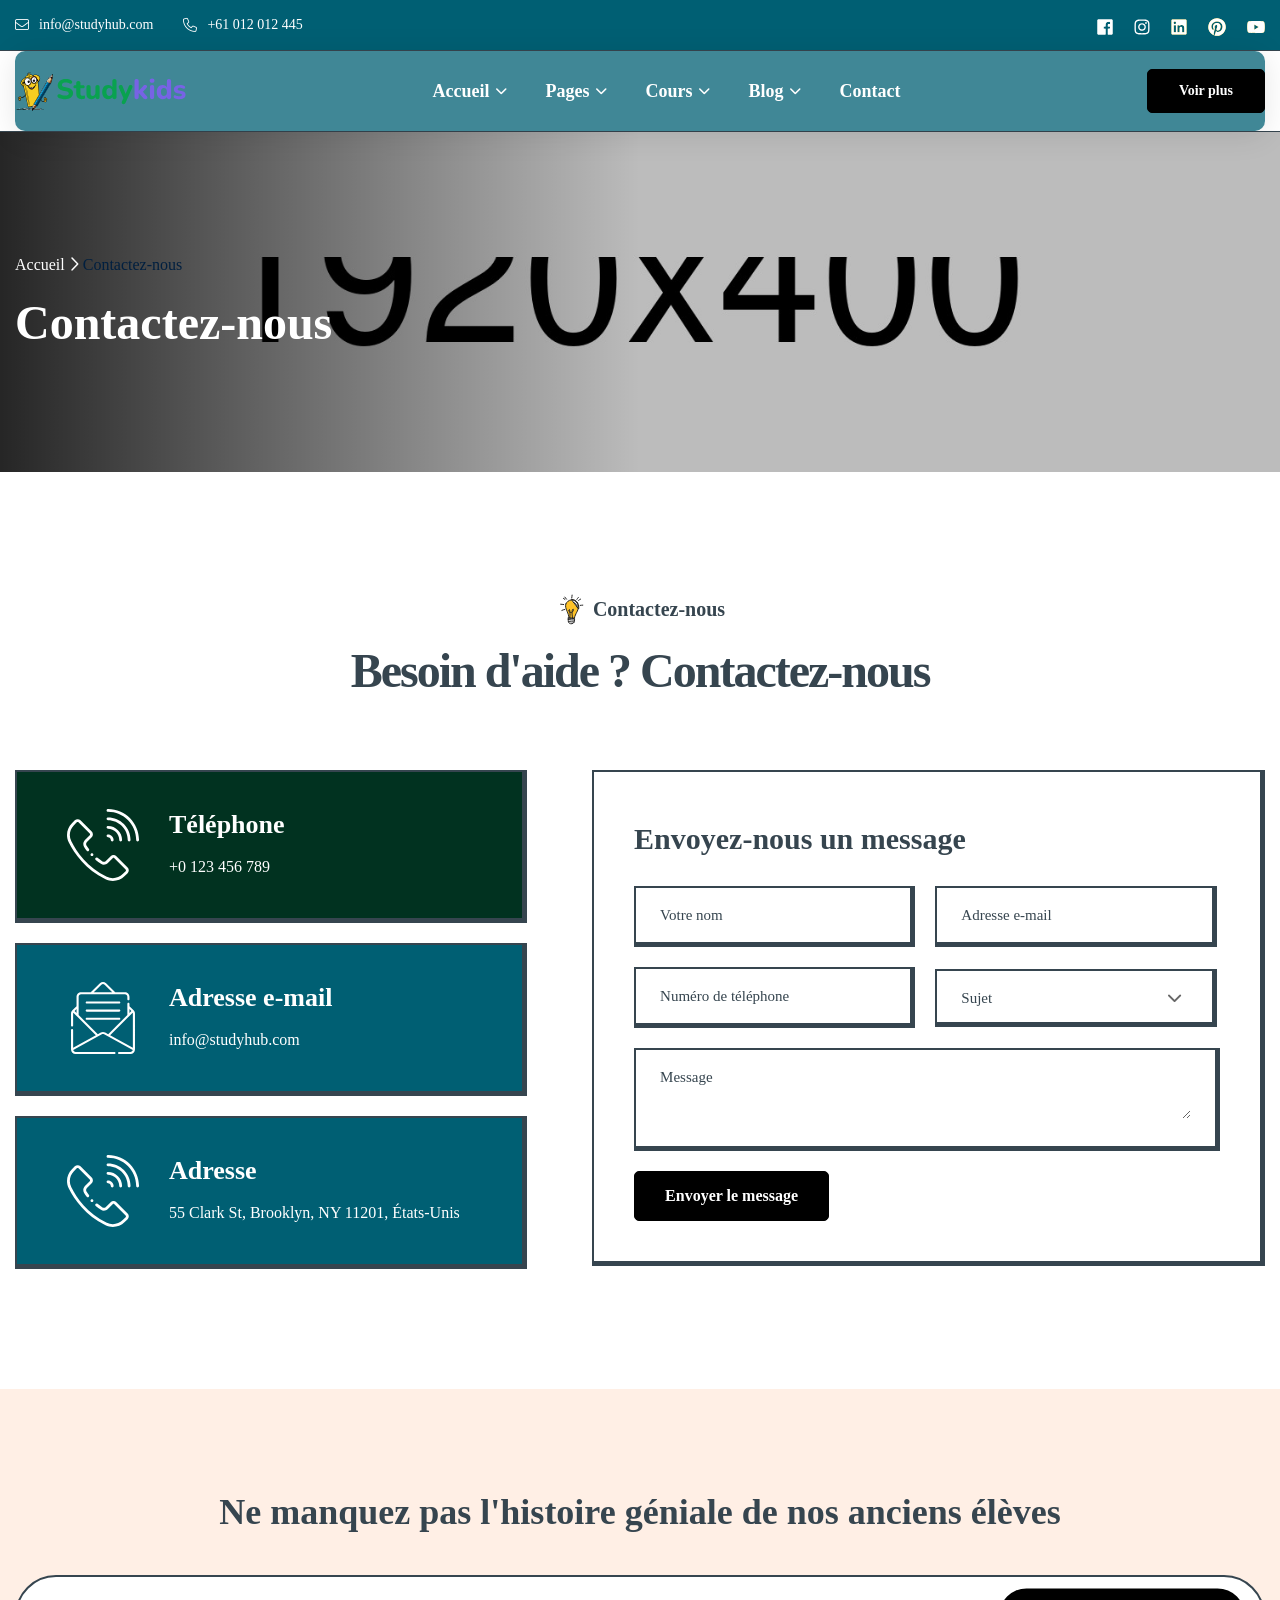
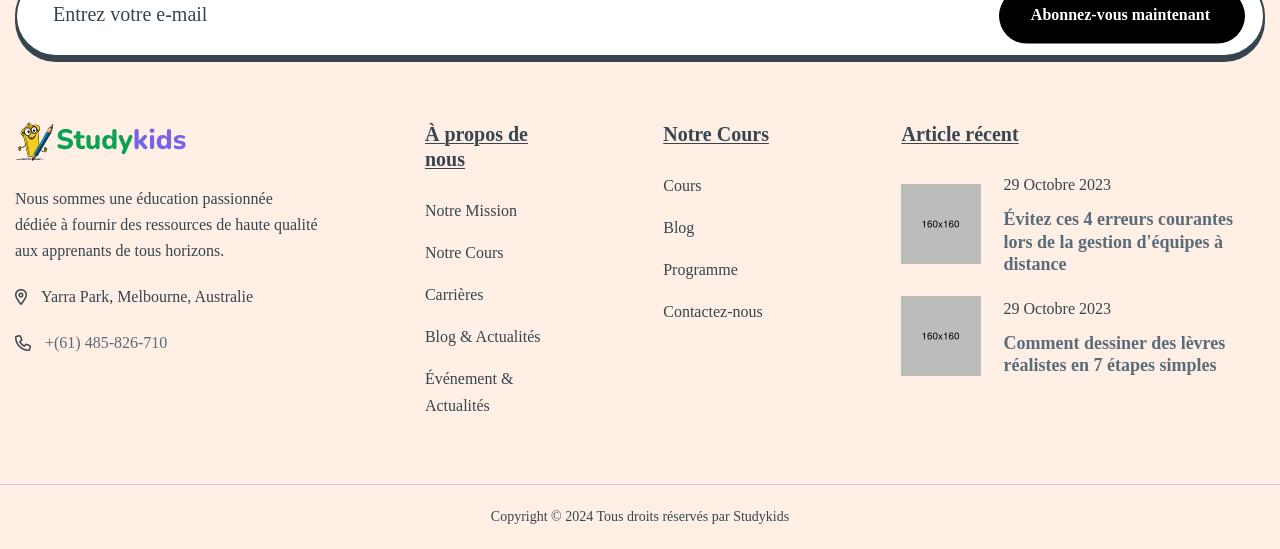
<file: contact.html>
<!DOCTYPE html>
<html lang="fr">

<head>
    <meta charset="UTF-8">
    <meta name="viewport" content="width=device-width, initial-scale=1.0">
    <title>StudyKids LMS & Modèle HTML d'université</title>
    <link rel="shortcut icon" type="image/x-icon" href="assets/images/fav.png">
    <!-- fontawesome 6.4.2 -->
    <link rel="stylesheet" href="assets/css/plugins/fontawesome-6.css">
    <!-- swiper Css 10.2.0 -->
    <link rel="stylesheet" href="assets/css/plugins/swiper.min.css">
    <!-- magnific popup css -->
    <link rel="stylesheet" href="assets/css/vendor/magnific-popup.css">
    <!-- Bootstrap 5.0.2 -->
    <link rel="stylesheet" href="assets/css/vendor/bootstrap.min.css">
    <!-- jquery ui css -->
    <link rel="stylesheet" href="assets/css/vendor/jquery-ui.css">
    <!-- metismenu scss -->
    <link rel="stylesheet" href="assets/css/vendor/metismenu.css">
    <!-- custom style css -->
    <link rel="stylesheet" href="assets/css/style.css">
</head>

<body>

    <!-- header style one -->
    <!-- header style one -->
    <header class="header-one header--sticky header-default">
        <div class="header-top-one-wrapper">
            <div class="container">
                <div class="row">
                    <div class="col-lg-12">
                        <div class="header-top-one">
                            <div class="left-information">
                                <a href="mailto:someone@example.com" class="email"><i class="fa-light fa-envelope"></i>info@studyhub.com</a>
                                <a href="tel:+4733378901" class="email"><i class="fa-light fa-phone"></i>+61 012 012 445</a>
                            </div>
                            <div class="right-information">
                                <ul class="social-area">
                                    <li>
                                        <a href="#">
                                            <svg width="16" height="16" viewBox="0 0 16 16" fill="none" xmlns="http://www.w3.org/2000/svg">
                                                <path d="M14.6688 0.5H1.33125C1.11129 0.501635 0.900811 0.589738 0.745275 0.745275C0.589738 0.900811 0.501635 1.11129 0.5 1.33125V14.6688C0.501635 14.8887 0.589738 15.0992 0.745275 15.2547C0.900811 15.4103 1.11129 15.4984 1.33125 15.5H8.5125V9.7H6.5625V7.43125H8.5125V5.7625C8.5125 3.825 9.69375 2.76875 11.4312 2.76875C12.0125 2.76875 12.5938 2.76875 13.175 2.85625V4.875H11.9813C11.0375 4.875 10.8562 5.325 10.8562 5.98125V7.425H13.1063L12.8125 9.69375H10.8562V15.5H14.6688C14.8887 15.4984 15.0992 15.4103 15.2547 15.2547C15.4103 15.0992 15.4984 14.8887 15.5 14.6688V1.33125C15.4984 1.11129 15.4103 0.900811 15.2547 0.745275C15.0992 0.589738 14.8887 0.501635 14.6688 0.5V0.5Z" fill="white" />
                                                <path d="M14.6688 0.5H1.33125C1.11129 0.501635 0.900811 0.589738 0.745275 0.745275C0.589738 0.900811 0.501635 1.11129 0.5 1.33125V14.6688C0.501635 14.8887 0.589738 15.0992 0.745275 15.2547C0.900811 15.4103 1.11129 15.4984 1.33125 15.5H8.5125V9.7H6.5625V7.43125H8.5125V5.7625C8.5125 3.825 9.69375 2.76875 11.4312 2.76875C12.0125 2.76875 12.5938 2.76875 13.175 2.85625V4.875H11.9813C11.0375 4.875 10.8562 5.325 10.8562 5.98125V7.425H13.1063L12.8125 9.69375H10.8562V15.5H14.6688C14.8887 15.4984 15.0992 15.4103 15.2547 15.2547C15.4103 15.0992 15.4984 14.8887 15.5 14.6688V1.33125C15.4984 1.11129 15.4103 0.900811 15.2547 0.745275C15.0992 0.589738 14.8887 0.501635 14.6688 0.5V0.5Z" fill="white" />
                                            </svg>
                                        </a>
                                    </li>
                                    <li>
                                        <a href="#">
                                            <svg width="16" height="16" viewBox="0 0 16 16" fill="none" xmlns="http://www.w3.org/2000/svg">
                                                <path fill-rule="evenodd" clip-rule="evenodd" d="M11.0306 1.89513C10.2398 1.859 10.0026 1.85137 8 1.85137V1.85131C5.99744 1.85131 5.76019 1.859 4.96938 1.89506C4.49378 1.90072 4.02269 1.98808 3.57669 2.15331C3.25324 2.27812 2.9595 2.46925 2.71436 2.7144C2.46922 2.95955 2.27811 3.2533 2.15331 3.57675C1.98808 4.02276 1.90072 4.49384 1.89506 4.96944C1.85894 5.76025 1.85131 5.9975 1.85131 8.00006C1.85131 10.0026 1.859 10.2399 1.89506 11.0307C1.90072 11.5063 1.98808 11.9774 2.15331 12.4234C2.27812 12.7468 2.46923 13.0405 2.71437 13.2857C2.95951 13.5308 3.25325 13.7219 3.57669 13.8467C4.02269 14.012 4.49378 14.0993 4.96938 14.105C5.76013 14.1411 5.99725 14.1487 8 14.1487C10.0028 14.1487 10.2399 14.1411 11.0306 14.105C11.5062 14.0993 11.9773 14.012 12.4233 13.8467C12.7467 13.7219 13.0405 13.5308 13.2856 13.2857C13.5308 13.0405 13.7219 12.7468 13.8467 12.4234C14.0119 11.9774 14.0993 11.5063 14.1049 11.0307C14.1411 10.2399 14.1487 10.0026 14.1487 8.00006C14.1487 5.9975 14.141 5.76025 14.1049 4.96944C14.0993 4.49384 14.0119 4.02276 13.8467 3.57675C13.7219 3.25331 13.5308 2.95958 13.2856 2.71444C13.0405 2.4693 12.7467 2.27818 12.4233 2.15338C11.9773 1.98814 11.5062 1.90079 11.0306 1.89513ZM4.90775 0.545125C5.70769 0.508625 5.96312 0.5 8 0.5C10.0369 0.5 10.2923 0.508625 11.0919 0.545438C11.7141 0.557899 12.3297 0.675778 12.9125 0.894062C13.4108 1.08672 13.8633 1.38135 14.2411 1.75907C14.6188 2.13679 14.9135 2.58927 15.1063 3.0875C15.3245 3.67018 15.4424 4.28566 15.4549 4.90775C15.4914 5.70769 15.5 5.96312 15.5 8C15.5 10.0369 15.4914 10.2923 15.4552 11.0919C15.4427 11.7141 15.3248 12.3297 15.1066 12.9125C14.9139 13.4108 14.6192 13.8633 14.2414 14.2411C13.8636 14.6189 13.4111 14.9136 12.9128 15.1063C12.33 15.3245 11.7144 15.4424 11.0922 15.4549C10.2923 15.4914 10.0369 15.5 8 15.5C5.96312 15.5 5.70769 15.4914 4.90806 15.4552C4.28586 15.4427 3.67028 15.3249 3.0875 15.1066C2.58921 14.9139 2.13667 14.6192 1.7589 14.2414C1.38112 13.8636 1.08645 13.4111 0.89375 12.9128C0.675466 12.33 0.557586 11.7144 0.545125 11.0922C0.508625 10.2923 0.5 10.0369 0.5 8C0.5 5.96312 0.508625 5.70769 0.545125 4.90806C0.557579 4.28586 0.675459 3.67028 0.89375 3.0875C1.08645 2.58921 1.38112 2.13667 1.7589 1.7589C2.13667 1.38112 2.58921 1.08645 3.0875 0.89375C3.67018 0.675493 4.28566 0.557614 4.90775 0.545125ZM12.0035 4.89644C12.5005 4.89644 12.9035 4.49349 12.9035 3.99644C12.9035 3.49938 12.5005 3.09644 12.0035 3.09644C11.5064 3.09644 11.1035 3.49938 11.1035 3.99644C11.1035 4.49349 11.5064 4.89644 12.0035 4.89644ZM7.99998 4.14868C7.23825 4.14868 6.49363 4.37456 5.86027 4.79776C5.22692 5.22095 4.73328 5.82245 4.44178 6.5262C4.15027 7.22995 4.074 8.00433 4.22261 8.75142C4.37122 9.49852 4.73802 10.1848 5.27665 10.7234C5.81527 11.262 6.50152 11.6288 7.24862 11.7774C7.99571 11.926 8.77009 11.8498 9.47384 11.5583C10.1776 11.2668 10.7791 10.7731 11.2023 10.1398C11.6255 9.50641 11.8514 8.76179 11.8514 8.00006C11.8514 6.97861 11.4456 5.999 10.7233 5.27672C10.001 4.55445 9.02143 4.14868 7.99998 4.14868ZM7.99998 10.5001C7.50553 10.5001 7.02218 10.3534 6.61106 10.0787C6.19993 9.80403 5.8795 9.41358 5.69028 8.95677C5.50106 8.49995 5.45156 7.99728 5.54802 7.51233C5.64448 7.02738 5.88258 6.58192 6.23221 6.23229C6.58185 5.88266 7.0273 5.64456 7.51226 5.54809C7.99721 5.45163 8.49988 5.50114 8.95669 5.69036C9.41351 5.87958 9.80395 6.20001 10.0787 6.61113C10.3534 7.02225 10.5 7.5056 10.5 8.00006C10.5 8.6631 10.2366 9.29898 9.76775 9.76782C9.29891 10.2367 8.66302 10.5001 7.99998 10.5001Z" fill="white" />
                                            </svg>
                                        </a>
                                    </li>
                                    <li>
                                        <a href="#">
                                            <svg width="16" height="16" viewBox="0 0 16 16" fill="none" xmlns="http://www.w3.org/2000/svg">
                                                <path d="M14.3812 0.50002H1.61875C1.32795 0.498272 1.04803 0.610457 0.838927 0.812551C0.629823 1.01465 0.508163 1.29058 0.5 1.58127V14.375C0.506563 14.6662 0.627723 14.9431 0.837178 15.1455C1.04663 15.348 1.32748 15.4596 1.61875 15.4563H14.3812C14.6725 15.4596 14.9534 15.348 15.1628 15.1455C15.3723 14.9431 15.4934 14.6662 15.5 14.375V1.58127C15.4918 1.29058 15.3702 1.01465 15.1611 0.812551C14.952 0.610457 14.672 0.498272 14.3812 0.50002V0.50002ZM4.94375 13.2563H2.74375V6.12502H4.94375V13.2563ZM3.86875 5.13127C3.53097 5.13137 3.20655 4.99936 2.9648 4.76345C2.72306 4.52755 2.58316 4.20645 2.575 3.86877C2.56888 3.69723 2.59816 3.52626 2.66102 3.36653C2.72387 3.2068 2.81895 3.06172 2.94032 2.94034C3.0617 2.81897 3.20678 2.72389 3.36651 2.66104C3.52624 2.59818 3.69721 2.5689 3.86875 2.57502C4.19553 2.59777 4.50151 2.74364 4.72494 2.98317C4.94838 3.2227 5.07263 3.53808 5.07263 3.86565C5.07263 4.19321 4.94838 4.50859 4.72494 4.74812C4.50151 4.98765 4.19553 5.13352 3.86875 5.15627V5.13127ZM13.3 13.2125H11.125V9.72502C11.125 8.89377 11.125 7.81252 9.9625 7.81252C8.8 7.81252 8.625 8.72502 8.625 9.64377V13.175H6.4V6.12502H8.475V7.06252H8.51875C8.73143 6.69316 9.04155 6.38937 9.41522 6.18435C9.78888 5.97933 10.2117 5.88097 10.6375 5.90002C12.8812 5.90002 13.3 7.40002 13.3 9.30627V13.2125Z" fill="#FFD335" />
                                                <path d="M14.3812 0.50002H1.61875C1.32795 0.498272 1.04803 0.610457 0.838927 0.812551C0.629823 1.01465 0.508163 1.29058 0.5 1.58127V14.375C0.506563 14.6662 0.627723 14.9431 0.837178 15.1455C1.04663 15.348 1.32748 15.4596 1.61875 15.4563H14.3812C14.6725 15.4596 14.9534 15.348 15.1628 15.1455C15.3723 14.9431 15.4934 14.6662 15.5 14.375V1.58127C15.4918 1.29058 15.3702 1.01465 15.1611 0.812551C14.952 0.610457 14.672 0.498272 14.3812 0.50002V0.50002ZM4.94375 13.2563H2.74375V6.12502H4.94375V13.2563ZM3.86875 5.13127C3.53097 5.13137 3.20655 4.99936 2.9648 4.76345C2.72306 4.52755 2.58316 4.20645 2.575 3.86877C2.56888 3.69723 2.59816 3.52626 2.66102 3.36653C2.72387 3.2068 2.81895 3.06172 2.94032 2.94034C3.0617 2.81897 3.20678 2.72389 3.36651 2.66104C3.52624 2.59818 3.69721 2.5689 3.86875 2.57502C4.19553 2.59777 4.50151 2.74364 4.72494 2.98317C4.94838 3.2227 5.07263 3.53808 5.07263 3.86565C5.07263 4.19321 4.94838 4.50859 4.72494 4.74812C4.50151 4.98765 4.19553 5.13352 3.86875 5.15627V5.13127ZM13.3 13.2125H11.125V9.72502C11.125 8.89377 11.125 7.81252 9.9625 7.81252C8.8 7.81252 8.625 8.72502 8.625 9.64377V13.175H6.4V6.12502H8.475V7.06252H8.51875C8.73143 6.69316 9.04155 6.38937 9.41522 6.18435C9.78888 5.97933 10.2117 5.88097 10.6375 5.90002C12.8812 5.90002 13.3 7.40002 13.3 9.30627V13.2125Z" fill="white" />
                                            </svg>
                                        </a>
                                    </li>
                                    <li>
                                        <a href="#">
                                            <svg width="18" height="18" viewBox="0 0 18 18" fill="none" xmlns="http://www.w3.org/2000/svg">
                                                <path d="M9 0.25C6.9714 0.263815 5.01064 0.982071 3.45313 2.2819C1.89562 3.58172 0.838154 5.38235 0.461624 7.37574C0.085095 9.36913 0.412903 11.4314 1.38897 13.2098C2.36504 14.9882 3.92871 16.3722 5.8125 17.125C5.68589 16.2965 5.68589 15.4535 5.8125 14.625L6.84375 10.25C6.68055 9.85378 6.59974 9.42847 6.60625 9C6.60625 7.7875 7.3125 6.875 8.1875 6.875C8.34601 6.87262 8.50317 6.90452 8.6482 6.96853C8.79323 7.03255 8.92272 7.12715 9.02778 7.24587C9.13284 7.36458 9.21101 7.50461 9.25691 7.65635C9.30282 7.80808 9.31538 7.96795 9.29375 8.125C9.29375 8.875 8.81875 10 8.56875 11.0375C8.51494 11.231 8.50854 11.4346 8.5501 11.6311C8.59165 11.8275 8.67993 12.0111 8.80747 12.1662C8.93501 12.3214 9.09805 12.4435 9.28278 12.5223C9.46752 12.601 9.66851 12.6341 9.86875 12.6188C11.4187 12.6188 12.6187 10.975 12.6187 8.6125C12.6343 8.13243 12.5497 7.65438 12.3702 7.20885C12.1907 6.76331 11.9203 6.36009 11.5763 6.02488C11.2323 5.68968 10.8222 5.42987 10.3721 5.26201C9.92209 5.09416 9.442 5.02195 8.9625 5.05C8.45056 5.02801 7.93948 5.11013 7.4602 5.29139C6.98092 5.47264 6.5434 5.74927 6.17412 6.10452C5.80485 6.45977 5.5115 6.88626 5.31184 7.35817C5.11217 7.83008 5.01033 8.33759 5.0125 8.85C5.00555 9.56384 5.22429 10.2616 5.6375 10.8438C5.66754 10.8771 5.68895 10.9174 5.69984 10.961C5.71074 11.0046 5.71079 11.0501 5.7 11.0938C5.63125 11.3688 5.48125 11.9688 5.45625 12.0875C5.43125 12.2063 5.325 12.2812 5.1625 12.2062C4.06875 11.6937 3.3875 10.1 3.3875 8.8125C3.3875 6.05625 5.39375 3.51875 9.16875 3.51875C12.2 3.51875 14.5625 5.68125 14.5625 8.575C14.5625 11.5875 12.6875 14.0125 10.0187 14.0125C9.62751 14.0261 9.23907 13.9418 8.8887 13.7671C8.53834 13.5925 8.23715 13.3331 8.0125 13.0125L7.46875 15.0938C7.20809 15.9026 6.84247 16.6738 6.38125 17.3875C7.23111 17.6387 8.11386 17.7609 9 17.75C11.3206 17.75 13.5462 16.8281 15.1872 15.1872C16.8281 13.5462 17.75 11.3206 17.75 9C17.75 6.67936 16.8281 4.45376 15.1872 2.81282C13.5462 1.17187 11.3206 0.25 9 0.25" fill="#FFD335" />
                                                <path d="M9 0.25C6.9714 0.263815 5.01064 0.982071 3.45313 2.2819C1.89562 3.58172 0.838154 5.38235 0.461624 7.37574C0.085095 9.36913 0.412903 11.4314 1.38897 13.2098C2.36504 14.9882 3.92871 16.3722 5.8125 17.125C5.68589 16.2965 5.68589 15.4535 5.8125 14.625L6.84375 10.25C6.68055 9.85378 6.59974 9.42847 6.60625 9C6.60625 7.7875 7.3125 6.875 8.1875 6.875C8.34601 6.87262 8.50317 6.90452 8.6482 6.96853C8.79323 7.03255 8.92272 7.12715 9.02778 7.24587C9.13284 7.36458 9.21101 7.50461 9.25691 7.65635C9.30282 7.80808 9.31538 7.96795 9.29375 8.125C9.29375 8.875 8.81875 10 8.56875 11.0375C8.51494 11.231 8.50854 11.4346 8.5501 11.6311C8.59165 11.8275 8.67993 12.0111 8.80747 12.1662C8.93501 12.3214 9.09805 12.4435 9.28278 12.5223C9.46752 12.601 9.66851 12.6341 9.86875 12.6188C11.4187 12.6188 12.6187 10.975 12.6187 8.6125C12.6343 8.13243 12.5497 7.65438 12.3702 7.20885C12.1907 6.76331 11.9203 6.36009 11.5763 6.02488C11.2323 5.68968 10.8222 5.42987 10.3721 5.26201C9.92209 5.09416 9.442 5.02195 8.9625 5.05C8.45056 5.02801 7.93948 5.11013 7.4602 5.29139C6.98092 5.47264 6.5434 5.74927 6.17412 6.10452C5.80485 6.45977 5.5115 6.88626 5.31184 7.35817C5.11217 7.83008 5.01033 8.33759 5.0125 8.85C5.00555 9.56384 5.22429 10.2616 5.6375 10.8438C5.66754 10.8771 5.68895 10.9174 5.69984 10.961C5.71074 11.0046 5.71079 11.0501 5.7 11.0938C5.63125 11.3688 5.48125 11.9688 5.45625 12.0875C5.43125 12.2063 5.325 12.2812 5.1625 12.2062C4.06875 11.6937 3.3875 10.1 3.3875 8.8125C3.3875 6.05625 5.39375 3.51875 9.16875 3.51875C12.2 3.51875 14.5625 5.68125 14.5625 8.575C14.5625 11.5875 12.6875 14.0125 10.0187 14.0125C9.62751 14.0261 9.23907 13.9418 8.8887 13.7671C8.53834 13.5925 8.23715 13.3331 8.0125 13.0125L7.46875 15.0938C7.20809 15.9026 6.84247 16.6738 6.38125 17.3875C7.23111 17.6387 8.11386 17.7609 9 17.75C11.3206 17.75 13.5462 16.8281 15.1872 15.1872C16.8281 13.5462 17.75 11.3206 17.75 9C17.75 6.67936 16.8281 4.45376 15.1872 2.81282C13.5462 1.17187 11.3206 0.25 9 0.25" fill="white" />
                                            </svg>
                                        </a>
                                    </li>
                                    <li>
                                        <a href="#">
                                            <svg width="18" height="14" viewBox="0 0 18 14" fill="none" xmlns="http://www.w3.org/2000/svg">
                                                <path d="M17.3817 2.7875C17.2821 2.41753 17.0871 2.0802 16.8162 1.80927C16.5453 1.53835 16.2079 1.34334 15.838 1.24375C14.4755 0.875 9.00047 0.875 9.00047 0.875C9.00047 0.875 3.52547 0.875 2.16297 1.24375C1.79299 1.34334 1.45567 1.53835 1.18474 1.80927C0.913819 2.0802 0.718806 2.41753 0.61922 2.7875C0.364811 4.17704 0.241353 5.58739 0.25047 7C0.241353 8.41261 0.364811 9.82296 0.61922 11.2125C0.718806 11.5825 0.913819 11.9198 1.18474 12.1907C1.45567 12.4617 1.79299 12.6567 2.16297 12.7563C3.52547 13.125 9.00047 13.125 9.00047 13.125C9.00047 13.125 14.4755 13.125 15.838 12.7563C16.2079 12.6567 16.5453 12.4617 16.8162 12.1907C17.0871 11.9198 17.2821 11.5825 17.3817 11.2125C17.6361 9.82296 17.7596 8.41261 17.7505 7C17.7596 5.58739 17.6361 4.17704 17.3817 2.7875V2.7875ZM7.25047 9.625V4.375L11.7942 7L7.25047 9.625Z" fill="#FFD335" />
                                                <path d="M17.3817 2.7875C17.2821 2.41753 17.0871 2.0802 16.8162 1.80927C16.5453 1.53835 16.2079 1.34334 15.838 1.24375C14.4755 0.875 9.00047 0.875 9.00047 0.875C9.00047 0.875 3.52547 0.875 2.16297 1.24375C1.79299 1.34334 1.45567 1.53835 1.18474 1.80927C0.913819 2.0802 0.718806 2.41753 0.61922 2.7875C0.364811 4.17704 0.241353 5.58739 0.25047 7C0.241353 8.41261 0.364811 9.82296 0.61922 11.2125C0.718806 11.5825 0.913819 11.9198 1.18474 12.1907C1.45567 12.4617 1.79299 12.6567 2.16297 12.7563C3.52547 13.125 9.00047 13.125 9.00047 13.125C9.00047 13.125 14.4755 13.125 15.838 12.7563C16.2079 12.6567 16.5453 12.4617 16.8162 12.1907C17.0871 11.9198 17.2821 11.5825 17.3817 11.2125C17.6361 9.82296 17.7596 8.41261 17.7505 7C17.7596 5.58739 17.6361 4.17704 17.3817 2.7875V2.7875ZM7.25047 9.625V4.375L11.7942 7L7.25047 9.625Z" fill="white" />
                                            </svg>
                                        </a>
                                    </li>
                                </ul>
                            </div>
                        </div>
                    </div>
                </div>
            </div>
        </div>
        <div class="header-main">
            <div class="container">
                <div class="header-one-wrapper">
                    <div class="left-side-header">
                        <a href="index.html" class="logo-area">
                            <img src="assets/images/logo/logo-1.svg" alt="logo">
                        </a>
                    </div>

                    <div class="main-nav-one">
                        <nav>
                            <ul>
                                <li class="has-dropdown" style="position: static;">
                                    <a class="nav-link" href="#">Accueil</a>

                                    <ul class="submenu">
                                        <li>
                                            <a href="index.html">Accueil 01</a>
                                        </li>
                                        <li>
                                            <a href="index-two.html">Accueil 02</a>
                                        </li>
                                        <li>
                                            <a href="index-three.html">Accueil 03</a>
                                        </li>
                                        <li>
                                            <a href="index-four.html">Accueil 04</a>
                                        </li>
                                    </ul>
                                </li>
                                <li class="has-dropdown">
                                    <a class="nav-link" href="#">Pages</a>
                                    <ul class="submenu">
                                        <li><a href="about.html">À propos de nous</a></li>
                                        <li><a href="team.html">Équipe</a></li>
                                        <li><a href="team-details.html">Détails de l'équipe</a></li>
                                        <li><a href="event.html">Événement</a></li>
                                        <li><a href="event-details.html">Détails de l'événement</a></li>
                                        <li><a href="program-details.html">Détails du programme</a></li>
                                        <li><a href="pricing.html">Tarifs</a></li>
                                        <li><a href="pricing-two.html">Tarifs Deux</a></li>
                                    </ul>
                                </li>
                                <li class="has-dropdown">
                                    <a class="nav-link" href="#">Cours</a>
                                    <ul class="submenu">
                                        <li><a href="course.html">Cours</a></li>
                                        <li><a href="course-details.html">Détails du cours</a></li>
                                    </ul>
                                </li>
                                <li class="has-dropdown">
                                    <a class="nav-link" href="#">Blog</a>
                                    <ul class="submenu">
                                        <li><a href="blog.html">Blog</a></li>
                                        <li><a href="blog-grid.html">Grille de blog</a></li>
                                        <li><a href="blog-list.html">Liste de blog</a></li>
                                        <li><a href="blog-right-sidebar.html">Barre latérale droite du blog</a></li>
                                        <li><a href="blog-left-sidebar.html">Barre latérale gauche du blog</a></li>
                                        <li><a href="blog-details.html">Détails du blog</a></li>
                                    </ul>
                                </li>
                                <li>
                                    <a class="nav-link" href="contact.html">Contact</a>
                                </li>
                            </ul>
                        </nav>
                    </div>

                    <div class="header-right-area-one">
                        <div class="buttons-area">
                            <a href="registration.html" class="rts-btn btn-primary">Voir plus</a>
                        </div>
                        <div class="menu-btn" id="menu-btn">
                            <svg width="20" height="16" viewBox="0 0 20 16" fill="none" xmlns="http://www.w3.org/2000/svg">
                                <rect y="14" width="20" height="2" fill="#1F1F25"></rect>
                                <rect y="7" width="20" height="2" fill="#1F1F25"></rect>
                                <rect width="20" height="2" fill="#1F1F25"></rect>
                            </svg>
                        </div>
                    </div>
                </div>
            </div>
        </div>
    </header>
    <!-- header style end -->
    <!-- header style end -->

    <!-- Bread-Crumb style -->

    <!-- bread crumb area -->
    <div class="rts-breadcrumb-area rts-section-gap bg_image">
        <div class="container">
            <div class="row">
                <div class="col-lg-12">
                    <div class="breadcrumb-main-wrapper">
                        <div class="pagination-wrapper">
                            <a href="index.html">Accueil</a>
                            <i class="fa-regular fa-chevron-right"></i>
                            <a class="active" href="contact.html">Contactez-nous</a>
                        </div>
                        <!-- breadcrumb pagination area -->
                        <h2 class="title">Contactez-nous</h2>
                        <!-- breadcrumb pagination area end -->
                    </div>
                </div>
            </div>
        </div>
    </div>
    <!-- bread crumb area end -->

    <!-- Bread-Crumb style End -->

    <!-- course area start -->
    <section class="rts-contact-area rts-section-gap inner">
        <div class="container">
            <div class="section-title-area text-center">
                <p class="pre-title justify-content-center"><img src="assets/images/banner/title-img.svg" alt="">Contactez-nous</p>
                <h2 class="section-title">Besoin d'aide ? Contactez-nous</h2>
            </div>
            <div class="section-inner">
                <div class="row">
                    <div class="col-lg-5">
                        <div class="get-in-touch">
                            <ul class="contact-wrapper-list">
                                <li class="phone bg-two">
                                    <div class="icon">
                                        <img src="assets/images/icon/phone.svg" alt="">
                                    </div>
                                    <div class="text">
                                        <h4>Téléphone</h4>
                                        <p class="desc"><a href="call-to:0123456789"> +0 123 456 789</a></p>
                                    </div>
                                </li>
                                <li class="phone bg-four">
                                    <div class="icon">
                                        <img src="assets/images/icon/mail.svg" alt="">
                                    </div>
                                    <div class="text">
                                        <h4>Adresse e-mail</h4>
                                        <p class="desc"><a href="mail-to:info@studyhub.com"> info@studyhub.com</a></p>
                                    </div>
                                </li>
                                <li class="phone bg-one">
                                    <div class="icon">
                                        <img src="assets/images/icon/phone.svg" alt="">
                                    </div>
                                    <div class="text">
                                        <h4>Adresse</h4>
                                        <p class="desc">55 Clark St, Brooklyn, NY 11201, États-Unis</p>
                                    </div>
                                </li>
                            </ul>
                        </div>
                    </div>
                    <div class="col-lg-7">
                        <form action="#" class="contact-form">
                            <h3 class="heading-title">Envoyez-nous un message</h3>
                            <div class="form-inner">
                                <div class="single-input">
                                    <input type="text" name="Name" placeholder="Votre nom" required>
                                </div>
                                <div class="single-input">
                                    <input type="email" name="Email" placeholder="Adresse e-mail" required>
                                </div>
                                <div class="single-input">
                                    <input type="text" name="Number" placeholder="Numéro de téléphone" required>
                                </div>
                                <div class="single-input">
                                    <div class="left-filter">
                                        <select class="nice-select" name="price">
                                            <option>Sujet</option>
                                            <option value="asc">Conception</option>
                                            <option value="desc">Développement</option>
                                            <option value="pop">Popularité</option>
                                            <option value="low">Prix</option>
                                            <option value="high">Étoiles</option>
                                        </select>
                                    </div>
                                </div>
                                <div class="single-input message">
                                    <textarea name="Message" placeholder="Message" required></textarea>
                                </div>
                                <div class="form-btn">
                                    <button type="submit" class="rts-btn btn-primary">Envoyer le message</button>
                                </div>
                            </div>
                        </form>
                    </div>
                </div>
            </div>
        </div>
    </section>
    <!-- course area end -->

    <!-- footer call to action area start -->

    <!-- footer call to action area start -->
    <div class="rts-footer-area section-bg2">
        <div class="container">
            <div class="footer-top">
                <form action="#">
                    <h3 class="form-title">Ne manquez pas l'histoire géniale de nos anciens élèves</h3>
                    <div class="form-inner">
                        <input type="email" name="Email" placeholder="Entrez votre e-mail" required>
                        <button type="submit" class="rts-btn btn-primary border-radius">Abonnez-vous maintenant</button>
                    </div>
                </form>
            </div>
            <div class="row ptb--65">
                <div class="col-lg-12">
                    <!-- footer main wrapper -->
                    <div class="footer-one-main-wrapper">
                        <!-- single sized  footer  -->
                        <div class="footer-single-wized left-logo">
                            <div class="head">
                                <a href="#">
                                    <img src="assets/images/logo/logo-1.svg" alt="logo" loading="lazy">
                                </a>
                            </div>
                            <div class="body">
                                <p class="dsic">
                                    Nous sommes une éducation passionnée dédiée à fournir des ressources de haute qualité aux apprenants de tous horizons.
                                </p>
                                <ul class="wrapper-list">
                                    <li><i class="fa-regular fa-location-dot"></i>Yarra Park, Melbourne, Australie</li>
                                    <li><i class="fa-regular fa-phone"></i><a href="tel:+4733378901">+(61) 485-826-710</a></li>
                                </ul>
                            </div>
                        </div>
                        <!-- single sized  footer end -->
                        <!-- single sized  footer  -->
                        <div class="footer-single-wized">
                            <div class="head">
                                <h6 class="title">À propos de nous</h6>
                            </div>
                            <div class="body">
                                <ul class="menu">
                                    <li><a href="course-two.html">Notre Mission</a></li>
                                    <li><a href="about.html">Notre Cours</a></li>
                                    <li><a href="become-instructor.html">Carrières</a></li>
                                    <li><a href="zoom-meeting.html">Blog & Actualités</a></li>
                                    <li><a href="pricing.html">Événement & Actualités</a></li>
                                </ul>
                            </div>
                        </div>
                        <!-- single sized  footer end -->
                        <!-- single sized  footer  -->
                        <div class="footer-single-wized">
                            <div class="head">
                                <h6 class="title">Notre Cours</h6>
                            </div>
                            <div class="body">
                                <ul class="menu">
                                    <li><a href="course.html">Cours</a></li>
                                    <li><a href="blog.html">Blog</a></li>
                                    <li><a href="program-details.html">Programme</a></li>
                                    <li><a href="contact.html">Contactez-nous</a></li>
                                </ul>
                            </div>
                        </div>
                        <!-- single sized  footer end -->
                        <!-- single sized  footer  -->
                        <div class="footer-single-wized input-area">
                            <div class="head">
                                <h6 class="title">Article récent</h6>
                            </div>
                            <div class="body">
                                <ul>
                                    <li class="post-area">
                                        <div class="image">
                                            <a href="#">
                                                <img src="assets/images/blog/blog-07.jpg" width="80" alt="">
                                            </a>
                                        </div>
                                        <div class="content">
                                            <p class="date">29 Octobre 2023</p>
                                            <h6 class="post-title"><a href="#">Évitez ces 4 erreurs courantes lors de la gestion d'équipes à distance</a></h6>
                                        </div>
                                    </li>
                                    <li class="post-area">
                                        <div class="image">
                                            <a href="#">
                                                <img src="assets/images/blog/blog-08.jpg" width="80" alt="">
                                            </a>
                                        </div>
                                        <div class="content">
                                            <p class="date">29 Octobre 2023</p>
                                            <h6 class="post-title"><a href="#">Comment dessiner des lèvres réalistes en 7 étapes simples</a></h6>
                                        </div>
                                    </li>
                                </ul>
                            </div>
                        </div>
                        <!-- single sized  footer end -->
                    </div>
                    <!-- footer main wrapper end -->
                </div>
            </div>
        </div>
        <div class="copyright-area-one-border">
            <div class="container">
                <div class="row">
                    <div class="col-lg-12">
                        <div class="copyright-area-one">
                            <p>Copyright © 2024 Tous droits réservés par Studykids</p>
                        </div>
                    </div>
                </div>
            </div>
        </div>
    </div>
    <!-- footer call to action area end -->
    <!-- footer call to action area end -->

    <!-- Modal -->
    <div class="modal login-pupup-modal fade" id="exampleModal-login" tabindex="-1" aria-labelledby="exampleModalLabel" aria-hidden="true">
        <div class="modal-dialog">
            <div class="modal-content">
                <div class="modal-header">
                    <h5 class="modal-title" id="exampleModalLabel">Salut, bon retour !</h5>
                    <button type="button" class="btn-close" data-bs-dismiss="modal" aria-label="Close"></button>
                </div>
                <div class="modal-body">
                    <form action="#" class="login-form">
                        <input type="text" placeholder="Nom d'utilisateur ou adresse e-mail" required>
                        <input type="password" placeholder="Mot de passe" required>
                        <div class="d-flex mb--20 align-items-center">
                            <input type="checkbox" id="examplecheck-modal">
                            <label for="examplecheck-modal">J'accepte les conditions d'utilisation et la politique de confidentialité.</label>
                        </div>
                        <button type="submit" class="rts-btn btn-primary">Se connecter</button>

                        <p class="dont-acc mt--20">Vous n'avez pas de compte ? <a href="registration.html">Inscrivez-vous</a></p>
                    </form>
                </div>
            </div>
        </div>
    </div>


    <!-- header style two -->
    <div id="side-bar" class="side-bar header-two">
        <button class="close-icon-menu"><i class="far fa-times"></i></button>
        <!-- inner menu area desktop start -->
        <div class="inner-main-wrapper-desk">
            <div class="inner-content">
                <h4 class="title">Nous construisons des bâtiments et de superbes maisons constructives.</h4>
                <p class="disc">
                    Nous gérons avec succès des tâches de complexité variable, offrons des garanties à long terme et maîtrisons régulièrement de nouvelles technologies.
                </p>
                <div class="footer">
                    <h4 class="title">Vous avez un projet en tête ?</h4>
                    <a href="contact.html" class="rts-btn btn-primary">Parlons-en</a>
                </div>
            </div>
        </div>
        <!-- mobile menu area start -->
        <div class="mobile-menu-main">
            <nav class="nav-main mainmenu-nav mt--30">
                <ul class="mainmenu metismenu" id="mobile-menu-active">
                    <li class="has-droupdown">
                        <a href="#" class="main">Accueil</a>
                        <ul class="submenu mm-collapse">
                            <li><a class="mobile-menu-link" href="index.html">Accueil 01</a></li>
                            <li><a class="mobile-menu-link" href="index-two.html">Accueil 02</a></li>
                            <li><a class="mobile-menu-link" href="index-three.html">Accueil 03</a></li>
                            <li><a class="mobile-menu-link" href="index-four.html">Accueil 04</a></li>
                        </ul>
                    </li>
                    <li class="has-droupdown">
                        <a href="#" class="main">Pages</a>
                        <ul class="submenu mm-collapse">
                            <li><a class="mobile-menu-link" href="about.html">À propos de nous</a></li>
                            <li><a class="mobile-menu-link" href="team.html">Équipe</a></li>
                            <li><a class="mobile-menu-link" href="team-details.html">Détails de l'équipe</a></li>
                            <li><a class="mobile-menu-link" href="event.html">Événement</a></li>
                            <li><a class="mobile-menu-link" href="event-details.html">Détails de l'événement</a></li>
                            <li><a class="mobile-menu-link" href="program-details.html">Détails du programme</a></li>
                            <li><a class="mobile-menu-link" href="pricing.html">Tarifs</a></li>
                            <li><a class="mobile-menu-link" href="pricing-two.html">Tarifs Deux</a></li>
                        </ul>
                    </li>
                    <li class="has-droupdown">
                        <a href="#" class="main">Cours</a>
                        <ul class="submenu mm-collapse">
                            <li><a class="mobile-menu-link" href="course.html">Cours</a></li>
                            <li><a class="mobile-menu-link" href="course-details.html">Détails du cours</a></li>
                        </ul>
                    </li>
                    <li class="has-droupdown">
                        <a href="#" class="main">Blog</a>
                        <ul class="submenu mm-collapse">
                            <li><a class="mobile-menu-link" href="blog.html">Blog</a></li>
                            <li><a class="mobile-menu-link" href="blog-grid.html">Grille de blog</a></li>
                            <li><a class="mobile-menu-link" href="blog-list.html">Liste de blog</a></li>
                            <li><a class="mobile-menu-link" href="blog-right-sidebar.html">Barre latérale droite du blog</a></li>
                            <li><a class="mobile-menu-link" href="blog-left-sidebar.html">Barre latérale gauche du blog</a></li>
                            <li><a class="mobile-menu-link" href="blog-details.html">Détails du blog</a></li>
                        </ul>
                    </li>
                    <li class="menu-item">
                        <a href="contact.html" class="main">Contact</a>
                    </li>
                </ul>
            </nav>

            <div class="buttons-area">
                <a href="#" class="rts-btn btn-border">Se connecter</a>
                <a href="#" class="rts-btn btn-primary">S'inscrire</a>
            </div>

            <div class="rts-social-style-one pl--20 mt--50">
                <ul>
                    <li>
                        <a href="#">
                            <i class="fa-brands fa-facebook-f"></i>
                        </a>
                    </li>
                    <li>
                        <a href="#">
                            <i class="fa-brands fa-twitter"></i>
                        </a>
                    </li>
                    <li>
                        <a href="#">
                            <i class="fa-brands fa-youtube"></i>
                        </a>
                    </li>
                    <li>
                        <a href="#">
                            <i class="fa-brands fa-linkedin-in"></i>
                        </a>
                    </li>
                </ul>
            </div>
        </div>
        <!-- mobile menu area end -->
    </div>
    <!-- header style two End -->

    <div id="preloader" class="preloader">
        <div class="animation-preloader">
            <div class="txt-loading">
                <span data-text-preloader="S" class="letters-loading first">
                        S
                    </span>
                <span data-text-preloader="T" class="letters-loading first">
                        T
                    </span>
                <span data-text-preloader="U" class="letters-loading first">
                    U
                    </span>
                <span data-text-preloader="D" class="letters-loading first">
                    D
                    </span>
                <span data-text-preloader="Y" class="letters-loading first">
                        Y
                    </span>
                <span data-text-preloader="K" class="letters-loading">
                        K
                    </span>
                <span data-text-preloader="I" class="letters-loading">
                        I
                    </span>
                <span data-text-preloader="D" class="letters-loading">
                    D
                    </span>
                <span data-text-preloader="S" class="letters-loading">
                    S
                    </span>
            </div>
            <p class="text-center">Chargement</p>
        </div>
        <div class="loader">
            <div class="row">
                <div class="col-3 loader-section section-left">
                    <div class="bg"></div>
                </div>
                <div class="col-3 loader-section section-left">
                    <div class="bg"></div>
                </div>
                <div class="col-3 loader-section section-right">
                    <div class="bg"></div>
                </div>
                <div class="col-3 loader-section section-right">
                    <div class="bg"></div>
                </div>
            </div>
        </div>
    </div>

    <!-- rts backto top start -->
    <div class="progress-wrap">
        <svg class="progress-circle svg-content" width="100%" height="100%" viewBox="-1 -1 102 102">
            <path d="M50,1 a49,49 0 0,1 0,98 a49,49 0 0,1 0,-98" style="transition: stroke-dashoffset 10ms linear 0s; stroke-dasharray: 307.919, 307.919; stroke-dashoffset: 307.919;"></path>
        </svg>
    </div>
    <!-- rts backto top end -->

    <!-- offcanvase search -->
    <div class="search-input-area">
        <div class="container">
            <div class="search-input-inner">
                <div class="input-div">
                    <input class="search-input autocomplete" type="text" placeholder="Rechercher par mot-clé ou #">
                    <button><i class="far fa-search"></i></button>
                </div>
            </div>
        </div>
        <div id="close" class="search-close-icon"><i class="far fa-times"></i></div>
    </div>
    <!-- offcanvase search -->
    <div id="anywhere-home" class="">
    </div>

    <!-- all scripts -->
    <!-- jquery min js -->
    <script src="assets/js/vendor/jquery.min.js"></script>
    <!-- jquery ui js -->
    <script src="assets/js/vendor/jquery-ui.js"></script>
    <!-- metismenu js -->
    <script src="assets/js/vendor/metismenu.js"></script>
    <!-- magnific popup js-->
    <script src="assets/js/vendor/magnifying-popup.js"></script>
    <!-- swiper JS 10.2.0 -->
    <script src="assets/js/plugins/swiper.js"></script>
    <!-- counterup js -->
    <script src="assets/js/plugins/counterup.js"></script>
    <!-- waypoint js -->
    <script src="assets/js/vendor/waypoint.js"></script>
    <!-- wow js -->
    <script src="assets/js/vendor/waw.js"></script>
    <!-- isotop mesonary -->
    <script src="assets/js/plugins/isotop.js"></script>
    <!-- jquery imageloaded -->
    <script src="assets/js/plugins/imagesloaded.pkgd.min.js"></script>
    <!-- resize sensor js -->
    <script src="assets/js/plugins/resizer-sensor.js"></script>
    <!-- sticky sidebar -->
    <script src="assets/js/plugins/sticky-sidebar.js"></script>
    <!-- gsap twinmax js -->
    <script src="assets/js/plugins/twinmax.js"></script>
    <!-- chroma js -->
    <script src="assets/js/vendor/chroma.min.js"></script>
    <!-- bootstrap 5.0.2 -->
    <script src="assets/js/plugins/bootstrap.min.js"></script>
    <!-- dymanic Contact Form -->
    <script src="assets/js/plugins/contact.form.js"></script>
    <!-- calender js -->
    <script src="assets/js/plugins/calender.js"></script>
    <!-- main Js -->
    <script src="assets/js/main.js"></script>


</body>

</html>
</file>
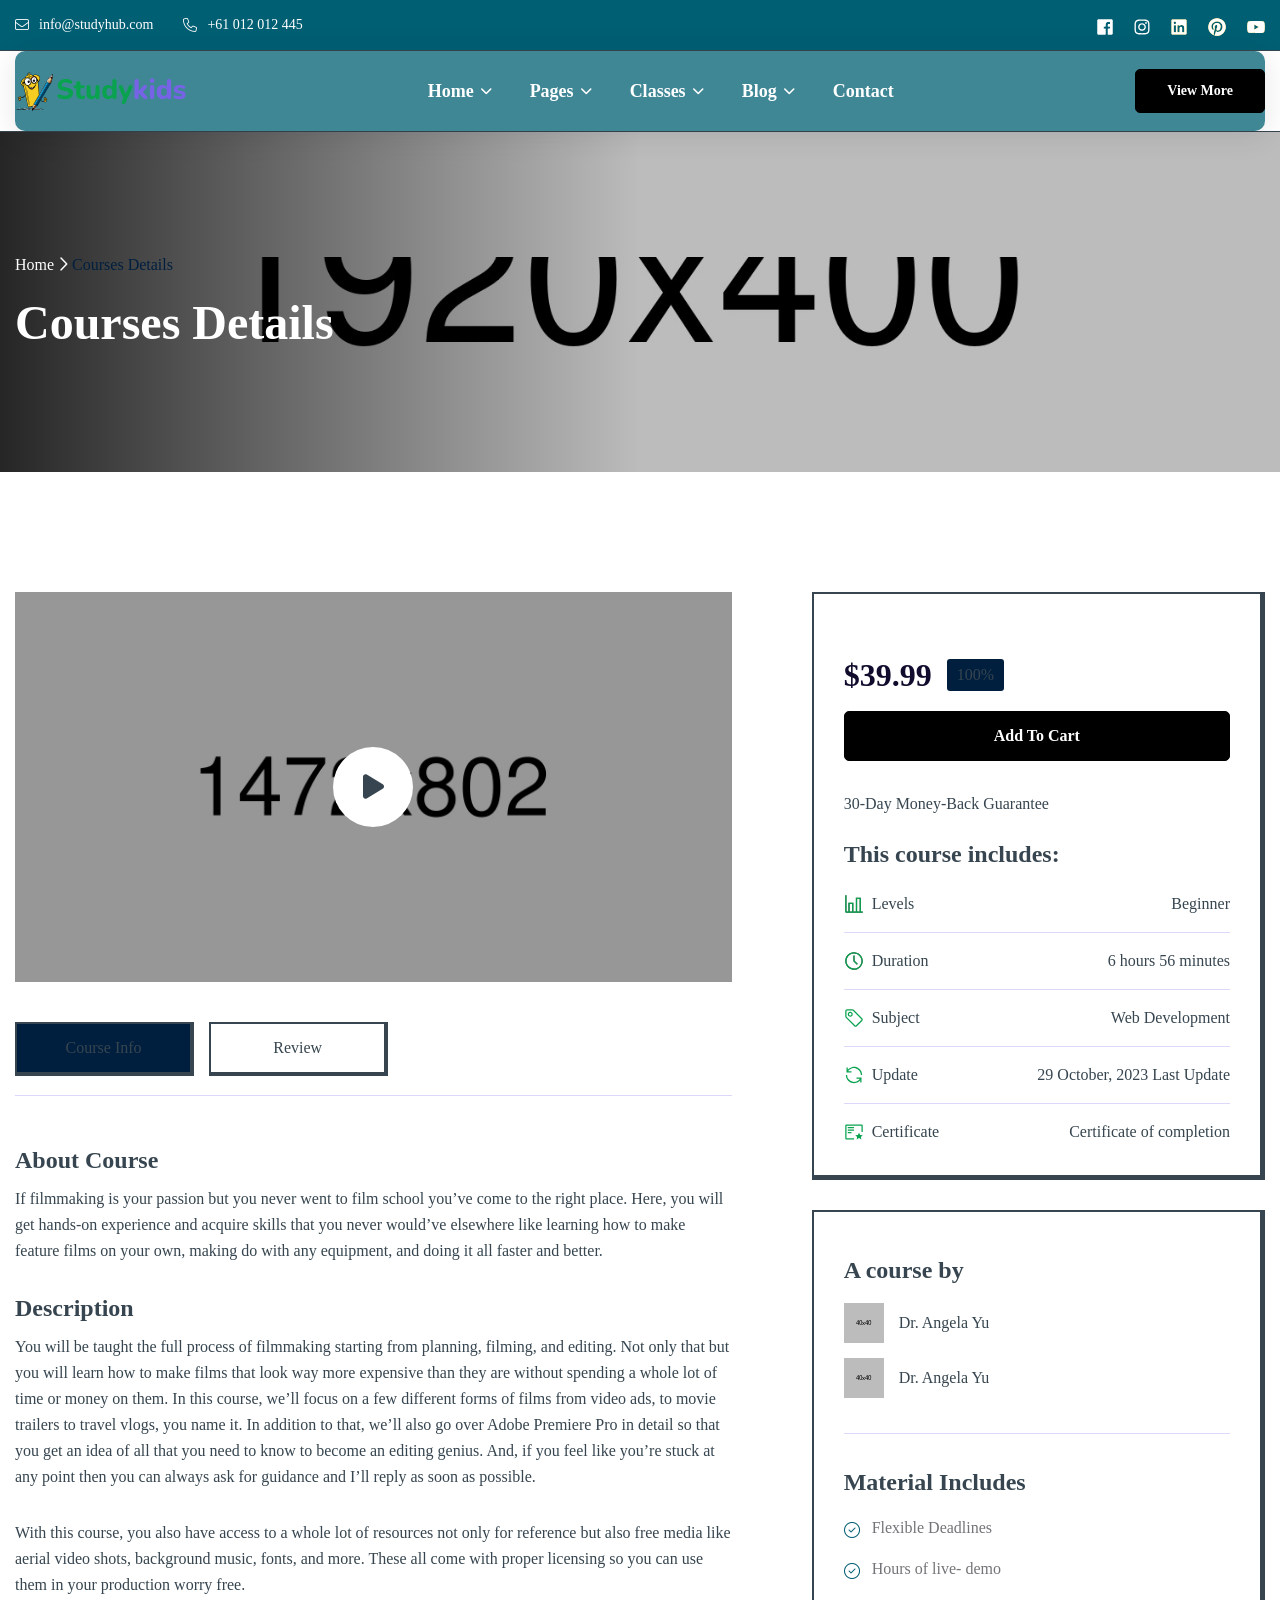
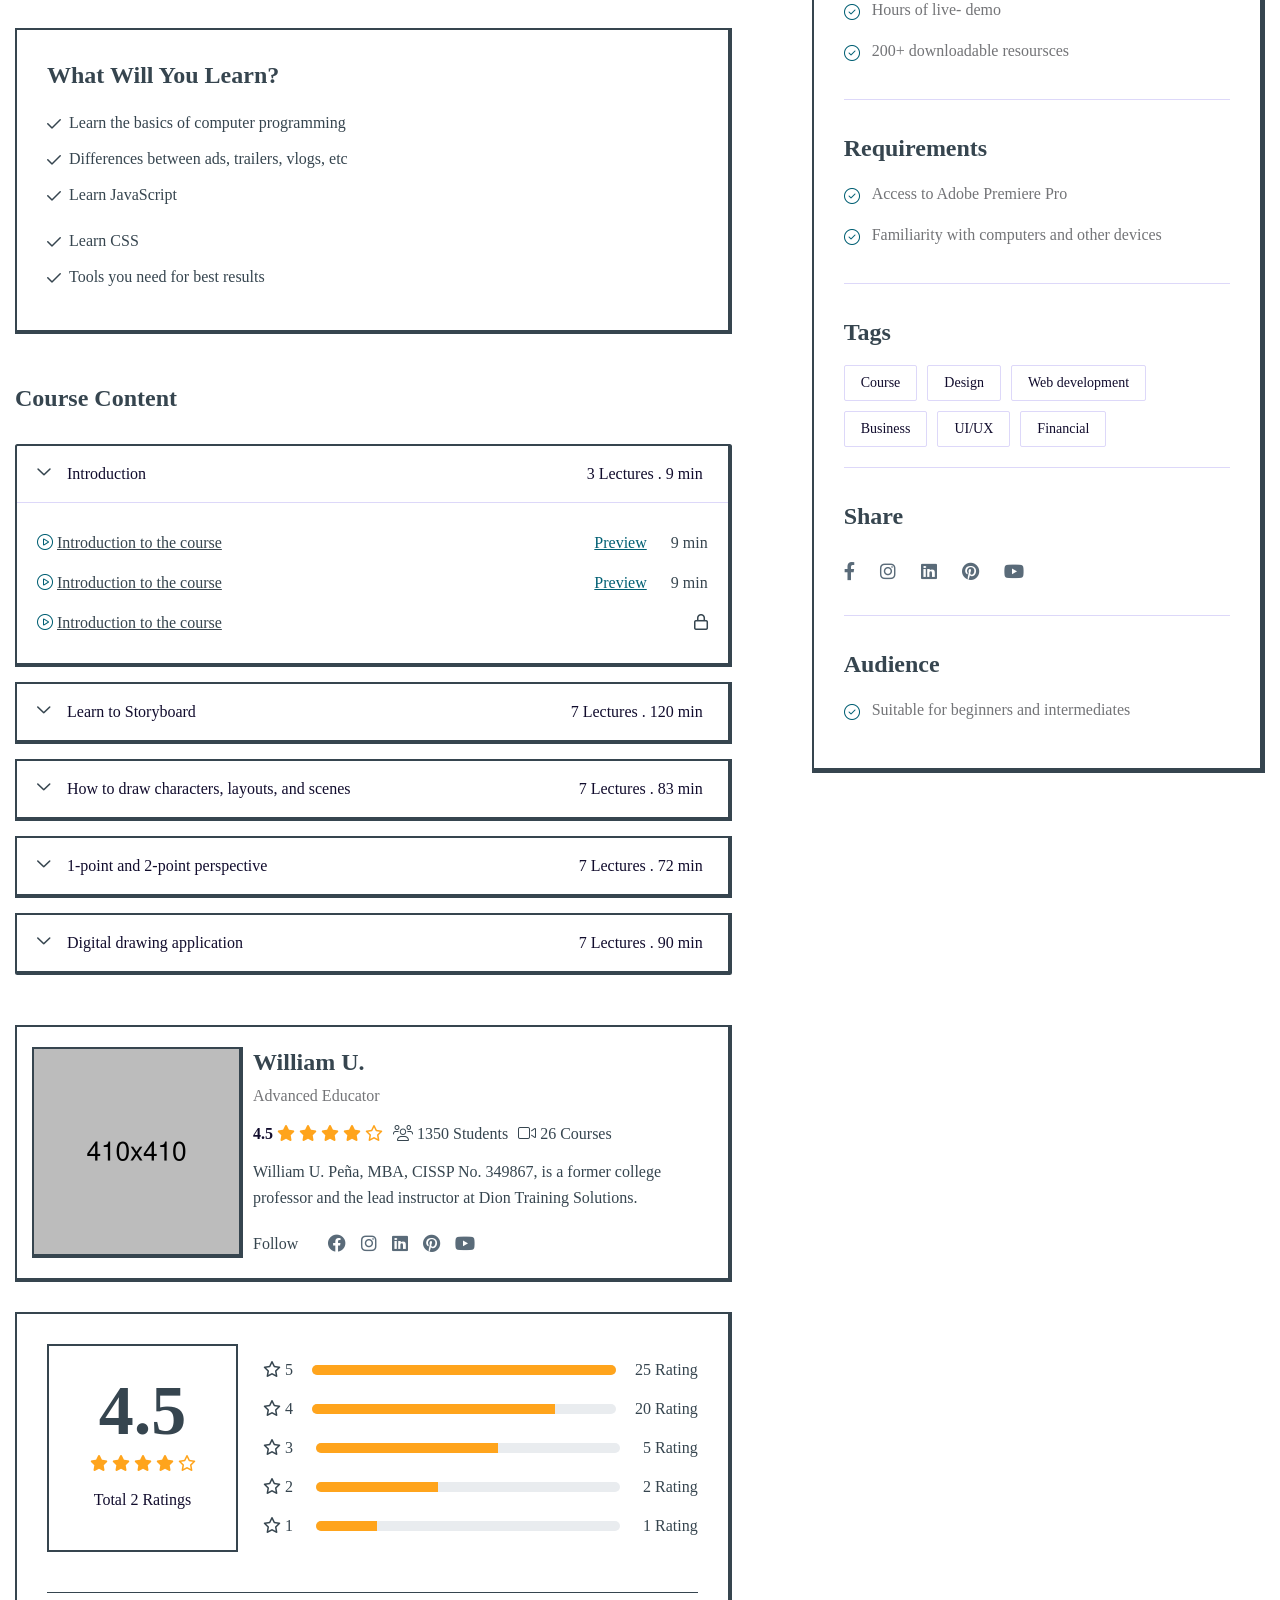
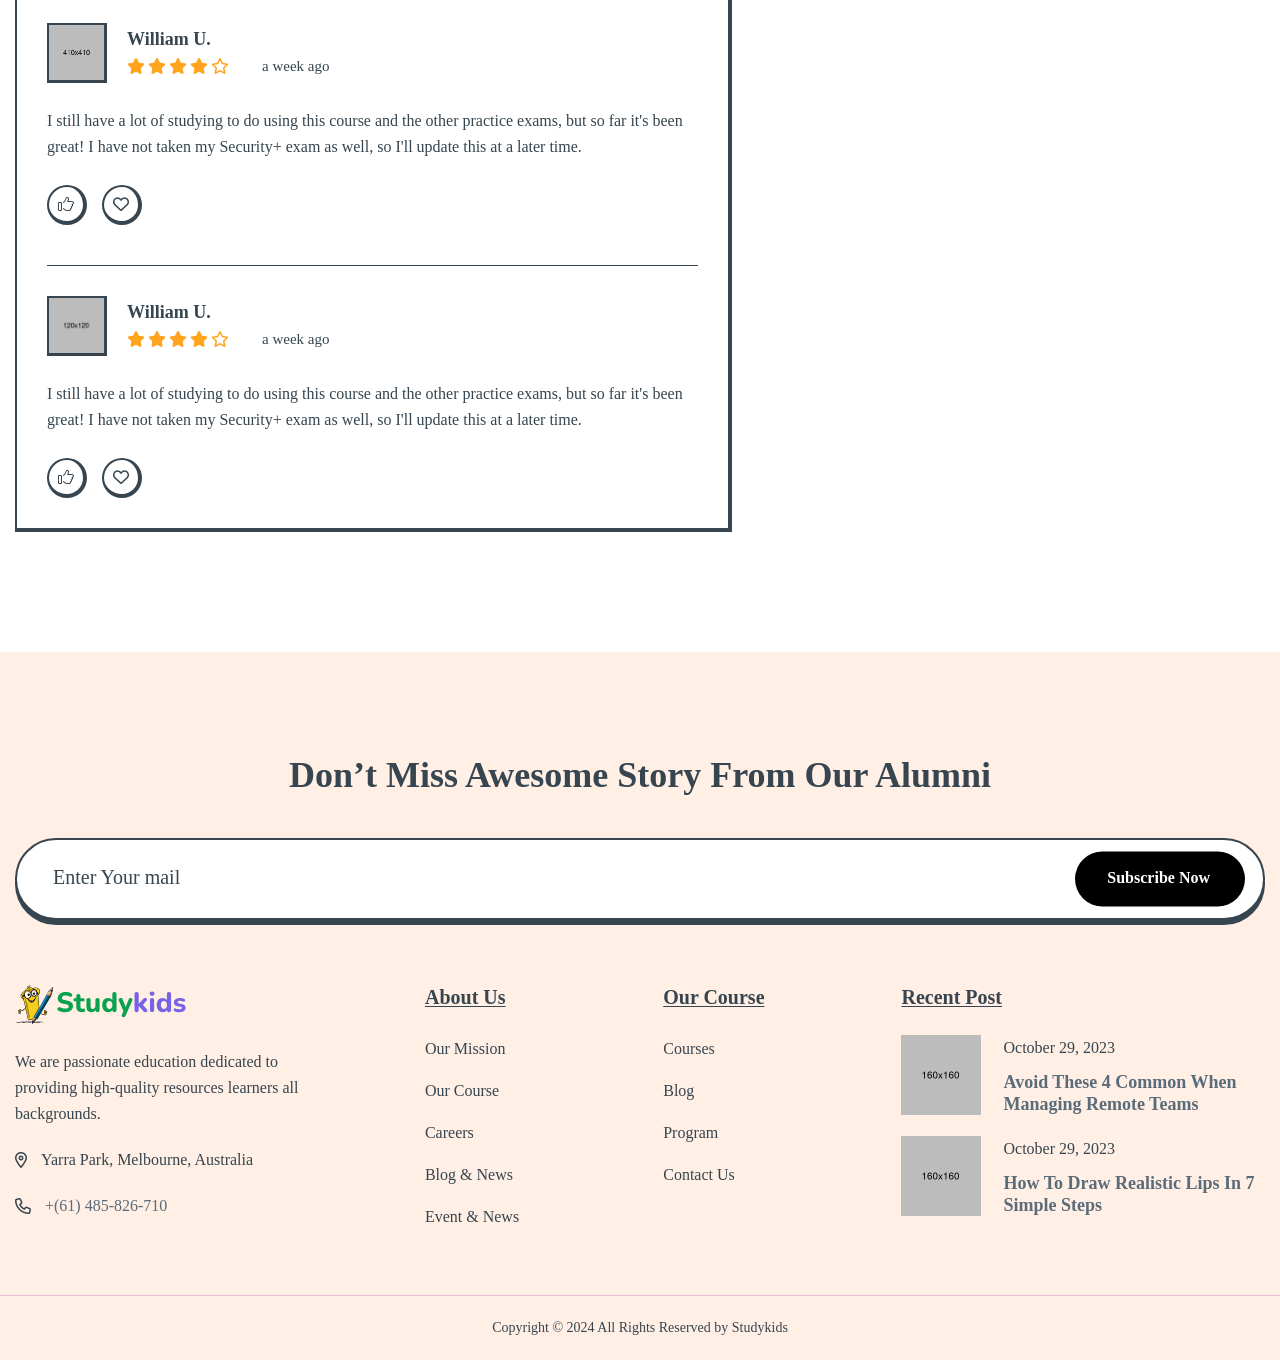
<file: course-details.html>
<!DOCTYPE html>
<html lang="en">

<head>
    <meta charset="UTF-8">
    <meta name="viewport" content="width=device-width, initial-scale=1.0">
    <title>StudyKids LMS & University HTML Template </title>
    <link rel="shortcut icon" type="image/x-icon" href="assets/images/fav.png">
    <!-- fontawesome 6.4.2 -->
    <link rel="stylesheet" href="assets/css/plugins/fontawesome-6.css">
    <!-- swiper Css 10.2.0 -->
    <link rel="stylesheet" href="assets/css/plugins/swiper.min.css">
    <!-- magnific popup css -->
    <link rel="stylesheet" href="assets/css/vendor/magnific-popup.css">
    <!-- Bootstrap 5.0.2 -->
    <link rel="stylesheet" href="assets/css/vendor/bootstrap.min.css">
    <!-- jquery ui css -->
    <link rel="stylesheet" href="assets/css/vendor/jquery-ui.css">
    <!-- metismenu scss -->
    <link rel="stylesheet" href="assets/css/vendor/metismenu.css">
    <!-- custom style css -->
    <link rel="stylesheet" href="assets/css/style.css">
</head>

<body>

    <!-- header style one -->
    <!-- header style one -->
    <header class="header-one header--sticky header-default">
        <div class="header-top-one-wrapper">
            <div class="container">
                <div class="row">
                    <div class="col-lg-12">
                        <div class="header-top-one">
                            <div class="left-information">
                                <a href="mailto:someone@example.com" class="email"><i class="fa-light fa-envelope"></i>info@studyhub.com</a>
                                <a href="tel:+4733378901" class="email"><i class="fa-light fa-phone"></i>+61 012 012 445</a>
                            </div>
                            <div class="right-information">
                                <ul class="social-area">
                                    <li>
                                        <a href="#">
                                            <svg width="16" height="16" viewBox="0 0 16 16" fill="none" xmlns="http://www.w3.org/2000/svg">
                                                <path d="M14.6688 0.5H1.33125C1.11129 0.501635 0.900811 0.589738 0.745275 0.745275C0.589738 0.900811 0.501635 1.11129 0.5 1.33125V14.6688C0.501635 14.8887 0.589738 15.0992 0.745275 15.2547C0.900811 15.4103 1.11129 15.4984 1.33125 15.5H8.5125V9.7H6.5625V7.43125H8.5125V5.7625C8.5125 3.825 9.69375 2.76875 11.4312 2.76875C12.0125 2.76875 12.5938 2.76875 13.175 2.85625V4.875H11.9813C11.0375 4.875 10.8562 5.325 10.8562 5.98125V7.425H13.1063L12.8125 9.69375H10.8562V15.5H14.6688C14.8887 15.4984 15.0992 15.4103 15.2547 15.2547C15.4103 15.0992 15.4984 14.8887 15.5 14.6688V1.33125C15.4984 1.11129 15.4103 0.900811 15.2547 0.745275C15.0992 0.589738 14.8887 0.501635 14.6688 0.5V0.5Z" fill="white" />
                                                <path d="M14.6688 0.5H1.33125C1.11129 0.501635 0.900811 0.589738 0.745275 0.745275C0.589738 0.900811 0.501635 1.11129 0.5 1.33125V14.6688C0.501635 14.8887 0.589738 15.0992 0.745275 15.2547C0.900811 15.4103 1.11129 15.4984 1.33125 15.5H8.5125V9.7H6.5625V7.43125H8.5125V5.7625C8.5125 3.825 9.69375 2.76875 11.4312 2.76875C12.0125 2.76875 12.5938 2.76875 13.175 2.85625V4.875H11.9813C11.0375 4.875 10.8562 5.325 10.8562 5.98125V7.425H13.1063L12.8125 9.69375H10.8562V15.5H14.6688C14.8887 15.4984 15.0992 15.4103 15.2547 15.2547C15.4103 15.0992 15.4984 14.8887 15.5 14.6688V1.33125C15.4984 1.11129 15.4103 0.900811 15.2547 0.745275C15.0992 0.589738 14.8887 0.501635 14.6688 0.5V0.5Z" fill="white" />
                                            </svg>
                                        </a>
                                    </li>
                                    <li>
                                        <a href="#">
                                            <svg width="16" height="16" viewBox="0 0 16 16" fill="none" xmlns="http://www.w3.org/2000/svg">
                                                <path fill-rule="evenodd" clip-rule="evenodd" d="M11.0306 1.89513C10.2398 1.859 10.0026 1.85137 8 1.85137V1.85131C5.99744 1.85131 5.76019 1.859 4.96938 1.89506C4.49378 1.90072 4.02269 1.98808 3.57669 2.15331C3.25324 2.27812 2.9595 2.46925 2.71436 2.7144C2.46922 2.95955 2.27811 3.2533 2.15331 3.57675C1.98808 4.02276 1.90072 4.49384 1.89506 4.96944C1.85894 5.76025 1.85131 5.9975 1.85131 8.00006C1.85131 10.0026 1.859 10.2399 1.89506 11.0307C1.90072 11.5063 1.98808 11.9774 2.15331 12.4234C2.27812 12.7468 2.46923 13.0405 2.71437 13.2857C2.95951 13.5308 3.25325 13.7219 3.57669 13.8467C4.02269 14.012 4.49378 14.0993 4.96938 14.105C5.76013 14.1411 5.99725 14.1487 8 14.1487C10.0028 14.1487 10.2399 14.1411 11.0306 14.105C11.5062 14.0993 11.9773 14.012 12.4233 13.8467C12.7467 13.7219 13.0405 13.5308 13.2856 13.2857C13.5308 13.0405 13.7219 12.7468 13.8467 12.4234C14.0119 11.9774 14.0993 11.5063 14.1049 11.0307C14.1411 10.2399 14.1487 10.0026 14.1487 8.00006C14.1487 5.9975 14.141 5.76025 14.1049 4.96944C14.0993 4.49384 14.0119 4.02276 13.8467 3.57675C13.7219 3.25331 13.5308 2.95958 13.2856 2.71444C13.0405 2.4693 12.7467 2.27818 12.4233 2.15338C11.9773 1.98814 11.5062 1.90079 11.0306 1.89513ZM4.90775 0.545125C5.70769 0.508625 5.96312 0.5 8 0.5C10.0369 0.5 10.2923 0.508625 11.0919 0.545438C11.7141 0.557899 12.3297 0.675778 12.9125 0.894062C13.4108 1.08672 13.8633 1.38135 14.2411 1.75907C14.6188 2.13679 14.9135 2.58927 15.1063 3.0875C15.3245 3.67018 15.4424 4.28566 15.4549 4.90775C15.4914 5.70769 15.5 5.96312 15.5 8C15.5 10.0369 15.4914 10.2923 15.4552 11.0919C15.4427 11.7141 15.3248 12.3297 15.1066 12.9125C14.9139 13.4108 14.6192 13.8633 14.2414 14.2411C13.8636 14.6189 13.4111 14.9136 12.9128 15.1063C12.33 15.3245 11.7144 15.4424 11.0922 15.4549C10.2923 15.4914 10.0369 15.5 8 15.5C5.96312 15.5 5.70769 15.4914 4.90806 15.4552C4.28586 15.4427 3.67028 15.3249 3.0875 15.1066C2.58921 14.9139 2.13667 14.6192 1.7589 14.2414C1.38112 13.8636 1.08645 13.4111 0.89375 12.9128C0.675466 12.33 0.557586 11.7144 0.545125 11.0922C0.508625 10.2923 0.5 10.0369 0.5 8C0.5 5.96312 0.508625 5.70769 0.545125 4.90806C0.557579 4.28586 0.675459 3.67028 0.89375 3.0875C1.08645 2.58921 1.38112 2.13667 1.7589 1.7589C2.13667 1.38112 2.58921 1.08645 3.0875 0.89375C3.67018 0.675493 4.28566 0.557614 4.90775 0.545125ZM12.0035 4.89644C12.5005 4.89644 12.9035 4.49349 12.9035 3.99644C12.9035 3.49938 12.5005 3.09644 12.0035 3.09644C11.5064 3.09644 11.1035 3.49938 11.1035 3.99644C11.1035 4.49349 11.5064 4.89644 12.0035 4.89644ZM7.99998 4.14868C7.23825 4.14868 6.49363 4.37456 5.86027 4.79776C5.22692 5.22095 4.73328 5.82245 4.44178 6.5262C4.15027 7.22995 4.074 8.00433 4.22261 8.75142C4.37122 9.49852 4.73802 10.1848 5.27665 10.7234C5.81527 11.262 6.50152 11.6288 7.24862 11.7774C7.99571 11.926 8.77009 11.8498 9.47384 11.5583C10.1776 11.2668 10.7791 10.7731 11.2023 10.1398C11.6255 9.50641 11.8514 8.76179 11.8514 8.00006C11.8514 6.97861 11.4456 5.999 10.7233 5.27672C10.001 4.55445 9.02143 4.14868 7.99998 4.14868ZM7.99998 10.5001C7.50553 10.5001 7.02218 10.3534 6.61106 10.0787C6.19993 9.80403 5.8795 9.41358 5.69028 8.95677C5.50106 8.49995 5.45156 7.99728 5.54802 7.51233C5.64448 7.02738 5.88258 6.58192 6.23221 6.23229C6.58185 5.88266 7.0273 5.64456 7.51226 5.54809C7.99721 5.45163 8.49988 5.50114 8.95669 5.69036C9.41351 5.87958 9.80395 6.20001 10.0787 6.61113C10.3534 7.02225 10.5 7.5056 10.5 8.00006C10.5 8.6631 10.2366 9.29898 9.76775 9.76782C9.29891 10.2367 8.66302 10.5001 7.99998 10.5001Z" fill="white" />
                                            </svg>
                                        </a>
                                    </li>
                                    <li>
                                        <a href="#">
                                            <svg width="16" height="16" viewBox="0 0 16 16" fill="none" xmlns="http://www.w3.org/2000/svg">
                                                <path d="M14.3812 0.50002H1.61875C1.32795 0.498272 1.04803 0.610457 0.838927 0.812551C0.629823 1.01465 0.508163 1.29058 0.5 1.58127V14.375C0.506563 14.6662 0.627723 14.9431 0.837178 15.1455C1.04663 15.348 1.32748 15.4596 1.61875 15.4563H14.3812C14.6725 15.4596 14.9534 15.348 15.1628 15.1455C15.3723 14.9431 15.4934 14.6662 15.5 14.375V1.58127C15.4918 1.29058 15.3702 1.01465 15.1611 0.812551C14.952 0.610457 14.672 0.498272 14.3812 0.50002V0.50002ZM4.94375 13.2563H2.74375V6.12502H4.94375V13.2563ZM3.86875 5.13127C3.53097 5.13137 3.20655 4.99936 2.9648 4.76345C2.72306 4.52755 2.58316 4.20645 2.575 3.86877C2.56888 3.69723 2.59816 3.52626 2.66102 3.36653C2.72387 3.2068 2.81895 3.06172 2.94032 2.94034C3.0617 2.81897 3.20678 2.72389 3.36651 2.66104C3.52624 2.59818 3.69721 2.5689 3.86875 2.57502C4.19553 2.59777 4.50151 2.74364 4.72494 2.98317C4.94838 3.2227 5.07263 3.53808 5.07263 3.86565C5.07263 4.19321 4.94838 4.50859 4.72494 4.74812C4.50151 4.98765 4.19553 5.13352 3.86875 5.15627V5.13127ZM13.3 13.2125H11.125V9.72502C11.125 8.89377 11.125 7.81252 9.9625 7.81252C8.8 7.81252 8.625 8.72502 8.625 9.64377V13.175H6.4V6.12502H8.475V7.06252H8.51875C8.73143 6.69316 9.04155 6.38937 9.41522 6.18435C9.78888 5.97933 10.2117 5.88097 10.6375 5.90002C12.8812 5.90002 13.3 7.40002 13.3 9.30627V13.2125Z" fill="#FFD335" />
                                                <path d="M14.3812 0.50002H1.61875C1.32795 0.498272 1.04803 0.610457 0.838927 0.812551C0.629823 1.01465 0.508163 1.29058 0.5 1.58127V14.375C0.506563 14.6662 0.627723 14.9431 0.837178 15.1455C1.04663 15.348 1.32748 15.4596 1.61875 15.4563H14.3812C14.6725 15.4596 14.9534 15.348 15.1628 15.1455C15.3723 14.9431 15.4934 14.6662 15.5 14.375V1.58127C15.4918 1.29058 15.3702 1.01465 15.1611 0.812551C14.952 0.610457 14.672 0.498272 14.3812 0.50002V0.50002ZM4.94375 13.2563H2.74375V6.12502H4.94375V13.2563ZM3.86875 5.13127C3.53097 5.13137 3.20655 4.99936 2.9648 4.76345C2.72306 4.52755 2.58316 4.20645 2.575 3.86877C2.56888 3.69723 2.59816 3.52626 2.66102 3.36653C2.72387 3.2068 2.81895 3.06172 2.94032 2.94034C3.0617 2.81897 3.20678 2.72389 3.36651 2.66104C3.52624 2.59818 3.69721 2.5689 3.86875 2.57502C4.19553 2.59777 4.50151 2.74364 4.72494 2.98317C4.94838 3.2227 5.07263 3.53808 5.07263 3.86565C5.07263 4.19321 4.94838 4.50859 4.72494 4.74812C4.50151 4.98765 4.19553 5.13352 3.86875 5.15627V5.13127ZM13.3 13.2125H11.125V9.72502C11.125 8.89377 11.125 7.81252 9.9625 7.81252C8.8 7.81252 8.625 8.72502 8.625 9.64377V13.175H6.4V6.12502H8.475V7.06252H8.51875C8.73143 6.69316 9.04155 6.38937 9.41522 6.18435C9.78888 5.97933 10.2117 5.88097 10.6375 5.90002C12.8812 5.90002 13.3 7.40002 13.3 9.30627V13.2125Z" fill="white" />
                                            </svg>
                                        </a>
                                    </li>
                                    <li>
                                        <a href="#">
                                            <svg width="18" height="18" viewBox="0 0 18 18" fill="none" xmlns="http://www.w3.org/2000/svg">
                                                <path d="M9 0.25C6.9714 0.263815 5.01064 0.982071 3.45313 2.2819C1.89562 3.58172 0.838154 5.38235 0.461624 7.37574C0.085095 9.36913 0.412903 11.4314 1.38897 13.2098C2.36504 14.9882 3.92871 16.3722 5.8125 17.125C5.68589 16.2965 5.68589 15.4535 5.8125 14.625L6.84375 10.25C6.68055 9.85378 6.59974 9.42847 6.60625 9C6.60625 7.7875 7.3125 6.875 8.1875 6.875C8.34601 6.87262 8.50317 6.90452 8.6482 6.96853C8.79323 7.03255 8.92272 7.12715 9.02778 7.24587C9.13284 7.36458 9.21101 7.50461 9.25691 7.65635C9.30282 7.80808 9.31538 7.96795 9.29375 8.125C9.29375 8.875 8.81875 10 8.56875 11.0375C8.51494 11.231 8.50854 11.4346 8.5501 11.6311C8.59165 11.8275 8.67993 12.0111 8.80747 12.1662C8.93501 12.3214 9.09805 12.4435 9.28278 12.5223C9.46752 12.601 9.66851 12.6341 9.86875 12.6188C11.4187 12.6188 12.6187 10.975 12.6187 8.6125C12.6343 8.13243 12.5497 7.65438 12.3702 7.20885C12.1907 6.76331 11.9203 6.36009 11.5763 6.02488C11.2323 5.68968 10.8222 5.42987 10.3721 5.26201C9.92209 5.09416 9.442 5.02195 8.9625 5.05C8.45056 5.02801 7.93948 5.11013 7.4602 5.29139C6.98092 5.47264 6.5434 5.74927 6.17412 6.10452C5.80485 6.45977 5.5115 6.88626 5.31184 7.35817C5.11217 7.83008 5.01033 8.33759 5.0125 8.85C5.00555 9.56384 5.22429 10.2616 5.6375 10.8438C5.66754 10.8771 5.68895 10.9174 5.69984 10.961C5.71074 11.0046 5.71079 11.0501 5.7 11.0938C5.63125 11.3688 5.48125 11.9688 5.45625 12.0875C5.43125 12.2063 5.325 12.2812 5.1625 12.2062C4.06875 11.6937 3.3875 10.1 3.3875 8.8125C3.3875 6.05625 5.39375 3.51875 9.16875 3.51875C12.2 3.51875 14.5625 5.68125 14.5625 8.575C14.5625 11.5875 12.6875 14.0125 10.0187 14.0125C9.62751 14.0261 9.23907 13.9418 8.8887 13.7671C8.53834 13.5925 8.23715 13.3331 8.0125 13.0125L7.46875 15.0938C7.20809 15.9026 6.84247 16.6738 6.38125 17.3875C7.23111 17.6387 8.11386 17.7609 9 17.75C11.3206 17.75 13.5462 16.8281 15.1872 15.1872C16.8281 13.5462 17.75 11.3206 17.75 9C17.75 6.67936 16.8281 4.45376 15.1872 2.81282C13.5462 1.17187 11.3206 0.25 9 0.25" fill="#FFD335" />
                                                <path d="M9 0.25C6.9714 0.263815 5.01064 0.982071 3.45313 2.2819C1.89562 3.58172 0.838154 5.38235 0.461624 7.37574C0.085095 9.36913 0.412903 11.4314 1.38897 13.2098C2.36504 14.9882 3.92871 16.3722 5.8125 17.125C5.68589 16.2965 5.68589 15.4535 5.8125 14.625L6.84375 10.25C6.68055 9.85378 6.59974 9.42847 6.60625 9C6.60625 7.7875 7.3125 6.875 8.1875 6.875C8.34601 6.87262 8.50317 6.90452 8.6482 6.96853C8.79323 7.03255 8.92272 7.12715 9.02778 7.24587C9.13284 7.36458 9.21101 7.50461 9.25691 7.65635C9.30282 7.80808 9.31538 7.96795 9.29375 8.125C9.29375 8.875 8.81875 10 8.56875 11.0375C8.51494 11.231 8.50854 11.4346 8.5501 11.6311C8.59165 11.8275 8.67993 12.0111 8.80747 12.1662C8.93501 12.3214 9.09805 12.4435 9.28278 12.5223C9.46752 12.601 9.66851 12.6341 9.86875 12.6188C11.4187 12.6188 12.6187 10.975 12.6187 8.6125C12.6343 8.13243 12.5497 7.65438 12.3702 7.20885C12.1907 6.76331 11.9203 6.36009 11.5763 6.02488C11.2323 5.68968 10.8222 5.42987 10.3721 5.26201C9.92209 5.09416 9.442 5.02195 8.9625 5.05C8.45056 5.02801 7.93948 5.11013 7.4602 5.29139C6.98092 5.47264 6.5434 5.74927 6.17412 6.10452C5.80485 6.45977 5.5115 6.88626 5.31184 7.35817C5.11217 7.83008 5.01033 8.33759 5.0125 8.85C5.00555 9.56384 5.22429 10.2616 5.6375 10.8438C5.66754 10.8771 5.68895 10.9174 5.69984 10.961C5.71074 11.0046 5.71079 11.0501 5.7 11.0938C5.63125 11.3688 5.48125 11.9688 5.45625 12.0875C5.43125 12.2063 5.325 12.2812 5.1625 12.2062C4.06875 11.6937 3.3875 10.1 3.3875 8.8125C3.3875 6.05625 5.39375 3.51875 9.16875 3.51875C12.2 3.51875 14.5625 5.68125 14.5625 8.575C14.5625 11.5875 12.6875 14.0125 10.0187 14.0125C9.62751 14.0261 9.23907 13.9418 8.8887 13.7671C8.53834 13.5925 8.23715 13.3331 8.0125 13.0125L7.46875 15.0938C7.20809 15.9026 6.84247 16.6738 6.38125 17.3875C7.23111 17.6387 8.11386 17.7609 9 17.75C11.3206 17.75 13.5462 16.8281 15.1872 15.1872C16.8281 13.5462 17.75 11.3206 17.75 9C17.75 6.67936 16.8281 4.45376 15.1872 2.81282C13.5462 1.17187 11.3206 0.25 9 0.25" fill="white" />
                                            </svg>
                                        </a>
                                    </li>
                                    <li>
                                        <a href="#">
                                            <svg width="18" height="14" viewBox="0 0 18 14" fill="none" xmlns="http://www.w3.org/2000/svg">
                                                <path d="M17.3817 2.7875C17.2821 2.41753 17.0871 2.0802 16.8162 1.80927C16.5453 1.53835 16.2079 1.34334 15.838 1.24375C14.4755 0.875 9.00047 0.875 9.00047 0.875C9.00047 0.875 3.52547 0.875 2.16297 1.24375C1.79299 1.34334 1.45567 1.53835 1.18474 1.80927C0.913819 2.0802 0.718806 2.41753 0.61922 2.7875C0.364811 4.17704 0.241353 5.58739 0.25047 7C0.241353 8.41261 0.364811 9.82296 0.61922 11.2125C0.718806 11.5825 0.913819 11.9198 1.18474 12.1907C1.45567 12.4617 1.79299 12.6567 2.16297 12.7563C3.52547 13.125 9.00047 13.125 9.00047 13.125C9.00047 13.125 14.4755 13.125 15.838 12.7563C16.2079 12.6567 16.5453 12.4617 16.8162 12.1907C17.0871 11.9198 17.2821 11.5825 17.3817 11.2125C17.6361 9.82296 17.7596 8.41261 17.7505 7C17.7596 5.58739 17.6361 4.17704 17.3817 2.7875V2.7875ZM7.25047 9.625V4.375L11.7942 7L7.25047 9.625Z" fill="#FFD335" />
                                                <path d="M17.3817 2.7875C17.2821 2.41753 17.0871 2.0802 16.8162 1.80927C16.5453 1.53835 16.2079 1.34334 15.838 1.24375C14.4755 0.875 9.00047 0.875 9.00047 0.875C9.00047 0.875 3.52547 0.875 2.16297 1.24375C1.79299 1.34334 1.45567 1.53835 1.18474 1.80927C0.913819 2.0802 0.718806 2.41753 0.61922 2.7875C0.364811 4.17704 0.241353 5.58739 0.25047 7C0.241353 8.41261 0.364811 9.82296 0.61922 11.2125C0.718806 11.5825 0.913819 11.9198 1.18474 12.1907C1.45567 12.4617 1.79299 12.6567 2.16297 12.7563C3.52547 13.125 9.00047 13.125 9.00047 13.125C9.00047 13.125 14.4755 13.125 15.838 12.7563C16.2079 12.6567 16.5453 12.4617 16.8162 12.1907C17.0871 11.9198 17.2821 11.5825 17.3817 11.2125C17.6361 9.82296 17.7596 8.41261 17.7505 7C17.7596 5.58739 17.6361 4.17704 17.3817 2.7875V2.7875ZM7.25047 9.625V4.375L11.7942 7L7.25047 9.625Z" fill="white" />
                                            </svg>
                                        </a>
                                    </li>
                                </ul>
                            </div>
                        </div>
                    </div>
                </div>
            </div>
        </div>
        <div class="header-main">
            <div class="container">
                <div class="header-one-wrapper">
                    <div class="left-side-header">
                        <a href="index.html" class="logo-area">
                            <img src="assets/images/logo/logo-1.svg" alt="logo">
                        </a>
                    </div>

                    <div class="main-nav-one">
                        <nav>
                            <ul>
                                <li class="has-dropdown" style="position: static;">
                                    <a class="nav-link" href="#">Home</a>

                                    <ul class="submenu">
                                        <li>
                                            <a href="index.html">Home 01</a>
                                        </li>
                                        <li>
                                            <a href="index-two.html">Home 02</a>
                                        </li>
                                        <li>
                                            <a href="index-three.html">Home 03</a>
                                        </li>
                                        <li>
                                            <a href="index-four.html">Home 04</a>
                                        </li>
                                    </ul>
                                </li>
                                <li class="has-dropdown">
                                    <a class="nav-link" href="#">Pages</a>
                                    <ul class="submenu">
                                        <li><a href="about.html">About Us</a></li>
                                        <li><a href="team.html">Team</a></li>
                                        <li><a href="team-details.html">Team Details</a></li>
                                        <li><a href="event.html">Event</a></li>
                                        <li><a href="event-details.html">Event Details</a></li>
                                        <li><a href="program-details.html">Program Details</a></li>
                                        <li><a href="pricing.html">Pricing</a></li>
                                        <li><a href="pricing-two.html">Pricing Two</a></li>
                                    </ul>
                                </li>
                                <li class="has-dropdown">
                                    <a class="nav-link" href="#">Classes</a>
                                    <ul class="submenu">
                                        <li><a href="course.html">Courses</a></li>
                                        <li><a href="course-details.html">Course Details</a></li>
                                    </ul>
                                </li>
                                <li class="has-dropdown">
                                    <a class="nav-link" href="#">Blog</a>
                                    <ul class="submenu">
                                        <li><a href="blog.html">Blog</a></li>
                                        <li><a href="blog-grid.html">Blog Grid</a></li>
                                        <li><a href="blog-list.html">Blog List</a></li>
                                        <li><a href="blog-right-sidebar.html">Blog Right Sidebar</a></li>
                                        <li><a href="blog-left-sidebar.html">Blog Left Sidebar</a></li>
                                        <li><a href="blog-details.html">Blog Details</a></li>
                                    </ul>
                                </li>
                                <li>
                                    <a class="nav-link" href="contact.html">Contact</a>
                                </li>
                            </ul>
                        </nav>
                    </div>

                    <div class="header-right-area-one">
                        <div class="buttons-area">
                            <a href="registration.html" class="rts-btn btn-primary">View More</a>
                        </div>
                        <div class="menu-btn" id="menu-btn">
                            <svg width="20" height="16" viewBox="0 0 20 16" fill="none" xmlns="http://www.w3.org/2000/svg">
                                <rect y="14" width="20" height="2" fill="#1F1F25"></rect>
                                <rect y="7" width="20" height="2" fill="#1F1F25"></rect>
                                <rect width="20" height="2" fill="#1F1F25"></rect>
                            </svg>
                        </div>
                    </div>
                </div>
            </div>
        </div>
    </header>
    <!-- header style end -->
    <!-- header style end -->

    <!-- Bread-Crumb style -->

    <!-- bread crumb area -->
    <div class="rts-breadcrumb-area rts-section-gap bg_image">
        <div class="container">
            <div class="row">
                <div class="col-lg-12">
                    <div class="breadcrumb-main-wrapper">
                        <div class="pagination-wrapper">
                            <a href="index.html">Home</a>
                            <i class="fa-regular fa-chevron-right"></i>
                            <a class="active" href="course.html">Courses Details</a>
                        </div>
                        <!-- breadcrumb pagination area -->
                        <h2 class="title">Courses Details</h2>
                        <!-- breadcrumb pagination area end -->
                    </div>
                </div>
            </div>
        </div>
    </div>
    <!-- bread crumb area end -->

    <!-- Bread-Crumb style End -->

    <!-- course area start -->
    <div class="rts-course-details-area rts-section-gap rts-shape-move">
        <div class="container">
            <div class="row g-5 sticky-column-wrap">
                <div class="col-lg-7">
                    <div class="left-side-content">
                        <div class="video-area">
                            <div class="image">
                                <img src="assets/images/course/27.jpg" alt="">
                                <div class="video-btn-area">
                                    <div class="vedio-icone">
                                        <a class="video-play-button play-video popup-video" href="https://www.youtube.com/watch?v=ezbJwaLmOeM">
                                            <span class="play-icon">
                                                <i class="fa-sharp fa-solid fa-play"></i>
                                            </span>
                                        </a>
                                        <div class="video-overlay">
                                            <a class="video-overlay-close">×</a>
                                        </div>
                                    </div>
                                </div>
                            </div>
                        </div>
                        <div class="course-details-btn-wrapper full-width pb--20">
                            <ul class="nav nav-tabs" id="myTab" role="tablist">
                                <li class="nav-item" role="presentation">
                                    <button class="nav-link active" id="home-tab" data-bs-toggle="tab" data-bs-target="#home" type="button" role="tab" aria-controls="home" aria-selected="true">Course Info</button>
                                </li>
                                <li class="nav-item" role="presentation">
                                    <button class="nav-link " id="review-tab" data-bs-toggle="tab" data-bs-target="#review" type="button" role="tab" aria-controls="review" aria-selected="false">Review</button>
                                </li>
                            </ul>
                        </div>
                        <div class="tab-content mt--50" id="myTabContent">
                            <div class="tab-pane fade  show active" id="home" role="tabpanel" aria-labelledby="home-tab">
                                <div class="course-content-wrapper">
                                    <h5 class="title mb--10">About Course</h5>
                                    <p class="disc">
                                        If filmmaking is your passion but you never went to film school you’ve come to the right place. Here, you will get hands-on
                                        experience and acquire skills that you never would’ve elsewhere like learning how to make feature films on your own,
                                        making do with any equipment, and doing it all faster and better.
                                    </p>
                                    <h5 class="title mb--10">Description</h5>
                                    <p class="disc">
                                        You will be taught the full process of filmmaking starting from planning, filming, and editing. Not only that but you will learn
                                        how to make films that look way more expensive than they are without spending a whole lot of time or money on them.
                                        In this course, we’ll focus on a few different forms of films from video ads, to movie trailers to travel vlogs, you name it.
                                        In addition to that, we’ll also go over Adobe Premiere Pro in detail so that you get an idea of all that you need to know to become an editing genius. And, if you feel like you’re stuck at any point then you can always ask for guidance and I’ll reply as soon as possible.
                                    </p>
                                    <p class="disc">
                                        With this course, you also have access to a whole lot of resources not only for reference but also free media like aerial video shots, background music, fonts, and more. These all come with proper licensing so you can use them in your production worry free.
                                    </p>
                                    <div class="module-wrapper">
                                        <h6 class="title mb--10">What Will You Learn?</h6>
                                        <div class="inner-content">
                                            <div class="single-wrapper">
                                                <div class="single-codule">
                                                    <i class="fa-regular fa-check"></i>
                                                    <p>Learn the basics of computer programming</p>
                                                </div>
                                                <div class="single-codule">
                                                    <i class="fa-regular fa-check"></i>
                                                    <p>Differences between ads, trailers, vlogs, etc</p>
                                                </div>
                                                <div class="single-codule">
                                                    <i class="fa-regular fa-check"></i>
                                                    <p>Learn JavaScript</p>
                                                </div>
                                            </div>
                                            <div class="single-wrapper">
                                                <div class="single-codule">
                                                    <i class="fa-regular fa-check"></i>
                                                    <p>Learn CSS</p>
                                                </div>
                                                <div class="single-codule">
                                                    <i class="fa-regular fa-check"></i>
                                                    <p>Tools you need for best results</p>
                                                </div>
                                            </div>
                                        </div>

                                    </div>
                                </div>
                            </div>
                            <div class="tab-pane fade" id="review" role="tabpanel" aria-labelledby="review-tab">
                                <div class="rating-main-wrapper">
                                    <!-- single-top-rating -->
                                    <div class="rating-top-main-wrapper">
                                        <!-- rating area start -->
                                        <div class="rating-area-main-wrapper">
                                            <h2 class="title">4.5</h2>
                                            <div class="stars-wrapper">
                                                <i class="fa-solid fa-star"></i>
                                                <i class="fa-solid fa-star"></i>
                                                <i class="fa-solid fa-star"></i>
                                                <i class="fa-solid fa-star"></i>
                                                <i class="fa-regular fa-star"></i>
                                            </div>
                                            <span>Total 2 Ratings</span>
                                        </div>
                                        <!-- rating area end -->
                                        <div class="progress-wrapper-main">
                                            <div class="single-progress-area-h" data-sal-delay="150" data-sal="slide-up" data-sal-duration="800">
                                                <div class="progress-top">
                                                    <i class="fa-regular fa-star"></i>
                                                    <span class="parcent">
                                                        5
                                                    </span>
                                                </div>
                                                <div class="progress">
                                                    <div class="progress-bar wow fadeInLeft bg--primary" role="progressbar" style="width: 100%" aria-valuenow="25" aria-valuemin="0" aria-valuemax="100">
                                                    </div>
                                                </div>
                                                <div class="end">
                                                    <span>25 Rating</span>
                                                </div>
                                            </div>
                                            <div class="single-progress-area-h" data-sal-delay="150" data-sal="slide-up" data-sal-duration="800">
                                                <div class="progress-top">
                                                    <i class="fa-regular fa-star"></i>
                                                    <span class="parcent">
                                                        4
                                                    </span>
                                                </div>
                                                <div class="progress">
                                                    <div class="progress-bar wow fadeInLeft bg--primary" role="progressbar" style="width: 80%" aria-valuenow="25" aria-valuemin="0" aria-valuemax="100">
                                                    </div>
                                                </div>
                                                <div class="end">
                                                    <span>20 Rating</span>
                                                </div>
                                            </div>
                                            <div class="single-progress-area-h" data-sal-delay="150" data-sal="slide-up" data-sal-duration="800">
                                                <div class="progress-top">
                                                    <i class="fa-regular fa-star"></i>
                                                    <span class="parcent">
                                                        3
                                                    </span>
                                                </div>
                                                <div class="progress">
                                                    <div class="progress-bar wow fadeInLeft bg--primary" role="progressbar" style="width: 60%" aria-valuenow="25" aria-valuemin="0" aria-valuemax="100">
                                                    </div>
                                                </div>
                                                <div class="end">
                                                    <span>5 Rating</span>
                                                </div>
                                            </div>
                                            <div class="single-progress-area-h" data-sal-delay="150" data-sal="slide-up" data-sal-duration="800">
                                                <div class="progress-top">
                                                    <i class="fa-regular fa-star"></i>
                                                    <span class="parcent">
                                                        2
                                                    </span>
                                                </div>
                                                <div class="progress">
                                                    <div class="progress-bar wow fadeInLeft bg--primary" role="progressbar" style="width: 40%" aria-valuenow="25" aria-valuemin="0" aria-valuemax="100">
                                                    </div>
                                                </div>
                                                <div class="end">
                                                    <span>2 Rating</span>
                                                </div>
                                            </div>
                                            <div class="single-progress-area-h" data-sal-delay="150" data-sal="slide-up" data-sal-duration="800">
                                                <div class="progress-top">
                                                    <i class="fa-regular fa-star"></i>
                                                    <span class="parcent">
                                                        1
                                                    </span>
                                                </div>
                                                <div class="progress">
                                                    <div class="progress-bar wow fadeInLeft bg--primary" role="progressbar" style="width: 20%" aria-valuenow="25" aria-valuemin="0" aria-valuemax="100">
                                                    </div>
                                                </div>
                                                <div class="end">
                                                    <span>1 Rating</span>
                                                </div>
                                            </div>
                                        </div>
                                    </div>
                                    <!-- single-top-rating end-->
                                    <!-- person indevidual rating area  -->
                                    <div class="indevidual-rating-area">
                                        <!-- author-area -->
                                        <div class="author-area">
                                            <img src="assets/images/course/28.jpg" width="60" alt="instructor">
                                            <div class="information">
                                                <span>William U.</span>
                                                <div class="stars">
                                                    <i class="fa-solid fa-star"></i>
                                                    <i class="fa-solid fa-star"></i>
                                                    <i class="fa-solid fa-star"></i>
                                                    <i class="fa-solid fa-star"></i>
                                                    <i class="fa-regular fa-star"></i>
                                                    <span class="ml--30">a week ago</span>
                                                </div>
                                            </div>
                                        </div>
                                        <!-- author-area end -->
                                        <p class="disc">
                                            I still have a lot of studying to do using this course and the other practice exams, but so far it's been great! I have not taken my Security+ exam as well, so I'll update this at a later time.
                                        </p>
                                        <div class="like-love-area">
                                            <a href="#">
                                                <i class="fa-sharp fa-light fa-thumbs-up"></i>
                                            </a>
                                            <a href="#">
                                                <i class="fa-regular fa-heart"></i>
                                            </a>
                                        </div>
                                    </div>
                                    <!-- person indevidual rating area end -->
                                    <!-- person indevidual rating area  -->
                                    <div class="indevidual-rating-area">
                                        <!-- author-area -->
                                        <div class="author-area">
                                            <img src="assets/images/course/29.jpg" width="60" alt="instructor">
                                            <div class="information">
                                                <span>William U.</span>
                                                <div class="stars">
                                                    <i class="fa-solid fa-star"></i>
                                                    <i class="fa-solid fa-star"></i>
                                                    <i class="fa-solid fa-star"></i>
                                                    <i class="fa-solid fa-star"></i>
                                                    <i class="fa-regular fa-star"></i>
                                                    <span class="ml--30">a week ago</span>
                                                </div>
                                            </div>
                                        </div>
                                        <!-- author-area end -->
                                        <p class="disc">
                                            I still have a lot of studying to do using this course and the other practice exams, but so far it's been great! I have not taken my Security+ exam as well, so I'll update this at a later time.
                                        </p>
                                        <div class="like-love-area">
                                            <a href="#">
                                                <i class="fa-sharp fa-light fa-thumbs-up"></i>
                                            </a>
                                            <a href="#">
                                                <i class="fa-regular fa-heart"></i>
                                            </a>
                                        </div>
                                    </div>
                                    <!-- person indevidual rating area end -->
                                </div>
                            </div>
                        </div>
                        <div class="course-content-wrapper-main">
                            <h5 class="title">Course Content</h5>

                            <!-- course content accordion area -->
                            <div class="accordion mt--30 mb--50" id="accordionExample">
                                <div class="accordion-item">
                                    <h2 class="accordion-header" id="headingOne">
                                        <button class="accordion-button" type="button" data-bs-toggle="collapse" data-bs-target="#collapseOne" aria-expanded="true" aria-controls="collapseOne">
                                            <span>Introduction</span>
                                            <span>3 Lectures . 9 min</span>
                                        </button>
                                    </h2>
                                    <div id="collapseOne" class="accordion-collapse collapse show" aria-labelledby="headingOne" data-bs-parent="#accordionExample">
                                        <div class="accordion-body">
                                            <!-- play single area start -->
                                            <a href="#" class="play-vedio-wrapper">
                                                <div class="left">
                                                    <i class="fa-light fa-circle-play"></i>
                                                    <span>Introduction to the course</span>
                                                </div>
                                                <div class="right">
                                                    <span class="play">Preview</span>
                                                    <span>9 min</span>
                                                </div>
                                            </a>
                                            <!-- play single area end -->
                                            <!-- play single area start -->
                                            <a href="#" class="play-vedio-wrapper">
                                                <div class="left">
                                                    <i class="fa-light fa-circle-play"></i>
                                                    <span>Introduction to the course</span>
                                                </div>
                                                <div class="right">
                                                    <span class="play">Preview</span>
                                                    <span>9 min</span>
                                                </div>
                                            </a>
                                            <!-- play single area end -->
                                            <!-- play single area start -->
                                            <a href="#" class="play-vedio-wrapper">
                                                <div class="left">
                                                    <i class="fa-light fa-circle-play"></i>
                                                    <span>Introduction to the course</span>
                                                </div>
                                                <div class="right">
                                                    <i class="fa-regular fa-lock"></i>
                                                </div>
                                            </a>
                                            <!-- play single area end -->
                                        </div>
                                    </div>
                                </div>
                                <div class="accordion-item">
                                    <h2 class="accordion-header" id="headingTwo">
                                        <button class="accordion-button collapsed" type="button" data-bs-toggle="collapse" data-bs-target="#collapseTwo" aria-expanded="false" aria-controls="collapseTwo">
                                            <span>Learn to Storyboard</span>
                                            <span>7 Lectures . 120 min</span>
                                        </button>
                                    </h2>
                                    <div id="collapseTwo" class="accordion-collapse collapse" aria-labelledby="headingTwo" data-bs-parent="#accordionExample">
                                        <div class="accordion-body">
                                            <!-- play single area start -->
                                            <a href="#" class="play-vedio-wrapper">
                                                <div class="left">
                                                    <i class="fa-light fa-circle-play"></i>
                                                    <span>Become a storyboard artist</span>
                                                </div>
                                                <div class="right">
                                                    <i class="fa-regular fa-lock"></i>
                                                </div>
                                            </a>
                                            <!-- play single area end -->
                                            <!-- play single area start -->
                                            <a href="#" class="play-vedio-wrapper">
                                                <div class="left">
                                                    <i class="fa-light fa-circle-play"></i>
                                                    <span>storyboard artist</span>
                                                </div>
                                                <div class="right">
                                                    <i class="fa-regular fa-lock"></i>
                                                </div>
                                            </a>
                                            <!-- play single area end -->
                                            <!-- play single area start -->
                                            <a href="#" class="play-vedio-wrapper">
                                                <div class="left">
                                                    <i class="fa-light fa-circle-play"></i>
                                                    <span>Introduction PHP</span>
                                                </div>
                                                <div class="right">
                                                    <i class="fa-regular fa-lock"></i>
                                                </div>
                                            </a>
                                            <!-- play single area end -->
                                            <!-- play single area start -->
                                            <a href="#" class="play-vedio-wrapper">
                                                <div class="left">
                                                    <i class="fa-light fa-circle-play"></i>
                                                    <span>LEarning Fundamentsl Elementor</span>
                                                </div>
                                                <div class="right">
                                                    <i class="fa-regular fa-lock"></i>
                                                </div>
                                            </a>
                                            <!-- play single area end -->
                                            <!-- play single area start -->
                                            <a href="#" class="play-vedio-wrapper">
                                                <div class="left">
                                                    <i class="fa-light fa-circle-play"></i>
                                                    <span>Enter to the course</span>
                                                </div>
                                                <div class="right">
                                                    <i class="fa-regular fa-lock"></i>
                                                </div>
                                            </a>
                                            <!-- play single area end -->
                                            <!-- play single area start -->
                                            <a href="#" class="play-vedio-wrapper">
                                                <div class="left">
                                                    <i class="fa-light fa-circle-play"></i>
                                                    <span>Main Part of the course</span>
                                                </div>
                                                <div class="right">
                                                    <i class="fa-regular fa-lock"></i>
                                                </div>
                                            </a>
                                            <!-- play single area end -->
                                            <!-- play single area start -->
                                            <a href="#" class="play-vedio-wrapper">
                                                <div class="left">
                                                    <i class="fa-light fa-circle-play"></i>
                                                    <span>Function About PHP</span>
                                                </div>
                                                <div class="right">
                                                    <i class="fa-regular fa-lock"></i>
                                                </div>
                                            </a>
                                            <!-- play single area end -->
                                        </div>
                                    </div>
                                </div>
                                <div class="accordion-item">
                                    <h2 class="accordion-header" id="headingThree">
                                        <button class="accordion-button collapsed" type="button" data-bs-toggle="collapse" data-bs-target="#collapseThree" aria-expanded="false" aria-controls="collapseThree">
                                            <span>How to draw characters, layouts, and scenes</span>
                                            <span>7 Lectures . 83 min</span>
                                        </button>
                                    </h2>
                                    <div id="collapseThree" class="accordion-collapse collapse" aria-labelledby="headingThree" data-bs-parent="#accordionExample">
                                        <div class="accordion-body">
                                            <!-- play single area start -->
                                            <a href="#" class="play-vedio-wrapper">
                                                <div class="left">
                                                    <i class="fa-light fa-circle-play"></i>
                                                    <span>Become a storyboard artist</span>
                                                </div>
                                                <div class="right">
                                                    <i class="fa-regular fa-lock"></i>
                                                </div>
                                            </a>
                                            <!-- play single area end -->
                                            <!-- play single area start -->
                                            <a href="#" class="play-vedio-wrapper">
                                                <div class="left">
                                                    <i class="fa-light fa-circle-play"></i>
                                                    <span>storyboard artist</span>
                                                </div>
                                                <div class="right">
                                                    <i class="fa-regular fa-lock"></i>
                                                </div>
                                            </a>
                                            <!-- play single area end -->
                                            <!-- play single area start -->
                                            <a href="#" class="play-vedio-wrapper">
                                                <div class="left">
                                                    <i class="fa-light fa-circle-play"></i>
                                                    <span>Introduction PHP</span>
                                                </div>
                                                <div class="right">
                                                    <i class="fa-regular fa-lock"></i>
                                                </div>
                                            </a>
                                            <!-- play single area end -->
                                            <!-- play single area start -->
                                            <a href="#" class="play-vedio-wrapper">
                                                <div class="left">
                                                    <i class="fa-light fa-circle-play"></i>
                                                    <span>LEarning Fundamentsl Elementor</span>
                                                </div>
                                                <div class="right">
                                                    <i class="fa-regular fa-lock"></i>
                                                </div>
                                            </a>
                                            <!-- play single area end -->
                                            <!-- play single area start -->
                                            <a href="#" class="play-vedio-wrapper">
                                                <div class="left">
                                                    <i class="fa-light fa-circle-play"></i>
                                                    <span>Enter to the course</span>
                                                </div>
                                                <div class="right">
                                                    <i class="fa-regular fa-lock"></i>
                                                </div>
                                            </a>
                                            <!-- play single area end -->
                                            <!-- play single area start -->
                                            <a href="#" class="play-vedio-wrapper">
                                                <div class="left">
                                                    <i class="fa-light fa-circle-play"></i>
                                                    <span>Main Part of the course</span>
                                                </div>
                                                <div class="right">
                                                    <i class="fa-regular fa-lock"></i>
                                                </div>
                                            </a>
                                            <!-- play single area end -->
                                            <!-- play single area start -->
                                            <a href="#" class="play-vedio-wrapper">
                                                <div class="left">
                                                    <i class="fa-light fa-circle-play"></i>
                                                    <span>Function About PHP</span>
                                                </div>
                                                <div class="right">
                                                    <i class="fa-regular fa-lock"></i>
                                                </div>
                                            </a>
                                            <!-- play single area end -->
                                        </div>
                                    </div>
                                </div>
                                <div class="accordion-item">
                                    <h2 class="accordion-header" id="headingFour">
                                        <button class="accordion-button collapsed" type="button" data-bs-toggle="collapse" data-bs-target="#collapseFour" aria-expanded="false" aria-controls="collapseFour">
                                            <span>1-point and 2-point perspective</span>
                                            <span>7 Lectures . 72 min</span>
                                        </button>
                                    </h2>
                                    <div id="collapseFour" class="accordion-collapse collapse" aria-labelledby="headingFour" data-bs-parent="#accordionExample">
                                        <div class="accordion-body">
                                            <!-- play single area start -->
                                            <a href="#" class="play-vedio-wrapper">
                                                <div class="left">
                                                    <i class="fa-light fa-circle-play"></i>
                                                    <span>Become a storyboard artist</span>
                                                </div>
                                                <div class="right">
                                                    <i class="fa-regular fa-lock"></i>
                                                </div>
                                            </a>
                                            <!-- play single area end -->
                                            <!-- play single area start -->
                                            <a href="#" class="play-vedio-wrapper">
                                                <div class="left">
                                                    <i class="fa-light fa-circle-play"></i>
                                                    <span>storyboard artist</span>
                                                </div>
                                                <div class="right">
                                                    <i class="fa-regular fa-lock"></i>
                                                </div>
                                            </a>
                                            <!-- play single area end -->
                                            <!-- play single area start -->
                                            <a href="#" class="play-vedio-wrapper">
                                                <div class="left">
                                                    <i class="fa-light fa-circle-play"></i>
                                                    <span>Introduction PHP</span>
                                                </div>
                                                <div class="right">
                                                    <i class="fa-regular fa-lock"></i>
                                                </div>
                                            </a>
                                            <!-- play single area end -->
                                            <!-- play single area start -->
                                            <a href="#" class="play-vedio-wrapper">
                                                <div class="left">
                                                    <i class="fa-light fa-circle-play"></i>
                                                    <span>LEarning Fundamentsl Elementor</span>
                                                </div>
                                                <div class="right">
                                                    <i class="fa-regular fa-lock"></i>
                                                </div>
                                            </a>
                                            <!-- play single area end -->
                                            <!-- play single area start -->
                                            <a href="#" class="play-vedio-wrapper">
                                                <div class="left">
                                                    <i class="fa-light fa-circle-play"></i>
                                                    <span>Enter to the course</span>
                                                </div>
                                                <div class="right">
                                                    <i class="fa-regular fa-lock"></i>
                                                </div>
                                            </a>
                                            <!-- play single area end -->
                                            <!-- play single area start -->
                                            <a href="#" class="play-vedio-wrapper">
                                                <div class="left">
                                                    <i class="fa-light fa-circle-play"></i>
                                                    <span>Main Part of the course</span>
                                                </div>
                                                <div class="right">
                                                    <i class="fa-regular fa-lock"></i>
                                                </div>
                                            </a>
                                            <!-- play single area end -->
                                            <!-- play single area start -->
                                            <a href="#" class="play-vedio-wrapper">
                                                <div class="left">
                                                    <i class="fa-light fa-circle-play"></i>
                                                    <span>Function About PHP</span>
                                                </div>
                                                <div class="right">
                                                    <i class="fa-regular fa-lock"></i>
                                                </div>
                                            </a>
                                            <!-- play single area end -->
                                        </div>
                                    </div>
                                </div>
                                <div class="accordion-item">
                                    <h2 class="accordion-header" id="headingFive">
                                        <button class="accordion-button collapsed" type="button" data-bs-toggle="collapse" data-bs-target="#collapseFive" aria-expanded="false" aria-controls="collapseFive">
                                            <span>Digital drawing application</span>
                                            <span>7 Lectures . 90 min</span>
                                        </button>
                                    </h2>
                                    <div id="collapseFive" class="accordion-collapse collapse" aria-labelledby="headingFive" data-bs-parent="#accordionExample">
                                        <div class="accordion-body">
                                            <!-- play single area start -->
                                            <a href="#" class="play-vedio-wrapper">
                                                <div class="left">
                                                    <i class="fa-light fa-circle-play"></i>
                                                    <span>Become a storyboard artist</span>
                                                </div>
                                                <div class="right">
                                                    <i class="fa-regular fa-lock"></i>
                                                </div>
                                            </a>
                                            <!-- play single area end -->
                                            <!-- play single area start -->
                                            <a href="#" class="play-vedio-wrapper">
                                                <div class="left">
                                                    <i class="fa-light fa-circle-play"></i>
                                                    <span>storyboard artist</span>
                                                </div>
                                                <div class="right">
                                                    <i class="fa-regular fa-lock"></i>
                                                </div>
                                            </a>
                                            <!-- play single area end -->
                                            <!-- play single area start -->
                                            <a href="#" class="play-vedio-wrapper">
                                                <div class="left">
                                                    <i class="fa-light fa-circle-play"></i>
                                                    <span>Introduction PHP</span>
                                                </div>
                                                <div class="right">
                                                    <i class="fa-regular fa-lock"></i>
                                                </div>
                                            </a>
                                            <!-- play single area end -->
                                            <!-- play single area start -->
                                            <a href="#" class="play-vedio-wrapper">
                                                <div class="left">
                                                    <i class="fa-light fa-circle-play"></i>
                                                    <span>LEarning Fundamentsl Elementor</span>
                                                </div>
                                                <div class="right">
                                                    <i class="fa-regular fa-lock"></i>
                                                </div>
                                            </a>
                                            <!-- play single area end -->
                                            <!-- play single area start -->
                                            <a href="#" class="play-vedio-wrapper">
                                                <div class="left">
                                                    <i class="fa-light fa-circle-play"></i>
                                                    <span>Enter to the course</span>
                                                </div>
                                                <div class="right">
                                                    <i class="fa-regular fa-lock"></i>
                                                </div>
                                            </a>
                                            <!-- play single area end -->
                                            <!-- play single area start -->
                                            <a href="#" class="play-vedio-wrapper">
                                                <div class="left">
                                                    <i class="fa-light fa-circle-play"></i>
                                                    <span>Main Part of the course</span>
                                                </div>
                                                <div class="right">
                                                    <i class="fa-regular fa-lock"></i>
                                                </div>
                                            </a>
                                            <!-- play single area end -->
                                            <!-- play single area start -->
                                            <a href="#" class="play-vedio-wrapper">
                                                <div class="left">
                                                    <i class="fa-light fa-circle-play"></i>
                                                    <span>Function About PHP</span>
                                                </div>
                                                <div class="right">
                                                    <i class="fa-regular fa-lock"></i>
                                                </div>
                                            </a>
                                            <!-- play single area end -->
                                        </div>
                                    </div>
                                </div>
                            </div>
                            <!-- course content accordion area end -->
                        </div>
                        <div class="single-instructor-area-details">
                            <a href="#" class="thumbnail">
                                <img src="assets/images/course/28.jpg" width="205" alt="instructor">
                            </a>
                            <div class="inner-instrustor-area">
                                <h5 class="title">William U.</h5>
                                <span class="deg">Advanced Educator</span>
                                <div class="stars-area-wrapper">
                                    <div class="stars-area">
                                        <span>4.5</span>
                                        <i class="fa-solid fa-star"></i>
                                        <i class="fa-solid fa-star"></i>
                                        <i class="fa-solid fa-star"></i>
                                        <i class="fa-solid fa-star"></i>
                                        <i class="fa-regular fa-star"></i>
                                    </div>
                                    <div class="users-area">
                                        <i class="fa-light fa-users"></i>
                                        <span>1350 Students</span>
                                    </div>
                                    <div class="users-area">
                                        <i class="fa-light fa-video"></i>
                                        <span>26 Courses</span>
                                    </div>
                                </div>
                                <p class="disc">
                                    William U. Peña, MBA, CISSP No. 349867, is a former college professor and the lead instructor at Dion Training Solutions.
                                </p>
                                <div class="follow-us">
                                    <span>Follow</span>
                                    <ul>
                                        <li><a href="#"><i class="fa-brands fa-facebook"></i></a></li>
                                        <li><a href="#"><i class="fa-brands fa-instagram"></i></a></li>
                                        <li><a href="#"><i class="fa-brands fa-linkedin"></i></a></li>
                                        <li><a href="#"><i class="fa-brands fa-pinterest"></i></a></li>
                                        <li><a href="#"><i class="fa-brands fa-youtube"></i></a></li>
                                    </ul>
                                </div>
                            </div>
                        </div>
                        <div class="rating-main-wrapper">
                            <!-- single-top-rating -->
                            <div class="rating-top-main-wrapper">
                                <!-- rating area start -->
                                <div class="rating-area-main-wrapper">
                                    <h2 class="title">4.5</h2>
                                    <div class="stars-wrapper">
                                        <i class="fa-solid fa-star"></i>
                                        <i class="fa-solid fa-star"></i>
                                        <i class="fa-solid fa-star"></i>
                                        <i class="fa-solid fa-star"></i>
                                        <i class="fa-regular fa-star"></i>
                                    </div>
                                    <span>Total 2 Ratings</span>
                                </div>
                                <!-- rating area end -->
                                <div class="progress-wrapper-main">
                                    <div class="single-progress-area-h" data-sal-delay="150" data-sal="slide-up" data-sal-duration="800">
                                        <div class="progress-top">
                                            <i class="fa-regular fa-star"></i>
                                            <span class="parcent">
                                                5
                                            </span>
                                        </div>
                                        <div class="progress">
                                            <div class="progress-bar wow fadeInLeft bg--primary" role="progressbar" style="width: 100%" aria-valuenow="25" aria-valuemin="0" aria-valuemax="100">
                                            </div>
                                        </div>
                                        <div class="end">
                                            <span>25 Rating</span>
                                        </div>
                                    </div>
                                    <div class="single-progress-area-h" data-sal-delay="150" data-sal="slide-up" data-sal-duration="800">
                                        <div class="progress-top">
                                            <i class="fa-regular fa-star"></i>
                                            <span class="parcent">
                                                4
                                            </span>
                                        </div>
                                        <div class="progress">
                                            <div class="progress-bar wow fadeInLeft bg--primary" role="progressbar" style="width: 80%" aria-valuenow="25" aria-valuemin="0" aria-valuemax="100">
                                            </div>
                                        </div>
                                        <div class="end">
                                            <span>20 Rating</span>
                                        </div>
                                    </div>
                                    <div class="single-progress-area-h" data-sal-delay="150" data-sal="slide-up" data-sal-duration="800">
                                        <div class="progress-top">
                                            <i class="fa-regular fa-star"></i>
                                            <span class="parcent">
                                                3
                                            </span>
                                        </div>
                                        <div class="progress">
                                            <div class="progress-bar wow fadeInLeft bg--primary" role="progressbar" style="width: 60%" aria-valuenow="25" aria-valuemin="0" aria-valuemax="100">
                                            </div>
                                        </div>
                                        <div class="end">
                                            <span>5 Rating</span>
                                        </div>
                                    </div>
                                    <div class="single-progress-area-h" data-sal-delay="150" data-sal="slide-up" data-sal-duration="800">
                                        <div class="progress-top">
                                            <i class="fa-regular fa-star"></i>
                                            <span class="parcent">
                                                2
                                            </span>
                                        </div>
                                        <div class="progress">
                                            <div class="progress-bar wow fadeInLeft bg--primary" role="progressbar" style="width: 40%" aria-valuenow="25" aria-valuemin="0" aria-valuemax="100">
                                            </div>
                                        </div>
                                        <div class="end">
                                            <span>2 Rating</span>
                                        </div>
                                    </div>
                                    <div class="single-progress-area-h" data-sal-delay="150" data-sal="slide-up" data-sal-duration="800">
                                        <div class="progress-top">
                                            <i class="fa-regular fa-star"></i>
                                            <span class="parcent">
                                                1
                                            </span>
                                        </div>
                                        <div class="progress">
                                            <div class="progress-bar wow fadeInLeft bg--primary" role="progressbar" style="width: 20%" aria-valuenow="25" aria-valuemin="0" aria-valuemax="100">
                                            </div>
                                        </div>
                                        <div class="end">
                                            <span>1 Rating</span>
                                        </div>
                                    </div>
                                </div>
                            </div>
                            <!-- single-top-rating end-->
                            <!-- person indevidual rating area  -->
                            <div class="indevidual-rating-area">
                                <!-- author-area -->
                                <div class="author-area">
                                    <img src="assets/images/course/28.jpg" width="60" alt="instructor">
                                    <div class="information">
                                        <span>William U.</span>
                                        <div class="stars">
                                            <i class="fa-solid fa-star"></i>
                                            <i class="fa-solid fa-star"></i>
                                            <i class="fa-solid fa-star"></i>
                                            <i class="fa-solid fa-star"></i>
                                            <i class="fa-regular fa-star"></i>
                                            <span class="ml--30">a week ago</span>
                                        </div>
                                    </div>
                                </div>
                                <!-- author-area end -->
                                <p class="disc">
                                    I still have a lot of studying to do using this course and the other practice exams, but so far it's been great! I have not taken my Security+ exam as well, so I'll update this at a later time.
                                </p>
                                <div class="like-love-area">
                                    <a href="#">
                                        <i class="fa-sharp fa-light fa-thumbs-up"></i>
                                    </a>
                                    <a href="#">
                                        <i class="fa-regular fa-heart"></i>
                                    </a>
                                </div>
                            </div>
                            <!-- person indevidual rating area end -->
                            <!-- person indevidual rating area  -->
                            <div class="indevidual-rating-area">
                                <!-- author-area -->
                                <div class="author-area">
                                    <img src="assets/images/course/29.jpg" width="60" alt="instructor">
                                    <div class="information">
                                        <span>William U.</span>
                                        <div class="stars">
                                            <i class="fa-solid fa-star"></i>
                                            <i class="fa-solid fa-star"></i>
                                            <i class="fa-solid fa-star"></i>
                                            <i class="fa-solid fa-star"></i>
                                            <i class="fa-regular fa-star"></i>
                                            <span class="ml--30">a week ago</span>
                                        </div>
                                    </div>
                                </div>
                                <!-- author-area end -->
                                <p class="disc">
                                    I still have a lot of studying to do using this course and the other practice exams, but so far it's been great! I have not taken my Security+ exam as well, so I'll update this at a later time.
                                </p>
                                <div class="like-love-area">
                                    <a href="#">
                                        <i class="fa-sharp fa-light fa-thumbs-up"></i>
                                    </a>
                                    <a href="#">
                                        <i class="fa-regular fa-heart"></i>
                                    </a>
                                </div>
                            </div>
                            <!-- person indevidual rating area end -->
                        </div>
                    </div>
                </div>
                <div class="col-lg-5 order-cl-2 order-lg-2 order-md-1 order-sm-1 order-1 rts-sticky-column-item">
                    <!-- right- sticky bar area -->
                    <div class="right-course-details">
                        <!-- single course-sidebar -->
                        <div class="course-side-bar">
                            <div class="price-area">
                                <h3 class="title">$39.99</h3>
                                <span class="discount">100%</span>
                            </div>
                            <a href="#" class="rts-btn btn-primary">Add To Cart</a>
                            <div class="what-includes">
                                <span class="m">30-Day Money-Back Guarantee</span>
                                <h5 class="title">This course includes: </h5>
                                <div class="single-include">
                                    <div class="left">
                                        <svg width="20" height="20" viewBox="0 0 20 20" fill="none" xmlns="http://www.w3.org/2000/svg">
                                            <path d="M16.875 17.5V3.75H11.875V17.5H9.375V8.75H4.375V17.5H2.5V1.25H1.25V17.5C1.25 17.8315 1.3817 18.1495 1.61612 18.3839C1.85054 18.6183 2.16848 18.75 2.5 18.75H18.75V17.5H16.875ZM8.125 17.5H5.625V10H8.125V17.5ZM15.625 17.5H13.125V5H15.625V17.5Z" fill="#525252" />
                                            <path d="M16.875 17.5V3.75H11.875V17.5H9.375V8.75H4.375V17.5H2.5V1.25H1.25V17.5C1.25 17.8315 1.3817 18.1495 1.61612 18.3839C1.85054 18.6183 2.16848 18.75 2.5 18.75H18.75V17.5H16.875ZM8.125 17.5H5.625V10H8.125V17.5ZM15.625 17.5H13.125V5H15.625V17.5Z" fill="#09A24F" />
                                        </svg>
                                        <span>Levels</span>
                                    </div>
                                    <div class="right">
                                        <span>Beginner</span>
                                    </div>
                                </div>
                                <div class="single-include">
                                    <div class="left">
                                        <svg width="20" height="20" viewBox="0 0 20 20" fill="none" xmlns="http://www.w3.org/2000/svg">
                                            <path fill-rule="evenodd" clip-rule="evenodd" d="M5.13876 17.2754C6.57769 18.2368 8.26942 18.75 10 18.75C12.3206 18.75 14.5462 17.8281 16.1872 16.1872C17.8281 14.5462 18.75 12.3206 18.75 10C18.75 8.26942 18.2368 6.57769 17.2754 5.13876C16.3139 3.69983 14.9473 2.57832 13.3485 1.91606C11.7496 1.25379 9.9903 1.08051 8.29296 1.41813C6.59563 1.75575 5.03653 2.58911 3.81282 3.81282C2.58911 5.03653 1.75575 6.59563 1.41813 8.29296C1.08051 9.9903 1.25379 11.7496 1.91606 13.3485C2.57832 14.9473 3.69983 16.3139 5.13876 17.2754ZM5.83323 3.76398C7.0666 2.93987 8.51664 2.5 10 2.5C11.9891 2.5 13.8968 3.29018 15.3033 4.6967C16.7098 6.10323 17.5 8.01088 17.5 10C17.5 11.4834 17.0601 12.9334 16.236 14.1668C15.4119 15.4001 14.2406 16.3614 12.8701 16.9291C11.4997 17.4968 9.99168 17.6453 8.53683 17.3559C7.08197 17.0665 5.7456 16.3522 4.6967 15.3033C3.64781 14.2544 2.9335 12.918 2.64411 11.4632C2.35473 10.0083 2.50325 8.50032 3.07091 7.12988C3.63856 5.75943 4.59986 4.58809 5.83323 3.76398ZM9.375 10.2563L12.8688 13.75L13.75 12.8687L10.625 9.7375V4.375H9.375V10.2563Z" fill="#505155" />
                                            <path fill-rule="evenodd" clip-rule="evenodd" d="M5.13876 17.2754C6.57769 18.2368 8.26942 18.75 10 18.75C12.3206 18.75 14.5462 17.8281 16.1872 16.1872C17.8281 14.5462 18.75 12.3206 18.75 10C18.75 8.26942 18.2368 6.57769 17.2754 5.13876C16.3139 3.69983 14.9473 2.57832 13.3485 1.91606C11.7496 1.25379 9.9903 1.08051 8.29296 1.41813C6.59563 1.75575 5.03653 2.58911 3.81282 3.81282C2.58911 5.03653 1.75575 6.59563 1.41813 8.29296C1.08051 9.9903 1.25379 11.7496 1.91606 13.3485C2.57832 14.9473 3.69983 16.3139 5.13876 17.2754ZM5.83323 3.76398C7.0666 2.93987 8.51664 2.5 10 2.5C11.9891 2.5 13.8968 3.29018 15.3033 4.6967C16.7098 6.10323 17.5 8.01088 17.5 10C17.5 11.4834 17.0601 12.9334 16.236 14.1668C15.4119 15.4001 14.2406 16.3614 12.8701 16.9291C11.4997 17.4968 9.99168 17.6453 8.53683 17.3559C7.08197 17.0665 5.7456 16.3522 4.6967 15.3033C3.64781 14.2544 2.9335 12.918 2.64411 11.4632C2.35473 10.0083 2.50325 8.50032 3.07091 7.12988C3.63856 5.75943 4.59986 4.58809 5.83323 3.76398ZM9.375 10.2563L12.8688 13.75L13.75 12.8687L10.625 9.7375V4.375H9.375V10.2563Z" fill="#09A24F" />
                                        </svg>
                                        <span>Duration</span>
                                    </div>
                                    <div class="right">
                                        <span>6 hours 56 minutes</span>
                                    </div>
                                </div>
                                <div class="single-include">
                                    <div class="left">
                                        <svg width="20" height="20" viewBox="0 0 20 20" fill="none" xmlns="http://www.w3.org/2000/svg">
                                            <path fill-rule="evenodd" clip-rule="evenodd" d="M10.25 18.2C10.6013 18.5517 11.0779 18.7496 11.575 18.75C12.0721 18.7496 12.5487 18.5517 12.9 18.2L18.2 12.9C18.3748 12.7258 18.5135 12.5188 18.6081 12.2909C18.7028 12.063 18.7515 11.8187 18.7515 11.5719C18.7515 11.3251 18.7028 11.0807 18.6081 10.8528C18.5135 10.6249 18.3748 10.4179 18.2 10.2437L9.75625 1.8C9.40496 1.44827 8.92836 1.25044 8.43125 1.25H3.125C2.62772 1.25 2.15081 1.44754 1.79917 1.79917C1.44754 2.15081 1.25 2.62772 1.25 3.125V8.43125C1.25044 8.92836 1.44827 9.40496 1.8 9.75625L10.25 18.2ZM2.68306 2.68306C2.80027 2.56585 2.95924 2.5 3.125 2.5H8.43125C8.51394 2.50034 8.59575 2.51709 8.67192 2.54928C8.74809 2.58146 8.81712 2.62845 8.875 2.6875L17.3188 11.1312C17.4352 11.2484 17.5005 11.4068 17.5005 11.5719C17.5005 11.737 17.4352 11.8954 17.3188 12.0125L12.0125 17.3187C11.8954 17.4352 11.737 17.5005 11.5719 17.5005C11.4068 17.5005 11.2484 17.4352 11.1313 17.3187L2.6875 8.875C2.62845 8.81712 2.58146 8.74809 2.54928 8.67192C2.51709 8.59574 2.50034 8.51394 2.5 8.43125V3.125C2.5 2.95924 2.56585 2.80027 2.68306 2.68306ZM4.86108 8.32868C5.2722 8.60338 5.75555 8.75 6.25 8.75C6.91304 8.75 7.54893 8.48661 8.01777 8.01777C8.48661 7.54893 8.75 6.91304 8.75 6.25C8.75 5.75555 8.60338 5.2722 8.32868 4.86108C8.05397 4.44995 7.66353 4.12952 7.20671 3.9403C6.74989 3.75108 6.24723 3.70157 5.76228 3.79804C5.27732 3.8945 4.83187 4.1326 4.48223 4.48223C4.1326 4.83187 3.8945 5.27732 3.79804 5.76228C3.70157 6.24723 3.75108 6.74989 3.9403 7.20671C4.12952 7.66353 4.44995 8.05397 4.86108 8.32868ZM5.55554 5.21066C5.7611 5.07331 6.00277 5 6.25 5C6.58152 5 6.89946 5.1317 7.13388 5.36612C7.3683 5.60054 7.5 5.91848 7.5 6.25C7.5 6.49723 7.42669 6.7389 7.28934 6.94446C7.15199 7.15003 6.95676 7.31024 6.72836 7.40485C6.49995 7.49946 6.24861 7.52421 6.00614 7.47598C5.76366 7.42775 5.54093 7.3087 5.36612 7.13388C5.1913 6.95907 5.07225 6.73634 5.02402 6.49386C4.97579 6.25139 5.00054 6.00005 5.09515 5.77165C5.18976 5.54324 5.34998 5.34802 5.55554 5.21066Z" fill="#09A24F" />
                                        </svg>
                                        <span>Subject</span>
                                    </div>
                                    <div class="right">
                                        <span>Web Development</span>
                                    </div>
                                </div>
                                <div class="single-include">
                                    <div class="left">
                                        <svg width="20" height="20" viewBox="0 0 20 20" fill="none" xmlns="http://www.w3.org/2000/svg">
                                            <path fill-rule="evenodd" clip-rule="evenodd" d="M4.2375 6.25006H7.5V7.50006H2.5V2.50007H3.75V4.80007C4.81808 3.51424 6.25676 2.58914 7.86986 2.1509C9.48296 1.71266 11.192 1.78262 12.7639 2.35123C14.3357 2.91985 15.694 3.95944 16.6534 5.32826C17.6128 6.69708 18.1267 8.3285 18.125 10.0001H16.875C16.8751 8.51793 16.3962 7.07545 15.5097 5.88764C14.6233 4.69984 13.3767 3.83031 11.9558 3.40868C10.5349 2.98705 9.01576 3.03589 7.62489 3.54793C6.23401 4.05996 5.04584 5.00777 4.2375 6.25006ZM15.7625 13.7499H12.5V12.4999H17.5V17.4999H16.25V15.1999C15.1819 16.4858 13.7432 17.4109 12.1301 17.8491C10.517 18.2873 8.80803 18.2174 7.23614 17.6488C5.66426 17.0802 4.306 16.0406 3.34659 14.6718C2.38717 13.3029 1.87328 11.6715 1.875 9.99994H3.125C3.12491 11.4821 3.60379 12.9246 4.49027 14.1124C5.37674 15.3002 6.62334 16.1697 8.04423 16.5913C9.46513 17.013 10.9842 16.9641 12.3751 16.4521C13.766 15.94 14.9542 14.9922 15.7625 13.7499Z" fill="#09A24F" />
                                        </svg>
                                        <span>Update</span>
                                    </div>
                                    <div class="right">
                                        <span>29 October, 2023 Last Update</span>
                                    </div>
                                </div>
                                <div class="single-include">
                                    <div class="left">
                                        <svg width="20" height="20" viewBox="0 0 20 20" fill="none" xmlns="http://www.w3.org/2000/svg">
                                            <path fill-rule="evenodd" clip-rule="evenodd" d="M2.5 16.25H10V17.5H2.5C2.16848 17.5 1.85054 17.3683 1.61612 17.1339C1.3817 16.8995 1.25 16.5815 1.25 16.25V3.75C1.25 3.41848 1.3817 3.10054 1.61612 2.86612C1.85054 2.6317 2.16848 2.5 2.5 2.5H17.5C17.8315 2.5 18.1495 2.6317 18.3839 2.86612C18.6183 3.10054 18.75 3.41848 18.75 3.75V10H17.5V3.75H2.5V16.25ZM10 5H3.75V6.25H10V5ZM3.75 7.5H10V8.75H3.75V7.5ZM7.5 10H3.75V11.25H7.5V10ZM15 10.625L16.195 12.9394L18.75 13.3106L16.875 15L17.3569 17.5L15 16.0938L12.6431 17.5L13.125 15L11.25 13.3106L13.875 12.9394L15 10.625Z" fill="#09A24F" />
                                        </svg>
                                        <span>Certificate</span>
                                    </div>
                                    <div class="right">
                                        <span>Certificate of completion </span>
                                    </div>
                                </div>
                            </div>
                        </div>
                        <!-- single course-sidebar end -->
                    </div>
                    <!-- right- sticky bar area end -->
                    <!-- right- sticky bar area -->
                    <div class="right-course-details mt--30">
                        <!-- single course-sidebar -->
                        <div class="course-side-bar">
                            <!-- course single sidebar -->
                            <div class="course-single-information">
                                <h5 class="title">A course by</h5>
                                <div class="body">
                                    <div class="author">
                                        <img src="assets/images/course/author-06.png" alt="">
                                        <span>Dr. Angela Yu</span>
                                    </div>
                                    <div class="author">
                                        <img src="assets/images/course/author-06.png" alt="">
                                        <span>Dr. Angela Yu</span>
                                    </div>
                                </div>
                            </div>
                            <!-- course single sidebar end-->
                            <!-- course single sidebar -->
                            <div class="course-single-information">
                                <h5 class="title">Material Includes</h5>
                                <div class="body">
                                    <!-- ingle check -->
                                    <div class="single-check">
                                        <i class="fa-light fa-circle-check"></i>
                                        Flexible Deadlines
                                    </div>
                                    <!-- ingle check end -->
                                    <!-- ingle check -->
                                    <div class="single-check">
                                        <i class="fa-light fa-circle-check"></i>
                                        Hours of live- demo
                                    </div>
                                    <!-- ingle check end -->
                                    <!-- ingle check -->
                                    <div class="single-check">
                                        <i class="fa-light fa-circle-check"></i>
                                        Hours of live- demo
                                    </div>
                                    <!-- ingle check end -->
                                    <!-- ingle check -->
                                    <div class="single-check">
                                        <i class="fa-light fa-circle-check"></i>
                                        200+ downloadable resoursces
                                    </div>
                                    <!-- ingle check end -->
                                </div>
                            </div>
                            <!-- course single sidebar end-->
                            <!-- course single sidebar -->
                            <div class="course-single-information">
                                <h5 class="title">Requirements</h5>
                                <div class="body">
                                    <!-- ingle check -->
                                    <div class="single-check">
                                        <i class="fa-light fa-circle-check"></i>
                                        Access to Adobe Premiere Pro
                                    </div>
                                    <!-- ingle check end -->
                                    <!-- ingle check -->
                                    <div class="single-check">
                                        <i class="fa-light fa-circle-check"></i>
                                        Familiarity with computers and other devices
                                    </div>
                                    <!-- ingle check end -->
                                </div>
                            </div>
                            <!-- course single sidebar end-->
                            <!-- course single sidebar -->
                            <div class="course-single-information">
                                <h5 class="title">Tags</h5>
                                <div class="body">
                                    <div class="tags-wrapper">
                                        <!-- single tags -->
                                        <span>Course</span>
                                        <span>Design</span>
                                        <span>Web development</span>
                                        <span>Business</span>
                                        <span>UI/UX</span>
                                        <span>Financial</span>
                                        <!-- single tags end -->
                                    </div>
                                </div>
                            </div>
                            <!-- course single sidebar end-->
                            <!-- course single sidebar -->
                            <div class="course-single-information">
                                <h5 class="title">Share</h5>
                                <div class="body">
                                    <!-- social-share-course-sidebar -->
                                    <div class="social-share-course-side-bar">
                                        <ul>
                                            <li><a href="#"><i class="fa-brands fa-facebook-f"></i></a></li>
                                            <li><a href="#"><i class="fa-brands fa-instagram"></i></a></li>
                                            <li><a href="#"><i class="fa-brands fa-linkedin"></i></a></li>
                                            <li><a href="#"><i class="fa-brands fa-pinterest"></i></a></li>
                                            <li><a href="#"><i class="fa-brands fa-youtube"></i></a></li>
                                        </ul>
                                    </div>
                                    <!-- social-share-course-sidebar end -->
                                </div>
                            </div>
                            <!-- course single sidebar end-->

                            <!-- course single sidebar -->
                            <div class="course-single-information last">
                                <h5 class="title">Audience</h5>
                                <div class="body">
                                    <!-- ingle check -->
                                    <div class="single-check">
                                        <i class="fa-light fa-circle-check"></i>
                                        Suitable for beginners and intermediates
                                    </div>
                                    <!-- ingle check end -->
                                </div>
                            </div>
                            <!-- course single sidebar end-->
                        </div>
                        <!-- single course-sidebar end -->
                    </div>
                </div>
            </div>
        </div>
    </div>
    <!-- course area end -->

    <!-- footer call to action area start -->

    <!-- footer call to action area start -->
    <div class="rts-footer-area section-bg2">
        <div class="container">
            <div class="footer-top">
                <form action="#">
                    <h3 class="form-title">Don’t Miss Awesome Story From Our Alumni</h3>
                    <div class="form-inner">
                        <input type="email" name="Email" placeholder="Enter Your mail" required>
                        <button type="submit" class="rts-btn btn-primary border-radius">Subscribe Now</button>
                    </div>
                </form>
            </div>
            <div class="row ptb--65">
                <div class="col-lg-12">
                    <!-- footer main wrapper -->
                    <div class="footer-one-main-wrapper">
                        <!-- single sized  footer  -->
                        <div class="footer-single-wized left-logo">
                            <div class="head">
                                <a href="#">
                                    <img src="assets/images/logo/logo-1.svg" alt="logo" loading="lazy">
                                </a>
                            </div>
                            <div class="body">
                                <p class="dsic">
                                    We are passionate education dedicated to providing high-quality resources learners
                                    all backgrounds.
                                </p>
                                <ul class="wrapper-list">
                                    <li><i class="fa-regular fa-location-dot"></i>Yarra Park, Melbourne, Australia </li>
                                    <li><i class="fa-regular fa-phone"></i><a href="tel:+4733378901">+(61) 485-826-710</a></li>
                                </ul>
                            </div>
                        </div>
                        <!-- single sized  footer end -->
                        <!-- single sized  footer  -->
                        <div class="footer-single-wized">
                            <div class="head">
                                <h6 class="title">About Us</h6>
                            </div>
                            <div class="body">
                                <ul class="menu">
                                    <li><a href="course-two.html">Our Mission</a></li>
                                    <li><a href="about.html">Our Course</a></li>
                                    <li><a href="become-instructor.html">Careers</a></li>
                                    <li><a href="zoom-meeting.html">Blog & News</a></li>
                                    <li><a href="pricing.html">Event & News </a></li>
                                </ul>
                            </div>
                        </div>
                        <!-- single sized  footer end -->
                        <!-- single sized  footer  -->
                        <div class="footer-single-wized">
                            <div class="head">
                                <h6 class="title">Our Course</h6>
                            </div>
                            <div class="body">
                                <ul class="menu">
                                    <li><a href="course.html">Courses</a></li>
                                    <li><a href="blog.html">Blog</a></li>
                                    <li><a href="program-details.html">Program</a></li>
                                    <li><a href="contact.html">Contact Us</a></li>
                                </ul>
                            </div>
                        </div>
                        <!-- single sized  footer end -->
                        <!-- single sized  footer  -->
                        <div class="footer-single-wized input-area">
                            <div class="head">
                                <h6 class="title">Recent Post</h6>
                            </div>
                            <div class="body">
                                <ul>
                                    <li class="post-area">
                                        <div class="image">
                                            <a href="#">
                                                <img src="assets/images/blog/blog-07.jpg" width="80" alt="">
                                            </a>
                                        </div>
                                        <div class="content">
                                            <p class="date">October 29, 2023</p>
                                            <h6 class="post-title"><a href="#">Avoid These 4 Common When Managing Remote Teams</a></h6>
                                        </div>
                                    </li>
                                    <li class="post-area">
                                        <div class="image">
                                            <a href="#">
                                                <img src="assets/images/blog/blog-08.jpg" width="80" alt="">
                                            </a>
                                        </div>
                                        <div class="content">
                                            <p class="date">October 29, 2023</p>
                                            <h6 class="post-title"><a href="#">How To Draw Realistic Lips In 7 Simple Steps</a></h6>
                                        </div>
                                    </li>
                                </ul>
                            </div>
                        </div>
                        <!-- single sized  footer end -->
                    </div>
                    <!-- footer main wrapper end -->
                </div>
            </div>
        </div>
        <div class="copyright-area-one-border">
            <div class="container">
                <div class="row">
                    <div class="col-lg-12">
                        <div class="copyright-area-one">
                            <p>Copyright © 2024 All Rights Reserved by Studykids</p>
                        </div>
                    </div>
                </div>
            </div>
        </div>
    </div>
    <!-- footer call to action area end -->
    <!-- footer call to action area end -->

    <!-- Modal -->
    <div class="modal login-pupup-modal fade" id="exampleModal-login" tabindex="-1" aria-labelledby="exampleModalLabel" aria-hidden="true">
        <div class="modal-dialog">
            <div class="modal-content">
                <div class="modal-header">
                    <h5 class="modal-title" id="exampleModalLabel">Hi, Welcome back!</h5>
                    <button type="button" class="btn-close" data-bs-dismiss="modal" aria-label="Close"></button>
                </div>
                <div class="modal-body">
                    <form action="#" class="login-form">
                        <input type="text" placeholder="Username of Email Address" required>
                        <input type="password" placeholder="Password" required>
                        <div class="d-flex mb--20 align-items-center">
                            <input type="checkbox" id="examplecheck-modal">
                            <label for="examplecheck-modal">I agree to the terms of use and privacy policy.</label>
                        </div>
                        <button type="submit" class="rts-btn btn-primary">Sign In</button>

                        <p class="dont-acc mt--20">Dont Have an Account? <a href="registration.html">Sign-up</a> </p>
                    </form>
                </div>
            </div>
        </div>
    </div>


    <!-- header style two -->
    <div id="side-bar" class="side-bar header-two">
        <button class="close-icon-menu"><i class="far fa-times"></i></button>
        <!-- inner menu area desktop start -->
        <div class="inner-main-wrapper-desk">
            <div class="inner-content">
                <h4 class="title">We Build Building and Great Constructive Homes.</h4>
                <p class="disc">
                    We successfully cope with tasks of varying complexity, provide long-term guarantees and regularly master new technologies.
                </p>
                <div class="footer">
                    <h4 class="title">Got a project in mind?</h4>
                    <a href="contact.html" class="rts-btn btn-primary">Let's talk</a>
                </div>
            </div>
        </div>
        <!-- mobile menu area start -->
        <div class="mobile-menu-main">
            <nav class="nav-main mainmenu-nav mt--30">
                <ul class="mainmenu metismenu" id="mobile-menu-active">
                    <li class="has-droupdown">
                        <a href="#" class="main">Home</a>
                        <ul class="submenu mm-collapse">
                            <li><a class="mobile-menu-link" href="index.html">Home 01</a></li>
                            <li><a class="mobile-menu-link" href="index-two.html">Home 02</a></li>
                            <li><a class="mobile-menu-link" href="index-three.html">Home 03</a></li>
                            <li><a class="mobile-menu-link" href="index-four.html">home 04</a></li>
                        </ul>
                    </li>
                    <li class="has-droupdown">
                        <a href="#" class="main">Pages</a>
                        <ul class="submenu mm-collapse">
                            <li><a class="mobile-menu-link" href="about.html">About Us</a></li>
                            <li><a class="mobile-menu-link" href="team.html">Team</a></li>
                            <li><a class="mobile-menu-link" href="team-details.html">Team Details</a></li>
                            <li><a class="mobile-menu-link" href="event.html">Event</a></li>
                            <li><a class="mobile-menu-link" href="event-details.html">Event Details</a></li>
                            <li><a class="mobile-menu-link" href="program-details.html">Program Details</a></li>
                            <li><a class="mobile-menu-link" href="pricing.html">Pricing</a></li>
                            <li><a class="mobile-menu-link" href="pricing-two.html">Pricing Two</a></li>
                        </ul>
                    </li>
                    <li class="has-droupdown">
                        <a href="#" class="main">Class</a>
                        <ul class="submenu mm-collapse">
                            <li><a class="mobile-menu-link" href="course.html">Courses</a></li>
                            <li><a class="mobile-menu-link" href="course-details.html">Course Details</a></li>
                        </ul>
                    </li>
                    <li class="has-droupdown">
                        <a href="#" class="main">Blog</a>
                        <ul class="submenu mm-collapse">
                            <li><a class="mobile-menu-link" href="blog.html">Blog</a></li>
                            <li><a class="mobile-menu-link" href="blog-grid.html">Blog Grid</a></li>
                            <li><a class="mobile-menu-link" href="blog-list.html">Blog List</a></li>
                            <li><a class="mobile-menu-link" href="blog-right-sidebar.html">Blog Right Sidebar</a></li>
                            <li><a class="mobile-menu-link" href="blog-left-sidebar.html">Blog Left Sidebar</a></li>
                            <li><a class="mobile-menu-link" href="blog-details.html">Blog Details</a></li>
                        </ul>
                    </li>
                    <li class="menu-item">
                        <a href="contact.html" class="main">Contact</a>
                    </li>
                </ul>
            </nav>

            <div class="buttons-area">
                <a href="#" class="rts-btn btn-border">Log In</a>
                <a href="#" class="rts-btn btn-primary">Sign Up</a>
            </div>

            <div class="rts-social-style-one pl--20 mt--50">
                <ul>
                    <li>
                        <a href="#">
                            <i class="fa-brands fa-facebook-f"></i>
                        </a>
                    </li>
                    <li>
                        <a href="#">
                            <i class="fa-brands fa-twitter"></i>
                        </a>
                    </li>
                    <li>
                        <a href="#">
                            <i class="fa-brands fa-youtube"></i>
                        </a>
                    </li>
                    <li>
                        <a href="#">
                            <i class="fa-brands fa-linkedin-in"></i>
                        </a>
                    </li>
                </ul>
            </div>
        </div>
        <!-- mobile menu area end -->
    </div>
    <!-- header style two End -->

    <div id="preloader" class="preloader">
        <div class="animation-preloader">
            <div class="txt-loading">
                <span data-text-preloader="S" class="letters-loading first">
                        S
                    </span>
                <span data-text-preloader="T" class="letters-loading first">
                        T
                    </span>
                <span data-text-preloader="U" class="letters-loading first">
                    U
                    </span>
                <span data-text-preloader="D" class="letters-loading first">
                    D
                    </span>
                <span data-text-preloader="Y" class="letters-loading first">
                        Y
                    </span>
                <span data-text-preloader="K" class="letters-loading">
                        K
                    </span>
                <span data-text-preloader="I" class="letters-loading">
                        I
                    </span>
                <span data-text-preloader="D" class="letters-loading">
                    D
                    </span>
                <span data-text-preloader="S" class="letters-loading">
                    S
                    </span>
            </div>
            <p class="text-center">Loading</p>
        </div>
        <div class="loader">
            <div class="row">
                <div class="col-3 loader-section section-left">
                    <div class="bg"></div>
                </div>
                <div class="col-3 loader-section section-left">
                    <div class="bg"></div>
                </div>
                <div class="col-3 loader-section section-right">
                    <div class="bg"></div>
                </div>
                <div class="col-3 loader-section section-right">
                    <div class="bg"></div>
                </div>
            </div>
        </div>
    </div>

    <!-- rts backto top start -->
    <div class="progress-wrap">
        <svg class="progress-circle svg-content" width="100%" height="100%" viewBox="-1 -1 102 102">
            <path d="M50,1 a49,49 0 0,1 0,98 a49,49 0 0,1 0,-98" style="transition: stroke-dashoffset 10ms linear 0s; stroke-dasharray: 307.919, 307.919; stroke-dashoffset: 307.919;"></path>
        </svg>
    </div>
    <!-- rts backto top end -->

    <!-- offcanvase search -->
    <div class="search-input-area">
        <div class="container">
            <div class="search-input-inner">
                <div class="input-div">
                    <input class="search-input autocomplete" type="text" placeholder="Search by keyword or #">
                    <button><i class="far fa-search"></i></button>
                </div>
            </div>
        </div>
        <div id="close" class="search-close-icon"><i class="far fa-times"></i></div>
    </div>
    <!-- offcanvase search -->
    <div id="anywhere-home" class="">
    </div>

    <!-- all scripts -->
    <!-- jquery min js -->
    <script src="assets/js/vendor/jquery.min.js"></script>
    <!-- jquery ui js -->
    <script src="assets/js/vendor/jquery-ui.js"></script>
    <!-- metismenu js -->
    <script src="assets/js/vendor/metismenu.js"></script>
    <!-- magnific popup js-->
    <script src="assets/js/vendor/magnifying-popup.js"></script>
    <!-- swiper JS 10.2.0 -->
    <script src="assets/js/plugins/swiper.js"></script>
    <!-- counterup js -->
    <script src="assets/js/plugins/counterup.js"></script>
    <!-- waypoint js -->
    <script src="assets/js/vendor/waypoint.js"></script>
    <!-- wow js -->
    <script src="assets/js/vendor/waw.js"></script>
    <!-- isotop mesonary -->
    <script src="assets/js/plugins/isotop.js"></script>
    <!-- jquery imageloaded -->
    <script src="assets/js/plugins/imagesloaded.pkgd.min.js"></script>
    <!-- resize sensor js -->
    <script src="assets/js/plugins/resizer-sensor.js"></script>
    <!-- sticky sidebar -->
    <script src="assets/js/plugins/sticky-sidebar.js"></script>
    <!-- gsap twinmax js -->
    <script src="assets/js/plugins/twinmax.js"></script>
    <!-- chroma js -->
    <script src="assets/js/vendor/chroma.min.js"></script>
    <!-- bootstrap 5.0.2 -->
    <script src="assets/js/plugins/bootstrap.min.js"></script>
    <!-- dymanic Contact Form -->
    <script src="assets/js/plugins/contact.form.js"></script>
    <!-- calender js -->
    <script src="assets/js/plugins/calender.js"></script>
    <!-- main Js -->
    <script src="assets/js/main.js"></script>


</body>

</html>
</file>
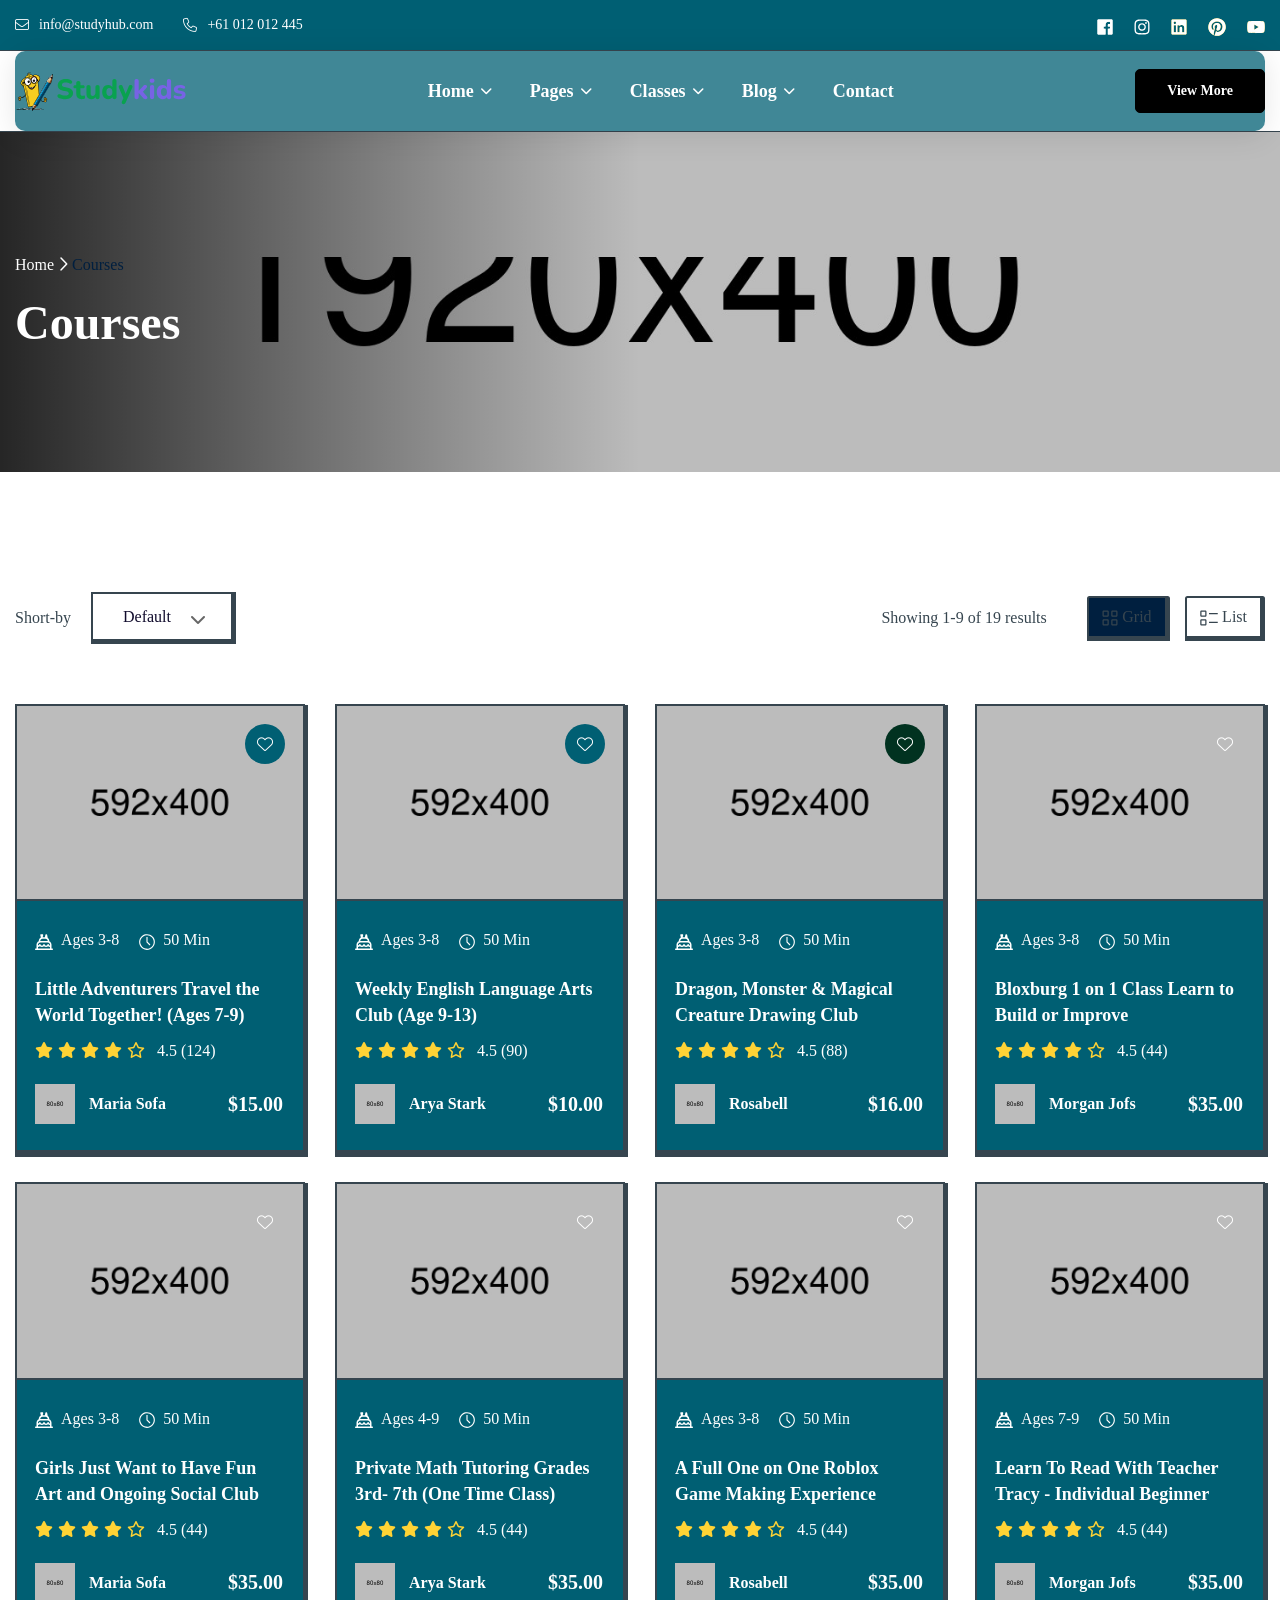
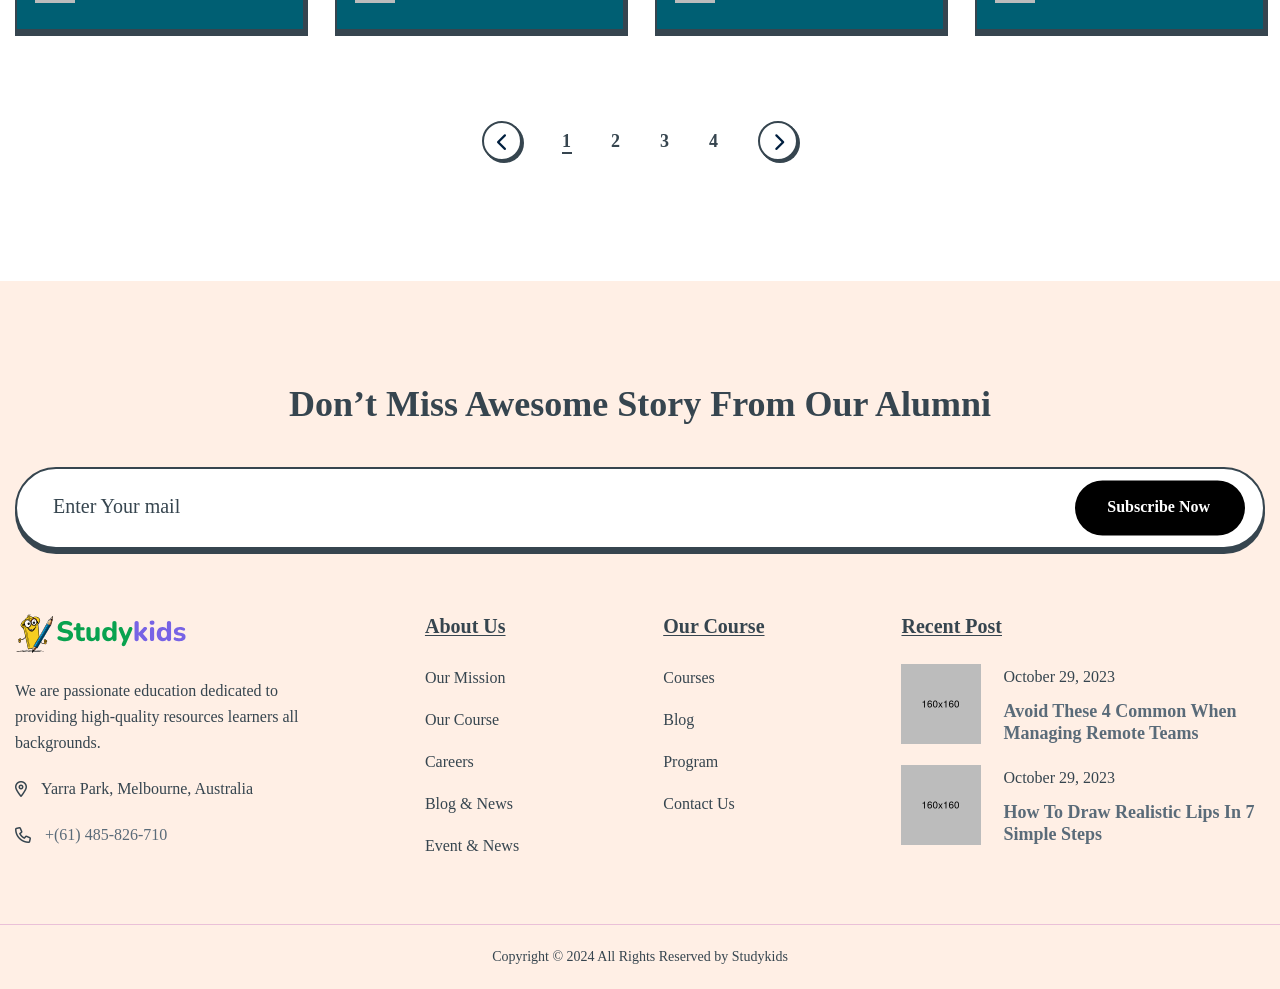
<file: course.html>
<!DOCTYPE html>
<html lang="en">

<head>
    <meta charset="UTF-8">
    <meta name="viewport" content="width=device-width, initial-scale=1.0">
    <title>StudyKids LMS & University HTML Template </title>
    <link rel="shortcut icon" type="image/x-icon" href="assets/images/fav.png">
    <!-- fontawesome 6.4.2 -->
    <link rel="stylesheet" href="assets/css/plugins/fontawesome-6.css">
    <!-- swiper Css 10.2.0 -->
    <link rel="stylesheet" href="assets/css/plugins/swiper.min.css">
    <!-- magnific popup css -->
    <link rel="stylesheet" href="assets/css/vendor/magnific-popup.css">
    <!-- Bootstrap 5.0.2 -->
    <link rel="stylesheet" href="assets/css/vendor/bootstrap.min.css">
    <!-- jquery ui css -->
    <link rel="stylesheet" href="assets/css/vendor/jquery-ui.css">
    <!-- metismenu scss -->
    <link rel="stylesheet" href="assets/css/vendor/metismenu.css">
    <!-- custom style css -->
    <link rel="stylesheet" href="assets/css/style.css">
</head>

<body>

    <!-- header style one -->
    <!-- header style one -->
    <header class="header-one header--sticky header-default">
        <div class="header-top-one-wrapper">
            <div class="container">
                <div class="row">
                    <div class="col-lg-12">
                        <div class="header-top-one">
                            <div class="left-information">
                                <a href="mailto:someone@example.com" class="email"><i class="fa-light fa-envelope"></i>info@studyhub.com</a>
                                <a href="tel:+4733378901" class="email"><i class="fa-light fa-phone"></i>+61 012 012 445</a>
                            </div>
                            <div class="right-information">
                                <ul class="social-area">
                                    <li>
                                        <a href="#">
                                            <svg width="16" height="16" viewBox="0 0 16 16" fill="none" xmlns="http://www.w3.org/2000/svg">
                                                <path d="M14.6688 0.5H1.33125C1.11129 0.501635 0.900811 0.589738 0.745275 0.745275C0.589738 0.900811 0.501635 1.11129 0.5 1.33125V14.6688C0.501635 14.8887 0.589738 15.0992 0.745275 15.2547C0.900811 15.4103 1.11129 15.4984 1.33125 15.5H8.5125V9.7H6.5625V7.43125H8.5125V5.7625C8.5125 3.825 9.69375 2.76875 11.4312 2.76875C12.0125 2.76875 12.5938 2.76875 13.175 2.85625V4.875H11.9813C11.0375 4.875 10.8562 5.325 10.8562 5.98125V7.425H13.1063L12.8125 9.69375H10.8562V15.5H14.6688C14.8887 15.4984 15.0992 15.4103 15.2547 15.2547C15.4103 15.0992 15.4984 14.8887 15.5 14.6688V1.33125C15.4984 1.11129 15.4103 0.900811 15.2547 0.745275C15.0992 0.589738 14.8887 0.501635 14.6688 0.5V0.5Z" fill="white" />
                                                <path d="M14.6688 0.5H1.33125C1.11129 0.501635 0.900811 0.589738 0.745275 0.745275C0.589738 0.900811 0.501635 1.11129 0.5 1.33125V14.6688C0.501635 14.8887 0.589738 15.0992 0.745275 15.2547C0.900811 15.4103 1.11129 15.4984 1.33125 15.5H8.5125V9.7H6.5625V7.43125H8.5125V5.7625C8.5125 3.825 9.69375 2.76875 11.4312 2.76875C12.0125 2.76875 12.5938 2.76875 13.175 2.85625V4.875H11.9813C11.0375 4.875 10.8562 5.325 10.8562 5.98125V7.425H13.1063L12.8125 9.69375H10.8562V15.5H14.6688C14.8887 15.4984 15.0992 15.4103 15.2547 15.2547C15.4103 15.0992 15.4984 14.8887 15.5 14.6688V1.33125C15.4984 1.11129 15.4103 0.900811 15.2547 0.745275C15.0992 0.589738 14.8887 0.501635 14.6688 0.5V0.5Z" fill="white" />
                                            </svg>
                                        </a>
                                    </li>
                                    <li>
                                        <a href="#">
                                            <svg width="16" height="16" viewBox="0 0 16 16" fill="none" xmlns="http://www.w3.org/2000/svg">
                                                <path fill-rule="evenodd" clip-rule="evenodd" d="M11.0306 1.89513C10.2398 1.859 10.0026 1.85137 8 1.85137V1.85131C5.99744 1.85131 5.76019 1.859 4.96938 1.89506C4.49378 1.90072 4.02269 1.98808 3.57669 2.15331C3.25324 2.27812 2.9595 2.46925 2.71436 2.7144C2.46922 2.95955 2.27811 3.2533 2.15331 3.57675C1.98808 4.02276 1.90072 4.49384 1.89506 4.96944C1.85894 5.76025 1.85131 5.9975 1.85131 8.00006C1.85131 10.0026 1.859 10.2399 1.89506 11.0307C1.90072 11.5063 1.98808 11.9774 2.15331 12.4234C2.27812 12.7468 2.46923 13.0405 2.71437 13.2857C2.95951 13.5308 3.25325 13.7219 3.57669 13.8467C4.02269 14.012 4.49378 14.0993 4.96938 14.105C5.76013 14.1411 5.99725 14.1487 8 14.1487C10.0028 14.1487 10.2399 14.1411 11.0306 14.105C11.5062 14.0993 11.9773 14.012 12.4233 13.8467C12.7467 13.7219 13.0405 13.5308 13.2856 13.2857C13.5308 13.0405 13.7219 12.7468 13.8467 12.4234C14.0119 11.9774 14.0993 11.5063 14.1049 11.0307C14.1411 10.2399 14.1487 10.0026 14.1487 8.00006C14.1487 5.9975 14.141 5.76025 14.1049 4.96944C14.0993 4.49384 14.0119 4.02276 13.8467 3.57675C13.7219 3.25331 13.5308 2.95958 13.2856 2.71444C13.0405 2.4693 12.7467 2.27818 12.4233 2.15338C11.9773 1.98814 11.5062 1.90079 11.0306 1.89513ZM4.90775 0.545125C5.70769 0.508625 5.96312 0.5 8 0.5C10.0369 0.5 10.2923 0.508625 11.0919 0.545438C11.7141 0.557899 12.3297 0.675778 12.9125 0.894062C13.4108 1.08672 13.8633 1.38135 14.2411 1.75907C14.6188 2.13679 14.9135 2.58927 15.1063 3.0875C15.3245 3.67018 15.4424 4.28566 15.4549 4.90775C15.4914 5.70769 15.5 5.96312 15.5 8C15.5 10.0369 15.4914 10.2923 15.4552 11.0919C15.4427 11.7141 15.3248 12.3297 15.1066 12.9125C14.9139 13.4108 14.6192 13.8633 14.2414 14.2411C13.8636 14.6189 13.4111 14.9136 12.9128 15.1063C12.33 15.3245 11.7144 15.4424 11.0922 15.4549C10.2923 15.4914 10.0369 15.5 8 15.5C5.96312 15.5 5.70769 15.4914 4.90806 15.4552C4.28586 15.4427 3.67028 15.3249 3.0875 15.1066C2.58921 14.9139 2.13667 14.6192 1.7589 14.2414C1.38112 13.8636 1.08645 13.4111 0.89375 12.9128C0.675466 12.33 0.557586 11.7144 0.545125 11.0922C0.508625 10.2923 0.5 10.0369 0.5 8C0.5 5.96312 0.508625 5.70769 0.545125 4.90806C0.557579 4.28586 0.675459 3.67028 0.89375 3.0875C1.08645 2.58921 1.38112 2.13667 1.7589 1.7589C2.13667 1.38112 2.58921 1.08645 3.0875 0.89375C3.67018 0.675493 4.28566 0.557614 4.90775 0.545125ZM12.0035 4.89644C12.5005 4.89644 12.9035 4.49349 12.9035 3.99644C12.9035 3.49938 12.5005 3.09644 12.0035 3.09644C11.5064 3.09644 11.1035 3.49938 11.1035 3.99644C11.1035 4.49349 11.5064 4.89644 12.0035 4.89644ZM7.99998 4.14868C7.23825 4.14868 6.49363 4.37456 5.86027 4.79776C5.22692 5.22095 4.73328 5.82245 4.44178 6.5262C4.15027 7.22995 4.074 8.00433 4.22261 8.75142C4.37122 9.49852 4.73802 10.1848 5.27665 10.7234C5.81527 11.262 6.50152 11.6288 7.24862 11.7774C7.99571 11.926 8.77009 11.8498 9.47384 11.5583C10.1776 11.2668 10.7791 10.7731 11.2023 10.1398C11.6255 9.50641 11.8514 8.76179 11.8514 8.00006C11.8514 6.97861 11.4456 5.999 10.7233 5.27672C10.001 4.55445 9.02143 4.14868 7.99998 4.14868ZM7.99998 10.5001C7.50553 10.5001 7.02218 10.3534 6.61106 10.0787C6.19993 9.80403 5.8795 9.41358 5.69028 8.95677C5.50106 8.49995 5.45156 7.99728 5.54802 7.51233C5.64448 7.02738 5.88258 6.58192 6.23221 6.23229C6.58185 5.88266 7.0273 5.64456 7.51226 5.54809C7.99721 5.45163 8.49988 5.50114 8.95669 5.69036C9.41351 5.87958 9.80395 6.20001 10.0787 6.61113C10.3534 7.02225 10.5 7.5056 10.5 8.00006C10.5 8.6631 10.2366 9.29898 9.76775 9.76782C9.29891 10.2367 8.66302 10.5001 7.99998 10.5001Z" fill="white" />
                                            </svg>
                                        </a>
                                    </li>
                                    <li>
                                        <a href="#">
                                            <svg width="16" height="16" viewBox="0 0 16 16" fill="none" xmlns="http://www.w3.org/2000/svg">
                                                <path d="M14.3812 0.50002H1.61875C1.32795 0.498272 1.04803 0.610457 0.838927 0.812551C0.629823 1.01465 0.508163 1.29058 0.5 1.58127V14.375C0.506563 14.6662 0.627723 14.9431 0.837178 15.1455C1.04663 15.348 1.32748 15.4596 1.61875 15.4563H14.3812C14.6725 15.4596 14.9534 15.348 15.1628 15.1455C15.3723 14.9431 15.4934 14.6662 15.5 14.375V1.58127C15.4918 1.29058 15.3702 1.01465 15.1611 0.812551C14.952 0.610457 14.672 0.498272 14.3812 0.50002V0.50002ZM4.94375 13.2563H2.74375V6.12502H4.94375V13.2563ZM3.86875 5.13127C3.53097 5.13137 3.20655 4.99936 2.9648 4.76345C2.72306 4.52755 2.58316 4.20645 2.575 3.86877C2.56888 3.69723 2.59816 3.52626 2.66102 3.36653C2.72387 3.2068 2.81895 3.06172 2.94032 2.94034C3.0617 2.81897 3.20678 2.72389 3.36651 2.66104C3.52624 2.59818 3.69721 2.5689 3.86875 2.57502C4.19553 2.59777 4.50151 2.74364 4.72494 2.98317C4.94838 3.2227 5.07263 3.53808 5.07263 3.86565C5.07263 4.19321 4.94838 4.50859 4.72494 4.74812C4.50151 4.98765 4.19553 5.13352 3.86875 5.15627V5.13127ZM13.3 13.2125H11.125V9.72502C11.125 8.89377 11.125 7.81252 9.9625 7.81252C8.8 7.81252 8.625 8.72502 8.625 9.64377V13.175H6.4V6.12502H8.475V7.06252H8.51875C8.73143 6.69316 9.04155 6.38937 9.41522 6.18435C9.78888 5.97933 10.2117 5.88097 10.6375 5.90002C12.8812 5.90002 13.3 7.40002 13.3 9.30627V13.2125Z" fill="#FFD335" />
                                                <path d="M14.3812 0.50002H1.61875C1.32795 0.498272 1.04803 0.610457 0.838927 0.812551C0.629823 1.01465 0.508163 1.29058 0.5 1.58127V14.375C0.506563 14.6662 0.627723 14.9431 0.837178 15.1455C1.04663 15.348 1.32748 15.4596 1.61875 15.4563H14.3812C14.6725 15.4596 14.9534 15.348 15.1628 15.1455C15.3723 14.9431 15.4934 14.6662 15.5 14.375V1.58127C15.4918 1.29058 15.3702 1.01465 15.1611 0.812551C14.952 0.610457 14.672 0.498272 14.3812 0.50002V0.50002ZM4.94375 13.2563H2.74375V6.12502H4.94375V13.2563ZM3.86875 5.13127C3.53097 5.13137 3.20655 4.99936 2.9648 4.76345C2.72306 4.52755 2.58316 4.20645 2.575 3.86877C2.56888 3.69723 2.59816 3.52626 2.66102 3.36653C2.72387 3.2068 2.81895 3.06172 2.94032 2.94034C3.0617 2.81897 3.20678 2.72389 3.36651 2.66104C3.52624 2.59818 3.69721 2.5689 3.86875 2.57502C4.19553 2.59777 4.50151 2.74364 4.72494 2.98317C4.94838 3.2227 5.07263 3.53808 5.07263 3.86565C5.07263 4.19321 4.94838 4.50859 4.72494 4.74812C4.50151 4.98765 4.19553 5.13352 3.86875 5.15627V5.13127ZM13.3 13.2125H11.125V9.72502C11.125 8.89377 11.125 7.81252 9.9625 7.81252C8.8 7.81252 8.625 8.72502 8.625 9.64377V13.175H6.4V6.12502H8.475V7.06252H8.51875C8.73143 6.69316 9.04155 6.38937 9.41522 6.18435C9.78888 5.97933 10.2117 5.88097 10.6375 5.90002C12.8812 5.90002 13.3 7.40002 13.3 9.30627V13.2125Z" fill="white" />
                                            </svg>
                                        </a>
                                    </li>
                                    <li>
                                        <a href="#">
                                            <svg width="18" height="18" viewBox="0 0 18 18" fill="none" xmlns="http://www.w3.org/2000/svg">
                                                <path d="M9 0.25C6.9714 0.263815 5.01064 0.982071 3.45313 2.2819C1.89562 3.58172 0.838154 5.38235 0.461624 7.37574C0.085095 9.36913 0.412903 11.4314 1.38897 13.2098C2.36504 14.9882 3.92871 16.3722 5.8125 17.125C5.68589 16.2965 5.68589 15.4535 5.8125 14.625L6.84375 10.25C6.68055 9.85378 6.59974 9.42847 6.60625 9C6.60625 7.7875 7.3125 6.875 8.1875 6.875C8.34601 6.87262 8.50317 6.90452 8.6482 6.96853C8.79323 7.03255 8.92272 7.12715 9.02778 7.24587C9.13284 7.36458 9.21101 7.50461 9.25691 7.65635C9.30282 7.80808 9.31538 7.96795 9.29375 8.125C9.29375 8.875 8.81875 10 8.56875 11.0375C8.51494 11.231 8.50854 11.4346 8.5501 11.6311C8.59165 11.8275 8.67993 12.0111 8.80747 12.1662C8.93501 12.3214 9.09805 12.4435 9.28278 12.5223C9.46752 12.601 9.66851 12.6341 9.86875 12.6188C11.4187 12.6188 12.6187 10.975 12.6187 8.6125C12.6343 8.13243 12.5497 7.65438 12.3702 7.20885C12.1907 6.76331 11.9203 6.36009 11.5763 6.02488C11.2323 5.68968 10.8222 5.42987 10.3721 5.26201C9.92209 5.09416 9.442 5.02195 8.9625 5.05C8.45056 5.02801 7.93948 5.11013 7.4602 5.29139C6.98092 5.47264 6.5434 5.74927 6.17412 6.10452C5.80485 6.45977 5.5115 6.88626 5.31184 7.35817C5.11217 7.83008 5.01033 8.33759 5.0125 8.85C5.00555 9.56384 5.22429 10.2616 5.6375 10.8438C5.66754 10.8771 5.68895 10.9174 5.69984 10.961C5.71074 11.0046 5.71079 11.0501 5.7 11.0938C5.63125 11.3688 5.48125 11.9688 5.45625 12.0875C5.43125 12.2063 5.325 12.2812 5.1625 12.2062C4.06875 11.6937 3.3875 10.1 3.3875 8.8125C3.3875 6.05625 5.39375 3.51875 9.16875 3.51875C12.2 3.51875 14.5625 5.68125 14.5625 8.575C14.5625 11.5875 12.6875 14.0125 10.0187 14.0125C9.62751 14.0261 9.23907 13.9418 8.8887 13.7671C8.53834 13.5925 8.23715 13.3331 8.0125 13.0125L7.46875 15.0938C7.20809 15.9026 6.84247 16.6738 6.38125 17.3875C7.23111 17.6387 8.11386 17.7609 9 17.75C11.3206 17.75 13.5462 16.8281 15.1872 15.1872C16.8281 13.5462 17.75 11.3206 17.75 9C17.75 6.67936 16.8281 4.45376 15.1872 2.81282C13.5462 1.17187 11.3206 0.25 9 0.25" fill="#FFD335" />
                                                <path d="M9 0.25C6.9714 0.263815 5.01064 0.982071 3.45313 2.2819C1.89562 3.58172 0.838154 5.38235 0.461624 7.37574C0.085095 9.36913 0.412903 11.4314 1.38897 13.2098C2.36504 14.9882 3.92871 16.3722 5.8125 17.125C5.68589 16.2965 5.68589 15.4535 5.8125 14.625L6.84375 10.25C6.68055 9.85378 6.59974 9.42847 6.60625 9C6.60625 7.7875 7.3125 6.875 8.1875 6.875C8.34601 6.87262 8.50317 6.90452 8.6482 6.96853C8.79323 7.03255 8.92272 7.12715 9.02778 7.24587C9.13284 7.36458 9.21101 7.50461 9.25691 7.65635C9.30282 7.80808 9.31538 7.96795 9.29375 8.125C9.29375 8.875 8.81875 10 8.56875 11.0375C8.51494 11.231 8.50854 11.4346 8.5501 11.6311C8.59165 11.8275 8.67993 12.0111 8.80747 12.1662C8.93501 12.3214 9.09805 12.4435 9.28278 12.5223C9.46752 12.601 9.66851 12.6341 9.86875 12.6188C11.4187 12.6188 12.6187 10.975 12.6187 8.6125C12.6343 8.13243 12.5497 7.65438 12.3702 7.20885C12.1907 6.76331 11.9203 6.36009 11.5763 6.02488C11.2323 5.68968 10.8222 5.42987 10.3721 5.26201C9.92209 5.09416 9.442 5.02195 8.9625 5.05C8.45056 5.02801 7.93948 5.11013 7.4602 5.29139C6.98092 5.47264 6.5434 5.74927 6.17412 6.10452C5.80485 6.45977 5.5115 6.88626 5.31184 7.35817C5.11217 7.83008 5.01033 8.33759 5.0125 8.85C5.00555 9.56384 5.22429 10.2616 5.6375 10.8438C5.66754 10.8771 5.68895 10.9174 5.69984 10.961C5.71074 11.0046 5.71079 11.0501 5.7 11.0938C5.63125 11.3688 5.48125 11.9688 5.45625 12.0875C5.43125 12.2063 5.325 12.2812 5.1625 12.2062C4.06875 11.6937 3.3875 10.1 3.3875 8.8125C3.3875 6.05625 5.39375 3.51875 9.16875 3.51875C12.2 3.51875 14.5625 5.68125 14.5625 8.575C14.5625 11.5875 12.6875 14.0125 10.0187 14.0125C9.62751 14.0261 9.23907 13.9418 8.8887 13.7671C8.53834 13.5925 8.23715 13.3331 8.0125 13.0125L7.46875 15.0938C7.20809 15.9026 6.84247 16.6738 6.38125 17.3875C7.23111 17.6387 8.11386 17.7609 9 17.75C11.3206 17.75 13.5462 16.8281 15.1872 15.1872C16.8281 13.5462 17.75 11.3206 17.75 9C17.75 6.67936 16.8281 4.45376 15.1872 2.81282C13.5462 1.17187 11.3206 0.25 9 0.25" fill="white" />
                                            </svg>
                                        </a>
                                    </li>
                                    <li>
                                        <a href="#">
                                            <svg width="18" height="14" viewBox="0 0 18 14" fill="none" xmlns="http://www.w3.org/2000/svg">
                                                <path d="M17.3817 2.7875C17.2821 2.41753 17.0871 2.0802 16.8162 1.80927C16.5453 1.53835 16.2079 1.34334 15.838 1.24375C14.4755 0.875 9.00047 0.875 9.00047 0.875C9.00047 0.875 3.52547 0.875 2.16297 1.24375C1.79299 1.34334 1.45567 1.53835 1.18474 1.80927C0.913819 2.0802 0.718806 2.41753 0.61922 2.7875C0.364811 4.17704 0.241353 5.58739 0.25047 7C0.241353 8.41261 0.364811 9.82296 0.61922 11.2125C0.718806 11.5825 0.913819 11.9198 1.18474 12.1907C1.45567 12.4617 1.79299 12.6567 2.16297 12.7563C3.52547 13.125 9.00047 13.125 9.00047 13.125C9.00047 13.125 14.4755 13.125 15.838 12.7563C16.2079 12.6567 16.5453 12.4617 16.8162 12.1907C17.0871 11.9198 17.2821 11.5825 17.3817 11.2125C17.6361 9.82296 17.7596 8.41261 17.7505 7C17.7596 5.58739 17.6361 4.17704 17.3817 2.7875V2.7875ZM7.25047 9.625V4.375L11.7942 7L7.25047 9.625Z" fill="#FFD335" />
                                                <path d="M17.3817 2.7875C17.2821 2.41753 17.0871 2.0802 16.8162 1.80927C16.5453 1.53835 16.2079 1.34334 15.838 1.24375C14.4755 0.875 9.00047 0.875 9.00047 0.875C9.00047 0.875 3.52547 0.875 2.16297 1.24375C1.79299 1.34334 1.45567 1.53835 1.18474 1.80927C0.913819 2.0802 0.718806 2.41753 0.61922 2.7875C0.364811 4.17704 0.241353 5.58739 0.25047 7C0.241353 8.41261 0.364811 9.82296 0.61922 11.2125C0.718806 11.5825 0.913819 11.9198 1.18474 12.1907C1.45567 12.4617 1.79299 12.6567 2.16297 12.7563C3.52547 13.125 9.00047 13.125 9.00047 13.125C9.00047 13.125 14.4755 13.125 15.838 12.7563C16.2079 12.6567 16.5453 12.4617 16.8162 12.1907C17.0871 11.9198 17.2821 11.5825 17.3817 11.2125C17.6361 9.82296 17.7596 8.41261 17.7505 7C17.7596 5.58739 17.6361 4.17704 17.3817 2.7875V2.7875ZM7.25047 9.625V4.375L11.7942 7L7.25047 9.625Z" fill="white" />
                                            </svg>
                                        </a>
                                    </li>
                                </ul>
                            </div>
                        </div>
                    </div>
                </div>
            </div>
        </div>
        <div class="header-main">
            <div class="container">
                <div class="header-one-wrapper">
                    <div class="left-side-header">
                        <a href="index.html" class="logo-area">
                            <img src="assets/images/logo/logo-1.svg" alt="logo">
                        </a>
                    </div>

                    <div class="main-nav-one">
                        <nav>
                            <ul>
                                <li class="has-dropdown" style="position: static;">
                                    <a class="nav-link" href="#">Home</a>

                                    <ul class="submenu">
                                        <li>
                                            <a href="index.html">Home 01</a>
                                        </li>
                                        <li>
                                            <a href="index-two.html">Home 02</a>
                                        </li>
                                        <li>
                                            <a href="index-three.html">Home 03</a>
                                        </li>
                                        <li>
                                            <a href="index-four.html">Home 04</a>
                                        </li>
                                    </ul>
                                </li>
                                <li class="has-dropdown">
                                    <a class="nav-link" href="#">Pages</a>
                                    <ul class="submenu">
                                        <li><a href="about.html">About Us</a></li>
                                        <li><a href="team.html">Team</a></li>
                                        <li><a href="team-details.html">Team Details</a></li>
                                        <li><a href="event.html">Event</a></li>
                                        <li><a href="event-details.html">Event Details</a></li>
                                        <li><a href="program-details.html">Program Details</a></li>
                                        <li><a href="pricing.html">Pricing</a></li>
                                        <li><a href="pricing-two.html">Pricing Two</a></li>
                                    </ul>
                                </li>
                                <li class="has-dropdown">
                                    <a class="nav-link" href="#">Classes</a>
                                    <ul class="submenu">
                                        <li><a href="course.html">Courses</a></li>
                                        <li><a href="course-details.html">Course Details</a></li>
                                    </ul>
                                </li>
                                <li class="has-dropdown">
                                    <a class="nav-link" href="#">Blog</a>
                                    <ul class="submenu">
                                        <li><a href="blog.html">Blog</a></li>
                                        <li><a href="blog-grid.html">Blog Grid</a></li>
                                        <li><a href="blog-list.html">Blog List</a></li>
                                        <li><a href="blog-right-sidebar.html">Blog Right Sidebar</a></li>
                                        <li><a href="blog-left-sidebar.html">Blog Left Sidebar</a></li>
                                        <li><a href="blog-details.html">Blog Details</a></li>
                                    </ul>
                                </li>
                                <li>
                                    <a class="nav-link" href="contact.html">Contact</a>
                                </li>
                            </ul>
                        </nav>
                    </div>

                    <div class="header-right-area-one">
                        <div class="buttons-area">
                            <a href="registration.html" class="rts-btn btn-primary">View More</a>
                        </div>
                        <div class="menu-btn" id="menu-btn">
                            <svg width="20" height="16" viewBox="0 0 20 16" fill="none" xmlns="http://www.w3.org/2000/svg">
                                <rect y="14" width="20" height="2" fill="#1F1F25"></rect>
                                <rect y="7" width="20" height="2" fill="#1F1F25"></rect>
                                <rect width="20" height="2" fill="#1F1F25"></rect>
                            </svg>
                        </div>
                    </div>
                </div>
            </div>
        </div>
    </header>
    <!-- header style end -->
    <!-- header style end -->

    <!-- Bread-Crumb style -->

    <!-- bread crumb area -->
    <div class="rts-breadcrumb-area rts-section-gap bg_image">
        <div class="container">
            <div class="row">
                <div class="col-lg-12">
                    <div class="breadcrumb-main-wrapper">
                        <div class="pagination-wrapper">
                            <a href="index.html">Home</a>
                            <i class="fa-regular fa-chevron-right"></i>
                            <a class="active" href="course.html">Courses</a>
                        </div>
                        <!-- breadcrumb pagination area -->
                        <h2 class="title">Courses</h2>
                        <!-- breadcrumb pagination area end -->
                    </div>
                </div>
            </div>
        </div>
    </div>
    <!-- bread crumb area end -->

    <!-- Bread-Crumb style End -->

    <!-- course area start -->
    <div class="rts-course-default-area rts-section-gap rts-shape-move">
        <div class="container">
            <div class="row g-5">
                <div class="col-lg-12">
                    <!-- filter top-area  -->
                    <div class="filter-small-top-full">
                        <div class="left-filter">
                            <span>Short-by</span>
                            <select class="nice-select" name="price">
                                <option>Default</option>
                                <option value="asc">Design</option>
                                <option value="desc">Development</option>
                                <option value="pop">Popularity</option>
                                <option value="low">Price</option>
                                <option value="high">Stars</option>
                            </select>
                        </div>
                        <div class="right-filter">
                            <span>Showing 1-9 of 19 results</span>
                            <ul class="nav nav-tabs" id="myTab" role="tablist">
                                <li class="nav-item" role="presentation">
                                    <button class="nav-link active" id="home-tab" data-bs-toggle="tab" data-bs-target="#home" type="button" role="tab" aria-controls="home" aria-selected="false">
                                        <svg width="16" height="16" viewBox="0 0 16 16" fill="none" xmlns="http://www.w3.org/2000/svg">
                                            <path fill-rule="evenodd" clip-rule="evenodd" d="M1.75 0.5H5.5C5.83152 0.5 6.14946 0.631696 6.38388 0.866116C6.6183 1.10054 6.75 1.41848 6.75 1.75V5.5C6.75 5.83152 6.6183 6.14946 6.38388 6.38388C6.14946 6.6183 5.83152 6.75 5.5 6.75H1.75C1.41848 6.75 1.10054 6.6183 0.866116 6.38388C0.631696 6.14946 0.5 5.83152 0.5 5.5V1.75C0.5 1.41848 0.631696 1.10054 0.866116 0.866116C1.10054 0.631696 1.41848 0.5 1.75 0.5ZM1.75 5.5H5.5V1.75H1.75V5.5ZM10.5 0.5H14.25C14.5815 0.5 14.8995 0.631696 15.1339 0.866116C15.3683 1.10054 15.5 1.41848 15.5 1.75V5.5C15.5 5.83152 15.3683 6.14946 15.1339 6.38388C14.8995 6.6183 14.5815 6.75 14.25 6.75H10.5C10.1685 6.75 9.85054 6.6183 9.61612 6.38388C9.3817 6.14946 9.25 5.83152 9.25 5.5V1.75C9.25 1.41848 9.3817 1.10054 9.61612 0.866116C9.85054 0.631696 10.1685 0.5 10.5 0.5ZM10.5 5.5H14.25V1.75H10.5V5.5ZM5.5 9.25H1.75C1.41848 9.25 1.10054 9.3817 0.866116 9.61612C0.631696 9.85054 0.5 10.1685 0.5 10.5V14.25C0.5 14.5815 0.631696 14.8995 0.866116 15.1339C1.10054 15.3683 1.41848 15.5 1.75 15.5H5.5C5.83152 15.5 6.14946 15.3683 6.38388 15.1339C6.6183 14.8995 6.75 14.5815 6.75 14.25V10.5C6.75 10.1685 6.6183 9.85054 6.38388 9.61612C6.14946 9.3817 5.83152 9.25 5.5 9.25ZM5.5 14.25H1.75V10.5H5.5V14.25ZM10.5 9.25H14.25C14.5815 9.25 14.8995 9.3817 15.1339 9.61612C15.3683 9.85054 15.5 10.1685 15.5 10.5V14.25C15.5 14.5815 15.3683 14.8995 15.1339 15.1339C14.8995 15.3683 14.5815 15.5 14.25 15.5H10.5C10.1685 15.5 9.85054 15.3683 9.61612 15.1339C9.3817 14.8995 9.25 14.5815 9.25 14.25V10.5C9.25 10.1685 9.3817 9.85054 9.61612 9.61612C9.85054 9.3817 10.1685 9.25 10.5 9.25ZM10.5 14.25H14.25V10.5H10.5V14.25Z" fill="#262626" />
                                        </svg>
                                        <span>Grid</span>
                                    </button>
                                </li>
                                <li class="nav-item" role="presentation">
                                    <button class="nav-link" id="profile-tab" data-bs-toggle="tab" data-bs-target="#profile" type="button" role="tab" aria-controls="profile" aria-selected="true">
                                        <svg width="18" height="16" viewBox="0 0 18 16" fill="none" xmlns="http://www.w3.org/2000/svg">
                                            <path fill-rule="evenodd" clip-rule="evenodd" d="M5.25 6.75H1.5C1.1686 6.74962 0.850875 6.6178 0.616537 6.38346C0.382199 6.14913 0.25038 5.8314 0.25 5.5V1.75C0.25038 1.4186 0.382199 1.10087 0.616537 0.866537C0.850875 0.632199 1.1686 0.50038 1.5 0.5H5.25C5.5814 0.50038 5.89913 0.632199 6.13346 0.866537C6.3678 1.10087 6.49962 1.4186 6.5 1.75V5.5C6.49962 5.8314 6.3678 6.14913 6.13346 6.38346C5.89913 6.6178 5.5814 6.74962 5.25 6.75ZM1.5 1.75V5.5H5.25075L5.25 1.75H1.5ZM9 3H17.75V4.25H9V3ZM9 11.75H17.75V13H9V11.75ZM1.5 15.5H5.25C5.5814 15.4996 5.89913 15.3678 6.13346 15.1335C6.3678 14.8991 6.49962 14.5814 6.5 14.25V10.5C6.49962 10.1686 6.3678 9.85087 6.13346 9.61654C5.89913 9.3822 5.5814 9.25038 5.25 9.25H1.5C1.1686 9.25038 0.850875 9.3822 0.616537 9.61654C0.382199 9.85087 0.25038 10.1686 0.25 10.5V14.25C0.25038 14.5814 0.382199 14.8991 0.616537 15.1335C0.850875 15.3678 1.1686 15.4996 1.5 15.5ZM1.5 14.25V10.5H5.25L5.25075 14.25H1.5Z" fill="#110C2D" />
                                        </svg>
                                        <span> List</span>
                                    </button>
                                </li>
                            </ul>

                        </div>
                    </div>
                    <!-- filter top-area end -->
                    <div class="tab-content" id="myTabContent">
                        <div class="tab-pane fade show active" id="home" role="tabpanel" aria-labelledby="home-tab">
                            <div class="row g-5 mt--30">
                                <div class="col-xl-3 col-lg-4 col-md-6 col-sm-6" data-category="transition">
                                    <!-- rts single course -->
                                    <div class="course-wrapper-style-2 inner">
                                        <div class="wrapper-inner bg-one">
                                            <div class="image">
                                                <a href="course-details.html"><img src="assets/images/course/04.jpg" alt=""></a>
                                                <div class="wishlist save-icon" data-bs-toggle="modal" data-bs-target="#exampleModal-login"><i class="fa-regular fa-heart bg-one"></i></div>
                                            </div>
                                            <div class="content">
                                                <ul class="meta-wrapper">
                                                    <li class="wrapper-list">
                                                        <div class="icon">
                                                            <img src="assets/images/icon/12.svg" alt="">
                                                        </div>
                                                        <p class="desc">Ages 3-8</p>
                                                    </li>
                                                    <li class="wrapper-list">
                                                        <div class="icon">
                                                            <img src="assets/images/icon/13.svg" alt="">
                                                        </div>
                                                        <p class="desc">50 Min</p>
                                                    </li>
                                                </ul>
                                                <a href="course-details.html">
                                                    <h5 class="title">Little Adventurers Travel the World Together! (Ages 7-9)</h5>
                                                </a>
                                                <div class="review-area">
                                                    <ul class="star-rating-area">
                                                        <li><i class="fa-sharp fa-solid fa-star"></i></li>
                                                        <li><i class="fa-sharp fa-solid fa-star"></i></li>
                                                        <li><i class="fa-sharp fa-solid fa-star"></i></li>
                                                        <li><i class="fa-sharp fa-solid fa-star"></i></li>
                                                        <li><i class="fa-regular fa-star"></i></li>
                                                    </ul>
                                                    <p class="desc">4.5 (124)</p>
                                                </div>
                                                <div class="bottom-wrapper">
                                                    <div class="author-area">
                                                        <div class="autor-image">
                                                            <img src="assets/images/course/author-01.png" width="40" alt="">
                                                        </div>
                                                        <p class="author-name">Maria Sofa</p>
                                                    </div>
                                                    <h5 class="price">$15.00</h5>
                                                </div>
                                            </div>
                                        </div>
                                    </div>
                                    <!-- rts single course end -->
                                </div>

                                <div class="col-xl-3 col-lg-4 col-md-6 col-sm-6" data-category="transition">
                                    <!-- rts single course -->
                                    <div class="course-wrapper-style-2 inner">
                                        <div class="wrapper-inner bg-four">
                                            <div class="image">
                                                <a href="course-details.html">
                                                    <img src="assets/images/course/05.jpg" alt="">
                                                </a>
                                                <div class="wishlist save-icon" data-bs-toggle="modal" data-bs-target="#exampleModal-login"><i class="fa-regular fa-heart bg-four"></i></div>
                                            </div>
                                            <div class="content">
                                                <ul class="meta-wrapper">
                                                    <li class="wrapper-list">
                                                        <div class="icon">
                                                            <img src="assets/images/icon/12.svg" alt="">
                                                        </div>
                                                        <p class="desc">Ages 3-8</p>
                                                    </li>
                                                    <li class="wrapper-list">
                                                        <div class="icon">
                                                            <img src="assets/images/icon/13.svg" alt="">
                                                        </div>
                                                        <p class="desc">50 Min</p>
                                                    </li>
                                                </ul>
                                                <a href="course-details.html">
                                                    <h5 class="title">Weekly English Language
                                                        Arts Club (Age 9-13)</h5>
                                                </a>
                                                <div class="review-area">
                                                    <ul class="star-rating-area">
                                                        <li><i class="fa-sharp fa-solid fa-star"></i></li>
                                                        <li><i class="fa-sharp fa-solid fa-star"></i></li>
                                                        <li><i class="fa-sharp fa-solid fa-star"></i></li>
                                                        <li><i class="fa-sharp fa-solid fa-star"></i></li>
                                                        <li><i class="fa-regular fa-star"></i></li>
                                                    </ul>
                                                    <p class="desc">4.5 (90)</p>
                                                </div>
                                                <div class="bottom-wrapper">
                                                    <div class="author-area">
                                                        <div class="autor-image">
                                                            <img src="assets/images/course/author-02.png" width="40" alt="">
                                                        </div>
                                                        <p class="author-name">Arya Stark</p>
                                                    </div>
                                                    <h5 class="price">$10.00</h5>
                                                </div>
                                            </div>
                                        </div>
                                    </div>
                                    <!-- rts single course end -->
                                </div>

                                <div class="col-xl-3 col-lg-4 col-md-6 col-sm-6" data-category="transition">
                                    <!-- rts single course -->
                                    <div class="course-wrapper-style-2 inner">
                                        <div class="wrapper-inner bg-two">
                                            <div class="image">
                                                <a href="course-details.html">
                                                    <img src="assets/images/course/06.jpg" alt="">
                                                </a>
                                                <div class="wishlist save-icon" data-bs-toggle="modal" data-bs-target="#exampleModal-login"><i class="fa-regular fa-heart bg-two"></i></div>
                                            </div>
                                            <div class="content">
                                                <ul class="meta-wrapper">
                                                    <li class="wrapper-list">
                                                        <div class="icon">
                                                            <img src="assets/images/icon/12.svg" alt="">
                                                        </div>
                                                        <p class="desc">Ages 3-8</p>
                                                    </li>
                                                    <li class="wrapper-list">
                                                        <div class="icon">
                                                            <img src="assets/images/icon/13.svg" alt="">
                                                        </div>
                                                        <p class="desc">50 Min</p>
                                                    </li>
                                                </ul>
                                                <a href="course-details.html">
                                                    <h5 class="title">Dragon, Monster & Magical
                                                        Creature Drawing Club</h5>
                                                </a>
                                                <div class="review-area">
                                                    <ul class="star-rating-area">
                                                        <li><i class="fa-sharp fa-solid fa-star"></i></li>
                                                        <li><i class="fa-sharp fa-solid fa-star"></i></li>
                                                        <li><i class="fa-sharp fa-solid fa-star"></i></li>
                                                        <li><i class="fa-sharp fa-solid fa-star"></i></li>
                                                        <li><i class="fa-regular fa-star"></i></li>
                                                    </ul>
                                                    <p class="desc">4.5 (88)</p>
                                                </div>
                                                <div class="bottom-wrapper">
                                                    <div class="author-area">
                                                        <div class="autor-image">
                                                            <img src="assets/images/course/author-03.png" width="40" alt="">
                                                        </div>
                                                        <p class="author-name">Rosabell</p>
                                                    </div>
                                                    <h5 class="price">$16.00</h5>
                                                </div>
                                            </div>
                                        </div>
                                    </div>
                                    <!-- rts single course end -->
                                </div>

                                <div class="col-xl-3 col-lg-4 col-md-6 col-sm-6" data-category="transition">
                                    <!-- rts single course -->
                                    <div class="course-wrapper-style-2 inner">
                                        <div class="wrapper-inner bg-three">
                                            <div class="image">
                                                <a href="course-details.html">
                                                    <img src="assets/images/course/07.jpg" alt="">
                                                </a>
                                                <div class="wishlist save-icon" data-bs-toggle="modal" data-bs-target="#exampleModal-login"><i class="fa-regular fa-heart bg-three"></i></div>
                                            </div>
                                            <div class="content">
                                                <ul class="meta-wrapper">
                                                    <li class="wrapper-list">
                                                        <div class="icon">
                                                            <img src="assets/images/icon/12.svg" alt="">
                                                        </div>
                                                        <p class="desc">Ages 3-8</p>
                                                    </li>
                                                    <li class="wrapper-list">
                                                        <div class="icon">
                                                            <img src="assets/images/icon/13.svg" alt="">
                                                        </div>
                                                        <p class="desc">50 Min</p>
                                                    </li>
                                                </ul>
                                                <a href="course-details.html">
                                                    <h5 class="title">Bloxburg 1 on 1 Class Learn
                                                        to Build or Improve</h5>
                                                </a>
                                                <div class="review-area">
                                                    <ul class="star-rating-area">
                                                        <li><i class="fa-sharp fa-solid fa-star"></i></li>
                                                        <li><i class="fa-sharp fa-solid fa-star"></i></li>
                                                        <li><i class="fa-sharp fa-solid fa-star"></i></li>
                                                        <li><i class="fa-sharp fa-solid fa-star"></i></li>
                                                        <li><i class="fa-regular fa-star"></i></li>
                                                    </ul>
                                                    <p class="desc">4.5 (44)</p>
                                                </div>
                                                <div class="bottom-wrapper">
                                                    <div class="author-area">
                                                        <div class="autor-image">
                                                            <img src="assets/images/course/author-04.png" width="40" alt="">
                                                        </div>
                                                        <p class="author-name">Morgan Jofs</p>
                                                    </div>
                                                    <h5 class="price">$35.00</h5>
                                                </div>
                                            </div>
                                        </div>
                                    </div>
                                    <!-- rts single course end -->
                                </div>

                                <div class="col-xl-3 col-lg-4 col-md-6 col-sm-6" data-category="transition">
                                    <!-- rts single course -->
                                    <div class="course-wrapper-style-2 inner">
                                        <div class="wrapper-inner bg-five">
                                            <div class="image">
                                                <a href="course-details.html">
                                                    <img src="assets/images/course/08.jpg" alt="">
                                                </a>
                                                <div class="wishlist save-icon" data-bs-toggle="modal" data-bs-target="#exampleModal-login"><i class="fa-regular fa-heart bg-five"></i></div>
                                            </div>
                                            <div class="content">
                                                <ul class="meta-wrapper">
                                                    <li class="wrapper-list">
                                                        <div class="icon">
                                                            <img src="assets/images/icon/12.svg" alt="">
                                                        </div>
                                                        <p class="desc">Ages 3-8</p>
                                                    </li>
                                                    <li class="wrapper-list">
                                                        <div class="icon">
                                                            <img src="assets/images/icon/13.svg" alt="">
                                                        </div>
                                                        <p class="desc">50 Min</p>
                                                    </li>
                                                </ul>
                                                <a href="course-details.html">
                                                    <h5 class="title">Girls Just Want to Have Fun Art and Ongoing Social Club</h5>
                                                </a>
                                                <div class="review-area">
                                                    <ul class="star-rating-area">
                                                        <li><i class="fa-sharp fa-solid fa-star"></i></li>
                                                        <li><i class="fa-sharp fa-solid fa-star"></i></li>
                                                        <li><i class="fa-sharp fa-solid fa-star"></i></li>
                                                        <li><i class="fa-sharp fa-solid fa-star"></i></li>
                                                        <li><i class="fa-regular fa-star"></i></li>
                                                    </ul>
                                                    <p class="desc">4.5 (44)</p>
                                                </div>
                                                <div class="bottom-wrapper">
                                                    <div class="author-area">
                                                        <div class="autor-image">
                                                            <img src="assets/images/course/author-01.png" width="40" alt="">
                                                        </div>
                                                        <p class="author-name">Maria Sofa</p>
                                                    </div>
                                                    <h5 class="price">$35.00</h5>
                                                </div>
                                            </div>
                                        </div>
                                    </div>
                                    <!-- rts single course end -->
                                </div>

                                <div class="col-xl-3 col-lg-4 col-md-6 col-sm-6" data-category="transition">
                                    <!-- rts single course -->
                                    <div class="course-wrapper-style-2 inner">
                                        <div class="wrapper-inner bg-eight">
                                            <div class="image">
                                                <a href="course-details.html">
                                                    <img src="assets/images/course/09.jpg" alt="">
                                                </a>
                                                <div class="wishlist save-icon" data-bs-toggle="modal" data-bs-target="#exampleModal-login"><i class="fa-regular fa-heart bg-eight"></i></div>
                                            </div>
                                            <div class="content">
                                                <ul class="meta-wrapper">
                                                    <li class="wrapper-list">
                                                        <div class="icon">
                                                            <img src="assets/images/icon/12.svg" alt="">
                                                        </div>
                                                        <p class="desc">Ages 4-9</p>
                                                    </li>
                                                    <li class="wrapper-list">
                                                        <div class="icon">
                                                            <img src="assets/images/icon/13.svg" alt="">
                                                        </div>
                                                        <p class="desc">50 Min</p>
                                                    </li>
                                                </ul>
                                                <a href="course-details.html">
                                                    <h5 class="title">Private Math Tutoring Grades
                                                        3rd- 7th (One Time Class)</h5>
                                                </a>
                                                <div class="review-area">
                                                    <ul class="star-rating-area">
                                                        <li><i class="fa-sharp fa-solid fa-star"></i></li>
                                                        <li><i class="fa-sharp fa-solid fa-star"></i></li>
                                                        <li><i class="fa-sharp fa-solid fa-star"></i></li>
                                                        <li><i class="fa-sharp fa-solid fa-star"></i></li>
                                                        <li><i class="fa-regular fa-star"></i></li>
                                                    </ul>
                                                    <p class="desc">4.5 (44)</p>
                                                </div>
                                                <div class="bottom-wrapper">
                                                    <div class="author-area">
                                                        <div class="autor-image">
                                                            <img src="assets/images/course/author-02.png" width="40" alt="">
                                                        </div>
                                                        <p class="author-name">Arya Stark</p>
                                                    </div>
                                                    <h5 class="price">$35.00</h5>
                                                </div>
                                            </div>
                                        </div>
                                    </div>
                                    <!-- rts single course end -->
                                </div>

                                <div class="col-xl-3 col-lg-4 col-md-6 col-sm-6" data-category="transition">
                                    <!-- rts single course -->
                                    <div class="course-wrapper-style-2 inner">
                                        <div class="wrapper-inner bg-six">
                                            <div class="image">
                                                <a href="course-details.html">
                                                    <img src="assets/images/course/10.jpg" alt="">
                                                </a>
                                                <div class="wishlist save-icon" data-bs-toggle="modal" data-bs-target="#exampleModal-login"><i class="fa-regular fa-heart bg-six"></i></div>
                                            </div>
                                            <div class="content">
                                                <ul class="meta-wrapper">
                                                    <li class="wrapper-list">
                                                        <div class="icon">
                                                            <img src="assets/images/icon/12.svg" alt="">
                                                        </div>
                                                        <p class="desc">Ages 3-8</p>
                                                    </li>
                                                    <li class="wrapper-list">
                                                        <div class="icon">
                                                            <img src="assets/images/icon/13.svg" alt="">
                                                        </div>
                                                        <p class="desc">50 Min</p>
                                                    </li>
                                                </ul>
                                                <a href="course-details.html">
                                                    <h5 class="title">A Full One on One Roblox
                                                        Game Making Experience</h5>
                                                </a>
                                                <div class="review-area">
                                                    <ul class="star-rating-area">
                                                        <li><i class="fa-sharp fa-solid fa-star"></i></li>
                                                        <li><i class="fa-sharp fa-solid fa-star"></i></li>
                                                        <li><i class="fa-sharp fa-solid fa-star"></i></li>
                                                        <li><i class="fa-sharp fa-solid fa-star"></i></li>
                                                        <li><i class="fa-regular fa-star"></i></li>
                                                    </ul>
                                                    <p class="desc">4.5 (44)</p>
                                                </div>
                                                <div class="bottom-wrapper">
                                                    <div class="author-area">
                                                        <div class="autor-image">
                                                            <img src="assets/images/course/author-03.png" width="40" alt="">
                                                        </div>
                                                        <p class="author-name">Rosabell</p>
                                                    </div>
                                                    <h5 class="price">$35.00</h5>
                                                </div>
                                            </div>
                                        </div>
                                    </div>
                                    <!-- rts single course end -->
                                </div>

                                <div class="col-xl-3 col-lg-4 col-md-6 col-sm-6" data-category="transition">
                                    <!-- rts single course -->
                                    <div class="course-wrapper-style-2 inner">
                                        <div class="wrapper-inner bg-seven">
                                            <div class="image">
                                                <a href="course-details.html">
                                                    <img src="assets/images/course/11.jpg" alt="">
                                                </a>
                                                <div class="wishlist save-icon" data-bs-toggle="modal" data-bs-target="#exampleModal-login"><i class="fa-regular fa-heart bg-seven"></i></div>
                                            </div>
                                            <div class="content">
                                                <ul class="meta-wrapper">
                                                    <li class="wrapper-list">
                                                        <div class="icon">
                                                            <img src="assets/images/icon/12.svg" alt="">
                                                        </div>
                                                        <p class="desc">Ages 7-9</p>
                                                    </li>
                                                    <li class="wrapper-list">
                                                        <div class="icon">
                                                            <img src="assets/images/icon/13.svg" alt="">
                                                        </div>
                                                        <p class="desc">50 Min</p>
                                                    </li>
                                                </ul>
                                                <a href="course-details.html">
                                                    <h5 class="title">Learn To Read With Teacher
                                                        Tracy - Individual Beginner</h5>
                                                </a>
                                                <div class="review-area">
                                                    <ul class="star-rating-area">
                                                        <li><i class="fa-sharp fa-solid fa-star"></i></li>
                                                        <li><i class="fa-sharp fa-solid fa-star"></i></li>
                                                        <li><i class="fa-sharp fa-solid fa-star"></i></li>
                                                        <li><i class="fa-sharp fa-solid fa-star"></i></li>
                                                        <li><i class="fa-regular fa-star"></i></li>
                                                    </ul>
                                                    <p class="desc">4.5 (44)</p>
                                                </div>
                                                <div class="bottom-wrapper">
                                                    <div class="author-area">
                                                        <div class="autor-image">
                                                            <img src="assets/images/course/author-04.png" width="40" alt="">
                                                        </div>
                                                        <p class="author-name">Morgan Jofs</p>
                                                    </div>
                                                    <h5 class="price">$35.00</h5>
                                                </div>
                                            </div>
                                        </div>
                                    </div>
                                    <!-- rts single course end -->
                                </div>
                            </div>
                        </div>
                        <div class="tab-pane fade" id="profile" role="tabpanel" aria-labelledby="profile-tab">
                            <div class="row g-5 mt--30">
                                <div class="col-12" data-category="transition">
                                    <!-- rts single course -->
                                    <div class="course-wrapper-list-style inner">
                                        <div class="wrapper-inner bg-one">
                                            <div class="image">
                                                <img src="assets/images/course/04.jpg" width="563" alt="">
                                                <div class="wishlist save-icon" data-bs-toggle="modal" data-bs-target="#exampleModal-login"><i class="fa-regular fa-heart bg-one"></i></div>
                                            </div>
                                            <div class="content">
                                                <ul class="meta-wrapper">
                                                    <li class="wrapper-list">
                                                        <div class="icon">
                                                            <img src="assets/images/icon/12.svg" alt="">
                                                        </div>
                                                        <p class="desc">Ages 3-8</p>
                                                    </li>
                                                    <li class="wrapper-list">
                                                        <div class="icon">
                                                            <img src="assets/images/icon/13.svg" alt="">
                                                        </div>
                                                        <p class="desc">50 Min</p>
                                                    </li>
                                                </ul>
                                                <h3 class="title">Little Adventurers Travel the World Together! (Ages 7-9)</h3>
                                                <div class="review-area">
                                                    <ul class="star-rating-area">
                                                        <li><i class="fa-sharp fa-solid fa-star"></i></li>
                                                        <li><i class="fa-sharp fa-solid fa-star"></i></li>
                                                        <li><i class="fa-sharp fa-solid fa-star"></i></li>
                                                        <li><i class="fa-sharp fa-solid fa-star"></i></li>
                                                        <li><i class="fa-regular fa-star"></i></li>
                                                    </ul>
                                                    <p class="desc">4.5 (124)</p>
                                                </div>
                                                <div class="bottom-wrapper">
                                                    <div class="author-area">
                                                        <div class="autor-image">
                                                            <img src="assets/images/course/author-01.png" width="40" alt="">
                                                        </div>
                                                        <p class="author-name">Maria Sofa</p>
                                                    </div>
                                                    <h5 class="price">$15.00</h5>
                                                </div>
                                            </div>
                                        </div>
                                    </div>
                                    <!-- rts single course end -->
                                </div>

                                <div class="col-12" data-category="transition">
                                    <!-- rts single course -->
                                    <div class="course-wrapper-list-style inner">
                                        <div class="wrapper-inner bg-four">
                                            <div class="image">
                                                <img src="assets/images/course/05.jpg" width="563" alt="">
                                                <div class="wishlist save-icon" data-bs-toggle="modal" data-bs-target="#exampleModal-login"><i class="fa-regular fa-heart bg-four"></i></div>
                                            </div>
                                            <div class="content">
                                                <ul class="meta-wrapper">
                                                    <li class="wrapper-list">
                                                        <div class="icon">
                                                            <img src="assets/images/icon/12.svg" alt="">
                                                        </div>
                                                        <p class="desc">Ages 3-8</p>
                                                    </li>
                                                    <li class="wrapper-list">
                                                        <div class="icon">
                                                            <img src="assets/images/icon/13.svg" alt="">
                                                        </div>
                                                        <p class="desc">50 Min</p>
                                                    </li>
                                                </ul>
                                                <h3 class="title">Weekly English Language
                                                    Arts Club (Age 9-13)</h3>
                                                <div class="review-area">
                                                    <ul class="star-rating-area">
                                                        <li><i class="fa-sharp fa-solid fa-star"></i></li>
                                                        <li><i class="fa-sharp fa-solid fa-star"></i></li>
                                                        <li><i class="fa-sharp fa-solid fa-star"></i></li>
                                                        <li><i class="fa-sharp fa-solid fa-star"></i></li>
                                                        <li><i class="fa-regular fa-star"></i></li>
                                                    </ul>
                                                    <p class="desc">4.5 (90)</p>
                                                </div>
                                                <div class="bottom-wrapper">
                                                    <div class="author-area">
                                                        <div class="autor-image">
                                                            <img src="assets/images/course/author-02.png" width="40" alt="">
                                                        </div>
                                                        <p class="author-name">Arya Stark</p>
                                                    </div>
                                                    <h5 class="price">$10.00</h5>
                                                </div>
                                            </div>
                                        </div>
                                    </div>
                                    <!-- rts single course end -->
                                </div>

                                <div class="col-12" data-category="transition">
                                    <!-- rts single course -->
                                    <div class="course-wrapper-list-style inner">
                                        <div class="wrapper-inner bg-two">
                                            <div class="image">
                                                <img src="assets/images/course/06.jpg" width="563" alt="">
                                                <div class="wishlist save-icon" data-bs-toggle="modal" data-bs-target="#exampleModal-login"><i class="fa-regular fa-heart bg-two"></i></div>
                                            </div>
                                            <div class="content">
                                                <ul class="meta-wrapper">
                                                    <li class="wrapper-list">
                                                        <div class="icon">
                                                            <img src="assets/images/icon/12.svg" alt="">
                                                        </div>
                                                        <p class="desc">Ages 3-8</p>
                                                    </li>
                                                    <li class="wrapper-list">
                                                        <div class="icon">
                                                            <img src="assets/images/icon/13.svg" alt="">
                                                        </div>
                                                        <p class="desc">50 Min</p>
                                                    </li>
                                                </ul>
                                                <h3 class="title">Dragon, Monster & Magical
                                                    Creature Drawing Club</h3>
                                                <div class="review-area">
                                                    <ul class="star-rating-area">
                                                        <li><i class="fa-sharp fa-solid fa-star"></i></li>
                                                        <li><i class="fa-sharp fa-solid fa-star"></i></li>
                                                        <li><i class="fa-sharp fa-solid fa-star"></i></li>
                                                        <li><i class="fa-sharp fa-solid fa-star"></i></li>
                                                        <li><i class="fa-regular fa-star"></i></li>
                                                    </ul>
                                                    <p class="desc">4.5 (88)</p>
                                                </div>
                                                <div class="bottom-wrapper">
                                                    <div class="author-area">
                                                        <div class="autor-image">
                                                            <img src="assets/images/course/author-03.png" width="40" alt="">
                                                        </div>
                                                        <p class="author-name">Rosabell</p>
                                                    </div>
                                                    <h5 class="price">$16.00</h5>
                                                </div>
                                            </div>
                                        </div>
                                    </div>
                                    <!-- rts single course end -->
                                </div>

                                <div class="col-12" data-category="transition">
                                    <!-- rts single course -->
                                    <div class="course-wrapper-list-style inner">
                                        <div class="wrapper-inner bg-three">
                                            <div class="image">
                                                <img src="assets/images/course/07.jpg" width="563" alt="">
                                                <div class="wishlist save-icon" data-bs-toggle="modal" data-bs-target="#exampleModal-login"><i class="fa-regular fa-heart bg-three"></i></div>
                                            </div>
                                            <div class="content">
                                                <ul class="meta-wrapper">
                                                    <li class="wrapper-list">
                                                        <div class="icon">
                                                            <img src="assets/images/icon/12.svg" alt="">
                                                        </div>
                                                        <p class="desc">Ages 3-8</p>
                                                    </li>
                                                    <li class="wrapper-list">
                                                        <div class="icon">
                                                            <img src="assets/images/icon/13.svg" alt="">
                                                        </div>
                                                        <p class="desc">50 Min</p>
                                                    </li>
                                                </ul>
                                                <h3 class="title">Bloxburg 1 on 1 Class Learn
                                                    to Build or Improve</h3>
                                                <div class="review-area">
                                                    <ul class="star-rating-area">
                                                        <li><i class="fa-sharp fa-solid fa-star"></i></li>
                                                        <li><i class="fa-sharp fa-solid fa-star"></i></li>
                                                        <li><i class="fa-sharp fa-solid fa-star"></i></li>
                                                        <li><i class="fa-sharp fa-solid fa-star"></i></li>
                                                        <li><i class="fa-regular fa-star"></i></li>
                                                    </ul>
                                                    <p class="desc">4.5 (44)</p>
                                                </div>
                                                <div class="bottom-wrapper">
                                                    <div class="author-area">
                                                        <div class="autor-image">
                                                            <img src="assets/images/course/author-04.png" width="40" alt="">
                                                        </div>
                                                        <p class="author-name">Morgan Jofs</p>
                                                    </div>
                                                    <h5 class="price">$35.00</h5>
                                                </div>
                                            </div>
                                        </div>
                                    </div>
                                    <!-- rts single course end -->
                                </div>

                                <div class="col-12" data-category="transition">
                                    <!-- rts single course -->
                                    <div class="course-wrapper-list-style inner">
                                        <div class="wrapper-inner bg-five">
                                            <div class="image">
                                                <img src="assets/images/course/08.jpg" width="563" alt="">
                                                <div class="wishlist save-icon" data-bs-toggle="modal" data-bs-target="#exampleModal-login"><i class="fa-regular fa-heart bg-five"></i></div>
                                            </div>
                                            <div class="content">
                                                <ul class="meta-wrapper">
                                                    <li class="wrapper-list">
                                                        <div class="icon">
                                                            <img src="assets/images/icon/12.svg" alt="">
                                                        </div>
                                                        <p class="desc">Ages 3-8</p>
                                                    </li>
                                                    <li class="wrapper-list">
                                                        <div class="icon">
                                                            <img src="assets/images/icon/13.svg" alt="">
                                                        </div>
                                                        <p class="desc">50 Min</p>
                                                    </li>
                                                </ul>
                                                <h3 class="title">Girls Just Want to Have Fun Art and Ongoing Social Club</h3>
                                                <div class="review-area">
                                                    <ul class="star-rating-area">
                                                        <li><i class="fa-sharp fa-solid fa-star"></i></li>
                                                        <li><i class="fa-sharp fa-solid fa-star"></i></li>
                                                        <li><i class="fa-sharp fa-solid fa-star"></i></li>
                                                        <li><i class="fa-sharp fa-solid fa-star"></i></li>
                                                        <li><i class="fa-regular fa-star"></i></li>
                                                    </ul>
                                                    <p class="desc">4.5 (44)</p>
                                                </div>
                                                <div class="bottom-wrapper">
                                                    <div class="author-area">
                                                        <div class="autor-image">
                                                            <img src="assets/images/course/author-01.png" width="40" alt="">
                                                        </div>
                                                        <p class="author-name">Maria Sofa</p>
                                                    </div>
                                                    <h5 class="price">$35.00</h5>
                                                </div>
                                            </div>
                                        </div>
                                    </div>
                                    <!-- rts single course end -->
                                </div>

                                <div class="col-12" data-category="transition">
                                    <!-- rts single course -->
                                    <div class="course-wrapper-list-style inner">
                                        <div class="wrapper-inner bg-eight">
                                            <div class="image">
                                                <img src="assets/images/course/09.jpg" width="563" alt="">
                                                <div class="wishlist save-icon" data-bs-toggle="modal" data-bs-target="#exampleModal-login"><i class="fa-regular fa-heart bg-eight"></i></div>
                                            </div>
                                            <div class="content">
                                                <ul class="meta-wrapper">
                                                    <li class="wrapper-list">
                                                        <div class="icon">
                                                            <img src="assets/images/icon/12.svg" alt="">
                                                        </div>
                                                        <p class="desc">Ages 4-9</p>
                                                    </li>
                                                    <li class="wrapper-list">
                                                        <div class="icon">
                                                            <img src="assets/images/icon/13.svg" alt="">
                                                        </div>
                                                        <p class="desc">50 Min</p>
                                                    </li>
                                                </ul>
                                                <h3 class="title">Private Math Tutoring Grades
                                                    3rd- 7th (One Time Class)</h3>
                                                <div class="review-area">
                                                    <ul class="star-rating-area">
                                                        <li><i class="fa-sharp fa-solid fa-star"></i></li>
                                                        <li><i class="fa-sharp fa-solid fa-star"></i></li>
                                                        <li><i class="fa-sharp fa-solid fa-star"></i></li>
                                                        <li><i class="fa-sharp fa-solid fa-star"></i></li>
                                                        <li><i class="fa-regular fa-star"></i></li>
                                                    </ul>
                                                    <p class="desc">4.5 (44)</p>
                                                </div>
                                                <div class="bottom-wrapper">
                                                    <div class="author-area">
                                                        <div class="autor-image">
                                                            <img src="assets/images/course/author-02.png" width="40" alt="">
                                                        </div>
                                                        <p class="author-name">Arya Stark</p>
                                                    </div>
                                                    <h5 class="price">$35.00</h5>
                                                </div>
                                            </div>
                                        </div>
                                    </div>
                                    <!-- rts single course end -->
                                </div>

                                <div class="col-12" data-category="transition">
                                    <!-- rts single course -->
                                    <div class="course-wrapper-list-style inner">
                                        <div class="wrapper-inner bg-six">
                                            <div class="image">
                                                <img src="assets/images/course/10.jpg" width="563" alt="">
                                                <div class="wishlist save-icon" data-bs-toggle="modal" data-bs-target="#exampleModal-login"><i class="fa-regular fa-heart bg-six"></i></div>
                                            </div>
                                            <div class="content">
                                                <ul class="meta-wrapper">
                                                    <li class="wrapper-list">
                                                        <div class="icon">
                                                            <img src="assets/images/icon/12.svg" alt="">
                                                        </div>
                                                        <p class="desc">Ages 3-8</p>
                                                    </li>
                                                    <li class="wrapper-list">
                                                        <div class="icon">
                                                            <img src="assets/images/icon/13.svg" alt="">
                                                        </div>
                                                        <p class="desc">50 Min</p>
                                                    </li>
                                                </ul>
                                                <h3 class="title">A Full One on One Roblox
                                                    Game Making Experience</h3>
                                                <div class="review-area">
                                                    <ul class="star-rating-area">
                                                        <li><i class="fa-sharp fa-solid fa-star"></i></li>
                                                        <li><i class="fa-sharp fa-solid fa-star"></i></li>
                                                        <li><i class="fa-sharp fa-solid fa-star"></i></li>
                                                        <li><i class="fa-sharp fa-solid fa-star"></i></li>
                                                        <li><i class="fa-regular fa-star"></i></li>
                                                    </ul>
                                                    <p class="desc">4.5 (44)</p>
                                                </div>
                                                <div class="bottom-wrapper">
                                                    <div class="author-area">
                                                        <div class="autor-image">
                                                            <img src="assets/images/course/author-03.png" width="40" alt="">
                                                        </div>
                                                        <p class="author-name">Rosabell</p>
                                                    </div>
                                                    <h5 class="price">$35.00</h5>
                                                </div>
                                            </div>
                                        </div>
                                    </div>
                                    <!-- rts single course end -->
                                </div>

                                <div class="col-12" data-category="transition">
                                    <!-- rts single course -->
                                    <div class="course-wrapper-list-style inner">
                                        <div class="wrapper-inner bg-seven">
                                            <div class="image">
                                                <img src="assets/images/course/11.jpg" width="563" alt="">
                                                <div class="wishlist save-icon" data-bs-toggle="modal" data-bs-target="#exampleModal-login"><i class="fa-regular fa-heart bg-seven"></i></div>
                                            </div>
                                            <div class="content">
                                                <ul class="meta-wrapper">
                                                    <li class="wrapper-list">
                                                        <div class="icon">
                                                            <img src="assets/images/icon/12.svg" alt="">
                                                        </div>
                                                        <p class="desc">Ages 7-9</p>
                                                    </li>
                                                    <li class="wrapper-list">
                                                        <div class="icon">
                                                            <img src="assets/images/icon/13.svg" alt="">
                                                        </div>
                                                        <p class="desc">50 Min</p>
                                                    </li>
                                                </ul>
                                                <h3 class="title">Learn To Read With Teacher
                                                    Tracy - Individual Beginner</h3>
                                                <div class="review-area">
                                                    <ul class="star-rating-area">
                                                        <li><i class="fa-sharp fa-solid fa-star"></i></li>
                                                        <li><i class="fa-sharp fa-solid fa-star"></i></li>
                                                        <li><i class="fa-sharp fa-solid fa-star"></i></li>
                                                        <li><i class="fa-sharp fa-solid fa-star"></i></li>
                                                        <li><i class="fa-regular fa-star"></i></li>
                                                    </ul>
                                                    <p class="desc">4.5 (44)</p>
                                                </div>
                                                <div class="bottom-wrapper">
                                                    <div class="author-area">
                                                        <div class="autor-image">
                                                            <img src="assets/images/course/author-04.png" width="40" alt="">
                                                        </div>
                                                        <p class="author-name">Morgan Jofs</p>
                                                    </div>
                                                    <h5 class="price">$35.00</h5>
                                                </div>
                                            </div>
                                        </div>
                                    </div>
                                    <!-- rts single course end -->
                                </div>
                            </div>
                        </div>
                    </div>
                </div>
            </div>
            <div class="row mt--30">
                <div class="col-lg-12">
                    <!-- rts-pagination-area -->
                    <div class="rts-pagination-area-2">
                        <ul>
                            <li class="button">
                                <div class="inner"><a href="#"><i class="fa-solid fa-chevron-left"></i></a></div>
                            </li>
                            <li class="active">1</li>
                            <li>2</li>
                            <li>3</li>
                            <li>4</li>
                            <li class="button">
                                <div class="inner"><a href="#"><i class="fa-solid fa-chevron-right"></i></a></div>
                            </li>
                        </ul>
                    </div>
                    <!-- rts-pagination-area end -->
                </div>
            </div>
        </div>
    </div>
    <!-- course area end -->


    <!-- footer call to action area start -->

    <!-- footer call to action area start -->
    <div class="rts-footer-area section-bg2">
        <div class="container">
            <div class="footer-top">
                <form action="#">
                    <h3 class="form-title">Don’t Miss Awesome Story From Our Alumni</h3>
                    <div class="form-inner">
                        <input type="email" name="Email" placeholder="Enter Your mail" required>
                        <button type="submit" class="rts-btn btn-primary border-radius">Subscribe Now</button>
                    </div>
                </form>
            </div>
            <div class="row ptb--65">
                <div class="col-lg-12">
                    <!-- footer main wrapper -->
                    <div class="footer-one-main-wrapper">
                        <!-- single sized  footer  -->
                        <div class="footer-single-wized left-logo">
                            <div class="head">
                                <a href="#">
                                    <img src="assets/images/logo/logo-1.svg" alt="logo" loading="lazy">
                                </a>
                            </div>
                            <div class="body">
                                <p class="dsic">
                                    We are passionate education dedicated to providing high-quality resources learners
                                    all backgrounds.
                                </p>
                                <ul class="wrapper-list">
                                    <li><i class="fa-regular fa-location-dot"></i>Yarra Park, Melbourne, Australia </li>
                                    <li><i class="fa-regular fa-phone"></i><a href="tel:+4733378901">+(61) 485-826-710</a></li>
                                </ul>
                            </div>
                        </div>
                        <!-- single sized  footer end -->
                        <!-- single sized  footer  -->
                        <div class="footer-single-wized">
                            <div class="head">
                                <h6 class="title">About Us</h6>
                            </div>
                            <div class="body">
                                <ul class="menu">
                                    <li><a href="course-two.html">Our Mission</a></li>
                                    <li><a href="about.html">Our Course</a></li>
                                    <li><a href="become-instructor.html">Careers</a></li>
                                    <li><a href="zoom-meeting.html">Blog & News</a></li>
                                    <li><a href="pricing.html">Event & News </a></li>
                                </ul>
                            </div>
                        </div>
                        <!-- single sized  footer end -->
                        <!-- single sized  footer  -->
                        <div class="footer-single-wized">
                            <div class="head">
                                <h6 class="title">Our Course</h6>
                            </div>
                            <div class="body">
                                <ul class="menu">
                                    <li><a href="course.html">Courses</a></li>
                                    <li><a href="blog.html">Blog</a></li>
                                    <li><a href="program-details.html">Program</a></li>
                                    <li><a href="contact.html">Contact Us</a></li>
                                </ul>
                            </div>
                        </div>
                        <!-- single sized  footer end -->
                        <!-- single sized  footer  -->
                        <div class="footer-single-wized input-area">
                            <div class="head">
                                <h6 class="title">Recent Post</h6>
                            </div>
                            <div class="body">
                                <ul>
                                    <li class="post-area">
                                        <div class="image">
                                            <a href="#">
                                                <img src="assets/images/blog/blog-07.jpg" width="80" alt="">
                                            </a>
                                        </div>
                                        <div class="content">
                                            <p class="date">October 29, 2023</p>
                                            <h6 class="post-title"><a href="#">Avoid These 4 Common When Managing Remote Teams</a></h6>
                                        </div>
                                    </li>
                                    <li class="post-area">
                                        <div class="image">
                                            <a href="#">
                                                <img src="assets/images/blog/blog-08.jpg" width="80" alt="">
                                            </a>
                                        </div>
                                        <div class="content">
                                            <p class="date">October 29, 2023</p>
                                            <h6 class="post-title"><a href="#">How To Draw Realistic Lips In 7 Simple Steps</a></h6>
                                        </div>
                                    </li>
                                </ul>
                            </div>
                        </div>
                        <!-- single sized  footer end -->
                    </div>
                    <!-- footer main wrapper end -->
                </div>
            </div>
        </div>
        <div class="copyright-area-one-border">
            <div class="container">
                <div class="row">
                    <div class="col-lg-12">
                        <div class="copyright-area-one">
                            <p>Copyright © 2024 All Rights Reserved by Studykids</p>
                        </div>
                    </div>
                </div>
            </div>
        </div>
    </div>
    <!-- footer call to action area end -->
    <!-- footer call to action area end -->

    <!-- Modal -->
    <div class="modal login-pupup-modal fade" id="exampleModal-login" tabindex="-1" aria-labelledby="exampleModalLabel" aria-hidden="true">
        <div class="modal-dialog">
            <div class="modal-content">
                <div class="modal-header">
                    <h5 class="modal-title" id="exampleModalLabel">Hi, Welcome back!</h5>
                    <button type="button" class="btn-close" data-bs-dismiss="modal" aria-label="Close"></button>
                </div>
                <div class="modal-body">
                    <form action="#" class="login-form">
                        <input type="text" placeholder="Username of Email Address" required>
                        <input type="password" placeholder="Password" required>
                        <div class="d-flex mb--20 align-items-center">
                            <input type="checkbox" id="examplecheck-modal">
                            <label for="examplecheck-modal">I agree to the terms of use and privacy policy.</label>
                        </div>
                        <button type="submit" class="rts-btn btn-primary">Sign In</button>

                        <p class="dont-acc mt--20">Dont Have an Account? <a href="registration.html">Sign-up</a> </p>
                    </form>
                </div>
            </div>
        </div>
    </div>


    <!-- header style two -->
    <div id="side-bar" class="side-bar header-two">
        <button class="close-icon-menu"><i class="far fa-times"></i></button>
        <!-- inner menu area desktop start -->
        <div class="inner-main-wrapper-desk">
            <div class="inner-content">
                <h4 class="title">We Build Building and Great Constructive Homes.</h4>
                <p class="disc">
                    We successfully cope with tasks of varying complexity, provide long-term guarantees and regularly master new technologies.
                </p>
                <div class="footer">
                    <h4 class="title">Got a project in mind?</h4>
                    <a href="contact.html" class="rts-btn btn-primary">Let's talk</a>
                </div>
            </div>
        </div>
        <!-- mobile menu area start -->
        <div class="mobile-menu-main">
            <nav class="nav-main mainmenu-nav mt--30">
                <ul class="mainmenu metismenu" id="mobile-menu-active">
                    <li class="has-droupdown">
                        <a href="#" class="main">Home</a>
                        <ul class="submenu mm-collapse">
                            <li><a class="mobile-menu-link" href="index.html">Home 01</a></li>
                            <li><a class="mobile-menu-link" href="index-two.html">Home 02</a></li>
                            <li><a class="mobile-menu-link" href="index-three.html">Home 03</a></li>
                            <li><a class="mobile-menu-link" href="index-four.html">home 04</a></li>
                        </ul>
                    </li>
                    <li class="has-droupdown">
                        <a href="#" class="main">Pages</a>
                        <ul class="submenu mm-collapse">
                            <li><a class="mobile-menu-link" href="about.html">About Us</a></li>
                            <li><a class="mobile-menu-link" href="team.html">Team</a></li>
                            <li><a class="mobile-menu-link" href="team-details.html">Team Details</a></li>
                            <li><a class="mobile-menu-link" href="event.html">Event</a></li>
                            <li><a class="mobile-menu-link" href="event-details.html">Event Details</a></li>
                            <li><a class="mobile-menu-link" href="program-details.html">Program Details</a></li>
                            <li><a class="mobile-menu-link" href="pricing.html">Pricing</a></li>
                            <li><a class="mobile-menu-link" href="pricing-two.html">Pricing Two</a></li>
                        </ul>
                    </li>
                    <li class="has-droupdown">
                        <a href="#" class="main">Class</a>
                        <ul class="submenu mm-collapse">
                            <li><a class="mobile-menu-link" href="course.html">Courses</a></li>
                            <li><a class="mobile-menu-link" href="course-details.html">Course Details</a></li>
                        </ul>
                    </li>
                    <li class="has-droupdown">
                        <a href="#" class="main">Blog</a>
                        <ul class="submenu mm-collapse">
                            <li><a class="mobile-menu-link" href="blog.html">Blog</a></li>
                            <li><a class="mobile-menu-link" href="blog-grid.html">Blog Grid</a></li>
                            <li><a class="mobile-menu-link" href="blog-list.html">Blog List</a></li>
                            <li><a class="mobile-menu-link" href="blog-right-sidebar.html">Blog Right Sidebar</a></li>
                            <li><a class="mobile-menu-link" href="blog-left-sidebar.html">Blog Left Sidebar</a></li>
                            <li><a class="mobile-menu-link" href="blog-details.html">Blog Details</a></li>
                        </ul>
                    </li>
                    <li class="menu-item">
                        <a href="contact.html" class="main">Contact</a>
                    </li>
                </ul>
            </nav>

            <div class="buttons-area">
                <a href="#" class="rts-btn btn-border">Log In</a>
                <a href="#" class="rts-btn btn-primary">Sign Up</a>
            </div>

            <div class="rts-social-style-one pl--20 mt--50">
                <ul>
                    <li>
                        <a href="#">
                            <i class="fa-brands fa-facebook-f"></i>
                        </a>
                    </li>
                    <li>
                        <a href="#">
                            <i class="fa-brands fa-twitter"></i>
                        </a>
                    </li>
                    <li>
                        <a href="#">
                            <i class="fa-brands fa-youtube"></i>
                        </a>
                    </li>
                    <li>
                        <a href="#">
                            <i class="fa-brands fa-linkedin-in"></i>
                        </a>
                    </li>
                </ul>
            </div>
        </div>
        <!-- mobile menu area end -->
    </div>
    <!-- header style two End -->

    <div id="preloader" class="preloader">
        <div class="animation-preloader">
            <div class="txt-loading">
                <span data-text-preloader="S" class="letters-loading first">
                        S
                    </span>
                <span data-text-preloader="T" class="letters-loading first">
                        T
                    </span>
                <span data-text-preloader="U" class="letters-loading first">
                    U
                    </span>
                <span data-text-preloader="D" class="letters-loading first">
                    D
                    </span>
                <span data-text-preloader="Y" class="letters-loading first">
                        Y
                    </span>
                <span data-text-preloader="K" class="letters-loading">
                        K
                    </span>
                <span data-text-preloader="I" class="letters-loading">
                        I
                    </span>
                <span data-text-preloader="D" class="letters-loading">
                    D
                    </span>
                <span data-text-preloader="S" class="letters-loading">
                    S
                    </span>
            </div>
            <p class="text-center">Loading</p>
        </div>
        <div class="loader">
            <div class="row">
                <div class="col-3 loader-section section-left">
                    <div class="bg"></div>
                </div>
                <div class="col-3 loader-section section-left">
                    <div class="bg"></div>
                </div>
                <div class="col-3 loader-section section-right">
                    <div class="bg"></div>
                </div>
                <div class="col-3 loader-section section-right">
                    <div class="bg"></div>
                </div>
            </div>
        </div>
    </div>

    <!-- rts backto top start -->
    <div class="progress-wrap">
        <svg class="progress-circle svg-content" width="100%" height="100%" viewBox="-1 -1 102 102">
            <path d="M50,1 a49,49 0 0,1 0,98 a49,49 0 0,1 0,-98" style="transition: stroke-dashoffset 10ms linear 0s; stroke-dasharray: 307.919, 307.919; stroke-dashoffset: 307.919;"></path>
        </svg>
    </div>
    <!-- rts backto top end -->

    <!-- offcanvase search -->
    <div class="search-input-area">
        <div class="container">
            <div class="search-input-inner">
                <div class="input-div">
                    <input class="search-input autocomplete" type="text" placeholder="Search by keyword or #">
                    <button><i class="far fa-search"></i></button>
                </div>
            </div>
        </div>
        <div id="close" class="search-close-icon"><i class="far fa-times"></i></div>
    </div>
    <!-- offcanvase search -->
    <div id="anywhere-home" class="">
    </div>

    <!-- all scripts -->
    <!-- jquery min js -->
    <script src="assets/js/vendor/jquery.min.js"></script>
    <!-- jquery ui js -->
    <script src="assets/js/vendor/jquery-ui.js"></script>
    <!-- metismenu js -->
    <script src="assets/js/vendor/metismenu.js"></script>
    <!-- magnific popup js-->
    <script src="assets/js/vendor/magnifying-popup.js"></script>
    <!-- swiper JS 10.2.0 -->
    <script src="assets/js/plugins/swiper.js"></script>
    <!-- counterup js -->
    <script src="assets/js/plugins/counterup.js"></script>
    <!-- waypoint js -->
    <script src="assets/js/vendor/waypoint.js"></script>
    <!-- wow js -->
    <script src="assets/js/vendor/waw.js"></script>
    <!-- isotop mesonary -->
    <script src="assets/js/plugins/isotop.js"></script>
    <!-- jquery imageloaded -->
    <script src="assets/js/plugins/imagesloaded.pkgd.min.js"></script>
    <!-- resize sensor js -->
    <script src="assets/js/plugins/resizer-sensor.js"></script>
    <!-- sticky sidebar -->
    <script src="assets/js/plugins/sticky-sidebar.js"></script>
    <!-- gsap twinmax js -->
    <script src="assets/js/plugins/twinmax.js"></script>
    <!-- chroma js -->
    <script src="assets/js/vendor/chroma.min.js"></script>
    <!-- bootstrap 5.0.2 -->
    <script src="assets/js/plugins/bootstrap.min.js"></script>
    <!-- dymanic Contact Form -->
    <script src="assets/js/plugins/contact.form.js"></script>
    <!-- calender js -->
    <script src="assets/js/plugins/calender.js"></script>
    <!-- main Js -->
    <script src="assets/js/main.js"></script>


</body>

</html>
</file>
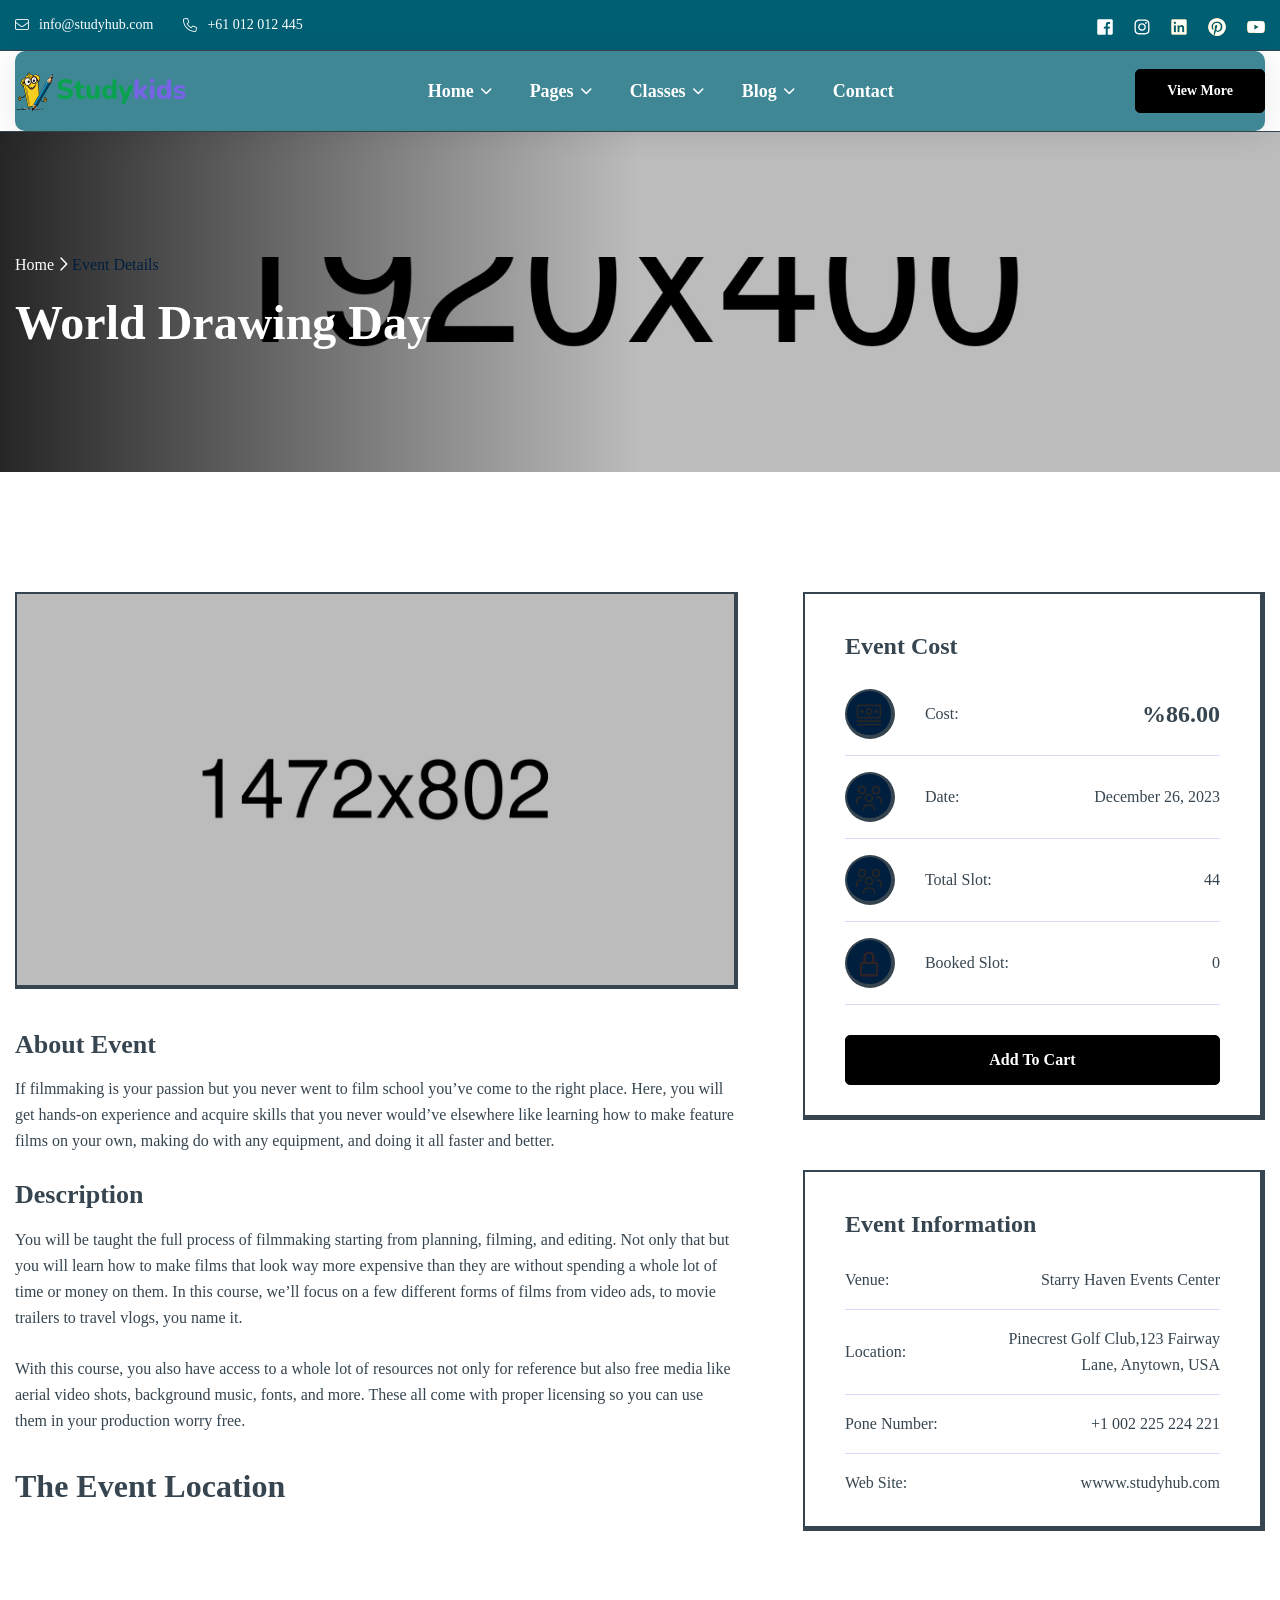
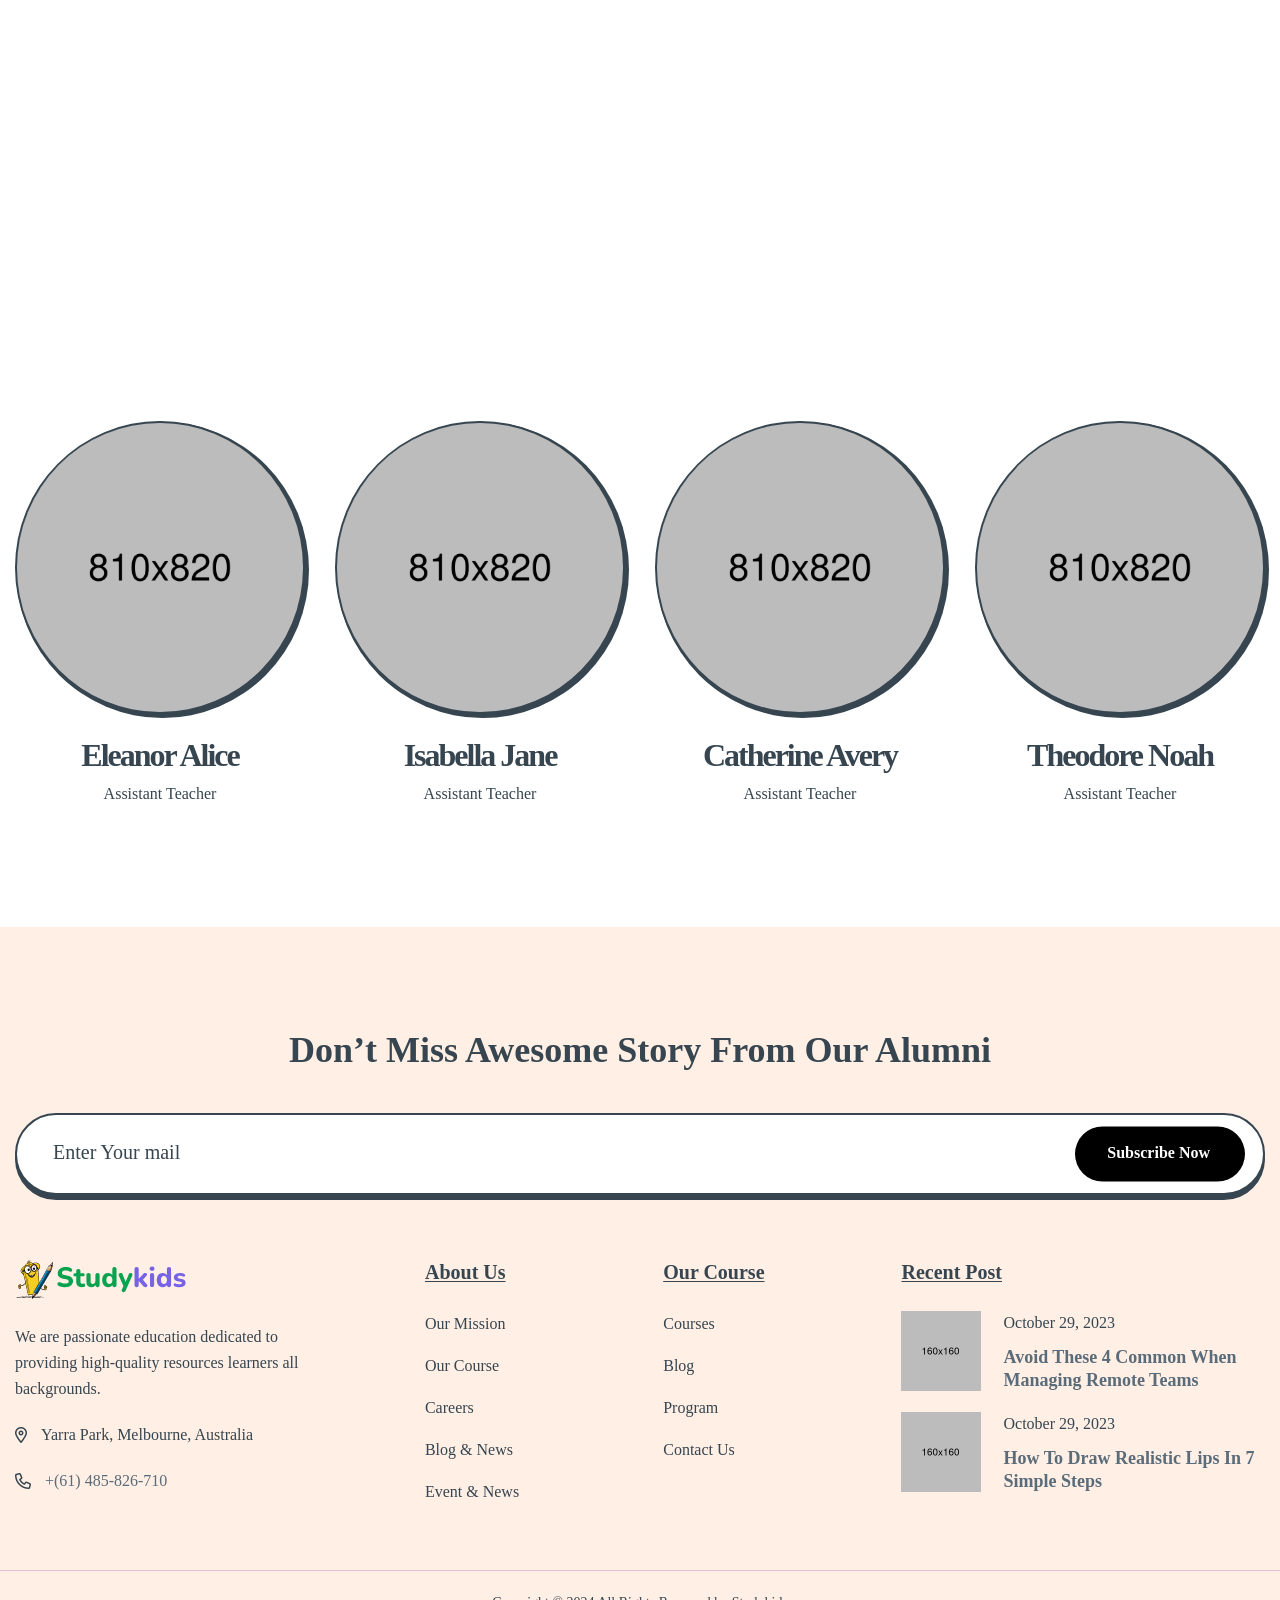
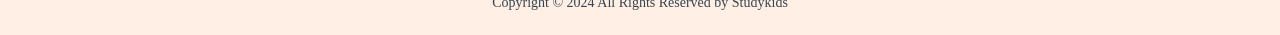
<file: event-details.html>
<!DOCTYPE html>
<html lang="en">

<head>
    <meta charset="UTF-8">
    <meta name="viewport" content="width=device-width, initial-scale=1.0">
    <title>StudyKids LMS & University HTML Template </title>
    <link rel="shortcut icon" type="image/x-icon" href="assets/images/fav.png">
    <!-- fontawesome 6.4.2 -->
    <link rel="stylesheet" href="assets/css/plugins/fontawesome-6.css">
    <!-- swiper Css 10.2.0 -->
    <link rel="stylesheet" href="assets/css/plugins/swiper.min.css">
    <!-- magnific popup css -->
    <link rel="stylesheet" href="assets/css/vendor/magnific-popup.css">
    <!-- Bootstrap 5.0.2 -->
    <link rel="stylesheet" href="assets/css/vendor/bootstrap.min.css">
    <!-- jquery ui css -->
    <link rel="stylesheet" href="assets/css/vendor/jquery-ui.css">
    <!-- metismenu scss -->
    <link rel="stylesheet" href="assets/css/vendor/metismenu.css">
    <!-- custom style css -->
    <link rel="stylesheet" href="assets/css/style.css">
</head>

<body>

    <!-- header style one -->
    <!-- header style one -->
    <header class="header-one header--sticky header-default">
        <div class="header-top-one-wrapper">
            <div class="container">
                <div class="row">
                    <div class="col-lg-12">
                        <div class="header-top-one">
                            <div class="left-information">
                                <a href="mailto:someone@example.com" class="email"><i class="fa-light fa-envelope"></i>info@studyhub.com</a>
                                <a href="tel:+4733378901" class="email"><i class="fa-light fa-phone"></i>+61 012 012 445</a>
                            </div>
                            <div class="right-information">
                                <ul class="social-area">
                                    <li>
                                        <a href="#">
                                            <svg width="16" height="16" viewBox="0 0 16 16" fill="none" xmlns="http://www.w3.org/2000/svg">
                                                <path d="M14.6688 0.5H1.33125C1.11129 0.501635 0.900811 0.589738 0.745275 0.745275C0.589738 0.900811 0.501635 1.11129 0.5 1.33125V14.6688C0.501635 14.8887 0.589738 15.0992 0.745275 15.2547C0.900811 15.4103 1.11129 15.4984 1.33125 15.5H8.5125V9.7H6.5625V7.43125H8.5125V5.7625C8.5125 3.825 9.69375 2.76875 11.4312 2.76875C12.0125 2.76875 12.5938 2.76875 13.175 2.85625V4.875H11.9813C11.0375 4.875 10.8562 5.325 10.8562 5.98125V7.425H13.1063L12.8125 9.69375H10.8562V15.5H14.6688C14.8887 15.4984 15.0992 15.4103 15.2547 15.2547C15.4103 15.0992 15.4984 14.8887 15.5 14.6688V1.33125C15.4984 1.11129 15.4103 0.900811 15.2547 0.745275C15.0992 0.589738 14.8887 0.501635 14.6688 0.5V0.5Z" fill="white" />
                                                <path d="M14.6688 0.5H1.33125C1.11129 0.501635 0.900811 0.589738 0.745275 0.745275C0.589738 0.900811 0.501635 1.11129 0.5 1.33125V14.6688C0.501635 14.8887 0.589738 15.0992 0.745275 15.2547C0.900811 15.4103 1.11129 15.4984 1.33125 15.5H8.5125V9.7H6.5625V7.43125H8.5125V5.7625C8.5125 3.825 9.69375 2.76875 11.4312 2.76875C12.0125 2.76875 12.5938 2.76875 13.175 2.85625V4.875H11.9813C11.0375 4.875 10.8562 5.325 10.8562 5.98125V7.425H13.1063L12.8125 9.69375H10.8562V15.5H14.6688C14.8887 15.4984 15.0992 15.4103 15.2547 15.2547C15.4103 15.0992 15.4984 14.8887 15.5 14.6688V1.33125C15.4984 1.11129 15.4103 0.900811 15.2547 0.745275C15.0992 0.589738 14.8887 0.501635 14.6688 0.5V0.5Z" fill="white" />
                                            </svg>
                                        </a>
                                    </li>
                                    <li>
                                        <a href="#">
                                            <svg width="16" height="16" viewBox="0 0 16 16" fill="none" xmlns="http://www.w3.org/2000/svg">
                                                <path fill-rule="evenodd" clip-rule="evenodd" d="M11.0306 1.89513C10.2398 1.859 10.0026 1.85137 8 1.85137V1.85131C5.99744 1.85131 5.76019 1.859 4.96938 1.89506C4.49378 1.90072 4.02269 1.98808 3.57669 2.15331C3.25324 2.27812 2.9595 2.46925 2.71436 2.7144C2.46922 2.95955 2.27811 3.2533 2.15331 3.57675C1.98808 4.02276 1.90072 4.49384 1.89506 4.96944C1.85894 5.76025 1.85131 5.9975 1.85131 8.00006C1.85131 10.0026 1.859 10.2399 1.89506 11.0307C1.90072 11.5063 1.98808 11.9774 2.15331 12.4234C2.27812 12.7468 2.46923 13.0405 2.71437 13.2857C2.95951 13.5308 3.25325 13.7219 3.57669 13.8467C4.02269 14.012 4.49378 14.0993 4.96938 14.105C5.76013 14.1411 5.99725 14.1487 8 14.1487C10.0028 14.1487 10.2399 14.1411 11.0306 14.105C11.5062 14.0993 11.9773 14.012 12.4233 13.8467C12.7467 13.7219 13.0405 13.5308 13.2856 13.2857C13.5308 13.0405 13.7219 12.7468 13.8467 12.4234C14.0119 11.9774 14.0993 11.5063 14.1049 11.0307C14.1411 10.2399 14.1487 10.0026 14.1487 8.00006C14.1487 5.9975 14.141 5.76025 14.1049 4.96944C14.0993 4.49384 14.0119 4.02276 13.8467 3.57675C13.7219 3.25331 13.5308 2.95958 13.2856 2.71444C13.0405 2.4693 12.7467 2.27818 12.4233 2.15338C11.9773 1.98814 11.5062 1.90079 11.0306 1.89513ZM4.90775 0.545125C5.70769 0.508625 5.96312 0.5 8 0.5C10.0369 0.5 10.2923 0.508625 11.0919 0.545438C11.7141 0.557899 12.3297 0.675778 12.9125 0.894062C13.4108 1.08672 13.8633 1.38135 14.2411 1.75907C14.6188 2.13679 14.9135 2.58927 15.1063 3.0875C15.3245 3.67018 15.4424 4.28566 15.4549 4.90775C15.4914 5.70769 15.5 5.96312 15.5 8C15.5 10.0369 15.4914 10.2923 15.4552 11.0919C15.4427 11.7141 15.3248 12.3297 15.1066 12.9125C14.9139 13.4108 14.6192 13.8633 14.2414 14.2411C13.8636 14.6189 13.4111 14.9136 12.9128 15.1063C12.33 15.3245 11.7144 15.4424 11.0922 15.4549C10.2923 15.4914 10.0369 15.5 8 15.5C5.96312 15.5 5.70769 15.4914 4.90806 15.4552C4.28586 15.4427 3.67028 15.3249 3.0875 15.1066C2.58921 14.9139 2.13667 14.6192 1.7589 14.2414C1.38112 13.8636 1.08645 13.4111 0.89375 12.9128C0.675466 12.33 0.557586 11.7144 0.545125 11.0922C0.508625 10.2923 0.5 10.0369 0.5 8C0.5 5.96312 0.508625 5.70769 0.545125 4.90806C0.557579 4.28586 0.675459 3.67028 0.89375 3.0875C1.08645 2.58921 1.38112 2.13667 1.7589 1.7589C2.13667 1.38112 2.58921 1.08645 3.0875 0.89375C3.67018 0.675493 4.28566 0.557614 4.90775 0.545125ZM12.0035 4.89644C12.5005 4.89644 12.9035 4.49349 12.9035 3.99644C12.9035 3.49938 12.5005 3.09644 12.0035 3.09644C11.5064 3.09644 11.1035 3.49938 11.1035 3.99644C11.1035 4.49349 11.5064 4.89644 12.0035 4.89644ZM7.99998 4.14868C7.23825 4.14868 6.49363 4.37456 5.86027 4.79776C5.22692 5.22095 4.73328 5.82245 4.44178 6.5262C4.15027 7.22995 4.074 8.00433 4.22261 8.75142C4.37122 9.49852 4.73802 10.1848 5.27665 10.7234C5.81527 11.262 6.50152 11.6288 7.24862 11.7774C7.99571 11.926 8.77009 11.8498 9.47384 11.5583C10.1776 11.2668 10.7791 10.7731 11.2023 10.1398C11.6255 9.50641 11.8514 8.76179 11.8514 8.00006C11.8514 6.97861 11.4456 5.999 10.7233 5.27672C10.001 4.55445 9.02143 4.14868 7.99998 4.14868ZM7.99998 10.5001C7.50553 10.5001 7.02218 10.3534 6.61106 10.0787C6.19993 9.80403 5.8795 9.41358 5.69028 8.95677C5.50106 8.49995 5.45156 7.99728 5.54802 7.51233C5.64448 7.02738 5.88258 6.58192 6.23221 6.23229C6.58185 5.88266 7.0273 5.64456 7.51226 5.54809C7.99721 5.45163 8.49988 5.50114 8.95669 5.69036C9.41351 5.87958 9.80395 6.20001 10.0787 6.61113C10.3534 7.02225 10.5 7.5056 10.5 8.00006C10.5 8.6631 10.2366 9.29898 9.76775 9.76782C9.29891 10.2367 8.66302 10.5001 7.99998 10.5001Z" fill="white" />
                                            </svg>
                                        </a>
                                    </li>
                                    <li>
                                        <a href="#">
                                            <svg width="16" height="16" viewBox="0 0 16 16" fill="none" xmlns="http://www.w3.org/2000/svg">
                                                <path d="M14.3812 0.50002H1.61875C1.32795 0.498272 1.04803 0.610457 0.838927 0.812551C0.629823 1.01465 0.508163 1.29058 0.5 1.58127V14.375C0.506563 14.6662 0.627723 14.9431 0.837178 15.1455C1.04663 15.348 1.32748 15.4596 1.61875 15.4563H14.3812C14.6725 15.4596 14.9534 15.348 15.1628 15.1455C15.3723 14.9431 15.4934 14.6662 15.5 14.375V1.58127C15.4918 1.29058 15.3702 1.01465 15.1611 0.812551C14.952 0.610457 14.672 0.498272 14.3812 0.50002V0.50002ZM4.94375 13.2563H2.74375V6.12502H4.94375V13.2563ZM3.86875 5.13127C3.53097 5.13137 3.20655 4.99936 2.9648 4.76345C2.72306 4.52755 2.58316 4.20645 2.575 3.86877C2.56888 3.69723 2.59816 3.52626 2.66102 3.36653C2.72387 3.2068 2.81895 3.06172 2.94032 2.94034C3.0617 2.81897 3.20678 2.72389 3.36651 2.66104C3.52624 2.59818 3.69721 2.5689 3.86875 2.57502C4.19553 2.59777 4.50151 2.74364 4.72494 2.98317C4.94838 3.2227 5.07263 3.53808 5.07263 3.86565C5.07263 4.19321 4.94838 4.50859 4.72494 4.74812C4.50151 4.98765 4.19553 5.13352 3.86875 5.15627V5.13127ZM13.3 13.2125H11.125V9.72502C11.125 8.89377 11.125 7.81252 9.9625 7.81252C8.8 7.81252 8.625 8.72502 8.625 9.64377V13.175H6.4V6.12502H8.475V7.06252H8.51875C8.73143 6.69316 9.04155 6.38937 9.41522 6.18435C9.78888 5.97933 10.2117 5.88097 10.6375 5.90002C12.8812 5.90002 13.3 7.40002 13.3 9.30627V13.2125Z" fill="#FFD335" />
                                                <path d="M14.3812 0.50002H1.61875C1.32795 0.498272 1.04803 0.610457 0.838927 0.812551C0.629823 1.01465 0.508163 1.29058 0.5 1.58127V14.375C0.506563 14.6662 0.627723 14.9431 0.837178 15.1455C1.04663 15.348 1.32748 15.4596 1.61875 15.4563H14.3812C14.6725 15.4596 14.9534 15.348 15.1628 15.1455C15.3723 14.9431 15.4934 14.6662 15.5 14.375V1.58127C15.4918 1.29058 15.3702 1.01465 15.1611 0.812551C14.952 0.610457 14.672 0.498272 14.3812 0.50002V0.50002ZM4.94375 13.2563H2.74375V6.12502H4.94375V13.2563ZM3.86875 5.13127C3.53097 5.13137 3.20655 4.99936 2.9648 4.76345C2.72306 4.52755 2.58316 4.20645 2.575 3.86877C2.56888 3.69723 2.59816 3.52626 2.66102 3.36653C2.72387 3.2068 2.81895 3.06172 2.94032 2.94034C3.0617 2.81897 3.20678 2.72389 3.36651 2.66104C3.52624 2.59818 3.69721 2.5689 3.86875 2.57502C4.19553 2.59777 4.50151 2.74364 4.72494 2.98317C4.94838 3.2227 5.07263 3.53808 5.07263 3.86565C5.07263 4.19321 4.94838 4.50859 4.72494 4.74812C4.50151 4.98765 4.19553 5.13352 3.86875 5.15627V5.13127ZM13.3 13.2125H11.125V9.72502C11.125 8.89377 11.125 7.81252 9.9625 7.81252C8.8 7.81252 8.625 8.72502 8.625 9.64377V13.175H6.4V6.12502H8.475V7.06252H8.51875C8.73143 6.69316 9.04155 6.38937 9.41522 6.18435C9.78888 5.97933 10.2117 5.88097 10.6375 5.90002C12.8812 5.90002 13.3 7.40002 13.3 9.30627V13.2125Z" fill="white" />
                                            </svg>
                                        </a>
                                    </li>
                                    <li>
                                        <a href="#">
                                            <svg width="18" height="18" viewBox="0 0 18 18" fill="none" xmlns="http://www.w3.org/2000/svg">
                                                <path d="M9 0.25C6.9714 0.263815 5.01064 0.982071 3.45313 2.2819C1.89562 3.58172 0.838154 5.38235 0.461624 7.37574C0.085095 9.36913 0.412903 11.4314 1.38897 13.2098C2.36504 14.9882 3.92871 16.3722 5.8125 17.125C5.68589 16.2965 5.68589 15.4535 5.8125 14.625L6.84375 10.25C6.68055 9.85378 6.59974 9.42847 6.60625 9C6.60625 7.7875 7.3125 6.875 8.1875 6.875C8.34601 6.87262 8.50317 6.90452 8.6482 6.96853C8.79323 7.03255 8.92272 7.12715 9.02778 7.24587C9.13284 7.36458 9.21101 7.50461 9.25691 7.65635C9.30282 7.80808 9.31538 7.96795 9.29375 8.125C9.29375 8.875 8.81875 10 8.56875 11.0375C8.51494 11.231 8.50854 11.4346 8.5501 11.6311C8.59165 11.8275 8.67993 12.0111 8.80747 12.1662C8.93501 12.3214 9.09805 12.4435 9.28278 12.5223C9.46752 12.601 9.66851 12.6341 9.86875 12.6188C11.4187 12.6188 12.6187 10.975 12.6187 8.6125C12.6343 8.13243 12.5497 7.65438 12.3702 7.20885C12.1907 6.76331 11.9203 6.36009 11.5763 6.02488C11.2323 5.68968 10.8222 5.42987 10.3721 5.26201C9.92209 5.09416 9.442 5.02195 8.9625 5.05C8.45056 5.02801 7.93948 5.11013 7.4602 5.29139C6.98092 5.47264 6.5434 5.74927 6.17412 6.10452C5.80485 6.45977 5.5115 6.88626 5.31184 7.35817C5.11217 7.83008 5.01033 8.33759 5.0125 8.85C5.00555 9.56384 5.22429 10.2616 5.6375 10.8438C5.66754 10.8771 5.68895 10.9174 5.69984 10.961C5.71074 11.0046 5.71079 11.0501 5.7 11.0938C5.63125 11.3688 5.48125 11.9688 5.45625 12.0875C5.43125 12.2063 5.325 12.2812 5.1625 12.2062C4.06875 11.6937 3.3875 10.1 3.3875 8.8125C3.3875 6.05625 5.39375 3.51875 9.16875 3.51875C12.2 3.51875 14.5625 5.68125 14.5625 8.575C14.5625 11.5875 12.6875 14.0125 10.0187 14.0125C9.62751 14.0261 9.23907 13.9418 8.8887 13.7671C8.53834 13.5925 8.23715 13.3331 8.0125 13.0125L7.46875 15.0938C7.20809 15.9026 6.84247 16.6738 6.38125 17.3875C7.23111 17.6387 8.11386 17.7609 9 17.75C11.3206 17.75 13.5462 16.8281 15.1872 15.1872C16.8281 13.5462 17.75 11.3206 17.75 9C17.75 6.67936 16.8281 4.45376 15.1872 2.81282C13.5462 1.17187 11.3206 0.25 9 0.25" fill="#FFD335" />
                                                <path d="M9 0.25C6.9714 0.263815 5.01064 0.982071 3.45313 2.2819C1.89562 3.58172 0.838154 5.38235 0.461624 7.37574C0.085095 9.36913 0.412903 11.4314 1.38897 13.2098C2.36504 14.9882 3.92871 16.3722 5.8125 17.125C5.68589 16.2965 5.68589 15.4535 5.8125 14.625L6.84375 10.25C6.68055 9.85378 6.59974 9.42847 6.60625 9C6.60625 7.7875 7.3125 6.875 8.1875 6.875C8.34601 6.87262 8.50317 6.90452 8.6482 6.96853C8.79323 7.03255 8.92272 7.12715 9.02778 7.24587C9.13284 7.36458 9.21101 7.50461 9.25691 7.65635C9.30282 7.80808 9.31538 7.96795 9.29375 8.125C9.29375 8.875 8.81875 10 8.56875 11.0375C8.51494 11.231 8.50854 11.4346 8.5501 11.6311C8.59165 11.8275 8.67993 12.0111 8.80747 12.1662C8.93501 12.3214 9.09805 12.4435 9.28278 12.5223C9.46752 12.601 9.66851 12.6341 9.86875 12.6188C11.4187 12.6188 12.6187 10.975 12.6187 8.6125C12.6343 8.13243 12.5497 7.65438 12.3702 7.20885C12.1907 6.76331 11.9203 6.36009 11.5763 6.02488C11.2323 5.68968 10.8222 5.42987 10.3721 5.26201C9.92209 5.09416 9.442 5.02195 8.9625 5.05C8.45056 5.02801 7.93948 5.11013 7.4602 5.29139C6.98092 5.47264 6.5434 5.74927 6.17412 6.10452C5.80485 6.45977 5.5115 6.88626 5.31184 7.35817C5.11217 7.83008 5.01033 8.33759 5.0125 8.85C5.00555 9.56384 5.22429 10.2616 5.6375 10.8438C5.66754 10.8771 5.68895 10.9174 5.69984 10.961C5.71074 11.0046 5.71079 11.0501 5.7 11.0938C5.63125 11.3688 5.48125 11.9688 5.45625 12.0875C5.43125 12.2063 5.325 12.2812 5.1625 12.2062C4.06875 11.6937 3.3875 10.1 3.3875 8.8125C3.3875 6.05625 5.39375 3.51875 9.16875 3.51875C12.2 3.51875 14.5625 5.68125 14.5625 8.575C14.5625 11.5875 12.6875 14.0125 10.0187 14.0125C9.62751 14.0261 9.23907 13.9418 8.8887 13.7671C8.53834 13.5925 8.23715 13.3331 8.0125 13.0125L7.46875 15.0938C7.20809 15.9026 6.84247 16.6738 6.38125 17.3875C7.23111 17.6387 8.11386 17.7609 9 17.75C11.3206 17.75 13.5462 16.8281 15.1872 15.1872C16.8281 13.5462 17.75 11.3206 17.75 9C17.75 6.67936 16.8281 4.45376 15.1872 2.81282C13.5462 1.17187 11.3206 0.25 9 0.25" fill="white" />
                                            </svg>
                                        </a>
                                    </li>
                                    <li>
                                        <a href="#">
                                            <svg width="18" height="14" viewBox="0 0 18 14" fill="none" xmlns="http://www.w3.org/2000/svg">
                                                <path d="M17.3817 2.7875C17.2821 2.41753 17.0871 2.0802 16.8162 1.80927C16.5453 1.53835 16.2079 1.34334 15.838 1.24375C14.4755 0.875 9.00047 0.875 9.00047 0.875C9.00047 0.875 3.52547 0.875 2.16297 1.24375C1.79299 1.34334 1.45567 1.53835 1.18474 1.80927C0.913819 2.0802 0.718806 2.41753 0.61922 2.7875C0.364811 4.17704 0.241353 5.58739 0.25047 7C0.241353 8.41261 0.364811 9.82296 0.61922 11.2125C0.718806 11.5825 0.913819 11.9198 1.18474 12.1907C1.45567 12.4617 1.79299 12.6567 2.16297 12.7563C3.52547 13.125 9.00047 13.125 9.00047 13.125C9.00047 13.125 14.4755 13.125 15.838 12.7563C16.2079 12.6567 16.5453 12.4617 16.8162 12.1907C17.0871 11.9198 17.2821 11.5825 17.3817 11.2125C17.6361 9.82296 17.7596 8.41261 17.7505 7C17.7596 5.58739 17.6361 4.17704 17.3817 2.7875V2.7875ZM7.25047 9.625V4.375L11.7942 7L7.25047 9.625Z" fill="#FFD335" />
                                                <path d="M17.3817 2.7875C17.2821 2.41753 17.0871 2.0802 16.8162 1.80927C16.5453 1.53835 16.2079 1.34334 15.838 1.24375C14.4755 0.875 9.00047 0.875 9.00047 0.875C9.00047 0.875 3.52547 0.875 2.16297 1.24375C1.79299 1.34334 1.45567 1.53835 1.18474 1.80927C0.913819 2.0802 0.718806 2.41753 0.61922 2.7875C0.364811 4.17704 0.241353 5.58739 0.25047 7C0.241353 8.41261 0.364811 9.82296 0.61922 11.2125C0.718806 11.5825 0.913819 11.9198 1.18474 12.1907C1.45567 12.4617 1.79299 12.6567 2.16297 12.7563C3.52547 13.125 9.00047 13.125 9.00047 13.125C9.00047 13.125 14.4755 13.125 15.838 12.7563C16.2079 12.6567 16.5453 12.4617 16.8162 12.1907C17.0871 11.9198 17.2821 11.5825 17.3817 11.2125C17.6361 9.82296 17.7596 8.41261 17.7505 7C17.7596 5.58739 17.6361 4.17704 17.3817 2.7875V2.7875ZM7.25047 9.625V4.375L11.7942 7L7.25047 9.625Z" fill="white" />
                                            </svg>
                                        </a>
                                    </li>
                                </ul>
                            </div>
                        </div>
                    </div>
                </div>
            </div>
        </div>
        <div class="header-main">
            <div class="container">
                <div class="header-one-wrapper">
                    <div class="left-side-header">
                        <a href="index.html" class="logo-area">
                            <img src="assets/images/logo/logo-1.svg" alt="logo">
                        </a>
                    </div>

                    <div class="main-nav-one">
                        <nav>
                            <ul>
                                <li class="has-dropdown" style="position: static;">
                                    <a class="nav-link" href="#">Home</a>

                                    <ul class="submenu">
                                        <li>
                                            <a href="index.html">Home 01</a>
                                        </li>
                                        <li>
                                            <a href="index-two.html">Home 02</a>
                                        </li>
                                        <li>
                                            <a href="index-three.html">Home 03</a>
                                        </li>
                                        <li>
                                            <a href="index-four.html">Home 04</a>
                                        </li>
                                    </ul>
                                </li>
                                <li class="has-dropdown">
                                    <a class="nav-link" href="#">Pages</a>
                                    <ul class="submenu">
                                        <li><a href="about.html">About Us</a></li>
                                        <li><a href="team.html">Team</a></li>
                                        <li><a href="team-details.html">Team Details</a></li>
                                        <li><a href="event.html">Event</a></li>
                                        <li><a href="event-details.html">Event Details</a></li>
                                        <li><a href="program-details.html">Program Details</a></li>
                                        <li><a href="pricing.html">Pricing</a></li>
                                        <li><a href="pricing-two.html">Pricing Two</a></li>
                                    </ul>
                                </li>
                                <li class="has-dropdown">
                                    <a class="nav-link" href="#">Classes</a>
                                    <ul class="submenu">
                                        <li><a href="course.html">Courses</a></li>
                                        <li><a href="course-details.html">Course Details</a></li>
                                    </ul>
                                </li>
                                <li class="has-dropdown">
                                    <a class="nav-link" href="#">Blog</a>
                                    <ul class="submenu">
                                        <li><a href="blog.html">Blog</a></li>
                                        <li><a href="blog-grid.html">Blog Grid</a></li>
                                        <li><a href="blog-list.html">Blog List</a></li>
                                        <li><a href="blog-right-sidebar.html">Blog Right Sidebar</a></li>
                                        <li><a href="blog-left-sidebar.html">Blog Left Sidebar</a></li>
                                        <li><a href="blog-details.html">Blog Details</a></li>
                                    </ul>
                                </li>
                                <li>
                                    <a class="nav-link" href="contact.html">Contact</a>
                                </li>
                            </ul>
                        </nav>
                    </div>

                    <div class="header-right-area-one">
                        <div class="buttons-area">
                            <a href="registration.html" class="rts-btn btn-primary">View More</a>
                        </div>
                        <div class="menu-btn" id="menu-btn">
                            <svg width="20" height="16" viewBox="0 0 20 16" fill="none" xmlns="http://www.w3.org/2000/svg">
                                <rect y="14" width="20" height="2" fill="#1F1F25"></rect>
                                <rect y="7" width="20" height="2" fill="#1F1F25"></rect>
                                <rect width="20" height="2" fill="#1F1F25"></rect>
                            </svg>
                        </div>
                    </div>
                </div>
            </div>
        </div>
    </header>
    <!-- header style end -->
    <!-- header style end -->

    <!-- Bread-Crumb style -->

    <!-- bread crumb area -->
    <div class="rts-breadcrumb-area rts-section-gap bg_image">
        <div class="container">
            <div class="row">
                <div class="col-lg-12">
                    <div class="breadcrumb-main-wrapper">
                        <div class="pagination-wrapper">
                            <a href="index.html">Home</a>
                            <i class="fa-regular fa-chevron-right"></i>
                            <a class="active" href="contact.html">Event Details</a>
                        </div>
                        <!-- breadcrumb pagination area -->
                        <h2 class="title">World Drawing Day</h2>
                        <!-- breadcrumb pagination area end -->
                    </div>
                </div>
            </div>
        </div>
    </div>
    <!-- bread crumb area end -->

    <!-- Bread-Crumb style End -->

    <div class="rts-event-details-area rts-section-gap">
        <div class="container">
            <div class="section-inner">
                <div class="row sticky-column-wrap">
                    <div class="col-lg-7">
                        <div class="left-side-content">
                            <div class="image">
                                <img src="assets/images/about/about-05.jpg" alt="">
                            </div>
                            <h4 class="heading-title">About Event</h4>
                            <p class="desc">If filmmaking is your passion but you never went to film school you’ve come to the right place. Here, you will get hands-on experience and acquire skills that you never would’ve elsewhere like learning how to make feature films on your own, making do with any equipment, and doing it all faster and better.</p>
                            <h4 class="heading-title">Description</h4>
                            <p class="desc">You will be taught the full process of filmmaking starting from planning, filming, and editing. Not only that but you will learn how to make films that look way more expensive than they are without spending a whole lot of time or money on them. In this course, we’ll focus on a few different forms of films from video ads, to movie trailers to travel vlogs, you name it.</p>
                            <p class="desc">With this course, you also have access to a whole lot of resources not only for reference but also free media like aerial video shots, background music, fonts, and more. These all come with proper licensing so you can use them in your production worry free.</p>
                            <div class="location-area">
                                <h3>The Event Location</h3>
                                <iframe src="https://www.google.com/maps/embed?pb=!1m14!1m12!1m3!1d5630.974780877466!2d90.41411207625713!3d23.77463529323725!2m3!1f0!2f0!3f0!3m2!1i1024!2i768!4f13.1!5e0!3m2!1sen!2sbd!4v1698665848650!5m2!1sen!2sbd&amp;z=12" width="740" height="360" style="border:0;"></iframe>
                            </div>
                        </div>
                    </div>
                    <div class="col-lg-5 rts-sticky-column-item">
                        <div class="right-events-details">
                            <div class="event-side-bar cost">
                                <div class="what-includes">
                                    <h5 class="title">Event Cost</h5>
                                    <div class="single-include">
                                        <div class="left">
                                            <div class="image">
                                                <svg width="26" height="22" viewBox="0 0 26 22" fill="none" xmlns="http://www.w3.org/2000/svg">
                                                    <path fill-rule="evenodd" clip-rule="evenodd" d="M2.5 14.5H23.5C23.9639 14.4994 24.4087 14.3148 24.7367 13.9867C25.0648 13.6587 25.2494 13.2139 25.25 12.75V2.25C25.2488 1.78623 25.0641 1.3418 24.7361 1.01386C24.4082 0.685931 23.9638 0.501178 23.5 0.5H2.5C2.03623 0.501178 1.5918 0.685931 1.26386 1.01386C0.935931 1.3418 0.751178 1.78623 0.75 2.25V12.75C0.751178 13.2138 0.935931 13.6582 1.26386 13.9861C1.5918 14.3141 2.03623 14.4988 2.5 14.5ZM2.5 2.25H23.5V12.75H2.5V2.25ZM11.0555 10.4101C11.6311 10.7947 12.3078 11 13 11C13.9279 10.999 14.8176 10.6299 15.4737 9.97372C16.1299 9.31757 16.499 8.42794 16.5 7.5C16.5 6.80777 16.2947 6.13108 15.9101 5.55551C15.5256 4.97993 14.9789 4.53133 14.3394 4.26642C13.6999 4.00152 12.9961 3.9322 12.3172 4.06725C11.6383 4.2023 11.0146 4.53564 10.5251 5.02513C10.0356 5.51461 9.7023 6.13825 9.56725 6.81719C9.43221 7.49612 9.50152 8.19985 9.76642 8.83939C10.0313 9.47894 10.4799 10.0256 11.0555 10.4101ZM12.0278 6.04493C12.3155 5.85264 12.6539 5.75 13 5.75C13.464 5.75047 13.9088 5.93499 14.2369 6.26308C14.565 6.59117 14.7495 7.03602 14.75 7.5C14.75 7.84612 14.6474 8.18446 14.4551 8.47225C14.2628 8.76004 13.9895 8.98434 13.6697 9.11679C13.3499 9.24924 12.9981 9.2839 12.6586 9.21638C12.3191 9.14885 12.0073 8.98218 11.7626 8.73744C11.5178 8.4927 11.3512 8.18088 11.2836 7.84141C11.2161 7.50194 11.2508 7.15008 11.3832 6.83031C11.5157 6.51054 11.74 6.23722 12.0278 6.04493ZM20 5.75C19.6539 5.75 19.3155 5.85264 19.0278 6.04493C18.74 6.23722 18.5157 6.51053 18.3832 6.8303C18.2508 7.15007 18.2161 7.50194 18.2836 7.84141C18.3512 8.18087 18.5178 8.49269 18.7626 8.73744C19.0073 8.98218 19.3191 9.14885 19.6586 9.21637C19.9981 9.2839 20.3499 9.24924 20.6697 9.11679C20.9895 8.98434 21.2628 8.76003 21.4551 8.47225C21.6474 8.18446 21.75 7.84612 21.75 7.5C21.75 7.03587 21.5656 6.59075 21.2374 6.26256C20.9093 5.93437 20.4641 5.75 20 5.75ZM0.75 16.25H25.25V18H0.75V16.25ZM0.75 19.75H25.25V21.5H0.75V19.75ZM6 5.75C5.65388 5.75 5.31554 5.85264 5.02775 6.04493C4.73997 6.23722 4.51567 6.51053 4.38321 6.8303C4.25076 7.15007 4.2161 7.50194 4.28363 7.84141C4.35115 8.18087 4.51782 8.49269 4.76256 8.73744C5.00731 8.98218 5.31913 9.14885 5.65859 9.21637C5.99806 9.2839 6.34993 9.24924 6.6697 9.11679C6.98947 8.98434 7.26278 8.76003 7.45507 8.47225C7.64737 8.18446 7.75 7.84612 7.75 7.5C7.75 7.03587 7.56563 6.59075 7.23744 6.26256C6.90925 5.93437 6.46413 5.75 6 5.75Z" fill="#262626" />
                                                </svg>
                                            </div>
                                            <span>Cost:</span>
                                        </div>
                                        <div class="right">
                                            <span class="percent">%86.00</span>
                                        </div>
                                    </div>
                                    <div class="single-include">
                                        <div class="left">
                                            <div class="image">
                                                <svg width="28" height="28" viewBox="0 0 28 28" fill="none" xmlns="http://www.w3.org/2000/svg">
                                                    <path fill-rule="evenodd" clip-rule="evenodd" d="M22.4584 3.94239C22.0267 3.65395 21.5192 3.5 21 3.5C20.3038 3.5 19.6361 3.77656 19.1438 4.26884C18.6516 4.76113 18.375 5.42881 18.375 6.125C18.375 6.64418 18.529 7.15169 18.8174 7.58337C19.1058 8.01505 19.5158 8.3515 19.9955 8.55018C20.4751 8.74886 21.0029 8.80085 21.5121 8.69956C22.0213 8.59827 22.489 8.34827 22.8562 7.98116C23.2233 7.61404 23.4733 7.14631 23.5746 6.63711C23.6758 6.12791 23.6239 5.60011 23.4252 5.12046C23.2265 4.6408 22.8901 4.23083 22.4584 3.94239ZM18.5694 2.48732C19.2888 2.00659 20.1347 1.75 21 1.75C22.1603 1.75 23.2731 2.21094 24.0936 3.03141C24.9141 3.85188 25.375 4.96468 25.375 6.125C25.375 6.99029 25.1184 7.83615 24.6377 8.55562C24.1569 9.27508 23.4737 9.83584 22.6742 10.167C21.8748 10.4981 20.9951 10.5847 20.1465 10.4159C19.2978 10.2471 18.5183 9.83045 17.9064 9.21859C17.2946 8.60674 16.8779 7.82719 16.7091 6.97852C16.5403 6.12985 16.6269 5.25019 16.958 4.45076C17.2892 3.65133 17.8499 2.96805 18.5694 2.48732ZM21 12.25H22.75C23.9099 12.2513 25.0219 12.7127 25.8421 13.5329C26.6623 14.3531 27.1237 15.4651 27.125 16.625V20.125H25.375V16.625C25.3742 15.929 25.0974 15.2618 24.6053 14.7697C24.1132 14.2776 23.446 14.0008 22.75 14H21V12.25ZM20.125 26.25H18.375V24.5C18.3742 23.804 18.0974 23.1368 17.6053 22.6447C17.1132 22.1526 16.446 21.8758 15.75 21.875H12.25C11.554 21.8758 10.8868 22.1526 10.3947 22.6447C9.90257 23.1368 9.62576 23.804 9.625 24.5V26.25H7.875V24.5C7.87637 23.3401 8.33774 22.2281 9.15792 21.4079C9.97809 20.5877 11.0901 20.1264 12.25 20.125H15.75C16.9099 20.1264 18.0219 20.5877 18.8421 21.4079C19.6623 22.2281 20.1236 23.3401 20.125 24.5V26.25ZM15.4584 11.8174C15.0267 11.529 14.5192 11.375 14 11.375C13.3038 11.375 12.6361 11.6516 12.1438 12.1438C11.6516 12.6361 11.375 13.3038 11.375 14C11.375 14.5192 11.529 15.0267 11.8174 15.4584C12.1058 15.8901 12.5158 16.2265 12.9955 16.4252C13.4751 16.6239 14.0029 16.6758 14.5121 16.5746C15.0213 16.4733 15.489 16.2233 15.8562 15.8562C16.2233 15.489 16.4733 15.0213 16.5746 14.5121C16.6758 14.0029 16.6239 13.4751 16.4252 12.9955C16.2265 12.5158 15.8901 12.1058 15.4584 11.8174ZM11.5694 10.3623C12.2888 9.88159 13.1347 9.625 14 9.625C15.1603 9.625 16.2731 10.0859 17.0936 10.9064C17.9141 11.7269 18.375 12.8397 18.375 14C18.375 14.8653 18.1184 15.7112 17.6377 16.4306C17.1569 17.1501 16.4737 17.7108 15.6742 18.042C14.8748 18.3731 13.9951 18.4597 13.1465 18.2909C12.2978 18.1221 11.5183 17.7054 10.9064 17.0936C10.2946 16.4817 9.87788 15.7022 9.70907 14.8535C9.54026 14.0049 9.6269 13.1252 9.95803 12.3258C10.2892 11.5263 10.8499 10.8431 11.5694 10.3623ZM7 12.25H5.25C4.0901 12.2514 2.97809 12.7127 2.15792 13.5329C1.33774 14.3531 0.876366 15.4651 0.875 16.625V20.125H2.625V16.625C2.62576 15.929 2.90257 15.2618 3.39469 14.7697C3.88681 14.2776 4.55404 14.0008 5.25 14H7V12.25ZM8.45837 3.94239C8.02669 3.65395 7.51917 3.5 7 3.5C6.3038 3.5 5.63612 3.77656 5.14384 4.26884C4.65156 4.76113 4.375 5.42881 4.375 6.125C4.375 6.64418 4.52895 7.15169 4.81739 7.58337C5.10583 8.01505 5.5158 8.3515 5.99545 8.55018C6.47511 8.74886 7.00291 8.80085 7.51211 8.69956C8.02131 8.59827 8.48904 8.34827 8.85615 7.98116C9.22326 7.61404 9.47327 7.14631 9.57456 6.63711C9.67584 6.12791 9.62386 5.60011 9.42518 5.12046C9.2265 4.6408 8.89005 4.23083 8.45837 3.94239ZM4.56938 2.48732C5.28884 2.00659 6.1347 1.75 7 1.75C8.16032 1.75 9.27312 2.21094 10.0936 3.03141C10.9141 3.85188 11.375 4.96468 11.375 6.125C11.375 6.99029 11.1184 7.83615 10.6377 8.55562C10.1569 9.27508 9.47366 9.83584 8.67424 10.167C7.87481 10.4981 6.99514 10.5847 6.14648 10.4159C5.29781 10.2471 4.51826 9.83045 3.9064 9.21859C3.29455 8.60674 2.87787 7.82719 2.70906 6.97852C2.54025 6.12985 2.62689 5.25019 2.95802 4.45076C3.28916 3.65133 3.84991 2.96805 4.56938 2.48732Z" fill="#262626" />
                                                </svg>
                                            </div>
                                            <span>Date:</span>
                                        </div>
                                        <div class="right">
                                            <span>December 26, 2023</span>
                                        </div>
                                    </div>
                                    <div class="single-include">
                                        <div class="left">
                                            <div class="image">
                                                <svg width="28" height="28" viewBox="0 0 28 28" fill="none" xmlns="http://www.w3.org/2000/svg">
                                                    <path fill-rule="evenodd" clip-rule="evenodd" d="M22.4584 3.94239C22.0267 3.65395 21.5192 3.5 21 3.5C20.3038 3.5 19.6361 3.77656 19.1438 4.26884C18.6516 4.76113 18.375 5.42881 18.375 6.125C18.375 6.64418 18.529 7.15169 18.8174 7.58337C19.1058 8.01505 19.5158 8.3515 19.9955 8.55018C20.4751 8.74886 21.0029 8.80085 21.5121 8.69956C22.0213 8.59827 22.489 8.34827 22.8562 7.98116C23.2233 7.61404 23.4733 7.14631 23.5746 6.63711C23.6758 6.12791 23.6239 5.60011 23.4252 5.12046C23.2265 4.6408 22.8901 4.23083 22.4584 3.94239ZM18.5694 2.48732C19.2888 2.00659 20.1347 1.75 21 1.75C22.1603 1.75 23.2731 2.21094 24.0936 3.03141C24.9141 3.85188 25.375 4.96468 25.375 6.125C25.375 6.99029 25.1184 7.83615 24.6377 8.55562C24.1569 9.27508 23.4737 9.83584 22.6742 10.167C21.8748 10.4981 20.9951 10.5847 20.1465 10.4159C19.2978 10.2471 18.5183 9.83045 17.9064 9.21859C17.2946 8.60674 16.8779 7.82719 16.7091 6.97852C16.5403 6.12985 16.6269 5.25019 16.958 4.45076C17.2892 3.65133 17.8499 2.96805 18.5694 2.48732ZM21 12.25H22.75C23.9099 12.2513 25.0219 12.7127 25.8421 13.5329C26.6623 14.3531 27.1237 15.4651 27.125 16.625V20.125H25.375V16.625C25.3742 15.929 25.0974 15.2618 24.6053 14.7697C24.1132 14.2776 23.446 14.0008 22.75 14H21V12.25ZM20.125 26.25H18.375V24.5C18.3742 23.804 18.0974 23.1368 17.6053 22.6447C17.1132 22.1526 16.446 21.8758 15.75 21.875H12.25C11.554 21.8758 10.8868 22.1526 10.3947 22.6447C9.90257 23.1368 9.62576 23.804 9.625 24.5V26.25H7.875V24.5C7.87637 23.3401 8.33774 22.2281 9.15792 21.4079C9.97809 20.5877 11.0901 20.1264 12.25 20.125H15.75C16.9099 20.1264 18.0219 20.5877 18.8421 21.4079C19.6623 22.2281 20.1236 23.3401 20.125 24.5V26.25ZM15.4584 11.8174C15.0267 11.529 14.5192 11.375 14 11.375C13.3038 11.375 12.6361 11.6516 12.1438 12.1438C11.6516 12.6361 11.375 13.3038 11.375 14C11.375 14.5192 11.529 15.0267 11.8174 15.4584C12.1058 15.8901 12.5158 16.2265 12.9955 16.4252C13.4751 16.6239 14.0029 16.6758 14.5121 16.5746C15.0213 16.4733 15.489 16.2233 15.8562 15.8562C16.2233 15.489 16.4733 15.0213 16.5746 14.5121C16.6758 14.0029 16.6239 13.4751 16.4252 12.9955C16.2265 12.5158 15.8901 12.1058 15.4584 11.8174ZM11.5694 10.3623C12.2888 9.88159 13.1347 9.625 14 9.625C15.1603 9.625 16.2731 10.0859 17.0936 10.9064C17.9141 11.7269 18.375 12.8397 18.375 14C18.375 14.8653 18.1184 15.7112 17.6377 16.4306C17.1569 17.1501 16.4737 17.7108 15.6742 18.042C14.8748 18.3731 13.9951 18.4597 13.1465 18.2909C12.2978 18.1221 11.5183 17.7054 10.9064 17.0936C10.2946 16.4817 9.87788 15.7022 9.70907 14.8535C9.54026 14.0049 9.6269 13.1252 9.95803 12.3258C10.2892 11.5263 10.8499 10.8431 11.5694 10.3623ZM7 12.25H5.25C4.0901 12.2514 2.97809 12.7127 2.15792 13.5329C1.33774 14.3531 0.876366 15.4651 0.875 16.625V20.125H2.625V16.625C2.62576 15.929 2.90257 15.2618 3.39469 14.7697C3.88681 14.2776 4.55404 14.0008 5.25 14H7V12.25ZM8.45837 3.94239C8.02669 3.65395 7.51917 3.5 7 3.5C6.3038 3.5 5.63612 3.77656 5.14384 4.26884C4.65156 4.76113 4.375 5.42881 4.375 6.125C4.375 6.64418 4.52895 7.15169 4.81739 7.58337C5.10583 8.01505 5.5158 8.3515 5.99545 8.55018C6.47511 8.74886 7.00291 8.80085 7.51211 8.69956C8.02131 8.59827 8.48904 8.34827 8.85615 7.98116C9.22326 7.61404 9.47327 7.14631 9.57456 6.63711C9.67584 6.12791 9.62386 5.60011 9.42518 5.12046C9.2265 4.6408 8.89005 4.23083 8.45837 3.94239ZM4.56938 2.48732C5.28884 2.00659 6.1347 1.75 7 1.75C8.16032 1.75 9.27312 2.21094 10.0936 3.03141C10.9141 3.85188 11.375 4.96468 11.375 6.125C11.375 6.99029 11.1184 7.83615 10.6377 8.55562C10.1569 9.27508 9.47366 9.83584 8.67424 10.167C7.87481 10.4981 6.99514 10.5847 6.14648 10.4159C5.29781 10.2471 4.51826 9.83045 3.9064 9.21859C3.29455 8.60674 2.87787 7.82719 2.70906 6.97852C2.54025 6.12985 2.62689 5.25019 2.95802 4.45076C3.28916 3.65133 3.84991 2.96805 4.56938 2.48732Z" fill="#262626" />
                                                </svg>
                                            </div>
                                            <span>Total Slot:</span>
                                        </div>
                                        <div class="right">
                                            <span>44</span>
                                        </div>
                                    </div>
                                    <div class="single-include">
                                        <div class="left">
                                            <div class="image">
                                                <svg width="18" height="26" viewBox="0 0 18 26" fill="none" xmlns="http://www.w3.org/2000/svg">
                                                    <path d="M16 11.25H14.25V6C14.25 4.60761 13.6969 3.27226 12.7123 2.28769C11.7277 1.30312 10.3924 0.75 9 0.75C7.60761 0.75 6.27226 1.30312 5.28769 2.28769C4.30312 3.27226 3.75 4.60761 3.75 6V11.25H2C1.53587 11.25 1.09075 11.4344 0.762563 11.7626C0.434374 12.0908 0.25 12.5359 0.25 13V23.5C0.25 23.9641 0.434374 24.4092 0.762563 24.7374C1.09075 25.0656 1.53587 25.25 2 25.25H16C16.4641 25.25 16.9092 25.0656 17.2374 24.7374C17.5656 24.4092 17.75 23.9641 17.75 23.5V13C17.75 12.5359 17.5656 12.0908 17.2374 11.7626C16.9092 11.4344 16.4641 11.25 16 11.25ZM5.5 6C5.5 5.07174 5.86875 4.1815 6.52513 3.52513C7.1815 2.86875 8.07174 2.5 9 2.5C9.92826 2.5 10.8185 2.86875 11.4749 3.52513C12.1313 4.1815 12.5 5.07174 12.5 6V11.25H5.5V6ZM16 23.5H2V13H16V23.5Z" fill="#961111" />
                                                    <path d="M16 11.25H14.25V6C14.25 4.60761 13.6969 3.27226 12.7123 2.28769C11.7277 1.30312 10.3924 0.75 9 0.75C7.60761 0.75 6.27226 1.30312 5.28769 2.28769C4.30312 3.27226 3.75 4.60761 3.75 6V11.25H2C1.53587 11.25 1.09075 11.4344 0.762563 11.7626C0.434374 12.0908 0.25 12.5359 0.25 13V23.5C0.25 23.9641 0.434374 24.4092 0.762563 24.7374C1.09075 25.0656 1.53587 25.25 2 25.25H16C16.4641 25.25 16.9092 25.0656 17.2374 24.7374C17.5656 24.4092 17.75 23.9641 17.75 23.5V13C17.75 12.5359 17.5656 12.0908 17.2374 11.7626C16.9092 11.4344 16.4641 11.25 16 11.25ZM5.5 6C5.5 5.07174 5.86875 4.1815 6.52513 3.52513C7.1815 2.86875 8.07174 2.5 9 2.5C9.92826 2.5 10.8185 2.86875 11.4749 3.52513C12.1313 4.1815 12.5 5.07174 12.5 6V11.25H5.5V6ZM16 23.5H2V13H16V23.5Z" fill="#262626" />
                                                </svg>
                                            </div>
                                            <span>Booked Slot:</span>
                                        </div>
                                        <div class="right">
                                            <span>0</span>
                                        </div>
                                    </div>
                                    <div class="btn-area">
                                        <a href="#" class="rts-btn btn-primary">Add To Cart</a>
                                    </div>
                                </div>
                            </div>
                            <div class="event-side-bar">
                                <div class="what-includes">
                                    <h5 class="title">Event Information</h5>
                                    <div class="single-include">
                                        <div class="left">
                                            <span>Venue:</span>
                                        </div>
                                        <div class="right">
                                            <span>Starry Haven Events Center</span>
                                        </div>
                                    </div>
                                    <div class="single-include">
                                        <div class="left">
                                            <span>Location:</span>
                                        </div>
                                        <div class="right">
                                            <span>Pinecrest Golf Club,123 Fairway <br>
                                                Lane, Anytown, USA</span>
                                        </div>
                                    </div>
                                    <div class="single-include">
                                        <div class="left">
                                            <span>Pone Number:</span>
                                        </div>
                                        <div class="right">
                                            <span>+1 002 225 224 221</span>
                                        </div>
                                    </div>
                                    <div class="single-include">
                                        <div class="left">
                                            <span>Web Site:</span>
                                        </div>
                                        <div class="right">
                                            <span>wwww.studyhub.com</span>
                                        </div>
                                    </div>
                                </div>
                            </div>
                        </div>
                    </div>
                </div>
            </div>
        </div>
    </div>

    <!-- course area start -->
    <section class="rts-team-area event">
        <div class="container">
            <div class="section-inner">
                <div class="row g-5">
                    <!-- single swiper style -->
                    <div class="col-lg-3 col-md-6 col-sm-6">
                        <div class="team-wrapper event">
                            <div class="wrapper-inner">
                                <div class="image">
                                    <img src="assets/images/instructor/01.jpg" alt="">
                                    <ul class="social-area">
                                        <li><a href="#"><img src="assets/images/instructor/social-01.svg" alt=""></a></li>
                                        <li><a href="#"><img src="assets/images/instructor/social-02.svg" alt=""></a></li>
                                        <li><a href="#"><img src="assets/images/instructor/social-03.svg" alt=""></a></li>
                                    </ul>
                                </div>
                            </div>
                            <div class="content">
                                <h4 class="title"><a href="team-details.html">Eleanor Alice</a></h4>
                                <p class="desig">Assistant Teacher</p>
                            </div>
                        </div>
                    </div>
                    <!-- single swiper style -->
                    <!-- single swiper style -->
                    <div class="col-lg-3 col-md-6 col-sm-6">
                        <div class="team-wrapper event">
                            <div class="wrapper-inner">
                                <div class="image">
                                    <img src="assets/images/instructor/02.jpg" alt="">
                                    <ul class="social-area">
                                        <li><a href="#"><img src="assets/images/instructor/social-01.svg" alt=""></a></li>
                                        <li><a href="#"><img src="assets/images/instructor/social-02.svg" alt=""></a></li>
                                        <li><a href="#"><img src="assets/images/instructor/social-03.svg" alt=""></a></li>
                                    </ul>
                                </div>
                            </div>
                            <div class="content">
                                <h4 class="title"><a href="team-details.html">Isabella Jane</a></h4>
                                <p class="desig">Assistant Teacher</p>
                            </div>
                        </div>
                    </div>
                    <!-- single swiper style -->
                    <!-- single swiper style -->
                    <div class="col-lg-3 col-md-6 col-sm-6">
                        <div class="team-wrapper event">
                            <div class="wrapper-inner">
                                <div class="image">
                                    <img src="assets/images/instructor/03.jpg" alt="">
                                    <ul class="social-area">
                                        <li><a href="#"><img src="assets/images/instructor/social-01.svg" alt=""></a></li>
                                        <li><a href="#"><img src="assets/images/instructor/social-02.svg" alt=""></a></li>
                                        <li><a href="#"><img src="assets/images/instructor/social-03.svg" alt=""></a></li>
                                    </ul>
                                </div>
                            </div>
                            <div class="content">
                                <h4 class="title"><a href="team-details.html">Catherine Avery</a></h4>
                                <p class="desig">Assistant Teacher</p>
                            </div>
                        </div>
                    </div>
                    <!-- single swiper style -->
                    <!-- single swiper style -->
                    <div class="col-lg-3 col-md-6 col-sm-6">
                        <div class="team-wrapper event">
                            <div class="wrapper-inner">
                                <div class="image">
                                    <img src="assets/images/instructor/04.jpg" alt="">
                                    <ul class="social-area">
                                        <li><a href="#"><img src="assets/images/instructor/social-01.svg" alt=""></a></li>
                                        <li><a href="#"><img src="assets/images/instructor/social-02.svg" alt=""></a></li>
                                        <li><a href="#"><img src="assets/images/instructor/social-03.svg" alt=""></a></li>
                                    </ul>
                                </div>
                            </div>
                            <div class="content">
                                <h4 class="title"><a href="team-details.html">Theodore Noah</a></h4>
                                <p class="desig">Assistant Teacher</p>
                            </div>
                        </div>
                    </div>
                    <!-- single swiper style -->
                </div>
            </div>
        </div>
    </section>
    <!-- course area end -->

    <!-- footer call to action area start -->

    <!-- footer call to action area start -->
    <div class="rts-footer-area section-bg2">
        <div class="container">
            <div class="footer-top">
                <form action="#">
                    <h3 class="form-title">Don’t Miss Awesome Story From Our Alumni</h3>
                    <div class="form-inner">
                        <input type="email" name="Email" placeholder="Enter Your mail" required>
                        <button type="submit" class="rts-btn btn-primary border-radius">Subscribe Now</button>
                    </div>
                </form>
            </div>
            <div class="row ptb--65">
                <div class="col-lg-12">
                    <!-- footer main wrapper -->
                    <div class="footer-one-main-wrapper">
                        <!-- single sized  footer  -->
                        <div class="footer-single-wized left-logo">
                            <div class="head">
                                <a href="#">
                                    <img src="assets/images/logo/logo-1.svg" alt="logo" loading="lazy">
                                </a>
                            </div>
                            <div class="body">
                                <p class="dsic">
                                    We are passionate education dedicated to providing high-quality resources learners
                                    all backgrounds.
                                </p>
                                <ul class="wrapper-list">
                                    <li><i class="fa-regular fa-location-dot"></i>Yarra Park, Melbourne, Australia </li>
                                    <li><i class="fa-regular fa-phone"></i><a href="tel:+4733378901">+(61) 485-826-710</a></li>
                                </ul>
                            </div>
                        </div>
                        <!-- single sized  footer end -->
                        <!-- single sized  footer  -->
                        <div class="footer-single-wized">
                            <div class="head">
                                <h6 class="title">About Us</h6>
                            </div>
                            <div class="body">
                                <ul class="menu">
                                    <li><a href="course-two.html">Our Mission</a></li>
                                    <li><a href="about.html">Our Course</a></li>
                                    <li><a href="become-instructor.html">Careers</a></li>
                                    <li><a href="zoom-meeting.html">Blog & News</a></li>
                                    <li><a href="pricing.html">Event & News </a></li>
                                </ul>
                            </div>
                        </div>
                        <!-- single sized  footer end -->
                        <!-- single sized  footer  -->
                        <div class="footer-single-wized">
                            <div class="head">
                                <h6 class="title">Our Course</h6>
                            </div>
                            <div class="body">
                                <ul class="menu">
                                    <li><a href="course.html">Courses</a></li>
                                    <li><a href="blog.html">Blog</a></li>
                                    <li><a href="program-details.html">Program</a></li>
                                    <li><a href="contact.html">Contact Us</a></li>
                                </ul>
                            </div>
                        </div>
                        <!-- single sized  footer end -->
                        <!-- single sized  footer  -->
                        <div class="footer-single-wized input-area">
                            <div class="head">
                                <h6 class="title">Recent Post</h6>
                            </div>
                            <div class="body">
                                <ul>
                                    <li class="post-area">
                                        <div class="image">
                                            <a href="#">
                                                <img src="assets/images/blog/blog-07.jpg" width="80" alt="">
                                            </a>
                                        </div>
                                        <div class="content">
                                            <p class="date">October 29, 2023</p>
                                            <h6 class="post-title"><a href="#">Avoid These 4 Common When Managing Remote Teams</a></h6>
                                        </div>
                                    </li>
                                    <li class="post-area">
                                        <div class="image">
                                            <a href="#">
                                                <img src="assets/images/blog/blog-08.jpg" width="80" alt="">
                                            </a>
                                        </div>
                                        <div class="content">
                                            <p class="date">October 29, 2023</p>
                                            <h6 class="post-title"><a href="#">How To Draw Realistic Lips In 7 Simple Steps</a></h6>
                                        </div>
                                    </li>
                                </ul>
                            </div>
                        </div>
                        <!-- single sized  footer end -->
                    </div>
                    <!-- footer main wrapper end -->
                </div>
            </div>
        </div>
        <div class="copyright-area-one-border">
            <div class="container">
                <div class="row">
                    <div class="col-lg-12">
                        <div class="copyright-area-one">
                            <p>Copyright © 2024 All Rights Reserved by Studykids</p>
                        </div>
                    </div>
                </div>
            </div>
        </div>
    </div>
    <!-- footer call to action area end -->
    <!-- footer call to action area end -->

    <!-- Modal -->
    <div class="modal login-pupup-modal fade" id="exampleModal-login" tabindex="-1" aria-labelledby="exampleModalLabel" aria-hidden="true">
        <div class="modal-dialog">
            <div class="modal-content">
                <div class="modal-header">
                    <h5 class="modal-title" id="exampleModalLabel">Hi, Welcome back!</h5>
                    <button type="button" class="btn-close" data-bs-dismiss="modal" aria-label="Close"></button>
                </div>
                <div class="modal-body">
                    <form action="#" class="login-form">
                        <input type="text" placeholder="Username of Email Address" required>
                        <input type="password" placeholder="Password" required>
                        <div class="d-flex mb--20 align-items-center">
                            <input type="checkbox" id="examplecheck-modal">
                            <label for="examplecheck-modal">I agree to the terms of use and privacy policy.</label>
                        </div>
                        <button type="submit" class="rts-btn btn-primary">Sign In</button>

                        <p class="dont-acc mt--20">Dont Have an Account? <a href="registration.html">Sign-up</a> </p>
                    </form>
                </div>
            </div>
        </div>
    </div>


    <!-- header style two -->
    <div id="side-bar" class="side-bar header-two">
        <button class="close-icon-menu"><i class="far fa-times"></i></button>
        <!-- inner menu area desktop start -->
        <div class="inner-main-wrapper-desk">
            <div class="inner-content">
                <h4 class="title">We Build Building and Great Constructive Homes.</h4>
                <p class="disc">
                    We successfully cope with tasks of varying complexity, provide long-term guarantees and regularly master new technologies.
                </p>
                <div class="footer">
                    <h4 class="title">Got a project in mind?</h4>
                    <a href="contact.html" class="rts-btn btn-primary">Let's talk</a>
                </div>
            </div>
        </div>
        <!-- mobile menu area start -->
        <div class="mobile-menu-main">
            <nav class="nav-main mainmenu-nav mt--30">
                <ul class="mainmenu metismenu" id="mobile-menu-active">
                    <li class="has-droupdown">
                        <a href="#" class="main">Home</a>
                        <ul class="submenu mm-collapse">
                            <li><a class="mobile-menu-link" href="index.html">Home 01</a></li>
                            <li><a class="mobile-menu-link" href="index-two.html">Home 02</a></li>
                            <li><a class="mobile-menu-link" href="index-three.html">Home 03</a></li>
                            <li><a class="mobile-menu-link" href="index-four.html">home 04</a></li>
                        </ul>
                    </li>
                    <li class="has-droupdown">
                        <a href="#" class="main">Pages</a>
                        <ul class="submenu mm-collapse">
                            <li><a class="mobile-menu-link" href="about.html">About Us</a></li>
                            <li><a class="mobile-menu-link" href="team.html">Team</a></li>
                            <li><a class="mobile-menu-link" href="team-details.html">Team Details</a></li>
                            <li><a class="mobile-menu-link" href="event.html">Event</a></li>
                            <li><a class="mobile-menu-link" href="event-details.html">Event Details</a></li>
                            <li><a class="mobile-menu-link" href="program-details.html">Program Details</a></li>
                            <li><a class="mobile-menu-link" href="pricing.html">Pricing</a></li>
                            <li><a class="mobile-menu-link" href="pricing-two.html">Pricing Two</a></li>
                        </ul>
                    </li>
                    <li class="has-droupdown">
                        <a href="#" class="main">Class</a>
                        <ul class="submenu mm-collapse">
                            <li><a class="mobile-menu-link" href="course.html">Courses</a></li>
                            <li><a class="mobile-menu-link" href="course-details.html">Course Details</a></li>
                        </ul>
                    </li>
                    <li class="has-droupdown">
                        <a href="#" class="main">Blog</a>
                        <ul class="submenu mm-collapse">
                            <li><a class="mobile-menu-link" href="blog.html">Blog</a></li>
                            <li><a class="mobile-menu-link" href="blog-grid.html">Blog Grid</a></li>
                            <li><a class="mobile-menu-link" href="blog-list.html">Blog List</a></li>
                            <li><a class="mobile-menu-link" href="blog-right-sidebar.html">Blog Right Sidebar</a></li>
                            <li><a class="mobile-menu-link" href="blog-left-sidebar.html">Blog Left Sidebar</a></li>
                            <li><a class="mobile-menu-link" href="blog-details.html">Blog Details</a></li>
                        </ul>
                    </li>
                    <li class="menu-item">
                        <a href="contact.html" class="main">Contact</a>
                    </li>
                </ul>
            </nav>

            <div class="buttons-area">
                <a href="#" class="rts-btn btn-border">Log In</a>
                <a href="#" class="rts-btn btn-primary">Sign Up</a>
            </div>

            <div class="rts-social-style-one pl--20 mt--50">
                <ul>
                    <li>
                        <a href="#">
                            <i class="fa-brands fa-facebook-f"></i>
                        </a>
                    </li>
                    <li>
                        <a href="#">
                            <i class="fa-brands fa-twitter"></i>
                        </a>
                    </li>
                    <li>
                        <a href="#">
                            <i class="fa-brands fa-youtube"></i>
                        </a>
                    </li>
                    <li>
                        <a href="#">
                            <i class="fa-brands fa-linkedin-in"></i>
                        </a>
                    </li>
                </ul>
            </div>
        </div>
        <!-- mobile menu area end -->
    </div>
    <!-- header style two End -->

    <div id="preloader" class="preloader">
        <div class="animation-preloader">
            <div class="txt-loading">
                <span data-text-preloader="S" class="letters-loading first">
                        S
                    </span>
                <span data-text-preloader="T" class="letters-loading first">
                        T
                    </span>
                <span data-text-preloader="U" class="letters-loading first">
                    U
                    </span>
                <span data-text-preloader="D" class="letters-loading first">
                    D
                    </span>
                <span data-text-preloader="Y" class="letters-loading first">
                        Y
                    </span>
                <span data-text-preloader="K" class="letters-loading">
                        K
                    </span>
                <span data-text-preloader="I" class="letters-loading">
                        I
                    </span>
                <span data-text-preloader="D" class="letters-loading">
                    D
                    </span>
                <span data-text-preloader="S" class="letters-loading">
                    S
                    </span>
            </div>
            <p class="text-center">Loading</p>
        </div>
        <div class="loader">
            <div class="row">
                <div class="col-3 loader-section section-left">
                    <div class="bg"></div>
                </div>
                <div class="col-3 loader-section section-left">
                    <div class="bg"></div>
                </div>
                <div class="col-3 loader-section section-right">
                    <div class="bg"></div>
                </div>
                <div class="col-3 loader-section section-right">
                    <div class="bg"></div>
                </div>
            </div>
        </div>
    </div>

    <!-- rts backto top start -->
    <div class="progress-wrap">
        <svg class="progress-circle svg-content" width="100%" height="100%" viewBox="-1 -1 102 102">
            <path d="M50,1 a49,49 0 0,1 0,98 a49,49 0 0,1 0,-98" style="transition: stroke-dashoffset 10ms linear 0s; stroke-dasharray: 307.919, 307.919; stroke-dashoffset: 307.919;"></path>
        </svg>
    </div>
    <!-- rts backto top end -->

    <!-- offcanvase search -->
    <div class="search-input-area">
        <div class="container">
            <div class="search-input-inner">
                <div class="input-div">
                    <input class="search-input autocomplete" type="text" placeholder="Search by keyword or #">
                    <button><i class="far fa-search"></i></button>
                </div>
            </div>
        </div>
        <div id="close" class="search-close-icon"><i class="far fa-times"></i></div>
    </div>
    <!-- offcanvase search -->
    <div id="anywhere-home" class="">
    </div>

    <!-- all scripts -->
    <!-- jquery min js -->
    <script src="assets/js/vendor/jquery.min.js"></script>
    <!-- jquery ui js -->
    <script src="assets/js/vendor/jquery-ui.js"></script>
    <!-- metismenu js -->
    <script src="assets/js/vendor/metismenu.js"></script>
    <!-- magnific popup js-->
    <script src="assets/js/vendor/magnifying-popup.js"></script>
    <!-- swiper JS 10.2.0 -->
    <script src="assets/js/plugins/swiper.js"></script>
    <!-- counterup js -->
    <script src="assets/js/plugins/counterup.js"></script>
    <!-- waypoint js -->
    <script src="assets/js/vendor/waypoint.js"></script>
    <!-- wow js -->
    <script src="assets/js/vendor/waw.js"></script>
    <!-- isotop mesonary -->
    <script src="assets/js/plugins/isotop.js"></script>
    <!-- jquery imageloaded -->
    <script src="assets/js/plugins/imagesloaded.pkgd.min.js"></script>
    <!-- resize sensor js -->
    <script src="assets/js/plugins/resizer-sensor.js"></script>
    <!-- sticky sidebar -->
    <script src="assets/js/plugins/sticky-sidebar.js"></script>
    <!-- gsap twinmax js -->
    <script src="assets/js/plugins/twinmax.js"></script>
    <!-- chroma js -->
    <script src="assets/js/vendor/chroma.min.js"></script>
    <!-- bootstrap 5.0.2 -->
    <script src="assets/js/plugins/bootstrap.min.js"></script>
    <!-- dymanic Contact Form -->
    <script src="assets/js/plugins/contact.form.js"></script>
    <!-- calender js -->
    <script src="assets/js/plugins/calender.js"></script>
    <!-- main Js -->
    <script src="assets/js/main.js"></script>


</body>

</html>
</file>
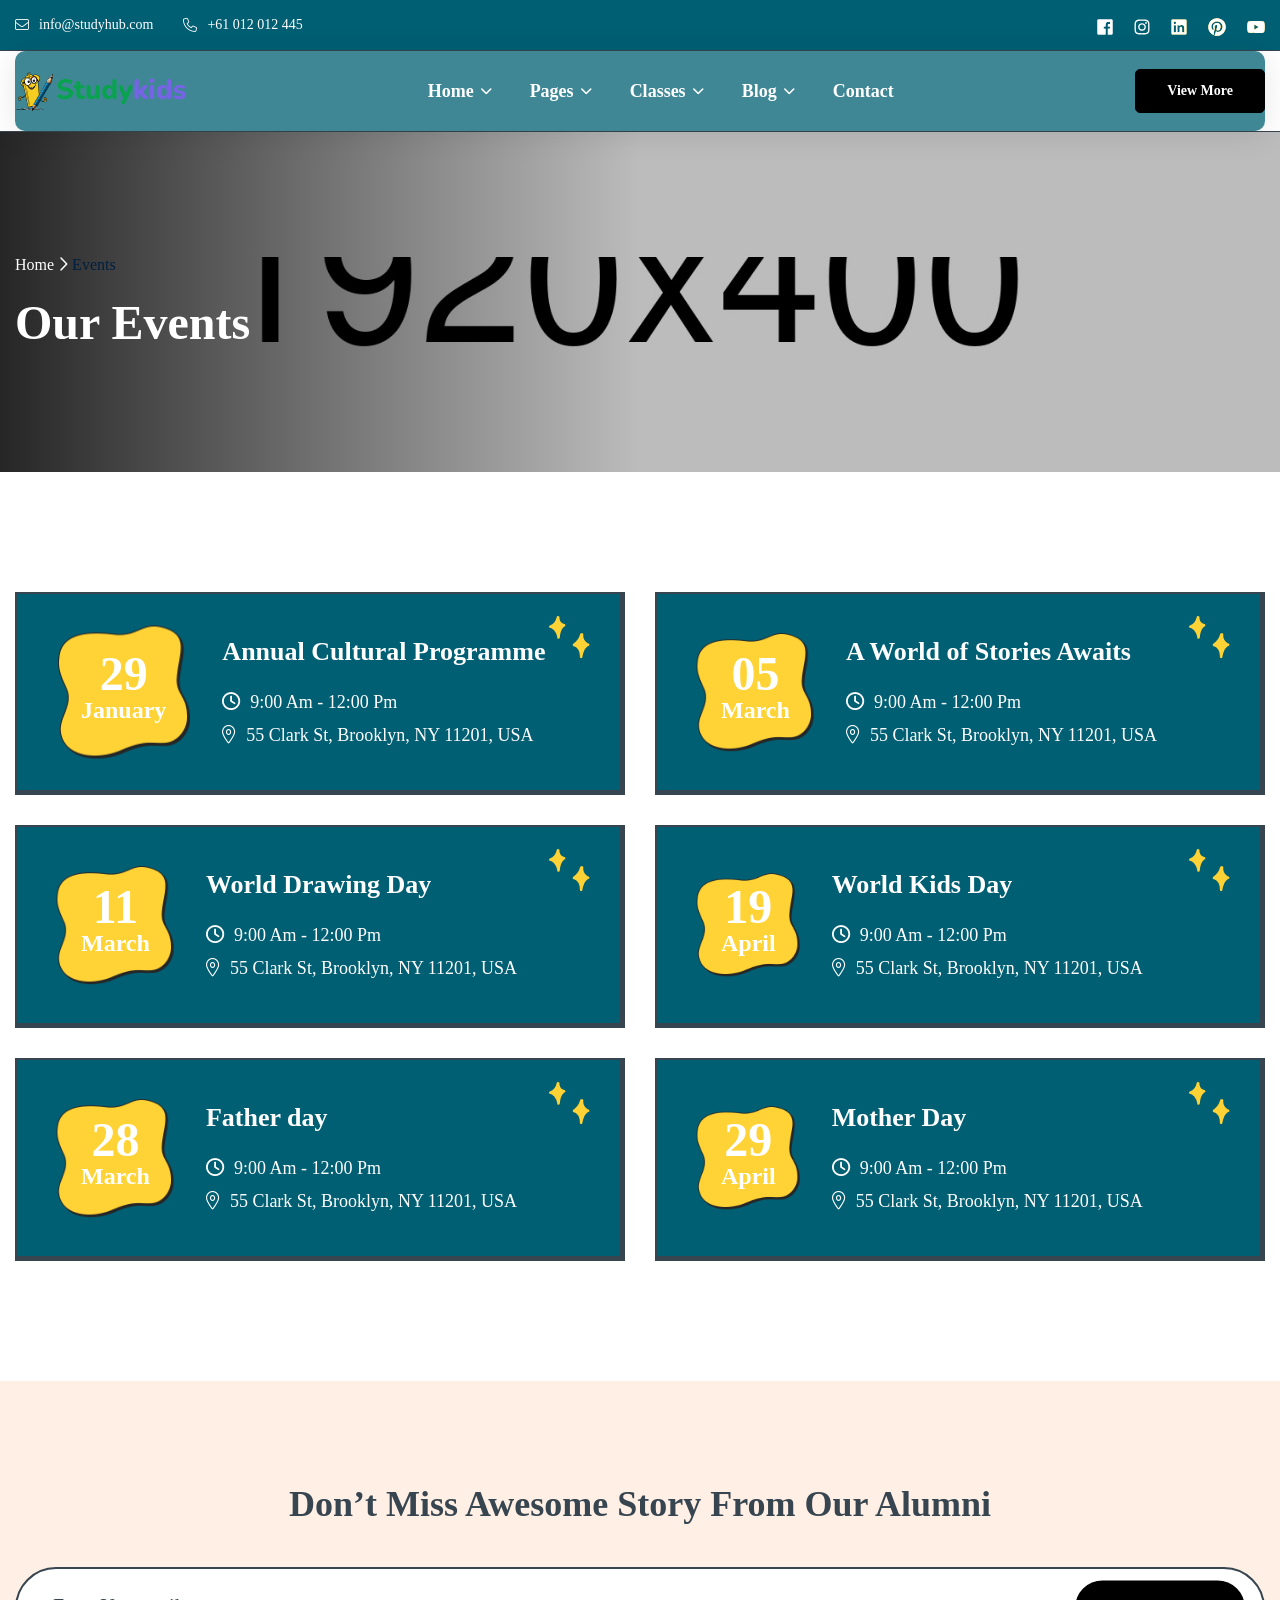
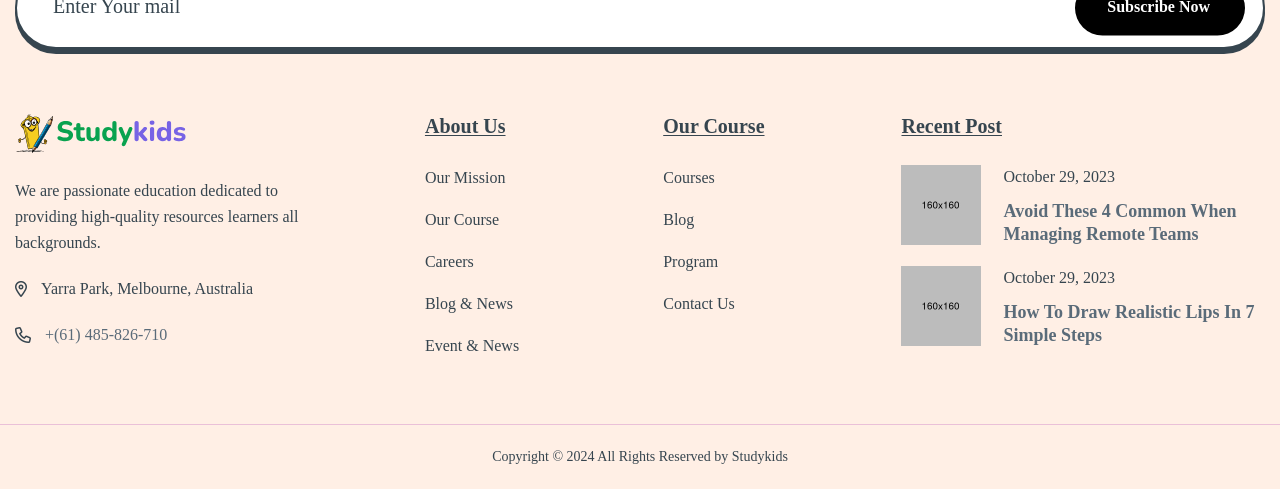
<file: event.html>
<!DOCTYPE html>
<html lang="en">

<head>
    <meta charset="UTF-8">
    <meta name="viewport" content="width=device-width, initial-scale=1.0">
    <title>StudyKids LMS & University HTML Template </title>
    <link rel="shortcut icon" type="image/x-icon" href="assets/images/fav.png">
    <!-- fontawesome 6.4.2 -->
    <link rel="stylesheet" href="assets/css/plugins/fontawesome-6.css">
    <!-- swiper Css 10.2.0 -->
    <link rel="stylesheet" href="assets/css/plugins/swiper.min.css">
    <!-- magnific popup css -->
    <link rel="stylesheet" href="assets/css/vendor/magnific-popup.css">
    <!-- Bootstrap 5.0.2 -->
    <link rel="stylesheet" href="assets/css/vendor/bootstrap.min.css">
    <!-- jquery ui css -->
    <link rel="stylesheet" href="assets/css/vendor/jquery-ui.css">
    <!-- metismenu scss -->
    <link rel="stylesheet" href="assets/css/vendor/metismenu.css">
    <!-- custom style css -->
    <link rel="stylesheet" href="assets/css/style.css">
</head>

<body>

    <!-- header style one -->
    <!-- header style one -->
    <header class="header-one header--sticky header-default">
        <div class="header-top-one-wrapper">
            <div class="container">
                <div class="row">
                    <div class="col-lg-12">
                        <div class="header-top-one">
                            <div class="left-information">
                                <a href="mailto:someone@example.com" class="email"><i class="fa-light fa-envelope"></i>info@studyhub.com</a>
                                <a href="tel:+4733378901" class="email"><i class="fa-light fa-phone"></i>+61 012 012 445</a>
                            </div>
                            <div class="right-information">
                                <ul class="social-area">
                                    <li>
                                        <a href="#">
                                            <svg width="16" height="16" viewBox="0 0 16 16" fill="none" xmlns="http://www.w3.org/2000/svg">
                                                <path d="M14.6688 0.5H1.33125C1.11129 0.501635 0.900811 0.589738 0.745275 0.745275C0.589738 0.900811 0.501635 1.11129 0.5 1.33125V14.6688C0.501635 14.8887 0.589738 15.0992 0.745275 15.2547C0.900811 15.4103 1.11129 15.4984 1.33125 15.5H8.5125V9.7H6.5625V7.43125H8.5125V5.7625C8.5125 3.825 9.69375 2.76875 11.4312 2.76875C12.0125 2.76875 12.5938 2.76875 13.175 2.85625V4.875H11.9813C11.0375 4.875 10.8562 5.325 10.8562 5.98125V7.425H13.1063L12.8125 9.69375H10.8562V15.5H14.6688C14.8887 15.4984 15.0992 15.4103 15.2547 15.2547C15.4103 15.0992 15.4984 14.8887 15.5 14.6688V1.33125C15.4984 1.11129 15.4103 0.900811 15.2547 0.745275C15.0992 0.589738 14.8887 0.501635 14.6688 0.5V0.5Z" fill="white" />
                                                <path d="M14.6688 0.5H1.33125C1.11129 0.501635 0.900811 0.589738 0.745275 0.745275C0.589738 0.900811 0.501635 1.11129 0.5 1.33125V14.6688C0.501635 14.8887 0.589738 15.0992 0.745275 15.2547C0.900811 15.4103 1.11129 15.4984 1.33125 15.5H8.5125V9.7H6.5625V7.43125H8.5125V5.7625C8.5125 3.825 9.69375 2.76875 11.4312 2.76875C12.0125 2.76875 12.5938 2.76875 13.175 2.85625V4.875H11.9813C11.0375 4.875 10.8562 5.325 10.8562 5.98125V7.425H13.1063L12.8125 9.69375H10.8562V15.5H14.6688C14.8887 15.4984 15.0992 15.4103 15.2547 15.2547C15.4103 15.0992 15.4984 14.8887 15.5 14.6688V1.33125C15.4984 1.11129 15.4103 0.900811 15.2547 0.745275C15.0992 0.589738 14.8887 0.501635 14.6688 0.5V0.5Z" fill="white" />
                                            </svg>
                                        </a>
                                    </li>
                                    <li>
                                        <a href="#">
                                            <svg width="16" height="16" viewBox="0 0 16 16" fill="none" xmlns="http://www.w3.org/2000/svg">
                                                <path fill-rule="evenodd" clip-rule="evenodd" d="M11.0306 1.89513C10.2398 1.859 10.0026 1.85137 8 1.85137V1.85131C5.99744 1.85131 5.76019 1.859 4.96938 1.89506C4.49378 1.90072 4.02269 1.98808 3.57669 2.15331C3.25324 2.27812 2.9595 2.46925 2.71436 2.7144C2.46922 2.95955 2.27811 3.2533 2.15331 3.57675C1.98808 4.02276 1.90072 4.49384 1.89506 4.96944C1.85894 5.76025 1.85131 5.9975 1.85131 8.00006C1.85131 10.0026 1.859 10.2399 1.89506 11.0307C1.90072 11.5063 1.98808 11.9774 2.15331 12.4234C2.27812 12.7468 2.46923 13.0405 2.71437 13.2857C2.95951 13.5308 3.25325 13.7219 3.57669 13.8467C4.02269 14.012 4.49378 14.0993 4.96938 14.105C5.76013 14.1411 5.99725 14.1487 8 14.1487C10.0028 14.1487 10.2399 14.1411 11.0306 14.105C11.5062 14.0993 11.9773 14.012 12.4233 13.8467C12.7467 13.7219 13.0405 13.5308 13.2856 13.2857C13.5308 13.0405 13.7219 12.7468 13.8467 12.4234C14.0119 11.9774 14.0993 11.5063 14.1049 11.0307C14.1411 10.2399 14.1487 10.0026 14.1487 8.00006C14.1487 5.9975 14.141 5.76025 14.1049 4.96944C14.0993 4.49384 14.0119 4.02276 13.8467 3.57675C13.7219 3.25331 13.5308 2.95958 13.2856 2.71444C13.0405 2.4693 12.7467 2.27818 12.4233 2.15338C11.9773 1.98814 11.5062 1.90079 11.0306 1.89513ZM4.90775 0.545125C5.70769 0.508625 5.96312 0.5 8 0.5C10.0369 0.5 10.2923 0.508625 11.0919 0.545438C11.7141 0.557899 12.3297 0.675778 12.9125 0.894062C13.4108 1.08672 13.8633 1.38135 14.2411 1.75907C14.6188 2.13679 14.9135 2.58927 15.1063 3.0875C15.3245 3.67018 15.4424 4.28566 15.4549 4.90775C15.4914 5.70769 15.5 5.96312 15.5 8C15.5 10.0369 15.4914 10.2923 15.4552 11.0919C15.4427 11.7141 15.3248 12.3297 15.1066 12.9125C14.9139 13.4108 14.6192 13.8633 14.2414 14.2411C13.8636 14.6189 13.4111 14.9136 12.9128 15.1063C12.33 15.3245 11.7144 15.4424 11.0922 15.4549C10.2923 15.4914 10.0369 15.5 8 15.5C5.96312 15.5 5.70769 15.4914 4.90806 15.4552C4.28586 15.4427 3.67028 15.3249 3.0875 15.1066C2.58921 14.9139 2.13667 14.6192 1.7589 14.2414C1.38112 13.8636 1.08645 13.4111 0.89375 12.9128C0.675466 12.33 0.557586 11.7144 0.545125 11.0922C0.508625 10.2923 0.5 10.0369 0.5 8C0.5 5.96312 0.508625 5.70769 0.545125 4.90806C0.557579 4.28586 0.675459 3.67028 0.89375 3.0875C1.08645 2.58921 1.38112 2.13667 1.7589 1.7589C2.13667 1.38112 2.58921 1.08645 3.0875 0.89375C3.67018 0.675493 4.28566 0.557614 4.90775 0.545125ZM12.0035 4.89644C12.5005 4.89644 12.9035 4.49349 12.9035 3.99644C12.9035 3.49938 12.5005 3.09644 12.0035 3.09644C11.5064 3.09644 11.1035 3.49938 11.1035 3.99644C11.1035 4.49349 11.5064 4.89644 12.0035 4.89644ZM7.99998 4.14868C7.23825 4.14868 6.49363 4.37456 5.86027 4.79776C5.22692 5.22095 4.73328 5.82245 4.44178 6.5262C4.15027 7.22995 4.074 8.00433 4.22261 8.75142C4.37122 9.49852 4.73802 10.1848 5.27665 10.7234C5.81527 11.262 6.50152 11.6288 7.24862 11.7774C7.99571 11.926 8.77009 11.8498 9.47384 11.5583C10.1776 11.2668 10.7791 10.7731 11.2023 10.1398C11.6255 9.50641 11.8514 8.76179 11.8514 8.00006C11.8514 6.97861 11.4456 5.999 10.7233 5.27672C10.001 4.55445 9.02143 4.14868 7.99998 4.14868ZM7.99998 10.5001C7.50553 10.5001 7.02218 10.3534 6.61106 10.0787C6.19993 9.80403 5.8795 9.41358 5.69028 8.95677C5.50106 8.49995 5.45156 7.99728 5.54802 7.51233C5.64448 7.02738 5.88258 6.58192 6.23221 6.23229C6.58185 5.88266 7.0273 5.64456 7.51226 5.54809C7.99721 5.45163 8.49988 5.50114 8.95669 5.69036C9.41351 5.87958 9.80395 6.20001 10.0787 6.61113C10.3534 7.02225 10.5 7.5056 10.5 8.00006C10.5 8.6631 10.2366 9.29898 9.76775 9.76782C9.29891 10.2367 8.66302 10.5001 7.99998 10.5001Z" fill="white" />
                                            </svg>
                                        </a>
                                    </li>
                                    <li>
                                        <a href="#">
                                            <svg width="16" height="16" viewBox="0 0 16 16" fill="none" xmlns="http://www.w3.org/2000/svg">
                                                <path d="M14.3812 0.50002H1.61875C1.32795 0.498272 1.04803 0.610457 0.838927 0.812551C0.629823 1.01465 0.508163 1.29058 0.5 1.58127V14.375C0.506563 14.6662 0.627723 14.9431 0.837178 15.1455C1.04663 15.348 1.32748 15.4596 1.61875 15.4563H14.3812C14.6725 15.4596 14.9534 15.348 15.1628 15.1455C15.3723 14.9431 15.4934 14.6662 15.5 14.375V1.58127C15.4918 1.29058 15.3702 1.01465 15.1611 0.812551C14.952 0.610457 14.672 0.498272 14.3812 0.50002V0.50002ZM4.94375 13.2563H2.74375V6.12502H4.94375V13.2563ZM3.86875 5.13127C3.53097 5.13137 3.20655 4.99936 2.9648 4.76345C2.72306 4.52755 2.58316 4.20645 2.575 3.86877C2.56888 3.69723 2.59816 3.52626 2.66102 3.36653C2.72387 3.2068 2.81895 3.06172 2.94032 2.94034C3.0617 2.81897 3.20678 2.72389 3.36651 2.66104C3.52624 2.59818 3.69721 2.5689 3.86875 2.57502C4.19553 2.59777 4.50151 2.74364 4.72494 2.98317C4.94838 3.2227 5.07263 3.53808 5.07263 3.86565C5.07263 4.19321 4.94838 4.50859 4.72494 4.74812C4.50151 4.98765 4.19553 5.13352 3.86875 5.15627V5.13127ZM13.3 13.2125H11.125V9.72502C11.125 8.89377 11.125 7.81252 9.9625 7.81252C8.8 7.81252 8.625 8.72502 8.625 9.64377V13.175H6.4V6.12502H8.475V7.06252H8.51875C8.73143 6.69316 9.04155 6.38937 9.41522 6.18435C9.78888 5.97933 10.2117 5.88097 10.6375 5.90002C12.8812 5.90002 13.3 7.40002 13.3 9.30627V13.2125Z" fill="#FFD335" />
                                                <path d="M14.3812 0.50002H1.61875C1.32795 0.498272 1.04803 0.610457 0.838927 0.812551C0.629823 1.01465 0.508163 1.29058 0.5 1.58127V14.375C0.506563 14.6662 0.627723 14.9431 0.837178 15.1455C1.04663 15.348 1.32748 15.4596 1.61875 15.4563H14.3812C14.6725 15.4596 14.9534 15.348 15.1628 15.1455C15.3723 14.9431 15.4934 14.6662 15.5 14.375V1.58127C15.4918 1.29058 15.3702 1.01465 15.1611 0.812551C14.952 0.610457 14.672 0.498272 14.3812 0.50002V0.50002ZM4.94375 13.2563H2.74375V6.12502H4.94375V13.2563ZM3.86875 5.13127C3.53097 5.13137 3.20655 4.99936 2.9648 4.76345C2.72306 4.52755 2.58316 4.20645 2.575 3.86877C2.56888 3.69723 2.59816 3.52626 2.66102 3.36653C2.72387 3.2068 2.81895 3.06172 2.94032 2.94034C3.0617 2.81897 3.20678 2.72389 3.36651 2.66104C3.52624 2.59818 3.69721 2.5689 3.86875 2.57502C4.19553 2.59777 4.50151 2.74364 4.72494 2.98317C4.94838 3.2227 5.07263 3.53808 5.07263 3.86565C5.07263 4.19321 4.94838 4.50859 4.72494 4.74812C4.50151 4.98765 4.19553 5.13352 3.86875 5.15627V5.13127ZM13.3 13.2125H11.125V9.72502C11.125 8.89377 11.125 7.81252 9.9625 7.81252C8.8 7.81252 8.625 8.72502 8.625 9.64377V13.175H6.4V6.12502H8.475V7.06252H8.51875C8.73143 6.69316 9.04155 6.38937 9.41522 6.18435C9.78888 5.97933 10.2117 5.88097 10.6375 5.90002C12.8812 5.90002 13.3 7.40002 13.3 9.30627V13.2125Z" fill="white" />
                                            </svg>
                                        </a>
                                    </li>
                                    <li>
                                        <a href="#">
                                            <svg width="18" height="18" viewBox="0 0 18 18" fill="none" xmlns="http://www.w3.org/2000/svg">
                                                <path d="M9 0.25C6.9714 0.263815 5.01064 0.982071 3.45313 2.2819C1.89562 3.58172 0.838154 5.38235 0.461624 7.37574C0.085095 9.36913 0.412903 11.4314 1.38897 13.2098C2.36504 14.9882 3.92871 16.3722 5.8125 17.125C5.68589 16.2965 5.68589 15.4535 5.8125 14.625L6.84375 10.25C6.68055 9.85378 6.59974 9.42847 6.60625 9C6.60625 7.7875 7.3125 6.875 8.1875 6.875C8.34601 6.87262 8.50317 6.90452 8.6482 6.96853C8.79323 7.03255 8.92272 7.12715 9.02778 7.24587C9.13284 7.36458 9.21101 7.50461 9.25691 7.65635C9.30282 7.80808 9.31538 7.96795 9.29375 8.125C9.29375 8.875 8.81875 10 8.56875 11.0375C8.51494 11.231 8.50854 11.4346 8.5501 11.6311C8.59165 11.8275 8.67993 12.0111 8.80747 12.1662C8.93501 12.3214 9.09805 12.4435 9.28278 12.5223C9.46752 12.601 9.66851 12.6341 9.86875 12.6188C11.4187 12.6188 12.6187 10.975 12.6187 8.6125C12.6343 8.13243 12.5497 7.65438 12.3702 7.20885C12.1907 6.76331 11.9203 6.36009 11.5763 6.02488C11.2323 5.68968 10.8222 5.42987 10.3721 5.26201C9.92209 5.09416 9.442 5.02195 8.9625 5.05C8.45056 5.02801 7.93948 5.11013 7.4602 5.29139C6.98092 5.47264 6.5434 5.74927 6.17412 6.10452C5.80485 6.45977 5.5115 6.88626 5.31184 7.35817C5.11217 7.83008 5.01033 8.33759 5.0125 8.85C5.00555 9.56384 5.22429 10.2616 5.6375 10.8438C5.66754 10.8771 5.68895 10.9174 5.69984 10.961C5.71074 11.0046 5.71079 11.0501 5.7 11.0938C5.63125 11.3688 5.48125 11.9688 5.45625 12.0875C5.43125 12.2063 5.325 12.2812 5.1625 12.2062C4.06875 11.6937 3.3875 10.1 3.3875 8.8125C3.3875 6.05625 5.39375 3.51875 9.16875 3.51875C12.2 3.51875 14.5625 5.68125 14.5625 8.575C14.5625 11.5875 12.6875 14.0125 10.0187 14.0125C9.62751 14.0261 9.23907 13.9418 8.8887 13.7671C8.53834 13.5925 8.23715 13.3331 8.0125 13.0125L7.46875 15.0938C7.20809 15.9026 6.84247 16.6738 6.38125 17.3875C7.23111 17.6387 8.11386 17.7609 9 17.75C11.3206 17.75 13.5462 16.8281 15.1872 15.1872C16.8281 13.5462 17.75 11.3206 17.75 9C17.75 6.67936 16.8281 4.45376 15.1872 2.81282C13.5462 1.17187 11.3206 0.25 9 0.25" fill="#FFD335" />
                                                <path d="M9 0.25C6.9714 0.263815 5.01064 0.982071 3.45313 2.2819C1.89562 3.58172 0.838154 5.38235 0.461624 7.37574C0.085095 9.36913 0.412903 11.4314 1.38897 13.2098C2.36504 14.9882 3.92871 16.3722 5.8125 17.125C5.68589 16.2965 5.68589 15.4535 5.8125 14.625L6.84375 10.25C6.68055 9.85378 6.59974 9.42847 6.60625 9C6.60625 7.7875 7.3125 6.875 8.1875 6.875C8.34601 6.87262 8.50317 6.90452 8.6482 6.96853C8.79323 7.03255 8.92272 7.12715 9.02778 7.24587C9.13284 7.36458 9.21101 7.50461 9.25691 7.65635C9.30282 7.80808 9.31538 7.96795 9.29375 8.125C9.29375 8.875 8.81875 10 8.56875 11.0375C8.51494 11.231 8.50854 11.4346 8.5501 11.6311C8.59165 11.8275 8.67993 12.0111 8.80747 12.1662C8.93501 12.3214 9.09805 12.4435 9.28278 12.5223C9.46752 12.601 9.66851 12.6341 9.86875 12.6188C11.4187 12.6188 12.6187 10.975 12.6187 8.6125C12.6343 8.13243 12.5497 7.65438 12.3702 7.20885C12.1907 6.76331 11.9203 6.36009 11.5763 6.02488C11.2323 5.68968 10.8222 5.42987 10.3721 5.26201C9.92209 5.09416 9.442 5.02195 8.9625 5.05C8.45056 5.02801 7.93948 5.11013 7.4602 5.29139C6.98092 5.47264 6.5434 5.74927 6.17412 6.10452C5.80485 6.45977 5.5115 6.88626 5.31184 7.35817C5.11217 7.83008 5.01033 8.33759 5.0125 8.85C5.00555 9.56384 5.22429 10.2616 5.6375 10.8438C5.66754 10.8771 5.68895 10.9174 5.69984 10.961C5.71074 11.0046 5.71079 11.0501 5.7 11.0938C5.63125 11.3688 5.48125 11.9688 5.45625 12.0875C5.43125 12.2063 5.325 12.2812 5.1625 12.2062C4.06875 11.6937 3.3875 10.1 3.3875 8.8125C3.3875 6.05625 5.39375 3.51875 9.16875 3.51875C12.2 3.51875 14.5625 5.68125 14.5625 8.575C14.5625 11.5875 12.6875 14.0125 10.0187 14.0125C9.62751 14.0261 9.23907 13.9418 8.8887 13.7671C8.53834 13.5925 8.23715 13.3331 8.0125 13.0125L7.46875 15.0938C7.20809 15.9026 6.84247 16.6738 6.38125 17.3875C7.23111 17.6387 8.11386 17.7609 9 17.75C11.3206 17.75 13.5462 16.8281 15.1872 15.1872C16.8281 13.5462 17.75 11.3206 17.75 9C17.75 6.67936 16.8281 4.45376 15.1872 2.81282C13.5462 1.17187 11.3206 0.25 9 0.25" fill="white" />
                                            </svg>
                                        </a>
                                    </li>
                                    <li>
                                        <a href="#">
                                            <svg width="18" height="14" viewBox="0 0 18 14" fill="none" xmlns="http://www.w3.org/2000/svg">
                                                <path d="M17.3817 2.7875C17.2821 2.41753 17.0871 2.0802 16.8162 1.80927C16.5453 1.53835 16.2079 1.34334 15.838 1.24375C14.4755 0.875 9.00047 0.875 9.00047 0.875C9.00047 0.875 3.52547 0.875 2.16297 1.24375C1.79299 1.34334 1.45567 1.53835 1.18474 1.80927C0.913819 2.0802 0.718806 2.41753 0.61922 2.7875C0.364811 4.17704 0.241353 5.58739 0.25047 7C0.241353 8.41261 0.364811 9.82296 0.61922 11.2125C0.718806 11.5825 0.913819 11.9198 1.18474 12.1907C1.45567 12.4617 1.79299 12.6567 2.16297 12.7563C3.52547 13.125 9.00047 13.125 9.00047 13.125C9.00047 13.125 14.4755 13.125 15.838 12.7563C16.2079 12.6567 16.5453 12.4617 16.8162 12.1907C17.0871 11.9198 17.2821 11.5825 17.3817 11.2125C17.6361 9.82296 17.7596 8.41261 17.7505 7C17.7596 5.58739 17.6361 4.17704 17.3817 2.7875V2.7875ZM7.25047 9.625V4.375L11.7942 7L7.25047 9.625Z" fill="#FFD335" />
                                                <path d="M17.3817 2.7875C17.2821 2.41753 17.0871 2.0802 16.8162 1.80927C16.5453 1.53835 16.2079 1.34334 15.838 1.24375C14.4755 0.875 9.00047 0.875 9.00047 0.875C9.00047 0.875 3.52547 0.875 2.16297 1.24375C1.79299 1.34334 1.45567 1.53835 1.18474 1.80927C0.913819 2.0802 0.718806 2.41753 0.61922 2.7875C0.364811 4.17704 0.241353 5.58739 0.25047 7C0.241353 8.41261 0.364811 9.82296 0.61922 11.2125C0.718806 11.5825 0.913819 11.9198 1.18474 12.1907C1.45567 12.4617 1.79299 12.6567 2.16297 12.7563C3.52547 13.125 9.00047 13.125 9.00047 13.125C9.00047 13.125 14.4755 13.125 15.838 12.7563C16.2079 12.6567 16.5453 12.4617 16.8162 12.1907C17.0871 11.9198 17.2821 11.5825 17.3817 11.2125C17.6361 9.82296 17.7596 8.41261 17.7505 7C17.7596 5.58739 17.6361 4.17704 17.3817 2.7875V2.7875ZM7.25047 9.625V4.375L11.7942 7L7.25047 9.625Z" fill="white" />
                                            </svg>
                                        </a>
                                    </li>
                                </ul>
                            </div>
                        </div>
                    </div>
                </div>
            </div>
        </div>
        <div class="header-main">
            <div class="container">
                <div class="header-one-wrapper">
                    <div class="left-side-header">
                        <a href="index.html" class="logo-area">
                            <img src="assets/images/logo/logo-1.svg" alt="logo">
                        </a>
                    </div>

                    <div class="main-nav-one">
                        <nav>
                            <ul>
                                <li class="has-dropdown" style="position: static;">
                                    <a class="nav-link" href="#">Home</a>

                                    <ul class="submenu">
                                        <li>
                                            <a href="index.html">Home 01</a>
                                        </li>
                                        <li>
                                            <a href="index-two.html">Home 02</a>
                                        </li>
                                        <li>
                                            <a href="index-three.html">Home 03</a>
                                        </li>
                                        <li>
                                            <a href="index-four.html">Home 04</a>
                                        </li>
                                    </ul>
                                </li>
                                <li class="has-dropdown">
                                    <a class="nav-link" href="#">Pages</a>
                                    <ul class="submenu">
                                        <li><a href="about.html">About Us</a></li>
                                        <li><a href="team.html">Team</a></li>
                                        <li><a href="team-details.html">Team Details</a></li>
                                        <li><a href="event.html">Event</a></li>
                                        <li><a href="event-details.html">Event Details</a></li>
                                        <li><a href="program-details.html">Program Details</a></li>
                                        <li><a href="pricing.html">Pricing</a></li>
                                        <li><a href="pricing-two.html">Pricing Two</a></li>
                                    </ul>
                                </li>
                                <li class="has-dropdown">
                                    <a class="nav-link" href="#">Classes</a>
                                    <ul class="submenu">
                                        <li><a href="course.html">Courses</a></li>
                                        <li><a href="course-details.html">Course Details</a></li>
                                    </ul>
                                </li>
                                <li class="has-dropdown">
                                    <a class="nav-link" href="#">Blog</a>
                                    <ul class="submenu">
                                        <li><a href="blog.html">Blog</a></li>
                                        <li><a href="blog-grid.html">Blog Grid</a></li>
                                        <li><a href="blog-list.html">Blog List</a></li>
                                        <li><a href="blog-right-sidebar.html">Blog Right Sidebar</a></li>
                                        <li><a href="blog-left-sidebar.html">Blog Left Sidebar</a></li>
                                        <li><a href="blog-details.html">Blog Details</a></li>
                                    </ul>
                                </li>
                                <li>
                                    <a class="nav-link" href="contact.html">Contact</a>
                                </li>
                            </ul>
                        </nav>
                    </div>

                    <div class="header-right-area-one">
                        <div class="buttons-area">
                            <a href="registration.html" class="rts-btn btn-primary">View More</a>
                        </div>
                        <div class="menu-btn" id="menu-btn">
                            <svg width="20" height="16" viewBox="0 0 20 16" fill="none" xmlns="http://www.w3.org/2000/svg">
                                <rect y="14" width="20" height="2" fill="#1F1F25"></rect>
                                <rect y="7" width="20" height="2" fill="#1F1F25"></rect>
                                <rect width="20" height="2" fill="#1F1F25"></rect>
                            </svg>
                        </div>
                    </div>
                </div>
            </div>
        </div>
    </header>
    <!-- header style end -->
    <!-- header style end -->

    <!-- Bread-Crumb style -->

    <!-- bread crumb area -->
    <div class="rts-breadcrumb-area rts-section-gap bg_image">
        <div class="container">
            <div class="row">
                <div class="col-lg-12">
                    <div class="breadcrumb-main-wrapper">
                        <div class="pagination-wrapper">
                            <a href="index.html">Home</a>
                            <i class="fa-regular fa-chevron-right"></i>
                            <a class="active" href="event.html">Events</a>
                        </div>
                        <!-- breadcrumb pagination area -->
                        <h2 class="title">Our Events</h2>
                        <!-- breadcrumb pagination area end -->
                    </div>
                </div>
            </div>
        </div>
    </div>
    <!-- bread crumb area end -->

    <!-- Bread-Crumb style End -->

    <!-- event area start -->
    <section class="rts-event-area inner rts-section-gap">
        <div class="container">
            <div class="section-inner">
                <div class="row g-5">
                    <div class="col-lg-6">
                        <div class="event-wrapper inner">
                            <div class="wrapper-inner bg-one">
                                <div class="date">
                                    <span>29</span>
                                    January
                                    <img src="assets/images/events/01.png" width="132" alt="" class="shape">
                                </div>
                                <div class="content">
                                    <a href="event-details.html">
                                        <h4 class="title">Annual Cultural Programme</h4>
                                    </a>
                                    <ul class="meta-wrapper">
                                        <li><i class="fa-regular fa-clock"></i>9:00 Am - 12:00 Pm</li>
                                        <li><i class="fa-light fa-location-dot"></i>55 Clark St, Brooklyn, NY 11201, USA</li>
                                    </ul>
                                </div>
                                <div class="shape-icon"><img src="assets/images/events/event-blink.svg" alt=""></div>
                            </div>
                        </div>
                    </div>
                    <div class="col-lg-6">
                        <div class="event-wrapper inner">
                            <div class="wrapper-inner bg-four">
                                <div class="date">
                                    <span>05</span>
                                    March
                                    <img src="assets/images/events/01.png" width="132" alt="" class="shape">
                                </div>
                                <div class="content">
                                    <a href="event-details.html">
                                        <h4 class="title">A World of Stories Awaits</h4>
                                    </a>
                                    <ul class="meta-wrapper">
                                        <li><i class="fa-regular fa-clock"></i>9:00 Am - 12:00 Pm</li>
                                        <li><i class="fa-light fa-location-dot"></i>55 Clark St, Brooklyn, NY 11201, USA</li>
                                    </ul>
                                </div>
                                <div class="shape-icon"><img src="assets/images/events/event-blink.svg" alt=""></div>
                            </div>
                        </div>
                    </div>
                    <div class="col-lg-6">
                        <div class="event-wrapper inner">
                            <div class="wrapper-inner bg-six">
                                <div class="date">
                                    <span>11</span>
                                    March
                                    <img src="assets/images/events/01.png" width="132" alt="" class="shape">
                                </div>
                                <div class="content">
                                    <a href="event-details.html">
                                        <h4 class="title">World Drawing Day</h4>
                                    </a>
                                    <ul class="meta-wrapper">
                                        <li><i class="fa-regular fa-clock"></i>9:00 Am - 12:00 Pm</li>
                                        <li><i class="fa-light fa-location-dot"></i>55 Clark St, Brooklyn, NY 11201, USA</li>
                                    </ul>
                                </div>
                                <div class="shape-icon"><img src="assets/images/events/event-blink.svg" alt=""></div>
                            </div>
                        </div>
                    </div>
                    <div class="col-lg-6">
                        <div class="event-wrapper inner">
                            <div class="wrapper-inner bg-seven">
                                <div class="date">
                                    <span>19</span>
                                    April
                                    <img src="assets/images/events/01.png" width="132" alt="" class="shape">
                                </div>
                                <div class="content">
                                    <a href="event-details.html">
                                        <h4 class="title">World Kids Day</h4>
                                    </a>
                                    <ul class="meta-wrapper">
                                        <li><i class="fa-regular fa-clock"></i>9:00 Am - 12:00 Pm</li>
                                        <li><i class="fa-light fa-location-dot"></i>55 Clark St, Brooklyn, NY 11201, USA</li>
                                    </ul>
                                </div>
                                <div class="shape-icon"><img src="assets/images/events/event-blink.svg" alt=""></div>
                            </div>
                        </div>
                    </div>
                    <div class="col-lg-6">
                        <div class="event-wrapper inner">
                            <div class="wrapper-inner bg-eight">
                                <div class="date">
                                    <span>28</span>
                                    March
                                    <img src="assets/images/events/01.png" width="132" alt="" class="shape">
                                </div>
                                <div class="content">
                                    <a href="event-details.html">
                                        <h4 class="title">Father day</h4>
                                    </a>
                                    <ul class="meta-wrapper">
                                        <li><i class="fa-regular fa-clock"></i>9:00 Am - 12:00 Pm</li>
                                        <li><i class="fa-light fa-location-dot"></i>55 Clark St, Brooklyn, NY 11201, USA</li>
                                    </ul>
                                </div>
                                <div class="shape-icon"><img src="assets/images/events/event-blink.svg" alt=""></div>
                            </div>
                        </div>
                    </div>
                    <div class="col-lg-6">
                        <div class="event-wrapper inner">
                            <div class="wrapper-inner bg-three">
                                <div class="date">
                                    <span>29</span>
                                    April
                                    <img src="assets/images/events/01.png" width="132" alt="" class="shape">
                                </div>
                                <div class="content">
                                    <a href="event-details.html">
                                        <h4 class="title">Mother Day</h4>
                                    </a>
                                    <ul class="meta-wrapper">
                                        <li><i class="fa-regular fa-clock"></i>9:00 Am - 12:00 Pm</li>
                                        <li><i class="fa-light fa-location-dot"></i>55 Clark St, Brooklyn, NY 11201, USA</li>
                                    </ul>
                                </div>
                                <div class="shape-icon"><img src="assets/images/events/event-blink.svg" alt=""></div>
                            </div>
                        </div>
                    </div>
                </div>
            </div>
        </div>
    </section>
    <!-- event area end -->

    <!-- footer call to action area start -->

    <!-- footer call to action area start -->
    <div class="rts-footer-area section-bg2">
        <div class="container">
            <div class="footer-top">
                <form action="#">
                    <h3 class="form-title">Don’t Miss Awesome Story From Our Alumni</h3>
                    <div class="form-inner">
                        <input type="email" name="Email" placeholder="Enter Your mail" required>
                        <button type="submit" class="rts-btn btn-primary border-radius">Subscribe Now</button>
                    </div>
                </form>
            </div>
            <div class="row ptb--65">
                <div class="col-lg-12">
                    <!-- footer main wrapper -->
                    <div class="footer-one-main-wrapper">
                        <!-- single sized  footer  -->
                        <div class="footer-single-wized left-logo">
                            <div class="head">
                                <a href="#">
                                    <img src="assets/images/logo/logo-1.svg" alt="logo" loading="lazy">
                                </a>
                            </div>
                            <div class="body">
                                <p class="dsic">
                                    We are passionate education dedicated to providing high-quality resources learners
                                    all backgrounds.
                                </p>
                                <ul class="wrapper-list">
                                    <li><i class="fa-regular fa-location-dot"></i>Yarra Park, Melbourne, Australia </li>
                                    <li><i class="fa-regular fa-phone"></i><a href="tel:+4733378901">+(61) 485-826-710</a></li>
                                </ul>
                            </div>
                        </div>
                        <!-- single sized  footer end -->
                        <!-- single sized  footer  -->
                        <div class="footer-single-wized">
                            <div class="head">
                                <h6 class="title">About Us</h6>
                            </div>
                            <div class="body">
                                <ul class="menu">
                                    <li><a href="course-two.html">Our Mission</a></li>
                                    <li><a href="about.html">Our Course</a></li>
                                    <li><a href="become-instructor.html">Careers</a></li>
                                    <li><a href="zoom-meeting.html">Blog & News</a></li>
                                    <li><a href="pricing.html">Event & News </a></li>
                                </ul>
                            </div>
                        </div>
                        <!-- single sized  footer end -->
                        <!-- single sized  footer  -->
                        <div class="footer-single-wized">
                            <div class="head">
                                <h6 class="title">Our Course</h6>
                            </div>
                            <div class="body">
                                <ul class="menu">
                                    <li><a href="course.html">Courses</a></li>
                                    <li><a href="blog.html">Blog</a></li>
                                    <li><a href="program-details.html">Program</a></li>
                                    <li><a href="contact.html">Contact Us</a></li>
                                </ul>
                            </div>
                        </div>
                        <!-- single sized  footer end -->
                        <!-- single sized  footer  -->
                        <div class="footer-single-wized input-area">
                            <div class="head">
                                <h6 class="title">Recent Post</h6>
                            </div>
                            <div class="body">
                                <ul>
                                    <li class="post-area">
                                        <div class="image">
                                            <a href="#">
                                                <img src="assets/images/blog/blog-07.jpg" width="80" alt="">
                                            </a>
                                        </div>
                                        <div class="content">
                                            <p class="date">October 29, 2023</p>
                                            <h6 class="post-title"><a href="#">Avoid These 4 Common When Managing Remote Teams</a></h6>
                                        </div>
                                    </li>
                                    <li class="post-area">
                                        <div class="image">
                                            <a href="#">
                                                <img src="assets/images/blog/blog-08.jpg" width="80" alt="">
                                            </a>
                                        </div>
                                        <div class="content">
                                            <p class="date">October 29, 2023</p>
                                            <h6 class="post-title"><a href="#">How To Draw Realistic Lips In 7 Simple Steps</a></h6>
                                        </div>
                                    </li>
                                </ul>
                            </div>
                        </div>
                        <!-- single sized  footer end -->
                    </div>
                    <!-- footer main wrapper end -->
                </div>
            </div>
        </div>
        <div class="copyright-area-one-border">
            <div class="container">
                <div class="row">
                    <div class="col-lg-12">
                        <div class="copyright-area-one">
                            <p>Copyright © 2024 All Rights Reserved by Studykids</p>
                        </div>
                    </div>
                </div>
            </div>
        </div>
    </div>
    <!-- footer call to action area end -->
    <!-- footer call to action area end -->

    <!-- Modal -->
    <div class="modal login-pupup-modal fade" id="exampleModal-login" tabindex="-1" aria-labelledby="exampleModalLabel" aria-hidden="true">
        <div class="modal-dialog">
            <div class="modal-content">
                <div class="modal-header">
                    <h5 class="modal-title" id="exampleModalLabel">Hi, Welcome back!</h5>
                    <button type="button" class="btn-close" data-bs-dismiss="modal" aria-label="Close"></button>
                </div>
                <div class="modal-body">
                    <form action="#" class="login-form">
                        <input type="text" placeholder="Username of Email Address" required>
                        <input type="password" placeholder="Password" required>
                        <div class="d-flex mb--20 align-items-center">
                            <input type="checkbox" id="examplecheck-modal">
                            <label for="examplecheck-modal">I agree to the terms of use and privacy policy.</label>
                        </div>
                        <button type="submit" class="rts-btn btn-primary">Sign In</button>

                        <p class="dont-acc mt--20">Dont Have an Account? <a href="registration.html">Sign-up</a> </p>
                    </form>
                </div>
            </div>
        </div>
    </div>


    <!-- header style two -->
    <div id="side-bar" class="side-bar header-two">
        <button class="close-icon-menu"><i class="far fa-times"></i></button>
        <!-- inner menu area desktop start -->
        <div class="inner-main-wrapper-desk">
            <div class="inner-content">
                <h4 class="title">We Build Building and Great Constructive Homes.</h4>
                <p class="disc">
                    We successfully cope with tasks of varying complexity, provide long-term guarantees and regularly master new technologies.
                </p>
                <div class="footer">
                    <h4 class="title">Got a project in mind?</h4>
                    <a href="contact.html" class="rts-btn btn-primary">Let's talk</a>
                </div>
            </div>
        </div>
        <!-- mobile menu area start -->
        <div class="mobile-menu-main">
            <nav class="nav-main mainmenu-nav mt--30">
                <ul class="mainmenu metismenu" id="mobile-menu-active">
                    <li class="has-droupdown">
                        <a href="#" class="main">Home</a>
                        <ul class="submenu mm-collapse">
                            <li><a class="mobile-menu-link" href="index.html">Home 01</a></li>
                            <li><a class="mobile-menu-link" href="index-two.html">Home 02</a></li>
                            <li><a class="mobile-menu-link" href="index-three.html">Home 03</a></li>
                            <li><a class="mobile-menu-link" href="index-four.html">home 04</a></li>
                        </ul>
                    </li>
                    <li class="has-droupdown">
                        <a href="#" class="main">Pages</a>
                        <ul class="submenu mm-collapse">
                            <li><a class="mobile-menu-link" href="about.html">About Us</a></li>
                            <li><a class="mobile-menu-link" href="team.html">Team</a></li>
                            <li><a class="mobile-menu-link" href="team-details.html">Team Details</a></li>
                            <li><a class="mobile-menu-link" href="event.html">Event</a></li>
                            <li><a class="mobile-menu-link" href="event-details.html">Event Details</a></li>
                            <li><a class="mobile-menu-link" href="program-details.html">Program Details</a></li>
                            <li><a class="mobile-menu-link" href="pricing.html">Pricing</a></li>
                            <li><a class="mobile-menu-link" href="pricing-two.html">Pricing Two</a></li>
                        </ul>
                    </li>
                    <li class="has-droupdown">
                        <a href="#" class="main">Class</a>
                        <ul class="submenu mm-collapse">
                            <li><a class="mobile-menu-link" href="course.html">Courses</a></li>
                            <li><a class="mobile-menu-link" href="course-details.html">Course Details</a></li>
                        </ul>
                    </li>
                    <li class="has-droupdown">
                        <a href="#" class="main">Blog</a>
                        <ul class="submenu mm-collapse">
                            <li><a class="mobile-menu-link" href="blog.html">Blog</a></li>
                            <li><a class="mobile-menu-link" href="blog-grid.html">Blog Grid</a></li>
                            <li><a class="mobile-menu-link" href="blog-list.html">Blog List</a></li>
                            <li><a class="mobile-menu-link" href="blog-right-sidebar.html">Blog Right Sidebar</a></li>
                            <li><a class="mobile-menu-link" href="blog-left-sidebar.html">Blog Left Sidebar</a></li>
                            <li><a class="mobile-menu-link" href="blog-details.html">Blog Details</a></li>
                        </ul>
                    </li>
                    <li class="menu-item">
                        <a href="contact.html" class="main">Contact</a>
                    </li>
                </ul>
            </nav>

            <div class="buttons-area">
                <a href="#" class="rts-btn btn-border">Log In</a>
                <a href="#" class="rts-btn btn-primary">Sign Up</a>
            </div>

            <div class="rts-social-style-one pl--20 mt--50">
                <ul>
                    <li>
                        <a href="#">
                            <i class="fa-brands fa-facebook-f"></i>
                        </a>
                    </li>
                    <li>
                        <a href="#">
                            <i class="fa-brands fa-twitter"></i>
                        </a>
                    </li>
                    <li>
                        <a href="#">
                            <i class="fa-brands fa-youtube"></i>
                        </a>
                    </li>
                    <li>
                        <a href="#">
                            <i class="fa-brands fa-linkedin-in"></i>
                        </a>
                    </li>
                </ul>
            </div>
        </div>
        <!-- mobile menu area end -->
    </div>
    <!-- header style two End -->

    <div id="preloader" class="preloader">
        <div class="animation-preloader">
            <div class="txt-loading">
                <span data-text-preloader="S" class="letters-loading first">
                        S
                    </span>
                <span data-text-preloader="T" class="letters-loading first">
                        T
                    </span>
                <span data-text-preloader="U" class="letters-loading first">
                    U
                    </span>
                <span data-text-preloader="D" class="letters-loading first">
                    D
                    </span>
                <span data-text-preloader="Y" class="letters-loading first">
                        Y
                    </span>
                <span data-text-preloader="K" class="letters-loading">
                        K
                    </span>
                <span data-text-preloader="I" class="letters-loading">
                        I
                    </span>
                <span data-text-preloader="D" class="letters-loading">
                    D
                    </span>
                <span data-text-preloader="S" class="letters-loading">
                    S
                    </span>
            </div>
            <p class="text-center">Loading</p>
        </div>
        <div class="loader">
            <div class="row">
                <div class="col-3 loader-section section-left">
                    <div class="bg"></div>
                </div>
                <div class="col-3 loader-section section-left">
                    <div class="bg"></div>
                </div>
                <div class="col-3 loader-section section-right">
                    <div class="bg"></div>
                </div>
                <div class="col-3 loader-section section-right">
                    <div class="bg"></div>
                </div>
            </div>
        </div>
    </div>

    <!-- rts backto top start -->
    <div class="progress-wrap">
        <svg class="progress-circle svg-content" width="100%" height="100%" viewBox="-1 -1 102 102">
            <path d="M50,1 a49,49 0 0,1 0,98 a49,49 0 0,1 0,-98" style="transition: stroke-dashoffset 10ms linear 0s; stroke-dasharray: 307.919, 307.919; stroke-dashoffset: 307.919;"></path>
        </svg>
    </div>
    <!-- rts backto top end -->

    <!-- offcanvase search -->
    <div class="search-input-area">
        <div class="container">
            <div class="search-input-inner">
                <div class="input-div">
                    <input class="search-input autocomplete" type="text" placeholder="Search by keyword or #">
                    <button><i class="far fa-search"></i></button>
                </div>
            </div>
        </div>
        <div id="close" class="search-close-icon"><i class="far fa-times"></i></div>
    </div>
    <!-- offcanvase search -->
    <div id="anywhere-home" class="">
    </div>

    <!-- all scripts -->
    <!-- jquery min js -->
    <script src="assets/js/vendor/jquery.min.js"></script>
    <!-- jquery ui js -->
    <script src="assets/js/vendor/jquery-ui.js"></script>
    <!-- metismenu js -->
    <script src="assets/js/vendor/metismenu.js"></script>
    <!-- magnific popup js-->
    <script src="assets/js/vendor/magnifying-popup.js"></script>
    <!-- swiper JS 10.2.0 -->
    <script src="assets/js/plugins/swiper.js"></script>
    <!-- counterup js -->
    <script src="assets/js/plugins/counterup.js"></script>
    <!-- waypoint js -->
    <script src="assets/js/vendor/waypoint.js"></script>
    <!-- wow js -->
    <script src="assets/js/vendor/waw.js"></script>
    <!-- isotop mesonary -->
    <script src="assets/js/plugins/isotop.js"></script>
    <!-- jquery imageloaded -->
    <script src="assets/js/plugins/imagesloaded.pkgd.min.js"></script>
    <!-- resize sensor js -->
    <script src="assets/js/plugins/resizer-sensor.js"></script>
    <!-- sticky sidebar -->
    <script src="assets/js/plugins/sticky-sidebar.js"></script>
    <!-- gsap twinmax js -->
    <script src="assets/js/plugins/twinmax.js"></script>
    <!-- chroma js -->
    <script src="assets/js/vendor/chroma.min.js"></script>
    <!-- bootstrap 5.0.2 -->
    <script src="assets/js/plugins/bootstrap.min.js"></script>
    <!-- dymanic Contact Form -->
    <script src="assets/js/plugins/contact.form.js"></script>
    <!-- calender js -->
    <script src="assets/js/plugins/calender.js"></script>
    <!-- main Js -->
    <script src="assets/js/main.js"></script>


</body>

</html>
</file>
<file: assets/css/vendor/metismenu.css>
.metismenu .arrow {
    float: right;
    line-height: 1.42857;
  }
  *[dir="rtl"] .metismenu .arrow {
    float: left;
  }
  
  /*
   * Require Bootstrap 3.x
   * https://github.com/twbs/bootstrap
  */
  
  .metismenu .glyphicon.arrow:before {
    content: "\e079";
  }
  .metismenu .mm-active > a > .glyphicon.arrow:before {
    content: "\e114";
  }
  
  /*
   * Require Font-Awesome
   * http://fortawesome.github.io/Font-Awesome/
  */
  
  .metismenu .fa.arrow:before {
    content: "\f104";
  }
  .metismenu .mm-active > a > .fa.arrow:before {
    content: "\f107";
  }
  
  /*
   * Require Ionicons
   * http://ionicons.com/
  */
  
  .metismenu .ion.arrow:before {
    content: "\f3d2"
  }
  .metismenu .mm-active > a > .ion.arrow:before {
    content: "\f3d0";
  }
  .metismenu .plus-times {
    float: right;
  }
  *[dir="rtl"] .metismenu .plus-times {
    float: left;
  }
  .metismenu .fa.plus-times:before {
    content: "\f067";
  }
  .metismenu .mm-active > a > .fa.plus-times {
    -webkit-transform: rotate(45deg);
        -ms-transform: rotate(45deg);
            transform: rotate(45deg);
  }
  .metismenu .plus-minus {
    float: right;
  }
  *[dir="rtl"] .metismenu .plus-minus {
    float: left;
  }
  .metismenu .fa.plus-minus:before {
    content: "\f067";
  }
  .metismenu .mm-active > a > .fa.plus-minus:before {
    content: "\f068";
  }
  .metismenu .mm-collapse:not(.mm-show) {
    display: none;
  }
  
  .metismenu .mm-collapsing {
    position: relative;
    height: 0;
    overflow: hidden;
    -webkit-transition-timing-function: ease;
         -o-transition-timing-function: ease;
            transition-timing-function: ease;
    -webkit-transition-duration: .35s;
         -o-transition-duration: .35s;
            transition-duration: .35s;
    -webkit-transition-property: height, visibility;
    -o-transition-property: height, visibility;
    transition-property: height, visibility;
  }
  
  .metismenu .has-arrow {
    position: relative;
  }
  
  .metismenu .has-arrow::after {
    position: absolute;
    content: '';
    width: .5em;
    height: .5em;
    border-width: 1px 0 0 1px;
    border-style: solid;
    border-color: initial;
    right: 1em;
    -webkit-transform: rotate(-45deg) translate(0, -50%);
        -ms-transform: rotate(-45deg) translate(0, -50%);
            transform: rotate(-45deg) translate(0, -50%);
    -webkit-transform-origin: top;
        -ms-transform-origin: top;
            transform-origin: top;
    top: 50%;
    -webkit-transition: all .3s ease-out;
    -o-transition: all .3s ease-out;
    transition: all .3s ease-out;
  }
  
  *[dir="rtl"] .metismenu .has-arrow::after {
    right: auto;
    left: 1em;
    -webkit-transform: rotate(135deg) translate(0, -50%);
        -ms-transform: rotate(135deg) translate(0, -50%);
            transform: rotate(135deg) translate(0, -50%);
  }
  
  .metismenu .mm-active > .has-arrow::after,
  .metismenu .has-arrow[aria-expanded="true"]::after {
    -webkit-transform: rotate(-135deg) translate(0, -50%);
        -ms-transform: rotate(-135deg) translate(0, -50%);
            transform: rotate(-135deg) translate(0, -50%);
  }
  
  *[dir="rtl"] .metismenu .mm-active > .has-arrow::after,
  *[dir="rtl"] .metismenu .has-arrow[aria-expanded="true"]::after {
    -webkit-transform: rotate(225deg) translate(0, -50%);
        -ms-transform: rotate(225deg) translate(0, -50%);
            transform: rotate(225deg) translate(0, -50%);
  }
</file>
